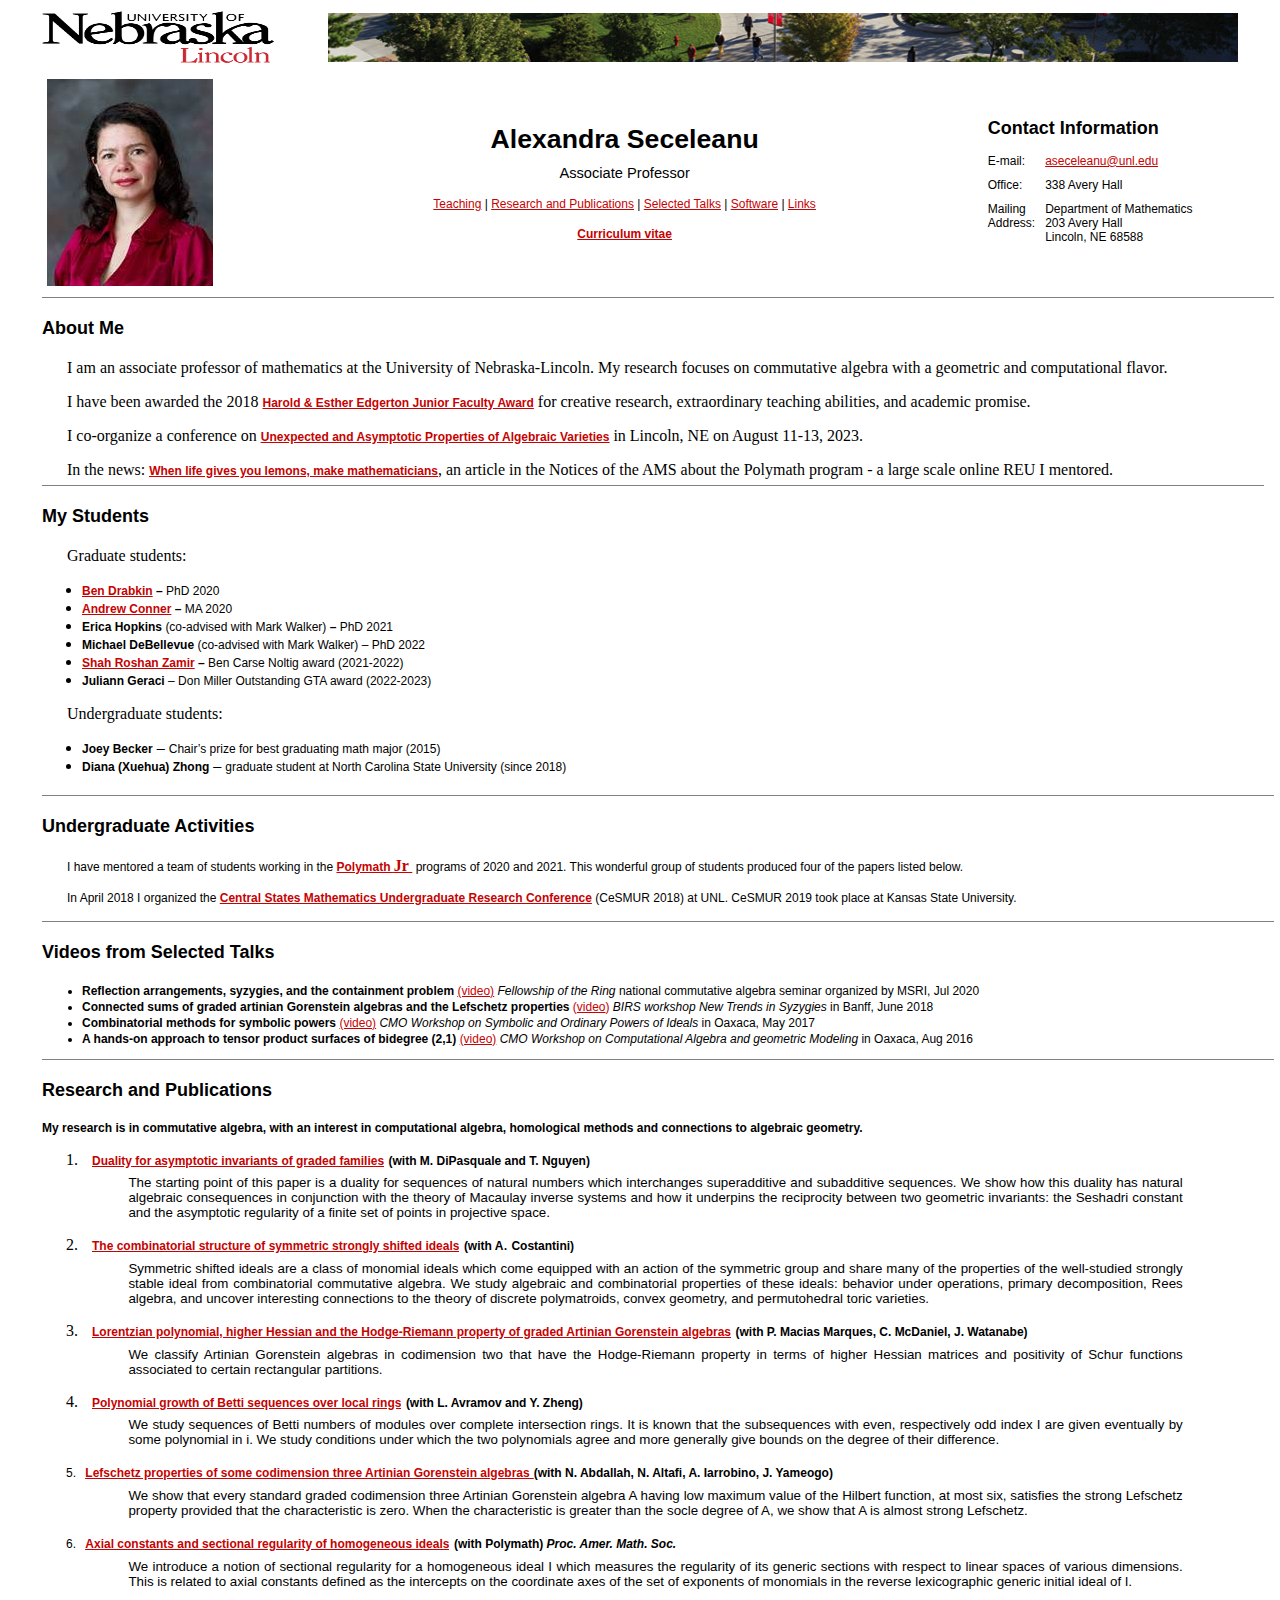
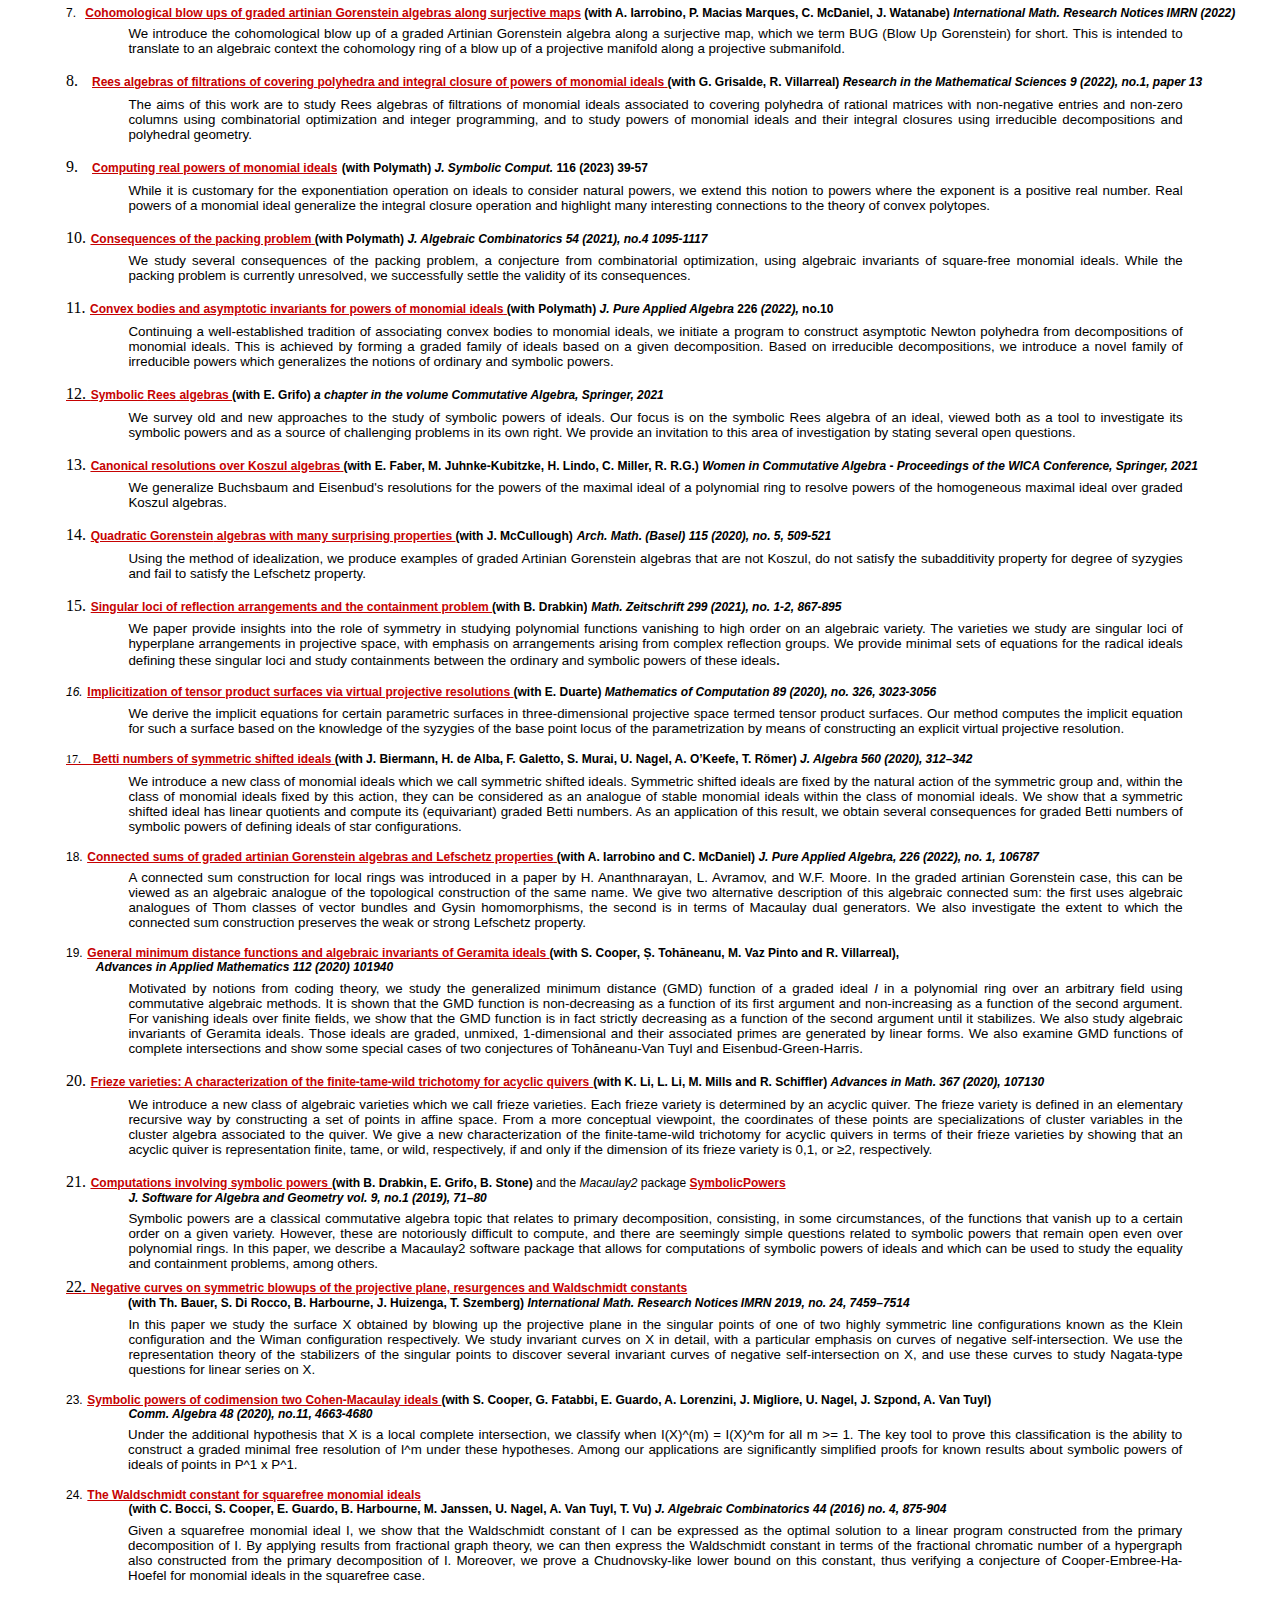
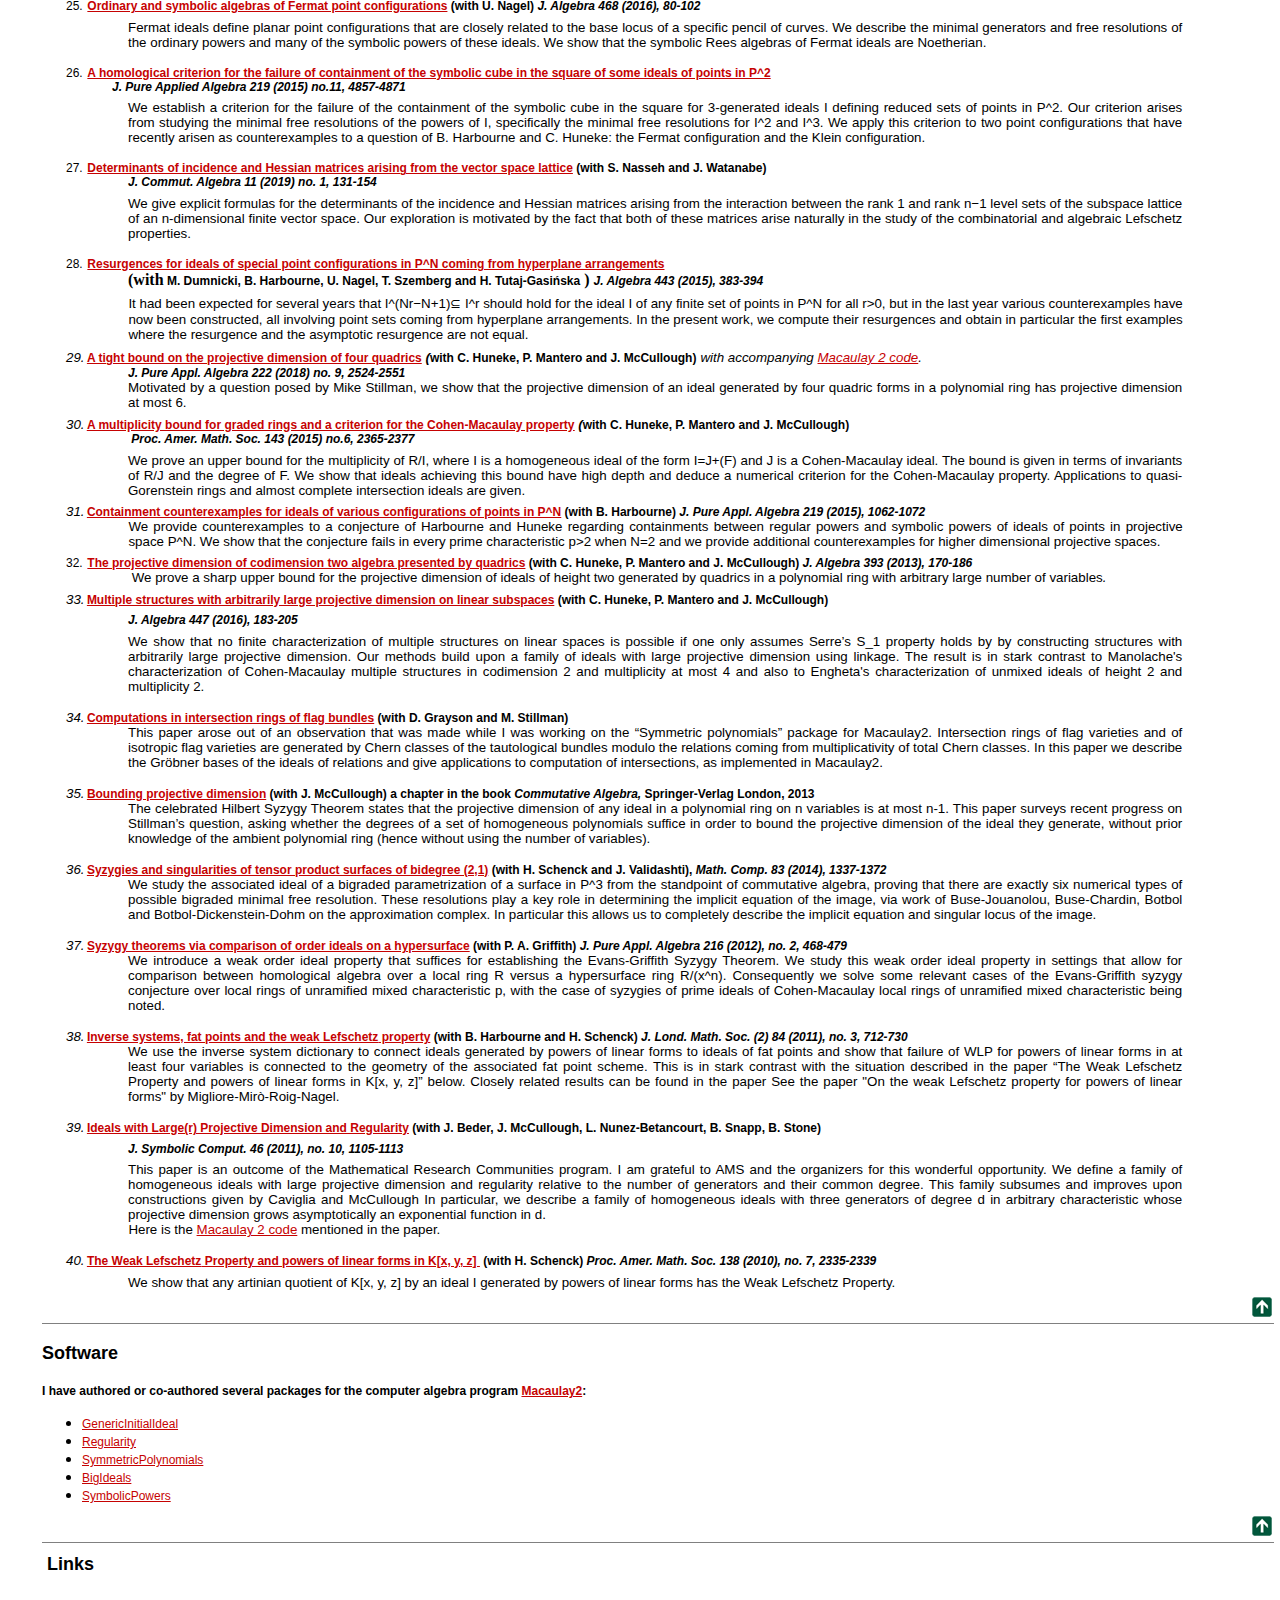
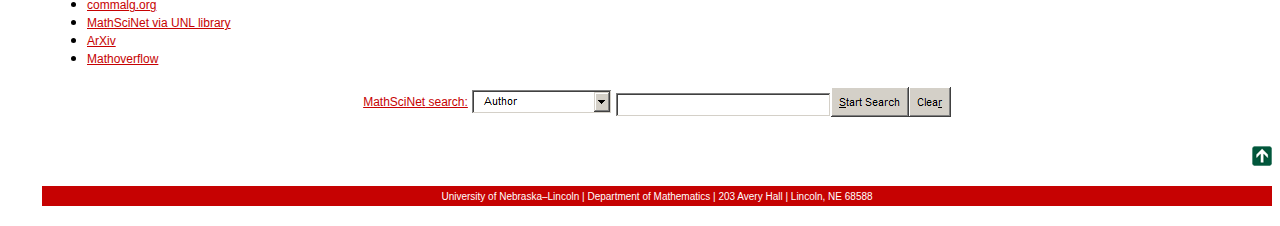
<file: index.html>
<html xmlns:v="urn:schemas-microsoft-com:vml"
xmlns:o="urn:schemas-microsoft-com:office:office"
xmlns:w="urn:schemas-microsoft-com:office:word"
xmlns:m="http://schemas.microsoft.com/office/2004/12/omml"
xmlns="http://www.w3.org/TR/REC-html40">
<!-- InstanceBegin template="/Templates/template-fluid-2column.dwt" codeOutsideHTMLIsLocked="false" -->

<head>
<meta http-equiv=Content-Type content="text/html; charset=windows-1252">
<meta name=ProgId content=Word.Document>
<meta name=Generator content="Microsoft Word 15">
<meta name=Originator content="Microsoft Word 15">
<link rel=File-List href="index_new_files/filelist.xml">
<link rel=Edit-Time-Data href="index_new_files/editdata.mso">
<!--[if !mso]>
<style>
v\:* {behavior:url(#default#VML);}
o\:* {behavior:url(#default#VML);}
w\:* {behavior:url(#default#VML);}
.shape {behavior:url(#default#VML);}
</style>
<![endif]-->
<title>Alexandra Seceleanu UNL</title>
<!--[if gte mso 9]><xml>
 <o:DocumentProperties>
  <o:Author>aseceleanu2</o:Author>
  <o:Template>Normal</o:Template>
  <o:LastAuthor>Alexandra Seceleanu</o:LastAuthor>
  <o:Revision>2</o:Revision>
  <o:TotalTime>7365</o:TotalTime>
  <o:Created>2022-12-07T13:48:00Z</o:Created>
  <o:LastSaved>2022-12-07T13:48:00Z</o:LastSaved>
  <o:Pages>1</o:Pages>
  <o:Words>4522</o:Words>
  <o:Characters>25781</o:Characters>
  <o:Company>University of Nebraska&#45;-Lincoln</o:Company>
  <o:Lines>214</o:Lines>
  <o:Paragraphs>60</o:Paragraphs>
  <o:CharactersWithSpaces>30243</o:CharactersWithSpaces>
  <o:Version>16.00</o:Version>
 </o:DocumentProperties>
</xml><![endif]-->
<link rel=dataStoreItem href="index_new_files/item0032.xml"
target="index_new_files/props033.xml">
<link rel=themeData href="index_new_files/themedata.thmx">
<link rel=colorSchemeMapping href="index_new_files/colorschememapping.xml">
<!--[if gte mso 9]><xml>
 <w:WordDocument>
  <w:SpellingState>Clean</w:SpellingState>
  <w:GrammarState>Clean</w:GrammarState>
  <w:TrackMoves>false</w:TrackMoves>
  <w:TrackFormatting/>
  <w:DrawingGridHorizontalSpacing>6 pt</w:DrawingGridHorizontalSpacing>
  <w:DisplayHorizontalDrawingGridEvery>2</w:DisplayHorizontalDrawingGridEvery>
  <w:ValidateAgainstSchemas/>
  <w:SaveIfXMLInvalid>false</w:SaveIfXMLInvalid>
  <w:IgnoreMixedContent>false</w:IgnoreMixedContent>
  <w:AlwaysShowPlaceholderText>false</w:AlwaysShowPlaceholderText>
  <w:DoNotPromoteQF/>
  <w:LidThemeOther>EN-US</w:LidThemeOther>
  <w:LidThemeAsian>X-NONE</w:LidThemeAsian>
  <w:LidThemeComplexScript>X-NONE</w:LidThemeComplexScript>
  <w:Compatibility>
   <w:BreakWrappedTables/>
   <w:SnapToGridInCell/>
   <w:WrapTextWithPunct/>
   <w:UseAsianBreakRules/>
   <w:DontGrowAutofit/>
   <w:SplitPgBreakAndParaMark/>
   <w:DontVertAlignCellWithSp/>
   <w:DontBreakConstrainedForcedTables/>
   <w:DontVertAlignInTxbx/>
   <w:Word11KerningPairs/>
   <w:CachedColBalance/>
  </w:Compatibility>
  <w:BrowserLevel>MicrosoftInternetExplorer4</w:BrowserLevel>
  <m:mathPr>
   <m:mathFont m:val="Cambria Math"/>
   <m:brkBin m:val="before"/>
   <m:brkBinSub m:val="&#45;-"/>
   <m:smallFrac m:val="off"/>
   <m:dispDef/>
   <m:lMargin m:val="0"/>
   <m:rMargin m:val="0"/>
   <m:defJc m:val="centerGroup"/>
   <m:wrapIndent m:val="1440"/>
   <m:intLim m:val="subSup"/>
   <m:naryLim m:val="undOvr"/>
  </m:mathPr></w:WordDocument>
</xml><![endif]--><!--[if gte mso 9]><xml>
 <w:LatentStyles DefLockedState="false" DefUnhideWhenUsed="false"
  DefSemiHidden="false" DefQFormat="false" DefPriority="99"
  LatentStyleCount="375">
  <w:LsdException Locked="false" Priority="0" QFormat="true" Name="Normal"/>
  <w:LsdException Locked="false" Priority="9" QFormat="true" Name="heading 1"/>
  <w:LsdException Locked="false" Priority="9" QFormat="true" Name="heading 2"/>
  <w:LsdException Locked="false" Priority="9" QFormat="true" Name="heading 3"/>
  <w:LsdException Locked="false" Priority="9" QFormat="true" Name="heading 4"/>
  <w:LsdException Locked="false" Priority="9" QFormat="true" Name="heading 5"/>
  <w:LsdException Locked="false" Priority="9" QFormat="true" Name="heading 6"/>
  <w:LsdException Locked="false" Priority="9" SemiHidden="true"
   UnhideWhenUsed="true" QFormat="true" Name="heading 7"/>
  <w:LsdException Locked="false" Priority="9" SemiHidden="true"
   UnhideWhenUsed="true" QFormat="true" Name="heading 8"/>
  <w:LsdException Locked="false" Priority="9" SemiHidden="true"
   UnhideWhenUsed="true" QFormat="true" Name="heading 9"/>
  <w:LsdException Locked="false" SemiHidden="true" UnhideWhenUsed="true"
   Name="index 1"/>
  <w:LsdException Locked="false" SemiHidden="true" UnhideWhenUsed="true"
   Name="index 2"/>
  <w:LsdException Locked="false" SemiHidden="true" UnhideWhenUsed="true"
   Name="index 3"/>
  <w:LsdException Locked="false" SemiHidden="true" UnhideWhenUsed="true"
   Name="index 4"/>
  <w:LsdException Locked="false" SemiHidden="true" UnhideWhenUsed="true"
   Name="index 5"/>
  <w:LsdException Locked="false" SemiHidden="true" UnhideWhenUsed="true"
   Name="index 6"/>
  <w:LsdException Locked="false" SemiHidden="true" UnhideWhenUsed="true"
   Name="index 7"/>
  <w:LsdException Locked="false" SemiHidden="true" UnhideWhenUsed="true"
   Name="index 8"/>
  <w:LsdException Locked="false" SemiHidden="true" UnhideWhenUsed="true"
   Name="index 9"/>
  <w:LsdException Locked="false" Priority="39" SemiHidden="true"
   UnhideWhenUsed="true" Name="toc 1"/>
  <w:LsdException Locked="false" Priority="39" SemiHidden="true"
   UnhideWhenUsed="true" Name="toc 2"/>
  <w:LsdException Locked="false" Priority="39" SemiHidden="true"
   UnhideWhenUsed="true" Name="toc 3"/>
  <w:LsdException Locked="false" Priority="39" SemiHidden="true"
   UnhideWhenUsed="true" Name="toc 4"/>
  <w:LsdException Locked="false" Priority="39" SemiHidden="true"
   UnhideWhenUsed="true" Name="toc 5"/>
  <w:LsdException Locked="false" Priority="39" SemiHidden="true"
   UnhideWhenUsed="true" Name="toc 6"/>
  <w:LsdException Locked="false" Priority="39" SemiHidden="true"
   UnhideWhenUsed="true" Name="toc 7"/>
  <w:LsdException Locked="false" Priority="39" SemiHidden="true"
   UnhideWhenUsed="true" Name="toc 8"/>
  <w:LsdException Locked="false" Priority="39" SemiHidden="true"
   UnhideWhenUsed="true" Name="toc 9"/>
  <w:LsdException Locked="false" SemiHidden="true" UnhideWhenUsed="true"
   Name="Normal Indent"/>
  <w:LsdException Locked="false" SemiHidden="true" UnhideWhenUsed="true"
   Name="footnote text"/>
  <w:LsdException Locked="false" SemiHidden="true" UnhideWhenUsed="true"
   Name="annotation text"/>
  <w:LsdException Locked="false" SemiHidden="true" UnhideWhenUsed="true"
   Name="header"/>
  <w:LsdException Locked="false" SemiHidden="true" UnhideWhenUsed="true"
   Name="footer"/>
  <w:LsdException Locked="false" SemiHidden="true" UnhideWhenUsed="true"
   Name="index heading"/>
  <w:LsdException Locked="false" Priority="35" SemiHidden="true"
   UnhideWhenUsed="true" QFormat="true" Name="caption"/>
  <w:LsdException Locked="false" SemiHidden="true" UnhideWhenUsed="true"
   Name="table of figures"/>
  <w:LsdException Locked="false" SemiHidden="true" UnhideWhenUsed="true"
   Name="envelope address"/>
  <w:LsdException Locked="false" SemiHidden="true" UnhideWhenUsed="true"
   Name="envelope return"/>
  <w:LsdException Locked="false" SemiHidden="true" UnhideWhenUsed="true"
   Name="footnote reference"/>
  <w:LsdException Locked="false" SemiHidden="true" UnhideWhenUsed="true"
   Name="annotation reference"/>
  <w:LsdException Locked="false" SemiHidden="true" UnhideWhenUsed="true"
   Name="line number"/>
  <w:LsdException Locked="false" SemiHidden="true" UnhideWhenUsed="true"
   Name="page number"/>
  <w:LsdException Locked="false" SemiHidden="true" UnhideWhenUsed="true"
   Name="endnote reference"/>
  <w:LsdException Locked="false" SemiHidden="true" UnhideWhenUsed="true"
   Name="endnote text"/>
  <w:LsdException Locked="false" SemiHidden="true" UnhideWhenUsed="true"
   Name="table of authorities"/>
  <w:LsdException Locked="false" SemiHidden="true" UnhideWhenUsed="true"
   Name="macro"/>
  <w:LsdException Locked="false" SemiHidden="true" UnhideWhenUsed="true"
   Name="toa heading"/>
  <w:LsdException Locked="false" SemiHidden="true" UnhideWhenUsed="true"
   Name="List"/>
  <w:LsdException Locked="false" SemiHidden="true" UnhideWhenUsed="true"
   Name="List Bullet"/>
  <w:LsdException Locked="false" SemiHidden="true" UnhideWhenUsed="true"
   Name="List Number"/>
  <w:LsdException Locked="false" SemiHidden="true" UnhideWhenUsed="true"
   Name="List 2"/>
  <w:LsdException Locked="false" SemiHidden="true" UnhideWhenUsed="true"
   Name="List 3"/>
  <w:LsdException Locked="false" SemiHidden="true" UnhideWhenUsed="true"
   Name="List 4"/>
  <w:LsdException Locked="false" SemiHidden="true" UnhideWhenUsed="true"
   Name="List 5"/>
  <w:LsdException Locked="false" SemiHidden="true" UnhideWhenUsed="true"
   Name="List Bullet 2"/>
  <w:LsdException Locked="false" SemiHidden="true" UnhideWhenUsed="true"
   Name="List Bullet 3"/>
  <w:LsdException Locked="false" SemiHidden="true" UnhideWhenUsed="true"
   Name="List Bullet 4"/>
  <w:LsdException Locked="false" SemiHidden="true" UnhideWhenUsed="true"
   Name="List Bullet 5"/>
  <w:LsdException Locked="false" SemiHidden="true" UnhideWhenUsed="true"
   Name="List Number 2"/>
  <w:LsdException Locked="false" SemiHidden="true" UnhideWhenUsed="true"
   Name="List Number 3"/>
  <w:LsdException Locked="false" SemiHidden="true" UnhideWhenUsed="true"
   Name="List Number 4"/>
  <w:LsdException Locked="false" SemiHidden="true" UnhideWhenUsed="true"
   Name="List Number 5"/>
  <w:LsdException Locked="false" Priority="10" QFormat="true" Name="Title"/>
  <w:LsdException Locked="false" SemiHidden="true" UnhideWhenUsed="true"
   Name="Closing"/>
  <w:LsdException Locked="false" SemiHidden="true" UnhideWhenUsed="true"
   Name="Signature"/>
  <w:LsdException Locked="false" Priority="1" SemiHidden="true"
   UnhideWhenUsed="true" Name="Default Paragraph Font"/>
  <w:LsdException Locked="false" SemiHidden="true" UnhideWhenUsed="true"
   Name="Body Text"/>
  <w:LsdException Locked="false" SemiHidden="true" UnhideWhenUsed="true"
   Name="Body Text Indent"/>
  <w:LsdException Locked="false" SemiHidden="true" UnhideWhenUsed="true"
   Name="List Continue"/>
  <w:LsdException Locked="false" SemiHidden="true" UnhideWhenUsed="true"
   Name="List Continue 2"/>
  <w:LsdException Locked="false" SemiHidden="true" UnhideWhenUsed="true"
   Name="List Continue 3"/>
  <w:LsdException Locked="false" SemiHidden="true" UnhideWhenUsed="true"
   Name="List Continue 4"/>
  <w:LsdException Locked="false" SemiHidden="true" UnhideWhenUsed="true"
   Name="List Continue 5"/>
  <w:LsdException Locked="false" SemiHidden="true" UnhideWhenUsed="true"
   Name="Message Header"/>
  <w:LsdException Locked="false" Priority="11" QFormat="true" Name="Subtitle"/>
  <w:LsdException Locked="false" SemiHidden="true" UnhideWhenUsed="true"
   Name="Salutation"/>
  <w:LsdException Locked="false" SemiHidden="true" UnhideWhenUsed="true"
   Name="Date"/>
  <w:LsdException Locked="false" SemiHidden="true" UnhideWhenUsed="true"
   Name="Body Text First Indent"/>
  <w:LsdException Locked="false" SemiHidden="true" UnhideWhenUsed="true"
   Name="Body Text First Indent 2"/>
  <w:LsdException Locked="false" SemiHidden="true" UnhideWhenUsed="true"
   Name="Note Heading"/>
  <w:LsdException Locked="false" SemiHidden="true" UnhideWhenUsed="true"
   Name="Body Text 2"/>
  <w:LsdException Locked="false" SemiHidden="true" UnhideWhenUsed="true"
   Name="Body Text 3"/>
  <w:LsdException Locked="false" SemiHidden="true" UnhideWhenUsed="true"
   Name="Body Text Indent 2"/>
  <w:LsdException Locked="false" SemiHidden="true" UnhideWhenUsed="true"
   Name="Body Text Indent 3"/>
  <w:LsdException Locked="false" SemiHidden="true" UnhideWhenUsed="true"
   Name="Block Text"/>
  <w:LsdException Locked="false" SemiHidden="true" UnhideWhenUsed="true"
   Name="Hyperlink"/>
  <w:LsdException Locked="false" SemiHidden="true" UnhideWhenUsed="true"
   Name="FollowedHyperlink"/>
  <w:LsdException Locked="false" Priority="22" QFormat="true" Name="Strong"/>
  <w:LsdException Locked="false" Priority="20" QFormat="true" Name="Emphasis"/>
  <w:LsdException Locked="false" SemiHidden="true" UnhideWhenUsed="true"
   Name="Document Map"/>
  <w:LsdException Locked="false" SemiHidden="true" UnhideWhenUsed="true"
   Name="Plain Text"/>
  <w:LsdException Locked="false" SemiHidden="true" UnhideWhenUsed="true"
   Name="E-mail Signature"/>
  <w:LsdException Locked="false" SemiHidden="true" UnhideWhenUsed="true"
   Name="HTML Top of Form"/>
  <w:LsdException Locked="false" SemiHidden="true" UnhideWhenUsed="true"
   Name="HTML Bottom of Form"/>
  <w:LsdException Locked="false" SemiHidden="true" UnhideWhenUsed="true"
   Name="Normal (Web)"/>
  <w:LsdException Locked="false" SemiHidden="true" UnhideWhenUsed="true"
   Name="HTML Acronym"/>
  <w:LsdException Locked="false" SemiHidden="true" UnhideWhenUsed="true"
   Name="HTML Address"/>
  <w:LsdException Locked="false" SemiHidden="true" UnhideWhenUsed="true"
   Name="HTML Cite"/>
  <w:LsdException Locked="false" SemiHidden="true" UnhideWhenUsed="true"
   Name="HTML Code"/>
  <w:LsdException Locked="false" SemiHidden="true" UnhideWhenUsed="true"
   Name="HTML Definition"/>
  <w:LsdException Locked="false" SemiHidden="true" UnhideWhenUsed="true"
   Name="HTML Keyboard"/>
  <w:LsdException Locked="false" SemiHidden="true" UnhideWhenUsed="true"
   Name="HTML Preformatted"/>
  <w:LsdException Locked="false" SemiHidden="true" UnhideWhenUsed="true"
   Name="HTML Sample"/>
  <w:LsdException Locked="false" SemiHidden="true" UnhideWhenUsed="true"
   Name="HTML Typewriter"/>
  <w:LsdException Locked="false" SemiHidden="true" UnhideWhenUsed="true"
   Name="HTML Variable"/>
  <w:LsdException Locked="false" SemiHidden="true" UnhideWhenUsed="true"
   Name="Normal Table"/>
  <w:LsdException Locked="false" SemiHidden="true" UnhideWhenUsed="true"
   Name="annotation subject"/>
  <w:LsdException Locked="false" SemiHidden="true" UnhideWhenUsed="true"
   Name="No List"/>
  <w:LsdException Locked="false" SemiHidden="true" UnhideWhenUsed="true"
   Name="Outline List 1"/>
  <w:LsdException Locked="false" SemiHidden="true" UnhideWhenUsed="true"
   Name="Outline List 2"/>
  <w:LsdException Locked="false" SemiHidden="true" UnhideWhenUsed="true"
   Name="Outline List 3"/>
  <w:LsdException Locked="false" SemiHidden="true" UnhideWhenUsed="true"
   Name="Table Simple 1"/>
  <w:LsdException Locked="false" SemiHidden="true" UnhideWhenUsed="true"
   Name="Table Simple 2"/>
  <w:LsdException Locked="false" SemiHidden="true" UnhideWhenUsed="true"
   Name="Table Simple 3"/>
  <w:LsdException Locked="false" SemiHidden="true" UnhideWhenUsed="true"
   Name="Table Classic 1"/>
  <w:LsdException Locked="false" SemiHidden="true" UnhideWhenUsed="true"
   Name="Table Classic 2"/>
  <w:LsdException Locked="false" SemiHidden="true" UnhideWhenUsed="true"
   Name="Table Classic 3"/>
  <w:LsdException Locked="false" SemiHidden="true" UnhideWhenUsed="true"
   Name="Table Classic 4"/>
  <w:LsdException Locked="false" SemiHidden="true" UnhideWhenUsed="true"
   Name="Table Colorful 1"/>
  <w:LsdException Locked="false" SemiHidden="true" UnhideWhenUsed="true"
   Name="Table Colorful 2"/>
  <w:LsdException Locked="false" SemiHidden="true" UnhideWhenUsed="true"
   Name="Table Colorful 3"/>
  <w:LsdException Locked="false" SemiHidden="true" UnhideWhenUsed="true"
   Name="Table Columns 1"/>
  <w:LsdException Locked="false" SemiHidden="true" UnhideWhenUsed="true"
   Name="Table Columns 2"/>
  <w:LsdException Locked="false" SemiHidden="true" UnhideWhenUsed="true"
   Name="Table Columns 3"/>
  <w:LsdException Locked="false" SemiHidden="true" UnhideWhenUsed="true"
   Name="Table Columns 4"/>
  <w:LsdException Locked="false" SemiHidden="true" UnhideWhenUsed="true"
   Name="Table Columns 5"/>
  <w:LsdException Locked="false" SemiHidden="true" UnhideWhenUsed="true"
   Name="Table Grid 1"/>
  <w:LsdException Locked="false" SemiHidden="true" UnhideWhenUsed="true"
   Name="Table Grid 2"/>
  <w:LsdException Locked="false" SemiHidden="true" UnhideWhenUsed="true"
   Name="Table Grid 3"/>
  <w:LsdException Locked="false" SemiHidden="true" UnhideWhenUsed="true"
   Name="Table Grid 4"/>
  <w:LsdException Locked="false" SemiHidden="true" UnhideWhenUsed="true"
   Name="Table Grid 5"/>
  <w:LsdException Locked="false" SemiHidden="true" UnhideWhenUsed="true"
   Name="Table Grid 6"/>
  <w:LsdException Locked="false" SemiHidden="true" UnhideWhenUsed="true"
   Name="Table Grid 7"/>
  <w:LsdException Locked="false" SemiHidden="true" UnhideWhenUsed="true"
   Name="Table Grid 8"/>
  <w:LsdException Locked="false" SemiHidden="true" UnhideWhenUsed="true"
   Name="Table List 1"/>
  <w:LsdException Locked="false" SemiHidden="true" UnhideWhenUsed="true"
   Name="Table List 2"/>
  <w:LsdException Locked="false" SemiHidden="true" UnhideWhenUsed="true"
   Name="Table List 3"/>
  <w:LsdException Locked="false" SemiHidden="true" UnhideWhenUsed="true"
   Name="Table List 4"/>
  <w:LsdException Locked="false" SemiHidden="true" UnhideWhenUsed="true"
   Name="Table List 5"/>
  <w:LsdException Locked="false" SemiHidden="true" UnhideWhenUsed="true"
   Name="Table List 6"/>
  <w:LsdException Locked="false" SemiHidden="true" UnhideWhenUsed="true"
   Name="Table List 7"/>
  <w:LsdException Locked="false" SemiHidden="true" UnhideWhenUsed="true"
   Name="Table List 8"/>
  <w:LsdException Locked="false" SemiHidden="true" UnhideWhenUsed="true"
   Name="Table 3D effects 1"/>
  <w:LsdException Locked="false" SemiHidden="true" UnhideWhenUsed="true"
   Name="Table 3D effects 2"/>
  <w:LsdException Locked="false" SemiHidden="true" UnhideWhenUsed="true"
   Name="Table 3D effects 3"/>
  <w:LsdException Locked="false" SemiHidden="true" UnhideWhenUsed="true"
   Name="Table Contemporary"/>
  <w:LsdException Locked="false" SemiHidden="true" UnhideWhenUsed="true"
   Name="Table Elegant"/>
  <w:LsdException Locked="false" SemiHidden="true" UnhideWhenUsed="true"
   Name="Table Professional"/>
  <w:LsdException Locked="false" SemiHidden="true" UnhideWhenUsed="true"
   Name="Table Subtle 1"/>
  <w:LsdException Locked="false" SemiHidden="true" UnhideWhenUsed="true"
   Name="Table Subtle 2"/>
  <w:LsdException Locked="false" SemiHidden="true" UnhideWhenUsed="true"
   Name="Table Web 1"/>
  <w:LsdException Locked="false" SemiHidden="true" UnhideWhenUsed="true"
   Name="Table Web 2"/>
  <w:LsdException Locked="false" SemiHidden="true" UnhideWhenUsed="true"
   Name="Table Web 3"/>
  <w:LsdException Locked="false" SemiHidden="true" UnhideWhenUsed="true"
   Name="Balloon Text"/>
  <w:LsdException Locked="false" Priority="59" Name="Table Grid"/>
  <w:LsdException Locked="false" SemiHidden="true" UnhideWhenUsed="true"
   Name="Table Theme"/>
  <w:LsdException Locked="false" SemiHidden="true" Name="Placeholder Text"/>
  <w:LsdException Locked="false" Priority="1" QFormat="true" Name="No Spacing"/>
  <w:LsdException Locked="false" Priority="60" Name="Light Shading"/>
  <w:LsdException Locked="false" Priority="61" Name="Light List"/>
  <w:LsdException Locked="false" Priority="62" Name="Light Grid"/>
  <w:LsdException Locked="false" Priority="63" Name="Medium Shading 1"/>
  <w:LsdException Locked="false" Priority="64" Name="Medium Shading 2"/>
  <w:LsdException Locked="false" Priority="65" Name="Medium List 1"/>
  <w:LsdException Locked="false" Priority="66" Name="Medium List 2"/>
  <w:LsdException Locked="false" Priority="67" Name="Medium Grid 1"/>
  <w:LsdException Locked="false" Priority="68" Name="Medium Grid 2"/>
  <w:LsdException Locked="false" Priority="69" Name="Medium Grid 3"/>
  <w:LsdException Locked="false" Priority="70" Name="Dark List"/>
  <w:LsdException Locked="false" Priority="71" Name="Colorful Shading"/>
  <w:LsdException Locked="false" Priority="72" Name="Colorful List"/>
  <w:LsdException Locked="false" Priority="73" Name="Colorful Grid"/>
  <w:LsdException Locked="false" Priority="60" Name="Light Shading Accent 1"/>
  <w:LsdException Locked="false" Priority="61" Name="Light List Accent 1"/>
  <w:LsdException Locked="false" Priority="62" Name="Light Grid Accent 1"/>
  <w:LsdException Locked="false" Priority="63" Name="Medium Shading 1 Accent 1"/>
  <w:LsdException Locked="false" Priority="64" Name="Medium Shading 2 Accent 1"/>
  <w:LsdException Locked="false" Priority="65" Name="Medium List 1 Accent 1"/>
  <w:LsdException Locked="false" SemiHidden="true" Name="Revision"/>
  <w:LsdException Locked="false" Priority="34" QFormat="true"
   Name="List Paragraph"/>
  <w:LsdException Locked="false" Priority="29" QFormat="true" Name="Quote"/>
  <w:LsdException Locked="false" Priority="30" QFormat="true"
   Name="Intense Quote"/>
  <w:LsdException Locked="false" Priority="66" Name="Medium List 2 Accent 1"/>
  <w:LsdException Locked="false" Priority="67" Name="Medium Grid 1 Accent 1"/>
  <w:LsdException Locked="false" Priority="68" Name="Medium Grid 2 Accent 1"/>
  <w:LsdException Locked="false" Priority="69" Name="Medium Grid 3 Accent 1"/>
  <w:LsdException Locked="false" Priority="70" Name="Dark List Accent 1"/>
  <w:LsdException Locked="false" Priority="71" Name="Colorful Shading Accent 1"/>
  <w:LsdException Locked="false" Priority="72" Name="Colorful List Accent 1"/>
  <w:LsdException Locked="false" Priority="73" Name="Colorful Grid Accent 1"/>
  <w:LsdException Locked="false" Priority="60" Name="Light Shading Accent 2"/>
  <w:LsdException Locked="false" Priority="61" Name="Light List Accent 2"/>
  <w:LsdException Locked="false" Priority="62" Name="Light Grid Accent 2"/>
  <w:LsdException Locked="false" Priority="63" Name="Medium Shading 1 Accent 2"/>
  <w:LsdException Locked="false" Priority="64" Name="Medium Shading 2 Accent 2"/>
  <w:LsdException Locked="false" Priority="65" Name="Medium List 1 Accent 2"/>
  <w:LsdException Locked="false" Priority="66" Name="Medium List 2 Accent 2"/>
  <w:LsdException Locked="false" Priority="67" Name="Medium Grid 1 Accent 2"/>
  <w:LsdException Locked="false" Priority="68" Name="Medium Grid 2 Accent 2"/>
  <w:LsdException Locked="false" Priority="69" Name="Medium Grid 3 Accent 2"/>
  <w:LsdException Locked="false" Priority="70" Name="Dark List Accent 2"/>
  <w:LsdException Locked="false" Priority="71" Name="Colorful Shading Accent 2"/>
  <w:LsdException Locked="false" Priority="72" Name="Colorful List Accent 2"/>
  <w:LsdException Locked="false" Priority="73" Name="Colorful Grid Accent 2"/>
  <w:LsdException Locked="false" Priority="60" Name="Light Shading Accent 3"/>
  <w:LsdException Locked="false" Priority="61" Name="Light List Accent 3"/>
  <w:LsdException Locked="false" Priority="62" Name="Light Grid Accent 3"/>
  <w:LsdException Locked="false" Priority="63" Name="Medium Shading 1 Accent 3"/>
  <w:LsdException Locked="false" Priority="64" Name="Medium Shading 2 Accent 3"/>
  <w:LsdException Locked="false" Priority="65" Name="Medium List 1 Accent 3"/>
  <w:LsdException Locked="false" Priority="66" Name="Medium List 2 Accent 3"/>
  <w:LsdException Locked="false" Priority="67" Name="Medium Grid 1 Accent 3"/>
  <w:LsdException Locked="false" Priority="68" Name="Medium Grid 2 Accent 3"/>
  <w:LsdException Locked="false" Priority="69" Name="Medium Grid 3 Accent 3"/>
  <w:LsdException Locked="false" Priority="70" Name="Dark List Accent 3"/>
  <w:LsdException Locked="false" Priority="71" Name="Colorful Shading Accent 3"/>
  <w:LsdException Locked="false" Priority="72" Name="Colorful List Accent 3"/>
  <w:LsdException Locked="false" Priority="73" Name="Colorful Grid Accent 3"/>
  <w:LsdException Locked="false" Priority="60" Name="Light Shading Accent 4"/>
  <w:LsdException Locked="false" Priority="61" Name="Light List Accent 4"/>
  <w:LsdException Locked="false" Priority="62" Name="Light Grid Accent 4"/>
  <w:LsdException Locked="false" Priority="63" Name="Medium Shading 1 Accent 4"/>
  <w:LsdException Locked="false" Priority="64" Name="Medium Shading 2 Accent 4"/>
  <w:LsdException Locked="false" Priority="65" Name="Medium List 1 Accent 4"/>
  <w:LsdException Locked="false" Priority="66" Name="Medium List 2 Accent 4"/>
  <w:LsdException Locked="false" Priority="67" Name="Medium Grid 1 Accent 4"/>
  <w:LsdException Locked="false" Priority="68" Name="Medium Grid 2 Accent 4"/>
  <w:LsdException Locked="false" Priority="69" Name="Medium Grid 3 Accent 4"/>
  <w:LsdException Locked="false" Priority="70" Name="Dark List Accent 4"/>
  <w:LsdException Locked="false" Priority="71" Name="Colorful Shading Accent 4"/>
  <w:LsdException Locked="false" Priority="72" Name="Colorful List Accent 4"/>
  <w:LsdException Locked="false" Priority="73" Name="Colorful Grid Accent 4"/>
  <w:LsdException Locked="false" Priority="60" Name="Light Shading Accent 5"/>
  <w:LsdException Locked="false" Priority="61" Name="Light List Accent 5"/>
  <w:LsdException Locked="false" Priority="62" Name="Light Grid Accent 5"/>
  <w:LsdException Locked="false" Priority="63" Name="Medium Shading 1 Accent 5"/>
  <w:LsdException Locked="false" Priority="64" Name="Medium Shading 2 Accent 5"/>
  <w:LsdException Locked="false" Priority="65" Name="Medium List 1 Accent 5"/>
  <w:LsdException Locked="false" Priority="66" Name="Medium List 2 Accent 5"/>
  <w:LsdException Locked="false" Priority="67" Name="Medium Grid 1 Accent 5"/>
  <w:LsdException Locked="false" Priority="68" Name="Medium Grid 2 Accent 5"/>
  <w:LsdException Locked="false" Priority="69" Name="Medium Grid 3 Accent 5"/>
  <w:LsdException Locked="false" Priority="70" Name="Dark List Accent 5"/>
  <w:LsdException Locked="false" Priority="71" Name="Colorful Shading Accent 5"/>
  <w:LsdException Locked="false" Priority="72" Name="Colorful List Accent 5"/>
  <w:LsdException Locked="false" Priority="73" Name="Colorful Grid Accent 5"/>
  <w:LsdException Locked="false" Priority="60" Name="Light Shading Accent 6"/>
  <w:LsdException Locked="false" Priority="61" Name="Light List Accent 6"/>
  <w:LsdException Locked="false" Priority="62" Name="Light Grid Accent 6"/>
  <w:LsdException Locked="false" Priority="63" Name="Medium Shading 1 Accent 6"/>
  <w:LsdException Locked="false" Priority="64" Name="Medium Shading 2 Accent 6"/>
  <w:LsdException Locked="false" Priority="65" Name="Medium List 1 Accent 6"/>
  <w:LsdException Locked="false" Priority="66" Name="Medium List 2 Accent 6"/>
  <w:LsdException Locked="false" Priority="67" Name="Medium Grid 1 Accent 6"/>
  <w:LsdException Locked="false" Priority="68" Name="Medium Grid 2 Accent 6"/>
  <w:LsdException Locked="false" Priority="69" Name="Medium Grid 3 Accent 6"/>
  <w:LsdException Locked="false" Priority="70" Name="Dark List Accent 6"/>
  <w:LsdException Locked="false" Priority="71" Name="Colorful Shading Accent 6"/>
  <w:LsdException Locked="false" Priority="72" Name="Colorful List Accent 6"/>
  <w:LsdException Locked="false" Priority="73" Name="Colorful Grid Accent 6"/>
  <w:LsdException Locked="false" Priority="19" QFormat="true"
   Name="Subtle Emphasis"/>
  <w:LsdException Locked="false" Priority="21" QFormat="true"
   Name="Intense Emphasis"/>
  <w:LsdException Locked="false" Priority="31" QFormat="true"
   Name="Subtle Reference"/>
  <w:LsdException Locked="false" Priority="32" QFormat="true"
   Name="Intense Reference"/>
  <w:LsdException Locked="false" Priority="33" QFormat="true" Name="Book Title"/>
  <w:LsdException Locked="false" Priority="37" SemiHidden="true"
   UnhideWhenUsed="true" Name="Bibliography"/>
  <w:LsdException Locked="false" Priority="39" SemiHidden="true"
   UnhideWhenUsed="true" QFormat="true" Name="TOC Heading"/>
  <w:LsdException Locked="false" Priority="41" Name="Plain Table 1"/>
  <w:LsdException Locked="false" Priority="42" Name="Plain Table 2"/>
  <w:LsdException Locked="false" Priority="43" Name="Plain Table 3"/>
  <w:LsdException Locked="false" Priority="44" Name="Plain Table 4"/>
  <w:LsdException Locked="false" Priority="45" Name="Plain Table 5"/>
  <w:LsdException Locked="false" Priority="40" Name="Grid Table Light"/>
  <w:LsdException Locked="false" Priority="46" Name="Grid Table 1 Light"/>
  <w:LsdException Locked="false" Priority="47" Name="Grid Table 2"/>
  <w:LsdException Locked="false" Priority="48" Name="Grid Table 3"/>
  <w:LsdException Locked="false" Priority="49" Name="Grid Table 4"/>
  <w:LsdException Locked="false" Priority="50" Name="Grid Table 5 Dark"/>
  <w:LsdException Locked="false" Priority="51" Name="Grid Table 6 Colorful"/>
  <w:LsdException Locked="false" Priority="52" Name="Grid Table 7 Colorful"/>
  <w:LsdException Locked="false" Priority="46"
   Name="Grid Table 1 Light Accent 1"/>
  <w:LsdException Locked="false" Priority="47" Name="Grid Table 2 Accent 1"/>
  <w:LsdException Locked="false" Priority="48" Name="Grid Table 3 Accent 1"/>
  <w:LsdException Locked="false" Priority="49" Name="Grid Table 4 Accent 1"/>
  <w:LsdException Locked="false" Priority="50" Name="Grid Table 5 Dark Accent 1"/>
  <w:LsdException Locked="false" Priority="51"
   Name="Grid Table 6 Colorful Accent 1"/>
  <w:LsdException Locked="false" Priority="52"
   Name="Grid Table 7 Colorful Accent 1"/>
  <w:LsdException Locked="false" Priority="46"
   Name="Grid Table 1 Light Accent 2"/>
  <w:LsdException Locked="false" Priority="47" Name="Grid Table 2 Accent 2"/>
  <w:LsdException Locked="false" Priority="48" Name="Grid Table 3 Accent 2"/>
  <w:LsdException Locked="false" Priority="49" Name="Grid Table 4 Accent 2"/>
  <w:LsdException Locked="false" Priority="50" Name="Grid Table 5 Dark Accent 2"/>
  <w:LsdException Locked="false" Priority="51"
   Name="Grid Table 6 Colorful Accent 2"/>
  <w:LsdException Locked="false" Priority="52"
   Name="Grid Table 7 Colorful Accent 2"/>
  <w:LsdException Locked="false" Priority="46"
   Name="Grid Table 1 Light Accent 3"/>
  <w:LsdException Locked="false" Priority="47" Name="Grid Table 2 Accent 3"/>
  <w:LsdException Locked="false" Priority="48" Name="Grid Table 3 Accent 3"/>
  <w:LsdException Locked="false" Priority="49" Name="Grid Table 4 Accent 3"/>
  <w:LsdException Locked="false" Priority="50" Name="Grid Table 5 Dark Accent 3"/>
  <w:LsdException Locked="false" Priority="51"
   Name="Grid Table 6 Colorful Accent 3"/>
  <w:LsdException Locked="false" Priority="52"
   Name="Grid Table 7 Colorful Accent 3"/>
  <w:LsdException Locked="false" Priority="46"
   Name="Grid Table 1 Light Accent 4"/>
  <w:LsdException Locked="false" Priority="47" Name="Grid Table 2 Accent 4"/>
  <w:LsdException Locked="false" Priority="48" Name="Grid Table 3 Accent 4"/>
  <w:LsdException Locked="false" Priority="49" Name="Grid Table 4 Accent 4"/>
  <w:LsdException Locked="false" Priority="50" Name="Grid Table 5 Dark Accent 4"/>
  <w:LsdException Locked="false" Priority="51"
   Name="Grid Table 6 Colorful Accent 4"/>
  <w:LsdException Locked="false" Priority="52"
   Name="Grid Table 7 Colorful Accent 4"/>
  <w:LsdException Locked="false" Priority="46"
   Name="Grid Table 1 Light Accent 5"/>
  <w:LsdException Locked="false" Priority="47" Name="Grid Table 2 Accent 5"/>
  <w:LsdException Locked="false" Priority="48" Name="Grid Table 3 Accent 5"/>
  <w:LsdException Locked="false" Priority="49" Name="Grid Table 4 Accent 5"/>
  <w:LsdException Locked="false" Priority="50" Name="Grid Table 5 Dark Accent 5"/>
  <w:LsdException Locked="false" Priority="51"
   Name="Grid Table 6 Colorful Accent 5"/>
  <w:LsdException Locked="false" Priority="52"
   Name="Grid Table 7 Colorful Accent 5"/>
  <w:LsdException Locked="false" Priority="46"
   Name="Grid Table 1 Light Accent 6"/>
  <w:LsdException Locked="false" Priority="47" Name="Grid Table 2 Accent 6"/>
  <w:LsdException Locked="false" Priority="48" Name="Grid Table 3 Accent 6"/>
  <w:LsdException Locked="false" Priority="49" Name="Grid Table 4 Accent 6"/>
  <w:LsdException Locked="false" Priority="50" Name="Grid Table 5 Dark Accent 6"/>
  <w:LsdException Locked="false" Priority="51"
   Name="Grid Table 6 Colorful Accent 6"/>
  <w:LsdException Locked="false" Priority="52"
   Name="Grid Table 7 Colorful Accent 6"/>
  <w:LsdException Locked="false" Priority="46" Name="List Table 1 Light"/>
  <w:LsdException Locked="false" Priority="47" Name="List Table 2"/>
  <w:LsdException Locked="false" Priority="48" Name="List Table 3"/>
  <w:LsdException Locked="false" Priority="49" Name="List Table 4"/>
  <w:LsdException Locked="false" Priority="50" Name="List Table 5 Dark"/>
  <w:LsdException Locked="false" Priority="51" Name="List Table 6 Colorful"/>
  <w:LsdException Locked="false" Priority="52" Name="List Table 7 Colorful"/>
  <w:LsdException Locked="false" Priority="46"
   Name="List Table 1 Light Accent 1"/>
  <w:LsdException Locked="false" Priority="47" Name="List Table 2 Accent 1"/>
  <w:LsdException Locked="false" Priority="48" Name="List Table 3 Accent 1"/>
  <w:LsdException Locked="false" Priority="49" Name="List Table 4 Accent 1"/>
  <w:LsdException Locked="false" Priority="50" Name="List Table 5 Dark Accent 1"/>
  <w:LsdException Locked="false" Priority="51"
   Name="List Table 6 Colorful Accent 1"/>
  <w:LsdException Locked="false" Priority="52"
   Name="List Table 7 Colorful Accent 1"/>
  <w:LsdException Locked="false" Priority="46"
   Name="List Table 1 Light Accent 2"/>
  <w:LsdException Locked="false" Priority="47" Name="List Table 2 Accent 2"/>
  <w:LsdException Locked="false" Priority="48" Name="List Table 3 Accent 2"/>
  <w:LsdException Locked="false" Priority="49" Name="List Table 4 Accent 2"/>
  <w:LsdException Locked="false" Priority="50" Name="List Table 5 Dark Accent 2"/>
  <w:LsdException Locked="false" Priority="51"
   Name="List Table 6 Colorful Accent 2"/>
  <w:LsdException Locked="false" Priority="52"
   Name="List Table 7 Colorful Accent 2"/>
  <w:LsdException Locked="false" Priority="46"
   Name="List Table 1 Light Accent 3"/>
  <w:LsdException Locked="false" Priority="47" Name="List Table 2 Accent 3"/>
  <w:LsdException Locked="false" Priority="48" Name="List Table 3 Accent 3"/>
  <w:LsdException Locked="false" Priority="49" Name="List Table 4 Accent 3"/>
  <w:LsdException Locked="false" Priority="50" Name="List Table 5 Dark Accent 3"/>
  <w:LsdException Locked="false" Priority="51"
   Name="List Table 6 Colorful Accent 3"/>
  <w:LsdException Locked="false" Priority="52"
   Name="List Table 7 Colorful Accent 3"/>
  <w:LsdException Locked="false" Priority="46"
   Name="List Table 1 Light Accent 4"/>
  <w:LsdException Locked="false" Priority="47" Name="List Table 2 Accent 4"/>
  <w:LsdException Locked="false" Priority="48" Name="List Table 3 Accent 4"/>
  <w:LsdException Locked="false" Priority="49" Name="List Table 4 Accent 4"/>
  <w:LsdException Locked="false" Priority="50" Name="List Table 5 Dark Accent 4"/>
  <w:LsdException Locked="false" Priority="51"
   Name="List Table 6 Colorful Accent 4"/>
  <w:LsdException Locked="false" Priority="52"
   Name="List Table 7 Colorful Accent 4"/>
  <w:LsdException Locked="false" Priority="46"
   Name="List Table 1 Light Accent 5"/>
  <w:LsdException Locked="false" Priority="47" Name="List Table 2 Accent 5"/>
  <w:LsdException Locked="false" Priority="48" Name="List Table 3 Accent 5"/>
  <w:LsdException Locked="false" Priority="49" Name="List Table 4 Accent 5"/>
  <w:LsdException Locked="false" Priority="50" Name="List Table 5 Dark Accent 5"/>
  <w:LsdException Locked="false" Priority="51"
   Name="List Table 6 Colorful Accent 5"/>
  <w:LsdException Locked="false" Priority="52"
   Name="List Table 7 Colorful Accent 5"/>
  <w:LsdException Locked="false" Priority="46"
   Name="List Table 1 Light Accent 6"/>
  <w:LsdException Locked="false" Priority="47" Name="List Table 2 Accent 6"/>
  <w:LsdException Locked="false" Priority="48" Name="List Table 3 Accent 6"/>
  <w:LsdException Locked="false" Priority="49" Name="List Table 4 Accent 6"/>
  <w:LsdException Locked="false" Priority="50" Name="List Table 5 Dark Accent 6"/>
  <w:LsdException Locked="false" Priority="51"
   Name="List Table 6 Colorful Accent 6"/>
  <w:LsdException Locked="false" Priority="52"
   Name="List Table 7 Colorful Accent 6"/>
  <w:LsdException Locked="false" SemiHidden="true" UnhideWhenUsed="true"
   Name="Mention"/>
  <w:LsdException Locked="false" SemiHidden="true" UnhideWhenUsed="true"
   Name="Smart Hyperlink"/>
  <w:LsdException Locked="false" SemiHidden="true" UnhideWhenUsed="true"
   Name="Hashtag"/>
  <w:LsdException Locked="false" SemiHidden="true" UnhideWhenUsed="true"
   Name="Unresolved Mention"/>
 </w:LatentStyles>
</xml><![endif]-->
<link rel=Stylesheet type="text/css" media=all href="css/webstyles.css">
<style>
<!--
 /* Font Definitions */
 @font-face
	{font-family:Helvetica;
	panose-1:2 11 6 4 2 2 2 2 2 4;
	mso-font-charset:0;
	mso-generic-font-family:swiss;
	mso-font-pitch:variable;
	mso-font-signature:-536858881 -1073711013 9 0 511 0;}
@font-face
	{font-family:"Cambria Math";
	panose-1:2 4 5 3 5 4 6 3 2 4;
	mso-font-charset:0;
	mso-generic-font-family:roman;
	mso-font-pitch:variable;
	mso-font-signature:-536869121 1107305727 33554432 0 415 0;}
@font-face
	{font-family:Verdana;
	panose-1:2 11 6 4 3 5 4 4 2 4;
	mso-font-charset:0;
	mso-generic-font-family:swiss;
	mso-font-pitch:variable;
	mso-font-signature:-1610610945 1073750107 16 0 415 0;}
@font-face
	{font-family:Tahoma;
	panose-1:2 11 6 4 3 5 4 4 2 4;
	mso-font-charset:0;
	mso-generic-font-family:swiss;
	mso-font-pitch:variable;
	mso-font-signature:-520081665 -1073717157 41 0 66047 0;}
 /* Style Definitions */
 p.MsoNormal, li.MsoNormal, div.MsoNormal
	{mso-style-unhide:no;
	mso-style-qformat:yes;
	mso-style-parent:"";
	mso-margin-top-alt:auto;
	margin-right:0in;
	mso-margin-bottom-alt:auto;
	margin-left:0in;
	mso-pagination:widow-orphan;
	font-size:12.0pt;
	font-family:"Times New Roman",serif;
	mso-fareast-font-family:"Times New Roman";
	mso-fareast-theme-font:minor-fareast;
	mso-believe-normal-left:yes;}
h1
	{mso-style-priority:9;
	mso-style-unhide:no;
	mso-style-qformat:yes;
	mso-style-link:"Heading 1 Char";
	margin:0in;
	margin-bottom:.0001pt;
	mso-pagination:widow-orphan;
	mso-outline-level:1;
	font-size:26.5pt;
	font-family:"Times New Roman",serif;
	mso-fareast-font-family:"Times New Roman";
	mso-fareast-theme-font:minor-fareast;
	font-weight:bold;}
h2
	{mso-style-priority:9;
	mso-style-unhide:no;
	mso-style-qformat:yes;
	mso-style-link:"Heading 2 Char";
	mso-margin-top-alt:auto;
	margin-right:0in;
	mso-margin-bottom-alt:auto;
	margin-left:0in;
	mso-pagination:widow-orphan;
	mso-outline-level:2;
	font-size:18.0pt;
	font-family:"Times New Roman",serif;
	mso-fareast-font-family:"Times New Roman";
	mso-fareast-theme-font:minor-fareast;
	font-weight:bold;}
h3
	{mso-style-priority:9;
	mso-style-unhide:no;
	mso-style-qformat:yes;
	mso-style-link:"Heading 3 Char";
	mso-margin-top-alt:auto;
	margin-right:0in;
	mso-margin-bottom-alt:auto;
	margin-left:0in;
	mso-pagination:widow-orphan;
	mso-outline-level:3;
	font-size:16.0pt;
	font-family:"Times New Roman",serif;
	mso-fareast-font-family:"Times New Roman";
	mso-fareast-theme-font:minor-fareast;
	font-weight:bold;}
h4
	{mso-style-priority:9;
	mso-style-unhide:no;
	mso-style-qformat:yes;
	mso-style-link:"Heading 4 Char";
	margin-top:7.5pt;
	margin-right:0in;
	margin-bottom:7.5pt;
	margin-left:0in;
	mso-pagination:widow-orphan;
	mso-outline-level:4;
	font-size:14.5pt;
	font-family:"Times New Roman",serif;
	mso-fareast-font-family:"Times New Roman";
	mso-fareast-theme-font:minor-fareast;
	font-weight:bold;}
h5
	{mso-style-priority:9;
	mso-style-unhide:no;
	mso-style-qformat:yes;
	mso-style-link:"Heading 5 Char";
	mso-margin-top-alt:auto;
	margin-right:0in;
	mso-margin-bottom-alt:auto;
	margin-left:0in;
	mso-pagination:widow-orphan;
	mso-outline-level:5;
	font-size:12.5pt;
	font-family:"Times New Roman",serif;
	mso-fareast-font-family:"Times New Roman";
	mso-fareast-theme-font:minor-fareast;
	font-weight:bold;}
h6
	{mso-style-priority:9;
	mso-style-unhide:no;
	mso-style-qformat:yes;
	mso-style-link:"Heading 6 Char";
	mso-margin-top-alt:auto;
	margin-right:0in;
	mso-margin-bottom-alt:auto;
	margin-left:0in;
	mso-pagination:widow-orphan;
	mso-outline-level:6;
	font-size:12.0pt;
	font-family:"Times New Roman",serif;
	mso-fareast-font-family:"Times New Roman";
	mso-fareast-theme-font:minor-fareast;
	font-weight:bold;}
a:link, span.MsoHyperlink
	{mso-style-priority:99;
	color:#C60202;
	text-decoration:underline;
	text-underline:single;}
a:visited, span.MsoHyperlinkFollowed
	{mso-style-noshow:yes;
	mso-style-priority:99;
	color:#C60202;
	text-decoration:underline;
	text-underline:single;}
p
	{mso-style-noshow:yes;
	mso-style-priority:99;
	mso-margin-top-alt:auto;
	margin-right:0in;
	mso-margin-bottom-alt:auto;
	margin-left:0in;
	mso-pagination:widow-orphan;
	font-size:12.0pt;
	font-family:"Times New Roman",serif;
	mso-fareast-font-family:"Times New Roman";
	mso-fareast-theme-font:minor-fareast;}
p.MsoAcetate, li.MsoAcetate, div.MsoAcetate
	{mso-style-noshow:yes;
	mso-style-priority:99;
	mso-style-link:"Balloon Text Char";
	mso-margin-top-alt:auto;
	margin-right:0in;
	mso-margin-bottom-alt:auto;
	margin-left:0in;
	mso-pagination:widow-orphan;
	font-size:8.0pt;
	font-family:"Tahoma",sans-serif;
	mso-fareast-font-family:"Times New Roman";
	mso-fareast-theme-font:minor-fareast;}
span.MsoPlaceholderText
	{mso-style-noshow:yes;
	mso-style-priority:99;
	mso-style-unhide:no;
	color:gray;}
p.MsoListParagraph, li.MsoListParagraph, div.MsoListParagraph
	{mso-style-noshow:yes;
	mso-style-priority:34;
	mso-style-unhide:no;
	mso-style-qformat:yes;
	mso-margin-top-alt:auto;
	margin-right:0in;
	mso-margin-bottom-alt:auto;
	margin-left:.5in;
	mso-add-space:auto;
	mso-pagination:widow-orphan;
	font-size:12.0pt;
	font-family:"Times New Roman",serif;
	mso-fareast-font-family:"Times New Roman";
	mso-fareast-theme-font:minor-fareast;}
p.MsoListParagraphCxSpFirst, li.MsoListParagraphCxSpFirst, div.MsoListParagraphCxSpFirst
	{mso-style-noshow:yes;
	mso-style-priority:34;
	mso-style-unhide:no;
	mso-style-qformat:yes;
	mso-style-type:export-only;
	mso-margin-top-alt:auto;
	margin-right:0in;
	mso-margin-bottom-alt:auto;
	margin-left:.5in;
	mso-add-space:auto;
	mso-pagination:widow-orphan;
	font-size:12.0pt;
	font-family:"Times New Roman",serif;
	mso-fareast-font-family:"Times New Roman";
	mso-fareast-theme-font:minor-fareast;}
p.MsoListParagraphCxSpMiddle, li.MsoListParagraphCxSpMiddle, div.MsoListParagraphCxSpMiddle
	{mso-style-noshow:yes;
	mso-style-priority:34;
	mso-style-unhide:no;
	mso-style-qformat:yes;
	mso-style-type:export-only;
	mso-margin-top-alt:auto;
	margin-right:0in;
	mso-margin-bottom-alt:auto;
	margin-left:.5in;
	mso-add-space:auto;
	mso-pagination:widow-orphan;
	font-size:12.0pt;
	font-family:"Times New Roman",serif;
	mso-fareast-font-family:"Times New Roman";
	mso-fareast-theme-font:minor-fareast;}
p.MsoListParagraphCxSpLast, li.MsoListParagraphCxSpLast, div.MsoListParagraphCxSpLast
	{mso-style-noshow:yes;
	mso-style-priority:34;
	mso-style-unhide:no;
	mso-style-qformat:yes;
	mso-style-type:export-only;
	mso-margin-top-alt:auto;
	margin-right:0in;
	mso-margin-bottom-alt:auto;
	margin-left:.5in;
	mso-add-space:auto;
	mso-pagination:widow-orphan;
	font-size:12.0pt;
	font-family:"Times New Roman",serif;
	mso-fareast-font-family:"Times New Roman";
	mso-fareast-theme-font:minor-fareast;}
span.Heading1Char
	{mso-style-name:"Heading 1 Char";
	mso-style-priority:9;
	mso-style-unhide:no;
	mso-style-locked:yes;
	mso-style-link:"Heading 1";
	mso-ansi-font-size:14.0pt;
	mso-bidi-font-size:14.0pt;
	font-family:"Cambria",serif;
	mso-ascii-font-family:Cambria;
	mso-ascii-theme-font:major-latin;
	mso-fareast-font-family:"Times New Roman";
	mso-fareast-theme-font:major-fareast;
	mso-hansi-font-family:Cambria;
	mso-hansi-theme-font:major-latin;
	mso-bidi-font-family:"Times New Roman";
	mso-bidi-theme-font:major-bidi;
	color:#365F91;
	mso-themecolor:accent1;
	mso-themeshade:191;
	font-weight:bold;}
span.Heading2Char
	{mso-style-name:"Heading 2 Char";
	mso-style-priority:9;
	mso-style-unhide:no;
	mso-style-locked:yes;
	mso-style-link:"Heading 2";
	mso-ansi-font-size:13.0pt;
	mso-bidi-font-size:13.0pt;
	font-family:"Cambria",serif;
	mso-ascii-font-family:Cambria;
	mso-ascii-theme-font:major-latin;
	mso-fareast-font-family:"Times New Roman";
	mso-fareast-theme-font:major-fareast;
	mso-hansi-font-family:Cambria;
	mso-hansi-theme-font:major-latin;
	mso-bidi-font-family:"Times New Roman";
	mso-bidi-theme-font:major-bidi;
	color:#4F81BD;
	mso-themecolor:accent1;
	font-weight:bold;}
span.Heading3Char
	{mso-style-name:"Heading 3 Char";
	mso-style-noshow:yes;
	mso-style-priority:9;
	mso-style-unhide:no;
	mso-style-locked:yes;
	mso-style-link:"Heading 3";
	mso-ansi-font-size:12.0pt;
	mso-bidi-font-size:12.0pt;
	font-family:"Cambria",serif;
	mso-ascii-font-family:Cambria;
	mso-ascii-theme-font:major-latin;
	mso-fareast-font-family:"Times New Roman";
	mso-fareast-theme-font:major-fareast;
	mso-hansi-font-family:Cambria;
	mso-hansi-theme-font:major-latin;
	mso-bidi-font-family:"Times New Roman";
	mso-bidi-theme-font:major-bidi;
	color:#4F81BD;
	mso-themecolor:accent1;
	font-weight:bold;}
span.Heading4Char
	{mso-style-name:"Heading 4 Char";
	mso-style-noshow:yes;
	mso-style-priority:9;
	mso-style-unhide:no;
	mso-style-locked:yes;
	mso-style-link:"Heading 4";
	mso-ansi-font-size:12.0pt;
	mso-bidi-font-size:12.0pt;
	font-family:"Cambria",serif;
	mso-ascii-font-family:Cambria;
	mso-ascii-theme-font:major-latin;
	mso-fareast-font-family:"Times New Roman";
	mso-fareast-theme-font:major-fareast;
	mso-hansi-font-family:Cambria;
	mso-hansi-theme-font:major-latin;
	mso-bidi-font-family:"Times New Roman";
	mso-bidi-theme-font:major-bidi;
	color:#4F81BD;
	mso-themecolor:accent1;
	font-weight:bold;
	font-style:italic;}
span.Heading5Char
	{mso-style-name:"Heading 5 Char";
	mso-style-noshow:yes;
	mso-style-priority:9;
	mso-style-unhide:no;
	mso-style-locked:yes;
	mso-style-link:"Heading 5";
	mso-ansi-font-size:12.0pt;
	mso-bidi-font-size:12.0pt;
	font-family:"Cambria",serif;
	mso-ascii-font-family:Cambria;
	mso-ascii-theme-font:major-latin;
	mso-fareast-font-family:"Times New Roman";
	mso-fareast-theme-font:major-fareast;
	mso-hansi-font-family:Cambria;
	mso-hansi-theme-font:major-latin;
	mso-bidi-font-family:"Times New Roman";
	mso-bidi-theme-font:major-bidi;
	color:#243F60;
	mso-themecolor:accent1;
	mso-themeshade:127;}
span.Heading6Char
	{mso-style-name:"Heading 6 Char";
	mso-style-noshow:yes;
	mso-style-priority:9;
	mso-style-unhide:no;
	mso-style-locked:yes;
	mso-style-link:"Heading 6";
	mso-ansi-font-size:12.0pt;
	mso-bidi-font-size:12.0pt;
	font-family:"Cambria",serif;
	mso-ascii-font-family:Cambria;
	mso-ascii-theme-font:major-latin;
	mso-fareast-font-family:"Times New Roman";
	mso-fareast-theme-font:major-fareast;
	mso-hansi-font-family:Cambria;
	mso-hansi-theme-font:major-latin;
	mso-bidi-font-family:"Times New Roman";
	mso-bidi-theme-font:major-bidi;
	color:#243F60;
	mso-themecolor:accent1;
	mso-themeshade:127;
	font-style:italic;}
p.msonormal0, li.msonormal0, div.msonormal0
	{mso-style-name:msonormal;
	mso-style-noshow:yes;
	mso-style-priority:99;
	mso-style-unhide:no;
	mso-margin-top-alt:auto;
	margin-right:0in;
	mso-margin-bottom-alt:auto;
	margin-left:0in;
	mso-pagination:widow-orphan;
	font-size:12.0pt;
	font-family:"Times New Roman",serif;
	mso-fareast-font-family:"Times New Roman";
	mso-fareast-theme-font:minor-fareast;}
span.BalloonTextChar
	{mso-style-name:"Balloon Text Char";
	mso-style-noshow:yes;
	mso-style-priority:99;
	mso-style-unhide:no;
	mso-style-locked:yes;
	mso-style-link:"Balloon Text";
	mso-ansi-font-size:8.0pt;
	mso-bidi-font-size:8.0pt;
	font-family:"Tahoma",sans-serif;
	mso-ascii-font-family:Tahoma;
	mso-fareast-font-family:"Times New Roman";
	mso-fareast-theme-font:minor-fareast;
	mso-hansi-font-family:Tahoma;
	mso-bidi-font-family:Tahoma;}
p.horiznav, li.horiznav, div.horiznav
	{mso-style-name:horiznav;
	mso-style-noshow:yes;
	mso-style-priority:99;
	mso-style-unhide:no;
	mso-margin-top-alt:auto;
	margin-right:0in;
	mso-margin-bottom-alt:auto;
	margin-left:0in;
	mso-pagination:widow-orphan;
	font-size:12.0pt;
	font-family:"Times New Roman",serif;
	mso-fareast-font-family:"Times New Roman";
	mso-fareast-theme-font:minor-fareast;}
p.vertnavcell, li.vertnavcell, div.vertnavcell
	{mso-style-name:vertnavcell;
	mso-style-noshow:yes;
	mso-style-priority:99;
	mso-style-unhide:no;
	mso-margin-top-alt:auto;
	margin-right:0in;
	mso-margin-bottom-alt:auto;
	margin-left:0in;
	mso-pagination:widow-orphan;
	background:#FFF2F2;
	font-size:12.0pt;
	font-family:"Times New Roman",serif;
	mso-fareast-font-family:"Times New Roman";
	mso-fareast-theme-font:minor-fareast;}
p.vertnav, li.vertnav, div.vertnav
	{mso-style-name:vertnav;
	mso-style-noshow:yes;
	mso-style-priority:99;
	mso-style-unhide:no;
	margin:0in;
	margin-bottom:.0001pt;
	mso-pagination:widow-orphan;
	font-size:12.0pt;
	font-family:"Times New Roman",serif;
	mso-fareast-font-family:"Times New Roman";
	mso-fareast-theme-font:minor-fareast;}
p.vertnavheader, li.vertnavheader, div.vertnavheader
	{mso-style-name:vertnavheader;
	mso-style-noshow:yes;
	mso-style-priority:99;
	mso-style-unhide:no;
	mso-margin-top-alt:auto;
	margin-right:0in;
	mso-margin-bottom-alt:auto;
	margin-left:0in;
	mso-pagination:widow-orphan;
	font-size:12.0pt;
	font-family:"Times New Roman",serif;
	mso-fareast-font-family:"Times New Roman";
	mso-fareast-theme-font:minor-fareast;
	font-weight:bold;}
p.content, li.content, div.content
	{mso-style-name:content;
	mso-style-noshow:yes;
	mso-style-priority:99;
	mso-style-unhide:no;
	margin-top:0in;
	margin-right:7.5pt;
	margin-bottom:3.75pt;
	margin-left:7.5pt;
	mso-pagination:widow-orphan;
	font-size:12.0pt;
	font-family:"Times New Roman",serif;
	mso-fareast-font-family:"Times New Roman";
	mso-fareast-theme-font:minor-fareast;}
p.calloutboxborder, li.calloutboxborder, div.calloutboxborder
	{mso-style-name:calloutboxborder;
	mso-style-noshow:yes;
	mso-style-priority:99;
	mso-style-unhide:no;
	margin-top:7.5pt;
	margin-right:0in;
	margin-bottom:7.5pt;
	margin-left:0in;
	mso-pagination:widow-orphan;
	border:none;
	mso-border-alt:solid #EEE6CE .75pt;
	padding:0in;
	mso-padding-alt:0in 0in 0in 0in;
	font-size:12.0pt;
	font-family:"Times New Roman",serif;
	mso-fareast-font-family:"Times New Roman";
	mso-fareast-theme-font:minor-fareast;}
p.calloutboxheader, li.calloutboxheader, div.calloutboxheader
	{mso-style-name:calloutboxheader;
	mso-style-noshow:yes;
	mso-style-priority:99;
	mso-style-unhide:no;
	margin:0in;
	margin-bottom:.0001pt;
	mso-pagination:widow-orphan;
	background:#EEE6CE;
	font-size:12.0pt;
	font-family:"Times New Roman",serif;
	mso-fareast-font-family:"Times New Roman";
	mso-fareast-theme-font:minor-fareast;
	font-weight:bold;}
p.calloutbox, li.calloutbox, div.calloutbox
	{mso-style-name:calloutbox;
	mso-style-noshow:yes;
	mso-style-priority:99;
	mso-style-unhide:no;
	margin:0in;
	margin-bottom:.0001pt;
	mso-pagination:widow-orphan;
	font-size:12.0pt;
	font-family:"Times New Roman",serif;
	mso-fareast-font-family:"Times New Roman";
	mso-fareast-theme-font:minor-fareast;}
p.darkgreen, li.darkgreen, div.darkgreen
	{mso-style-name:darkgreen;
	mso-style-noshow:yes;
	mso-style-priority:99;
	mso-style-unhide:no;
	mso-margin-top-alt:auto;
	margin-right:0in;
	mso-margin-bottom-alt:auto;
	margin-left:0in;
	mso-pagination:widow-orphan;
	background:#C60202;
	font-size:12.0pt;
	font-family:"Times New Roman",serif;
	mso-fareast-font-family:"Times New Roman";
	mso-fareast-theme-font:minor-fareast;}
p.lightgreen, li.lightgreen, div.lightgreen
	{mso-style-name:lightgreen;
	mso-style-noshow:yes;
	mso-style-priority:99;
	mso-style-unhide:no;
	mso-margin-top-alt:auto;
	margin-right:0in;
	mso-margin-bottom-alt:auto;
	margin-left:0in;
	mso-pagination:widow-orphan;
	background:#EEEEEE;
	font-size:12.0pt;
	font-family:"Times New Roman",serif;
	mso-fareast-font-family:"Times New Roman";
	mso-fareast-theme-font:minor-fareast;}
p.darkgreentext, li.darkgreentext, div.darkgreentext
	{mso-style-name:darkgreentext;
	mso-style-noshow:yes;
	mso-style-priority:99;
	mso-style-unhide:no;
	mso-margin-top-alt:auto;
	margin-right:0in;
	mso-margin-bottom-alt:auto;
	margin-left:0in;
	mso-pagination:widow-orphan;
	font-size:12.0pt;
	font-family:"Times New Roman",serif;
	mso-fareast-font-family:"Times New Roman";
	mso-fareast-theme-font:minor-fareast;}
p.lightgreentext, li.lightgreentext, div.lightgreentext
	{mso-style-name:lightgreentext;
	mso-style-noshow:yes;
	mso-style-priority:99;
	mso-style-unhide:no;
	mso-margin-top-alt:auto;
	margin-right:0in;
	mso-margin-bottom-alt:auto;
	margin-left:0in;
	mso-pagination:widow-orphan;
	font-size:12.0pt;
	font-family:"Times New Roman",serif;
	mso-fareast-font-family:"Times New Roman";
	mso-fareast-theme-font:minor-fareast;}
span.z-TopofFormChar
	{mso-style-name:"z-Top of Form Char";
	mso-style-noshow:yes;
	mso-style-priority:99;
	mso-style-unhide:no;
	mso-style-locked:yes;
	mso-style-link:"z-Top of Form";
	mso-ansi-font-size:8.0pt;
	mso-bidi-font-size:8.0pt;
	font-family:"Arial",sans-serif;
	mso-ascii-font-family:Arial;
	mso-fareast-font-family:"Times New Roman";
	mso-fareast-theme-font:minor-fareast;
	mso-hansi-font-family:Arial;
	mso-bidi-font-family:Arial;
	display:none;
	mso-hide:all;}
span.z-BottomofFormChar
	{mso-style-name:"z-Bottom of Form Char";
	mso-style-noshow:yes;
	mso-style-priority:99;
	mso-style-unhide:no;
	mso-style-locked:yes;
	mso-style-link:"z-Bottom of Form";
	mso-ansi-font-size:8.0pt;
	mso-bidi-font-size:8.0pt;
	font-family:"Arial",sans-serif;
	mso-ascii-font-family:Arial;
	mso-fareast-font-family:"Times New Roman";
	mso-fareast-theme-font:minor-fareast;
	mso-hansi-font-family:Arial;
	mso-bidi-font-family:Arial;
	display:none;
	mso-hide:all;}
span.mathjax1
	{mso-style-name:mathjax1;
	mso-style-unhide:no;
	mso-ansi-font-size:12.0pt;
	mso-bidi-font-size:12.0pt;
	mso-hide:none;
	text-transform:none;
	letter-spacing:0pt;
	border:none windowtext 1.0pt;
	mso-border-alt:none windowtext 0in;
	padding:0in;
	font-weight:normal;
	font-style:normal;}
span.descriptor
	{mso-style-name:descriptor;
	mso-style-unhide:no;}
span.abstract-short
	{mso-style-name:abstract-short;
	mso-style-unhide:no;}
span.abstract-full
	{mso-style-name:abstract-full;
	mso-style-unhide:no;}
span.mi
	{mso-style-name:mi;
	mso-style-unhide:no;}
span.mn
	{mso-style-name:mn;
	mso-style-unhide:no;}
span.mo
	{mso-style-name:mo;
	mso-style-unhide:no;}
span.mtext
	{mso-style-name:mtext;
	mso-style-unhide:no;}
span.SpellE
	{mso-style-name:"";
	mso-spl-e:yes;}
span.GramE
	{mso-style-name:"";
	mso-gram-e:yes;}
.MsoChpDefault
	{mso-style-type:export-only;
	mso-default-props:yes;
	font-size:10.0pt;
	mso-ansi-font-size:10.0pt;
	mso-bidi-font-size:10.0pt;}
@page WordSection1
	{size:8.5in 11.0in;
	margin:1.0in 1.0in 1.0in 1.0in;
	mso-header-margin:.5in;
	mso-footer-margin:.5in;
	mso-paper-source:0;}
div.WordSection1
	{page:WordSection1;}
 /* List Definitions */
 @list l0
	{mso-list-id:40902370;
	mso-list-template-ids:-42971282;}
@list l0:level1
	{mso-level-number-format:bullet;
	mso-level-text:\F0B7;
	mso-level-tab-stop:.5in;
	mso-level-number-position:left;
	text-indent:-.25in;
	mso-ansi-font-size:10.0pt;
	font-family:Symbol;}
@list l0:level2
	{mso-level-number-format:bullet;
	mso-level-text:\F0B7;
	mso-level-tab-stop:1.0in;
	mso-level-number-position:left;
	text-indent:-.25in;
	mso-ansi-font-size:10.0pt;
	font-family:Symbol;}
@list l0:level3
	{mso-level-number-format:bullet;
	mso-level-text:\F0B7;
	mso-level-tab-stop:1.5in;
	mso-level-number-position:left;
	text-indent:-.25in;
	mso-ansi-font-size:10.0pt;
	font-family:Symbol;}
@list l0:level4
	{mso-level-number-format:bullet;
	mso-level-text:\F0B7;
	mso-level-tab-stop:2.0in;
	mso-level-number-position:left;
	text-indent:-.25in;
	mso-ansi-font-size:10.0pt;
	font-family:Symbol;}
@list l0:level5
	{mso-level-number-format:bullet;
	mso-level-text:\F0B7;
	mso-level-tab-stop:2.5in;
	mso-level-number-position:left;
	text-indent:-.25in;
	mso-ansi-font-size:10.0pt;
	font-family:Symbol;}
@list l0:level6
	{mso-level-number-format:bullet;
	mso-level-text:\F0B7;
	mso-level-tab-stop:3.0in;
	mso-level-number-position:left;
	text-indent:-.25in;
	mso-ansi-font-size:10.0pt;
	font-family:Symbol;}
@list l0:level7
	{mso-level-number-format:bullet;
	mso-level-text:\F0B7;
	mso-level-tab-stop:3.5in;
	mso-level-number-position:left;
	text-indent:-.25in;
	mso-ansi-font-size:10.0pt;
	font-family:Symbol;}
@list l0:level8
	{mso-level-number-format:bullet;
	mso-level-text:\F0B7;
	mso-level-tab-stop:4.0in;
	mso-level-number-position:left;
	text-indent:-.25in;
	mso-ansi-font-size:10.0pt;
	font-family:Symbol;}
@list l0:level9
	{mso-level-number-format:bullet;
	mso-level-text:\F0B7;
	mso-level-tab-stop:4.5in;
	mso-level-number-position:left;
	text-indent:-.25in;
	mso-ansi-font-size:10.0pt;
	font-family:Symbol;}
@list l1
	{mso-list-id:516770758;
	mso-list-template-ids:1200131204;}
@list l1:level1
	{mso-level-number-format:bullet;
	mso-level-text:\F0B7;
	mso-level-tab-stop:.5in;
	mso-level-number-position:left;
	text-indent:-.25in;
	mso-ansi-font-size:10.0pt;
	font-family:Symbol;}
@list l1:level2
	{mso-level-number-format:bullet;
	mso-level-text:\F0B7;
	mso-level-tab-stop:1.0in;
	mso-level-number-position:left;
	text-indent:-.25in;
	mso-ansi-font-size:10.0pt;
	font-family:Symbol;}
@list l1:level3
	{mso-level-number-format:bullet;
	mso-level-text:\F0B7;
	mso-level-tab-stop:1.5in;
	mso-level-number-position:left;
	text-indent:-.25in;
	mso-ansi-font-size:10.0pt;
	font-family:Symbol;}
@list l1:level4
	{mso-level-number-format:bullet;
	mso-level-text:\F0B7;
	mso-level-tab-stop:2.0in;
	mso-level-number-position:left;
	text-indent:-.25in;
	mso-ansi-font-size:10.0pt;
	font-family:Symbol;}
@list l1:level5
	{mso-level-number-format:bullet;
	mso-level-text:\F0B7;
	mso-level-tab-stop:2.5in;
	mso-level-number-position:left;
	text-indent:-.25in;
	mso-ansi-font-size:10.0pt;
	font-family:Symbol;}
@list l1:level6
	{mso-level-number-format:bullet;
	mso-level-text:\F0B7;
	mso-level-tab-stop:3.0in;
	mso-level-number-position:left;
	text-indent:-.25in;
	mso-ansi-font-size:10.0pt;
	font-family:Symbol;}
@list l1:level7
	{mso-level-number-format:bullet;
	mso-level-text:\F0B7;
	mso-level-tab-stop:3.5in;
	mso-level-number-position:left;
	text-indent:-.25in;
	mso-ansi-font-size:10.0pt;
	font-family:Symbol;}
@list l1:level8
	{mso-level-number-format:bullet;
	mso-level-text:\F0B7;
	mso-level-tab-stop:4.0in;
	mso-level-number-position:left;
	text-indent:-.25in;
	mso-ansi-font-size:10.0pt;
	font-family:Symbol;}
@list l1:level9
	{mso-level-number-format:bullet;
	mso-level-text:\F0B7;
	mso-level-tab-stop:4.5in;
	mso-level-number-position:left;
	text-indent:-.25in;
	mso-ansi-font-size:10.0pt;
	font-family:Symbol;}
@list l2
	{mso-list-id:574432862;
	mso-list-template-ids:1269750904;}
@list l2:level1
	{mso-level-number-format:bullet;
	mso-level-text:\F0B7;
	mso-level-tab-stop:.5in;
	mso-level-number-position:left;
	text-indent:-.25in;
	mso-ansi-font-size:10.0pt;
	font-family:Symbol;}
@list l2:level2
	{mso-level-number-format:bullet;
	mso-level-text:\F0B7;
	mso-level-tab-stop:1.0in;
	mso-level-number-position:left;
	text-indent:-.25in;
	mso-ansi-font-size:10.0pt;
	font-family:Symbol;}
@list l2:level3
	{mso-level-number-format:bullet;
	mso-level-text:\F0B7;
	mso-level-tab-stop:1.5in;
	mso-level-number-position:left;
	text-indent:-.25in;
	mso-ansi-font-size:10.0pt;
	font-family:Symbol;}
@list l2:level4
	{mso-level-number-format:bullet;
	mso-level-text:\F0B7;
	mso-level-tab-stop:2.0in;
	mso-level-number-position:left;
	text-indent:-.25in;
	mso-ansi-font-size:10.0pt;
	font-family:Symbol;}
@list l2:level5
	{mso-level-number-format:bullet;
	mso-level-text:\F0B7;
	mso-level-tab-stop:2.5in;
	mso-level-number-position:left;
	text-indent:-.25in;
	mso-ansi-font-size:10.0pt;
	font-family:Symbol;}
@list l2:level6
	{mso-level-number-format:bullet;
	mso-level-text:\F0B7;
	mso-level-tab-stop:3.0in;
	mso-level-number-position:left;
	text-indent:-.25in;
	mso-ansi-font-size:10.0pt;
	font-family:Symbol;}
@list l2:level7
	{mso-level-number-format:bullet;
	mso-level-text:\F0B7;
	mso-level-tab-stop:3.5in;
	mso-level-number-position:left;
	text-indent:-.25in;
	mso-ansi-font-size:10.0pt;
	font-family:Symbol;}
@list l2:level8
	{mso-level-number-format:bullet;
	mso-level-text:\F0B7;
	mso-level-tab-stop:4.0in;
	mso-level-number-position:left;
	text-indent:-.25in;
	mso-ansi-font-size:10.0pt;
	font-family:Symbol;}
@list l2:level9
	{mso-level-number-format:bullet;
	mso-level-text:\F0B7;
	mso-level-tab-stop:4.5in;
	mso-level-number-position:left;
	text-indent:-.25in;
	mso-ansi-font-size:10.0pt;
	font-family:Symbol;}
@list l3
	{mso-list-id:1250655672;
	mso-list-template-ids:-1236469292;}
@list l3:level1
	{mso-level-number-format:bullet;
	mso-level-text:\F0B7;
	mso-level-tab-stop:.5in;
	mso-level-number-position:left;
	text-indent:-.25in;
	mso-ansi-font-size:10.0pt;
	font-family:Symbol;}
@list l3:level2
	{mso-level-tab-stop:1.0in;
	mso-level-number-position:left;
	text-indent:-.25in;}
@list l3:level3
	{mso-level-tab-stop:1.5in;
	mso-level-number-position:left;
	text-indent:-.25in;}
@list l3:level4
	{mso-level-tab-stop:2.0in;
	mso-level-number-position:left;
	text-indent:-.25in;}
@list l3:level5
	{mso-level-tab-stop:2.5in;
	mso-level-number-position:left;
	text-indent:-.25in;}
@list l3:level6
	{mso-level-tab-stop:3.0in;
	mso-level-number-position:left;
	text-indent:-.25in;}
@list l3:level7
	{mso-level-tab-stop:3.5in;
	mso-level-number-position:left;
	text-indent:-.25in;}
@list l3:level8
	{mso-level-tab-stop:4.0in;
	mso-level-number-position:left;
	text-indent:-.25in;}
@list l3:level9
	{mso-level-tab-stop:4.5in;
	mso-level-number-position:left;
	text-indent:-.25in;}
@list l4
	{mso-list-id:1428690558;
	mso-list-type:hybrid;
	mso-list-template-ids:1734136690 1363324064 67698713 67698715 67698703 67698713 67698715 67698703 67698713 67698715;}
@list l4:level1
	{mso-level-tab-stop:none;
	mso-level-number-position:left;
	text-indent:-.25in;
	color:black;
	mso-style-textfill-fill-color:black;
	mso-style-textfill-fill-alpha:100.0%;
	mso-text-animation:none;
	mso-ansi-font-weight:normal;
	text-underline:black;
	text-decoration:none;
	text-underline:none;
	text-decoration:none;
	text-line-through:none;}
@list l4:level2
	{mso-level-number-format:alpha-lower;
	mso-level-tab-stop:none;
	mso-level-number-position:left;
	text-indent:-.25in;}
@list l4:level3
	{mso-level-number-format:roman-lower;
	mso-level-tab-stop:none;
	mso-level-number-position:right;
	text-indent:-9.0pt;}
@list l4:level4
	{mso-level-tab-stop:none;
	mso-level-number-position:left;
	text-indent:-.25in;}
@list l4:level5
	{mso-level-number-format:alpha-lower;
	mso-level-tab-stop:none;
	mso-level-number-position:left;
	text-indent:-.25in;}
@list l4:level6
	{mso-level-number-format:roman-lower;
	mso-level-tab-stop:none;
	mso-level-number-position:right;
	text-indent:-9.0pt;}
@list l4:level7
	{mso-level-tab-stop:none;
	mso-level-number-position:left;
	text-indent:-.25in;}
@list l4:level8
	{mso-level-number-format:alpha-lower;
	mso-level-tab-stop:none;
	mso-level-number-position:left;
	text-indent:-.25in;}
@list l4:level9
	{mso-level-number-format:roman-lower;
	mso-level-tab-stop:none;
	mso-level-number-position:right;
	text-indent:-9.0pt;}
@list l5
	{mso-list-id:1559516616;
	mso-list-template-ids:710313978;}
@list l5:level1
	{mso-level-number-format:bullet;
	mso-level-text:\F0B7;
	mso-level-tab-stop:.5in;
	mso-level-number-position:left;
	text-indent:-.25in;
	mso-ansi-font-size:10.0pt;
	font-family:Symbol;}
@list l5:level2
	{mso-level-number-format:bullet;
	mso-level-text:\F0B7;
	mso-level-tab-stop:1.0in;
	mso-level-number-position:left;
	text-indent:-.25in;
	mso-ansi-font-size:10.0pt;
	font-family:Symbol;}
@list l5:level3
	{mso-level-number-format:bullet;
	mso-level-text:\F0B7;
	mso-level-tab-stop:1.5in;
	mso-level-number-position:left;
	text-indent:-.25in;
	mso-ansi-font-size:10.0pt;
	font-family:Symbol;}
@list l5:level4
	{mso-level-number-format:bullet;
	mso-level-text:\F0B7;
	mso-level-tab-stop:2.0in;
	mso-level-number-position:left;
	text-indent:-.25in;
	mso-ansi-font-size:10.0pt;
	font-family:Symbol;}
@list l5:level5
	{mso-level-number-format:bullet;
	mso-level-text:\F0B7;
	mso-level-tab-stop:2.5in;
	mso-level-number-position:left;
	text-indent:-.25in;
	mso-ansi-font-size:10.0pt;
	font-family:Symbol;}
@list l5:level6
	{mso-level-number-format:bullet;
	mso-level-text:\F0B7;
	mso-level-tab-stop:3.0in;
	mso-level-number-position:left;
	text-indent:-.25in;
	mso-ansi-font-size:10.0pt;
	font-family:Symbol;}
@list l5:level7
	{mso-level-number-format:bullet;
	mso-level-text:\F0B7;
	mso-level-tab-stop:3.5in;
	mso-level-number-position:left;
	text-indent:-.25in;
	mso-ansi-font-size:10.0pt;
	font-family:Symbol;}
@list l5:level8
	{mso-level-number-format:bullet;
	mso-level-text:\F0B7;
	mso-level-tab-stop:4.0in;
	mso-level-number-position:left;
	text-indent:-.25in;
	mso-ansi-font-size:10.0pt;
	font-family:Symbol;}
@list l5:level9
	{mso-level-number-format:bullet;
	mso-level-text:\F0B7;
	mso-level-tab-stop:4.5in;
	mso-level-number-position:left;
	text-indent:-.25in;
	mso-ansi-font-size:10.0pt;
	font-family:Symbol;}
@list l6
	{mso-list-id:1657420366;
	mso-list-template-ids:-221361674;}
@list l6:level1
	{mso-level-number-format:bullet;
	mso-level-text:\F0B7;
	mso-level-tab-stop:.5in;
	mso-level-number-position:left;
	text-indent:-.25in;
	mso-ansi-font-size:10.0pt;
	font-family:Symbol;}
@list l6:level2
	{mso-level-number-format:bullet;
	mso-level-text:\F0B7;
	mso-level-tab-stop:1.0in;
	mso-level-number-position:left;
	text-indent:-.25in;
	mso-ansi-font-size:10.0pt;
	font-family:Symbol;}
@list l6:level3
	{mso-level-number-format:bullet;
	mso-level-text:\F0B7;
	mso-level-tab-stop:1.5in;
	mso-level-number-position:left;
	text-indent:-.25in;
	mso-ansi-font-size:10.0pt;
	font-family:Symbol;}
@list l6:level4
	{mso-level-number-format:bullet;
	mso-level-text:\F0B7;
	mso-level-tab-stop:2.0in;
	mso-level-number-position:left;
	text-indent:-.25in;
	mso-ansi-font-size:10.0pt;
	font-family:Symbol;}
@list l6:level5
	{mso-level-number-format:bullet;
	mso-level-text:\F0B7;
	mso-level-tab-stop:2.5in;
	mso-level-number-position:left;
	text-indent:-.25in;
	mso-ansi-font-size:10.0pt;
	font-family:Symbol;}
@list l6:level6
	{mso-level-number-format:bullet;
	mso-level-text:\F0B7;
	mso-level-tab-stop:3.0in;
	mso-level-number-position:left;
	text-indent:-.25in;
	mso-ansi-font-size:10.0pt;
	font-family:Symbol;}
@list l6:level7
	{mso-level-number-format:bullet;
	mso-level-text:\F0B7;
	mso-level-tab-stop:3.5in;
	mso-level-number-position:left;
	text-indent:-.25in;
	mso-ansi-font-size:10.0pt;
	font-family:Symbol;}
@list l6:level8
	{mso-level-number-format:bullet;
	mso-level-text:\F0B7;
	mso-level-tab-stop:4.0in;
	mso-level-number-position:left;
	text-indent:-.25in;
	mso-ansi-font-size:10.0pt;
	font-family:Symbol;}
@list l6:level9
	{mso-level-number-format:bullet;
	mso-level-text:\F0B7;
	mso-level-tab-stop:4.5in;
	mso-level-number-position:left;
	text-indent:-.25in;
	mso-ansi-font-size:10.0pt;
	font-family:Symbol;}
-->
</style>
<!--[if gte mso 10]>
<style>
 /* Style Definitions */
 table.MsoNormalTable
	{mso-style-name:"Table Normal";
	mso-tstyle-rowband-size:0;
	mso-tstyle-colband-size:0;
	mso-style-noshow:yes;
	mso-style-priority:99;
	mso-style-parent:"";
	mso-padding-alt:0in 5.4pt 0in 5.4pt;
	mso-para-margin:0in;
	mso-para-margin-bottom:.0001pt;
	mso-pagination:widow-orphan;
	font-size:10.0pt;
	font-family:"Times New Roman",serif;}
</style>
<![endif]--><![if mso 9]>
<style>
p.MsoNormal
	{margin-left:18.75pt;}
</style>
<![endif]><!-- InstanceBeginEditable name="doctitle" --><!-- InstanceEndEditable --><!-- InstanceBeginEditable name="head" --><!-- InstanceEndEditable -->
<script language="JavaScript"  type="text/javascript">
<!--

function MM_swapImgRestore() { //v3.0
  var i,x,a=document.MM_sr; for(i=0;a&&i<a.length&&(x=a[i])&&x.oSrc;i++) x.src=x.oSrc;
}

function MM_preloadImages() { //v3.0
  var d=document; if(d.images){ if(!d.MM_p) d.MM_p=new Array();
    var i,j=d.MM_p.length,a=MM_preloadImages.arguments; for(i=0; i<a.length; i++)
    if (a[i].indexOf("#")!=0){ d.MM_p[j]=new Image; d.MM_p[j++].src=a[i];}}
}



function MM_swapImage() { //v3.0
  var i,j=0,x,a=MM_swapImage.arguments; document.MM_sr=new Array; for(i=0;i<(a.length-2);i+=3)
   if ((x=MM_findObj(a[i]))!=null){document.MM_sr[j++]=x; if(!x.oSrc) x.oSrc=x.src; x.src=a[i+2];}
}
//-->
</script>
<!--[if gte mso 9]><xml>
 <o:shapedefaults v:ext="edit" spidmax="1031"/>
</xml><![endif]--><!--[if gte mso 9]><xml>
 <o:shapelayout v:ext="edit">
  <o:idmap v:ext="edit" data="1"/>
 </o:shapelayout></xml><![endif]-->
</head>

<body lang=EN-US link="#C60202" vlink="#C60202" style='tab-interval:.5in;
margin-left:18.75pt;margin-right:18.75pt'>

<div class=WordSection1>

<table class=MsoNormalTable border=0 cellspacing=0 cellpadding=0 width="100%"
 style='width:100.0%;mso-cellspacing:0in;margin-left:12.75pt;mso-yfti-tbllook:
 1184;mso-padding-alt:0in 0in 0in 0in'>
 <tr style='mso-yfti-irow:0;mso-yfti-firstrow:yes'>
  <td width="100%" style='width:100.0%;padding:0in 0in 0in 0in'>
  <table class=MsoNormalTable border=0 cellspacing=0 cellpadding=0 width="97%"
   style='width:97.2%;mso-cellspacing:0in;mso-yfti-tbllook:1184;mso-padding-alt:
   0in 0in 0in 0in'>
   <tr style='mso-yfti-irow:0;mso-yfti-firstrow:yes;mso-yfti-lastrow:yes;
    height:55.5pt'>
    <td width="25%" style='width:25.0%;padding:0in 0in 0in 0in;height:55.5pt'>
    <p class=MsoNormal style='margin:0in;margin-bottom:.0001pt'><span
    style='font-size:9.0pt;font-family:"Verdana",sans-serif;mso-fareast-font-family:
    "Times New Roman";mso-no-proof:yes'><img width=232 height=52
    id="_x0000_i1652" src="images/UNL-logo2.gif" alt=UNL></span><span
    style='font-size:9.0pt;font-family:"Verdana",sans-serif;mso-fareast-font-family:
    "Times New Roman"'><o:p></o:p></span></p>
    </td>
    <td width="75%" style='width:75.0%;padding:0in 0in 0in 0in;height:55.5pt'>
    <p class=MsoNormal style='margin:0in;margin-bottom:.0001pt'><span
    style='font-size:9.0pt;font-family:"Verdana",sans-serif;mso-fareast-font-family:
    "Times New Roman";mso-no-proof:yes'><img width=910 height=49
    id="_x0000_i1651" src="images/UNLcampus.jpg" alt="UNL campus"></span><span
    style='font-size:9.0pt;font-family:"Verdana",sans-serif;mso-fareast-font-family:
    "Times New Roman"'><o:p></o:p></span></p>
    </td>
   </tr>
  </table>
  </td>
 </tr>
 <tr style='mso-yfti-irow:1'>
  <td width="100%" valign=top style='width:100.0%;padding:0in 0in 0in 0in'>
  <div align=center><!-- InstanceBeginEditable name="contentbody" -->
  <table class=MsoNormalTable border=0 cellspacing=0 cellpadding=0 width="100%"
   style='width:100.0%;mso-cellspacing:0in;mso-yfti-tbllook:1184;mso-padding-alt:
   0in 0in 0in 0in'>
   <tr style='mso-yfti-irow:0;mso-yfti-firstrow:yes;mso-yfti-lastrow:yes'>
    <td width="20%" style='width:20.0%;padding:3.75pt 3.75pt 3.75pt 3.75pt'>
    <p class=MsoNormal style='margin:0in;margin-bottom:.0001pt'><!--[if gte vml 1]><v:shapetype
     id="_x0000_t75" coordsize="21600,21600" o:spt="75" o:preferrelative="t"
     path="m@4@5l@4@11@9@11@9@5xe" filled="f" stroked="f">
     <v:stroke joinstyle="miter"/>
     <v:formulas>
      <v:f eqn="if lineDrawn pixelLineWidth 0"/>
      <v:f eqn="sum @0 1 0"/>
      <v:f eqn="sum 0 0 @1"/>
      <v:f eqn="prod @2 1 2"/>
      <v:f eqn="prod @3 21600 pixelWidth"/>
      <v:f eqn="prod @3 21600 pixelHeight"/>
      <v:f eqn="sum @0 0 1"/>
      <v:f eqn="prod @6 1 2"/>
      <v:f eqn="prod @7 21600 pixelWidth"/>
      <v:f eqn="sum @8 21600 0"/>
      <v:f eqn="prod @7 21600 pixelHeight"/>
      <v:f eqn="sum @10 21600 0"/>
     </v:formulas>
     <v:path o:extrusionok="f" gradientshapeok="t" o:connecttype="rect"/>
     <o:lock v:ext="edit" aspectratio="t"/>
    </v:shapetype><v:shape id="Picture_x0020_2" o:spid="_x0000_s1030" type="#_x0000_t75"
     style='position:absolute;margin-left:0;margin-top:0;width:124.35pt;
     height:155.05pt;z-index:251655168;visibility:visible;mso-wrap-style:square;
     mso-width-percent:0;mso-height-percent:0;mso-wrap-distance-left:0;
     mso-wrap-distance-top:0;mso-wrap-distance-right:0;
     mso-wrap-distance-bottom:0;mso-position-horizontal:left;
     mso-position-horizontal-relative:text;mso-position-vertical:absolute;
     mso-position-vertical-relative:line;mso-width-percent:0;
     mso-height-percent:0;mso-width-relative:page;mso-height-relative:page'
     o:allowoverlap="f">
     <v:imagedata src="index_new_files/image001.jpg" o:title=""/>
     <w:wrap type="square" anchory="line"/>
    </v:shape><![endif]--><![if !vml]><img width=166 height=207
    src="index_new_files/image001.jpg" align=left v:shapes="Picture_x0020_2"><![endif]><span
    style='mso-no-proof:yes'><a name=content></a><o:p></o:p></span></p>
    </td>
    <td width="50%" style='width:50.0%;padding:3.75pt 3.75pt 3.75pt 3.75pt'>
    <h1 align=center style='text-align:center'><span style='font-size:20.0pt;
    font-family:"Verdana",sans-serif;mso-fareast-font-family:"Times New Roman"'>Alexandra
    Seceleanu<o:p></o:p></span></h1>
    <h4 align=center style='text-align:center'><span style='font-size:11.0pt;
    font-family:"Verdana",sans-serif;mso-fareast-font-family:"Times New Roman";
    font-weight:normal;mso-bidi-font-weight:bold'>Associate Professor<o:p></o:p></span></h4>
    <p align=center style='text-align:center'><span style='font-size:9.0pt;
    font-family:"Verdana",sans-serif'><a href="teaching.html">Teaching</a> | <a
    href="#_Research_and_Publications">Research and Publications</a> | <a
    href="#_Videos_from_Selected">Selected Talks</a> | <a href="#research">Software</a>
    | <a href="#associations">Links</a><o:p></o:p></span></p>
    <p align=center style='text-align:center'><strong><span style='font-size:
    9.0pt;font-family:"Verdana",sans-serif'><a href="Alexandra_Seceleanu_CV.pdf"
    target="_blank">Curriculum vitae</a></span></strong><b><u><span
    style='color:#C60202'><o:p></o:p></span></u></b></p>
    </td>
    <td width="25%" style='width:25.0%;padding:3.75pt 3.75pt 3.75pt 3.75pt'>
    <div align=center>
    <table class=MsoNormalTable border=0 cellspacing=0 cellpadding=0 width=255
     style='width:191.05pt;mso-cellspacing:0in;mso-yfti-tbllook:1184;
     mso-padding-alt:3.75pt 3.75pt 3.75pt 3.75pt'>
     <tr style='mso-yfti-irow:0;mso-yfti-firstrow:yes;height:20.1pt'>
      <td width=255 colspan=2 style='width:191.05pt;padding:3.75pt 3.75pt 3.75pt 3.75pt;
      height:20.1pt'>
      <h2 style='margin-top:0in;margin-right:0in;margin-bottom:3.75pt;
      margin-left:0in'><span style='font-size:13.5pt;font-family:"Verdana",sans-serif;
      mso-fareast-font-family:"Times New Roman"'>Contact Information<o:p></o:p></span></h2>
      </td>
     </tr>
     <tr style='mso-yfti-irow:1;height:10.3pt' bordercolor=grey>
      <td valign=top style='padding:3.75pt 3.75pt 3.75pt 3.75pt;height:10.3pt'>
      <p class=MsoNormal style='margin:0in;margin-bottom:.0001pt'><span
      style='font-size:9.0pt;font-family:"Verdana",sans-serif;mso-fareast-font-family:
      "Times New Roman"'>E-mail:<o:p></o:p></span></p>
      </td>
      <td width=191 valign=top style='width:143.3pt;padding:3.75pt 3.75pt 3.75pt 3.75pt;
      height:10.3pt'>
      <p class=MsoNormal style='margin:0in;margin-bottom:.0001pt'><span
      style='font-size:9.0pt;font-family:"Verdana",sans-serif;mso-fareast-font-family:
      "Times New Roman"'><a href="mailto:aseceleanu@unl.edu">aseceleanu@unl.edu</a><o:p></o:p></span></p>
      </td>
     </tr>
     <tr style='mso-yfti-irow:2;height:10.3pt' bordercolor=grey>
      <td valign=top style='padding:3.75pt 3.75pt 3.75pt 3.75pt;height:10.3pt'>
      <p class=MsoNormal style='margin:0in;margin-bottom:.0001pt'><span
      style='font-size:9.0pt;font-family:"Verdana",sans-serif;mso-fareast-font-family:
      "Times New Roman"'>Office:<o:p></o:p></span></p>
      </td>
      <td width=191 valign=top style='width:143.3pt;padding:3.75pt 3.75pt 3.75pt 3.75pt;
      height:10.3pt'>
      <p class=MsoNormal style='margin:0in;margin-bottom:.0001pt'><span
      style='font-size:9.0pt;font-family:"Verdana",sans-serif;mso-fareast-font-family:
      "Times New Roman"'>338 Avery Hall<o:p></o:p></span></p>
      </td>
     </tr>
     <tr style='mso-yfti-irow:3;mso-yfti-lastrow:yes;height:41.8pt'
      bordercolor=grey>
      <td valign=top style='padding:3.75pt 3.75pt 3.75pt 3.75pt;height:41.8pt'>
      <p class=MsoNormal style='margin:0in;margin-bottom:.0001pt'><span
      style='font-size:9.0pt;font-family:"Verdana",sans-serif;mso-fareast-font-family:
      "Times New Roman"'>Mailing<br>
      Address:<o:p></o:p></span></p>
      </td>
      <td width=191 valign=top style='width:143.3pt;padding:3.75pt 3.75pt 3.75pt 3.75pt;
      height:41.8pt'>
      <p class=MsoNormal style='margin:0in;margin-bottom:.0001pt'><span
      style='font-size:9.0pt;font-family:"Verdana",sans-serif;mso-fareast-font-family:
      "Times New Roman"'>Department of Mathematics<br>
      203 Avery Hall<br>
      Lincoln, NE 68588<o:p></o:p></span></p>
      </td>
     </tr>
    </table>
    </div>
    </td>
   </tr>
  </table>
  </div>
  <div>
  <div>
  <div>
  <div>
  <div>
  <div>
  <div>
  <div>
  <div>
  <div>
  <div>
  <div>
  <div>
  <div>
  <div>
  <div>
  <div>
  <div>
  <div>
  <div>
  <div>
  <div>
  <div>
  <div>
  <div>
  <div>
  <div>
  <div>
  <div>
  <div>
  <div>
  <div>
  <div>
  <div>
  <div>
  <div>
  <div>
  <div>
  <div>
  <div>
  <div>
  <div>
  <div>
  <div>
  <div>
  <div>
  <div>
  <div>
  <div>
  <div>
  <div>
  <div>
  <div>
  <div>
  <div>
  <div>
  <div>
  <div>
  <div>
  <div>
  <div>
  <div>
  <div>
  <div>
  <div>
  <div>
  <div>
  <div>
  <div>
  <div>
  <div>
  <div>
  <div>
  <div>
  <div>
  <div>
  <div>
  <div>
  <div>
  <div>
  <div>
  <div>
  <div>
  <div>
  <div>
  <div>
  <div>
  <div>
  <div>
  <div>
  <div>
  <div>
  <div>
  <div>
  <div>
  <div class=MsoNormal style='margin:0in;margin-bottom:.0001pt'><span
  style='font-size:9.0pt;font-family:"Verdana",sans-serif;mso-fareast-font-family:
  "Times New Roman"'>
  <hr size=1 width="100%" noshade style='color:gray' align=left>
  </span></div>
  </div>
  </div>
  </div>
  </div>
  </div>
  </div>
  </div>
  </div>
  </div>
  </div>
  </div>
  </div>
  </div>
  </div>
  </div>
  </div>
  </div>
  </div>
  </div>
  </div>
  </div>
  </div>
  </div>
  </div>
  </div>
  </div>
  </div>
  </div>
  </div>
  </div>
  </div>
  </div>
  </div>
  </div>
  </div>
  </div>
  </div>
  </div>
  </div>
  </div>
  </div>
  </div>
  </div>
  </div>
  </div>
  </div>
  </div>
  </div>
  </div>
  </div>
  </div>
  </div>
  </div>
  </div>
  </div>
  </div>
  </div>
  </div>
  </div>
  </div>
  </div>
  </div>
  </div>
  </div>
  </div>
  </div>
  </div>
  </div>
  </div>
  </div>
  </div>
  </div>
  </div>
  </div>
  </div>
  </div>
  </div>
  </div>
  </div>
  </div>
  </div>
  </div>
  </div>
  </div>
  </div>
  </div>
  </div>
  </div>
  </div>
  </div>
  </div>
  </div>
  </div>
  </div>
  </div>
  <h2 style='text-align:justify'><a name=papers></a><span style='font-size:
  13.5pt;font-family:"Verdana",sans-serif;mso-fareast-font-family:"Times New Roman"'>About
  Me<span style='mso-spacerun:yes'>� </span><o:p></o:p></span></h2>
  <p class=MsoNormal style='margin-bottom:0in;margin-bottom:.0001pt'><span
  style='mso-fareast-font-family:"Times New Roman"'>I am an associate professor
  of mathematics at the University of Nebraska-Lincoln. My research focuses on
  commutative algebra with a geometric and computational flavor.<o:p></o:p></span></p>
  <p class=MsoNormal style='margin-bottom:0in;margin-bottom:.0001pt'><span
  style='mso-fareast-font-family:"Times New Roman"'>I have been awarded the
  2018 <b style='mso-bidi-font-weight:normal'><a
  href="https://academicaffairs.unl.edu/honors-development/awards/edgerton"><span
  style='font-size:9.0pt;font-family:"Verdana",sans-serif'>Harold &amp; Esther
  Edgerton Junior Faculty Award</span></a></b> for creative research,
  extraordinary teaching abilities, and academic promise.<o:p></o:p></span></p>
  <p class=MsoNormal style='margin-bottom:0in;margin-bottom:.0001pt'><span
  style='mso-fareast-font-family:"Times New Roman"'>I co-organize a conference
  on </span><span class=MsoHyperlink><b style='mso-bidi-font-weight:normal'><span
  style='font-size:9.0pt;font-family:"Verdana",sans-serif'><a
  href="https://math.unl.edu/brianfest2023">Unexpected and Asymptotic
  Properties of Algebraic Varieties</a></span></b></span><span
  style='mso-fareast-font-family:"Times New Roman"'> in Lincoln, NE on August
  11-13, 2023.<o:p></o:p></span></p>
  <p class=MsoNormal style='margin-bottom:0in;margin-bottom:.0001pt'><span
  style='mso-fareast-font-family:"Times New Roman"'>In the news: </span><span
  class=MsoHyperlink><b style='mso-bidi-font-weight:normal'><span
  style='font-size:9.0pt;font-family:"Verdana",sans-serif'><a
  href="https://www.ams.org/journals/notices/202103/rnoti-p375.pdf">When life
  gives you lemons, make mathematicians</a></span></b></span><span
  style='mso-fareast-font-family:"Times New Roman"'>, an article in the Notices
  of the AMS about the Polymath program - a large scale online REU I mentored.</span><span
  style='font-size:9.0pt;font-family:"Verdana",sans-serif;mso-fareast-font-family:
  "Times New Roman"'><o:p></o:p></span></p>
  <div style='margin-top:5.0pt;margin-right:7.5pt;margin-bottom:5.0pt'>
  <div>
  <div>
  <div>
  <div>
  <div>
  <div>
  <div>
  <div>
  <div>
  <div>
  <div>
  <div>
  <div>
  <div>
  <div>
  <div>
  <div>
  <div>
  <div>
  <div>
  <div>
  <div>
  <div>
  <div>
  <div>
  <div>
  <div>
  <div>
  <div>
  <div>
  <div>
  <div>
  <div>
  <div>
  <div>
  <div>
  <div>
  <div class=MsoNormal style='margin:0in;margin-bottom:.0001pt'><span
  style='font-size:9.0pt;font-family:"Verdana",sans-serif;mso-fareast-font-family:
  "Times New Roman"'>
  <hr size=1 width="100%" noshade style='color:gray' align=left>
  </span></div>
  </div>
  </div>
  </div>
  </div>
  </div>
  </div>
  </div>
  </div>
  </div>
  </div>
  </div>
  </div>
  </div>
  </div>
  </div>
  </div>
  </div>
  </div>
  </div>
  </div>
  </div>
  </div>
  </div>
  </div>
  </div>
  </div>
  </div>
  </div>
  </div>
  </div>
  </div>
  </div>
  </div>
  </div>
  </div>
  </div>
  </div>
  </div>
  <h2 style='text-align:justify'><span style='font-size:13.5pt;font-family:
  "Verdana",sans-serif;mso-fareast-font-family:"Times New Roman"'>My Students <o:p></o:p></span></h2>
  <p class=MsoNormal style='margin-top:0in'><span style='mso-fareast-font-family:
  "Times New Roman"'>Graduate students:<o:p></o:p></span></p>
  <ul type=disc>
   <li class=MsoNormal style='margin-bottom:0in;margin-bottom:.0001pt;
       mso-list:l3 level1 lfo3;tab-stops:list .5in'><b><span style='font-size:
       9.0pt;font-family:"Verdana",sans-serif;mso-fareast-font-family:"Times New Roman"'><a
       href="http://www.math.unl.edu/~bdrabkin2/">Ben <span class=SpellE>Drabkin</span></a>
       � </span></b><span style='font-size:9.0pt;font-family:"Verdana",sans-serif;
       mso-fareast-font-family:"Times New Roman";mso-bidi-font-weight:bold'>PhD
       2020 <b><o:p></o:p></b></span></li>
   <li class=MsoNormal style='margin-bottom:0in;margin-bottom:.0001pt;
       mso-list:l3 level1 lfo3;tab-stops:list .5in'><b><span style='font-size:
       9.0pt;font-family:"Verdana",sans-serif;mso-fareast-font-family:"Times New Roman"'><a
       href="https://youtu.be/j368pBapgRE">Andrew Conner</a> � </span></b><span
       style='font-size:9.0pt;font-family:"Verdana",sans-serif;mso-fareast-font-family:
       "Times New Roman";mso-bidi-font-weight:bold'>MA 2020<b> <o:p></o:p></b></span></li>
   <li class=MsoNormal style='margin-bottom:0in;margin-bottom:.0001pt;
       mso-list:l3 level1 lfo3;tab-stops:list .5in'><b><span style='font-size:
       9.0pt;font-family:"Verdana",sans-serif;mso-fareast-font-family:"Times New Roman"'>Erica
       Hopkins </span></b><span style='font-size:9.0pt;font-family:"Verdana",sans-serif;
       mso-fareast-font-family:"Times New Roman";mso-bidi-font-weight:bold'>(co-advised
       with Mark Walker) <b>� </b>PhD 2021<b><o:p></o:p></b></span></li>
   <li class=MsoNormal style='margin-bottom:0in;margin-bottom:.0001pt;
       mso-list:l3 level1 lfo3;tab-stops:list .5in'><b><span style='font-size:
       9.0pt;font-family:"Verdana",sans-serif;mso-fareast-font-family:"Times New Roman"'>Michael
       <span class=SpellE>DeBellevue</span> </span></b><span style='font-size:
       9.0pt;font-family:"Verdana",sans-serif;mso-fareast-font-family:"Times New Roman";
       mso-bidi-font-weight:bold'>(co-advised with Mark Walker) � PhD 2022<b><o:p></o:p></b></span></li>
   <li class=MsoNormal style='margin-bottom:0in;margin-bottom:.0001pt;
       mso-list:l3 level1 lfo3;tab-stops:list .5in'><b><span style='font-size:
       9.0pt;font-family:"Verdana",sans-serif;mso-fareast-font-family:"Times New Roman"'><a
       href="https://sroshanzamir2.github.io/index.html">Shah Roshan Zamir</a>
       � </span></b><span style='font-size:9.0pt;font-family:"Verdana",sans-serif;
       mso-fareast-font-family:"Times New Roman";mso-bidi-font-weight:bold'>Ben
       <span class=SpellE>Carse</span> <span class=SpellE>Noltig</span> award
       (2021-2022)<b><o:p></o:p></b></span></li>
   <li class=MsoNormal style='margin-bottom:0in;margin-bottom:.0001pt;
       mso-list:l3 level1 lfo3;tab-stops:list .5in'><b><span style='font-size:
       9.0pt;font-family:"Verdana",sans-serif;mso-fareast-font-family:"Times New Roman"'>Juliann
       Geraci </span></b><span style='font-size:9.0pt;font-family:"Verdana",sans-serif;
       mso-fareast-font-family:"Times New Roman";mso-bidi-font-weight:bold'>�
       Don Miller Outstanding GTA award (2022-2023)<b><o:p></o:p></b></span></li>
  </ul>
  <p class=MsoNormal><span style='mso-fareast-font-family:"Times New Roman"'>Undergraduate
  students:<o:p></o:p></span></p>
  <ul type=disc>
   <li class=MsoNormal style='margin-bottom:0in;margin-bottom:.0001pt;
       mso-list:l3 level1 lfo3;tab-stops:list .5in'><b><span style='font-size:
       9.0pt;font-family:"Verdana",sans-serif;mso-fareast-font-family:"Times New Roman"'>Joey
       Becker</span></b><span style='mso-fareast-font-family:"Times New Roman"'>
       � </span><span style='font-size:9.0pt;font-family:"Verdana",sans-serif;
       mso-fareast-font-family:"Times New Roman";mso-bidi-font-weight:bold'>Chair�s
       prize for best graduating math major (2015)</span><span
       style='mso-fareast-font-family:"Times New Roman"'><o:p></o:p></span></li>
   <li class=MsoNormal style='margin-bottom:0in;margin-bottom:.0001pt;
       mso-list:l3 level1 lfo3;tab-stops:list .5in'><b><span style='font-size:
       9.0pt;font-family:"Verdana",sans-serif;mso-fareast-font-family:"Times New Roman"'>Diana
       (<span class=SpellE>Xuehua</span>) Zhong</span></b><b style='mso-bidi-font-weight:
       normal'><span style='mso-fareast-font-family:"Times New Roman"'> </span></b><span
       style='mso-fareast-font-family:"Times New Roman"'>� </span><span
       style='font-size:9.0pt;font-family:"Verdana",sans-serif;mso-fareast-font-family:
       "Times New Roman";mso-bidi-font-weight:bold'>graduate student at North
       Carolina State University (since 2018)</span><span style='mso-fareast-font-family:
       "Times New Roman"'><o:p></o:p></span></li>
  </ul>
  <h2><span style='font-size:9.0pt;font-family:"Verdana",sans-serif;mso-fareast-font-family:
  "Times New Roman"'>
  <hr size=1 width="100%" noshade style='color:gray' align=left>
  </span></h2>
  <h2 style='text-align:justify'><span style='font-size:13.5pt;font-family:
  "Verdana",sans-serif;mso-fareast-font-family:"Times New Roman"'>Undergraduate
  Activities<o:p></o:p></span></h2>
  <div>
  <div>
  <div>
  <div>
  <div>
  <div>
  <div>
  <div>
  <div>
  <div>
  <div>
  <div>
  <div>
  <div>
  <div>
  <div>
  <div>
  <div>
  <div>
  <div>
  <div>
  <div>
  <div>
  <div>
  <div>
  <div>
  <div>
  <div>
  <div>
  <div>
  <div>
  <div>
  <div>
  <div>
  <p class=MsoNormal style='margin-right:.1in'><span style='font-size:9.0pt;
  font-family:"Verdana",sans-serif;mso-fareast-font-family:"Times New Roman";
  mso-bidi-font-weight:bold'>I have mentored a team of students working in the <b><a
  href="https://geometrynyc.wixsite.com/polymathreu">Polymath <span
  style='font-size:12.0pt;font-family:"Times New Roman",serif;mso-fareast-font-family:
  "Times New Roman";mso-fareast-theme-font:minor-fareast;mso-bidi-font-weight:
  normal'>Jr</span> </a><span style='mso-spacerun:yes'>�</span></b>programs of<b>
  </b>2020 and 2021. This wonderful group of students produced four of the
  papers listed below.<o:p></o:p></span></p>
  <p class=MsoNormal style='margin-right:.1in'><span style='font-size:9.0pt;
  font-family:"Verdana",sans-serif;mso-fareast-font-family:"Times New Roman";
  mso-bidi-font-weight:bold'>In April 2018 I organized the <b><a
  href="https://www.math.unl.edu/events/cesmur">Central States Mathematics
  Undergraduate Research Conference</a></b> (<span class=SpellE>CeSMUR</span>
  2018) at UNL. <span class=SpellE>CeSMUR</span> 2019 took place at Kansas
  State University.<o:p></o:p></span></p>
  <div>
  <div>
  <div>
  <div>
  <div>
  <div>
  <div>
  <div>
  <div>
  <div>
  <div>
  <div>
  <div>
  <div>
  <div>
  <div>
  <div class=MsoNormal style='margin:0in;margin-bottom:.0001pt'><span
  style='font-size:9.0pt;font-family:"Verdana",sans-serif;mso-fareast-font-family:
  "Times New Roman"'>
  <hr size=1 width="100%" noshade style='color:gray' align=left>
  </span></div>
  </div>
  </div>
  </div>
  </div>
  </div>
  </div>
  </div>
  </div>
  </div>
  </div>
  </div>
  </div>
  </div>
  </div>
  </div>
  </div>
  </div>
  </div>
  </div>
  </div>
  </div>
  </div>
  </div>
  </div>
  </div>
  </div>
  </div>
  </div>
  </div>
  </div>
  </div>
  </div>
  </div>
  </div>
  </div>
  </div>
  </div>
  </div>
  </div>
  </div>
  </div>
  </div>
  </div>
  </div>
  </div>
  </div>
  </div>
  </div>
  </div>
  </div>
  <div>
  <div>
  <div>
  <div>
  <div>
  <div>
  <div>
  <div>
  <div>
  <div>
  <div>
  <div>
  <div>
  <div>
  <div>
  <div>
  <div>
  <div>
  <div>
  <div>
  <div>
  <div>
  <div>
  <div>
  <div>
  <div>
  <div>
  <div>
  <div>
  <div>
  <div>
  <div>
  <div>
  <div>
  <div>
  <div>
  <div>
  <div>
  <div>
  <div>
  <div>
  <div>
  <div>
  <div>
  <div>
  <div>
  <div>
  <div>
  <div>
  <div>
  <div>
  <div>
  <div>
  <div>
  <div>
  <div>
  <div>
  <div>
  <div>
  <div>
  <div>
  <div>
  <div>
  <div>
  <div>
  <div>
  <div>
  <div>
  <div>
  <div>
  <div>
  <div>
  <div>
  <div>
  <div>
  <div>
  <div>
  <div>
  <div>
  <h2><a name="_Videos_from_Selected"></a><span style='font-size:13.5pt;
  font-family:"Verdana",sans-serif;mso-fareast-font-family:"Times New Roman"'>Videos
  from Selected Talks</span><span style='font-size:13.5pt'><o:p></o:p></span></h2>
  <ul style='margin-top:0in' type=disc>
   <li class=MsoNormalCxSpFirst style='margin-top:0in;margin-bottom:0in;
       margin-bottom:.0001pt;mso-add-space:auto;line-height:12.0pt;mso-line-height-rule:
       exactly;mso-list:l3 level1 lfo3;tab-stops:list .5in'><strong><span
       style='font-size:9.0pt;font-family:"Verdana",sans-serif;mso-fareast-font-family:
       "Times New Roman"'>R</span></strong><strong><span style='font-size:9.0pt;
       font-family:"Verdana",sans-serif'>eflection arrangements, syzygies, and
       the containment problem</span> </strong><span class=MsoHyperlink><span
       style='font-size:9.0pt;font-family:"Verdana",sans-serif;mso-fareast-font-family:
       "Times New Roman";mso-bidi-font-weight:bold'><a
       href="https://www.msri.org/seminars/25088">(video)</a></span></span><strong>
       </strong><i><span style='font-size:9.0pt;font-family:"Verdana",sans-serif;
       mso-fareast-font-family:"Times New Roman"'>F</span>ellowship of the Ring
       </i><span style='font-size:9.0pt;font-family:"Verdana",sans-serif;
       mso-fareast-font-family:"Times New Roman";mso-bidi-font-weight:bold'>national
       commutative algebra seminar</span><span style='font-size:9.0pt;
       font-family:"Verdana",sans-serif;mso-fareast-font-family:"Times New Roman"'>
       organized by MSRI, Jul 2020</span><b><o:p></o:p></b></li>
   <li class=MsoNormalCxSpMiddle style='margin-top:0in;margin-bottom:0in;
       margin-bottom:.0001pt;mso-add-space:auto;line-height:12.0pt;mso-line-height-rule:
       exactly;mso-list:l3 level1 lfo3;tab-stops:list .5in'><strong>Connected
       sums of graded <span class=SpellE>artinian</span> <span class=SpellE>Gorenstein</span>
       algebras and the <span class=SpellE>Lefschetz</span> properties </strong><strong><span
       style='color:#C00000;font-weight:normal;mso-bidi-font-weight:bold'>(<a
       href="http://www.birs.ca/events/2018/5-day-workshops/18w5133/videos/watch/201806281730-Seceleanu.html"><span
       style='mso-bidi-font-weight:normal'>video</span></a>) </span></strong><i><span
       style='font-size:9.0pt;font-family:"Verdana",sans-serif;mso-fareast-font-family:
       "Times New Roman"'>BIRS workshop <span style='mso-bidi-font-weight:bold'>New
       Trends in Syzygies</span> </span></i><span style='font-size:9.0pt;
       font-family:"Verdana",sans-serif;mso-fareast-font-family:"Times New Roman";
       mso-bidi-font-weight:bold'>in Banff, June 2018</span><strong><o:p></o:p></strong></li>
   <li class=MsoNormalCxSpMiddle style='margin-top:0in;margin-bottom:0in;
       margin-bottom:.0001pt;mso-add-space:auto;line-height:12.0pt;mso-line-height-rule:
       exactly;mso-list:l3 level1 lfo3;tab-stops:list .5in'><strong><span
       style='font-size:9.0pt;font-family:"Verdana",sans-serif;mso-fareast-font-family:
       "Times New Roman"'>Combinatorial methods for symbolic powers</span> </strong><strong><span
       style='font-size:9.0pt;font-family:"Verdana",sans-serif;mso-fareast-font-family:
       "Times New Roman"'><a
       href="https://www.birs.ca/events/2017/5-day-workshops/17w5027/videos/watch/201705161102-Seceleanu.html"><span
       style='font-weight:normal'>(video)</span></a> </span></strong><i><span
       style='font-size:9.0pt;font-family:"Verdana",sans-serif;mso-fareast-font-family:
       "Times New Roman";mso-bidi-font-weight:bold'>CMO Workshop on Symbolic
       and Ordinary Powers of Ideals</span></i><span style='font-size:9.0pt;
       font-family:"Verdana",sans-serif;mso-fareast-font-family:"Times New Roman";
       mso-bidi-font-weight:bold'> in Oaxaca, May 2017</span><strong><o:p></o:p></strong></li>
   <li class=MsoNormalCxSpMiddle style='margin-top:0in;margin-bottom:0in;
       margin-bottom:.0001pt;mso-add-space:auto;line-height:12.0pt;mso-line-height-rule:
       exactly;mso-list:l3 level1 lfo3;tab-stops:list .5in'><strong><span
       style='font-size:9.0pt;font-family:"Verdana",sans-serif;mso-fareast-font-family:
       "Times New Roman"'>A hands-on approach to tensor product surfaces of
       bidegree (2,1)</span> </strong><strong><span style='font-size:9.0pt;
       font-family:"Verdana",sans-serif;mso-fareast-font-family:"Times New Roman"'><a
       href="http://www.birs.ca/events/2016/5-day-workshops/16w5115/videos/watch/201608091431-Seceleanu.html"><span
       style='font-weight:normal'>(video)</span></a> </span></strong><i><span
       style='font-size:9.0pt;font-family:"Verdana",sans-serif;mso-fareast-font-family:
       "Times New Roman";mso-bidi-font-weight:bold'>CMO Workshop on
       Computational Algebra and geometric Modeling</span></i><span
       style='font-size:9.0pt;font-family:"Verdana",sans-serif;mso-fareast-font-family:
       "Times New Roman";mso-bidi-font-weight:bold'> in Oaxaca, Aug 2016</span><strong><o:p></o:p></strong></li>
  </ul>
  <div>
  <div>
  <div>
  <div>
  <div>
  <div>
  <div>
  <div>
  <div>
  <div>
  <div>
  <div>
  <div>
  <div>
  <div>
  <div>
  <div class=MsoNormal style='margin:0in;margin-bottom:.0001pt'><span
  style='font-size:9.0pt;font-family:"Verdana",sans-serif;mso-fareast-font-family:
  "Times New Roman"'>
  <hr size=1 width="100%" noshade style='color:gray' align=left>
  </span></div>
  </div>
  </div>
  </div>
  </div>
  </div>
  </div>
  </div>
  </div>
  </div>
  </div>
  </div>
  </div>
  </div>
  </div>
  </div>
  </div>
  </div>
  </div>
  </div>
  </div>
  </div>
  </div>
  </div>
  </div>
  </div>
  </div>
  </div>
  </div>
  </div>
  </div>
  </div>
  </div>
  </div>
  </div>
  </div>
  </div>
  </div>
  </div>
  </div>
  </div>
  </div>
  </div>
  </div>
  </div>
  </div>
  </div>
  </div>
  </div>
  </div>
  </div>
  </div>
  </div>
  </div>
  </div>
  </div>
  </div>
  </div>
  </div>
  </div>
  </div>
  </div>
  </div>
  </div>
  </div>
  </div>
  </div>
  </div>
  </div>
  </div>
  </div>
  </div>
  </div>
  </div>
  </div>
  </div>
  </div>
  </div>
  </div>
  </div>
  </div>
  </div>
  </div>
  </div>
  </div>
  </div>
  </div>
  </div>
  </div>
  </div>
  </div>
  </div>
  </div>
  </div>
  </div>
  </div>
  <h2 style='text-align:justify'><a name="_Research_and_Publications"></a><span
  style='font-size:13.5pt;font-family:"Verdana",sans-serif;mso-fareast-font-family:
  "Times New Roman"'>Research and Publications<o:p></o:p></span></h2>
  <p style='text-align:justify'><b><span style='font-size:9.0pt;font-family:
  "Verdana",sans-serif'>My research is in commutative algebra, with an interest
  in computational algebra, homological methods and connections to algebraic
  geometry.<o:p></o:p></span></b></p>
  <p class=MsoListParagraph style='margin-top:12.0pt;margin-right:22.3pt;
  margin-bottom:0in;margin-left:.5in;margin-bottom:.0001pt;mso-add-space:auto;
  text-indent:-.25in;mso-list:l4 level1 lfo7'><![if !supportLists]><span
  style='mso-fareast-font-family:"Times New Roman";color:black'><span
  style='mso-list:Ignore'>1.<span style='font:7.0pt "Times New Roman"'>&nbsp;&nbsp;&nbsp;&nbsp;&nbsp;
  </span></span></span><![endif]><span class=MsoHyperlink><b style='mso-bidi-font-weight:
  normal'><span style='font-size:9.0pt;font-family:"Verdana",sans-serif'><a
  href="https://arxiv.org/pdf/2208.11110.pdf">Duality for asymptotic invariants
  of graded families</a></span></b></span><b><span style='font-family:"Helvetica",sans-serif;
  color:#2D2D2D;background:white'> </span></b><b style='mso-bidi-font-weight:
  normal'><span style='font-size:9.0pt;font-family:"Verdana",sans-serif'>(with
  M. DiPasquale and T. Nguyen) </span><o:p></o:p></b></p>
  <p class=MsoNormal style='margin-top:5.0pt;margin-right:66.95pt;margin-bottom:
  5.0pt;margin-left:.9in;text-align:justify'><span style='font-size:10.0pt;
  font-family:"Verdana",sans-serif'>The starting point of this paper is a
  duality for sequences of natural numbers which interchanges <span
  class=SpellE>superadditive</span> and <span class=SpellE>subadditive</span>
  sequences. We show how this duality has natural algebraic consequences in
  conjunction with the theory of Macaulay inverse systems and how it underpins
  the reciprocity between two geometric invariants: the Seshadri constant and
  the asymptotic regularity of a finite set of points in projective space. </span><span
  class=MsoHyperlink><span style='color:windowtext;text-decoration:none;
  text-underline:none'><o:p></o:p></span></span></p>
  <p class=MsoListParagraph style='margin-top:12.0pt;margin-right:22.3pt;
  margin-bottom:0in;margin-left:.5in;margin-bottom:.0001pt;mso-add-space:auto;
  text-indent:-.25in;mso-list:l4 level1 lfo7'><![if !supportLists]><span
  style='mso-fareast-font-family:"Times New Roman";color:black'><span
  style='mso-list:Ignore'>2.<span style='font:7.0pt "Times New Roman"'>&nbsp;&nbsp;&nbsp;&nbsp;&nbsp;
  </span></span></span><![endif]><span class=MsoHyperlink><b style='mso-bidi-font-weight:
  normal'><span style='font-size:9.0pt;font-family:"Verdana",sans-serif'><a
  href="https://arxiv.org/pdf/2208.10476.pdf">The combinatorial structure of
  symmetric strongly shifted ideals</a></span></b></span><b><span
  style='font-family:"Helvetica",sans-serif;color:#2D2D2D;background:white'> </span></b><b
  style='mso-bidi-font-weight:normal'><span style='font-size:9.0pt;font-family:
  "Verdana",sans-serif'>(with A</span></b>. <span class=SpellE><b
  style='mso-bidi-font-weight:normal'><span style='font-size:9.0pt;font-family:
  "Verdana",sans-serif'>Costantini</span></b></span><b style='mso-bidi-font-weight:
  normal'><span style='font-size:9.0pt;font-family:"Verdana",sans-serif'>)</span><o:p></o:p></b></p>
  <p class=MsoNormal style='margin-top:5.0pt;margin-right:66.95pt;margin-bottom:
  5.0pt;margin-left:.9in;text-align:justify'><span style='font-size:10.0pt;
  font-family:"Verdana",sans-serif'>Symmetric shifted ideals are a class of monomial
  ideals which come equipped with an action of the symmetric group and share
  many of the properties of the well-studied strongly stable ideal from
  combinatorial commutative algebra. We study algebraic and combinatorial
  properties of these ideals: behavior under operations, primary decomposition,
  Rees algebra, and uncover interesting connections to the theory of discrete
  polymatroids, convex geometry, and permutohedral <span class=SpellE>toric</span>
  varieties.<o:p></o:p></span></p>
  <p class=MsoListParagraph style='margin-top:12.0pt;margin-right:22.3pt;
  margin-bottom:0in;margin-left:.5in;margin-bottom:.0001pt;mso-add-space:auto;
  text-indent:-.25in;mso-list:l4 level1 lfo7'><![if !supportLists]><span
  style='mso-fareast-font-family:"Times New Roman";color:black'><span
  style='mso-list:Ignore'>3.<span style='font:7.0pt "Times New Roman"'>&nbsp;&nbsp;&nbsp;&nbsp;&nbsp;
  </span></span></span><![endif]><span class=MsoHyperlink><b style='mso-bidi-font-weight:
  normal'><span style='font-size:9.0pt;font-family:"Verdana",sans-serif'><a
  href="https://arxiv.org/pdf/2208.05653.pdf">Lorentzian polynomial, higher
  Hessian and the Hodge-Riemann property of graded Artinian <span class=SpellE>Gorenstein</span>
  algebras</a></span></b></span><b><span style='font-family:"Helvetica",sans-serif;
  color:#2D2D2D;background:white'> </span></b><b style='mso-bidi-font-weight:
  normal'><span style='font-size:9.0pt;font-family:"Verdana",sans-serif'>(with
  P. Macias Marques, C. McDaniel, J. Watanabe)</span><o:p></o:p></b></p>
  <p class=MsoNormal style='margin-top:5.0pt;margin-right:66.95pt;margin-bottom:
  5.0pt;margin-left:.9in;text-align:justify'><span style='font-size:10.0pt;
  font-family:"Verdana",sans-serif'>We classify Artinian <span class=SpellE>Gorenstein</span>
  algebras in codimension two that have the Hodge-Riemann property in terms of
  higher Hessian matrices and positivity of Schur functions associated to
  certain rectangular partitions.</span></p>
  <p class=MsoListParagraph style='margin-top:12.0pt;margin-right:22.3pt;
  margin-bottom:0in;margin-left:.5in;margin-bottom:.0001pt;mso-add-space:auto;
  text-indent:-.25in;mso-list:l4 level1 lfo7'><![if !supportLists]><span
  style='mso-fareast-font-family:"Times New Roman";color:black'><span
  style='mso-list:Ignore'>4.<span style='font:7.0pt "Times New Roman"'>&nbsp;&nbsp;&nbsp;&nbsp;&nbsp;
  </span></span></span><![endif]><span class=MsoHyperlink><b style='mso-bidi-font-weight:
  normal'><span style='font-size:9.0pt;font-family:"Verdana",sans-serif'><a
  href="https://arxiv.org/pdf/2208.04770.pdf">Polynomial growth of <span
  class=SpellE>Betti</span> sequences over local rings</a></span></b></span><b><span
  style='font-family:"Helvetica",sans-serif;color:#2D2D2D;background:white'> </span></b><b
  style='mso-bidi-font-weight:normal'><span style='font-size:9.0pt;font-family:
  "Verdana",sans-serif'>(with L. <span class=SpellE>Avramov</span> and Y.
  Zheng)</span><o:p></o:p></b></p>
  <p class=MsoNormal style='margin-top:5.0pt;margin-right:66.95pt;margin-bottom:
  5.0pt;margin-left:.9in;text-align:justify'><span style='font-size:10.0pt;
  font-family:"Verdana",sans-serif'>We study sequences of <span class=SpellE>Betti</span>
  numbers of modules over complete intersection rings. It is known that the
  subsequences with even, respectively odd index I are given eventually by some
  polynomial in <span class=SpellE>i</span>. We study conditions under which
  the two polynomials agree and more generally give bounds on the degree of
  their difference.<o:p></o:p></span></p>
  <p class=MsoListParagraph style='margin-top:12.0pt;margin-right:22.3pt;
  margin-bottom:0in;margin-left:.5in;margin-bottom:.0001pt;mso-add-space:auto;
  text-indent:-.25in;mso-list:l4 level1 lfo7'><![if !supportLists]><span
  style='font-size:9.0pt;font-family:"Verdana",sans-serif;mso-fareast-font-family:
  Verdana;mso-bidi-font-family:Verdana;color:black'><span style='mso-list:Ignore'>5.<span
  style='font:7.0pt "Times New Roman"'>&nbsp;&nbsp;&nbsp; </span></span></span><![endif]><span
  class=MsoHyperlink><b style='mso-bidi-font-weight:normal'><span
  style='font-size:9.0pt;font-family:"Verdana",sans-serif'><a
  href="https://arxiv.org/pdf/2203.01258.pdf"><span class=SpellE>Lefschetz</span>
  properties of some codimension three Artinian <span class=SpellE>Gorenstein</span>
  algebras</a></span></b> </span><b style='mso-bidi-font-weight:normal'><span
  style='font-size:9.0pt;font-family:"Verdana",sans-serif'>(with N. Abdallah,
  N. <span class=SpellE>Altafi</span>, A. <span class=SpellE>Iarrobino</span>,
  J. <span class=SpellE>Yameogo</span>)<u><span style='color:#C60202'><o:p></o:p></span></u></span></b></p>
  <p class=MsoNormal style='margin-top:5.0pt;margin-right:66.95pt;margin-bottom:
  5.0pt;margin-left:.9in;text-align:justify'><span style='font-size:10.0pt;
  font-family:"Verdana",sans-serif'>We show that every standard graded
  codimension three Artinian <span class=SpellE>Gorenstein</span> algebra A
  having low maximum value of the Hilbert function, at most six, satisfies the
  strong <span class=SpellE>Lefschetz</span> property provided that the
  characteristic is zero. When the characteristic is greater than the <span
  class=SpellE>socle</span> degree of A, we show that A is almost strong <span
  class=SpellE>Lefschetz</span>. </span><span style='font-size:10.0pt'><o:p></o:p></span></p>
  <p class=MsoListParagraph style='margin-top:12.0pt;margin-right:22.3pt;
  margin-bottom:0in;margin-left:.5in;margin-bottom:.0001pt;mso-add-space:auto;
  text-indent:-.25in;mso-list:l4 level1 lfo7'><![if !supportLists]><span
  style='font-size:9.0pt;font-family:"Verdana",sans-serif;mso-fareast-font-family:
  Verdana;mso-bidi-font-family:Verdana;color:black'><span style='mso-list:Ignore'>6.<span
  style='font:7.0pt "Times New Roman"'>&nbsp;&nbsp;&nbsp; </span></span></span><![endif]><span
  class=MsoHyperlink><b style='mso-bidi-font-weight:normal'><span
  style='font-size:9.0pt;font-family:"Verdana",sans-serif'><a
  href="https://arxiv.org/pdf/2110.13782.pdf">Axial constants and sectional
  regularity of homogeneous ideals</a></span></b></span><b><span
  style='font-family:"Helvetica",sans-serif;color:#2D2D2D;background:white'> </span></b><b
  style='mso-bidi-font-weight:normal'><span style='font-size:9.0pt;font-family:
  "Verdana",sans-serif'>(with Polymath) </span></b><b><i><span
  style='font-size:9.0pt;font-family:"Verdana",sans-serif;mso-fareast-font-family:
  "Times New Roman"'>Proc. Amer. Math. Soc.</span></i></b><b style='mso-bidi-font-weight:
  normal'><u><span style='font-size:9.0pt;font-family:"Verdana",sans-serif;
  color:#C60202'><o:p></o:p></span></u></b></p>
  <p class=MsoNormal style='margin-top:5.0pt;margin-right:66.95pt;margin-bottom:
  5.0pt;margin-left:.9in;text-align:justify'><span style='font-size:10.0pt;
  font-family:"Verdana",sans-serif'>We introduce a notion of sectional regularity
  for a homogeneous ideal I which measures the regularity of its generic
  sections with respect to linear spaces of various dimensions. This is related
  to axial constants defined as the intercepts on the coordinate axes of the
  set of exponents of monomials in the reverse lexicographic generic initial
  ideal of I</span><span style='font-size:10.0pt'>.<o:p></o:p></span></p>
  <p class=MsoListParagraph style='margin-top:12.0pt;margin-right:22.3pt;
  margin-bottom:0in;margin-left:.5in;margin-bottom:.0001pt;mso-add-space:auto;
  text-indent:-.25in;mso-list:l4 level1 lfo7'><![if !supportLists]><span
  style='font-size:9.0pt;font-family:"Verdana",sans-serif;mso-fareast-font-family:
  Verdana;mso-bidi-font-family:Verdana;color:black'><span style='mso-list:Ignore'>7.<span
  style='font:7.0pt "Times New Roman"'>&nbsp;&nbsp;&nbsp; </span></span></span><![endif]><span
  class=MsoHyperlink><b style='mso-bidi-font-weight:normal'><span
  style='font-size:9.0pt;font-family:"Verdana",sans-serif'><a
  href="https://arxiv.org/pdf/2109.05065.pdf">Cohomological blow ups of graded <span
  class=SpellE>artinian</span> <span class=SpellE>Gorenstein</span> algebras
  along surjective maps</a></span></b></span><b style='mso-bidi-font-weight:
  normal'><i style='mso-bidi-font-style:normal'><span style='font-size:9.0pt;
  font-family:"Verdana",sans-serif'> </span></i></b><b style='mso-bidi-font-weight:
  normal'><span style='font-size:9.0pt;font-family:"Verdana",sans-serif'>(with
  A. <span class=SpellE>Iarrobino</span>, P. Macias Marques, C. McDaniel, J.
  Watanabe) </span></b><b style='mso-bidi-font-weight:normal'><i
  style='mso-bidi-font-style:normal'><span lang=EN style='font-size:9.0pt;
  font-family:"Verdana",sans-serif;mso-ansi-language:EN'>International Math.
  Research Notices</span></i></b><span lang=EN style='font-size:8.0pt;
  color:#3D464D;background:#F7F9FA;mso-ansi-language:EN'> </span><b
  style='mso-bidi-font-weight:normal'><i style='mso-bidi-font-style:normal'><span
  style='font-size:9.0pt;font-family:"Verdana",sans-serif'>IMRN (2022)</span></i></b><span
  style='font-size:9.0pt;font-family:"Verdana",sans-serif'><o:p></o:p></span></p>
  <p class=MsoNormal style='margin-top:5.0pt;margin-right:66.95pt;margin-bottom:
  5.0pt;margin-left:.9in;text-align:justify'><span style='font-size:10.0pt;
  font-family:"Verdana",sans-serif'>We introduce the cohomological blow up of a
  graded Artinian <span class=SpellE>Gorenstein</span> algebra along a
  surjective map, which we term BUG (Blow Up <span class=SpellE>Gorenstein</span>)
  for short. This is intended to translate to an algebraic context the <span
  class=SpellE>cohomology</span> ring of a blow up of a projective manifold
  along a projective submanifold.<o:p></o:p></span></p>
  <p class=MsoListParagraph style='margin-top:12.0pt;margin-right:22.3pt;
  margin-bottom:0in;margin-left:.5in;margin-bottom:.0001pt;mso-add-space:auto;
  text-indent:-.25in;mso-list:l4 level1 lfo7'><![if !supportLists]><span
  style='mso-fareast-font-family:"Times New Roman";color:black'><span
  style='mso-list:Ignore'>8.<span style='font:7.0pt "Times New Roman"'>&nbsp;&nbsp;&nbsp;&nbsp;&nbsp;
  </span></span></span><![endif]><span class=MsoHyperlink><b style='mso-bidi-font-weight:
  normal'><span style='font-size:9.0pt;font-family:"Verdana",sans-serif'><a
  href="https://arxiv.org/pdf/2106.16185.pdf">Rees algebras of filtrations of
  covering <span class=SpellE>polyhedra</span> and integral closure of powers
  of monomial ideals</a> </span></b></span><b style='mso-bidi-font-weight:normal'><span
  style='font-size:9.0pt;font-family:"Verdana",sans-serif'>(with G. <span
  class=SpellE>Grisalde</span>, R. Villarreal) </span></b><b style='mso-bidi-font-weight:
  normal'><i style='mso-bidi-font-style:normal'><span lang=EN style='font-size:
  9.0pt;font-family:"Verdana",sans-serif;mso-fareast-font-family:"Times New Roman";
  mso-ansi-language:EN'>Research in the Mathematical Sciences 9 (2022), no.1,
  paper 13</span></i><o:p></o:p></b></p>
  <p class=MsoNormal style='margin-top:5.0pt;margin-right:66.95pt;margin-bottom:
  5.0pt;margin-left:.9in;text-align:justify'><span style='font-size:10.0pt;
  font-family:"Verdana",sans-serif'>The aims of this work are to study Rees
  algebras of filtrations of monomial ideals associated to covering <span
  class=SpellE>polyhedra</span> of rational matrices with non-negative entries
  and non-zero columns using combinatorial optimization and integer
  programming, and to study powers of monomial ideals and their integral
  closures using irreducible decompositions and polyhedral geometry.</span></p>
  <p class=MsoListParagraph style='margin-top:12.0pt;margin-right:22.3pt;
  margin-bottom:0in;margin-left:.5in;margin-bottom:.0001pt;mso-add-space:auto;
  text-indent:-.25in;mso-list:l4 level1 lfo7'><![if !supportLists]><span
  style='mso-fareast-font-family:"Times New Roman";color:black'><span
  style='mso-list:Ignore'>9.<span style='font:7.0pt "Times New Roman"'>&nbsp;&nbsp;&nbsp;&nbsp;&nbsp;
  </span></span></span><![endif]><span class=MsoHyperlink><b style='mso-bidi-font-weight:
  normal'><span style='font-size:9.0pt;font-family:"Verdana",sans-serif'>Computing
  real powers of <a href="https://arxiv.org/pdf/2101.10462.pdf">monomial</a>
  ideals</span></b></span><b><span style='font-family:"Helvetica",sans-serif;
  color:#2D2D2D;background:white'> </span></b><b style='mso-bidi-font-weight:
  normal'><span style='font-size:9.0pt;font-family:"Verdana",sans-serif'>(with
  Polymath) </span></b><b><i><span style='font-size:9.0pt;font-family:"Verdana",sans-serif;
  mso-fareast-font-family:"Times New Roman"'>J. Symbolic <span class=SpellE>Comput</span>.
  </span></i></b><b><span style='font-size:9.0pt;font-family:"Verdana",sans-serif;
  mso-fareast-font-family:"Times New Roman";mso-bidi-font-style:italic'>116
  (2023) 39-57</span></b><b style='mso-bidi-font-weight:normal'><o:p></o:p></b></p>
  <p class=MsoNormal style='margin-top:5.0pt;margin-right:66.95pt;margin-bottom:
  5.0pt;margin-left:.9in;text-align:justify'><span style='font-size:10.0pt;
  font-family:"Verdana",sans-serif'>While it is customary for the
  exponentiation operation on ideals to consider natural powers, we extend this
  notion to powers where the exponent is a positive real number. Real powers of
  a monomial ideal generalize the integral closure operation and highlight many
  interesting connections to the theory of convex polytopes.</span></p>
  <p class=MsoListParagraph style='margin-top:12.0pt;margin-right:22.3pt;
  margin-bottom:0in;margin-left:.5in;margin-bottom:.0001pt;mso-add-space:auto;
  text-indent:-.25in;mso-list:l4 level1 lfo7'><![if !supportLists]><span
  style='mso-fareast-font-family:"Times New Roman";color:black'><span
  style='mso-list:Ignore'>10.<span style='font:7.0pt "Times New Roman"'>&nbsp; </span></span></span><![endif]><span
  class=MsoHyperlink><b style='mso-bidi-font-weight:normal'><span
  style='font-size:9.0pt;font-family:"Verdana",sans-serif'><a
  href="https://arxiv.org/pdf/2101.04010.pdf">Consequences of the packing
  problem</a> </span></b></span><b style='mso-bidi-font-weight:normal'><span
  style='font-size:9.0pt;font-family:"Verdana",sans-serif'>(with Polymath)<i
  style='mso-bidi-font-style:normal'> </i></span></b><b style='mso-bidi-font-weight:
  normal'><i style='mso-bidi-font-style:normal'><span lang=EN style='font-size:
  9.0pt;font-family:"Verdana",sans-serif;mso-fareast-font-family:"Times New Roman";
  mso-ansi-language:EN'>J. Algebraic Combinatorics 54 (2021), no.4 1095-1117</span></i><o:p></o:p></b></p>
  <p class=MsoNormal style='margin-top:5.0pt;margin-right:66.95pt;margin-bottom:
  5.0pt;margin-left:.9in;text-align:justify'><span style='font-size:10.0pt;
  font-family:"Verdana",sans-serif'>We study several consequences of the
  packing problem, a conjecture from combinatorial optimization, using
  algebraic invariants of square-free monomial ideals. While the packing
  problem is currently unresolved, we successfully settle the validity of its
  consequences.<o:p></o:p></span></p>
  <p class=MsoListParagraph style='margin-top:12.0pt;margin-right:22.3pt;
  margin-bottom:0in;margin-left:.5in;margin-bottom:.0001pt;mso-add-space:auto;
  text-indent:-.25in;mso-list:l4 level1 lfo7'><![if !supportLists]><span
  style='mso-fareast-font-family:"Times New Roman";color:black'><span
  style='mso-list:Ignore'>11.<span style='font:7.0pt "Times New Roman"'>&nbsp; </span></span></span><![endif]><span
  class=MsoHyperlink><b style='mso-bidi-font-weight:normal'><span
  style='font-size:9.0pt;font-family:"Verdana",sans-serif'><a
  href="https://arxiv.org/pdf/2101.04008.pdf">Convex bodies and asymptotic
  invariants for powers of monomial ideals</a> </span></b></span><b
  style='mso-bidi-font-weight:normal'><span style='font-size:9.0pt;font-family:
  "Verdana",sans-serif'>(with Polymath)</span></b><b style='mso-bidi-font-weight:
  normal'><i style='mso-bidi-font-style:normal'><span lang=EN style='font-size:
  9.0pt;font-family:"Verdana",sans-serif;mso-fareast-font-family:"Times New Roman";
  mso-ansi-language:EN'> J. Pure Applied Algebra </span></i></b><b
  style='mso-bidi-font-weight:normal'><span lang=EN style='font-size:9.0pt;
  font-family:"Verdana",sans-serif;mso-fareast-font-family:"Times New Roman";
  mso-ansi-language:EN'>226<i style='mso-bidi-font-style:normal'> (2022), </i>no.10</span><o:p></o:p></b></p>
  <p class=MsoNormal style='margin-top:5.0pt;margin-right:66.95pt;margin-bottom:
  5.0pt;margin-left:.9in;text-align:justify'><span style='font-size:10.0pt;
  font-family:"Verdana",sans-serif'>Continuing a well-established tradition of
  associating convex bodies to monomial ideals, we initiate a program to
  construct asymptotic Newton <span class=SpellE>polyhedra</span> from
  decompositions of monomial ideals. This is achieved by forming a graded
  family of ideals based on a given decomposition. Based on irreducible
  decompositions, we introduce a novel family of irreducible powers which
  generalizes the notions of ordinary and symbolic powers.<o:p></o:p></span></p>
  <p class=MsoListParagraph style='margin-top:12.0pt;margin-right:22.3pt;
  margin-bottom:0in;margin-left:.5in;margin-bottom:.0001pt;mso-add-space:auto;
  text-indent:-.25in;mso-list:l4 level1 lfo7'><![if !supportLists]><span
  class=MsoHyperlink><u style='text-underline:black'><span style='mso-fareast-font-family:
  "Times New Roman";color:black;text-underline:black;text-decoration:none;
  text-underline:none'><span style='mso-list:Ignore'>12.<span style='font:7.0pt "Times New Roman"'>&nbsp;
  </span></span></span></u></span><![endif]><span class=MsoHyperlink><b
  style='mso-bidi-font-weight:normal'><span style='font-size:9.0pt;font-family:
  "Verdana",sans-serif'>Symbolic <a href="https://arxiv.org/pdf/2012.01617.pdf">Rees</a>
  algebras </span></b></span><b style='mso-bidi-font-weight:normal'><span
  style='font-size:9.0pt;font-family:"Verdana",sans-serif'>(with E. <span
  class=SpellE>Grifo</span>) </span></b><b style='mso-bidi-font-weight:normal'><i
  style='mso-bidi-font-style:normal'><span lang=EN style='font-size:9.0pt;
  font-family:"Verdana",sans-serif;mso-fareast-font-family:"Times New Roman";
  mso-ansi-language:EN'>a chapter in the volume</span></i></b><b
  style='mso-bidi-font-weight:normal'><span lang=EN style='font-size:9.0pt;
  font-family:"Verdana",sans-serif;mso-ansi-language:EN'> </span></b><b
  style='mso-bidi-font-weight:normal'><i style='mso-bidi-font-style:normal'><span
  lang=EN style='font-size:9.0pt;font-family:"Verdana",sans-serif;mso-fareast-font-family:
  "Times New Roman";mso-ansi-language:EN'>Commutative Algebra, Springer, 2021</span></i><span
  class=MsoHyperlink><span style='color:windowtext;text-decoration:none;
  text-underline:none'><o:p></o:p></span></span></b></p>
  <p class=MsoNormal style='margin-top:5.0pt;margin-right:66.95pt;margin-bottom:
  5.0pt;margin-left:.9in;text-align:justify'><span style='font-size:10.0pt;
  font-family:"Verdana",sans-serif'>We survey old and new approaches to the
  study of symbolic powers of ideals. Our focus is on the symbolic Rees algebra
  of an ideal, viewed both as a tool to investigate its symbolic powers and as
  a source of challenging problems in its own right. We provide an invitation
  to this area of investigation by stating several open questions.<o:p></o:p></span></p>
  <p class=MsoListParagraph style='margin-top:12.0pt;margin-right:22.3pt;
  margin-bottom:0in;margin-left:.5in;margin-bottom:.0001pt;mso-add-space:auto;
  text-indent:-.25in;mso-list:l4 level1 lfo7'><![if !supportLists]><span
  style='mso-fareast-font-family:"Times New Roman";color:black'><span
  style='mso-list:Ignore'>13.<span style='font:7.0pt "Times New Roman"'>&nbsp; </span></span></span><![endif]><span
  class=MsoHyperlink><b style='mso-bidi-font-weight:normal'><span
  style='font-size:9.0pt;font-family:"Verdana",sans-serif'><a
  href="https://arxiv.org/pdf/2011.12409.pdf">Canonical resolutions over <span
  class=SpellE>Koszul</span> algebras</a> </span></b></span><b
  style='mso-bidi-font-weight:normal'><span style='font-size:9.0pt;font-family:
  "Verdana",sans-serif'>(with E. Faber, M. <span class=SpellE>Juhnke-Kubitzke</span>,
  H. Lindo, C. Miller, R. R.G.) </span></b><b style='mso-bidi-font-weight:normal'><i
  style='mso-bidi-font-style:normal'><span lang=EN style='font-size:9.0pt;
  font-family:"Verdana",sans-serif;mso-fareast-font-family:"Times New Roman";
  mso-ansi-language:EN'>Women in Commutative Algebra</span></i></b><b
  style='mso-bidi-font-weight:normal'><span style='font-size:9.0pt;font-family:
  "Verdana",sans-serif'> - </span></b><b style='mso-bidi-font-weight:normal'><i
  style='mso-bidi-font-style:normal'><span lang=EN style='font-size:9.0pt;
  font-family:"Verdana",sans-serif;mso-fareast-font-family:"Times New Roman";
  mso-ansi-language:EN'>Proceedings of the WICA Conference, Springer, 2021</span></i><o:p></o:p></b></p>
  <p class=MsoNormal style='margin-top:5.0pt;margin-right:66.95pt;margin-bottom:
  5.0pt;margin-left:.9in;text-align:justify'><span style='font-size:10.0pt;
  font-family:"Verdana",sans-serif'>We generalize <span class=SpellE>Buchsbaum</span>
  and <span class=SpellE>Eisenbud's</span> resolutions for the powers of the maximal
  ideal of a polynomial ring to resolve powers of the homogeneous maximal ideal
  over graded <span class=SpellE>Koszul</span> algebras.<span
  class=MsoHyperlink><span style='color:windowtext;text-decoration:none;
  text-underline:none'><o:p></o:p></span></span></span></p>
  <p class=MsoListParagraph style='margin-top:12.0pt;margin-right:22.3pt;
  margin-bottom:0in;margin-left:.5in;margin-bottom:.0001pt;mso-add-space:auto;
  text-indent:-.25in;mso-list:l4 level1 lfo7'><![if !supportLists]><span
  style='mso-fareast-font-family:"Times New Roman";color:black'><span
  style='mso-list:Ignore'>14.<span style='font:7.0pt "Times New Roman"'>&nbsp; </span></span></span><![endif]><span
  class=MsoHyperlink><b style='mso-bidi-font-weight:normal'><span
  style='font-size:9.0pt;font-family:"Verdana",sans-serif'>Quadratic <span
  class=SpellE>Gorenstein</span> algebras with many surprising properties </span></b></span><b
  style='mso-bidi-font-weight:normal'><span style='font-size:9.0pt;font-family:
  "Verdana",sans-serif'>(with J. McCullough)</span></b><span style='font-size:
  10.5pt;font-family:"Helvetica",sans-serif;color:#333333;background:white'> </span><b
  style='mso-bidi-font-weight:normal'><i style='mso-bidi-font-style:normal'><span
  style='font-size:9.0pt;font-family:"Verdana",sans-serif'>Arch. Math. (Basel)
  115 (2020), no. 5, 509-521</span></i><o:p></o:p></b></p>
  <p class=MsoNormal style='margin-top:5.0pt;margin-right:66.95pt;margin-bottom:
  5.0pt;margin-left:.9in;text-align:justify'><span style='font-size:10.0pt;
  font-family:"Verdana",sans-serif'>Using the method of idealization, we
  produce examples of graded Artinian <span class=SpellE>Gorenstein</span>
  algebras that are not <span class=SpellE>Koszul</span>, do not satisfy the
  subadditivity property for degree of syzygies and fail to satisfy the <span
  class=SpellE>Lefschetz</span> property.<o:p></o:p></span></p>
  <p class=MsoListParagraph style='margin-top:12.0pt;margin-right:22.3pt;
  margin-bottom:0in;margin-left:.5in;margin-bottom:.0001pt;mso-add-space:auto;
  text-indent:-.25in;mso-list:l4 level1 lfo7'><![if !supportLists]><span
  style='mso-fareast-font-family:"Times New Roman";color:black'><span
  style='mso-list:Ignore'>15.<span style='font:7.0pt "Times New Roman"'>&nbsp; </span></span></span><![endif]><span
  class=MsoHyperlink><b style='mso-bidi-font-weight:normal'><span
  style='font-size:9.0pt;font-family:"Verdana",sans-serif'>Singular loci of
  reflection arrangements and the containment problem </span></b></span><b
  style='mso-bidi-font-weight:normal'><span style='font-size:9.0pt;font-family:
  "Verdana",sans-serif'>(with B. <span class=SpellE>Drabkin</span>)</span></b><span
  style='font-size:10.5pt;font-family:"Helvetica",sans-serif;color:#333333;
  background:white'> </span><b style='mso-bidi-font-weight:normal'><i
  style='mso-bidi-font-style:normal'><span style='font-size:9.0pt;font-family:
  "Verdana",sans-serif'>Math. <span class=SpellE>Zeitschrift</span> 299 (2021),
  no. 1-2, 867-895</span></i><o:p></o:p></b></p>
  <p class=MsoNormal style='margin-top:5.0pt;margin-right:66.95pt;margin-bottom:
  5.0pt;margin-left:.9in;text-align:justify'><span style='font-size:10.0pt;
  font-family:"Verdana",sans-serif'>We paper provide insights into the role of
  symmetry in studying polynomial functions vanishing to high order on an
  algebraic variety. The varieties we study are singular loci of hyperplane
  arrangements in projective space, with emphasis on arrangements arising from
  complex reflection groups. We provide minimal sets of equations for the
  radical ideals defining these singular loci and study containments between
  the ordinary and symbolic powers of these ideals</span>.<span
  class=MsoHyperlink><span style='color:windowtext;text-decoration:none;
  text-underline:none'><o:p></o:p></span></span></p>
  <p class=MsoListParagraph style='margin-top:12.0pt;margin-right:22.3pt;
  margin-bottom:0in;margin-left:.5in;margin-bottom:.0001pt;mso-add-space:auto;
  text-indent:-.25in;mso-list:l4 level1 lfo7'><![if !supportLists]><i
  style='mso-bidi-font-style:normal'><span style='font-size:9.0pt;font-family:
  "Verdana",sans-serif;mso-fareast-font-family:Verdana;mso-bidi-font-family:
  Verdana;color:black'><span style='mso-list:Ignore'>16.<span style='font:7.0pt "Times New Roman"'>&nbsp;
  </span></span></span></i><![endif]><span class=MsoHyperlink><b
  style='mso-bidi-font-weight:normal'><span style='font-size:9.0pt;font-family:
  "Verdana",sans-serif'><a href="https://arxiv.org/pdf/1908.02086.pdf">Implicitization
  of tensor product surfaces via virtual projective resolutions</a></span></b></span><span
  class=MsoHyperlink><b style='mso-bidi-font-weight:normal'><span
  style='font-size:9.0pt;font-family:"Verdana",sans-serif;color:windowtext;
  text-decoration:none;text-underline:none'> </span></b></span><b
  style='mso-bidi-font-weight:normal'><span style='font-size:9.0pt;font-family:
  "Verdana",sans-serif'>(with E. Duarte) <i style='mso-bidi-font-style:normal'>Mathematics
  of Computation 89 (2020), no. 326, 3023-3056<o:p></o:p></i></span></b></p>
  <p class=MsoNormal style='margin-top:5.0pt;margin-right:66.95pt;margin-bottom:
  5.0pt;margin-left:.9in;text-align:justify'><span style='font-size:10.0pt;
  font-family:"Verdana",sans-serif'>We derive the implicit equations for
  certain parametric surfaces in three-dimensional projective space termed
  tensor product surfaces. Our method computes the implicit equation for such a
  surface based on the knowledge of the syzygies of the base point locus of the
  parametrization by means of constructing an explicit virtual projective
  resolution.</span><span style='font-size:10.0pt'><o:p></o:p></span></p>
  <p class=MsoListParagraph style='margin-top:12.0pt;margin-right:22.3pt;
  margin-bottom:0in;margin-left:.5in;margin-bottom:.0001pt;mso-add-space:auto;
  text-indent:-.25in;mso-list:l4 level1 lfo7'><![if !supportLists]><span
  class=MsoHyperlink><u style='text-underline:black'><span style='font-size:
  9.0pt;mso-fareast-font-family:"Times New Roman";color:black;text-underline:
  black;text-decoration:none;text-underline:none'><span style='mso-list:Ignore'>17.<span
  style='font:7.0pt "Times New Roman"'>&nbsp;&nbsp;&nbsp;&nbsp; </span></span></span></u></span><![endif]><span
  class=MsoHyperlink><b style='mso-bidi-font-weight:normal'><span
  style='font-size:9.0pt;font-family:"Verdana",sans-serif'><a
  href="https://arxiv.org/pdf/1907.04288.pdf"><span class=SpellE>Betti</span>
  numbers of symmetric shifted ideals</a></span></b></span><span
  class=MsoHyperlink><b style='mso-bidi-font-weight:normal'><span
  style='font-size:9.0pt;font-family:"Verdana",sans-serif;color:windowtext;
  text-decoration:none;text-underline:none'> </span></b></span><b
  style='mso-bidi-font-weight:normal'><span style='font-size:9.0pt;font-family:
  "Verdana",sans-serif'>(with J. Biermann, H. de Alba, F. <span class=SpellE>Galetto</span>,
  S. <span class=SpellE>Murai</span>, U. Nagel, A. O�Keefe, T. <span
  class=SpellE>R�mer</span>) <i style='mso-bidi-font-style:normal'>J. Algebra
  560 (2020), 312�342</i></span></b><span class=MsoHyperlink><b
  style='mso-bidi-font-weight:normal'><span style='font-size:9.0pt;color:windowtext;
  text-decoration:none;text-underline:none'><o:p></o:p></span></b></span></p>
  <p class=MsoNormal style='margin-top:5.0pt;margin-right:66.95pt;margin-bottom:
  5.0pt;margin-left:.9in;text-align:justify'><span style='font-size:10.0pt;
  font-family:"Verdana",sans-serif'>We introduce a new class of monomial ideals
  which we call symmetric shifted ideals. Symmetric shifted ideals are fixed by
  the natural action of the symmetric group and, within the class of monomial ideals
  fixed by this action, they can be considered as an analogue of stable
  monomial ideals within the class of monomial ideals. We show that a symmetric
  shifted ideal has linear quotients and compute its (equivariant) graded <span
  class=SpellE>Betti</span> numbers. As an application of this result, we
  obtain several consequences for graded <span class=SpellE>Betti</span>
  numbers of symbolic powers of defining ideals of star configurations.</span><span
  style='font-size:10.0pt'><o:p></o:p></span></p>
  <p class=MsoListParagraph style='margin-top:12.0pt;margin-right:22.3pt;
  margin-bottom:0in;margin-left:.5in;margin-bottom:.0001pt;mso-add-space:auto;
  text-indent:-.25in;mso-list:l4 level1 lfo7'><![if !supportLists]><span
  style='font-size:9.0pt;font-family:"Verdana",sans-serif;mso-fareast-font-family:
  Verdana;mso-bidi-font-family:Verdana;color:black'><span style='mso-list:Ignore'>18.<span
  style='font:7.0pt "Times New Roman"'>&nbsp; </span></span></span><![endif]><span
  class=MsoHyperlink><b><span style='font-size:9.0pt;font-family:"Verdana",sans-serif;
  mso-fareast-font-family:"Times New Roman"'><a
  href="https://arxiv.org/pdf/1904.06297.pdf">Connected sums of graded <span
  class=SpellE>artinian</span> <span class=SpellE>Gorenstein</span> algebras
  and <span class=SpellE>Lefschetz</span> properties</a></span></b></span><span
  class=MsoHyperlink><b style='mso-bidi-font-weight:normal'><span
  style='font-size:9.0pt;font-family:"Verdana",sans-serif'> </span></b></span><b
  style='mso-bidi-font-weight:normal'><span style='font-size:9.0pt;font-family:
  "Verdana",sans-serif'>(with A. <span class=SpellE>Iarrobino</span> and C.
  McDaniel)</span></b><b style='mso-bidi-font-weight:normal'><i
  style='mso-bidi-font-style:normal'><span lang=EN style='font-size:9.0pt;
  font-family:"Verdana",sans-serif;mso-fareast-font-family:"Times New Roman";
  mso-ansi-language:EN'> J. Pure Applied Algebra, 226 (2022), no. 1, 106787</span></i></b><b
  style='mso-bidi-font-weight:normal'><span style='font-size:9.0pt;font-family:
  "Verdana",sans-serif'><o:p></o:p></span></b></p>
  <p class=MsoNormal style='margin-top:5.0pt;margin-right:66.95pt;margin-bottom:
  5.0pt;margin-left:.9in;text-align:justify'><span style='font-size:10.0pt;
  font-family:"Verdana",sans-serif'>A connected sum construction for local
  rings was introduced in a paper by H. <span class=SpellE>Ananthnarayan</span>,
  L. <span class=SpellE>Avramov</span>, and W.F. Moore. In the graded <span
  class=SpellE>artinian</span> <span class=SpellE>Gorenstein</span> case, this
  can be viewed as an algebraic analogue of the topological construction of the
  same name. We give two alternative description of this algebraic connected
  sum: the first uses algebraic analogues of Thom classes of vector bundles and
  Gysin homomorphisms, the second is in terms of Macaulay dual generators. We
  also investigate the extent to which the connected sum construction preserves
  the weak or strong <span class=SpellE>Lefschetz</span> property.</span><span
  lang=EN style='font-family:"Verdana",sans-serif;mso-ansi-language:EN'><o:p></o:p></span></p>
  <p class=MsoListParagraphCxSpFirst style='margin-top:12.0pt;margin-right:
  22.3pt;margin-bottom:0in;margin-left:.5in;margin-bottom:.0001pt;mso-add-space:
  auto;text-indent:-.25in;mso-list:l4 level1 lfo7'><![if !supportLists]><span
  style='font-size:9.0pt;font-family:"Verdana",sans-serif;mso-fareast-font-family:
  Verdana;mso-bidi-font-family:Verdana;color:black'><span style='mso-list:Ignore'>19.<span
  style='font:7.0pt "Times New Roman"'>&nbsp; </span></span></span><![endif]><span
  class=MsoHyperlink><b style='mso-bidi-font-weight:normal'><span
  style='font-size:9.0pt;font-family:"Verdana",sans-serif'><a
  href="https://arxiv.org/pdf/1812.06529.pdf">General minimum distance functions
  and algebraic invariants of <span class=SpellE>Geramita</span> ideals</a> </span></b></span><b
  style='mso-bidi-font-weight:normal'><span style='font-size:9.0pt;font-family:
  "Verdana",sans-serif'>(with S. Cooper, &#536;. <span class=SpellE>Toh&#259;neanu</span>,
  M. <span class=SpellE>Vaz</span> Pinto and R. Villarreal), <o:p></o:p></span></b></p>
  <p class=MsoListParagraphCxSpLast style='margin-top:0in;margin-right:22.3pt;
  margin-bottom:0in;margin-left:40.3pt;margin-bottom:.0001pt;mso-add-space:
  auto'><b style='mso-bidi-font-weight:normal'><i style='mso-bidi-font-style:
  normal'><span style='font-size:9.0pt;font-family:"Verdana",sans-serif'>Advances
  in Applied Mathematics 112 (2020) 101940<o:p></o:p></span></i></b></p>
  <p class=MsoNormal style='margin-top:5.0pt;margin-right:66.95pt;margin-bottom:
  5.0pt;margin-left:.9in;text-align:justify'><span lang=EN style='font-size:
  10.0pt;font-family:"Verdana",sans-serif;mso-ansi-language:EN'>Motivated by
  notions from coding theory, we study the generalized minimum distance (GMD)
  function of a graded ideal <i style='mso-bidi-font-style:normal'>I</i> in a
  polynomial ring over an arbitrary field using commutative algebraic methods.
  It is shown that the GMD function is non-decreasing as a function of its
  first argument and non-increasing as a function of the second argument. For
  vanishing ideals over finite fields, we show that the GMD function is in fact
  strictly decreasing as a function of the second argument until it stabilizes.
  We also study algebraic invariants of <span class=SpellE>Geramita</span>
  ideals. Those ideals are graded, unmixed, 1-dimensional and their associated
  primes are generated by linear forms. We also examine GMD functions of
  complete intersections and show some special cases of two conjectures of <span
  class=SpellE>Toh&#259;neanu</span>-Van <span class=SpellE>Tuyl</span> and <span
  class=SpellE>Eisenbud</span>-Green-Harris.</span><span lang=EN
  style='font-size:10.0pt;mso-ansi-language:EN'><o:p></o:p></span></p>
  <p class=MsoListParagraph style='margin-top:12.0pt;margin-right:22.3pt;
  margin-bottom:0in;margin-left:.5in;margin-bottom:.0001pt;mso-add-space:auto;
  text-indent:-.25in;mso-list:l4 level1 lfo7'><![if !supportLists]><span
  style='mso-fareast-font-family:"Times New Roman";color:black'><span
  style='mso-list:Ignore'>20.<span style='font:7.0pt "Times New Roman"'>&nbsp; </span></span></span><![endif]><span
  class=MsoHyperlink><b style='mso-bidi-font-weight:normal'><span
  style='font-size:9.0pt;font-family:"Verdana",sans-serif'><a
  href="https://arxiv.org/abs/1803.08459">Frieze varieties: A characterization
  of the finite-tame-wild trichotomy for acyclic quivers</a></span></b></span><span
  class=MsoHyperlink><b style='mso-bidi-font-weight:normal'><span
  style='mso-ansi-language:EN;text-decoration:none;text-underline:none'> </span></b></span><b
  style='mso-bidi-font-weight:normal'><span style='font-size:9.0pt;font-family:
  "Verdana",sans-serif'>(with K. Li, L. Li, M. Mills and R. Schiffler) <i
  style='mso-bidi-font-style:normal'>Advances in Math. 367 (2020), 107130</i></span><o:p></o:p></b></p>
  <p class=MsoNormal style='margin-top:5.0pt;margin-right:66.95pt;margin-bottom:
  5.0pt;margin-left:.9in;text-align:justify'><span lang=EN style='font-size:
  10.0pt;font-family:"Verdana",sans-serif;mso-ansi-language:EN'>We introduce a new
  class of algebraic varieties which we call frieze varieties. Each frieze
  variety is determined by an acyclic quiver. The frieze variety is defined in
  an elementary recursive way by constructing a set of points in affine space.
  From a more conceptual viewpoint, the coordinates of these points are
  specializations of cluster variables in the cluster algebra associated to the
  quiver. We give a new characterization of the finite-tame-wild trichotomy for
  acyclic quivers in terms of their frieze varieties by showing that an acyclic
  quiver is representation finite, tame, or wild, respectively, if and only if
  the dimension of its frieze variety is 0,1, or &#8805;2, respectively.</span><span
  class=MsoHyperlink><span style='color:windowtext;text-decoration:none;
  text-underline:none'><o:p></o:p></span></span></p>
  <p class=MsoListParagraphCxSpFirst style='margin-top:12.0pt;margin-right:
  22.3pt;margin-bottom:0in;margin-left:.5in;margin-bottom:.0001pt;mso-add-space:
  auto;text-indent:-.25in;mso-list:l4 level1 lfo7'><![if !supportLists]><span
  style='mso-fareast-font-family:"Times New Roman";color:black'><span
  style='mso-list:Ignore'>21.<span style='font:7.0pt "Times New Roman"'>&nbsp; </span></span></span><![endif]><span
  class=MsoHyperlink><b style='mso-bidi-font-weight:normal'><span lang=EN
  style='font-size:9.0pt;font-family:"Verdana",sans-serif;mso-ansi-language:
  EN'><a href="https://arxiv.org/pdf/1712.01440.pdf">Computations involving
  symbolic powers</a></span></b></span><span class=MsoHyperlink><b
  style='mso-bidi-font-weight:normal'><span lang=EN style='mso-ansi-language:
  EN;text-decoration:none;text-underline:none'> </span></b></span><b
  style='mso-bidi-font-weight:normal'><span style='font-size:9.0pt;font-family:
  "Verdana",sans-serif'>(with B. <span class=SpellE>Drabkin</span>, E. <span
  class=SpellE>Grifo</span>, B. Stone) </span></b><span style='font-size:9.0pt;
  font-family:"Verdana",sans-serif'>and the <i style='mso-bidi-font-style:normal'>Macaulay2</i>
  package<b style='mso-bidi-font-weight:normal'> <a
  href="https://github.com/eloisagrifo/SymbolicPowers"><span class=SpellE>SymbolicPowers</span></a>
  </b></span></p>
  <p class=MsoListParagraphCxSpLast style='margin-top:0in;margin-right:22.3pt;
  margin-bottom:0in;margin-left:.9in;margin-bottom:.0001pt;mso-add-space:auto'><b
  style='mso-bidi-font-weight:normal'><i style='mso-bidi-font-style:normal'><span
  style='font-size:9.0pt;font-family:"Verdana",sans-serif'>J. Software for
  Algebra and Geometry vol. 9, no.1 (2019), 71�80</span></i></b></p>
  <p class=MsoNormal style='margin-top:5.0pt;margin-right:66.95pt;margin-bottom:
  5.0pt;margin-left:.9in;text-align:justify'><span lang=EN style='font-size:
  10.0pt;font-family:"Verdana",sans-serif;mso-ansi-language:EN'>Symbolic powers
  are a classical commutative algebra topic that relates to primary
  decomposition, consisting, in some circumstances, of the functions that
  vanish up to a certain order on a given variety. However, these are
  notoriously difficult to compute, and there are seemingly simple questions
  related to symbolic powers that remain open even over polynomial rings. In
  this paper, we describe a Macaulay2 software package that allows for
  computations of symbolic powers of ideals and which can be used to study the
  equality and containment problems, among others.<o:p></o:p></span></p>
  <p class=MsoListParagraphCxSpFirst style='margin-top:5.0pt;margin-right:66.95pt;
  margin-bottom:0in;margin-left:.5in;margin-bottom:.0001pt;mso-add-space:auto;
  text-align:justify;text-indent:-.25in;mso-list:l4 level1 lfo7'><![if !supportLists]><span
  class=MsoHyperlink><u style='text-underline:black'><span style='mso-fareast-font-family:
  "Times New Roman";color:black;text-underline:black;text-decoration:none;
  text-underline:none'><span style='mso-list:Ignore'>22.<span style='font:7.0pt "Times New Roman"'>&nbsp;
  </span></span></span></u></span><![endif]><span class=MsoHyperlink><b
  style='mso-bidi-font-weight:normal'><span lang=EN style='font-size:9.0pt;
  font-family:"Verdana",sans-serif;mso-ansi-language:EN;text-decoration:none;
  text-underline:none'><a href="https://arxiv.org/abs/1609.08648">Negative
  curves on symmetric blowups of the projective plane, resurgences and <span
  class=SpellE>Waldschmidt</span> constants</a> </span></b></span><span
  class=MsoHyperlink><span style='color:windowtext;text-decoration:none;
  text-underline:none'><o:p></o:p></span></span></p>
  <p class=MsoListParagraphCxSpLast style='margin-top:0in;margin-right:22.3pt;
  margin-bottom:0in;margin-left:64.5pt;margin-bottom:.0001pt;mso-add-space:
  auto'><b style='mso-bidi-font-weight:normal'><span lang=EN style='font-size:
  9.0pt;font-family:"Verdana",sans-serif;mso-ansi-language:EN'>(with Th. Bauer,
  S. Di Rocco, B. <span class=SpellE>Harbourne</span>, J. Huizenga, T. <span
  class=SpellE>Szemberg</span>) <i style='mso-bidi-font-style:normal'>International
  Math. Research Notices</i></span></b><span lang=EN style='font-size:8.0pt;
  color:#3D464D;background:#F7F9FA;mso-ansi-language:EN'> </span><b
  style='mso-bidi-font-weight:normal'><i style='mso-bidi-font-style:normal'><span
  style='font-size:9.0pt;font-family:"Verdana",sans-serif'>IMRN 2019, no. 24,
  7459�7514</span></i></b></p>
  <p class=MsoNormal style='margin-top:5.0pt;margin-right:66.95pt;margin-bottom:
  5.0pt;margin-left:.9in;text-align:justify'><span lang=EN style='font-size:
  10.0pt;font-family:"Verdana",sans-serif;mso-ansi-language:EN'>In this paper
  we study the surface X obtained by blowing up the projective plane in the
  singular points of one of two highly symmetric line configurations known as
  the Klein configuration and the <span class=SpellE>Wiman</span> configuration
  respectively. We study invariant curves on X in detail, with a particular
  emphasis on curves of negative self-intersection. We use the representation
  theory of the stabilizers of the singular points to discover several
  invariant curves of negative self-intersection on X, and use these curves to
  study Nagata-type questions for linear series on X.</span><span
  style='font-size:10.0pt'><o:p></o:p></span></p>
  <p class=MsoListParagraphCxSpFirst style='margin-top:12.0pt;margin-right:
  0in;margin-bottom:0in;margin-left:.5in;margin-bottom:.0001pt;mso-add-space:
  auto;text-indent:-.25in;mso-list:l4 level1 lfo7'><![if !supportLists]><span
  lang=EN style='font-size:9.0pt;font-family:"Verdana",sans-serif;mso-fareast-font-family:
  Verdana;mso-bidi-font-family:Verdana;color:black;mso-ansi-language:EN'><span
  style='mso-list:Ignore'>23.<span style='font:7.0pt "Times New Roman"'>&nbsp; </span></span></span><![endif]><span
  class=MsoHyperlink><b style='mso-bidi-font-weight:normal'><span lang=EN
  style='font-size:9.0pt;font-family:"Verdana",sans-serif;mso-ansi-language:
  EN;text-decoration:none;text-underline:none'><a
  href="https://arxiv.org/abs/1606.00935">Symbolic powers of codimension two
  Cohen-Macaulay</a> ideals </span></b></span><b style='mso-bidi-font-weight:
  normal'><span lang=EN style='font-size:9.0pt;font-family:"Verdana",sans-serif;
  mso-ansi-language:EN'>(with S. Cooper, G. <span class=SpellE>Fatabbi</span>,
  E. <span class=SpellE>Guardo</span>, A. <span class=SpellE>Lorenzini</span>,
  J. <span class=SpellE>Migliore</span>, U. Nagel, J. <span class=SpellE>Szpond</span>,
  A. Van <span class=SpellE>Tuyl</span>) <u><span style='color:#C60202'><o:p></o:p></span></u></span></b></p>
  <p class=MsoListParagraphCxSpLast style='margin-top:0in;margin-right:22.3pt;
  margin-bottom:0in;margin-left:.9in;margin-bottom:.0001pt;mso-add-space:auto'><b
  style='mso-bidi-font-weight:normal'><i style='mso-bidi-font-style:normal'><span
  style='font-size:9.0pt;font-family:"Verdana",sans-serif'>Comm. Algebra 48
  (2020), no.11, 4663-4680</span></i></b><i style='mso-bidi-font-style:normal'><o:p></o:p></i></p>
  <p class=MsoNormal style='margin-top:5.0pt;margin-right:67.3pt;margin-bottom:
  5.0pt;margin-left:64.5pt;text-align:justify'><span lang=EN style='font-size:
  10.0pt;font-family:"Verdana",sans-serif;mso-ansi-language:EN'>Under the
  additional hypothesis that X is a local complete intersection, we classify
  when I(X)^(m) = I(X)^m for all m &gt;= 1. The key tool to prove this classification
  is the ability to construct a graded minimal free resolution of <span
  class=SpellE>I^m</span> under these hypotheses. Among our applications are
  significantly simplified proofs for known results about symbolic powers of
  ideals of points in P^1 x P^1.</span><span style='font-size:10.0pt'><o:p></o:p></span></p>
  <p class=MsoListParagraphCxSpFirst style='margin-top:12.0pt;margin-right:
  0in;margin-bottom:0in;margin-left:.5in;margin-bottom:.0001pt;mso-add-space:
  auto;text-indent:-.25in;mso-list:l4 level1 lfo7'><![if !supportLists]><span
  lang=EN style='font-size:9.0pt;font-family:"Verdana",sans-serif;mso-fareast-font-family:
  Verdana;mso-bidi-font-family:Verdana;color:black;mso-ansi-language:EN'><span
  style='mso-list:Ignore'>24.<span style='font:7.0pt "Times New Roman"'>&nbsp; </span></span></span><![endif]><b
  style='mso-bidi-font-weight:normal'><span lang=EN style='font-size:9.0pt;
  font-family:"Verdana",sans-serif;mso-ansi-language:EN'><a
  href="http://arxiv.org/abs/1508.00477">The <span class=SpellE>Waldschmidt</span>
  constant for <span class=SpellE>squarefree</span> monomial ideals</a></span></b><b
  style='mso-bidi-font-weight:normal'><span lang=EN style='font-size:9.0pt;
  font-family:"Verdana",sans-serif;mso-fareast-font-family:"Times New Roman";
  mso-ansi-language:EN'><o:p></o:p></span></b></p>
  <p class=MsoListParagraphCxSpLast style='margin-top:0in;margin-right:0in;
  margin-bottom:0in;margin-left:.9in;margin-bottom:.0001pt;mso-add-space:auto'><b
  style='mso-bidi-font-weight:normal'><span lang=EN style='font-size:9.0pt;
  font-family:"Verdana",sans-serif;mso-ansi-language:EN'>(with C. <span
  class=SpellE>Bocci</span>, S. Cooper, E. <span class=SpellE>Guardo</span>, B.
  <span class=SpellE>Harbourne</span>, M. Janssen, U. Nagel, A. Van <span
  class=SpellE>Tuyl</span>, T. Vu) </span></b><b style='mso-bidi-font-weight:
  normal'><i style='mso-bidi-font-style:normal'><span lang=EN style='font-size:
  9.0pt;font-family:"Verdana",sans-serif;mso-fareast-font-family:"Times New Roman";
  mso-ansi-language:EN'>J. Algebraic Combinatorics 44 (2016) no. 4, 875-904</span></i></b><b
  style='mso-bidi-font-weight:normal'><span lang=EN style='font-size:9.0pt;
  font-family:"Verdana",sans-serif;mso-fareast-font-family:"Times New Roman";
  mso-ansi-language:EN'> </span></b><b style='mso-bidi-font-weight:normal'><span
  lang=EN style='font-size:9.0pt;font-family:"Verdana",sans-serif;mso-ansi-language:
  EN'><span style='mso-spacerun:yes'>�����������������������������</span><span
  style='mso-spacerun:yes'>����</span></span></b><b style='mso-bidi-font-weight:
  normal'><span lang=EN style='font-size:9.0pt;font-family:"Verdana",sans-serif;
  mso-fareast-font-family:"Times New Roman";mso-ansi-language:EN'><o:p></o:p></span></b></p>
  <p class=MsoNormal style='margin-top:5.0pt;margin-right:67.3pt;margin-bottom:
  5.0pt;margin-left:64.5pt;text-align:justify'><span lang=EN style='font-size:
  10.0pt;font-family:"Verdana",sans-serif;mso-ansi-language:EN'>Given a <span
  class=SpellE>squarefree</span> monomial ideal I, we show that the <span
  class=SpellE>Waldschmidt</span> constant of I can be expressed as the optimal
  solution to a linear program constructed from the primary decomposition of I.
  By applying results from fractional graph theory, we can then express the <span
  class=SpellE>Waldschmidt</span> constant in terms of the fractional chromatic
  number of a hypergraph also constructed from the primary decomposition of I.
  Moreover, we prove a <span class=SpellE>Chudnovsky</span>-like lower bound on
  this constant, thus verifying a conjecture of Cooper-<span class=SpellE>Embree</span>-Ha-<span
  class=SpellE>Hoefel</span> for monomial ideals in the <span class=SpellE>squarefree</span>
  case.<o:p></o:p></span></p>
  <p class=MsoListParagraph style='margin-top:12.0pt;margin-right:0in;
  margin-bottom:0in;margin-left:.5in;margin-bottom:.0001pt;mso-add-space:auto;
  text-indent:-.25in;mso-list:l4 level1 lfo7'><![if !supportLists]><span
  lang=EN style='font-size:9.0pt;font-family:"Verdana",sans-serif;mso-fareast-font-family:
  Verdana;mso-bidi-font-family:Verdana;color:black;mso-ansi-language:EN'><span
  style='mso-list:Ignore'>25.<span style='font:7.0pt "Times New Roman"'>&nbsp; </span></span></span><![endif]><b
  style='mso-bidi-font-weight:normal'><span lang=EN style='font-size:9.0pt;
  font-family:"Verdana",sans-serif;mso-fareast-font-family:"Times New Roman";
  mso-ansi-language:EN'><a href="https://arxiv.org/pdf/1509.04977.pdf">Ordinary
  and symbolic algebras of Fermat point configurations</a> (with U. Nagel) <i
  style='mso-bidi-font-style:normal'>J. Algebra 468 (2016), 80-102</i><o:p></o:p></span></b></p>
  <p class=MsoNormal style='margin-top:5.0pt;margin-right:67.3pt;margin-bottom:
  5.0pt;margin-left:64.5pt;text-align:justify'><span lang=EN style='font-size:
  10.0pt;font-family:"Verdana",sans-serif;mso-ansi-language:EN'>Fermat ideals define
  planar point configurations that are closely related to the base locus of a specific
  pencil of curves. We describe the minimal generators and free resolutions of
  the ordinary powers and many of the symbolic powers of these ideals. We show
  that the symbolic Rees algebras of Fermat ideals are Noetherian.<o:p></o:p></span></p>
  <p class=MsoListParagraph style='margin-top:12.0pt;margin-right:0in;
  margin-bottom:0in;margin-left:.5in;margin-bottom:.0001pt;mso-add-space:auto;
  text-indent:-.25in;mso-list:l4 level1 lfo7'><![if !supportLists]><span
  lang=EN style='font-size:9.0pt;font-family:"Verdana",sans-serif;mso-fareast-font-family:
  Verdana;mso-bidi-font-family:Verdana;color:black;mso-ansi-language:EN'><span
  style='mso-list:Ignore'>26.<span style='font:7.0pt "Times New Roman"'>&nbsp; </span></span></span><![endif]><b
  style='mso-bidi-font-weight:normal'><span lang=EN style='font-size:9.0pt;
  font-family:"Verdana",sans-serif;mso-fareast-font-family:"Times New Roman";
  mso-ansi-language:EN'><a href="http://arxiv.org/abs/1410.0312">A homological
  criterion for the failure of containment of the symbolic cube in the square
  of some ideals of points in P^2</a> <o:p></o:p></span></b></p>
  <p class=MsoNormal style='margin:0in;margin-bottom:.0001pt'><b
  style='mso-bidi-font-weight:normal'><i style='mso-bidi-font-style:normal'><span
  lang=EN style='font-size:9.0pt;font-family:"Verdana",sans-serif;mso-fareast-font-family:
  "Times New Roman";mso-ansi-language:EN'><span
  style='mso-spacerun:yes'>�������������������� </span>J. Pure Applied Algebra
  219 (2015) no.11, 4857-4871 <o:p></o:p></span></i></b></p>
  <p class=MsoNormal style='margin-top:5.0pt;margin-right:67.3pt;margin-bottom:
  5.0pt;margin-left:64.5pt;text-align:justify'><span lang=EN style='font-size:
  10.0pt;font-family:"Verdana",sans-serif;mso-ansi-language:EN'>We establish a
  criterion for the failure of the containment of the symbolic cube in the
  square for 3-generated ideals I defining reduced sets of points in P^2. Our
  criterion arises from studying the minimal free resolutions of the powers of
  I, specifically the minimal free resolutions for I^2 and I^3. We apply this
  criterion to <span class=GramE>two point</span> configurations that have
  recently arisen as counterexamples to a question of B. <span class=SpellE>Harbourne</span>
  and C. <span class=SpellE>Huneke</span>: the Fermat configuration and the
  Klein configuration.</span><b style='mso-bidi-font-weight:normal'><span
  lang=EN style='font-size:9.0pt;font-family:"Verdana",sans-serif;mso-fareast-font-family:
  "Times New Roman";mso-ansi-language:EN'><o:p></o:p></span></b></p>
  <p class=MsoListParagraphCxSpFirst style='margin-top:12.0pt;margin-right:
  0in;margin-bottom:0in;margin-left:.5in;margin-bottom:.0001pt;mso-add-space:
  auto;text-indent:-.25in;mso-list:l4 level1 lfo7'><![if !supportLists]><span
  lang=EN style='font-size:9.0pt;font-family:"Verdana",sans-serif;mso-fareast-font-family:
  Verdana;mso-bidi-font-family:Verdana;color:black;mso-ansi-language:EN'><span
  style='mso-list:Ignore'>27.<span style='font:7.0pt "Times New Roman"'>&nbsp; </span></span></span><![endif]><b
  style='mso-bidi-font-weight:normal'><span lang=EN style='font-size:9.0pt;
  font-family:"Verdana",sans-serif;mso-fareast-font-family:"Times New Roman";
  mso-ansi-language:EN'><a href="http://arxiv.org/abs/1408.2136">Determinants
  of incidence and Hessian matrices arising from the vector space lattice</a>
  (with S. <span class=SpellE>Nasseh</span> and J. Watanabe) <o:p></o:p></span></b></p>
  <p class=MsoListParagraphCxSpLast style='margin-top:0in;margin-right:0in;
  margin-bottom:0in;margin-left:64.5pt;margin-bottom:.0001pt;mso-add-space:
  auto'><b style='mso-bidi-font-weight:normal'><i style='mso-bidi-font-style:
  normal'><span lang=EN style='font-size:9.0pt;font-family:"Verdana",sans-serif;
  mso-fareast-font-family:"Times New Roman";mso-ansi-language:EN'>J. <span
  class=SpellE>Commut</span>. Algebra 11 (2019) no. 1, 131-154<o:p></o:p></span></i></b></p>
  <p class=MsoNormal style='margin-top:5.0pt;margin-right:67.3pt;margin-bottom:
  5.0pt;margin-left:64.5pt;text-align:justify'><span lang=EN style='font-size:
  10.0pt;font-family:"Verdana",sans-serif;mso-ansi-language:EN'>We give
  explicit formulas for the determinants of the incidence and Hessian matrices
  arising from the interaction between the rank 1 and rank n&#8722;1 level sets
  of the subspace lattice of an n-dimensional finite vector space. Our
  exploration is motivated by the fact that both of these matrices arise
  naturally in the study of the combinatorial and algebraic <span class=SpellE>Lefschetz</span>
  properties.<o:p></o:p></span></p>
  <p class=MsoListParagraphCxSpFirst style='margin-top:12.0pt;margin-right:
  0in;margin-bottom:0in;margin-left:.5in;margin-bottom:.0001pt;mso-add-space:
  auto;text-indent:-.25in;mso-list:l4 level1 lfo7'><![if !supportLists]><span
  lang=EN style='font-size:9.0pt;font-family:"Verdana",sans-serif;mso-fareast-font-family:
  Verdana;mso-bidi-font-family:Verdana;color:black;mso-ansi-language:EN'><span
  style='mso-list:Ignore'>28.<span style='font:7.0pt "Times New Roman"'>&nbsp; </span></span></span><![endif]><b
  style='mso-bidi-font-weight:normal'><span lang=EN style='font-size:9.0pt;
  font-family:"Verdana",sans-serif;mso-ansi-language:EN'><a
  href="http://arxiv.org/abs/1404.4957">Resurgences for ideals of special point
  configurations in P^N coming from hyperplane arrangements</a> </span></b><b
  style='mso-bidi-font-weight:normal'><span lang=EN style='font-size:9.0pt;
  font-family:"Verdana",sans-serif;mso-fareast-font-family:"Times New Roman";
  mso-ansi-language:EN'><o:p></o:p></span></b></p>
  <p class=MsoListParagraphCxSpLast style='margin-top:0in;margin-right:0in;
  margin-bottom:0in;margin-left:64.5pt;margin-bottom:.0001pt;mso-add-space:
  auto'><span class=descriptor><b style='mso-bidi-font-weight:normal'>(with</b></span><b
  style='mso-bidi-font-weight:normal'><span lang=EN style='font-size:9.0pt;
  font-family:"Verdana",sans-serif;mso-ansi-language:EN'> M. <span
  class=SpellE>Dumnicki</span>, B. <span class=SpellE>Harbourne</span>, U.
  Nagel, T. <span class=SpellE>Szemberg</span> and H. <span class=SpellE>Tutaj-<span
  class=GramE>Gasi&#324;ska</span></span></span></b><span class=GramE><span
  lang=EN style='mso-ansi-language:EN'> <b style='mso-bidi-font-weight:normal'>)</b></span></span><b
  style='mso-bidi-font-weight:normal'><span lang=EN style='mso-ansi-language:
  EN'> </span></b><b style='mso-bidi-font-weight:normal'><i style='mso-bidi-font-style:
  normal'><span lang=EN style='font-size:9.0pt;font-family:"Verdana",sans-serif;
  mso-ansi-language:EN'>J. Algebra 443 (2015), 383-394</span></i></b><span
  lang=EN style='mso-ansi-language:EN'><o:p></o:p></span></p>
  <p class=MsoNormal style='margin-top:5.0pt;margin-right:66.95pt;margin-bottom:
  5.0pt;margin-left:.9in;text-align:justify'><span style='font-size:10.0pt;
  font-family:"Verdana",sans-serif'>It had been expected for several years that
  I^(Nr&#8722;N+<span class=GramE>1)<span style='font-family:"Cambria Math",serif;
  mso-bidi-font-family:"Cambria Math"'>&#8838;</span></span> <span
  class=SpellE>I^r</span> should hold for the ideal I of any finite set of
  points in P^N for all r&gt;0, but in the last year various counterexamples
  have now been constructed, all involving point sets coming from hyperplane
  arrangements. In the present work, we compute their resurgences and obtain in
  particular the first examples where the resurgence and the asymptotic
  resurgence are not equal.<o:p></o:p></span></p>
  <p class=MsoListParagraph style='margin-top:5.0pt;margin-right:67.3pt;
  margin-bottom:0in;margin-left:.5in;margin-bottom:.0001pt;mso-add-space:auto;
  text-align:justify;text-indent:-.25in;mso-list:l4 level1 lfo7'><![if !supportLists]><i
  style='mso-bidi-font-style:normal'><span lang=EN style='font-size:10.0pt;
  font-family:"Verdana",sans-serif;mso-fareast-font-family:Verdana;mso-bidi-font-family:
  Verdana;color:black;mso-ansi-language:EN'><span style='mso-list:Ignore'>29.<span
  style='font:7.0pt "Times New Roman"'> </span></span></span></i><![endif]><b
  style='mso-bidi-font-weight:normal'><span lang=EN style='font-size:9.0pt;
  font-family:"Verdana",sans-serif;mso-fareast-font-family:"Times New Roman";
  mso-ansi-language:EN'><a href="http://arxiv.org/abs/1403.6334">A tight bound
  on the projective dimension of four quadrics</a></span></b><b
  style='mso-bidi-font-weight:normal'><i style='mso-bidi-font-style:normal'><span
  lang=EN style='font-size:10.0pt;font-family:"Verdana",sans-serif;mso-fareast-font-family:
  "Times New Roman";mso-ansi-language:EN'> (</span></i></b><b><span
  style='font-size:9.0pt;font-family:"Verdana",sans-serif;mso-fareast-font-family:
  "Times New Roman"'>with C. <span class=SpellE>Huneke</span>, P. <span
  class=SpellE>Mantero</span> and J. McCullough)</span></b><span
  style='mso-ansi-language:EN'> </span><i style='mso-bidi-font-style:normal'><span
  style='font-size:10.0pt;font-family:"Verdana",sans-serif;mso-fareast-font-family:
  "Times New Roman";mso-bidi-font-weight:bold'>with accompanying <a
  href="research/fourQuadrics.m2">Macaulay 2 code</a>.</span></i><i
  style='mso-bidi-font-style:normal'><span style='font-size:10.0pt;font-family:
  "Verdana",sans-serif;mso-fareast-font-family:"Times New Roman";mso-ansi-language:
  EN'> <span lang=EN><o:p></o:p></span></span></i></p>
  <p class=MsoNormal style='margin-top:0in;margin-right:67.3pt;margin-bottom:
  0in;margin-left:64.5pt;margin-bottom:.0001pt;text-align:justify'><b><i><span
  style='font-size:9.0pt;font-family:"Verdana",sans-serif;mso-fareast-font-family:
  "Times New Roman"'>J. Pure Appl. Algebra 222 (2018) no. 9, 2524-2551</span></i></b><i
  style='mso-bidi-font-style:normal'><span lang=EN style='font-size:10.0pt;
  font-family:"Verdana",sans-serif;mso-fareast-font-family:"Times New Roman";
  mso-ansi-language:EN'><o:p></o:p></span></i></p>
  <p class=MsoNormal style='margin-top:0in;margin-right:67.3pt;margin-bottom:
  0in;margin-left:64.5pt;margin-bottom:.0001pt;text-align:justify'><span
  lang=EN style='font-size:10.0pt;font-family:"Verdana",sans-serif;mso-ansi-language:
  EN'>Motivated by a question posed by Mike <span class=SpellE>Stillman</span>,
  we show that the projective dimension of an ideal generated by four quadric
  forms in a polynomial ring has projective dimension at most 6.<o:p></o:p></span></p>
  <p class=MsoListParagraph style='margin-top:5.0pt;margin-right:67.3pt;
  margin-bottom:0in;margin-left:.5in;margin-bottom:.0001pt;mso-add-space:auto;
  text-align:justify;text-indent:-.25in;mso-list:l4 level1 lfo7'><![if !supportLists]><i
  style='mso-bidi-font-style:normal'><span lang=EN style='font-size:10.0pt;
  font-family:"Verdana",sans-serif;mso-fareast-font-family:Verdana;mso-bidi-font-family:
  Verdana;color:black;mso-ansi-language:EN'><span style='mso-list:Ignore'>30.<span
  style='font:7.0pt "Times New Roman"'> </span></span></span></i><![endif]><span
  class=MsoHyperlink><span style='mso-bidi-font-weight:bold'><a
  href="http://arxiv.org/abs/1401.6216"><b><span style='font-size:9.0pt;
  font-family:"Verdana",sans-serif;mso-fareast-font-family:"Times New Roman"'>A
  multiplicity bound for graded rings and a criterion for the Cohen-Macaulay
  property</span></b></a></span></span><b style='mso-bidi-font-weight:normal'><i
  style='mso-bidi-font-style:normal'><span lang=EN style='font-size:10.0pt;
  font-family:"Verdana",sans-serif;mso-fareast-font-family:"Times New Roman";
  mso-ansi-language:EN'> (</span></i></b><b><span style='font-size:9.0pt;
  font-family:"Verdana",sans-serif;mso-fareast-font-family:"Times New Roman"'>with
  C. <span class=SpellE>Huneke</span>, P. <span class=SpellE>Mantero</span> and
  J. McCullough)</span></b><b style='mso-bidi-font-weight:normal'><i
  style='mso-bidi-font-style:normal'><span lang=EN style='font-size:10.0pt;
  font-family:"Verdana",sans-serif;mso-fareast-font-family:"Times New Roman";
  mso-ansi-language:EN'><o:p></o:p></span></i></b></p>
  <p class=MsoNormal style='margin-top:0in;margin-right:67.3pt;margin-bottom:
  5.0pt;margin-left:64.5pt;text-align:justify'><b><span lang=EN
  style='font-size:9.0pt;font-family:"Verdana",sans-serif;mso-fareast-font-family:
  "Times New Roman";mso-ansi-language:EN'><span
  style='mso-spacerun:yes'>�</span></span></b><b><i><span style='font-size:
  9.0pt;font-family:"Verdana",sans-serif;mso-fareast-font-family:"Times New Roman"'>Proc.
  Amer. Math. Soc. 143 (2015) no.6, 2365-2377</span></i></b><b
  style='mso-bidi-font-weight:normal'><i style='mso-bidi-font-style:normal'><span
  lang=EN style='font-size:10.0pt;font-family:"Verdana",sans-serif;mso-fareast-font-family:
  "Times New Roman";mso-ansi-language:EN'><o:p></o:p></span></i></b></p>
  <p class=MsoNormal style='margin-top:5.0pt;margin-right:67.3pt;margin-bottom:
  5.0pt;margin-left:64.5pt;text-align:justify'><span lang=EN style='font-size:
  10.0pt;font-family:"Verdana",sans-serif;mso-ansi-language:EN'>We prove an
  upper bound for the multiplicity of R/I, where I is a homogeneous ideal of
  the form I=J+(F) and J is a Cohen-Macaulay ideal. The bound is given in terms
  of invariants of R/J and the degree of F. We show that ideals achieving this
  bound have high depth and deduce a numerical criterion for the Cohen-Macaulay
  property. Applications to quasi-<span class=SpellE>Gorenstein</span> rings
  and almost complete intersection ideals are given.<o:p></o:p></span></p>
  <p class=MsoListParagraph style='margin-top:5.0pt;margin-right:67.3pt;
  margin-bottom:0in;margin-left:.5in;margin-bottom:.0001pt;mso-add-space:auto;
  text-align:justify;text-indent:-.25in;mso-list:l4 level1 lfo7'><![if !supportLists]><i
  style='mso-bidi-font-style:normal'><span lang=EN style='font-size:10.0pt;
  font-family:"Verdana",sans-serif;mso-fareast-font-family:Verdana;mso-bidi-font-family:
  Verdana;color:black;mso-ansi-language:EN'><span style='mso-list:Ignore'>31.<span
  style='font:7.0pt "Times New Roman"'> </span></span></span></i><![endif]><b><span
  style='font-size:9.0pt;font-family:"Verdana",sans-serif;mso-fareast-font-family:
  "Times New Roman"'><a href="http://arxiv.org/abs/1306.3668">Containment
  counterexamples for ideals of various configurations of points in P^N</a>
  (with B. <span class=SpellE>Harbourne</span>) <i>J. Pure Appl. Algebra 219
  (2015), 1062-1072</i></span></b><i style='mso-bidi-font-style:normal'><span
  lang=EN style='font-size:10.0pt;font-family:"Verdana",sans-serif;mso-fareast-font-family:
  "Times New Roman";mso-ansi-language:EN'><o:p></o:p></span></i></p>
  <p class=MsoNormal style='margin-top:0in;margin-right:66.95pt;margin-bottom:
  0in;margin-left:.9in;margin-bottom:.0001pt;text-align:justify'><span lang=EN
  style='font-size:10.0pt;font-family:"Verdana",sans-serif;mso-ansi-language:
  EN'>We provide counterexamples to a conjecture of <span class=SpellE>Harbourne</span>
  and <span class=SpellE>Huneke</span> regarding containments between regular powers
  and symbolic powers of ideals of points in projective space P^N. We show that
  the conjecture fails in every prime characteristic p&gt;2 when N=2 and we
  provide additional counterexamples for higher dimensional projective spaces.<o:p></o:p></span></p>
  <p class=MsoListParagraph style='margin-top:5.0pt;margin-right:44.8pt;
  margin-bottom:0in;margin-left:.5in;margin-bottom:.0001pt;mso-add-space:auto;
  text-align:justify;text-indent:-.25in;mso-list:l4 level1 lfo7'><![if !supportLists]><span
  style='font-size:9.0pt;font-family:"Verdana",sans-serif;mso-fareast-font-family:
  Verdana;mso-bidi-font-family:Verdana;color:black;mso-bidi-font-weight:bold'><span
  style='mso-list:Ignore'>32.<span style='font:7.0pt "Times New Roman"'>&nbsp; </span></span></span><![endif]><b><span
  style='font-size:9.0pt;font-family:"Verdana",sans-serif;mso-fareast-font-family:
  "Times New Roman"'><a href="http://arxiv.org/abs/1304.0745">The projective
  dimension of codimension two algebra presented by quadrics</a> (with C. <span
  class=SpellE>Huneke</span>, P. <span class=SpellE>Mantero</span> and J.
  McCullough) <i style='mso-bidi-font-style:normal'>J. Algebra 393 (2013),
  170-186</i><o:p></o:p></span></b></p>
  <p class=MsoNormal style='margin-top:0in;margin-right:67.3pt;margin-bottom:
  0in;margin-left:64.5pt;margin-bottom:.0001pt;text-align:justify'><span
  lang=EN style='font-size:10.0pt;font-family:"Verdana",sans-serif;mso-ansi-language:
  EN'><span style='mso-spacerun:yes'>�</span>We prove a sharp upper bound for
  the projective dimension of ideals of height two generated by quadrics in a
  polynomial ring with arbitrary large number of variables<i style='mso-bidi-font-style:
  normal'>. <o:p></o:p></i></span></p>
  <p class=MsoListParagraph style='margin-top:5.0pt;margin-right:67.3pt;
  margin-bottom:0in;margin-left:.5in;margin-bottom:.0001pt;mso-add-space:auto;
  text-align:justify;text-indent:-.25in;mso-list:l4 level1 lfo7'><![if !supportLists]><i
  style='mso-bidi-font-style:normal'><span lang=EN style='font-size:10.0pt;
  font-family:"Verdana",sans-serif;mso-fareast-font-family:Verdana;mso-bidi-font-family:
  Verdana;color:black;mso-ansi-language:EN'><span style='mso-list:Ignore'>33.<span
  style='font:7.0pt "Times New Roman"'> </span></span></span></i><![endif]><b><span
  style='font-size:9.0pt;font-family:"Verdana",sans-serif;mso-fareast-font-family:
  "Times New Roman"'><a href="http://arxiv.org/abs/1301.4147">Multiple
  structures with arbitrarily large projective dimension on linear subspaces</a>
  (with C. <span class=SpellE>Huneke</span>, P. <span class=SpellE>Mantero</span>
  and J. McCullough) </span></b><i style='mso-bidi-font-style:normal'><span
  lang=EN style='font-size:10.0pt;font-family:"Verdana",sans-serif;mso-fareast-font-family:
  "Times New Roman";mso-ansi-language:EN'><o:p></o:p></span></i></p>
  <p class=MsoNormal style='margin-top:5.0pt;margin-right:67.3pt;margin-bottom:
  5.0pt;margin-left:64.5pt;text-align:justify'><b><i style='mso-bidi-font-style:
  normal'><span style='font-size:9.0pt;font-family:"Verdana",sans-serif;
  mso-fareast-font-family:"Times New Roman"'>J. Algebra 447 (2016), 183-205</span></i></b><i
  style='mso-bidi-font-style:normal'><span lang=EN style='font-size:10.0pt;
  font-family:"Verdana",sans-serif;mso-fareast-font-family:"Times New Roman";
  mso-ansi-language:EN'><o:p></o:p></span></i></p>
  <p class=MsoNormal style='margin-top:0in;margin-right:67.3pt;margin-bottom:
  0in;margin-left:64.5pt;margin-bottom:.0001pt;text-align:justify'><span
  lang=EN style='font-size:10.0pt;font-family:"Verdana",sans-serif;mso-ansi-language:
  EN'>We show that no finite characterization of multiple structures on linear
  spaces is possible if one only assumes Serre�s S_1 property holds by <span
  class=SpellE>by</span> constructing structures with arbitrarily large
  projective dimension. Our methods build upon a family of ideals with large
  projective dimension using linkage. The result is in stark contrast to <span
  class=SpellE>Manolache's</span> characterization of Cohen-Macaulay multiple
  structures in codimension 2 and multiplicity at most 4 and also to <span
  class=SpellE>Engheta's</span> characterization of unmixed ideals of height 2
  and multiplicity 2.<o:p></o:p></span></p>
  <p class=MsoListParagraph style='margin-top:12.0pt;margin-right:67.3pt;
  margin-bottom:0in;margin-left:.5in;margin-bottom:.0001pt;mso-add-space:auto;
  text-align:justify;text-indent:-.25in;mso-list:l4 level1 lfo7'><![if !supportLists]><i
  style='mso-bidi-font-style:normal'><span lang=EN style='font-size:10.0pt;
  font-family:"Verdana",sans-serif;mso-fareast-font-family:Verdana;mso-bidi-font-family:
  Verdana;color:black;mso-ansi-language:EN'><span style='mso-list:Ignore'>34.<span
  style='font:7.0pt "Times New Roman"'> </span></span></span></i><![endif]><b><span
  style='font-size:9.0pt;font-family:"Verdana",sans-serif;mso-fareast-font-family:
  "Times New Roman"'><a href="http://arxiv.org/abs/1205.4190" target="_blank">Computations
  in intersection rings of flag bundles</a> (with D. Grayson and M. <span
  class=SpellE>Stillman</span>) </span></b><i style='mso-bidi-font-style:normal'><span
  lang=EN style='font-size:10.0pt;font-family:"Verdana",sans-serif;mso-fareast-font-family:
  "Times New Roman";mso-ansi-language:EN'><o:p></o:p></span></i></p>
  <p class=MsoNormal style='margin-top:0in;margin-right:67.3pt;margin-bottom:
  0in;margin-left:64.5pt;margin-bottom:.0001pt;text-align:justify'><span
  lang=EN style='font-size:10.0pt;font-family:"Verdana",sans-serif;mso-ansi-language:
  EN'>This paper arose out of an observation that was made while I was working
  on the �Symmetric polynomials� package for Macaulay2. Intersection rings of
  flag varieties and of isotropic flag varieties are generated by <span
  class=SpellE>Chern</span> classes of the tautological bundles modulo the
  relations coming from multiplicativity of total <span class=SpellE>Chern</span>
  classes. In this paper we describe the <span class=SpellE>Gr�bner</span>
  bases of the ideals of relations and give applications to computation of
  intersections, as implemented in Macaulay2. <o:p></o:p></span></p>
  <p class=MsoListParagraph style='margin-top:12.0pt;margin-right:67.3pt;
  margin-bottom:0in;margin-left:.5in;margin-bottom:.0001pt;mso-add-space:auto;
  text-align:justify;text-indent:-.25in;mso-list:l4 level1 lfo7'><![if !supportLists]><i
  style='mso-bidi-font-style:normal'><span lang=EN style='font-size:10.0pt;
  font-family:"Verdana",sans-serif;mso-fareast-font-family:Verdana;mso-bidi-font-family:
  Verdana;color:black;mso-ansi-language:EN'><span style='mso-list:Ignore'>35.<span
  style='font:7.0pt "Times New Roman"'> </span></span></span></i><![endif]><b><span
  style='font-size:9.0pt;font-family:"Verdana",sans-serif;mso-fareast-font-family:
  "Times New Roman"'><a href="research/BoundingProjectiveDimension.pdf">Bounding
  projective dimension</a> (with J. McCullough) a chapter in the book <i
  style='mso-bidi-font-style:normal'>Commutative Algebra, </i>Springer-Verlag
  London, 2013</span></b><i style='mso-bidi-font-style:normal'><span lang=EN
  style='font-size:10.0pt;font-family:"Verdana",sans-serif;mso-fareast-font-family:
  "Times New Roman";mso-ansi-language:EN'><o:p></o:p></span></i></p>
  <p class=MsoNormal style='margin-top:0in;margin-right:67.3pt;margin-bottom:
  0in;margin-left:64.5pt;margin-bottom:.0001pt;text-align:justify'><span
  lang=EN style='font-size:10.0pt;font-family:"Verdana",sans-serif;mso-ansi-language:
  EN'>The celebrated Hilbert Syzygy Theorem states that the projective
  dimension of any ideal in a polynomial ring on n variables is at most n-1.
  This paper surveys recent progress on <span class=SpellE>Stillman�s</span>
  question, asking whether the degrees of a set of homogeneous polynomials
  suffice in order to bound the projective dimension of the ideal they
  generate, without prior knowledge of the ambient polynomial ring (hence
  without using the number of variables). <o:p></o:p></span></p>
  <p class=MsoListParagraph style='margin-top:12.0pt;margin-right:67.3pt;
  margin-bottom:0in;margin-left:.5in;margin-bottom:.0001pt;mso-add-space:auto;
  text-align:justify;text-indent:-.25in;mso-list:l4 level1 lfo7'><![if !supportLists]><i
  style='mso-bidi-font-style:normal'><span lang=EN style='font-size:10.0pt;
  font-family:"Verdana",sans-serif;mso-fareast-font-family:Verdana;mso-bidi-font-family:
  Verdana;color:black;mso-ansi-language:EN'><span style='mso-list:Ignore'>36.<span
  style='font:7.0pt "Times New Roman"'> </span></span></span></i><![endif]><b><span
  style='font-size:9.0pt;font-family:"Verdana",sans-serif;mso-fareast-font-family:
  "Times New Roman"'><a href="http://arxiv.org/abs/1211.1648">Syzygies and
  singularities of tensor product surfaces of bidegree (2,1)</a> (with H.
  Schenck and J. <span class=SpellE>Validashti</span>), <i style='mso-bidi-font-style:
  normal'>Math. Comp. 83 (2014), 1337-1372</i></span></b><i style='mso-bidi-font-style:
  normal'><span lang=EN style='font-size:10.0pt;font-family:"Verdana",sans-serif;
  mso-fareast-font-family:"Times New Roman";mso-ansi-language:EN'><o:p></o:p></span></i></p>
  <p class=MsoNormal style='margin-top:0in;margin-right:67.3pt;margin-bottom:
  0in;margin-left:64.5pt;margin-bottom:.0001pt;text-align:justify'><span
  lang=EN style='font-size:10.0pt;font-family:"Verdana",sans-serif;mso-ansi-language:
  EN'>We study the associated ideal of a bigraded parametrization of a surface
  in P^3 from the standpoint of commutative algebra, proving that there are
  exactly six numerical types of possible bigraded minimal free resolution.
  These resolutions play a key role in determining the implicit equation of the
  image, via work of <span class=SpellE>Buse-Jouanolou</span>, <span
  class=SpellE>Buse</span>-Chardin, <span class=SpellE>Botbol</span> and <span
  class=SpellE>Botbol-Dickenstein-Dohm</span> on the approximation complex. In
  particular this allows us to completely describe the implicit equation and
  singular locus of the image. <o:p></o:p></span></p>
  <p class=MsoListParagraph style='margin-top:12.0pt;margin-right:67.3pt;
  margin-bottom:0in;margin-left:.5in;margin-bottom:.0001pt;mso-add-space:auto;
  text-align:justify;text-indent:-.25in;mso-list:l4 level1 lfo7'><![if !supportLists]><i
  style='mso-bidi-font-style:normal'><span lang=EN style='font-size:10.0pt;
  font-family:"Verdana",sans-serif;mso-fareast-font-family:Verdana;mso-bidi-font-family:
  Verdana;color:black;mso-ansi-language:EN'><span style='mso-list:Ignore'>37.<span
  style='font:7.0pt "Times New Roman"'> </span></span></span></i><![endif]><b><span
  style='font-size:9.0pt;font-family:"Verdana",sans-serif;mso-fareast-font-family:
  "Times New Roman"'><a href="http://arxiv.org/abs/1106.3663" target="_blank">Syzygy
  theorems via comparison of order ideals on a hypersurface</a> (with P. A.
  Griffith) <i>J. Pure Appl. Algebra 216 (2012), no. 2, 468-479</i></span></b><i
  style='mso-bidi-font-style:normal'><span lang=EN style='font-size:10.0pt;
  font-family:"Verdana",sans-serif;mso-fareast-font-family:"Times New Roman";
  mso-ansi-language:EN'><o:p></o:p></span></i></p>
  <p class=MsoNormal style='margin-top:0in;margin-right:67.3pt;margin-bottom:
  0in;margin-left:64.5pt;margin-bottom:.0001pt;text-align:justify'><span
  lang=EN style='font-size:10.0pt;font-family:"Verdana",sans-serif;mso-ansi-language:
  EN'>We introduce a weak order ideal property that suffices for establishing
  the Evans-Griffith Syzygy Theorem. We study this weak order ideal property in
  settings that allow for comparison between homological algebra over a local
  ring R versus a hypersurface ring R/(<span class=SpellE>x^n</span>). <span
  class=GramE>Consequently</span> we solve some relevant cases of the Evans-Griffith
  syzygy conjecture over local rings of unramified mixed characteristic p, with
  the case of syzygies of prime ideals of Cohen-Macaulay local rings of
  unramified mixed characteristic being noted. <o:p></o:p></span></p>
  <p class=MsoListParagraph style='margin-top:12.0pt;margin-right:67.3pt;
  margin-bottom:0in;margin-left:.5in;margin-bottom:.0001pt;mso-add-space:auto;
  text-align:justify;text-indent:-.25in;mso-list:l4 level1 lfo7'><![if !supportLists]><i
  style='mso-bidi-font-style:normal'><span lang=EN style='font-size:10.0pt;
  font-family:"Verdana",sans-serif;mso-fareast-font-family:Verdana;mso-bidi-font-family:
  Verdana;color:black;mso-ansi-language:EN'><span style='mso-list:Ignore'>38.<span
  style='font:7.0pt "Times New Roman"'> </span></span></span></i><![endif]><b><span
  style='font-size:9.0pt;font-family:"Verdana",sans-serif;mso-fareast-font-family:
  "Times New Roman"'><a href="http://arxiv.org/abs/1008.2377" target="_blank">Inverse
  systems, fat points and the weak <span class=SpellE>Lefschetz</span> property</a>
  (with B. <span class=SpellE>Harbourne</span> and H. Schenck) <i>J. <span
  class=SpellE>Lond</span>. Math. Soc. (2) 84 (2011), no. 3, 712-730</i> </span></b><i
  style='mso-bidi-font-style:normal'><span lang=EN style='font-size:10.0pt;
  font-family:"Verdana",sans-serif;mso-fareast-font-family:"Times New Roman";
  mso-ansi-language:EN'><o:p></o:p></span></i></p>
  <p class=MsoNormal style='margin-top:0in;margin-right:67.3pt;margin-bottom:
  0in;margin-left:64.5pt;margin-bottom:.0001pt;text-align:justify'><span
  lang=EN style='font-size:10.0pt;font-family:"Verdana",sans-serif;mso-ansi-language:
  EN'>We use the inverse system dictionary to connect ideals generated by powers
  of linear forms to ideals of fat points and show that failure of WLP for
  powers of linear forms in at least four variables is connected to the
  geometry of the associated fat point scheme. This is in stark contrast with
  the situation described in the paper �The Weak <span class=SpellE>Lefschetz</span>
  Property and powers of linear forms in <span class=GramE>K[</span>x, y, z]�
  below. Closely related results can be found in the paper See the paper
  &quot;On the weak <span class=SpellE>Lefschetz</span> property for powers of
  linear forms&quot; by <span class=SpellE>Migliore</span>-<span class=SpellE>Mir�</span>-<span
  class=SpellE>Roig</span>-Nagel. <o:p></o:p></span></p>
  <p class=MsoListParagraph style='margin-top:12.0pt;margin-right:67.3pt;
  margin-bottom:0in;margin-left:.5in;margin-bottom:.0001pt;mso-add-space:auto;
  text-align:justify;text-indent:-.25in;mso-list:l4 level1 lfo7'><![if !supportLists]><i
  style='mso-bidi-font-style:normal'><span lang=EN style='font-size:10.0pt;
  font-family:"Verdana",sans-serif;mso-fareast-font-family:Verdana;mso-bidi-font-family:
  Verdana;color:black;mso-ansi-language:EN'><span style='mso-list:Ignore'>39.<span
  style='font:7.0pt "Times New Roman"'> </span></span></span></i><![endif]><b><span
  style='font-size:9.0pt;font-family:"Verdana",sans-serif;mso-fareast-font-family:
  "Times New Roman"'><a href="http://arxiv.org/abs/1101.3368" target="_blank">Ideals
  with Large(r) Projective Dimension and Regularity</a> (with J. <span
  class=SpellE>Beder</span>, J. McCullough, L. Nunez-Betancourt, B. Snapp, B.
  Stone) </span></b><i style='mso-bidi-font-style:normal'><span lang=EN
  style='font-size:10.0pt;font-family:"Verdana",sans-serif;mso-fareast-font-family:
  "Times New Roman";mso-ansi-language:EN'><o:p></o:p></span></i></p>
  <p class=MsoNormal style='margin-top:5.0pt;margin-right:67.3pt;margin-bottom:
  5.0pt;margin-left:64.5pt;text-align:justify'><b><i><span style='font-size:
  9.0pt;font-family:"Verdana",sans-serif;mso-fareast-font-family:"Times New Roman"'>J.
  Symbolic <span class=SpellE>Comput</span>. 46 (2011), no. 10, 1105-1113</span></i></b><i
  style='mso-bidi-font-style:normal'><span lang=EN style='font-size:10.0pt;
  font-family:"Verdana",sans-serif;mso-fareast-font-family:"Times New Roman";
  mso-ansi-language:EN'><o:p></o:p></span></i></p>
  <p class=MsoNormal style='margin-top:0in;margin-right:67.3pt;margin-bottom:
  0in;margin-left:64.5pt;margin-bottom:.0001pt;text-align:justify'><span
  lang=EN style='font-size:10.0pt;font-family:"Verdana",sans-serif;mso-ansi-language:
  EN'>This paper is an outcome of the Mathematical Research Communities
  program. I am grateful to AMS and the organizers for this wonderful
  opportunity. We define a family of homogeneous ideals with large projective
  dimension and regularity relative to the number of generators and their
  common degree. This family subsumes and improves upon constructions given by <span
  class=SpellE>Caviglia</span> and McCullough <span class=GramE>In</span>
  particular, we describe a family of homogeneous ideals with three generators
  of degree d in arbitrary characteristic whose projective dimension grows
  asymptotically an exponential function in d.<o:p></o:p></span></p>
  <p class=MsoNormal style='margin-top:0in;margin-right:67.3pt;margin-bottom:
  0in;margin-left:.9in;margin-bottom:.0001pt;text-align:justify'><span
  style='font-size:10.0pt;font-family:"Verdana",sans-serif;mso-fareast-font-family:
  "Times New Roman";mso-bidi-font-weight:bold'>Here is the <a
  href="code/BigIdeals.m2">Macaulay 2 code</a> mentioned in the paper.</span><span
  lang=EN style='font-size:10.0pt;font-family:"Verdana",sans-serif;mso-fareast-font-family:
  "Times New Roman";mso-ansi-language:EN'><o:p></o:p></span></p>
  <p class=MsoListParagraph style='margin-top:12.0pt;margin-right:67.3pt;
  margin-bottom:0in;margin-left:.5in;margin-bottom:.0001pt;mso-add-space:auto;
  text-align:justify;text-indent:-.25in;mso-list:l4 level1 lfo7'><![if !supportLists]><i
  style='mso-bidi-font-style:normal'><span lang=EN style='font-size:10.0pt;
  font-family:"Verdana",sans-serif;mso-fareast-font-family:Verdana;mso-bidi-font-family:
  Verdana;color:black;mso-ansi-language:EN'><span style='mso-list:Ignore'>40.<span
  style='font:7.0pt "Times New Roman"'> </span></span></span></i><![endif]><b><span
  style='font-size:9.0pt;font-family:"Verdana",sans-serif;mso-fareast-font-family:
  "Times New Roman"'><a href="http://arxiv.org/abs/0911.0876" target="_blank">The
  Weak <span class=SpellE>Lefschetz</span> Property and powers of linear forms
  in <span class=GramE>K[</span>x, y, z] </a><span
  style='mso-spacerun:yes'>�</span>(with H. Schenck) <i>Proc. Amer. Math. Soc.
  138 (2010), no. 7, 2335-2339</i> </span></b><i style='mso-bidi-font-style:
  normal'><span lang=EN style='font-size:10.0pt;font-family:"Verdana",sans-serif;
  mso-fareast-font-family:"Times New Roman";mso-ansi-language:EN'><o:p></o:p></span></i></p>
  <p class=MsoNormal style='margin-top:5.0pt;margin-right:67.3pt;margin-bottom:
  5.0pt;margin-left:64.5pt;text-align:justify'><span lang=EN style='font-size:
  10.0pt;font-family:"Verdana",sans-serif;mso-ansi-language:EN'>We show that
  any <span class=SpellE>artinian</span> quotient of <span class=GramE>K[</span>x,
  y, z] by an ideal I generated by powers of linear forms has the Weak <span
  class=SpellE>Lefschetz</span> Property. <o:p></o:p></span></p>
  <div>
  <div>
  <div>
  <div>
  <div>
  <div>
  <div>
  <div>
  <div>
  <div>
  <div>
  <div>
  <div>
  <div>
  <div>
  <div>
  <div>
  <div>
  <div>
  <div>
  <div>
  <div>
  <div>
  <div>
  <div>
  <div>
  <div>
  <div>
  <p class=MsoNormal style='margin:0in;margin-bottom:.0001pt'><!--[if gte vml 1]><o:wrapblock><v:shape
    id="Picture_x0020_4" o:spid="_x0000_s1029" type="#_x0000_t75" alt="back to top"
    href="#top" style='position:absolute;margin-left:22in;margin-top:1.25pt;
    width:15.1pt;height:15.1pt;z-index:251658240;visibility:visible;
    mso-wrap-style:square;mso-width-percent:0;mso-height-percent:0;
    mso-wrap-distance-left:9pt;mso-wrap-distance-top:0;
    mso-wrap-distance-right:9pt;mso-wrap-distance-bottom:0;
    mso-position-horizontal:absolute;mso-position-horizontal-relative:text;
    mso-position-vertical:absolute;mso-position-vertical-relative:text;
    mso-width-percent:0;mso-height-percent:0;mso-width-relative:page;
    mso-height-relative:page' o:button="t">
    <v:imagedata src="images/backtotop.gif"/>
    <w:wrap type="topAndBottom"/>
   </v:shape><v:shape id="_x0000_s1028" type="#_x0000_t75" alt="back to top"
    href="#top" style='position:absolute;margin-left:22in;margin-top:1.25pt;
    width:15.1pt;height:15.1pt;z-index:251665408;visibility:visible;
    mso-wrap-style:square;mso-width-percent:0;mso-height-percent:0;
    mso-wrap-distance-left:9pt;mso-wrap-distance-top:0;
    mso-wrap-distance-right:9pt;mso-wrap-distance-bottom:0;
    mso-position-horizontal:absolute;mso-position-horizontal-relative:text;
    mso-position-vertical:absolute;mso-position-vertical-relative:text;
    mso-width-percent:0;mso-height-percent:0;mso-width-relative:page;
    mso-height-relative:page' o:button="t">
    <v:imagedata src="images/backtotop.gif"/>
    <w:wrap type="topAndBottom"/>
   </v:shape><![endif]--><![if !vml]><span style='mso-ignore:vglayout'>
   <table cellpadding=0 cellspacing=0 align=left>
    <tr>
     <td width=2112 height=0></td>
    </tr>
    <tr>
     <td></td>
     <td><map name=MicrosoftOfficeMap0><area shape=Rect
     coords="0, 0, 20, 20" href="#top" title=""><area shape=Rect
     coords="0, 0, 20, 20" href="#top" title=""></map><img border=0 width=20
     height=20 src="index_new_files/image002.gif" usemap="#MicrosoftOfficeMap0"
     alt="back to top,back to top" v:shapes="Picture_x0020_4 _x0000_s1028"></td>
    </tr>
   </table>
   </span><![endif]><!--[if gte vml 1]></o:wrapblock><![endif]--><br
  style='mso-ignore:vglayout' clear=ALL>
  <strong><span style='font-size:9.0pt;mso-fareast-font-family:"Times New Roman"'><o:p></o:p></span></strong></p>
  </div>
  </div>
  </div>
  </div>
  </div>
  </div>
  </div>
  </div>
  </div>
  </div>
  </div>
  </div>
  </div>
  </div>
  </div>
  </div>
  </div>
  </div>
  </div>
  </div>
  </div>
  </div>
  </div>
  </div>
  </div>
  </div>
  </div>
  </div>
  <div>
  <div>
  <div>
  <div>
  <div>
  <div>
  <div>
  <div>
  <div>
  <div>
  <div>
  <div>
  <div>
  <div>
  <div>
  <div>
  <div>
  <div>
  <div>
  <div>
  <div>
  <div>
  <div>
  <div>
  <div>
  <div>
  <div>
  <div>
  <div>
  <div>
  <div>
  <div>
  <div>
  <div>
  <div>
  <div>
  <div>
  <div>
  <div>
  <div>
  <div>
  <div>
  <div>
  <div>
  <div>
  <div>
  <div>
  <div>
  <div class=MsoNormal style='margin:0in;margin-bottom:.0001pt'><strong><span
  style='font-size:9.0pt;font-family:"Verdana",sans-serif;mso-fareast-font-family:
  "Times New Roman"'>
  <hr size=1 width="100%" noshade style='color:gray' align=left>
  </span></strong></div>
  </div>
  </div>
  </div>
  </div>
  </div>
  </div>
  </div>
  </div>
  </div>
  </div>
  </div>
  </div>
  </div>
  </div>
  </div>
  </div>
  </div>
  </div>
  </div>
  </div>
  </div>
  </div>
  </div>
  </div>
  </div>
  </div>
  </div>
  </div>
  </div>
  </div>
  </div>
  </div>
  </div>
  </div>
  </div>
  </div>
  </div>
  </div>
  </div>
  </div>
  </div>
  </div>
  </div>
  </div>
  </div>
  </div>
  </div>
  </div>
  <h2><a name=research></a><span style='font-size:13.5pt;font-family:"Verdana",sans-serif;
  mso-fareast-font-family:"Times New Roman"'>Software</span><span
  style='font-size:13.5pt'><o:p></o:p></span></h2>
  <p><b><span style='font-size:9.0pt;font-family:"Verdana",sans-serif'>I have
  authored or co-authored several packages for the computer algebra program <a
  href="http://www.math.uiuc.edu/Macaulay2/" target="_blank">Macaulay2</a>:<o:p></o:p></span></b></p>
  <ul type=disc>
   <li class=MsoNormal style='mso-list:l3 level1 lfo3;tab-stops:list .5in'><span
       style='font-size:9.0pt;font-family:"Verdana",sans-serif;mso-fareast-font-family:
       "Times New Roman";mso-bidi-font-weight:bold'><a
       href="http://www.math.uiuc.edu/Macaulay2/doc/Macaulay2-1.3.1/share/doc/Macaulay2/GenericInitialIdeal/html/index.html"
       target="_blank"><span class=SpellE>GenericInitialIdeal</span></a><o:p></o:p></span></li>
   <li class=MsoNormal style='mso-list:l3 level1 lfo3;tab-stops:list .5in'><span
       style='font-size:9.0pt;font-family:"Verdana",sans-serif;mso-fareast-font-family:
       "Times New Roman";mso-bidi-font-weight:bold'><a
       href="http://www.math.uiuc.edu/Macaulay2/doc/Macaulay2-1.3.1/share/doc/Macaulay2/Regularity/html/index.html"
       target="_blank">Regularity</a><o:p></o:p></span></li>
   <li class=MsoNormal style='mso-list:l3 level1 lfo3;tab-stops:list .5in'><span
       style='font-size:9.0pt;font-family:"Verdana",sans-serif;mso-fareast-font-family:
       "Times New Roman";mso-bidi-font-weight:bold'><a
       href="http://www.math.uiuc.edu/Macaulay2/doc/Macaulay2-1.3.1/share/doc/Macaulay2/SymmetricPolynomials/html/index.html"
       target="_blank"><span class=SpellE>SymmetricPolynomials</span></a><o:p></o:p></span></li>
   <li class=MsoNormal style='margin-bottom:0in;margin-bottom:.0001pt;
       mso-list:l3 level1 lfo3;tab-stops:list .5in'><span style='font-size:
       9.0pt;font-family:"Verdana",sans-serif;mso-fareast-font-family:"Times New Roman";
       mso-bidi-font-weight:bold'><a href="code/BigIdeals.m2"><span
       class=SpellE>BigIdeals</span></a><o:p></o:p></span></li>
   <li class=MsoNormal style='margin-bottom:0in;margin-bottom:.0001pt;
       mso-list:l3 level1 lfo3;tab-stops:list .5in'><span style='font-size:
       9.0pt;font-family:"Verdana",sans-serif;mso-fareast-font-family:"Times New Roman";
       mso-bidi-font-weight:bold'><a
       href="http://www2.macaulay2.com/Macaulay2/doc/Macaulay2-1.11/share/doc/Macaulay2/SymbolicPowers/html/"><span
       class=SpellE>SymbolicPowers</span></a><o:p></o:p></span></li>
  </ul>
  <p class=MsoNormal style='margin:0in;margin-bottom:.0001pt'><!--[if gte vml 1]><o:wrapblock><v:shape
    id="_x0000_s1027" type="#_x0000_t75" alt="back to top" href="#top" style='position:absolute;
    margin-left:22in;margin-top:1.25pt;width:15.1pt;height:15.1pt;z-index:251667456;
    visibility:visible;mso-wrap-style:square;mso-width-percent:0;
    mso-height-percent:0;mso-wrap-distance-left:9pt;mso-wrap-distance-top:0;
    mso-wrap-distance-right:9pt;mso-wrap-distance-bottom:0;
    mso-position-horizontal:absolute;mso-position-horizontal-relative:text;
    mso-position-vertical:absolute;mso-position-vertical-relative:text;
    mso-width-percent:0;mso-height-percent:0;mso-width-relative:page;
    mso-height-relative:page' o:button="t">
    <v:imagedata src="images/backtotop.gif"/>
    <w:wrap type="topAndBottom"/>
   </v:shape><![endif]--><![if !vml]><span style='mso-ignore:vglayout'>
   <table cellpadding=0 cellspacing=0 align=left>
    <tr>
     <td width=2112 height=0></td>
    </tr>
    <tr>
     <td></td>
     <td><a href="#top"><img border=0 width=20 height=20
     src="images/backtotop.gif" alt="back to top" title="" v:shapes="_x0000_s1027"></a></td>
    </tr>
   </table>
   </span><![endif]><!--[if gte vml 1]></o:wrapblock><![endif]--><br
  style='mso-ignore:vglayout' clear=ALL>
  <strong><o:p></o:p></strong></p>
  <div>
  <div>
  <div>
  <div>
  <div>
  <div>
  <div>
  <div>
  <div>
  <div>
  <div>
  <div>
  <div>
  <div>
  <div>
  <div>
  <div>
  <div>
  <div>
  <div>
  <div>
  <div>
  <div>
  <div>
  <div>
  <div>
  <div>
  <div>
  <div>
  <div>
  <div>
  <div>
  <div>
  <div>
  <div>
  <div>
  <div>
  <div>
  <div>
  <div>
  <div>
  <div>
  <div>
  <div>
  <div>
  <div>
  <div>
  <div>
  <div class=MsoNormal style='margin:0in;margin-bottom:.0001pt'><strong><span
  style='font-size:9.0pt;font-family:"Verdana",sans-serif;mso-fareast-font-family:
  "Times New Roman"'>
  <hr size=1 width="100%" noshade style='color:gray' align=left>
  </span></strong></div>
  </div>
  </div>
  </div>
  </div>
  </div>
  </div>
  </div>
  </div>
  </div>
  </div>
  </div>
  </div>
  </div>
  </div>
  </div>
  </div>
  </div>
  </div>
  </div>
  </div>
  </div>
  </div>
  </div>
  </div>
  </div>
  </div>
  </div>
  </div>
  </div>
  </div>
  </div>
  </div>
  </div>
  </div>
  </div>
  </div>
  </div>
  </div>
  </div>
  </div>
  </div>
  </div>
  </div>
  </div>
  </div>
  </div>
  </div>
  </div>
  <div align=center>
  <table class=MsoNormalTable border=0 cellspacing=0 cellpadding=0 width="100%"
   style='width:100.0%;mso-cellspacing:0in;mso-yfti-tbllook:1184;mso-padding-alt:
   3.75pt 3.75pt 3.75pt 3.75pt'>
   <tr style='mso-yfti-irow:0;mso-yfti-firstrow:yes;mso-yfti-lastrow:yes'>
    <td width="47%" style='width:47.48%;padding:3.75pt 3.75pt 3.75pt 3.75pt'>
    <h2><a name=associations></a><span style='font-size:13.5pt;font-family:
    "Verdana",sans-serif;mso-fareast-font-family:"Times New Roman"'>Links</span><span
    style='font-size:13.5pt'><o:p></o:p></span></h2>
    <ul type=disc>
     <li class=MsoNormal style='mso-list:l3 level1 lfo3;tab-stops:list .5in'><span
         style='font-size:9.0pt;font-family:"Verdana",sans-serif;mso-fareast-font-family:
         "Times New Roman"'><a href="http://www.commalg.org/" target="_blank">commalg.org</a><o:p></o:p></span></li>
     <li class=MsoNormal style='mso-list:l3 level1 lfo3;tab-stops:list .5in'><span
         style='font-size:9.0pt;font-family:"Verdana",sans-serif;mso-fareast-font-family:
         "Times New Roman"'><a
         href="http://0-www.ams.org.library.unl.edu/mathscinet/" target="_blank"><span
         class=SpellE>MathSciNet</span> via UNL library</a><o:p></o:p></span></li>
     <li class=MsoNormal style='mso-list:l3 level1 lfo3;tab-stops:list .5in'><span
         style='font-size:9.0pt;font-family:"Verdana",sans-serif;mso-fareast-font-family:
         "Times New Roman"'><a href="http://arxiv.org/list/math.AC/recent"
         target="_blank"><span class=SpellE>ArXiv</span></a><o:p></o:p></span></li>
     <li class=MsoNormal style='margin-bottom:0in;margin-bottom:.0001pt;
         mso-list:l3 level1 lfo3;tab-stops:list .5in'><span style='font-size:
         9.0pt;font-family:"Verdana",sans-serif;mso-fareast-font-family:"Times New Roman"'><a
         href="http://mathoverflow.net" target="_blank"><span class=SpellE>Mathoverflow</span></a><o:p></o:p></span></li>
    </ul>
    </td>
    <td width="40%" style='width:40.9%;padding:3.75pt 3.75pt 3.75pt 3.75pt'>
    <p class=MsoNormal align=center style='margin-left:1.0in;text-align:center'><span
    style='font-size:9.0pt;font-family:"Verdana",sans-serif;mso-fareast-font-family:
    "Times New Roman"'><span style='mso-spacerun:yes'>�������������� </span><script  src="http://mathoverflow.net/users/flair/6989.js?theme=clean" type="text/javascript" align="middle">
    </script><o:p></o:p></span></p>
    </td>
    <td width="5%" style='width:5.62%;padding:3.75pt 3.75pt 3.75pt 3.75pt'>
    <p class=MsoNormal><span style='font-size:9.0pt;font-family:"Verdana",sans-serif;
    mso-fareast-font-family:"Times New Roman"'><script  type="text/javascript">
var _clustrmaps = {'url' : 'http://www.math.unl.edu/~aseceleanu2', 'user' : 1166050, 'server' : '3', 'id' : 'clustrmaps-widget', 'version' : 1, 'date' : '2015-04-06', 'lang' : 'en', 'corners' : 'square' };(function (){ var s = document.createElement('script'); s.type = 'text/javascript'; s.async = true; s.src = 'http://www3.clustrmaps.com/counter/map.js'; var x = document.getElementsByTagName('script')[0]; x.parentNode.insertBefore(s, x);})();
    </script><script id="clustrmaps"  type="text/javascript" src="//uofnelincoln.sharepoint.com///cdn.clustrmaps.com/map_v2.js?u=yyzS&amp;d=8Z0P7XbluFMr9QY1y-QhOyMRJH2Z9wejvwQp77-v-RQ">
    </script><o:p>&nbsp;</o:p></span></p>
    </td>
   </tr>
  </table>
  </div>
  <form>
  <div align=center>
  <table class=MsoNormalTable border=0 cellpadding=0 style='mso-cellspacing:
   1.5pt;mso-yfti-tbllook:1184;mso-padding-alt:0in 5.4pt 0in 5.4pt'>
   <tr style='mso-yfti-irow:0;mso-yfti-firstrow:yes;mso-yfti-lastrow:yes'>
    <td style='padding:.75pt .75pt .75pt .75pt'>
    <p class=MsoNormal style='margin:0in;margin-bottom:.0001pt'><span
    style='font-size:9.0pt;font-family:"Verdana",sans-serif;mso-fareast-font-family:
    "Times New Roman"'><a href="http://www.ams.org/mathscinet/search"><span
    class=SpellE><!-- Search MathSciNet -->MathSciNet</span> search:</a><o:p></o:p></span></p>
    </td>
    <td style='padding:.75pt .75pt .75pt .75pt'>
    <p class=MsoNormal style='margin:0in;margin-bottom:.0001pt'><span
    style='font-size:9.0pt;font-family:"Verdana",sans-serif;mso-fareast-font-family:
    "Times New Roman";mso-no-proof:yes'><!--[if gte vml 1]><v:shape id="Picture_x0020_28"
     o:spid="_x0000_i1650" type="#_x0000_t75" style='width:105pt;height:18pt;
     visibility:visible;mso-wrap-style:square'>
     <v:imagedata src="index_new_files/image003.wmz" o:title=""/>
    </v:shape><![endif]--><![if !vml]><img border=0 width=140 height=24
    src="index_new_files/image004.gif" v:shapes="Picture_x0020_28"><![endif]></span><span
    style='font-size:9.0pt;font-family:"Verdana",sans-serif;mso-fareast-font-family:
    "Times New Roman"'><o:p></o:p></span></p>
    </td>
    <td style='padding:.75pt .75pt .75pt .75pt'>
    <p class=MsoNormal style='margin:0in;margin-bottom:.0001pt'><span
    style='font-size:9.0pt;font-family:"Verdana",sans-serif;mso-fareast-font-family:
    "Times New Roman";mso-no-proof:yes'><!--[if gte vml 1]><v:shape id="Picture_x0020_29"
     o:spid="_x0000_i1649" type="#_x0000_t75" style='width:161.25pt;height:18pt;
     visibility:visible;mso-wrap-style:square'>
     <v:imagedata src="index_new_files/image005.wmz" o:title=""/>
    </v:shape><![endif]--><![if !vml]><img border=0 width=215 height=24
    src="index_new_files/image006.gif" v:shapes="Picture_x0020_29"><![endif]><span
    style='display:none;mso-hide:all'><!--[if gte vml 1]><v:shape id="Picture_x0020_30"
     o:spid="_x0000_i1648" type="#_x0000_t75" style='width:1in;height:18pt;
     visibility:visible;mso-wrap-style:square'>
     <v:imagedata src="index_new_files/image007.wmz" o:title=""/>
    </v:shape><![endif]--><![if !vml]><img border=0 width=96 height=24
    src="index_new_files/image008.gif" v:shapes="Picture_x0020_30"><![endif]><!--[if gte vml 1]><v:shape
     id="Picture_x0020_31" o:spid="_x0000_i1647" type="#_x0000_t75" style='width:1in;
     height:18pt;visibility:visible;mso-wrap-style:square'>
     <v:imagedata src="index_new_files/image009.wmz" o:title=""/>
    </v:shape><![endif]--><![if !vml]><img border=0 width=96 height=24
    src="index_new_files/image010.gif" v:shapes="Picture_x0020_31"><![endif]><!--[if gte vml 1]><v:shape
     id="Picture_x0020_32" o:spid="_x0000_i1646" type="#_x0000_t75" style='width:1in;
     height:18pt;visibility:visible;mso-wrap-style:square'>
     <v:imagedata src="index_new_files/image011.wmz" o:title=""/>
    </v:shape><![endif]--><![if !vml]><img border=0 width=96 height=24
    src="index_new_files/image012.gif" v:shapes="Picture_x0020_32"><![endif]><!--[if gte vml 1]><v:shape
     id="Picture_x0020_33" o:spid="_x0000_i1645" type="#_x0000_t75" style='width:1in;
     height:18pt;visibility:visible;mso-wrap-style:square'>
     <v:imagedata src="index_new_files/image013.wmz" o:title=""/>
    </v:shape><![endif]--><![if !vml]><img border=0 width=96 height=24
    src="index_new_files/image014.gif" v:shapes="Picture_x0020_33"><![endif]><!--[if gte vml 1]><v:shape
     id="Picture_x0020_34" o:spid="_x0000_i1644" type="#_x0000_t75" style='width:1in;
     height:18pt;visibility:visible;mso-wrap-style:square'>
     <v:imagedata src="index_new_files/image015.wmz" o:title=""/>
    </v:shape><![endif]--><![if !vml]><img border=0 width=96 height=24
    src="index_new_files/image016.gif" v:shapes="Picture_x0020_34"><![endif]><!--[if gte vml 1]><v:shape
     id="Picture_x0020_35" o:spid="_x0000_i1643" type="#_x0000_t75" style='width:1in;
     height:18pt;visibility:visible;mso-wrap-style:square'>
     <v:imagedata src="index_new_files/image017.wmz" o:title=""/>
    </v:shape><![endif]--><![if !vml]><img border=0 width=96 height=24
    src="index_new_files/image018.gif" v:shapes="Picture_x0020_35"><![endif]></span><!--[if gte vml 1]><v:shape
     id="Picture_x0020_36" o:spid="_x0000_i1642" type="#_x0000_t75" style='width:58.5pt;
     height:22.5pt;visibility:visible;mso-wrap-style:square'>
     <v:imagedata src="index_new_files/image019.wmz" o:title=""/>
    </v:shape><![endif]--><![if !vml]><img border=0 width=78 height=30
    src="index_new_files/image020.gif" v:shapes="Picture_x0020_36"><![endif]><!--[if gte vml 1]><v:shape
     id="Picture_x0020_37" o:spid="_x0000_i1641" type="#_x0000_t75" style='width:31.5pt;
     height:22.5pt;visibility:visible;mso-wrap-style:square'>
     <v:imagedata src="index_new_files/image021.wmz" o:title=""/>
    </v:shape><![endif]--><![if !vml]><img border=0 width=42 height=30
    src="index_new_files/image022.gif" v:shapes="Picture_x0020_37"><![endif]><span
    style='display:none;mso-hide:all'><!--[if gte vml 1]><v:shape id="Picture_x0020_38"
     o:spid="_x0000_i1640" type="#_x0000_t75" style='width:1in;height:18pt;
     visibility:visible;mso-wrap-style:square'>
     <v:imagedata src="index_new_files/image023.wmz" o:title=""/>
    </v:shape><![endif]--><![if !vml]><img border=0 width=96 height=24
    src="index_new_files/image024.gif" v:shapes="Picture_x0020_38"><![endif]><!--[if gte vml 1]><v:shape
     id="Picture_x0020_39" o:spid="_x0000_i1639" type="#_x0000_t75" style='width:1in;
     height:18pt;visibility:visible;mso-wrap-style:square'>
     <v:imagedata src="index_new_files/image025.wmz" o:title=""/>
    </v:shape><![endif]--><![if !vml]><img border=0 width=96 height=24
    src="index_new_files/image026.gif" v:shapes="Picture_x0020_39"><![endif]></span></span><span
    style='font-size:9.0pt;font-family:"Verdana",sans-serif;mso-fareast-font-family:
    "Times New Roman"'><o:p></o:p></span></p>
    </td>
   </tr>
  </table>
  </div>
  </form>
  <p class=MsoNormal align=center style='margin:0in;margin-bottom:.0001pt;
  text-align:center'><span style='font-size:9.0pt;font-family:"Verdana",sans-serif;
  mso-fareast-font-family:"Times New Roman"'><o:p>&nbsp;</o:p></span></p>
  </td>
 </tr>
 <tr style='mso-yfti-irow:2;height:3.75pt'>
  <td width="100%" style='width:100.0%;padding:0in 0in 0in 0in;height:3.75pt'>
  <p class=MsoNormal style='margin:0in;margin-bottom:.0001pt;mso-line-height-alt:
  3.75pt'><!--[if gte vml 1]><o:wrapblock><v:shape id="Picture_x0020_3" o:spid="_x0000_s1026"
    type="#_x0000_t75" alt="back to top" href="#top" style='position:absolute;
    margin-left:22in;margin-top:-16.1pt;width:15.1pt;height:15.1pt;z-index:251659264;
    visibility:visible;mso-wrap-style:square;mso-width-percent:0;
    mso-height-percent:0;mso-wrap-distance-left:9pt;mso-wrap-distance-top:0;
    mso-wrap-distance-right:9pt;mso-wrap-distance-bottom:0;
    mso-position-horizontal:absolute;mso-position-horizontal-relative:text;
    mso-position-vertical:absolute;mso-position-vertical-relative:text;
    mso-width-percent:0;mso-height-percent:0;mso-width-relative:page;
    mso-height-relative:page' o:button="t">
    <v:imagedata src="images/backtotop.gif"/>
    <w:wrap type="topAndBottom"/>
   </v:shape><![endif]--><![if !vml]><span style='mso-ignore:vglayout'>
   <table cellpadding=0 cellspacing=0>
    <tr>
     <td width=2112 height=0></td>
    </tr>
    <tr>
     <td></td>
     <td><a href="#top"><img border=0 width=20 height=20
     src="images/backtotop.gif" alt="back to top" title="" v:shapes="Picture_x0020_3"></a></td>
    </tr>
   </table>
   </span><![endif]><!--[if gte vml 1]></o:wrapblock><![endif]--><br
  style='mso-ignore:vglayout' clear=ALL>
  <span style='font-size:9.0pt;font-family:"Verdana",sans-serif;mso-fareast-font-family:
  "Times New Roman"'><o:p></o:p></span></p>
  </td>
 </tr>
 <tr style='mso-yfti-irow:3;mso-yfti-lastrow:yes;height:.25in'>
  <td width="100%" style='width:100.0%;padding:0in 0in 0in 0in;height:.25in'><!-- footer table -->
  <table class=MsoNormalTable border=0 cellspacing=0 cellpadding=0 width="100%"
   style='width:100.0%;mso-cellspacing:0in;mso-yfti-tbllook:1184;mso-padding-alt:
   0in 0in 0in 0in'>
   <tr style='mso-yfti-irow:0;mso-yfti-firstrow:yes;mso-yfti-lastrow:yes;
    height:15.0pt'>
    <td style='background:#C60202;padding:0in 0in 0in 0in;height:15.0pt'><!-- InstanceBeginEditable name="footer" -->
    <div id=footer>
    <p class=MsoNormal align=center style='margin:0in;margin-bottom:.0001pt;
    text-align:center'><span style='font-size:7.5pt;font-family:"Verdana",sans-serif;
    mso-fareast-font-family:"Times New Roman";color:white'><a
    href="http://www.unl.edu" target="_blank"><span style='color:white'>University
    of Nebraska�Lincoln</span></a> | <a href="http://www.math.unl.edu"
    target="_blank"><span style='color:white'>Department of Mathematics</span></a>
    | 203 Avery Hall | Lincoln, NE 68588<o:p></o:p></span></p>
    </div>
    </td>
   </tr>
  </table>
<!-- END footer table --></td>
 </tr>
</table>

<p class=MsoNormal style='margin:0in;margin-bottom:.0001pt'><span
style='mso-fareast-font-family:"Times New Roman"'><o:p>&nbsp;</o:p></span></p>

</div>

</body>

<!-- InstanceEnd -->
</html>
</file>
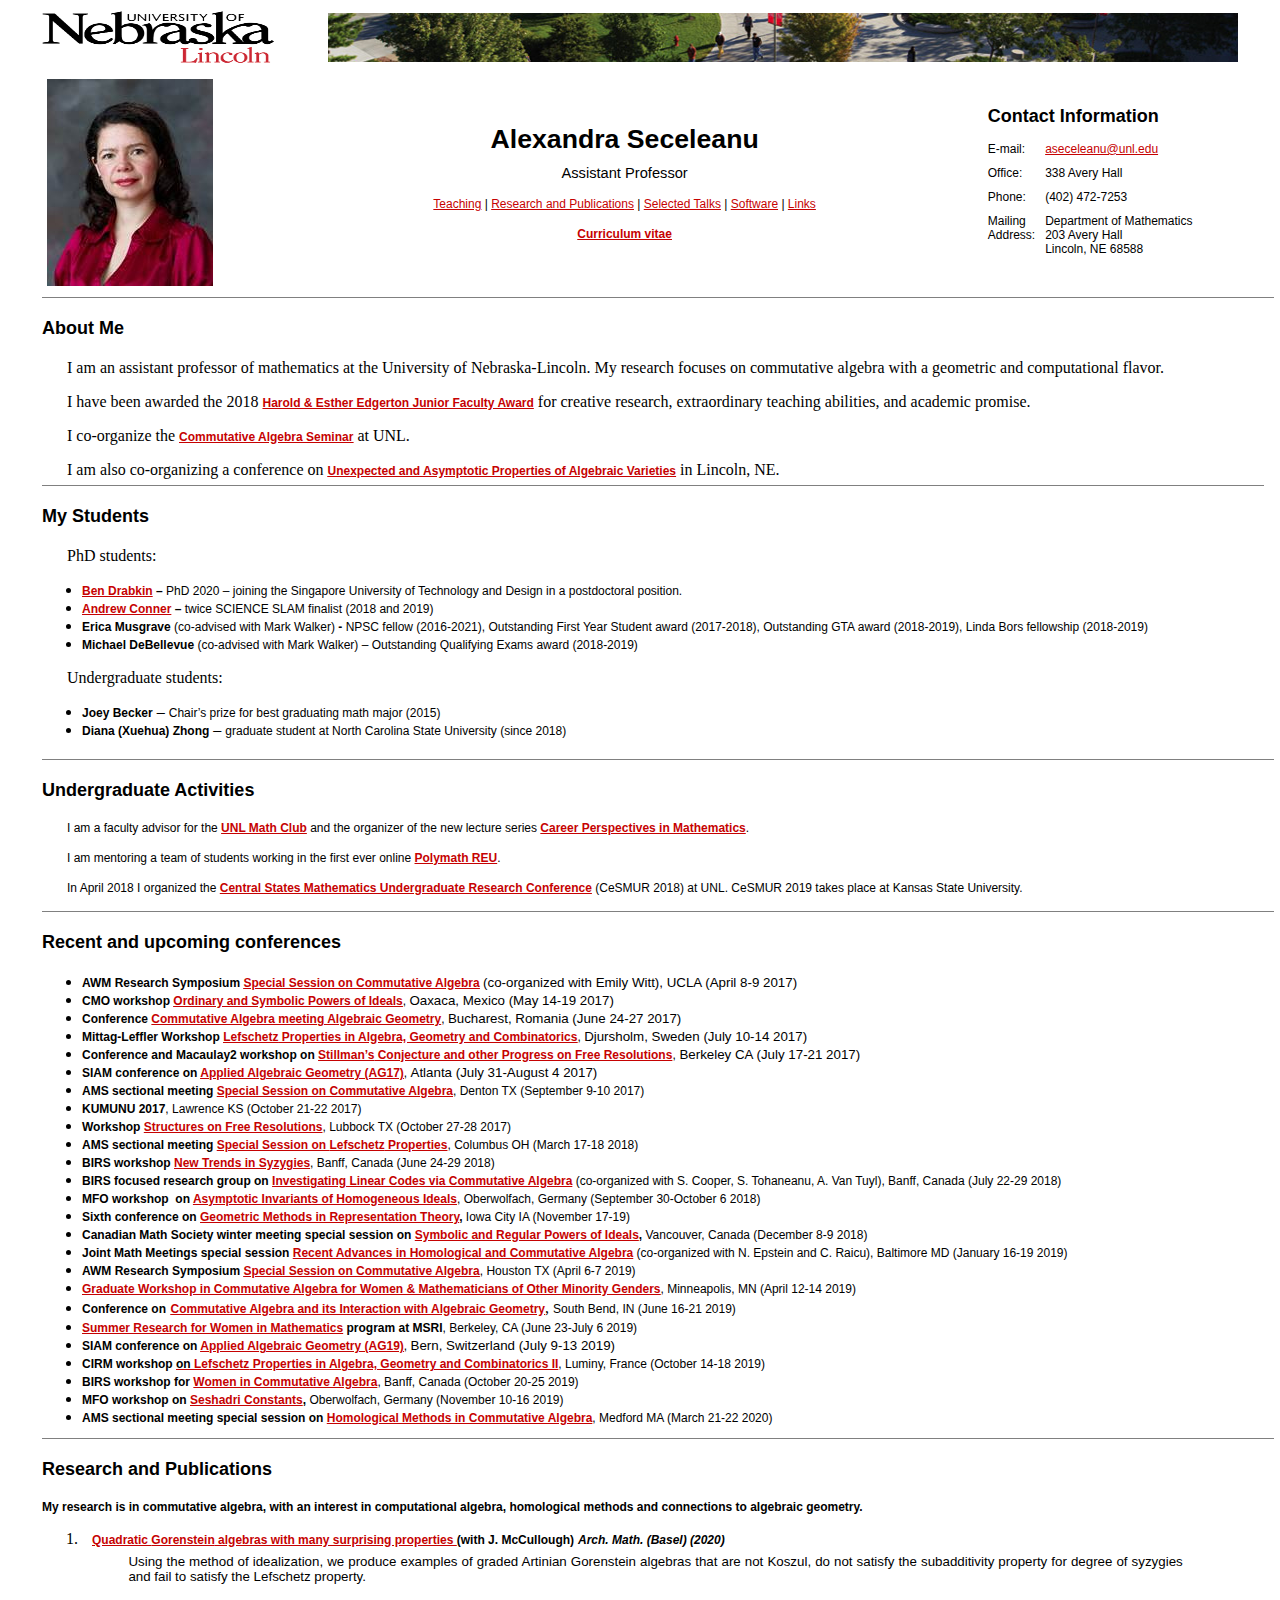
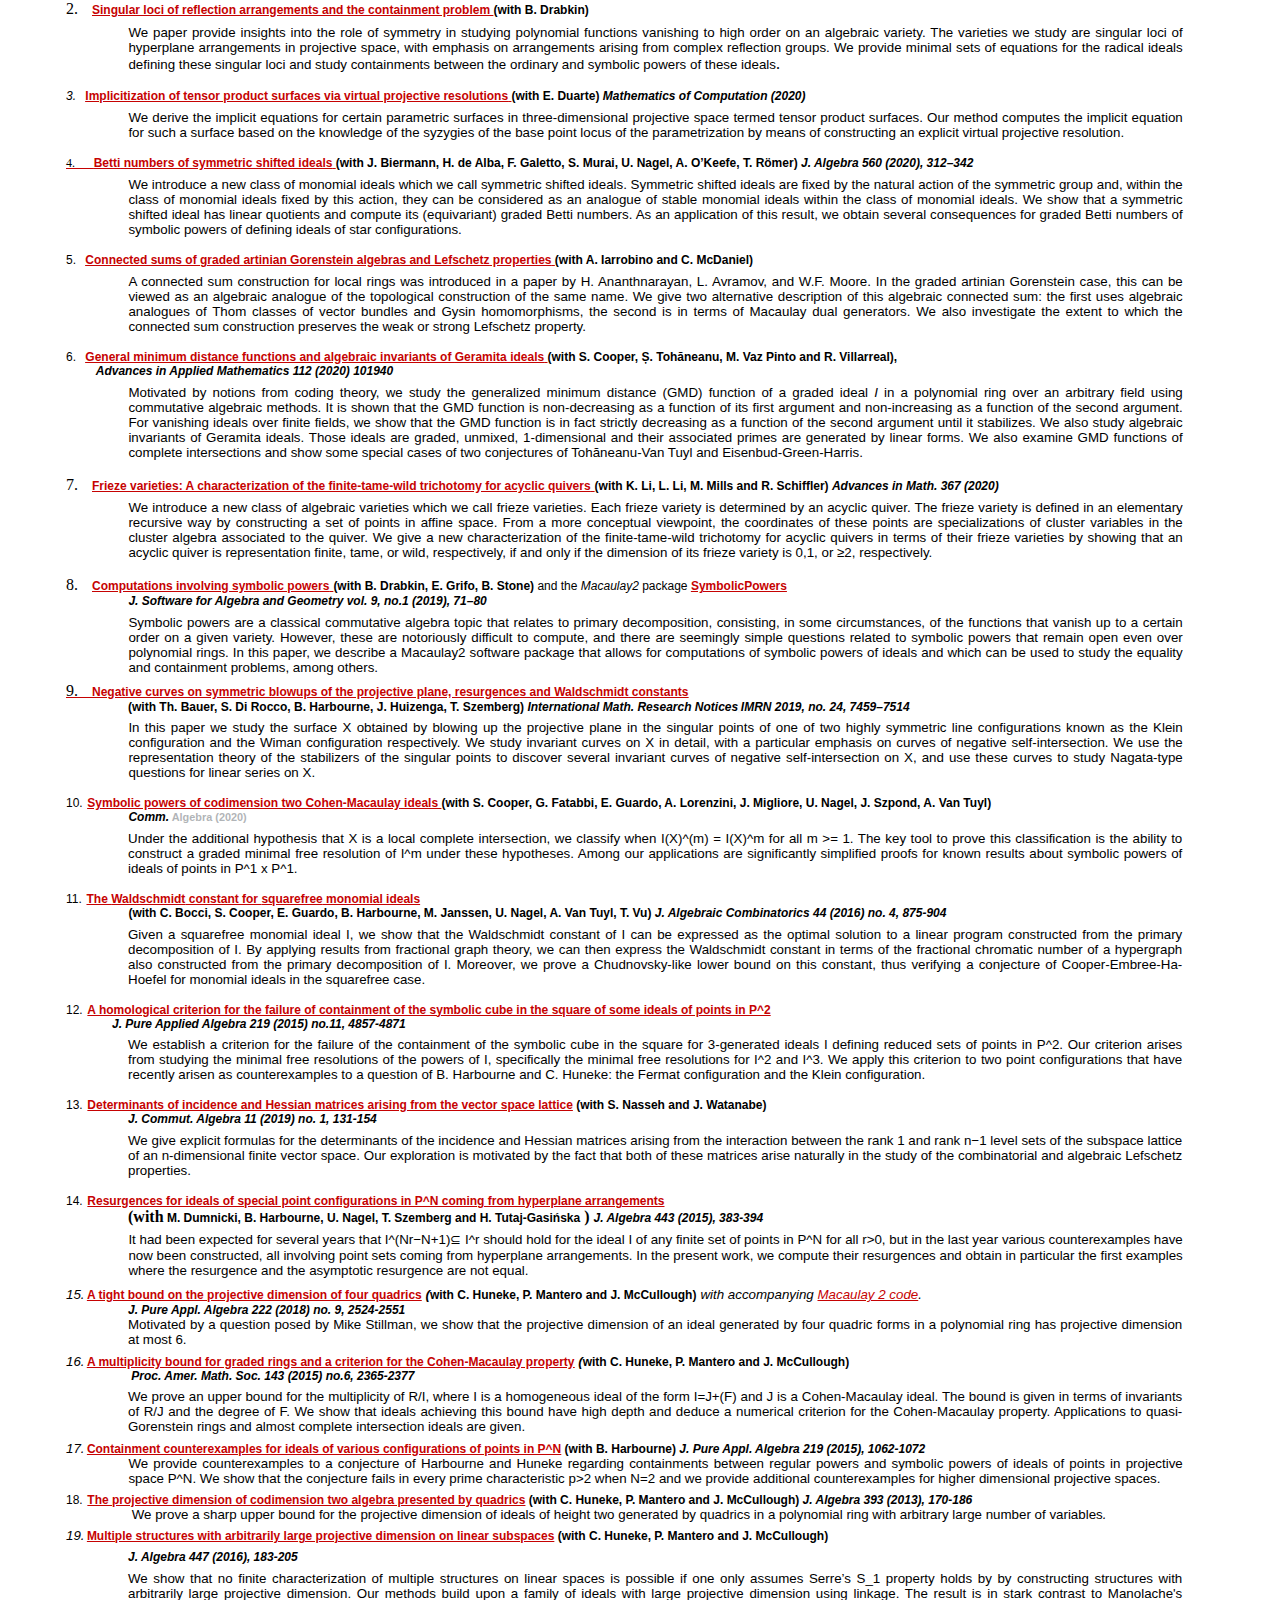
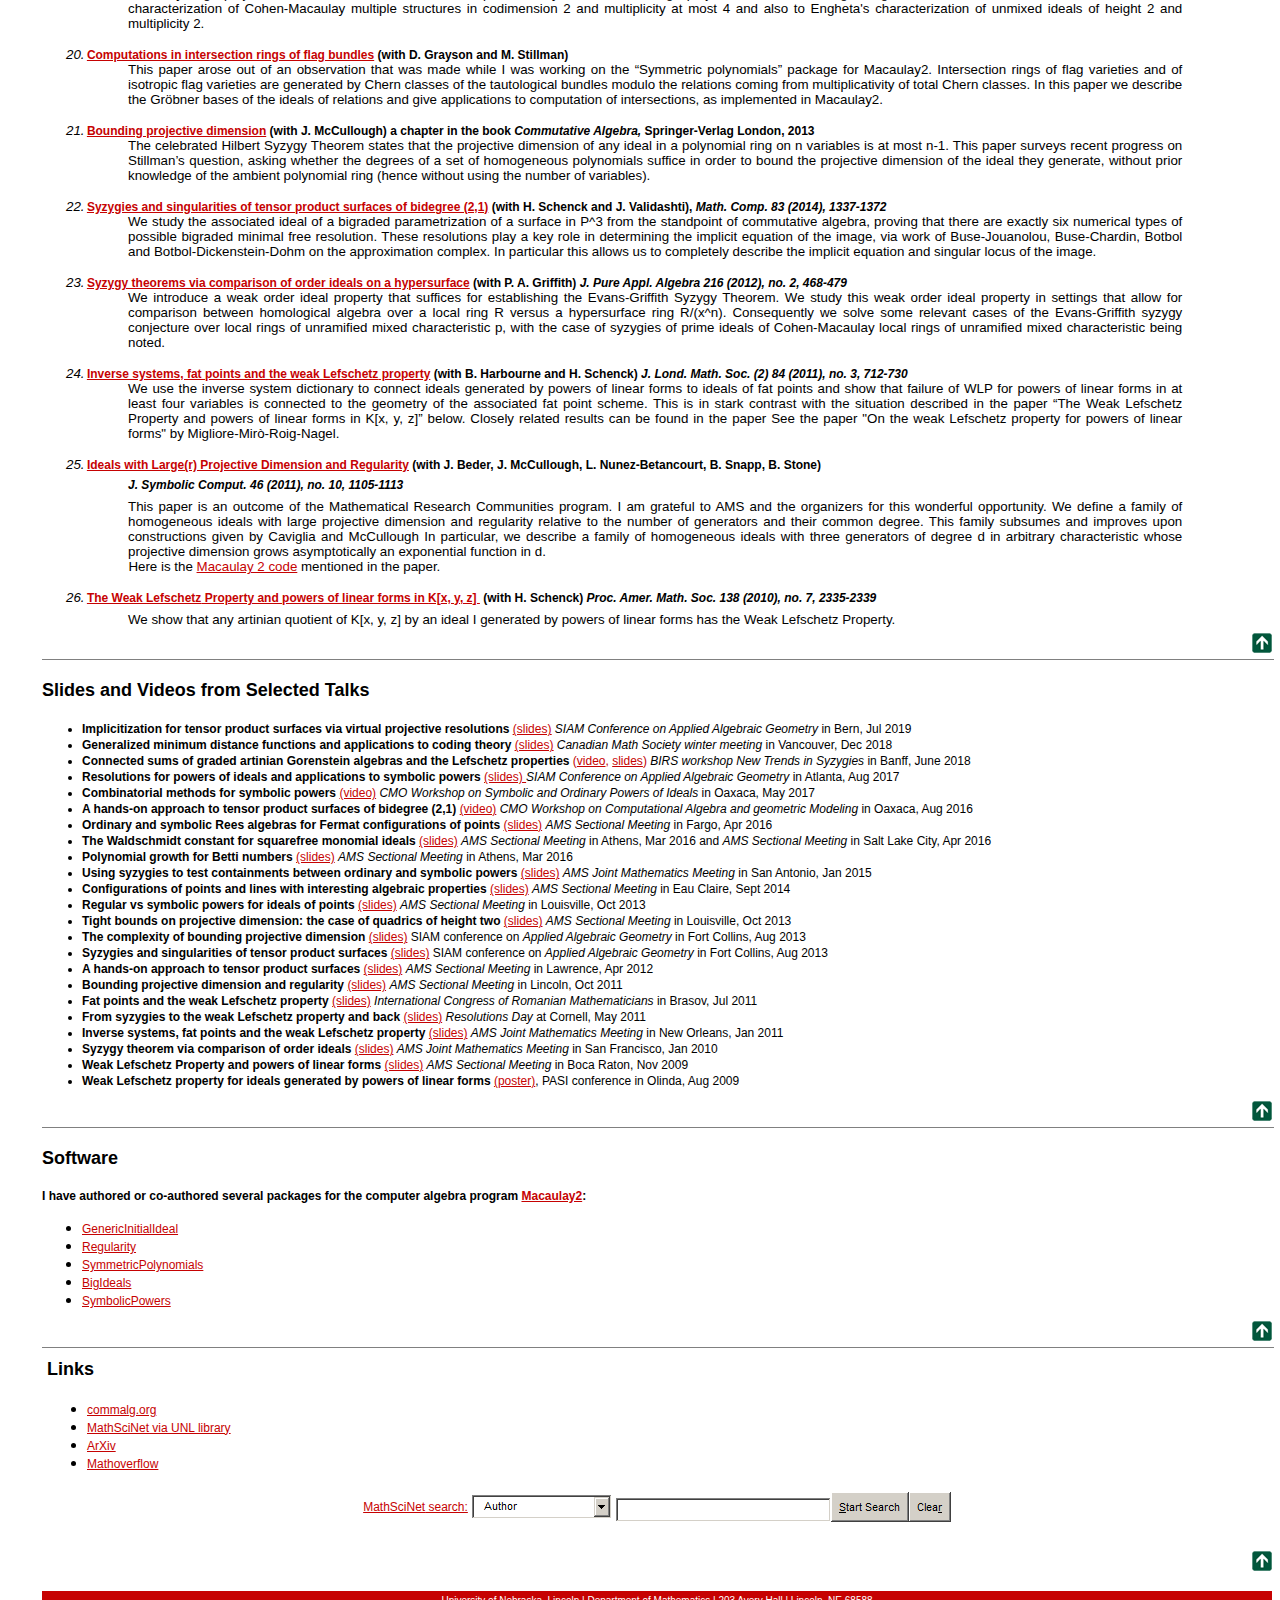
<file: index-early2020.html>
<html xmlns:v="urn:schemas-microsoft-com:vml"
xmlns:o="urn:schemas-microsoft-com:office:office"
xmlns:w="urn:schemas-microsoft-com:office:word"
xmlns:m="http://schemas.microsoft.com/office/2004/12/omml"
xmlns="http://www.w3.org/TR/REC-html40">
<!-- InstanceBegin template="/Templates/template-fluid-2column.dwt" codeOutsideHTMLIsLocked="false" -->

<head>
<meta http-equiv=Content-Type content="text/html; charset=windows-1252">
<meta name=ProgId content=Word.Document>
<meta name=Generator content="Microsoft Word 15">
<meta name=Originator content="Microsoft Word 15">
<link rel=File-List href="index-early2020_files/filelist.xml">
<link rel=Edit-Time-Data href="index-early2020_files/editdata.mso">
<!--[if !mso]>
<style>
v\:* {behavior:url(#default#VML);}
o\:* {behavior:url(#default#VML);}
w\:* {behavior:url(#default#VML);}
.shape {behavior:url(#default#VML);}
</style>
<![endif]-->
<title>Alexandra Seceleanu UNL</title>
<!--[if gte mso 9]><xml>
 <o:DocumentProperties>
  <o:Author>aseceleanu2</o:Author>
  <o:Template>Normal</o:Template>
  <o:LastAuthor>Alexandra Seceleanu</o:LastAuthor>
  <o:Revision>2</o:Revision>
  <o:TotalTime>5778</o:TotalTime>
  <o:Created>2020-08-28T14:12:00Z</o:Created>
  <o:LastSaved>2020-08-28T14:12:00Z</o:LastSaved>
  <o:Pages>1</o:Pages>
  <o:Words>4602</o:Words>
  <o:Characters>26235</o:Characters>
  <o:Company>University of Nebraska&#45;-Lincoln</o:Company>
  <o:Lines>218</o:Lines>
  <o:Paragraphs>61</o:Paragraphs>
  <o:CharactersWithSpaces>30776</o:CharactersWithSpaces>
  <o:Version>16.00</o:Version>
 </o:DocumentProperties>
</xml><![endif]-->
<link rel=dataStoreItem href="index-early2020_files/item0031.xml"
target="index-early2020_files/props032.xml">
<link rel=themeData href="index-early2020_files/themedata.thmx">
<link rel=colorSchemeMapping href="index-early2020_files/colorschememapping.xml">
<!--[if gte mso 9]><xml>
 <w:WordDocument>
  <w:SpellingState>Clean</w:SpellingState>
  <w:GrammarState>Clean</w:GrammarState>
  <w:TrackMoves>false</w:TrackMoves>
  <w:TrackFormatting/>
  <w:DrawingGridHorizontalSpacing>6 pt</w:DrawingGridHorizontalSpacing>
  <w:DisplayHorizontalDrawingGridEvery>2</w:DisplayHorizontalDrawingGridEvery>
  <w:ValidateAgainstSchemas/>
  <w:SaveIfXMLInvalid>false</w:SaveIfXMLInvalid>
  <w:IgnoreMixedContent>false</w:IgnoreMixedContent>
  <w:AlwaysShowPlaceholderText>false</w:AlwaysShowPlaceholderText>
  <w:DoNotPromoteQF/>
  <w:LidThemeOther>EN-US</w:LidThemeOther>
  <w:LidThemeAsian>X-NONE</w:LidThemeAsian>
  <w:LidThemeComplexScript>X-NONE</w:LidThemeComplexScript>
  <w:Compatibility>
   <w:BreakWrappedTables/>
   <w:SnapToGridInCell/>
   <w:WrapTextWithPunct/>
   <w:UseAsianBreakRules/>
   <w:DontGrowAutofit/>
   <w:SplitPgBreakAndParaMark/>
   <w:DontVertAlignCellWithSp/>
   <w:DontBreakConstrainedForcedTables/>
   <w:DontVertAlignInTxbx/>
   <w:Word11KerningPairs/>
   <w:CachedColBalance/>
  </w:Compatibility>
  <w:BrowserLevel>MicrosoftInternetExplorer4</w:BrowserLevel>
  <m:mathPr>
   <m:mathFont m:val="Cambria Math"/>
   <m:brkBin m:val="before"/>
   <m:brkBinSub m:val="&#45;-"/>
   <m:smallFrac m:val="off"/>
   <m:dispDef/>
   <m:lMargin m:val="0"/>
   <m:rMargin m:val="0"/>
   <m:defJc m:val="centerGroup"/>
   <m:wrapIndent m:val="1440"/>
   <m:intLim m:val="subSup"/>
   <m:naryLim m:val="undOvr"/>
  </m:mathPr></w:WordDocument>
</xml><![endif]--><!--[if gte mso 9]><xml>
 <w:LatentStyles DefLockedState="false" DefUnhideWhenUsed="false"
  DefSemiHidden="false" DefQFormat="false" DefPriority="99"
  LatentStyleCount="375">
  <w:LsdException Locked="false" Priority="0" QFormat="true" Name="Normal"/>
  <w:LsdException Locked="false" Priority="9" QFormat="true" Name="heading 1"/>
  <w:LsdException Locked="false" Priority="9" QFormat="true" Name="heading 2"/>
  <w:LsdException Locked="false" Priority="9" QFormat="true" Name="heading 3"/>
  <w:LsdException Locked="false" Priority="9" QFormat="true" Name="heading 4"/>
  <w:LsdException Locked="false" Priority="9" QFormat="true" Name="heading 5"/>
  <w:LsdException Locked="false" Priority="9" QFormat="true" Name="heading 6"/>
  <w:LsdException Locked="false" Priority="9" SemiHidden="true"
   UnhideWhenUsed="true" QFormat="true" Name="heading 7"/>
  <w:LsdException Locked="false" Priority="9" SemiHidden="true"
   UnhideWhenUsed="true" QFormat="true" Name="heading 8"/>
  <w:LsdException Locked="false" Priority="9" SemiHidden="true"
   UnhideWhenUsed="true" QFormat="true" Name="heading 9"/>
  <w:LsdException Locked="false" SemiHidden="true" UnhideWhenUsed="true"
   Name="index 1"/>
  <w:LsdException Locked="false" SemiHidden="true" UnhideWhenUsed="true"
   Name="index 2"/>
  <w:LsdException Locked="false" SemiHidden="true" UnhideWhenUsed="true"
   Name="index 3"/>
  <w:LsdException Locked="false" SemiHidden="true" UnhideWhenUsed="true"
   Name="index 4"/>
  <w:LsdException Locked="false" SemiHidden="true" UnhideWhenUsed="true"
   Name="index 5"/>
  <w:LsdException Locked="false" SemiHidden="true" UnhideWhenUsed="true"
   Name="index 6"/>
  <w:LsdException Locked="false" SemiHidden="true" UnhideWhenUsed="true"
   Name="index 7"/>
  <w:LsdException Locked="false" SemiHidden="true" UnhideWhenUsed="true"
   Name="index 8"/>
  <w:LsdException Locked="false" SemiHidden="true" UnhideWhenUsed="true"
   Name="index 9"/>
  <w:LsdException Locked="false" Priority="39" SemiHidden="true"
   UnhideWhenUsed="true" Name="toc 1"/>
  <w:LsdException Locked="false" Priority="39" SemiHidden="true"
   UnhideWhenUsed="true" Name="toc 2"/>
  <w:LsdException Locked="false" Priority="39" SemiHidden="true"
   UnhideWhenUsed="true" Name="toc 3"/>
  <w:LsdException Locked="false" Priority="39" SemiHidden="true"
   UnhideWhenUsed="true" Name="toc 4"/>
  <w:LsdException Locked="false" Priority="39" SemiHidden="true"
   UnhideWhenUsed="true" Name="toc 5"/>
  <w:LsdException Locked="false" Priority="39" SemiHidden="true"
   UnhideWhenUsed="true" Name="toc 6"/>
  <w:LsdException Locked="false" Priority="39" SemiHidden="true"
   UnhideWhenUsed="true" Name="toc 7"/>
  <w:LsdException Locked="false" Priority="39" SemiHidden="true"
   UnhideWhenUsed="true" Name="toc 8"/>
  <w:LsdException Locked="false" Priority="39" SemiHidden="true"
   UnhideWhenUsed="true" Name="toc 9"/>
  <w:LsdException Locked="false" SemiHidden="true" UnhideWhenUsed="true"
   Name="Normal Indent"/>
  <w:LsdException Locked="false" SemiHidden="true" UnhideWhenUsed="true"
   Name="footnote text"/>
  <w:LsdException Locked="false" SemiHidden="true" UnhideWhenUsed="true"
   Name="annotation text"/>
  <w:LsdException Locked="false" SemiHidden="true" UnhideWhenUsed="true"
   Name="header"/>
  <w:LsdException Locked="false" SemiHidden="true" UnhideWhenUsed="true"
   Name="footer"/>
  <w:LsdException Locked="false" SemiHidden="true" UnhideWhenUsed="true"
   Name="index heading"/>
  <w:LsdException Locked="false" Priority="35" SemiHidden="true"
   UnhideWhenUsed="true" QFormat="true" Name="caption"/>
  <w:LsdException Locked="false" SemiHidden="true" UnhideWhenUsed="true"
   Name="table of figures"/>
  <w:LsdException Locked="false" SemiHidden="true" UnhideWhenUsed="true"
   Name="envelope address"/>
  <w:LsdException Locked="false" SemiHidden="true" UnhideWhenUsed="true"
   Name="envelope return"/>
  <w:LsdException Locked="false" SemiHidden="true" UnhideWhenUsed="true"
   Name="footnote reference"/>
  <w:LsdException Locked="false" SemiHidden="true" UnhideWhenUsed="true"
   Name="annotation reference"/>
  <w:LsdException Locked="false" SemiHidden="true" UnhideWhenUsed="true"
   Name="line number"/>
  <w:LsdException Locked="false" SemiHidden="true" UnhideWhenUsed="true"
   Name="page number"/>
  <w:LsdException Locked="false" SemiHidden="true" UnhideWhenUsed="true"
   Name="endnote reference"/>
  <w:LsdException Locked="false" SemiHidden="true" UnhideWhenUsed="true"
   Name="endnote text"/>
  <w:LsdException Locked="false" SemiHidden="true" UnhideWhenUsed="true"
   Name="table of authorities"/>
  <w:LsdException Locked="false" SemiHidden="true" UnhideWhenUsed="true"
   Name="macro"/>
  <w:LsdException Locked="false" SemiHidden="true" UnhideWhenUsed="true"
   Name="toa heading"/>
  <w:LsdException Locked="false" SemiHidden="true" UnhideWhenUsed="true"
   Name="List"/>
  <w:LsdException Locked="false" SemiHidden="true" UnhideWhenUsed="true"
   Name="List Bullet"/>
  <w:LsdException Locked="false" SemiHidden="true" UnhideWhenUsed="true"
   Name="List Number"/>
  <w:LsdException Locked="false" SemiHidden="true" UnhideWhenUsed="true"
   Name="List 2"/>
  <w:LsdException Locked="false" SemiHidden="true" UnhideWhenUsed="true"
   Name="List 3"/>
  <w:LsdException Locked="false" SemiHidden="true" UnhideWhenUsed="true"
   Name="List 4"/>
  <w:LsdException Locked="false" SemiHidden="true" UnhideWhenUsed="true"
   Name="List 5"/>
  <w:LsdException Locked="false" SemiHidden="true" UnhideWhenUsed="true"
   Name="List Bullet 2"/>
  <w:LsdException Locked="false" SemiHidden="true" UnhideWhenUsed="true"
   Name="List Bullet 3"/>
  <w:LsdException Locked="false" SemiHidden="true" UnhideWhenUsed="true"
   Name="List Bullet 4"/>
  <w:LsdException Locked="false" SemiHidden="true" UnhideWhenUsed="true"
   Name="List Bullet 5"/>
  <w:LsdException Locked="false" SemiHidden="true" UnhideWhenUsed="true"
   Name="List Number 2"/>
  <w:LsdException Locked="false" SemiHidden="true" UnhideWhenUsed="true"
   Name="List Number 3"/>
  <w:LsdException Locked="false" SemiHidden="true" UnhideWhenUsed="true"
   Name="List Number 4"/>
  <w:LsdException Locked="false" SemiHidden="true" UnhideWhenUsed="true"
   Name="List Number 5"/>
  <w:LsdException Locked="false" Priority="10" QFormat="true" Name="Title"/>
  <w:LsdException Locked="false" SemiHidden="true" UnhideWhenUsed="true"
   Name="Closing"/>
  <w:LsdException Locked="false" SemiHidden="true" UnhideWhenUsed="true"
   Name="Signature"/>
  <w:LsdException Locked="false" Priority="1" SemiHidden="true"
   UnhideWhenUsed="true" Name="Default Paragraph Font"/>
  <w:LsdException Locked="false" SemiHidden="true" UnhideWhenUsed="true"
   Name="Body Text"/>
  <w:LsdException Locked="false" SemiHidden="true" UnhideWhenUsed="true"
   Name="Body Text Indent"/>
  <w:LsdException Locked="false" SemiHidden="true" UnhideWhenUsed="true"
   Name="List Continue"/>
  <w:LsdException Locked="false" SemiHidden="true" UnhideWhenUsed="true"
   Name="List Continue 2"/>
  <w:LsdException Locked="false" SemiHidden="true" UnhideWhenUsed="true"
   Name="List Continue 3"/>
  <w:LsdException Locked="false" SemiHidden="true" UnhideWhenUsed="true"
   Name="List Continue 4"/>
  <w:LsdException Locked="false" SemiHidden="true" UnhideWhenUsed="true"
   Name="List Continue 5"/>
  <w:LsdException Locked="false" SemiHidden="true" UnhideWhenUsed="true"
   Name="Message Header"/>
  <w:LsdException Locked="false" Priority="11" QFormat="true" Name="Subtitle"/>
  <w:LsdException Locked="false" SemiHidden="true" UnhideWhenUsed="true"
   Name="Salutation"/>
  <w:LsdException Locked="false" SemiHidden="true" UnhideWhenUsed="true"
   Name="Date"/>
  <w:LsdException Locked="false" SemiHidden="true" UnhideWhenUsed="true"
   Name="Body Text First Indent"/>
  <w:LsdException Locked="false" SemiHidden="true" UnhideWhenUsed="true"
   Name="Body Text First Indent 2"/>
  <w:LsdException Locked="false" SemiHidden="true" UnhideWhenUsed="true"
   Name="Note Heading"/>
  <w:LsdException Locked="false" SemiHidden="true" UnhideWhenUsed="true"
   Name="Body Text 2"/>
  <w:LsdException Locked="false" SemiHidden="true" UnhideWhenUsed="true"
   Name="Body Text 3"/>
  <w:LsdException Locked="false" SemiHidden="true" UnhideWhenUsed="true"
   Name="Body Text Indent 2"/>
  <w:LsdException Locked="false" SemiHidden="true" UnhideWhenUsed="true"
   Name="Body Text Indent 3"/>
  <w:LsdException Locked="false" SemiHidden="true" UnhideWhenUsed="true"
   Name="Block Text"/>
  <w:LsdException Locked="false" SemiHidden="true" UnhideWhenUsed="true"
   Name="Hyperlink"/>
  <w:LsdException Locked="false" SemiHidden="true" UnhideWhenUsed="true"
   Name="FollowedHyperlink"/>
  <w:LsdException Locked="false" Priority="22" QFormat="true" Name="Strong"/>
  <w:LsdException Locked="false" Priority="20" QFormat="true" Name="Emphasis"/>
  <w:LsdException Locked="false" SemiHidden="true" UnhideWhenUsed="true"
   Name="Document Map"/>
  <w:LsdException Locked="false" SemiHidden="true" UnhideWhenUsed="true"
   Name="Plain Text"/>
  <w:LsdException Locked="false" SemiHidden="true" UnhideWhenUsed="true"
   Name="E-mail Signature"/>
  <w:LsdException Locked="false" SemiHidden="true" UnhideWhenUsed="true"
   Name="HTML Top of Form"/>
  <w:LsdException Locked="false" SemiHidden="true" UnhideWhenUsed="true"
   Name="HTML Bottom of Form"/>
  <w:LsdException Locked="false" SemiHidden="true" UnhideWhenUsed="true"
   Name="Normal (Web)"/>
  <w:LsdException Locked="false" SemiHidden="true" UnhideWhenUsed="true"
   Name="HTML Acronym"/>
  <w:LsdException Locked="false" SemiHidden="true" UnhideWhenUsed="true"
   Name="HTML Address"/>
  <w:LsdException Locked="false" SemiHidden="true" UnhideWhenUsed="true"
   Name="HTML Cite"/>
  <w:LsdException Locked="false" SemiHidden="true" UnhideWhenUsed="true"
   Name="HTML Code"/>
  <w:LsdException Locked="false" SemiHidden="true" UnhideWhenUsed="true"
   Name="HTML Definition"/>
  <w:LsdException Locked="false" SemiHidden="true" UnhideWhenUsed="true"
   Name="HTML Keyboard"/>
  <w:LsdException Locked="false" SemiHidden="true" UnhideWhenUsed="true"
   Name="HTML Preformatted"/>
  <w:LsdException Locked="false" SemiHidden="true" UnhideWhenUsed="true"
   Name="HTML Sample"/>
  <w:LsdException Locked="false" SemiHidden="true" UnhideWhenUsed="true"
   Name="HTML Typewriter"/>
  <w:LsdException Locked="false" SemiHidden="true" UnhideWhenUsed="true"
   Name="HTML Variable"/>
  <w:LsdException Locked="false" SemiHidden="true" UnhideWhenUsed="true"
   Name="Normal Table"/>
  <w:LsdException Locked="false" SemiHidden="true" UnhideWhenUsed="true"
   Name="annotation subject"/>
  <w:LsdException Locked="false" SemiHidden="true" UnhideWhenUsed="true"
   Name="No List"/>
  <w:LsdException Locked="false" SemiHidden="true" UnhideWhenUsed="true"
   Name="Outline List 1"/>
  <w:LsdException Locked="false" SemiHidden="true" UnhideWhenUsed="true"
   Name="Outline List 2"/>
  <w:LsdException Locked="false" SemiHidden="true" UnhideWhenUsed="true"
   Name="Outline List 3"/>
  <w:LsdException Locked="false" SemiHidden="true" UnhideWhenUsed="true"
   Name="Table Simple 1"/>
  <w:LsdException Locked="false" SemiHidden="true" UnhideWhenUsed="true"
   Name="Table Simple 2"/>
  <w:LsdException Locked="false" SemiHidden="true" UnhideWhenUsed="true"
   Name="Table Simple 3"/>
  <w:LsdException Locked="false" SemiHidden="true" UnhideWhenUsed="true"
   Name="Table Classic 1"/>
  <w:LsdException Locked="false" SemiHidden="true" UnhideWhenUsed="true"
   Name="Table Classic 2"/>
  <w:LsdException Locked="false" SemiHidden="true" UnhideWhenUsed="true"
   Name="Table Classic 3"/>
  <w:LsdException Locked="false" SemiHidden="true" UnhideWhenUsed="true"
   Name="Table Classic 4"/>
  <w:LsdException Locked="false" SemiHidden="true" UnhideWhenUsed="true"
   Name="Table Colorful 1"/>
  <w:LsdException Locked="false" SemiHidden="true" UnhideWhenUsed="true"
   Name="Table Colorful 2"/>
  <w:LsdException Locked="false" SemiHidden="true" UnhideWhenUsed="true"
   Name="Table Colorful 3"/>
  <w:LsdException Locked="false" SemiHidden="true" UnhideWhenUsed="true"
   Name="Table Columns 1"/>
  <w:LsdException Locked="false" SemiHidden="true" UnhideWhenUsed="true"
   Name="Table Columns 2"/>
  <w:LsdException Locked="false" SemiHidden="true" UnhideWhenUsed="true"
   Name="Table Columns 3"/>
  <w:LsdException Locked="false" SemiHidden="true" UnhideWhenUsed="true"
   Name="Table Columns 4"/>
  <w:LsdException Locked="false" SemiHidden="true" UnhideWhenUsed="true"
   Name="Table Columns 5"/>
  <w:LsdException Locked="false" SemiHidden="true" UnhideWhenUsed="true"
   Name="Table Grid 1"/>
  <w:LsdException Locked="false" SemiHidden="true" UnhideWhenUsed="true"
   Name="Table Grid 2"/>
  <w:LsdException Locked="false" SemiHidden="true" UnhideWhenUsed="true"
   Name="Table Grid 3"/>
  <w:LsdException Locked="false" SemiHidden="true" UnhideWhenUsed="true"
   Name="Table Grid 4"/>
  <w:LsdException Locked="false" SemiHidden="true" UnhideWhenUsed="true"
   Name="Table Grid 5"/>
  <w:LsdException Locked="false" SemiHidden="true" UnhideWhenUsed="true"
   Name="Table Grid 6"/>
  <w:LsdException Locked="false" SemiHidden="true" UnhideWhenUsed="true"
   Name="Table Grid 7"/>
  <w:LsdException Locked="false" SemiHidden="true" UnhideWhenUsed="true"
   Name="Table Grid 8"/>
  <w:LsdException Locked="false" SemiHidden="true" UnhideWhenUsed="true"
   Name="Table List 1"/>
  <w:LsdException Locked="false" SemiHidden="true" UnhideWhenUsed="true"
   Name="Table List 2"/>
  <w:LsdException Locked="false" SemiHidden="true" UnhideWhenUsed="true"
   Name="Table List 3"/>
  <w:LsdException Locked="false" SemiHidden="true" UnhideWhenUsed="true"
   Name="Table List 4"/>
  <w:LsdException Locked="false" SemiHidden="true" UnhideWhenUsed="true"
   Name="Table List 5"/>
  <w:LsdException Locked="false" SemiHidden="true" UnhideWhenUsed="true"
   Name="Table List 6"/>
  <w:LsdException Locked="false" SemiHidden="true" UnhideWhenUsed="true"
   Name="Table List 7"/>
  <w:LsdException Locked="false" SemiHidden="true" UnhideWhenUsed="true"
   Name="Table List 8"/>
  <w:LsdException Locked="false" SemiHidden="true" UnhideWhenUsed="true"
   Name="Table 3D effects 1"/>
  <w:LsdException Locked="false" SemiHidden="true" UnhideWhenUsed="true"
   Name="Table 3D effects 2"/>
  <w:LsdException Locked="false" SemiHidden="true" UnhideWhenUsed="true"
   Name="Table 3D effects 3"/>
  <w:LsdException Locked="false" SemiHidden="true" UnhideWhenUsed="true"
   Name="Table Contemporary"/>
  <w:LsdException Locked="false" SemiHidden="true" UnhideWhenUsed="true"
   Name="Table Elegant"/>
  <w:LsdException Locked="false" SemiHidden="true" UnhideWhenUsed="true"
   Name="Table Professional"/>
  <w:LsdException Locked="false" SemiHidden="true" UnhideWhenUsed="true"
   Name="Table Subtle 1"/>
  <w:LsdException Locked="false" SemiHidden="true" UnhideWhenUsed="true"
   Name="Table Subtle 2"/>
  <w:LsdException Locked="false" SemiHidden="true" UnhideWhenUsed="true"
   Name="Table Web 1"/>
  <w:LsdException Locked="false" SemiHidden="true" UnhideWhenUsed="true"
   Name="Table Web 2"/>
  <w:LsdException Locked="false" SemiHidden="true" UnhideWhenUsed="true"
   Name="Table Web 3"/>
  <w:LsdException Locked="false" SemiHidden="true" UnhideWhenUsed="true"
   Name="Balloon Text"/>
  <w:LsdException Locked="false" Priority="59" Name="Table Grid"/>
  <w:LsdException Locked="false" SemiHidden="true" UnhideWhenUsed="true"
   Name="Table Theme"/>
  <w:LsdException Locked="false" SemiHidden="true" Name="Placeholder Text"/>
  <w:LsdException Locked="false" Priority="1" QFormat="true" Name="No Spacing"/>
  <w:LsdException Locked="false" Priority="60" Name="Light Shading"/>
  <w:LsdException Locked="false" Priority="61" Name="Light List"/>
  <w:LsdException Locked="false" Priority="62" Name="Light Grid"/>
  <w:LsdException Locked="false" Priority="63" Name="Medium Shading 1"/>
  <w:LsdException Locked="false" Priority="64" Name="Medium Shading 2"/>
  <w:LsdException Locked="false" Priority="65" Name="Medium List 1"/>
  <w:LsdException Locked="false" Priority="66" Name="Medium List 2"/>
  <w:LsdException Locked="false" Priority="67" Name="Medium Grid 1"/>
  <w:LsdException Locked="false" Priority="68" Name="Medium Grid 2"/>
  <w:LsdException Locked="false" Priority="69" Name="Medium Grid 3"/>
  <w:LsdException Locked="false" Priority="70" Name="Dark List"/>
  <w:LsdException Locked="false" Priority="71" Name="Colorful Shading"/>
  <w:LsdException Locked="false" Priority="72" Name="Colorful List"/>
  <w:LsdException Locked="false" Priority="73" Name="Colorful Grid"/>
  <w:LsdException Locked="false" Priority="60" Name="Light Shading Accent 1"/>
  <w:LsdException Locked="false" Priority="61" Name="Light List Accent 1"/>
  <w:LsdException Locked="false" Priority="62" Name="Light Grid Accent 1"/>
  <w:LsdException Locked="false" Priority="63" Name="Medium Shading 1 Accent 1"/>
  <w:LsdException Locked="false" Priority="64" Name="Medium Shading 2 Accent 1"/>
  <w:LsdException Locked="false" Priority="65" Name="Medium List 1 Accent 1"/>
  <w:LsdException Locked="false" SemiHidden="true" Name="Revision"/>
  <w:LsdException Locked="false" Priority="34" QFormat="true"
   Name="List Paragraph"/>
  <w:LsdException Locked="false" Priority="29" QFormat="true" Name="Quote"/>
  <w:LsdException Locked="false" Priority="30" QFormat="true"
   Name="Intense Quote"/>
  <w:LsdException Locked="false" Priority="66" Name="Medium List 2 Accent 1"/>
  <w:LsdException Locked="false" Priority="67" Name="Medium Grid 1 Accent 1"/>
  <w:LsdException Locked="false" Priority="68" Name="Medium Grid 2 Accent 1"/>
  <w:LsdException Locked="false" Priority="69" Name="Medium Grid 3 Accent 1"/>
  <w:LsdException Locked="false" Priority="70" Name="Dark List Accent 1"/>
  <w:LsdException Locked="false" Priority="71" Name="Colorful Shading Accent 1"/>
  <w:LsdException Locked="false" Priority="72" Name="Colorful List Accent 1"/>
  <w:LsdException Locked="false" Priority="73" Name="Colorful Grid Accent 1"/>
  <w:LsdException Locked="false" Priority="60" Name="Light Shading Accent 2"/>
  <w:LsdException Locked="false" Priority="61" Name="Light List Accent 2"/>
  <w:LsdException Locked="false" Priority="62" Name="Light Grid Accent 2"/>
  <w:LsdException Locked="false" Priority="63" Name="Medium Shading 1 Accent 2"/>
  <w:LsdException Locked="false" Priority="64" Name="Medium Shading 2 Accent 2"/>
  <w:LsdException Locked="false" Priority="65" Name="Medium List 1 Accent 2"/>
  <w:LsdException Locked="false" Priority="66" Name="Medium List 2 Accent 2"/>
  <w:LsdException Locked="false" Priority="67" Name="Medium Grid 1 Accent 2"/>
  <w:LsdException Locked="false" Priority="68" Name="Medium Grid 2 Accent 2"/>
  <w:LsdException Locked="false" Priority="69" Name="Medium Grid 3 Accent 2"/>
  <w:LsdException Locked="false" Priority="70" Name="Dark List Accent 2"/>
  <w:LsdException Locked="false" Priority="71" Name="Colorful Shading Accent 2"/>
  <w:LsdException Locked="false" Priority="72" Name="Colorful List Accent 2"/>
  <w:LsdException Locked="false" Priority="73" Name="Colorful Grid Accent 2"/>
  <w:LsdException Locked="false" Priority="60" Name="Light Shading Accent 3"/>
  <w:LsdException Locked="false" Priority="61" Name="Light List Accent 3"/>
  <w:LsdException Locked="false" Priority="62" Name="Light Grid Accent 3"/>
  <w:LsdException Locked="false" Priority="63" Name="Medium Shading 1 Accent 3"/>
  <w:LsdException Locked="false" Priority="64" Name="Medium Shading 2 Accent 3"/>
  <w:LsdException Locked="false" Priority="65" Name="Medium List 1 Accent 3"/>
  <w:LsdException Locked="false" Priority="66" Name="Medium List 2 Accent 3"/>
  <w:LsdException Locked="false" Priority="67" Name="Medium Grid 1 Accent 3"/>
  <w:LsdException Locked="false" Priority="68" Name="Medium Grid 2 Accent 3"/>
  <w:LsdException Locked="false" Priority="69" Name="Medium Grid 3 Accent 3"/>
  <w:LsdException Locked="false" Priority="70" Name="Dark List Accent 3"/>
  <w:LsdException Locked="false" Priority="71" Name="Colorful Shading Accent 3"/>
  <w:LsdException Locked="false" Priority="72" Name="Colorful List Accent 3"/>
  <w:LsdException Locked="false" Priority="73" Name="Colorful Grid Accent 3"/>
  <w:LsdException Locked="false" Priority="60" Name="Light Shading Accent 4"/>
  <w:LsdException Locked="false" Priority="61" Name="Light List Accent 4"/>
  <w:LsdException Locked="false" Priority="62" Name="Light Grid Accent 4"/>
  <w:LsdException Locked="false" Priority="63" Name="Medium Shading 1 Accent 4"/>
  <w:LsdException Locked="false" Priority="64" Name="Medium Shading 2 Accent 4"/>
  <w:LsdException Locked="false" Priority="65" Name="Medium List 1 Accent 4"/>
  <w:LsdException Locked="false" Priority="66" Name="Medium List 2 Accent 4"/>
  <w:LsdException Locked="false" Priority="67" Name="Medium Grid 1 Accent 4"/>
  <w:LsdException Locked="false" Priority="68" Name="Medium Grid 2 Accent 4"/>
  <w:LsdException Locked="false" Priority="69" Name="Medium Grid 3 Accent 4"/>
  <w:LsdException Locked="false" Priority="70" Name="Dark List Accent 4"/>
  <w:LsdException Locked="false" Priority="71" Name="Colorful Shading Accent 4"/>
  <w:LsdException Locked="false" Priority="72" Name="Colorful List Accent 4"/>
  <w:LsdException Locked="false" Priority="73" Name="Colorful Grid Accent 4"/>
  <w:LsdException Locked="false" Priority="60" Name="Light Shading Accent 5"/>
  <w:LsdException Locked="false" Priority="61" Name="Light List Accent 5"/>
  <w:LsdException Locked="false" Priority="62" Name="Light Grid Accent 5"/>
  <w:LsdException Locked="false" Priority="63" Name="Medium Shading 1 Accent 5"/>
  <w:LsdException Locked="false" Priority="64" Name="Medium Shading 2 Accent 5"/>
  <w:LsdException Locked="false" Priority="65" Name="Medium List 1 Accent 5"/>
  <w:LsdException Locked="false" Priority="66" Name="Medium List 2 Accent 5"/>
  <w:LsdException Locked="false" Priority="67" Name="Medium Grid 1 Accent 5"/>
  <w:LsdException Locked="false" Priority="68" Name="Medium Grid 2 Accent 5"/>
  <w:LsdException Locked="false" Priority="69" Name="Medium Grid 3 Accent 5"/>
  <w:LsdException Locked="false" Priority="70" Name="Dark List Accent 5"/>
  <w:LsdException Locked="false" Priority="71" Name="Colorful Shading Accent 5"/>
  <w:LsdException Locked="false" Priority="72" Name="Colorful List Accent 5"/>
  <w:LsdException Locked="false" Priority="73" Name="Colorful Grid Accent 5"/>
  <w:LsdException Locked="false" Priority="60" Name="Light Shading Accent 6"/>
  <w:LsdException Locked="false" Priority="61" Name="Light List Accent 6"/>
  <w:LsdException Locked="false" Priority="62" Name="Light Grid Accent 6"/>
  <w:LsdException Locked="false" Priority="63" Name="Medium Shading 1 Accent 6"/>
  <w:LsdException Locked="false" Priority="64" Name="Medium Shading 2 Accent 6"/>
  <w:LsdException Locked="false" Priority="65" Name="Medium List 1 Accent 6"/>
  <w:LsdException Locked="false" Priority="66" Name="Medium List 2 Accent 6"/>
  <w:LsdException Locked="false" Priority="67" Name="Medium Grid 1 Accent 6"/>
  <w:LsdException Locked="false" Priority="68" Name="Medium Grid 2 Accent 6"/>
  <w:LsdException Locked="false" Priority="69" Name="Medium Grid 3 Accent 6"/>
  <w:LsdException Locked="false" Priority="70" Name="Dark List Accent 6"/>
  <w:LsdException Locked="false" Priority="71" Name="Colorful Shading Accent 6"/>
  <w:LsdException Locked="false" Priority="72" Name="Colorful List Accent 6"/>
  <w:LsdException Locked="false" Priority="73" Name="Colorful Grid Accent 6"/>
  <w:LsdException Locked="false" Priority="19" QFormat="true"
   Name="Subtle Emphasis"/>
  <w:LsdException Locked="false" Priority="21" QFormat="true"
   Name="Intense Emphasis"/>
  <w:LsdException Locked="false" Priority="31" QFormat="true"
   Name="Subtle Reference"/>
  <w:LsdException Locked="false" Priority="32" QFormat="true"
   Name="Intense Reference"/>
  <w:LsdException Locked="false" Priority="33" QFormat="true" Name="Book Title"/>
  <w:LsdException Locked="false" Priority="37" SemiHidden="true"
   UnhideWhenUsed="true" Name="Bibliography"/>
  <w:LsdException Locked="false" Priority="39" SemiHidden="true"
   UnhideWhenUsed="true" QFormat="true" Name="TOC Heading"/>
  <w:LsdException Locked="false" Priority="41" Name="Plain Table 1"/>
  <w:LsdException Locked="false" Priority="42" Name="Plain Table 2"/>
  <w:LsdException Locked="false" Priority="43" Name="Plain Table 3"/>
  <w:LsdException Locked="false" Priority="44" Name="Plain Table 4"/>
  <w:LsdException Locked="false" Priority="45" Name="Plain Table 5"/>
  <w:LsdException Locked="false" Priority="40" Name="Grid Table Light"/>
  <w:LsdException Locked="false" Priority="46" Name="Grid Table 1 Light"/>
  <w:LsdException Locked="false" Priority="47" Name="Grid Table 2"/>
  <w:LsdException Locked="false" Priority="48" Name="Grid Table 3"/>
  <w:LsdException Locked="false" Priority="49" Name="Grid Table 4"/>
  <w:LsdException Locked="false" Priority="50" Name="Grid Table 5 Dark"/>
  <w:LsdException Locked="false" Priority="51" Name="Grid Table 6 Colorful"/>
  <w:LsdException Locked="false" Priority="52" Name="Grid Table 7 Colorful"/>
  <w:LsdException Locked="false" Priority="46"
   Name="Grid Table 1 Light Accent 1"/>
  <w:LsdException Locked="false" Priority="47" Name="Grid Table 2 Accent 1"/>
  <w:LsdException Locked="false" Priority="48" Name="Grid Table 3 Accent 1"/>
  <w:LsdException Locked="false" Priority="49" Name="Grid Table 4 Accent 1"/>
  <w:LsdException Locked="false" Priority="50" Name="Grid Table 5 Dark Accent 1"/>
  <w:LsdException Locked="false" Priority="51"
   Name="Grid Table 6 Colorful Accent 1"/>
  <w:LsdException Locked="false" Priority="52"
   Name="Grid Table 7 Colorful Accent 1"/>
  <w:LsdException Locked="false" Priority="46"
   Name="Grid Table 1 Light Accent 2"/>
  <w:LsdException Locked="false" Priority="47" Name="Grid Table 2 Accent 2"/>
  <w:LsdException Locked="false" Priority="48" Name="Grid Table 3 Accent 2"/>
  <w:LsdException Locked="false" Priority="49" Name="Grid Table 4 Accent 2"/>
  <w:LsdException Locked="false" Priority="50" Name="Grid Table 5 Dark Accent 2"/>
  <w:LsdException Locked="false" Priority="51"
   Name="Grid Table 6 Colorful Accent 2"/>
  <w:LsdException Locked="false" Priority="52"
   Name="Grid Table 7 Colorful Accent 2"/>
  <w:LsdException Locked="false" Priority="46"
   Name="Grid Table 1 Light Accent 3"/>
  <w:LsdException Locked="false" Priority="47" Name="Grid Table 2 Accent 3"/>
  <w:LsdException Locked="false" Priority="48" Name="Grid Table 3 Accent 3"/>
  <w:LsdException Locked="false" Priority="49" Name="Grid Table 4 Accent 3"/>
  <w:LsdException Locked="false" Priority="50" Name="Grid Table 5 Dark Accent 3"/>
  <w:LsdException Locked="false" Priority="51"
   Name="Grid Table 6 Colorful Accent 3"/>
  <w:LsdException Locked="false" Priority="52"
   Name="Grid Table 7 Colorful Accent 3"/>
  <w:LsdException Locked="false" Priority="46"
   Name="Grid Table 1 Light Accent 4"/>
  <w:LsdException Locked="false" Priority="47" Name="Grid Table 2 Accent 4"/>
  <w:LsdException Locked="false" Priority="48" Name="Grid Table 3 Accent 4"/>
  <w:LsdException Locked="false" Priority="49" Name="Grid Table 4 Accent 4"/>
  <w:LsdException Locked="false" Priority="50" Name="Grid Table 5 Dark Accent 4"/>
  <w:LsdException Locked="false" Priority="51"
   Name="Grid Table 6 Colorful Accent 4"/>
  <w:LsdException Locked="false" Priority="52"
   Name="Grid Table 7 Colorful Accent 4"/>
  <w:LsdException Locked="false" Priority="46"
   Name="Grid Table 1 Light Accent 5"/>
  <w:LsdException Locked="false" Priority="47" Name="Grid Table 2 Accent 5"/>
  <w:LsdException Locked="false" Priority="48" Name="Grid Table 3 Accent 5"/>
  <w:LsdException Locked="false" Priority="49" Name="Grid Table 4 Accent 5"/>
  <w:LsdException Locked="false" Priority="50" Name="Grid Table 5 Dark Accent 5"/>
  <w:LsdException Locked="false" Priority="51"
   Name="Grid Table 6 Colorful Accent 5"/>
  <w:LsdException Locked="false" Priority="52"
   Name="Grid Table 7 Colorful Accent 5"/>
  <w:LsdException Locked="false" Priority="46"
   Name="Grid Table 1 Light Accent 6"/>
  <w:LsdException Locked="false" Priority="47" Name="Grid Table 2 Accent 6"/>
  <w:LsdException Locked="false" Priority="48" Name="Grid Table 3 Accent 6"/>
  <w:LsdException Locked="false" Priority="49" Name="Grid Table 4 Accent 6"/>
  <w:LsdException Locked="false" Priority="50" Name="Grid Table 5 Dark Accent 6"/>
  <w:LsdException Locked="false" Priority="51"
   Name="Grid Table 6 Colorful Accent 6"/>
  <w:LsdException Locked="false" Priority="52"
   Name="Grid Table 7 Colorful Accent 6"/>
  <w:LsdException Locked="false" Priority="46" Name="List Table 1 Light"/>
  <w:LsdException Locked="false" Priority="47" Name="List Table 2"/>
  <w:LsdException Locked="false" Priority="48" Name="List Table 3"/>
  <w:LsdException Locked="false" Priority="49" Name="List Table 4"/>
  <w:LsdException Locked="false" Priority="50" Name="List Table 5 Dark"/>
  <w:LsdException Locked="false" Priority="51" Name="List Table 6 Colorful"/>
  <w:LsdException Locked="false" Priority="52" Name="List Table 7 Colorful"/>
  <w:LsdException Locked="false" Priority="46"
   Name="List Table 1 Light Accent 1"/>
  <w:LsdException Locked="false" Priority="47" Name="List Table 2 Accent 1"/>
  <w:LsdException Locked="false" Priority="48" Name="List Table 3 Accent 1"/>
  <w:LsdException Locked="false" Priority="49" Name="List Table 4 Accent 1"/>
  <w:LsdException Locked="false" Priority="50" Name="List Table 5 Dark Accent 1"/>
  <w:LsdException Locked="false" Priority="51"
   Name="List Table 6 Colorful Accent 1"/>
  <w:LsdException Locked="false" Priority="52"
   Name="List Table 7 Colorful Accent 1"/>
  <w:LsdException Locked="false" Priority="46"
   Name="List Table 1 Light Accent 2"/>
  <w:LsdException Locked="false" Priority="47" Name="List Table 2 Accent 2"/>
  <w:LsdException Locked="false" Priority="48" Name="List Table 3 Accent 2"/>
  <w:LsdException Locked="false" Priority="49" Name="List Table 4 Accent 2"/>
  <w:LsdException Locked="false" Priority="50" Name="List Table 5 Dark Accent 2"/>
  <w:LsdException Locked="false" Priority="51"
   Name="List Table 6 Colorful Accent 2"/>
  <w:LsdException Locked="false" Priority="52"
   Name="List Table 7 Colorful Accent 2"/>
  <w:LsdException Locked="false" Priority="46"
   Name="List Table 1 Light Accent 3"/>
  <w:LsdException Locked="false" Priority="47" Name="List Table 2 Accent 3"/>
  <w:LsdException Locked="false" Priority="48" Name="List Table 3 Accent 3"/>
  <w:LsdException Locked="false" Priority="49" Name="List Table 4 Accent 3"/>
  <w:LsdException Locked="false" Priority="50" Name="List Table 5 Dark Accent 3"/>
  <w:LsdException Locked="false" Priority="51"
   Name="List Table 6 Colorful Accent 3"/>
  <w:LsdException Locked="false" Priority="52"
   Name="List Table 7 Colorful Accent 3"/>
  <w:LsdException Locked="false" Priority="46"
   Name="List Table 1 Light Accent 4"/>
  <w:LsdException Locked="false" Priority="47" Name="List Table 2 Accent 4"/>
  <w:LsdException Locked="false" Priority="48" Name="List Table 3 Accent 4"/>
  <w:LsdException Locked="false" Priority="49" Name="List Table 4 Accent 4"/>
  <w:LsdException Locked="false" Priority="50" Name="List Table 5 Dark Accent 4"/>
  <w:LsdException Locked="false" Priority="51"
   Name="List Table 6 Colorful Accent 4"/>
  <w:LsdException Locked="false" Priority="52"
   Name="List Table 7 Colorful Accent 4"/>
  <w:LsdException Locked="false" Priority="46"
   Name="List Table 1 Light Accent 5"/>
  <w:LsdException Locked="false" Priority="47" Name="List Table 2 Accent 5"/>
  <w:LsdException Locked="false" Priority="48" Name="List Table 3 Accent 5"/>
  <w:LsdException Locked="false" Priority="49" Name="List Table 4 Accent 5"/>
  <w:LsdException Locked="false" Priority="50" Name="List Table 5 Dark Accent 5"/>
  <w:LsdException Locked="false" Priority="51"
   Name="List Table 6 Colorful Accent 5"/>
  <w:LsdException Locked="false" Priority="52"
   Name="List Table 7 Colorful Accent 5"/>
  <w:LsdException Locked="false" Priority="46"
   Name="List Table 1 Light Accent 6"/>
  <w:LsdException Locked="false" Priority="47" Name="List Table 2 Accent 6"/>
  <w:LsdException Locked="false" Priority="48" Name="List Table 3 Accent 6"/>
  <w:LsdException Locked="false" Priority="49" Name="List Table 4 Accent 6"/>
  <w:LsdException Locked="false" Priority="50" Name="List Table 5 Dark Accent 6"/>
  <w:LsdException Locked="false" Priority="51"
   Name="List Table 6 Colorful Accent 6"/>
  <w:LsdException Locked="false" Priority="52"
   Name="List Table 7 Colorful Accent 6"/>
  <w:LsdException Locked="false" SemiHidden="true" UnhideWhenUsed="true"
   Name="Mention"/>
  <w:LsdException Locked="false" SemiHidden="true" UnhideWhenUsed="true"
   Name="Smart Hyperlink"/>
  <w:LsdException Locked="false" SemiHidden="true" UnhideWhenUsed="true"
   Name="Hashtag"/>
  <w:LsdException Locked="false" SemiHidden="true" UnhideWhenUsed="true"
   Name="Unresolved Mention"/>
 </w:LatentStyles>
</xml><![endif]-->
<link rel=Stylesheet type="text/css" media=all href="css/webstyles.css">
<style>
<!--
 /* Font Definitions */
 @font-face
	{font-family:Helvetica;
	panose-1:2 11 6 4 2 2 2 2 2 4;
	mso-font-charset:0;
	mso-generic-font-family:swiss;
	mso-font-pitch:variable;
	mso-font-signature:-536858881 -1073711013 9 0 511 0;}
@font-face
	{font-family:"Cambria Math";
	panose-1:2 4 5 3 5 4 6 3 2 4;
	mso-font-charset:0;
	mso-generic-font-family:roman;
	mso-font-pitch:variable;
	mso-font-signature:-536869121 1107305727 33554432 0 415 0;}
@font-face
	{font-family:Verdana;
	panose-1:2 11 6 4 3 5 4 4 2 4;
	mso-font-charset:0;
	mso-generic-font-family:swiss;
	mso-font-pitch:variable;
	mso-font-signature:-1610610945 1073750107 16 0 415 0;}
@font-face
	{font-family:Tahoma;
	panose-1:2 11 6 4 3 5 4 4 2 4;
	mso-font-charset:0;
	mso-generic-font-family:swiss;
	mso-font-pitch:variable;
	mso-font-signature:-520081665 -1073717157 41 0 66047 0;}
 /* Style Definitions */
 p.MsoNormal, li.MsoNormal, div.MsoNormal
	{mso-style-unhide:no;
	mso-style-qformat:yes;
	mso-style-parent:"";
	mso-margin-top-alt:auto;
	margin-right:0in;
	mso-margin-bottom-alt:auto;
	margin-left:0in;
	mso-pagination:widow-orphan;
	font-size:12.0pt;
	font-family:"Times New Roman",serif;
	mso-fareast-font-family:"Times New Roman";
	mso-fareast-theme-font:minor-fareast;
	mso-believe-normal-left:yes;}
h1
	{mso-style-priority:9;
	mso-style-unhide:no;
	mso-style-qformat:yes;
	mso-style-link:"Heading 1 Char";
	margin:0in;
	margin-bottom:.0001pt;
	mso-pagination:widow-orphan;
	mso-outline-level:1;
	font-size:26.5pt;
	font-family:"Times New Roman",serif;
	mso-fareast-font-family:"Times New Roman";
	mso-fareast-theme-font:minor-fareast;
	font-weight:bold;}
h2
	{mso-style-priority:9;
	mso-style-unhide:no;
	mso-style-qformat:yes;
	mso-style-link:"Heading 2 Char";
	mso-margin-top-alt:auto;
	margin-right:0in;
	mso-margin-bottom-alt:auto;
	margin-left:0in;
	mso-pagination:widow-orphan;
	mso-outline-level:2;
	font-size:18.0pt;
	font-family:"Times New Roman",serif;
	mso-fareast-font-family:"Times New Roman";
	mso-fareast-theme-font:minor-fareast;
	font-weight:bold;}
h3
	{mso-style-priority:9;
	mso-style-unhide:no;
	mso-style-qformat:yes;
	mso-style-link:"Heading 3 Char";
	mso-margin-top-alt:auto;
	margin-right:0in;
	mso-margin-bottom-alt:auto;
	margin-left:0in;
	mso-pagination:widow-orphan;
	mso-outline-level:3;
	font-size:16.0pt;
	font-family:"Times New Roman",serif;
	mso-fareast-font-family:"Times New Roman";
	mso-fareast-theme-font:minor-fareast;
	font-weight:bold;}
h4
	{mso-style-priority:9;
	mso-style-unhide:no;
	mso-style-qformat:yes;
	mso-style-link:"Heading 4 Char";
	margin-top:7.5pt;
	margin-right:0in;
	margin-bottom:7.5pt;
	margin-left:0in;
	mso-pagination:widow-orphan;
	mso-outline-level:4;
	font-size:14.5pt;
	font-family:"Times New Roman",serif;
	mso-fareast-font-family:"Times New Roman";
	mso-fareast-theme-font:minor-fareast;
	font-weight:bold;}
h5
	{mso-style-priority:9;
	mso-style-unhide:no;
	mso-style-qformat:yes;
	mso-style-link:"Heading 5 Char";
	mso-margin-top-alt:auto;
	margin-right:0in;
	mso-margin-bottom-alt:auto;
	margin-left:0in;
	mso-pagination:widow-orphan;
	mso-outline-level:5;
	font-size:12.5pt;
	font-family:"Times New Roman",serif;
	mso-fareast-font-family:"Times New Roman";
	mso-fareast-theme-font:minor-fareast;
	font-weight:bold;}
h6
	{mso-style-priority:9;
	mso-style-unhide:no;
	mso-style-qformat:yes;
	mso-style-link:"Heading 6 Char";
	mso-margin-top-alt:auto;
	margin-right:0in;
	mso-margin-bottom-alt:auto;
	margin-left:0in;
	mso-pagination:widow-orphan;
	mso-outline-level:6;
	font-size:12.0pt;
	font-family:"Times New Roman",serif;
	mso-fareast-font-family:"Times New Roman";
	mso-fareast-theme-font:minor-fareast;
	font-weight:bold;}
a:link, span.MsoHyperlink
	{mso-style-noshow:yes;
	mso-style-priority:99;
	color:#C60202;
	text-decoration:underline;
	text-underline:single;}
a:visited, span.MsoHyperlinkFollowed
	{mso-style-noshow:yes;
	mso-style-priority:99;
	color:#C60202;
	text-decoration:underline;
	text-underline:single;}
p
	{mso-style-noshow:yes;
	mso-style-priority:99;
	mso-margin-top-alt:auto;
	margin-right:0in;
	mso-margin-bottom-alt:auto;
	margin-left:0in;
	mso-pagination:widow-orphan;
	font-size:12.0pt;
	font-family:"Times New Roman",serif;
	mso-fareast-font-family:"Times New Roman";
	mso-fareast-theme-font:minor-fareast;}
p.MsoAcetate, li.MsoAcetate, div.MsoAcetate
	{mso-style-noshow:yes;
	mso-style-priority:99;
	mso-style-link:"Balloon Text Char";
	mso-margin-top-alt:auto;
	margin-right:0in;
	mso-margin-bottom-alt:auto;
	margin-left:0in;
	mso-pagination:widow-orphan;
	font-size:8.0pt;
	font-family:"Tahoma",sans-serif;
	mso-fareast-font-family:"Times New Roman";
	mso-fareast-theme-font:minor-fareast;}
span.MsoPlaceholderText
	{mso-style-noshow:yes;
	mso-style-priority:99;
	mso-style-unhide:no;
	color:gray;}
p.MsoListParagraph, li.MsoListParagraph, div.MsoListParagraph
	{mso-style-noshow:yes;
	mso-style-priority:34;
	mso-style-unhide:no;
	mso-style-qformat:yes;
	mso-margin-top-alt:auto;
	margin-right:0in;
	mso-margin-bottom-alt:auto;
	margin-left:.5in;
	mso-add-space:auto;
	mso-pagination:widow-orphan;
	font-size:12.0pt;
	font-family:"Times New Roman",serif;
	mso-fareast-font-family:"Times New Roman";
	mso-fareast-theme-font:minor-fareast;}
p.MsoListParagraphCxSpFirst, li.MsoListParagraphCxSpFirst, div.MsoListParagraphCxSpFirst
	{mso-style-noshow:yes;
	mso-style-priority:34;
	mso-style-unhide:no;
	mso-style-qformat:yes;
	mso-style-type:export-only;
	mso-margin-top-alt:auto;
	margin-right:0in;
	mso-margin-bottom-alt:auto;
	margin-left:.5in;
	mso-add-space:auto;
	mso-pagination:widow-orphan;
	font-size:12.0pt;
	font-family:"Times New Roman",serif;
	mso-fareast-font-family:"Times New Roman";
	mso-fareast-theme-font:minor-fareast;}
p.MsoListParagraphCxSpMiddle, li.MsoListParagraphCxSpMiddle, div.MsoListParagraphCxSpMiddle
	{mso-style-noshow:yes;
	mso-style-priority:34;
	mso-style-unhide:no;
	mso-style-qformat:yes;
	mso-style-type:export-only;
	mso-margin-top-alt:auto;
	margin-right:0in;
	mso-margin-bottom-alt:auto;
	margin-left:.5in;
	mso-add-space:auto;
	mso-pagination:widow-orphan;
	font-size:12.0pt;
	font-family:"Times New Roman",serif;
	mso-fareast-font-family:"Times New Roman";
	mso-fareast-theme-font:minor-fareast;}
p.MsoListParagraphCxSpLast, li.MsoListParagraphCxSpLast, div.MsoListParagraphCxSpLast
	{mso-style-noshow:yes;
	mso-style-priority:34;
	mso-style-unhide:no;
	mso-style-qformat:yes;
	mso-style-type:export-only;
	mso-margin-top-alt:auto;
	margin-right:0in;
	mso-margin-bottom-alt:auto;
	margin-left:.5in;
	mso-add-space:auto;
	mso-pagination:widow-orphan;
	font-size:12.0pt;
	font-family:"Times New Roman",serif;
	mso-fareast-font-family:"Times New Roman";
	mso-fareast-theme-font:minor-fareast;}
span.Heading1Char
	{mso-style-name:"Heading 1 Char";
	mso-style-priority:9;
	mso-style-unhide:no;
	mso-style-locked:yes;
	mso-style-link:"Heading 1";
	mso-ansi-font-size:14.0pt;
	mso-bidi-font-size:14.0pt;
	font-family:"Cambria",serif;
	mso-ascii-font-family:Cambria;
	mso-ascii-theme-font:major-latin;
	mso-fareast-font-family:"Times New Roman";
	mso-fareast-theme-font:major-fareast;
	mso-hansi-font-family:Cambria;
	mso-hansi-theme-font:major-latin;
	mso-bidi-font-family:"Times New Roman";
	mso-bidi-theme-font:major-bidi;
	color:#365F91;
	mso-themecolor:accent1;
	mso-themeshade:191;
	font-weight:bold;}
span.Heading2Char
	{mso-style-name:"Heading 2 Char";
	mso-style-priority:9;
	mso-style-unhide:no;
	mso-style-locked:yes;
	mso-style-link:"Heading 2";
	mso-ansi-font-size:13.0pt;
	mso-bidi-font-size:13.0pt;
	font-family:"Cambria",serif;
	mso-ascii-font-family:Cambria;
	mso-ascii-theme-font:major-latin;
	mso-fareast-font-family:"Times New Roman";
	mso-fareast-theme-font:major-fareast;
	mso-hansi-font-family:Cambria;
	mso-hansi-theme-font:major-latin;
	mso-bidi-font-family:"Times New Roman";
	mso-bidi-theme-font:major-bidi;
	color:#4F81BD;
	mso-themecolor:accent1;
	font-weight:bold;}
span.Heading3Char
	{mso-style-name:"Heading 3 Char";
	mso-style-noshow:yes;
	mso-style-priority:9;
	mso-style-unhide:no;
	mso-style-locked:yes;
	mso-style-link:"Heading 3";
	mso-ansi-font-size:12.0pt;
	mso-bidi-font-size:12.0pt;
	font-family:"Cambria",serif;
	mso-ascii-font-family:Cambria;
	mso-ascii-theme-font:major-latin;
	mso-fareast-font-family:"Times New Roman";
	mso-fareast-theme-font:major-fareast;
	mso-hansi-font-family:Cambria;
	mso-hansi-theme-font:major-latin;
	mso-bidi-font-family:"Times New Roman";
	mso-bidi-theme-font:major-bidi;
	color:#4F81BD;
	mso-themecolor:accent1;
	font-weight:bold;}
span.Heading4Char
	{mso-style-name:"Heading 4 Char";
	mso-style-noshow:yes;
	mso-style-priority:9;
	mso-style-unhide:no;
	mso-style-locked:yes;
	mso-style-link:"Heading 4";
	mso-ansi-font-size:12.0pt;
	mso-bidi-font-size:12.0pt;
	font-family:"Cambria",serif;
	mso-ascii-font-family:Cambria;
	mso-ascii-theme-font:major-latin;
	mso-fareast-font-family:"Times New Roman";
	mso-fareast-theme-font:major-fareast;
	mso-hansi-font-family:Cambria;
	mso-hansi-theme-font:major-latin;
	mso-bidi-font-family:"Times New Roman";
	mso-bidi-theme-font:major-bidi;
	color:#4F81BD;
	mso-themecolor:accent1;
	font-weight:bold;
	font-style:italic;}
span.Heading5Char
	{mso-style-name:"Heading 5 Char";
	mso-style-noshow:yes;
	mso-style-priority:9;
	mso-style-unhide:no;
	mso-style-locked:yes;
	mso-style-link:"Heading 5";
	mso-ansi-font-size:12.0pt;
	mso-bidi-font-size:12.0pt;
	font-family:"Cambria",serif;
	mso-ascii-font-family:Cambria;
	mso-ascii-theme-font:major-latin;
	mso-fareast-font-family:"Times New Roman";
	mso-fareast-theme-font:major-fareast;
	mso-hansi-font-family:Cambria;
	mso-hansi-theme-font:major-latin;
	mso-bidi-font-family:"Times New Roman";
	mso-bidi-theme-font:major-bidi;
	color:#243F60;
	mso-themecolor:accent1;
	mso-themeshade:127;}
span.Heading6Char
	{mso-style-name:"Heading 6 Char";
	mso-style-noshow:yes;
	mso-style-priority:9;
	mso-style-unhide:no;
	mso-style-locked:yes;
	mso-style-link:"Heading 6";
	mso-ansi-font-size:12.0pt;
	mso-bidi-font-size:12.0pt;
	font-family:"Cambria",serif;
	mso-ascii-font-family:Cambria;
	mso-ascii-theme-font:major-latin;
	mso-fareast-font-family:"Times New Roman";
	mso-fareast-theme-font:major-fareast;
	mso-hansi-font-family:Cambria;
	mso-hansi-theme-font:major-latin;
	mso-bidi-font-family:"Times New Roman";
	mso-bidi-theme-font:major-bidi;
	color:#243F60;
	mso-themecolor:accent1;
	mso-themeshade:127;
	font-style:italic;}
p.msonormal0, li.msonormal0, div.msonormal0
	{mso-style-name:msonormal;
	mso-style-noshow:yes;
	mso-style-priority:99;
	mso-style-unhide:no;
	mso-margin-top-alt:auto;
	margin-right:0in;
	mso-margin-bottom-alt:auto;
	margin-left:0in;
	mso-pagination:widow-orphan;
	font-size:12.0pt;
	font-family:"Times New Roman",serif;
	mso-fareast-font-family:"Times New Roman";
	mso-fareast-theme-font:minor-fareast;}
span.BalloonTextChar
	{mso-style-name:"Balloon Text Char";
	mso-style-noshow:yes;
	mso-style-priority:99;
	mso-style-unhide:no;
	mso-style-locked:yes;
	mso-style-link:"Balloon Text";
	mso-ansi-font-size:8.0pt;
	mso-bidi-font-size:8.0pt;
	font-family:"Tahoma",sans-serif;
	mso-ascii-font-family:Tahoma;
	mso-fareast-font-family:"Times New Roman";
	mso-fareast-theme-font:minor-fareast;
	mso-hansi-font-family:Tahoma;
	mso-bidi-font-family:Tahoma;}
p.horiznav, li.horiznav, div.horiznav
	{mso-style-name:horiznav;
	mso-style-noshow:yes;
	mso-style-priority:99;
	mso-style-unhide:no;
	mso-margin-top-alt:auto;
	margin-right:0in;
	mso-margin-bottom-alt:auto;
	margin-left:0in;
	mso-pagination:widow-orphan;
	font-size:12.0pt;
	font-family:"Times New Roman",serif;
	mso-fareast-font-family:"Times New Roman";
	mso-fareast-theme-font:minor-fareast;}
p.vertnavcell, li.vertnavcell, div.vertnavcell
	{mso-style-name:vertnavcell;
	mso-style-noshow:yes;
	mso-style-priority:99;
	mso-style-unhide:no;
	mso-margin-top-alt:auto;
	margin-right:0in;
	mso-margin-bottom-alt:auto;
	margin-left:0in;
	mso-pagination:widow-orphan;
	background:#FFF2F2;
	font-size:12.0pt;
	font-family:"Times New Roman",serif;
	mso-fareast-font-family:"Times New Roman";
	mso-fareast-theme-font:minor-fareast;}
p.vertnav, li.vertnav, div.vertnav
	{mso-style-name:vertnav;
	mso-style-noshow:yes;
	mso-style-priority:99;
	mso-style-unhide:no;
	margin:0in;
	margin-bottom:.0001pt;
	mso-pagination:widow-orphan;
	font-size:12.0pt;
	font-family:"Times New Roman",serif;
	mso-fareast-font-family:"Times New Roman";
	mso-fareast-theme-font:minor-fareast;}
p.vertnavheader, li.vertnavheader, div.vertnavheader
	{mso-style-name:vertnavheader;
	mso-style-noshow:yes;
	mso-style-priority:99;
	mso-style-unhide:no;
	mso-margin-top-alt:auto;
	margin-right:0in;
	mso-margin-bottom-alt:auto;
	margin-left:0in;
	mso-pagination:widow-orphan;
	font-size:12.0pt;
	font-family:"Times New Roman",serif;
	mso-fareast-font-family:"Times New Roman";
	mso-fareast-theme-font:minor-fareast;
	font-weight:bold;}
p.content, li.content, div.content
	{mso-style-name:content;
	mso-style-noshow:yes;
	mso-style-priority:99;
	mso-style-unhide:no;
	margin-top:0in;
	margin-right:7.5pt;
	margin-bottom:3.75pt;
	margin-left:7.5pt;
	mso-pagination:widow-orphan;
	font-size:12.0pt;
	font-family:"Times New Roman",serif;
	mso-fareast-font-family:"Times New Roman";
	mso-fareast-theme-font:minor-fareast;}
p.calloutboxborder, li.calloutboxborder, div.calloutboxborder
	{mso-style-name:calloutboxborder;
	mso-style-noshow:yes;
	mso-style-priority:99;
	mso-style-unhide:no;
	margin-top:7.5pt;
	margin-right:0in;
	margin-bottom:7.5pt;
	margin-left:0in;
	mso-pagination:widow-orphan;
	border:none;
	mso-border-alt:solid #EEE6CE .75pt;
	padding:0in;
	mso-padding-alt:0in 0in 0in 0in;
	font-size:12.0pt;
	font-family:"Times New Roman",serif;
	mso-fareast-font-family:"Times New Roman";
	mso-fareast-theme-font:minor-fareast;}
p.calloutboxheader, li.calloutboxheader, div.calloutboxheader
	{mso-style-name:calloutboxheader;
	mso-style-noshow:yes;
	mso-style-priority:99;
	mso-style-unhide:no;
	margin:0in;
	margin-bottom:.0001pt;
	mso-pagination:widow-orphan;
	background:#EEE6CE;
	font-size:12.0pt;
	font-family:"Times New Roman",serif;
	mso-fareast-font-family:"Times New Roman";
	mso-fareast-theme-font:minor-fareast;
	font-weight:bold;}
p.calloutbox, li.calloutbox, div.calloutbox
	{mso-style-name:calloutbox;
	mso-style-noshow:yes;
	mso-style-priority:99;
	mso-style-unhide:no;
	margin:0in;
	margin-bottom:.0001pt;
	mso-pagination:widow-orphan;
	font-size:12.0pt;
	font-family:"Times New Roman",serif;
	mso-fareast-font-family:"Times New Roman";
	mso-fareast-theme-font:minor-fareast;}
p.darkgreen, li.darkgreen, div.darkgreen
	{mso-style-name:darkgreen;
	mso-style-noshow:yes;
	mso-style-priority:99;
	mso-style-unhide:no;
	mso-margin-top-alt:auto;
	margin-right:0in;
	mso-margin-bottom-alt:auto;
	margin-left:0in;
	mso-pagination:widow-orphan;
	background:#C60202;
	font-size:12.0pt;
	font-family:"Times New Roman",serif;
	mso-fareast-font-family:"Times New Roman";
	mso-fareast-theme-font:minor-fareast;}
p.lightgreen, li.lightgreen, div.lightgreen
	{mso-style-name:lightgreen;
	mso-style-noshow:yes;
	mso-style-priority:99;
	mso-style-unhide:no;
	mso-margin-top-alt:auto;
	margin-right:0in;
	mso-margin-bottom-alt:auto;
	margin-left:0in;
	mso-pagination:widow-orphan;
	background:#EEEEEE;
	font-size:12.0pt;
	font-family:"Times New Roman",serif;
	mso-fareast-font-family:"Times New Roman";
	mso-fareast-theme-font:minor-fareast;}
p.darkgreentext, li.darkgreentext, div.darkgreentext
	{mso-style-name:darkgreentext;
	mso-style-noshow:yes;
	mso-style-priority:99;
	mso-style-unhide:no;
	mso-margin-top-alt:auto;
	margin-right:0in;
	mso-margin-bottom-alt:auto;
	margin-left:0in;
	mso-pagination:widow-orphan;
	font-size:12.0pt;
	font-family:"Times New Roman",serif;
	mso-fareast-font-family:"Times New Roman";
	mso-fareast-theme-font:minor-fareast;}
p.lightgreentext, li.lightgreentext, div.lightgreentext
	{mso-style-name:lightgreentext;
	mso-style-noshow:yes;
	mso-style-priority:99;
	mso-style-unhide:no;
	mso-margin-top-alt:auto;
	margin-right:0in;
	mso-margin-bottom-alt:auto;
	margin-left:0in;
	mso-pagination:widow-orphan;
	font-size:12.0pt;
	font-family:"Times New Roman",serif;
	mso-fareast-font-family:"Times New Roman";
	mso-fareast-theme-font:minor-fareast;}
span.z-TopofFormChar
	{mso-style-name:"z-Top of Form Char";
	mso-style-noshow:yes;
	mso-style-priority:99;
	mso-style-unhide:no;
	mso-style-locked:yes;
	mso-style-link:"z-Top of Form";
	mso-ansi-font-size:8.0pt;
	mso-bidi-font-size:8.0pt;
	font-family:"Arial",sans-serif;
	mso-ascii-font-family:Arial;
	mso-fareast-font-family:"Times New Roman";
	mso-fareast-theme-font:minor-fareast;
	mso-hansi-font-family:Arial;
	mso-bidi-font-family:Arial;
	display:none;
	mso-hide:all;}
span.z-BottomofFormChar
	{mso-style-name:"z-Bottom of Form Char";
	mso-style-noshow:yes;
	mso-style-priority:99;
	mso-style-unhide:no;
	mso-style-locked:yes;
	mso-style-link:"z-Bottom of Form";
	mso-ansi-font-size:8.0pt;
	mso-bidi-font-size:8.0pt;
	font-family:"Arial",sans-serif;
	mso-ascii-font-family:Arial;
	mso-fareast-font-family:"Times New Roman";
	mso-fareast-theme-font:minor-fareast;
	mso-hansi-font-family:Arial;
	mso-bidi-font-family:Arial;
	display:none;
	mso-hide:all;}
span.mathjax1
	{mso-style-name:mathjax1;
	mso-style-unhide:no;
	mso-ansi-font-size:12.0pt;
	mso-bidi-font-size:12.0pt;
	mso-hide:none;
	text-transform:none;
	letter-spacing:0pt;
	border:none windowtext 1.0pt;
	mso-border-alt:none windowtext 0in;
	padding:0in;
	font-weight:normal;
	font-style:normal;}
span.descriptor
	{mso-style-name:descriptor;
	mso-style-unhide:no;}
span.abstract-short
	{mso-style-name:abstract-short;
	mso-style-unhide:no;}
span.abstract-full
	{mso-style-name:abstract-full;
	mso-style-unhide:no;}
span.mi
	{mso-style-name:mi;
	mso-style-unhide:no;}
span.mn
	{mso-style-name:mn;
	mso-style-unhide:no;}
span.mo
	{mso-style-name:mo;
	mso-style-unhide:no;}
span.SpellE
	{mso-style-name:"";
	mso-spl-e:yes;}
span.GramE
	{mso-style-name:"";
	mso-gram-e:yes;}
.MsoChpDefault
	{mso-style-type:export-only;
	mso-default-props:yes;
	font-size:10.0pt;
	mso-ansi-font-size:10.0pt;
	mso-bidi-font-size:10.0pt;}
@page WordSection1
	{size:8.5in 11.0in;
	margin:1.0in 1.0in 1.0in 1.0in;
	mso-header-margin:.5in;
	mso-footer-margin:.5in;
	mso-paper-source:0;}
div.WordSection1
	{page:WordSection1;}
 /* List Definitions */
 @list l0
	{mso-list-id:743649011;
	mso-list-template-ids:-1125510638;}
@list l0:level1
	{mso-level-number-format:bullet;
	mso-level-text:\F0B7;
	mso-level-tab-stop:.5in;
	mso-level-number-position:left;
	text-indent:-.25in;
	mso-ansi-font-size:10.0pt;
	font-family:Symbol;}
@list l0:level2
	{mso-level-number-format:bullet;
	mso-level-text:\F0B7;
	mso-level-tab-stop:1.0in;
	mso-level-number-position:left;
	text-indent:-.25in;
	mso-ansi-font-size:10.0pt;
	font-family:Symbol;}
@list l0:level3
	{mso-level-number-format:bullet;
	mso-level-text:\F0B7;
	mso-level-tab-stop:1.5in;
	mso-level-number-position:left;
	text-indent:-.25in;
	mso-ansi-font-size:10.0pt;
	font-family:Symbol;}
@list l0:level4
	{mso-level-number-format:bullet;
	mso-level-text:\F0B7;
	mso-level-tab-stop:2.0in;
	mso-level-number-position:left;
	text-indent:-.25in;
	mso-ansi-font-size:10.0pt;
	font-family:Symbol;}
@list l0:level5
	{mso-level-number-format:bullet;
	mso-level-text:\F0B7;
	mso-level-tab-stop:2.5in;
	mso-level-number-position:left;
	text-indent:-.25in;
	mso-ansi-font-size:10.0pt;
	font-family:Symbol;}
@list l0:level6
	{mso-level-number-format:bullet;
	mso-level-text:\F0B7;
	mso-level-tab-stop:3.0in;
	mso-level-number-position:left;
	text-indent:-.25in;
	mso-ansi-font-size:10.0pt;
	font-family:Symbol;}
@list l0:level7
	{mso-level-number-format:bullet;
	mso-level-text:\F0B7;
	mso-level-tab-stop:3.5in;
	mso-level-number-position:left;
	text-indent:-.25in;
	mso-ansi-font-size:10.0pt;
	font-family:Symbol;}
@list l0:level8
	{mso-level-number-format:bullet;
	mso-level-text:\F0B7;
	mso-level-tab-stop:4.0in;
	mso-level-number-position:left;
	text-indent:-.25in;
	mso-ansi-font-size:10.0pt;
	font-family:Symbol;}
@list l0:level9
	{mso-level-number-format:bullet;
	mso-level-text:\F0B7;
	mso-level-tab-stop:4.5in;
	mso-level-number-position:left;
	text-indent:-.25in;
	mso-ansi-font-size:10.0pt;
	font-family:Symbol;}
@list l1
	{mso-list-id:1116827387;
	mso-list-template-ids:-1457767290;}
@list l1:level1
	{mso-level-number-format:bullet;
	mso-level-text:\F0B7;
	mso-level-tab-stop:.5in;
	mso-level-number-position:left;
	text-indent:-.25in;
	mso-ansi-font-size:10.0pt;
	font-family:Symbol;}
@list l1:level2
	{mso-level-number-format:bullet;
	mso-level-text:\F0B7;
	mso-level-tab-stop:1.0in;
	mso-level-number-position:left;
	text-indent:-.25in;
	mso-ansi-font-size:10.0pt;
	font-family:Symbol;}
@list l1:level3
	{mso-level-number-format:bullet;
	mso-level-text:\F0B7;
	mso-level-tab-stop:1.5in;
	mso-level-number-position:left;
	text-indent:-.25in;
	mso-ansi-font-size:10.0pt;
	font-family:Symbol;}
@list l1:level4
	{mso-level-number-format:bullet;
	mso-level-text:\F0B7;
	mso-level-tab-stop:2.0in;
	mso-level-number-position:left;
	text-indent:-.25in;
	mso-ansi-font-size:10.0pt;
	font-family:Symbol;}
@list l1:level5
	{mso-level-number-format:bullet;
	mso-level-text:\F0B7;
	mso-level-tab-stop:2.5in;
	mso-level-number-position:left;
	text-indent:-.25in;
	mso-ansi-font-size:10.0pt;
	font-family:Symbol;}
@list l1:level6
	{mso-level-number-format:bullet;
	mso-level-text:\F0B7;
	mso-level-tab-stop:3.0in;
	mso-level-number-position:left;
	text-indent:-.25in;
	mso-ansi-font-size:10.0pt;
	font-family:Symbol;}
@list l1:level7
	{mso-level-number-format:bullet;
	mso-level-text:\F0B7;
	mso-level-tab-stop:3.5in;
	mso-level-number-position:left;
	text-indent:-.25in;
	mso-ansi-font-size:10.0pt;
	font-family:Symbol;}
@list l1:level8
	{mso-level-number-format:bullet;
	mso-level-text:\F0B7;
	mso-level-tab-stop:4.0in;
	mso-level-number-position:left;
	text-indent:-.25in;
	mso-ansi-font-size:10.0pt;
	font-family:Symbol;}
@list l1:level9
	{mso-level-number-format:bullet;
	mso-level-text:\F0B7;
	mso-level-tab-stop:4.5in;
	mso-level-number-position:left;
	text-indent:-.25in;
	mso-ansi-font-size:10.0pt;
	font-family:Symbol;}
@list l2
	{mso-list-id:1232231013;
	mso-list-template-ids:570081662;}
@list l2:level1
	{mso-level-number-format:bullet;
	mso-level-text:\F0B7;
	mso-level-tab-stop:.5in;
	mso-level-number-position:left;
	text-indent:-.25in;
	mso-ansi-font-size:10.0pt;
	font-family:Symbol;}
@list l2:level2
	{mso-level-number-format:bullet;
	mso-level-text:\F0B7;
	mso-level-tab-stop:1.0in;
	mso-level-number-position:left;
	text-indent:-.25in;
	mso-ansi-font-size:10.0pt;
	font-family:Symbol;}
@list l2:level3
	{mso-level-number-format:bullet;
	mso-level-text:\F0B7;
	mso-level-tab-stop:1.5in;
	mso-level-number-position:left;
	text-indent:-.25in;
	mso-ansi-font-size:10.0pt;
	font-family:Symbol;}
@list l2:level4
	{mso-level-number-format:bullet;
	mso-level-text:\F0B7;
	mso-level-tab-stop:2.0in;
	mso-level-number-position:left;
	text-indent:-.25in;
	mso-ansi-font-size:10.0pt;
	font-family:Symbol;}
@list l2:level5
	{mso-level-number-format:bullet;
	mso-level-text:\F0B7;
	mso-level-tab-stop:2.5in;
	mso-level-number-position:left;
	text-indent:-.25in;
	mso-ansi-font-size:10.0pt;
	font-family:Symbol;}
@list l2:level6
	{mso-level-number-format:bullet;
	mso-level-text:\F0B7;
	mso-level-tab-stop:3.0in;
	mso-level-number-position:left;
	text-indent:-.25in;
	mso-ansi-font-size:10.0pt;
	font-family:Symbol;}
@list l2:level7
	{mso-level-number-format:bullet;
	mso-level-text:\F0B7;
	mso-level-tab-stop:3.5in;
	mso-level-number-position:left;
	text-indent:-.25in;
	mso-ansi-font-size:10.0pt;
	font-family:Symbol;}
@list l2:level8
	{mso-level-number-format:bullet;
	mso-level-text:\F0B7;
	mso-level-tab-stop:4.0in;
	mso-level-number-position:left;
	text-indent:-.25in;
	mso-ansi-font-size:10.0pt;
	font-family:Symbol;}
@list l2:level9
	{mso-level-number-format:bullet;
	mso-level-text:\F0B7;
	mso-level-tab-stop:4.5in;
	mso-level-number-position:left;
	text-indent:-.25in;
	mso-ansi-font-size:10.0pt;
	font-family:Symbol;}
@list l3
	{mso-list-id:1250655672;
	mso-list-template-ids:-1236469292;}
@list l3:level1
	{mso-level-number-format:bullet;
	mso-level-text:\F0B7;
	mso-level-tab-stop:.5in;
	mso-level-number-position:left;
	text-indent:-.25in;
	mso-ansi-font-size:10.0pt;
	font-family:Symbol;}
@list l3:level2
	{mso-level-tab-stop:1.0in;
	mso-level-number-position:left;
	text-indent:-.25in;}
@list l3:level3
	{mso-level-tab-stop:1.5in;
	mso-level-number-position:left;
	text-indent:-.25in;}
@list l3:level4
	{mso-level-tab-stop:2.0in;
	mso-level-number-position:left;
	text-indent:-.25in;}
@list l3:level5
	{mso-level-tab-stop:2.5in;
	mso-level-number-position:left;
	text-indent:-.25in;}
@list l3:level6
	{mso-level-tab-stop:3.0in;
	mso-level-number-position:left;
	text-indent:-.25in;}
@list l3:level7
	{mso-level-tab-stop:3.5in;
	mso-level-number-position:left;
	text-indent:-.25in;}
@list l3:level8
	{mso-level-tab-stop:4.0in;
	mso-level-number-position:left;
	text-indent:-.25in;}
@list l3:level9
	{mso-level-tab-stop:4.5in;
	mso-level-number-position:left;
	text-indent:-.25in;}
@list l4
	{mso-list-id:1428690558;
	mso-list-type:hybrid;
	mso-list-template-ids:1734136690 1363324064 67698713 67698715 67698703 67698713 67698715 67698703 67698713 67698715;}
@list l4:level1
	{mso-level-tab-stop:none;
	mso-level-number-position:left;
	text-indent:-.25in;
	color:black;
	mso-style-textfill-fill-color:black;
	mso-style-textfill-fill-alpha:100.0%;
	mso-text-animation:none;
	mso-ansi-font-weight:normal;
	text-underline:black;
	text-decoration:none;
	text-underline:none;
	text-decoration:none;
	text-line-through:none;}
@list l4:level2
	{mso-level-number-format:alpha-lower;
	mso-level-tab-stop:none;
	mso-level-number-position:left;
	text-indent:-.25in;}
@list l4:level3
	{mso-level-number-format:roman-lower;
	mso-level-tab-stop:none;
	mso-level-number-position:right;
	text-indent:-9.0pt;}
@list l4:level4
	{mso-level-tab-stop:none;
	mso-level-number-position:left;
	text-indent:-.25in;}
@list l4:level5
	{mso-level-number-format:alpha-lower;
	mso-level-tab-stop:none;
	mso-level-number-position:left;
	text-indent:-.25in;}
@list l4:level6
	{mso-level-number-format:roman-lower;
	mso-level-tab-stop:none;
	mso-level-number-position:right;
	text-indent:-9.0pt;}
@list l4:level7
	{mso-level-tab-stop:none;
	mso-level-number-position:left;
	text-indent:-.25in;}
@list l4:level8
	{mso-level-number-format:alpha-lower;
	mso-level-tab-stop:none;
	mso-level-number-position:left;
	text-indent:-.25in;}
@list l4:level9
	{mso-level-number-format:roman-lower;
	mso-level-tab-stop:none;
	mso-level-number-position:right;
	text-indent:-9.0pt;}
@list l5
	{mso-list-id:1482624241;
	mso-list-template-ids:1282856876;}
@list l5:level1
	{mso-level-number-format:bullet;
	mso-level-text:\F0B7;
	mso-level-tab-stop:.5in;
	mso-level-number-position:left;
	text-indent:-.25in;
	mso-ansi-font-size:10.0pt;
	font-family:Symbol;}
@list l5:level2
	{mso-level-number-format:bullet;
	mso-level-text:\F0B7;
	mso-level-tab-stop:1.0in;
	mso-level-number-position:left;
	text-indent:-.25in;
	mso-ansi-font-size:10.0pt;
	font-family:Symbol;}
@list l5:level3
	{mso-level-number-format:bullet;
	mso-level-text:\F0B7;
	mso-level-tab-stop:1.5in;
	mso-level-number-position:left;
	text-indent:-.25in;
	mso-ansi-font-size:10.0pt;
	font-family:Symbol;}
@list l5:level4
	{mso-level-number-format:bullet;
	mso-level-text:\F0B7;
	mso-level-tab-stop:2.0in;
	mso-level-number-position:left;
	text-indent:-.25in;
	mso-ansi-font-size:10.0pt;
	font-family:Symbol;}
@list l5:level5
	{mso-level-number-format:bullet;
	mso-level-text:\F0B7;
	mso-level-tab-stop:2.5in;
	mso-level-number-position:left;
	text-indent:-.25in;
	mso-ansi-font-size:10.0pt;
	font-family:Symbol;}
@list l5:level6
	{mso-level-number-format:bullet;
	mso-level-text:\F0B7;
	mso-level-tab-stop:3.0in;
	mso-level-number-position:left;
	text-indent:-.25in;
	mso-ansi-font-size:10.0pt;
	font-family:Symbol;}
@list l5:level7
	{mso-level-number-format:bullet;
	mso-level-text:\F0B7;
	mso-level-tab-stop:3.5in;
	mso-level-number-position:left;
	text-indent:-.25in;
	mso-ansi-font-size:10.0pt;
	font-family:Symbol;}
@list l5:level8
	{mso-level-number-format:bullet;
	mso-level-text:\F0B7;
	mso-level-tab-stop:4.0in;
	mso-level-number-position:left;
	text-indent:-.25in;
	mso-ansi-font-size:10.0pt;
	font-family:Symbol;}
@list l5:level9
	{mso-level-number-format:bullet;
	mso-level-text:\F0B7;
	mso-level-tab-stop:4.5in;
	mso-level-number-position:left;
	text-indent:-.25in;
	mso-ansi-font-size:10.0pt;
	font-family:Symbol;}
@list l6
	{mso-list-id:1630896068;
	mso-list-template-ids:-1880061708;}
@list l6:level1
	{mso-level-number-format:bullet;
	mso-level-text:\F0B7;
	mso-level-tab-stop:.5in;
	mso-level-number-position:left;
	text-indent:-.25in;
	mso-ansi-font-size:10.0pt;
	font-family:Symbol;}
@list l6:level2
	{mso-level-number-format:bullet;
	mso-level-text:\F0B7;
	mso-level-tab-stop:1.0in;
	mso-level-number-position:left;
	text-indent:-.25in;
	mso-ansi-font-size:10.0pt;
	font-family:Symbol;}
@list l6:level3
	{mso-level-number-format:bullet;
	mso-level-text:\F0B7;
	mso-level-tab-stop:1.5in;
	mso-level-number-position:left;
	text-indent:-.25in;
	mso-ansi-font-size:10.0pt;
	font-family:Symbol;}
@list l6:level4
	{mso-level-number-format:bullet;
	mso-level-text:\F0B7;
	mso-level-tab-stop:2.0in;
	mso-level-number-position:left;
	text-indent:-.25in;
	mso-ansi-font-size:10.0pt;
	font-family:Symbol;}
@list l6:level5
	{mso-level-number-format:bullet;
	mso-level-text:\F0B7;
	mso-level-tab-stop:2.5in;
	mso-level-number-position:left;
	text-indent:-.25in;
	mso-ansi-font-size:10.0pt;
	font-family:Symbol;}
@list l6:level6
	{mso-level-number-format:bullet;
	mso-level-text:\F0B7;
	mso-level-tab-stop:3.0in;
	mso-level-number-position:left;
	text-indent:-.25in;
	mso-ansi-font-size:10.0pt;
	font-family:Symbol;}
@list l6:level7
	{mso-level-number-format:bullet;
	mso-level-text:\F0B7;
	mso-level-tab-stop:3.5in;
	mso-level-number-position:left;
	text-indent:-.25in;
	mso-ansi-font-size:10.0pt;
	font-family:Symbol;}
@list l6:level8
	{mso-level-number-format:bullet;
	mso-level-text:\F0B7;
	mso-level-tab-stop:4.0in;
	mso-level-number-position:left;
	text-indent:-.25in;
	mso-ansi-font-size:10.0pt;
	font-family:Symbol;}
@list l6:level9
	{mso-level-number-format:bullet;
	mso-level-text:\F0B7;
	mso-level-tab-stop:4.5in;
	mso-level-number-position:left;
	text-indent:-.25in;
	mso-ansi-font-size:10.0pt;
	font-family:Symbol;}
@list l7
	{mso-list-id:1783762380;
	mso-list-template-ids:-553983946;}
@list l7:level1
	{mso-level-number-format:bullet;
	mso-level-text:\F0B7;
	mso-level-tab-stop:.5in;
	mso-level-number-position:left;
	text-indent:-.25in;
	mso-ansi-font-size:10.0pt;
	font-family:Symbol;}
@list l7:level2
	{mso-level-number-format:bullet;
	mso-level-text:\F0B7;
	mso-level-tab-stop:1.0in;
	mso-level-number-position:left;
	text-indent:-.25in;
	mso-ansi-font-size:10.0pt;
	font-family:Symbol;}
@list l7:level3
	{mso-level-number-format:bullet;
	mso-level-text:\F0B7;
	mso-level-tab-stop:1.5in;
	mso-level-number-position:left;
	text-indent:-.25in;
	mso-ansi-font-size:10.0pt;
	font-family:Symbol;}
@list l7:level4
	{mso-level-number-format:bullet;
	mso-level-text:\F0B7;
	mso-level-tab-stop:2.0in;
	mso-level-number-position:left;
	text-indent:-.25in;
	mso-ansi-font-size:10.0pt;
	font-family:Symbol;}
@list l7:level5
	{mso-level-number-format:bullet;
	mso-level-text:\F0B7;
	mso-level-tab-stop:2.5in;
	mso-level-number-position:left;
	text-indent:-.25in;
	mso-ansi-font-size:10.0pt;
	font-family:Symbol;}
@list l7:level6
	{mso-level-number-format:bullet;
	mso-level-text:\F0B7;
	mso-level-tab-stop:3.0in;
	mso-level-number-position:left;
	text-indent:-.25in;
	mso-ansi-font-size:10.0pt;
	font-family:Symbol;}
@list l7:level7
	{mso-level-number-format:bullet;
	mso-level-text:\F0B7;
	mso-level-tab-stop:3.5in;
	mso-level-number-position:left;
	text-indent:-.25in;
	mso-ansi-font-size:10.0pt;
	font-family:Symbol;}
@list l7:level8
	{mso-level-number-format:bullet;
	mso-level-text:\F0B7;
	mso-level-tab-stop:4.0in;
	mso-level-number-position:left;
	text-indent:-.25in;
	mso-ansi-font-size:10.0pt;
	font-family:Symbol;}
@list l7:level9
	{mso-level-number-format:bullet;
	mso-level-text:\F0B7;
	mso-level-tab-stop:4.5in;
	mso-level-number-position:left;
	text-indent:-.25in;
	mso-ansi-font-size:10.0pt;
	font-family:Symbol;}
-->
</style>
<!--[if gte mso 10]>
<style>
 /* Style Definitions */
 table.MsoNormalTable
	{mso-style-name:"Table Normal";
	mso-tstyle-rowband-size:0;
	mso-tstyle-colband-size:0;
	mso-style-noshow:yes;
	mso-style-priority:99;
	mso-style-parent:"";
	mso-padding-alt:0in 5.4pt 0in 5.4pt;
	mso-para-margin:0in;
	mso-para-margin-bottom:.0001pt;
	mso-pagination:widow-orphan;
	font-size:10.0pt;
	font-family:"Times New Roman",serif;}
</style>
<![endif]--><![if mso 9]>
<style>
p.MsoNormal
	{margin-left:18.75pt;}
</style>
<![endif]><!-- InstanceBeginEditable name="doctitle" --><!-- InstanceEndEditable --><!-- InstanceBeginEditable name="head" --><!-- InstanceEndEditable -->
<script language="JavaScript"  type="text/javascript">
<!--

function MM_swapImgRestore() { //v3.0
  var i,x,a=document.MM_sr; for(i=0;a&&i<a.length&&(x=a[i])&&x.oSrc;i++) x.src=x.oSrc;
}

function MM_preloadImages() { //v3.0
  var d=document; if(d.images){ if(!d.MM_p) d.MM_p=new Array();
    var i,j=d.MM_p.length,a=MM_preloadImages.arguments; for(i=0; i<a.length; i++)
    if (a[i].indexOf("#")!=0){ d.MM_p[j]=new Image; d.MM_p[j++].src=a[i];}}
}



function MM_swapImage() { //v3.0
  var i,j=0,x,a=MM_swapImage.arguments; document.MM_sr=new Array; for(i=0;i<(a.length-2);i+=3)
   if ((x=MM_findObj(a[i]))!=null){document.MM_sr[j++]=x; if(!x.oSrc) x.oSrc=x.src; x.src=a[i+2];}
}
//-->
</script>
<!--[if gte mso 9]><xml>
 <o:shapedefaults v:ext="edit" spidmax="1031"/>
</xml><![endif]--><!--[if gte mso 9]><xml>
 <o:shapelayout v:ext="edit">
  <o:idmap v:ext="edit" data="1"/>
 </o:shapelayout></xml><![endif]-->
</head>

<body lang=EN-US link="#C60202" vlink="#C60202" style='tab-interval:.5in;
margin-left:18.75pt;margin-right:18.75pt'>

<div class=WordSection1>

<table class=MsoNormalTable border=0 cellspacing=0 cellpadding=0 width="100%"
 style='width:100.0%;mso-cellspacing:0in;margin-left:12.75pt;mso-yfti-tbllook:
 1184;mso-padding-alt:0in 0in 0in 0in'>
 <tr style='mso-yfti-irow:0;mso-yfti-firstrow:yes'>
  <td width="100%" style='width:100.0%;padding:0in 0in 0in 0in'>
  <table class=MsoNormalTable border=0 cellspacing=0 cellpadding=0 width="97%"
   style='width:97.2%;mso-cellspacing:0in;mso-yfti-tbllook:1184;mso-padding-alt:
   0in 0in 0in 0in'>
   <tr style='mso-yfti-irow:0;mso-yfti-firstrow:yes;mso-yfti-lastrow:yes;
    height:55.5pt'>
    <td width="25%" style='width:25.0%;padding:0in 0in 0in 0in;height:55.5pt'>
    <p class=MsoNormal style='margin:0in;margin-bottom:.0001pt'><span
    style='font-size:9.0pt;font-family:"Verdana",sans-serif;mso-fareast-font-family:
    "Times New Roman";mso-no-proof:yes'><img width=232 height=52
    id="_x0000_i1191" src="images/UNL-logo2.gif" alt=UNL></span><span
    style='font-size:9.0pt;font-family:"Verdana",sans-serif;mso-fareast-font-family:
    "Times New Roman"'><o:p></o:p></span></p>
    </td>
    <td width="75%" style='width:75.0%;padding:0in 0in 0in 0in;height:55.5pt'>
    <p class=MsoNormal style='margin:0in;margin-bottom:.0001pt'><span
    style='font-size:9.0pt;font-family:"Verdana",sans-serif;mso-fareast-font-family:
    "Times New Roman";mso-no-proof:yes'><img width=910 height=49
    id="_x0000_i1190" src="images/UNLcampus.jpg" alt="UNL campus"></span><span
    style='font-size:9.0pt;font-family:"Verdana",sans-serif;mso-fareast-font-family:
    "Times New Roman"'><o:p></o:p></span></p>
    </td>
   </tr>
  </table>
  </td>
 </tr>
 <tr style='mso-yfti-irow:1'>
  <td width="100%" valign=top style='width:100.0%;padding:0in 0in 0in 0in'>
  <div align=center><!-- InstanceBeginEditable name="contentbody" -->
  <table class=MsoNormalTable border=0 cellspacing=0 cellpadding=0 width="100%"
   style='width:100.0%;mso-cellspacing:0in;mso-yfti-tbllook:1184;mso-padding-alt:
   0in 0in 0in 0in'>
   <tr style='mso-yfti-irow:0;mso-yfti-firstrow:yes;mso-yfti-lastrow:yes'>
    <td width="20%" style='width:20.0%;padding:3.75pt 3.75pt 3.75pt 3.75pt'>
    <p class=MsoNormal style='margin:0in;margin-bottom:.0001pt'><!--[if gte vml 1]><v:shapetype
     id="_x0000_t75" coordsize="21600,21600" o:spt="75" o:preferrelative="t"
     path="m@4@5l@4@11@9@11@9@5xe" filled="f" stroked="f">
     <v:stroke joinstyle="miter"/>
     <v:formulas>
      <v:f eqn="if lineDrawn pixelLineWidth 0"/>
      <v:f eqn="sum @0 1 0"/>
      <v:f eqn="sum 0 0 @1"/>
      <v:f eqn="prod @2 1 2"/>
      <v:f eqn="prod @3 21600 pixelWidth"/>
      <v:f eqn="prod @3 21600 pixelHeight"/>
      <v:f eqn="sum @0 0 1"/>
      <v:f eqn="prod @6 1 2"/>
      <v:f eqn="prod @7 21600 pixelWidth"/>
      <v:f eqn="sum @8 21600 0"/>
      <v:f eqn="prod @7 21600 pixelHeight"/>
      <v:f eqn="sum @10 21600 0"/>
     </v:formulas>
     <v:path o:extrusionok="f" gradientshapeok="t" o:connecttype="rect"/>
     <o:lock v:ext="edit" aspectratio="t"/>
    </v:shapetype><v:shape id="Picture_x0020_2" o:spid="_x0000_s1030" type="#_x0000_t75"
     style='position:absolute;margin-left:0;margin-top:0;width:124.35pt;
     height:155.05pt;z-index:251655168;visibility:visible;mso-wrap-style:square;
     mso-width-percent:0;mso-height-percent:0;mso-wrap-distance-left:0;
     mso-wrap-distance-top:0;mso-wrap-distance-right:0;
     mso-wrap-distance-bottom:0;mso-position-horizontal:left;
     mso-position-horizontal-relative:text;mso-position-vertical:absolute;
     mso-position-vertical-relative:line;mso-width-percent:0;
     mso-height-percent:0;mso-width-relative:page;mso-height-relative:page'
     o:allowoverlap="f">
     <v:imagedata src="index-early2020_files/image001.jpg" o:title=""/>
     <w:wrap type="square" anchory="line"/>
    </v:shape><![endif]--><![if !vml]><img width=166 height=207
    src="index-early2020_files/image001.jpg" align=left v:shapes="Picture_x0020_2"><![endif]><span
    style='mso-no-proof:yes'><a name=content></a><o:p></o:p></span></p>
    </td>
    <td width="50%" style='width:50.0%;padding:3.75pt 3.75pt 3.75pt 3.75pt'>
    <h1 align=center style='text-align:center'><span style='font-size:20.0pt;
    font-family:"Verdana",sans-serif;mso-fareast-font-family:"Times New Roman"'>Alexandra
    Seceleanu<o:p></o:p></span></h1>
    <h4 align=center style='text-align:center'><span style='font-size:11.0pt;
    font-family:"Verdana",sans-serif;mso-fareast-font-family:"Times New Roman";
    font-weight:normal;mso-bidi-font-weight:bold'>Assistant Professor<o:p></o:p></span></h4>
    <p align=center style='text-align:center'><span style='font-size:9.0pt;
    font-family:"Verdana",sans-serif'><a href="teaching.html">Teaching</a> | <a
    href="#papers">Research and Publications</a> | <a href="#talks">Selected
    Talks</a> | <a href="#research">Software</a> | <a href="#associations">Links</a><o:p></o:p></span></p>
    <p align=center style='text-align:center'><strong><span style='font-size:
    9.0pt;font-family:"Verdana",sans-serif'><a href="Alexandra_Seceleanu_CV.pdf"
    target="_blank">Curriculum vitae</a></span></strong><b><u><span
    style='color:#C60202'><o:p></o:p></span></u></b></p>
    </td>
    <td width="25%" style='width:25.0%;padding:3.75pt 3.75pt 3.75pt 3.75pt'>
    <div align=center>
    <table class=MsoNormalTable border=0 cellspacing=0 cellpadding=0 width=255
     style='width:191.05pt;mso-cellspacing:0in;mso-yfti-tbllook:1184;
     mso-padding-alt:3.75pt 3.75pt 3.75pt 3.75pt'>
     <tr style='mso-yfti-irow:0;mso-yfti-firstrow:yes;height:20.1pt'>
      <td width=255 colspan=2 style='width:191.05pt;padding:3.75pt 3.75pt 3.75pt 3.75pt;
      height:20.1pt'>
      <h2 style='margin-top:0in;margin-right:0in;margin-bottom:3.75pt;
      margin-left:0in'><span style='font-size:13.5pt;font-family:"Verdana",sans-serif;
      mso-fareast-font-family:"Times New Roman"'>Contact Information<o:p></o:p></span></h2>
      </td>
     </tr>
     <tr style='mso-yfti-irow:1;height:10.3pt' bordercolor=grey>
      <td valign=top style='padding:3.75pt 3.75pt 3.75pt 3.75pt;height:10.3pt'>
      <p class=MsoNormal style='margin:0in;margin-bottom:.0001pt'><span
      style='font-size:9.0pt;font-family:"Verdana",sans-serif;mso-fareast-font-family:
      "Times New Roman"'>E-mail:<o:p></o:p></span></p>
      </td>
      <td width=190 valign=top style='width:142.7pt;padding:3.75pt 3.75pt 3.75pt 3.75pt;
      height:10.3pt'>
      <p class=MsoNormal style='margin:0in;margin-bottom:.0001pt'><span
      style='font-size:9.0pt;font-family:"Verdana",sans-serif;mso-fareast-font-family:
      "Times New Roman"'><a href="mailto:aseceleanu@unl.edu">aseceleanu@unl.edu</a><o:p></o:p></span></p>
      </td>
     </tr>
     <tr style='mso-yfti-irow:2;height:10.3pt' bordercolor=grey>
      <td valign=top style='padding:3.75pt 3.75pt 3.75pt 3.75pt;height:10.3pt'>
      <p class=MsoNormal style='margin:0in;margin-bottom:.0001pt'><span
      style='font-size:9.0pt;font-family:"Verdana",sans-serif;mso-fareast-font-family:
      "Times New Roman"'>Office:<o:p></o:p></span></p>
      </td>
      <td width=190 valign=top style='width:142.7pt;padding:3.75pt 3.75pt 3.75pt 3.75pt;
      height:10.3pt'>
      <p class=MsoNormal style='margin:0in;margin-bottom:.0001pt'><span
      style='font-size:9.0pt;font-family:"Verdana",sans-serif;mso-fareast-font-family:
      "Times New Roman"'>338 Avery Hall<o:p></o:p></span></p>
      </td>
     </tr>
     <tr style='mso-yfti-irow:3;height:10.3pt' bordercolor=grey>
      <td valign=top style='padding:3.75pt 3.75pt 3.75pt 3.75pt;height:10.3pt'>
      <p class=MsoNormal style='margin:0in;margin-bottom:.0001pt'><span
      style='font-size:9.0pt;font-family:"Verdana",sans-serif;mso-fareast-font-family:
      "Times New Roman"'>Phone:<o:p></o:p></span></p>
      </td>
      <td width=190 valign=top style='width:142.7pt;padding:3.75pt 3.75pt 3.75pt 3.75pt;
      height:10.3pt'>
      <p class=MsoNormal style='margin:0in;margin-bottom:.0001pt'><span
      style='font-size:9.0pt;font-family:"Verdana",sans-serif;mso-fareast-font-family:
      "Times New Roman"'>(402) 472-7253<o:p></o:p></span></p>
      </td>
     </tr>
     <tr style='mso-yfti-irow:4;mso-yfti-lastrow:yes;height:41.8pt'
      bordercolor=grey>
      <td valign=top style='padding:3.75pt 3.75pt 3.75pt 3.75pt;height:41.8pt'>
      <p class=MsoNormal style='margin:0in;margin-bottom:.0001pt'><span
      style='font-size:9.0pt;font-family:"Verdana",sans-serif;mso-fareast-font-family:
      "Times New Roman"'>Mailing<br>
      Address:<o:p></o:p></span></p>
      </td>
      <td width=190 valign=top style='width:142.7pt;padding:3.75pt 3.75pt 3.75pt 3.75pt;
      height:41.8pt'>
      <p class=MsoNormal style='margin:0in;margin-bottom:.0001pt'><span
      style='font-size:9.0pt;font-family:"Verdana",sans-serif;mso-fareast-font-family:
      "Times New Roman"'>Department of Mathematics<br>
      203 Avery Hall<br>
      Lincoln, NE 68588<o:p></o:p></span></p>
      </td>
     </tr>
    </table>
    </div>
    </td>
   </tr>
  </table>
  </div>
  <div>
  <div>
  <div>
  <div>
  <div>
  <div>
  <div>
  <div>
  <div>
  <div>
  <div>
  <div>
  <div>
  <div>
  <div>
  <div>
  <div>
  <div>
  <div>
  <div>
  <div>
  <div>
  <div>
  <div>
  <div>
  <div>
  <div>
  <div>
  <div>
  <div>
  <div>
  <div>
  <div>
  <div>
  <div>
  <div>
  <div>
  <div>
  <div>
  <div>
  <div>
  <div>
  <div>
  <div>
  <div>
  <div>
  <div>
  <div>
  <div>
  <div>
  <div>
  <div>
  <div>
  <div>
  <div>
  <div>
  <div>
  <div>
  <div>
  <div>
  <div>
  <div>
  <div>
  <div>
  <div>
  <div>
  <div>
  <div>
  <div>
  <div>
  <div>
  <div>
  <div>
  <div>
  <div>
  <div>
  <div>
  <div>
  <div class=MsoNormal style='margin:0in;margin-bottom:.0001pt'><span
  style='font-size:9.0pt;font-family:"Verdana",sans-serif;mso-fareast-font-family:
  "Times New Roman"'>
  <hr size=1 width="100%" noshade style='color:gray' align=left>
  </span></div>
  </div>
  </div>
  </div>
  </div>
  </div>
  </div>
  </div>
  </div>
  </div>
  </div>
  </div>
  </div>
  </div>
  </div>
  </div>
  </div>
  </div>
  </div>
  </div>
  </div>
  </div>
  </div>
  </div>
  </div>
  </div>
  </div>
  </div>
  </div>
  </div>
  </div>
  </div>
  </div>
  </div>
  </div>
  </div>
  </div>
  </div>
  </div>
  </div>
  </div>
  </div>
  </div>
  </div>
  </div>
  </div>
  </div>
  </div>
  </div>
  </div>
  </div>
  </div>
  </div>
  </div>
  </div>
  </div>
  </div>
  </div>
  </div>
  </div>
  </div>
  </div>
  </div>
  </div>
  </div>
  </div>
  </div>
  </div>
  </div>
  </div>
  </div>
  </div>
  </div>
  </div>
  </div>
  </div>
  </div>
  </div>
  </div>
  <h2 style='text-align:justify'><a name=papers></a><span style='font-size:
  13.5pt;font-family:"Verdana",sans-serif;mso-fareast-font-family:"Times New Roman"'>About
  Me<span style='mso-spacerun:yes'>� </span><o:p></o:p></span></h2>
  <p class=MsoNormal style='margin-bottom:0in;margin-bottom:.0001pt'><span
  style='mso-fareast-font-family:"Times New Roman"'>I am an assistant professor
  of mathematics at the University of Nebraska-Lincoln. My research focuses on
  commutative algebra with a geometric and computational flavor.<o:p></o:p></span></p>
  <p class=MsoNormal style='margin-bottom:0in;margin-bottom:.0001pt'><span
  style='mso-fareast-font-family:"Times New Roman"'>I have been awarded the
  2018 <b style='mso-bidi-font-weight:normal'><a
  href="https://academicaffairs.unl.edu/honors-development/awards/edgerton"><span
  style='font-size:9.0pt;font-family:"Verdana",sans-serif'>Harold &amp; Esther
  Edgerton Junior Faculty Award</span></a></b> for creative research,
  extraordinary teaching abilities, and academic promise.<o:p></o:p></span></p>
  <p class=MsoNormal style='margin-bottom:0in;margin-bottom:.0001pt'><span
  style='mso-fareast-font-family:"Times New Roman"'>I co-organize the </span><span
  class=MsoHyperlink><span style='font-size:9.0pt;font-family:"Verdana",sans-serif'><a
  href="CAS.html"><b style='mso-bidi-font-weight:normal'><span
  style='mso-fareast-font-family:"Times New Roman"'>Commutative Algebra Seminar</span></b></a></span></span><span
  style='mso-fareast-font-family:"Times New Roman"'> at UNL. <o:p></o:p></span></p>
  <p class=MsoNormal style='margin-bottom:0in;margin-bottom:.0001pt'><span
  style='mso-fareast-font-family:"Times New Roman"'>I am also co-organizing a
  conference on </span><span class=MsoHyperlink><b style='mso-bidi-font-weight:
  normal'><span style='font-size:9.0pt;font-family:"Verdana",sans-serif'><a
  href="BrianFest2020.html">Unexpected and Asymptotic Properties of Algebraic
  Varieties</a></span></b></span><span style='mso-fareast-font-family:"Times New Roman"'>
  in Lincoln, NE.</span><span style='font-size:13.5pt;mso-fareast-font-family:
  "Times New Roman"'><o:p></o:p></span></p>
  <div style='margin-top:5.0pt;margin-right:7.5pt;margin-bottom:5.0pt'>
  <div>
  <div>
  <div>
  <div>
  <div>
  <div>
  <div>
  <div>
  <div>
  <div>
  <div>
  <div>
  <div>
  <div>
  <div>
  <div>
  <div>
  <div>
  <div>
  <div>
  <div class=MsoNormal style='margin:0in;margin-bottom:.0001pt'><span
  style='font-size:9.0pt;font-family:"Verdana",sans-serif;mso-fareast-font-family:
  "Times New Roman"'>
  <hr size=1 width="100%" noshade style='color:gray' align=left>
  </span></div>
  </div>
  </div>
  </div>
  </div>
  </div>
  </div>
  </div>
  </div>
  </div>
  </div>
  </div>
  </div>
  </div>
  </div>
  </div>
  </div>
  </div>
  </div>
  </div>
  </div>
  </div>
  <h2 style='text-align:justify'><span style='font-size:13.5pt;font-family:
  "Verdana",sans-serif;mso-fareast-font-family:"Times New Roman"'>My Students <o:p></o:p></span></h2>
  <p class=MsoNormal style='margin-top:0in'><span style='mso-fareast-font-family:
  "Times New Roman"'>PhD students:<o:p></o:p></span></p>
  <ul type=disc>
   <li class=MsoNormal style='margin-bottom:0in;margin-bottom:.0001pt;
       mso-list:l3 level1 lfo3;tab-stops:list .5in'><b><span style='font-size:
       9.0pt;font-family:"Verdana",sans-serif;mso-fareast-font-family:"Times New Roman"'><a
       href="http://www.math.unl.edu/~bdrabkin2/">Ben <span class=SpellE>Drabkin</span></a>
       � </span></b><span style='font-size:9.0pt;font-family:"Verdana",sans-serif;
       mso-fareast-font-family:"Times New Roman";mso-bidi-font-weight:bold'>PhD
       2020 � joining the Singapore University of Technology and Design in a
       postdoctoral position.<b><o:p></o:p></b></span></li>
   <li class=MsoNormal style='margin-bottom:0in;margin-bottom:.0001pt;
       mso-list:l3 level1 lfo3;tab-stops:list .5in'><b><span style='font-size:
       9.0pt;font-family:"Verdana",sans-serif;mso-fareast-font-family:"Times New Roman"'><a
       href="https://youtu.be/j368pBapgRE">Andrew Conner</a> � </span></b><span
       style='font-size:9.0pt;font-family:"Verdana",sans-serif;mso-fareast-font-family:
       "Times New Roman";mso-bidi-font-weight:bold'>twice SCIENCE SLAM finalist
       (2018 and 2019)<b><o:p></o:p></b></span></li>
   <li class=MsoNormal style='margin-bottom:0in;margin-bottom:.0001pt;
       mso-list:l3 level1 lfo3;tab-stops:list .5in'><b><span style='font-size:
       9.0pt;font-family:"Verdana",sans-serif;mso-fareast-font-family:"Times New Roman"'>Erica
       Musgrave </span></b><span style='font-size:9.0pt;font-family:"Verdana",sans-serif;
       mso-fareast-font-family:"Times New Roman";mso-bidi-font-weight:bold'>(co-advised
       with Mark Walker) <b>- </b>NPSC fellow (2016-2021), Outstanding First
       Year Student award (2017-2018), Outstanding GTA award (2018-2019), Linda
       <span class=SpellE>Bors</span> fellowship (2018-2019)<b><o:p></o:p></b></span></li>
   <li class=MsoNormal style='margin-bottom:0in;margin-bottom:.0001pt;
       mso-list:l3 level1 lfo3;tab-stops:list .5in'><b><span style='font-size:
       9.0pt;font-family:"Verdana",sans-serif;mso-fareast-font-family:"Times New Roman"'>Michael
       <span class=SpellE>DeBellevue</span> </span></b><span style='font-size:
       9.0pt;font-family:"Verdana",sans-serif;mso-fareast-font-family:"Times New Roman";
       mso-bidi-font-weight:bold'>(co-advised with Mark Walker) � Outstanding
       Qualifying Exams award (2018-2019)<b><o:p></o:p></b></span></li>
  </ul>
  <p class=MsoNormal><span style='mso-fareast-font-family:"Times New Roman"'>Undergraduate
  students:<o:p></o:p></span></p>
  <ul type=disc>
   <li class=MsoNormal style='margin-bottom:0in;margin-bottom:.0001pt;
       mso-list:l3 level1 lfo3;tab-stops:list .5in'><b><span style='font-size:
       9.0pt;font-family:"Verdana",sans-serif;mso-fareast-font-family:"Times New Roman"'>Joey
       Becker</span></b><span style='mso-fareast-font-family:"Times New Roman"'>
       � </span><span style='font-size:9.0pt;font-family:"Verdana",sans-serif;
       mso-fareast-font-family:"Times New Roman";mso-bidi-font-weight:bold'>Chair�s
       prize for best graduating math major (2015)</span><span
       style='mso-fareast-font-family:"Times New Roman"'><o:p></o:p></span></li>
   <li class=MsoNormal style='margin-bottom:0in;margin-bottom:.0001pt;
       mso-list:l3 level1 lfo3;tab-stops:list .5in'><b><span style='font-size:
       9.0pt;font-family:"Verdana",sans-serif;mso-fareast-font-family:"Times New Roman"'>Diana
       (<span class=SpellE>Xuehua</span>) Zhong</span></b><b style='mso-bidi-font-weight:
       normal'><span style='mso-fareast-font-family:"Times New Roman"'> </span></b><span
       style='mso-fareast-font-family:"Times New Roman"'>� </span><span
       style='font-size:9.0pt;font-family:"Verdana",sans-serif;mso-fareast-font-family:
       "Times New Roman";mso-bidi-font-weight:bold'>graduate student at North
       Carolina State University (since 2018)</span><span style='mso-fareast-font-family:
       "Times New Roman"'><o:p></o:p></span></li>
  </ul>
  <h2><span style='font-size:9.0pt;font-family:"Verdana",sans-serif;mso-fareast-font-family:
  "Times New Roman"'>
  <hr size=1 width="100%" noshade style='color:gray' align=left>
  </span></h2>
  <h2 style='text-align:justify'><span style='font-size:13.5pt;font-family:
  "Verdana",sans-serif;mso-fareast-font-family:"Times New Roman"'>Undergraduate
  Activities<o:p></o:p></span></h2>
  <p class=MsoNormal style='margin-right:.1in'><span style='font-size:9.0pt;
  font-family:"Verdana",sans-serif;mso-fareast-font-family:"Times New Roman";
  mso-bidi-font-weight:bold'>I am a faculty advisor for the <b><a
  href="http://www.math.unl.edu/math-club">UNL Math Club</a></b> and the
  organizer of the new lecture series <b><a
  href="http://www.math.unl.edu/math-club/career">Career Perspectives in
  Mathematics</a></b>.<o:p></o:p></span></p>
  <p class=MsoNormal style='margin-right:.1in'><span style='font-size:9.0pt;
  font-family:"Verdana",sans-serif;mso-fareast-font-family:"Times New Roman";
  mso-bidi-font-weight:bold'>I am mentoring a team of students working in the
  first ever online <b><a href="https://geometrynyc.wixsite.com/polymathreu">Polymath
  REU</a></b>.<o:p></o:p></span></p>
  <p class=MsoNormal style='margin-right:.1in'><span style='font-size:9.0pt;
  font-family:"Verdana",sans-serif;mso-fareast-font-family:"Times New Roman";
  mso-bidi-font-weight:bold'>In April 2018 I organized the <b><a
  href="https://www.math.unl.edu/events/cesmur">Central States Mathematics Undergraduate
  Research Conference</a></b> (<span class=SpellE>CeSMUR</span> 2018) at UNL. <span
  class=SpellE>CeSMUR</span> 2019 takes place at Kansas State University.<o:p></o:p></span></p>
  <div>
  <div>
  <div>
  <div>
  <div>
  <div>
  <div>
  <div>
  <div>
  <div>
  <div>
  <div>
  <div>
  <div>
  <div>
  <div>
  <div>
  <div>
  <div>
  <div>
  <div>
  <div>
  <div>
  <div>
  <div>
  <div>
  <div>
  <div>
  <div>
  <div>
  <div>
  <div>
  <div>
  <div class=MsoNormal style='margin:0in;margin-bottom:.0001pt'><span
  style='font-size:9.0pt;font-family:"Verdana",sans-serif;mso-fareast-font-family:
  "Times New Roman"'>
  <hr size=1 width="100%" noshade style='color:gray' align=left>
  </span></div>
  </div>
  </div>
  </div>
  </div>
  </div>
  </div>
  </div>
  </div>
  </div>
  </div>
  </div>
  </div>
  </div>
  </div>
  </div>
  </div>
  </div>
  </div>
  </div>
  </div>
  </div>
  </div>
  </div>
  </div>
  </div>
  </div>
  </div>
  </div>
  </div>
  </div>
  </div>
  </div>
  </div>
  <h2 style='text-align:justify'><span style='font-size:13.5pt;font-family:
  "Verdana",sans-serif;mso-fareast-font-family:"Times New Roman"'>Recent and
  upcoming conferences<o:p></o:p></span></h2>
  <ul type=disc>
   <li class=MsoNormal style='mso-list:l3 level1 lfo3;tab-stops:list .5in'><b><span
       style='font-size:9.0pt;font-family:"Verdana",sans-serif;mso-fareast-font-family:
       "Times New Roman"'>AWM Research Symposium </span></b><span
       class=MsoHyperlink><a
       href="https://sites.google.com/site/awmmath/home/RS17"><b><span
       style='font-size:9.0pt;font-family:"Verdana",sans-serif;mso-fareast-font-family:
       "Times New Roman"'>Special Session on Commutative Algebra</span></b></a></span><b><span
       style='font-size:9.0pt;font-family:"Verdana",sans-serif;mso-fareast-font-family:
       "Times New Roman"'> </span></b><span lang=EN style='font-size:10.0pt;
       font-family:"Verdana",sans-serif;mso-ansi-language:EN'>(co-organized
       with Emily Witt), UCLA (April 8-9 2017)</span><span style='font-size:
       9.0pt;font-family:"Verdana",sans-serif;mso-fareast-font-family:"Times New Roman";
       mso-bidi-font-weight:bold'><o:p></o:p></span></li>
   <li class=MsoNormal style='mso-list:l3 level1 lfo3;tab-stops:list .5in'><b><span
       style='font-size:9.0pt;font-family:"Verdana",sans-serif;mso-fareast-font-family:
       "Times New Roman"'>CMO workshop </span></b><span class=MsoHyperlink><a
       href="http://www.birs.ca/events/2017/5-day-workshops/17w5027"><b><span
       style='font-size:9.0pt;font-family:"Verdana",sans-serif;mso-fareast-font-family:
       "Times New Roman"'>Ordinary and Symbolic Powers of Ideals</span></b></a></span><span
       style='font-size:9.0pt;font-family:"Verdana",sans-serif;mso-fareast-font-family:
       "Times New Roman";mso-bidi-font-weight:bold'>, </span><span lang=EN
       style='font-size:10.0pt;font-family:"Verdana",sans-serif;mso-ansi-language:
       EN'>Oaxaca, Mexico (May 14-19 2017)</span><b><span style='font-size:
       9.0pt;font-family:"Verdana",sans-serif;mso-fareast-font-family:"Times New Roman"'><o:p></o:p></span></b></li>
   <li class=MsoNormal style='mso-list:l3 level1 lfo3;tab-stops:list .5in'><b><span
       style='font-size:9.0pt;font-family:"Verdana",sans-serif;mso-fareast-font-family:
       "Times New Roman"'>Conference <a
       href="https://sites.google.com/view/dorin-popescu">Commutative Algebra
       meeting Algebraic Geometry</a></span></b><span style='font-size:9.0pt;
       font-family:"Verdana",sans-serif;mso-fareast-font-family:"Times New Roman";
       mso-bidi-font-weight:bold'>, </span><span lang=EN style='font-size:10.0pt;
       font-family:"Verdana",sans-serif;mso-ansi-language:EN'>Bucharest, Romania
       (June 24-27 2017)<o:p></o:p></span></li>
   <li class=MsoNormal style='mso-list:l3 level1 lfo3;tab-stops:list .5in'><span
       class=SpellE><b><span style='font-size:9.0pt;font-family:"Verdana",sans-serif;
       mso-fareast-font-family:"Times New Roman"'>Mittag</span></b></span><b><span
       style='font-size:9.0pt;font-family:"Verdana",sans-serif;mso-fareast-font-family:
       "Times New Roman"'>-Leffler Workshop </span></b><span
       class=MsoHyperlink><a
       href="http://www.mittag-leffler.se/workshop/lefschetz-properties-algebra-geometry-and-combinatorics"><span
       class=SpellE><b><span style='font-size:9.0pt;font-family:"Verdana",sans-serif;
       mso-fareast-font-family:"Times New Roman"'>Lefschetz</span></b></span><b><span
       style='font-size:9.0pt;font-family:"Verdana",sans-serif;mso-fareast-font-family:
       "Times New Roman"'> Properties in Algebra, Geometry and Combinatorics</span></b></a></span><span
       style='font-size:9.0pt;font-family:"Verdana",sans-serif;mso-fareast-font-family:
       "Times New Roman";mso-bidi-font-weight:bold'>, </span><span
       class=SpellE><span lang=EN style='font-size:10.0pt;font-family:"Verdana",sans-serif;
       mso-ansi-language:EN'>Djursholm</span></span><span lang=EN
       style='font-size:10.0pt;font-family:"Verdana",sans-serif;mso-ansi-language:
       EN'>, Sweden (July 10-14 2017)</span><b><span style='font-size:9.0pt;
       font-family:"Verdana",sans-serif;mso-fareast-font-family:"Times New Roman"'><o:p></o:p></span></b></li>
   <li class=MsoNormal style='mso-list:l3 level1 lfo3;tab-stops:list .5in'><b><span
       style='font-size:9.0pt;font-family:"Verdana",sans-serif;mso-fareast-font-family:
       "Times New Roman"'>Conference and Macaulay2 workshop on <a
       href="https://macaulay2.github.io/Workshop-2017-Berkeley/"><span
       class=SpellE>Stillman�s</span> Conjecture and other Progress on Free
       Resolutions</a></span></b><span style='font-size:9.0pt;font-family:"Verdana",sans-serif;
       mso-fareast-font-family:"Times New Roman";mso-bidi-font-weight:bold'>,</span><span
       lang=EN style='font-size:10.0pt;font-family:"Verdana",sans-serif;
       mso-ansi-language:EN'> Berkeley CA (July 17-21 2017)</span><b><span
       style='font-size:9.0pt;font-family:"Verdana",sans-serif;mso-fareast-font-family:
       "Times New Roman"'><o:p></o:p></span></b></li>
   <li class=MsoNormal style='mso-list:l3 level1 lfo3;tab-stops:list .5in'><b><span
       style='font-size:9.0pt;font-family:"Verdana",sans-serif;mso-fareast-font-family:
       "Times New Roman"'>SIAM conference on <span class=MsoHyperlink><a
       href="https://www.siam.org/meetings/ag17/">Applied Algebraic Geometry
       (AG17)</a></span></span></b><span style='font-size:9.0pt;font-family:
       "Verdana",sans-serif;mso-fareast-font-family:"Times New Roman";
       mso-bidi-font-weight:bold'>, </span><span lang=EN style='font-size:10.0pt;
       font-family:"Verdana",sans-serif;mso-ansi-language:EN'>Atlanta (July
       31-August 4 2017)</span><span style='font-size:9.0pt;font-family:"Verdana",sans-serif;
       mso-fareast-font-family:"Times New Roman";mso-bidi-font-weight:bold'><o:p></o:p></span></li>
   <li class=MsoNormal style='mso-list:l3 level1 lfo3;tab-stops:list .5in'><b><span
       style='font-size:9.0pt;font-family:"Verdana",sans-serif;mso-fareast-font-family:
       "Times New Roman"'>AMS sectional meeting <a
       href="http://ams.org/meetings/sectional/2249_program_ss10.html">Special
       Session on Commutative Algebra</a></span></b><span style='font-size:
       9.0pt;font-family:"Verdana",sans-serif;mso-fareast-font-family:"Times New Roman";
       mso-bidi-font-weight:bold'>, Denton TX (September 9-10 2017)<o:p></o:p></span></li>
   <li class=MsoNormal style='mso-list:l3 level1 lfo3;tab-stops:list .5in'><b><span
       style='font-size:9.0pt;font-family:"Verdana",sans-serif;mso-fareast-font-family:
       "Times New Roman"'>KUMUNU 2017</span></b><span style='font-size:9.0pt;
       font-family:"Verdana",sans-serif;mso-fareast-font-family:"Times New Roman";
       mso-bidi-font-weight:bold'>, Lawrence KS (October 21-22 2017)<o:p></o:p></span></li>
   <li class=MsoNormal style='mso-list:l3 level1 lfo3;tab-stops:list .5in'><b><span
       style='font-size:9.0pt;font-family:"Verdana",sans-serif;mso-fareast-font-family:
       "Times New Roman"'>Workshop <a
       href="https://sites.google.com/view/structures-on-free-resolutions">Structures
       on Free Resolutions</a></span></b><span style='font-size:9.0pt;
       font-family:"Verdana",sans-serif;mso-fareast-font-family:"Times New Roman";
       mso-bidi-font-weight:bold'>, Lubbock TX (October 27-28 2017)<o:p></o:p></span></li>
   <li class=MsoNormal style='mso-list:l3 level1 lfo3;tab-stops:list .5in'><b><span
       style='font-size:9.0pt;font-family:"Verdana",sans-serif;mso-fareast-font-family:
       "Times New Roman"'>AMS sectional meeting <a
       href="http://ams.org/meetings/sectional/2250_program_ss24.html">Special
       Session on <span class=SpellE>Lefschetz</span> Properties</a></span></b><span
       style='font-size:9.0pt;font-family:"Verdana",sans-serif;mso-fareast-font-family:
       "Times New Roman";mso-bidi-font-weight:bold'>, Columbus OH (March 17-18
       2018)<o:p></o:p></span></li>
   <li class=MsoNormal style='mso-list:l3 level1 lfo3;tab-stops:list .5in'><b><span
       style='font-size:9.0pt;font-family:"Verdana",sans-serif;mso-fareast-font-family:
       "Times New Roman"'>BIRS workshop <a
       href="http://www.birs.ca/events/2018/5-day-workshops/18w5133">New Trends
       in Syzygies</a></span></b><span style='font-size:9.0pt;font-family:"Verdana",sans-serif;
       mso-fareast-font-family:"Times New Roman";mso-bidi-font-weight:bold'>,
       Banff, Canada (June 24-29 2018)<o:p></o:p></span></li>
   <li class=MsoNormal style='mso-list:l3 level1 lfo3;tab-stops:list .5in'><b><span
       style='font-size:9.0pt;font-family:"Verdana",sans-serif;mso-fareast-font-family:
       "Times New Roman"'>BIRS focused research group on <a
       href="http://www.birs.ca/events/2018/focussed-research-groups/18frg220">Investigating
       Linear Codes via Commutative Algebra</a> </span></b><span
       style='font-size:9.0pt;font-family:"Verdana",sans-serif;mso-fareast-font-family:
       "Times New Roman";mso-bidi-font-weight:bold'>(co-organized with S.
       Cooper, S. <span class=SpellE>Tohaneanu</span>, A. Van <span
       class=SpellE>Tuyl</span>), Banff, Canada (July 22-29 2018)<o:p></o:p></span></li>
   <li class=MsoNormal style='mso-list:l3 level1 lfo3;tab-stops:list .5in'><b><span
       style='font-size:9.0pt;font-family:"Verdana",sans-serif;mso-fareast-font-family:
       "Times New Roman"'>MFO <span class=GramE>workshop<span
       style='mso-spacerun:yes'>� </span>on</span> <a
       href="https://www.mfo.de/occasion/1840b/www_view">Asymptotic Invariants
       of Homogeneous Ideals</a></span></b><span style='font-size:9.0pt;
       font-family:"Verdana",sans-serif;mso-fareast-font-family:"Times New Roman";
       mso-bidi-font-weight:bold'>, <span class=SpellE>Oberwolfach</span>,
       Germany (September 30-October 6 2018)<o:p></o:p></span></li>
   <li class=MsoNormal style='mso-list:l3 level1 lfo3;tab-stops:list .5in'><b><span
       style='font-size:9.0pt;font-family:"Verdana",sans-serif;mso-fareast-font-family:
       "Times New Roman"'>Sixth conference on <a
       href="http://homepage.divms.uiowa.edu/~fbleher/CGMRT2018.html">Geometric
       Methods in Representation Theory</a>, </span></b><span style='font-size:
       9.0pt;font-family:"Verdana",sans-serif;mso-fareast-font-family:"Times New Roman";
       mso-bidi-font-weight:bold'>Iowa City IA (November 17-19)<o:p></o:p></span></li>
   <li class=MsoNormal style='mso-list:l3 level1 lfo3;tab-stops:list .5in'><b><span
       style='font-size:9.0pt;font-family:"Verdana",sans-serif;mso-fareast-font-family:
       "Times New Roman"'>Canadian Math Society winter meeting special session
       on <a href="https://cms.math.ca/Events/winter18/">Symbolic and Regular
       Powers of Ideals</a>, </span></b><span style='font-size:9.0pt;
       font-family:"Verdana",sans-serif;mso-fareast-font-family:"Times New Roman";
       mso-bidi-font-weight:bold'>Vancouver, Canada (December 8-9 2018) <o:p></o:p></span></li>
   <li class=MsoNormal style='mso-list:l3 level1 lfo3;tab-stops:list .5in'><b><span
       style='font-size:9.0pt;font-family:"Verdana",sans-serif;mso-fareast-font-family:
       "Times New Roman"'>Joint Math Meetings special session <a
       href="http://jointmathematicsmeetings.org/meetings/national/jmm2019/2217_special.html">Recent
       Advances in Homological and Commutative Algebra</a> </span></b><span
       style='font-size:9.0pt;font-family:"Verdana",sans-serif;mso-fareast-font-family:
       "Times New Roman";mso-bidi-font-weight:bold'>(co-organized with N.
       Epstein and C. <span class=SpellE>Raicu</span>), Baltimore MD (January 16-19
       2019)<o:p></o:p></span></li>
   <li class=MsoNormal style='mso-list:l3 level1 lfo3;tab-stops:list .5in'><b><span
       style='font-size:9.0pt;font-family:"Verdana",sans-serif;mso-fareast-font-family:
       "Times New Roman"'>AWM Research Symposium </span></b><span
       class=MsoHyperlink><a
       href="https://sites.google.com/site/awmmath/home/RS17/RS19"><b><span
       style='font-size:9.0pt;font-family:"Verdana",sans-serif;mso-fareast-font-family:
       "Times New Roman"'>Special Session on Commutative Algebra</span></b></a></span><span
       style='font-size:9.0pt;font-family:"Verdana",sans-serif;mso-fareast-font-family:
       "Times New Roman";mso-bidi-font-weight:bold'>,<b> </b>Houston TX (April
       6-7 2019)<o:p></o:p></span></li>
   <li class=MsoNormal style='mso-list:l3 level1 lfo3;tab-stops:list .5in'><span
       class=MsoHyperlink><b><span style='font-size:9.0pt;font-family:"Verdana",sans-serif;
       mso-fareast-font-family:"Times New Roman"'><a
       href="https://juliettebruce.github.io/gwcawmmg/">Graduate Workshop in
       Commutative Algebra for Women &amp; Mathematicians of Other Minority
       Genders</a></span></b></span><span style='font-size:9.0pt;font-family:
       "Verdana",sans-serif;mso-fareast-font-family:"Times New Roman";
       mso-bidi-font-weight:bold'>, Minneapolis, MN (April 12-14 2019)<o:p></o:p></span></li>
   <li class=MsoNormal style='mso-list:l3 level1 lfo3;tab-stops:list .5in'><b><span
       style='font-size:9.0pt;font-family:"Verdana",sans-serif;mso-fareast-font-family:
       "Times New Roman"'>Conference on</span></b><strong><span
       style='font-size:13.5pt'> </span></strong><span class=MsoHyperlink><span
       style='font-size:9.0pt;font-family:"Verdana",sans-serif;mso-fareast-font-family:
       "Times New Roman"'><a
       href="https://www3.nd.edu/~cmnd/programs/cmnd2019/conference/index.html"><b>Commutative
       Algebra and its Interaction with Algebraic Geometry</b></a></span></span><span
       style='mso-bidi-font-weight:bold'>, </span><span style='font-size:9.0pt;
       font-family:"Verdana",sans-serif;mso-fareast-font-family:"Times New Roman";
       mso-bidi-font-weight:bold'>South Bend, IN (June 16-21 2019)<o:p></o:p></span></li>
   <li class=MsoNormal style='mso-list:l3 level1 lfo3;tab-stops:list .5in'><b><span
       style='font-size:9.0pt;font-family:"Verdana",sans-serif;mso-fareast-font-family:
       "Times New Roman"'><a
       href="http://www.msri.org/web/msri/scientific/summer-research-for-women-in-mathematics">Summer
       Research for Women in Mathematics</a> program at MSRI</span></b><span
       style='font-size:9.0pt;font-family:"Verdana",sans-serif;mso-fareast-font-family:
       "Times New Roman";mso-bidi-font-weight:bold'>, Berkeley, CA (June
       23-July 6 2019)<o:p></o:p></span></li>
   <li class=MsoNormal style='mso-list:l3 level1 lfo3;tab-stops:list .5in'><b><span
       style='font-size:9.0pt;font-family:"Verdana",sans-serif;mso-fareast-font-family:
       "Times New Roman"'>SIAM conference on <span class=MsoHyperlink><a
       href="https://mathsites.unibe.ch/siamag19/">Applied Algebraic Geometry
       (AG19)</a></span></span></b><span style='font-size:9.0pt;font-family:
       "Verdana",sans-serif;mso-fareast-font-family:"Times New Roman";
       mso-bidi-font-weight:bold'>, </span><span lang=EN style='font-size:10.0pt;
       font-family:"Verdana",sans-serif;mso-ansi-language:EN'>Bern, Switzerland
       (July 9-13 2019)</span><span style='font-size:9.0pt;font-family:"Verdana",sans-serif;
       mso-fareast-font-family:"Times New Roman";mso-bidi-font-weight:bold'><o:p></o:p></span></li>
   <li class=MsoNormal style='mso-list:l3 level1 lfo3;tab-stops:list .5in'><b><span
       style='font-size:9.0pt;font-family:"Verdana",sans-serif;mso-fareast-font-family:
       "Times New Roman"'>CIRM workshop <a
       href="https://conferences.cirm-math.fr/2073.html"><span
       style='color:windowtext;text-decoration:none;text-underline:none'>on </span><span
       class=SpellE>Lefschetz</span> Properties in Algebra, Geometry and
       Combinatorics II</a></span></b><span style='font-size:9.0pt;font-family:
       "Verdana",sans-serif;mso-fareast-font-family:"Times New Roman";
       mso-bidi-font-weight:bold'>, <span class=SpellE>Luminy</span>, France
       (October 14-18 2019)<o:p></o:p></span></li>
   <li class=MsoNormal style='mso-list:l3 level1 lfo3;tab-stops:list .5in'><b><span
       style='font-size:9.0pt;font-family:"Verdana",sans-serif;mso-fareast-font-family:
       "Times New Roman"'>BIRS workshop for <a
       href="http://witt.faculty.ku.edu/wica/">Women in Commutative Algebra</a></span></b><span
       style='font-size:9.0pt;font-family:"Verdana",sans-serif;mso-fareast-font-family:
       "Times New Roman";mso-bidi-font-weight:bold'>, Banff, Canada (October
       20-25 2019)<o:p></o:p></span></li>
   <li class=MsoNormal style='mso-list:l3 level1 lfo3;tab-stops:list .5in'><b><span
       style='font-size:9.0pt;font-family:"Verdana",sans-serif;mso-fareast-font-family:
       "Times New Roman"'>MFO workshop on <a
       href="https://www.mfo.de/occasion/1946c/www_view">Seshadri Constants</a>,
       </span></b><span class=SpellE><span style='font-size:9.0pt;font-family:
       "Verdana",sans-serif;mso-fareast-font-family:"Times New Roman";
       mso-bidi-font-weight:bold'>Oberwolfach</span></span><span
       style='font-size:9.0pt;font-family:"Verdana",sans-serif;mso-fareast-font-family:
       "Times New Roman";mso-bidi-font-weight:bold'>, Germany (November 10-16
       2019)<o:p></o:p></span></li>
   <li class=MsoNormal style='mso-list:l3 level1 lfo3;tab-stops:list .5in'><b><span
       style='font-size:9.0pt;font-family:"Verdana",sans-serif;mso-fareast-font-family:
       "Times New Roman"'>AMS sectional meeting special session on <a
       href="http://ams.org/meetings/sectional/2275_program_ss12.html">Homological
       Methods in Commutative Algebra</a></span></b><span style='font-size:
       9.0pt;font-family:"Verdana",sans-serif;mso-fareast-font-family:"Times New Roman";
       mso-bidi-font-weight:bold'>, Medford MA (March 21-22 2020)<o:p></o:p></span></li>
  </ul>
  <div>
  <div>
  <div>
  <div>
  <div>
  <div>
  <div>
  <div>
  <div>
  <div>
  <div>
  <div>
  <div>
  <div>
  <div>
  <div>
  <div>
  <div>
  <div>
  <div>
  <div>
  <div>
  <div>
  <div>
  <div>
  <div>
  <div>
  <div>
  <div>
  <div>
  <div>
  <div>
  <div>
  <div>
  <div>
  <div>
  <div>
  <div>
  <div>
  <div>
  <div>
  <div>
  <div>
  <div>
  <div>
  <div>
  <div>
  <div>
  <div>
  <div>
  <div>
  <div>
  <div>
  <div>
  <div>
  <div>
  <div>
  <div>
  <div>
  <div>
  <div>
  <div>
  <div>
  <div>
  <div>
  <div>
  <div>
  <div>
  <div>
  <div>
  <div>
  <div>
  <div>
  <div>
  <div>
  <div>
  <div>
  <div>
  <div class=MsoNormal style='margin:0in;margin-bottom:.0001pt'><span
  style='font-size:9.0pt;font-family:"Verdana",sans-serif;mso-fareast-font-family:
  "Times New Roman"'>
  <hr size=1 width="100%" noshade style='color:gray' align=left>
  </span></div>
  </div>
  </div>
  </div>
  </div>
  </div>
  </div>
  </div>
  </div>
  </div>
  </div>
  </div>
  </div>
  </div>
  </div>
  </div>
  </div>
  </div>
  </div>
  </div>
  </div>
  </div>
  </div>
  </div>
  </div>
  </div>
  </div>
  </div>
  </div>
  </div>
  </div>
  </div>
  </div>
  </div>
  </div>
  </div>
  </div>
  </div>
  </div>
  </div>
  </div>
  </div>
  </div>
  </div>
  </div>
  </div>
  </div>
  </div>
  </div>
  </div>
  </div>
  </div>
  </div>
  </div>
  </div>
  </div>
  </div>
  </div>
  </div>
  </div>
  </div>
  </div>
  </div>
  </div>
  </div>
  </div>
  </div>
  </div>
  </div>
  </div>
  </div>
  </div>
  </div>
  </div>
  </div>
  </div>
  </div>
  </div>
  </div>
  <h2 style='text-align:justify'><span style='font-size:13.5pt;font-family:
  "Verdana",sans-serif;mso-fareast-font-family:"Times New Roman"'>Research and
  Publications<o:p></o:p></span></h2>
  <p style='text-align:justify'><b><span style='font-size:9.0pt;font-family:
  "Verdana",sans-serif'>My research is in commutative algebra, with an interest
  in computational algebra, homological methods and connections to algebraic
  geometry.<o:p></o:p></span></b></p>
  <p class=MsoListParagraph style='margin-top:12.0pt;margin-right:22.3pt;
  margin-bottom:0in;margin-left:.5in;margin-bottom:.0001pt;mso-add-space:auto;
  text-indent:-.25in;mso-list:l4 level1 lfo7'><![if !supportLists]><span
  style='mso-fareast-font-family:"Times New Roman";color:black'><span
  style='mso-list:Ignore'>1.<span style='font:7.0pt "Times New Roman"'>&nbsp;&nbsp;&nbsp;&nbsp;&nbsp;
  </span></span></span><![endif]><span class=MsoHyperlink><b style='mso-bidi-font-weight:
  normal'><span style='font-size:9.0pt;font-family:"Verdana",sans-serif'>Quadratic
  <span class=SpellE>Gorenstein</span> algebras with many surprising properties
  </span></b></span><b style='mso-bidi-font-weight:normal'><span
  style='font-size:9.0pt;font-family:"Verdana",sans-serif'>(with J. McCullough)</span></b><span
  style='font-size:10.5pt;font-family:"Helvetica",sans-serif;color:#333333;
  background:white'> </span><b style='mso-bidi-font-weight:normal'><i
  style='mso-bidi-font-style:normal'><span style='font-size:9.0pt;font-family:
  "Verdana",sans-serif'>Arch. Math. (Basel) (2020)</span></i><o:p></o:p></b></p>
  <p class=MsoNormal style='margin-top:5.0pt;margin-right:66.95pt;margin-bottom:
  5.0pt;margin-left:.9in;text-align:justify'><span style='font-size:10.0pt;
  font-family:"Verdana",sans-serif'>Using the method of idealization, we
  produce examples of graded Artinian <span class=SpellE>Gorenstein</span>
  algebras that are not <span class=SpellE>Koszul</span>, do not satisfy the
  subadditivity property for degree of syzygies and fail to satisfy the <span
  class=SpellE>Lefschetz</span> property.<o:p></o:p></span></p>
  <p class=MsoListParagraph style='margin-top:12.0pt;margin-right:22.3pt;
  margin-bottom:0in;margin-left:.5in;margin-bottom:.0001pt;mso-add-space:auto;
  text-indent:-.25in;mso-list:l4 level1 lfo7'><![if !supportLists]><span
  style='mso-fareast-font-family:"Times New Roman";color:black'><span
  style='mso-list:Ignore'>2.<span style='font:7.0pt "Times New Roman"'>&nbsp;&nbsp;&nbsp;&nbsp;&nbsp;
  </span></span></span><![endif]><span class=MsoHyperlink><b style='mso-bidi-font-weight:
  normal'><span style='font-size:9.0pt;font-family:"Verdana",sans-serif'>Singular
  loci of reflection arrangements and the containment problem </span></b></span><b
  style='mso-bidi-font-weight:normal'><span style='font-size:9.0pt;font-family:
  "Verdana",sans-serif'>(with B. <span class=SpellE>Drabkin</span>)</span></b><span
  style='font-size:10.5pt;font-family:"Helvetica",sans-serif;color:#333333;
  background:white'> </span><b style='mso-bidi-font-weight:normal'><o:p></o:p></b></p>
  <p class=MsoNormal style='margin-top:5.0pt;margin-right:66.95pt;margin-bottom:
  5.0pt;margin-left:.9in;text-align:justify'><span style='font-size:10.0pt;
  font-family:"Verdana",sans-serif'>We paper provide insights into the role of
  symmetry in studying polynomial functions vanishing to high order on an
  algebraic variety. The varieties we study are singular loci of hyperplane
  arrangements in projective space, with emphasis on arrangements arising from
  complex reflection groups. We provide minimal sets of equations for the
  radical ideals defining these singular loci and study containments between
  the ordinary and symbolic powers of these ideals</span>.<span
  class=MsoHyperlink><span style='color:windowtext;text-decoration:none;
  text-underline:none'><o:p></o:p></span></span></p>
  <p class=MsoListParagraph style='margin-top:12.0pt;margin-right:22.3pt;
  margin-bottom:0in;margin-left:.5in;margin-bottom:.0001pt;mso-add-space:auto;
  text-indent:-.25in;mso-list:l4 level1 lfo7'><![if !supportLists]><i
  style='mso-bidi-font-style:normal'><span style='font-size:9.0pt;font-family:
  "Verdana",sans-serif;mso-fareast-font-family:Verdana;mso-bidi-font-family:
  Verdana;color:black'><span style='mso-list:Ignore'>3.<span style='font:7.0pt "Times New Roman"'>&nbsp;&nbsp;&nbsp;
  </span></span></span></i><![endif]><span class=MsoHyperlink><b
  style='mso-bidi-font-weight:normal'><span style='font-size:9.0pt;font-family:
  "Verdana",sans-serif'><a href="https://arxiv.org/pdf/1908.02086.pdf">Implicitization
  of tensor product surfaces via virtual projective resolutions</a></span></b></span><span
  class=MsoHyperlink><b style='mso-bidi-font-weight:normal'><span
  style='font-size:9.0pt;font-family:"Verdana",sans-serif;color:windowtext;
  text-decoration:none;text-underline:none'> </span></b></span><b
  style='mso-bidi-font-weight:normal'><span style='font-size:9.0pt;font-family:
  "Verdana",sans-serif'>(with E. Duarte) <i style='mso-bidi-font-style:normal'>Mathematics
  of Computation (2020)<o:p></o:p></i></span></b></p>
  <p class=MsoNormal style='margin-top:5.0pt;margin-right:66.95pt;margin-bottom:
  5.0pt;margin-left:.9in;text-align:justify'><span style='font-size:10.0pt;
  font-family:"Verdana",sans-serif'>We derive the implicit equations for
  certain parametric surfaces in three-dimensional projective space termed tensor
  product surfaces. Our method computes the implicit equation for such a
  surface based on the knowledge of the syzygies of the base point locus of the
  parametrization by means of constructing an explicit virtual projective
  resolution.</span><span style='font-size:10.0pt'><o:p></o:p></span></p>
  <p class=MsoListParagraph style='margin-top:12.0pt;margin-right:22.3pt;
  margin-bottom:0in;margin-left:.5in;margin-bottom:.0001pt;mso-add-space:auto;
  text-indent:-.25in;mso-list:l4 level1 lfo7'><![if !supportLists]><span
  class=MsoHyperlink><u style='text-underline:black'><span style='font-size:
  9.0pt;mso-fareast-font-family:"Times New Roman";color:black;text-underline:
  black;text-decoration:none;text-underline:none'><span style='mso-list:Ignore'>4.<span
  style='font:7.0pt "Times New Roman"'>&nbsp;&nbsp;&nbsp;&nbsp;&nbsp;&nbsp;&nbsp;
  </span></span></span></u></span><![endif]><span class=MsoHyperlink><b
  style='mso-bidi-font-weight:normal'><span style='font-size:9.0pt;font-family:
  "Verdana",sans-serif'><a href="https://arxiv.org/pdf/1907.04288.pdf"><span
  class=SpellE>Betti</span> numbers of symmetric shifted ideals</a></span></b></span><span
  class=MsoHyperlink><b style='mso-bidi-font-weight:normal'><span
  style='font-size:9.0pt;font-family:"Verdana",sans-serif;color:windowtext;
  text-decoration:none;text-underline:none'> </span></b></span><b
  style='mso-bidi-font-weight:normal'><span style='font-size:9.0pt;font-family:
  "Verdana",sans-serif'>(with J. Biermann, H. de Alba, F. <span class=SpellE>Galetto</span>,
  S. <span class=SpellE>Murai</span>, U. Nagel, A. O�Keefe, T. <span
  class=SpellE>R�mer</span>) <i style='mso-bidi-font-style:normal'>J. Algebra
  560 (2020), 312�342</i></span></b><span class=MsoHyperlink><b
  style='mso-bidi-font-weight:normal'><span style='font-size:9.0pt;color:windowtext;
  text-decoration:none;text-underline:none'><o:p></o:p></span></b></span></p>
  <p class=MsoNormal style='margin-top:5.0pt;margin-right:66.95pt;margin-bottom:
  5.0pt;margin-left:.9in;text-align:justify'><span style='font-size:10.0pt;
  font-family:"Verdana",sans-serif'>We introduce a new class of monomial ideals
  which we call symmetric shifted ideals. Symmetric shifted ideals are fixed by
  the natural action of the symmetric group and, within the class of monomial
  ideals fixed by this action, they can be considered as an analogue of stable
  monomial ideals within the class of monomial ideals. We show that a symmetric
  shifted ideal has linear quotients and compute its (equivariant) graded <span
  class=SpellE>Betti</span> numbers. As an application of this result, we
  obtain several consequences for graded <span class=SpellE>Betti</span>
  numbers of symbolic powers of defining ideals of star configurations.</span><span
  style='font-size:10.0pt'><o:p></o:p></span></p>
  <p class=MsoListParagraph style='margin-top:12.0pt;margin-right:22.3pt;
  margin-bottom:0in;margin-left:.5in;margin-bottom:.0001pt;mso-add-space:auto;
  text-indent:-.25in;mso-list:l4 level1 lfo7'><![if !supportLists]><span
  style='font-size:9.0pt;font-family:"Verdana",sans-serif;mso-fareast-font-family:
  Verdana;mso-bidi-font-family:Verdana;color:black'><span style='mso-list:Ignore'>5.<span
  style='font:7.0pt "Times New Roman"'>&nbsp;&nbsp;&nbsp; </span></span></span><![endif]><span
  class=MsoHyperlink><b><span style='font-size:9.0pt;font-family:"Verdana",sans-serif;
  mso-fareast-font-family:"Times New Roman"'><a
  href="https://arxiv.org/pdf/1904.06297.pdf">Connected sums of graded <span
  class=SpellE>artinian</span> <span class=SpellE>Gorenstein</span> algebras
  and <span class=SpellE>Lefschetz</span> properties</a></span></b></span><span
  class=MsoHyperlink><b style='mso-bidi-font-weight:normal'><span
  style='font-size:9.0pt;font-family:"Verdana",sans-serif'> </span></b></span><b
  style='mso-bidi-font-weight:normal'><span style='font-size:9.0pt;font-family:
  "Verdana",sans-serif'>(with A. <span class=SpellE>Iarrobino</span> and C.
  McDaniel)<o:p></o:p></span></b></p>
  <p class=MsoNormal style='margin-top:5.0pt;margin-right:66.95pt;margin-bottom:
  5.0pt;margin-left:.9in;text-align:justify'><span style='font-size:10.0pt;
  font-family:"Verdana",sans-serif'>A connected sum construction for local rings
  was introduced in a paper by H. <span class=SpellE>Ananthnarayan</span>, L. <span
  class=SpellE>Avramov</span>, and W.F. Moore. In the graded <span
  class=SpellE>artinian</span> <span class=SpellE>Gorenstein</span> case, this
  can be viewed as an algebraic analogue of the topological construction of the
  same name. We give two alternative description of this algebraic connected
  sum: the first uses algebraic analogues of Thom classes of vector bundles and
  Gysin homomorphisms, the second is in terms of Macaulay dual generators. We
  also investigate the extent to which the connected sum construction preserves
  the weak or strong <span class=SpellE>Lefschetz</span> property.</span><span
  lang=EN style='font-family:"Verdana",sans-serif;mso-ansi-language:EN'><o:p></o:p></span></p>
  <p class=MsoListParagraphCxSpFirst style='margin-top:12.0pt;margin-right:
  22.3pt;margin-bottom:0in;margin-left:.5in;margin-bottom:.0001pt;mso-add-space:
  auto;text-indent:-.25in;mso-list:l4 level1 lfo7'><![if !supportLists]><span
  style='font-size:9.0pt;font-family:"Verdana",sans-serif;mso-fareast-font-family:
  Verdana;mso-bidi-font-family:Verdana;color:black'><span style='mso-list:Ignore'>6.<span
  style='font:7.0pt "Times New Roman"'>&nbsp;&nbsp;&nbsp; </span></span></span><![endif]><span
  class=MsoHyperlink><b style='mso-bidi-font-weight:normal'><span
  style='font-size:9.0pt;font-family:"Verdana",sans-serif'><a
  href="https://arxiv.org/pdf/1812.06529.pdf">General minimum distance
  functions and algebraic invariants of <span class=SpellE>Geramita</span>
  ideals</a> </span></b></span><b style='mso-bidi-font-weight:normal'><span
  style='font-size:9.0pt;font-family:"Verdana",sans-serif'>(with S. Cooper, &#536;.
  <span class=SpellE>Toh&#259;neanu</span>, M. <span class=SpellE>Vaz</span>
  Pinto and R. Villarreal), <o:p></o:p></span></b></p>
  <p class=MsoListParagraphCxSpLast style='margin-top:0in;margin-right:22.3pt;
  margin-bottom:0in;margin-left:40.3pt;margin-bottom:.0001pt;mso-add-space:
  auto'><b style='mso-bidi-font-weight:normal'><i style='mso-bidi-font-style:
  normal'><span style='font-size:9.0pt;font-family:"Verdana",sans-serif'>Advances
  in Applied Mathematics 112 (2020) 101940<o:p></o:p></span></i></b></p>
  <p class=MsoNormal style='margin-top:5.0pt;margin-right:66.95pt;margin-bottom:
  5.0pt;margin-left:.9in;text-align:justify'><span lang=EN style='font-size:
  10.0pt;font-family:"Verdana",sans-serif;mso-ansi-language:EN'>Motivated by
  notions from coding theory, we study the generalized minimum distance (GMD)
  function of a graded ideal <i style='mso-bidi-font-style:normal'>I</i> in a
  polynomial ring over an arbitrary field using commutative algebraic methods.
  It is shown that the GMD function is non-decreasing as a function of its
  first argument and non-increasing as a function of the second argument. For
  vanishing ideals over finite fields, we show that the GMD function is in fact
  strictly decreasing as a function of the second argument until it stabilizes.
  We also study algebraic invariants of <span class=SpellE>Geramita</span>
  ideals. Those ideals are graded, unmixed, 1-dimensional and their associated
  primes are generated by linear forms. We also examine GMD functions of
  complete intersections and show some special cases of two conjectures of <span
  class=SpellE>Toh&#259;neanu</span>-Van <span class=SpellE>Tuyl</span> and <span
  class=SpellE>Eisenbud</span>-Green-Harris.</span><span lang=EN
  style='font-size:10.0pt;mso-ansi-language:EN'><o:p></o:p></span></p>
  <p class=MsoListParagraph style='margin-top:12.0pt;margin-right:22.3pt;
  margin-bottom:0in;margin-left:.5in;margin-bottom:.0001pt;mso-add-space:auto;
  text-indent:-.25in;mso-list:l4 level1 lfo7'><![if !supportLists]><span
  style='mso-fareast-font-family:"Times New Roman";color:black'><span
  style='mso-list:Ignore'>7.<span style='font:7.0pt "Times New Roman"'>&nbsp;&nbsp;&nbsp;&nbsp;&nbsp;
  </span></span></span><![endif]><span class=MsoHyperlink><b style='mso-bidi-font-weight:
  normal'><span style='font-size:9.0pt;font-family:"Verdana",sans-serif'><a
  href="https://arxiv.org/abs/1803.08459">Frieze varieties: A characterization
  of the finite-tame-wild trichotomy for acyclic quivers</a></span></b></span><span
  class=MsoHyperlink><b style='mso-bidi-font-weight:normal'><span
  style='mso-ansi-language:EN;text-decoration:none;text-underline:none'> </span></b></span><b
  style='mso-bidi-font-weight:normal'><span style='font-size:9.0pt;font-family:
  "Verdana",sans-serif'>(with K. Li, L. Li, M. Mills and R. Schiffler) <i
  style='mso-bidi-font-style:normal'>Advances in Math. 367 (2020)</i></span><o:p></o:p></b></p>
  <p class=MsoNormal style='margin-top:5.0pt;margin-right:66.95pt;margin-bottom:
  5.0pt;margin-left:.9in;text-align:justify'><span lang=EN style='font-size:
  10.0pt;font-family:"Verdana",sans-serif;mso-ansi-language:EN'>We introduce a
  new class of algebraic varieties which we call frieze varieties. Each frieze
  variety is determined by an acyclic quiver. The frieze variety is defined in
  an elementary recursive way by constructing a set of points in affine space.
  From a more conceptual viewpoint, the coordinates of these points are
  specializations of cluster variables in the cluster algebra associated to the
  quiver. We give a new characterization of the finite-tame-wild trichotomy for
  acyclic quivers in terms of their frieze varieties by showing that an acyclic
  quiver is representation finite, tame, or wild, respectively, if and only if
  the dimension of its frieze variety is 0,1, or &#8805;2, respectively.</span><span
  class=MsoHyperlink><span style='color:windowtext;text-decoration:none;
  text-underline:none'><o:p></o:p></span></span></p>
  <p class=MsoListParagraphCxSpFirst style='margin-top:12.0pt;margin-right:
  22.3pt;margin-bottom:0in;margin-left:.5in;margin-bottom:.0001pt;mso-add-space:
  auto;text-indent:-.25in;mso-list:l4 level1 lfo7'><![if !supportLists]><span
  style='mso-fareast-font-family:"Times New Roman";color:black'><span
  style='mso-list:Ignore'>8.<span style='font:7.0pt "Times New Roman"'>&nbsp;&nbsp;&nbsp;&nbsp;&nbsp;
  </span></span></span><![endif]><span class=MsoHyperlink><b style='mso-bidi-font-weight:
  normal'><span lang=EN style='font-size:9.0pt;font-family:"Verdana",sans-serif;
  mso-ansi-language:EN'><a href="https://arxiv.org/pdf/1712.01440.pdf">Computations
  involving symbolic powers</a></span></b></span><span class=MsoHyperlink><b
  style='mso-bidi-font-weight:normal'><span lang=EN style='mso-ansi-language:
  EN;text-decoration:none;text-underline:none'> </span></b></span><b
  style='mso-bidi-font-weight:normal'><span style='font-size:9.0pt;font-family:
  "Verdana",sans-serif'>(with B. <span class=SpellE>Drabkin</span>, E. <span
  class=SpellE>Grifo</span>, B. Stone) </span></b><span style='font-size:9.0pt;
  font-family:"Verdana",sans-serif'>and the <i style='mso-bidi-font-style:normal'>Macaulay2</i>
  package<b style='mso-bidi-font-weight:normal'> <a
  href="https://github.com/eloisagrifo/SymbolicPowers"><span class=SpellE>SymbolicPowers</span></a>
  </b></span></p>
  <p class=MsoListParagraphCxSpLast style='margin-top:0in;margin-right:22.3pt;
  margin-bottom:0in;margin-left:.9in;margin-bottom:.0001pt;mso-add-space:auto'><b
  style='mso-bidi-font-weight:normal'><i style='mso-bidi-font-style:normal'><span
  style='font-size:9.0pt;font-family:"Verdana",sans-serif'>J. Software for Algebra
  and Geometry vol. 9, no.1 (2019), 71�80</span></i></b></p>
  <p class=MsoNormal style='margin-top:5.0pt;margin-right:66.95pt;margin-bottom:
  5.0pt;margin-left:.9in;text-align:justify'><span lang=EN style='font-size:
  10.0pt;font-family:"Verdana",sans-serif;mso-ansi-language:EN'>Symbolic powers
  are a classical commutative algebra topic that relates to primary
  decomposition, consisting, in some circumstances, of the functions that
  vanish up to a certain order on a given variety. However, these are
  notoriously difficult to compute, and there are seemingly simple questions
  related to symbolic powers that remain open even over polynomial rings. In
  this paper, we describe a Macaulay2 software package that allows for
  computations of symbolic powers of ideals and which can be used to study the
  equality and containment problems, among others.<o:p></o:p></span></p>
  <p class=MsoListParagraphCxSpFirst style='margin-top:5.0pt;margin-right:66.95pt;
  margin-bottom:0in;margin-left:.5in;margin-bottom:.0001pt;mso-add-space:auto;
  text-align:justify;text-indent:-.25in;mso-list:l4 level1 lfo7'><![if !supportLists]><span
  class=MsoHyperlink><u style='text-underline:black'><span style='mso-fareast-font-family:
  "Times New Roman";color:black;text-underline:black;text-decoration:none;
  text-underline:none'><span style='mso-list:Ignore'>9.<span style='font:7.0pt "Times New Roman"'>&nbsp;&nbsp;&nbsp;&nbsp;&nbsp;
  </span></span></span></u></span><![endif]><span class=MsoHyperlink><b
  style='mso-bidi-font-weight:normal'><span lang=EN style='font-size:9.0pt;
  font-family:"Verdana",sans-serif;mso-ansi-language:EN;text-decoration:none;
  text-underline:none'><a href="https://arxiv.org/abs/1609.08648">Negative
  curves on symmetric blowups of the projective plane, resurgences and <span
  class=SpellE>Waldschmidt</span> constants</a> </span></b></span><span
  class=MsoHyperlink><span style='color:windowtext;text-decoration:none;
  text-underline:none'><o:p></o:p></span></span></p>
  <p class=MsoListParagraphCxSpLast style='margin-top:0in;margin-right:22.3pt;
  margin-bottom:0in;margin-left:64.5pt;margin-bottom:.0001pt;mso-add-space:
  auto'><b style='mso-bidi-font-weight:normal'><span lang=EN style='font-size:
  9.0pt;font-family:"Verdana",sans-serif;mso-ansi-language:EN'>(with Th. Bauer,
  S. Di Rocco, B. <span class=SpellE>Harbourne</span>, J. Huizenga, T. <span
  class=SpellE>Szemberg</span>) <i style='mso-bidi-font-style:normal'>International
  Math. Research Notices</i></span></b><span lang=EN style='font-size:8.0pt;
  color:#3D464D;background:#F7F9FA;mso-ansi-language:EN'> </span><b
  style='mso-bidi-font-weight:normal'><i style='mso-bidi-font-style:normal'><span
  style='font-size:9.0pt;font-family:"Verdana",sans-serif'>IMRN 2019, no. 24,
  7459�7514</span></i></b></p>
  <p class=MsoNormal style='margin-top:5.0pt;margin-right:66.95pt;margin-bottom:
  5.0pt;margin-left:.9in;text-align:justify'><span lang=EN style='font-size:
  10.0pt;font-family:"Verdana",sans-serif;mso-ansi-language:EN'>In this paper
  we study the surface X obtained by blowing up the projective plane in the singular
  points of one of two highly symmetric line configurations known as the Klein
  configuration and the <span class=SpellE>Wiman</span> configuration
  respectively. We study invariant curves on X in detail, with a particular
  emphasis on curves of negative self-intersection. We use the representation
  theory of the stabilizers of the singular points to discover several
  invariant curves of negative self-intersection on X, and use these curves to
  study Nagata-type questions for linear series on X.</span><span
  style='font-size:10.0pt'><o:p></o:p></span></p>
  <p class=MsoListParagraphCxSpFirst style='margin-top:12.0pt;margin-right:
  0in;margin-bottom:0in;margin-left:.5in;margin-bottom:.0001pt;mso-add-space:
  auto;text-indent:-.25in;mso-list:l4 level1 lfo7'><![if !supportLists]><span
  lang=EN style='font-size:9.0pt;font-family:"Verdana",sans-serif;mso-fareast-font-family:
  Verdana;mso-bidi-font-family:Verdana;color:black;mso-ansi-language:EN'><span
  style='mso-list:Ignore'>10.<span style='font:7.0pt "Times New Roman"'>&nbsp; </span></span></span><![endif]><span
  class=MsoHyperlink><b style='mso-bidi-font-weight:normal'><span lang=EN
  style='font-size:9.0pt;font-family:"Verdana",sans-serif;mso-ansi-language:
  EN;text-decoration:none;text-underline:none'><a
  href="https://arxiv.org/abs/1606.00935">Symbolic powers of codimension two
  Cohen-Macaulay</a> ideals </span></b></span><b style='mso-bidi-font-weight:
  normal'><span lang=EN style='font-size:9.0pt;font-family:"Verdana",sans-serif;
  mso-ansi-language:EN'>(with S. Cooper, G. <span class=SpellE>Fatabbi</span>,
  E. <span class=SpellE>Guardo</span>, A. <span class=SpellE>Lorenzini</span>,
  J. <span class=SpellE>Migliore</span>, U. Nagel, J. <span class=SpellE>Szpond</span>,
  A. Van <span class=SpellE>Tuyl</span>) <u><span style='color:#C60202'><o:p></o:p></span></u></span></b></p>
  <p class=MsoListParagraphCxSpLast style='margin-top:0in;margin-right:22.3pt;
  margin-bottom:0in;margin-left:.9in;margin-bottom:.0001pt;mso-add-space:auto'><b
  style='mso-bidi-font-weight:normal'><i style='mso-bidi-font-style:normal'><span
  style='font-size:9.0pt;font-family:"Verdana",sans-serif'>Comm.</text><text xmlns="http://www.w3.org/2000/svg" class="_3ziulaHePS" style="box-sizing: border-box; color: rgb(61, 70, 77); cursor: text; fill: transparent; font-family: &amp;quot;LMSans10-Regular&amp;quot;,serif; font-size: 10.9px; font-style: normal; font-variant: normal; font-weight: inherit; letter-spacing: normal; -ms-user-select: text; opacity: 0.4; orphans: 2; pointer-events: auto; text-align: left; text-decoration: none; text-indent: 0px; text-transform: none; -webkit-text-stroke-width: 0px; white-space: nowrap; word-spacing: 0px;" direction="ltr" lengthAdjust="spacingAndGlyphs" textLength="115.015" x="146.0325" y="-515.1236" height="10.2982177734375" data-test="textbox">
  Algebra (2020)</span></i></b><i style='mso-bidi-font-style:normal'><o:p></o:p></i></p>
  <p class=MsoNormal style='margin-top:5.0pt;margin-right:67.3pt;margin-bottom:
  5.0pt;margin-left:64.5pt;text-align:justify'><span lang=EN style='font-size:
  10.0pt;font-family:"Verdana",sans-serif;mso-ansi-language:EN'>Under the
  additional hypothesis that X is a local complete intersection, we classify
  when I(X)^(m) = I(X)^m for all m &gt;= 1. The key tool to prove this
  classification is the ability to construct a graded minimal free resolution
  of <span class=SpellE>I^m</span> under these hypotheses. Among our
  applications are significantly simplified proofs for known results about
  symbolic powers of ideals of points in P^1 x P^1.</span><span
  style='font-size:10.0pt'><o:p></o:p></span></p>
  <p class=MsoListParagraphCxSpFirst style='margin-top:12.0pt;margin-right:
  0in;margin-bottom:0in;margin-left:.5in;margin-bottom:.0001pt;mso-add-space:
  auto;text-indent:-.25in;mso-list:l4 level1 lfo7'><![if !supportLists]><span
  lang=EN style='font-size:9.0pt;font-family:"Verdana",sans-serif;mso-fareast-font-family:
  Verdana;mso-bidi-font-family:Verdana;color:black;mso-ansi-language:EN'><span
  style='mso-list:Ignore'>11.<span style='font:7.0pt "Times New Roman"'>&nbsp; </span></span></span><![endif]><b
  style='mso-bidi-font-weight:normal'><span lang=EN style='font-size:9.0pt;
  font-family:"Verdana",sans-serif;mso-ansi-language:EN'><a
  href="http://arxiv.org/abs/1508.00477">The <span class=SpellE>Waldschmidt</span>
  constant for <span class=SpellE>squarefree</span> monomial ideals</a></span></b><b
  style='mso-bidi-font-weight:normal'><span lang=EN style='font-size:9.0pt;
  font-family:"Verdana",sans-serif;mso-fareast-font-family:"Times New Roman";
  mso-ansi-language:EN'><o:p></o:p></span></b></p>
  <p class=MsoListParagraphCxSpLast style='margin-top:0in;margin-right:0in;
  margin-bottom:0in;margin-left:.9in;margin-bottom:.0001pt;mso-add-space:auto'><b
  style='mso-bidi-font-weight:normal'><span lang=EN style='font-size:9.0pt;
  font-family:"Verdana",sans-serif;mso-ansi-language:EN'>(with C. <span
  class=SpellE>Bocci</span>, S. Cooper, E. <span class=SpellE>Guardo</span>, B.
  <span class=SpellE>Harbourne</span>, M. Janssen, U. Nagel, A. Van <span
  class=SpellE>Tuyl</span>, T. Vu) </span></b><b style='mso-bidi-font-weight:
  normal'><i style='mso-bidi-font-style:normal'><span lang=EN style='font-size:
  9.0pt;font-family:"Verdana",sans-serif;mso-fareast-font-family:"Times New Roman";
  mso-ansi-language:EN'>J. Algebraic Combinatorics 44 (2016) no. 4, 875-904</span></i></b><b
  style='mso-bidi-font-weight:normal'><span lang=EN style='font-size:9.0pt;
  font-family:"Verdana",sans-serif;mso-fareast-font-family:"Times New Roman";
  mso-ansi-language:EN'> </span></b><b style='mso-bidi-font-weight:normal'><span
  lang=EN style='font-size:9.0pt;font-family:"Verdana",sans-serif;mso-ansi-language:
  EN'><span style='mso-spacerun:yes'>���������������������������������</span></span></b><b
  style='mso-bidi-font-weight:normal'><span lang=EN style='font-size:9.0pt;
  font-family:"Verdana",sans-serif;mso-fareast-font-family:"Times New Roman";
  mso-ansi-language:EN'><o:p></o:p></span></b></p>
  <p class=MsoNormal style='margin-top:5.0pt;margin-right:67.3pt;margin-bottom:
  5.0pt;margin-left:64.5pt;text-align:justify'><span lang=EN style='font-size:
  10.0pt;font-family:"Verdana",sans-serif;mso-ansi-language:EN'>Given a <span
  class=SpellE>squarefree</span> monomial ideal I, we show that the <span
  class=SpellE>Waldschmidt</span> constant of I can be expressed as the optimal
  solution to a linear program constructed from the primary decomposition of I.
  By applying results from fractional graph theory, we can then express the <span
  class=SpellE>Waldschmidt</span> constant in terms of the fractional chromatic
  number of a hypergraph also constructed from the primary decomposition of I.
  Moreover, we prove a <span class=SpellE>Chudnovsky</span>-like lower bound on
  this constant, thus verifying a conjecture of Cooper-<span class=SpellE>Embree</span>-Ha-<span
  class=SpellE>Hoefel</span> for monomial ideals in the <span class=SpellE>squarefree</span>
  case.<o:p></o:p></span></p>
  <p class=MsoListParagraph style='margin-top:12.0pt;margin-right:0in;
  margin-bottom:0in;margin-left:.5in;margin-bottom:.0001pt;mso-add-space:auto;
  text-indent:-.25in;mso-list:l4 level1 lfo7'><![if !supportLists]><span
  lang=EN style='font-size:9.0pt;font-family:"Verdana",sans-serif;mso-fareast-font-family:
  Verdana;mso-bidi-font-family:Verdana;color:black;mso-ansi-language:EN'><span
  style='mso-list:Ignore'>12.<span style='font:7.0pt "Times New Roman"'>&nbsp; </span></span></span><![endif]><b
  style='mso-bidi-font-weight:normal'><span lang=EN style='font-size:9.0pt;
  font-family:"Verdana",sans-serif;mso-fareast-font-family:"Times New Roman";
  mso-ansi-language:EN'><a href="http://arxiv.org/abs/1410.0312">A homological
  criterion for the failure of containment of the symbolic cube in the square
  of some ideals of points in P^2</a> <o:p></o:p></span></b></p>
  <p class=MsoNormal style='margin:0in;margin-bottom:.0001pt'><b
  style='mso-bidi-font-weight:normal'><i style='mso-bidi-font-style:normal'><span
  lang=EN style='font-size:9.0pt;font-family:"Verdana",sans-serif;mso-fareast-font-family:
  "Times New Roman";mso-ansi-language:EN'><span
  style='mso-spacerun:yes'>�������������������� </span>J. Pure Applied Algebra
  219 (2015) no.11, 4857-4871 <o:p></o:p></span></i></b></p>
  <p class=MsoNormal style='margin-top:5.0pt;margin-right:67.3pt;margin-bottom:
  5.0pt;margin-left:64.5pt;text-align:justify'><span lang=EN style='font-size:
  10.0pt;font-family:"Verdana",sans-serif;mso-ansi-language:EN'>We establish a
  criterion for the failure of the containment of the symbolic cube in the
  square for 3-generated ideals I defining reduced sets of points in P^2. Our
  criterion arises from studying the minimal free resolutions of the powers of
  I, specifically the minimal free resolutions for I^2 and I^3. We apply this
  criterion to <span class=GramE>two point</span> configurations that have
  recently arisen as counterexamples to a question of B. <span class=SpellE>Harbourne</span>
  and C. <span class=SpellE>Huneke</span>: the Fermat configuration and the
  Klein configuration.</span><b style='mso-bidi-font-weight:normal'><span
  lang=EN style='font-size:9.0pt;font-family:"Verdana",sans-serif;mso-fareast-font-family:
  "Times New Roman";mso-ansi-language:EN'><o:p></o:p></span></b></p>
  <p class=MsoListParagraphCxSpFirst style='margin-top:12.0pt;margin-right:
  0in;margin-bottom:0in;margin-left:.5in;margin-bottom:.0001pt;mso-add-space:
  auto;text-indent:-.25in;mso-list:l4 level1 lfo7'><![if !supportLists]><span
  lang=EN style='font-size:9.0pt;font-family:"Verdana",sans-serif;mso-fareast-font-family:
  Verdana;mso-bidi-font-family:Verdana;color:black;mso-ansi-language:EN'><span
  style='mso-list:Ignore'>13.<span style='font:7.0pt "Times New Roman"'>&nbsp; </span></span></span><![endif]><b
  style='mso-bidi-font-weight:normal'><span lang=EN style='font-size:9.0pt;
  font-family:"Verdana",sans-serif;mso-fareast-font-family:"Times New Roman";
  mso-ansi-language:EN'><a href="http://arxiv.org/abs/1408.2136">Determinants
  of incidence and Hessian matrices arising from the vector space lattice</a>
  (with S. <span class=SpellE>Nasseh</span> and J. Watanabe) <o:p></o:p></span></b></p>
  <p class=MsoListParagraphCxSpLast style='margin-top:0in;margin-right:0in;
  margin-bottom:0in;margin-left:64.5pt;margin-bottom:.0001pt;mso-add-space:
  auto'><b style='mso-bidi-font-weight:normal'><i style='mso-bidi-font-style:
  normal'><span lang=EN style='font-size:9.0pt;font-family:"Verdana",sans-serif;
  mso-fareast-font-family:"Times New Roman";mso-ansi-language:EN'>J. <span
  class=SpellE>Commut</span>. Algebra 11 (2019) no. 1, 131-154<o:p></o:p></span></i></b></p>
  <p class=MsoNormal style='margin-top:5.0pt;margin-right:67.3pt;margin-bottom:
  5.0pt;margin-left:64.5pt;text-align:justify'><span lang=EN style='font-size:
  10.0pt;font-family:"Verdana",sans-serif;mso-ansi-language:EN'>We give
  explicit formulas for the determinants of the incidence and Hessian matrices
  arising from the interaction between the rank 1 and rank n&#8722;1 level sets
  of the subspace lattice of an n-dimensional finite vector space. Our
  exploration is motivated by the fact that both of these matrices arise
  naturally in the study of the combinatorial and algebraic <span class=SpellE>Lefschetz</span>
  properties.<o:p></o:p></span></p>
  <p class=MsoListParagraphCxSpFirst style='margin-top:12.0pt;margin-right:
  0in;margin-bottom:0in;margin-left:.5in;margin-bottom:.0001pt;mso-add-space:
  auto;text-indent:-.25in;mso-list:l4 level1 lfo7'><![if !supportLists]><span
  lang=EN style='font-size:9.0pt;font-family:"Verdana",sans-serif;mso-fareast-font-family:
  Verdana;mso-bidi-font-family:Verdana;color:black;mso-ansi-language:EN'><span
  style='mso-list:Ignore'>14.<span style='font:7.0pt "Times New Roman"'>&nbsp; </span></span></span><![endif]><b
  style='mso-bidi-font-weight:normal'><span lang=EN style='font-size:9.0pt;
  font-family:"Verdana",sans-serif;mso-ansi-language:EN'><a
  href="http://arxiv.org/abs/1404.4957">Resurgences for ideals of special point
  configurations in P^N coming from hyperplane arrangements</a> </span></b><b
  style='mso-bidi-font-weight:normal'><span lang=EN style='font-size:9.0pt;
  font-family:"Verdana",sans-serif;mso-fareast-font-family:"Times New Roman";
  mso-ansi-language:EN'><o:p></o:p></span></b></p>
  <p class=MsoListParagraphCxSpLast style='margin-top:0in;margin-right:0in;
  margin-bottom:0in;margin-left:64.5pt;margin-bottom:.0001pt;mso-add-space:
  auto'><span class=descriptor><b style='mso-bidi-font-weight:normal'>(with</b></span><b
  style='mso-bidi-font-weight:normal'><span lang=EN style='font-size:9.0pt;
  font-family:"Verdana",sans-serif;mso-ansi-language:EN'> M. <span
  class=SpellE>Dumnicki</span>, B. <span class=SpellE>Harbourne</span>, U.
  Nagel, T. <span class=SpellE>Szemberg</span> and H. <span class=SpellE>Tutaj-<span
  class=GramE>Gasi&#324;ska</span></span></span></b><span class=GramE><span
  lang=EN style='mso-ansi-language:EN'> <b style='mso-bidi-font-weight:normal'>)</b></span></span><b
  style='mso-bidi-font-weight:normal'><span lang=EN style='mso-ansi-language:
  EN'> </span></b><b style='mso-bidi-font-weight:normal'><i style='mso-bidi-font-style:
  normal'><span lang=EN style='font-size:9.0pt;font-family:"Verdana",sans-serif;
  mso-ansi-language:EN'>J. Algebra 443 (2015), 383-394</span></i></b><span
  lang=EN style='mso-ansi-language:EN'><o:p></o:p></span></p>
  <p class=MsoNormal style='margin-top:5.0pt;margin-right:66.95pt;margin-bottom:
  5.0pt;margin-left:.9in;text-align:justify'><span style='font-size:10.0pt;
  font-family:"Verdana",sans-serif'>It had been expected for several years that
  I^(Nr&#8722;N+<span class=GramE>1)<span style='font-family:"Cambria Math",serif;
  mso-bidi-font-family:"Cambria Math"'>&#8838;</span></span> <span
  class=SpellE>I^r</span> should hold for the ideal I of any finite set of
  points in P^N for all r&gt;0, but in the last year various counterexamples
  have now been constructed, all involving point sets coming from hyperplane
  arrangements. In the present work, we compute their resurgences and obtain in
  particular the first examples where the resurgence and the asymptotic
  resurgence are not equal.<o:p></o:p></span></p>
  <p class=MsoListParagraph style='margin-top:5.0pt;margin-right:67.3pt;
  margin-bottom:0in;margin-left:.5in;margin-bottom:.0001pt;mso-add-space:auto;
  text-align:justify;text-indent:-.25in;mso-list:l4 level1 lfo7'><![if !supportLists]><i
  style='mso-bidi-font-style:normal'><span lang=EN style='font-size:10.0pt;
  font-family:"Verdana",sans-serif;mso-fareast-font-family:Verdana;mso-bidi-font-family:
  Verdana;color:black;mso-ansi-language:EN'><span style='mso-list:Ignore'>15.<span
  style='font:7.0pt "Times New Roman"'> </span></span></span></i><![endif]><b
  style='mso-bidi-font-weight:normal'><span lang=EN style='font-size:9.0pt;
  font-family:"Verdana",sans-serif;mso-fareast-font-family:"Times New Roman";
  mso-ansi-language:EN'><a href="http://arxiv.org/abs/1403.6334">A tight bound
  on the projective dimension of four quadrics</a></span></b><b
  style='mso-bidi-font-weight:normal'><i style='mso-bidi-font-style:normal'><span
  lang=EN style='font-size:10.0pt;font-family:"Verdana",sans-serif;mso-fareast-font-family:
  "Times New Roman";mso-ansi-language:EN'> (</span></i></b><b><span
  style='font-size:9.0pt;font-family:"Verdana",sans-serif;mso-fareast-font-family:
  "Times New Roman"'>with C. <span class=SpellE>Huneke</span>, P. <span
  class=SpellE>Mantero</span> and J. McCullough)</span></b><span
  style='mso-ansi-language:EN'> </span><i style='mso-bidi-font-style:normal'><span
  style='font-size:10.0pt;font-family:"Verdana",sans-serif;mso-fareast-font-family:
  "Times New Roman";mso-bidi-font-weight:bold'>with accompanying <a
  href="research/fourQuadrics.m2">Macaulay 2 code</a>.</span></i><i
  style='mso-bidi-font-style:normal'><span style='font-size:10.0pt;font-family:
  "Verdana",sans-serif;mso-fareast-font-family:"Times New Roman";mso-ansi-language:
  EN'> <span lang=EN><o:p></o:p></span></span></i></p>
  <p class=MsoNormal style='margin-top:0in;margin-right:67.3pt;margin-bottom:
  0in;margin-left:64.5pt;margin-bottom:.0001pt;text-align:justify'><b><i><span
  style='font-size:9.0pt;font-family:"Verdana",sans-serif;mso-fareast-font-family:
  "Times New Roman"'>J. Pure Appl. Algebra 222 (2018) no. 9, 2524-2551</span></i></b><i
  style='mso-bidi-font-style:normal'><span lang=EN style='font-size:10.0pt;
  font-family:"Verdana",sans-serif;mso-fareast-font-family:"Times New Roman";
  mso-ansi-language:EN'><o:p></o:p></span></i></p>
  <p class=MsoNormal style='margin-top:0in;margin-right:67.3pt;margin-bottom:
  0in;margin-left:64.5pt;margin-bottom:.0001pt;text-align:justify'><span
  lang=EN style='font-size:10.0pt;font-family:"Verdana",sans-serif;mso-ansi-language:
  EN'>Motivated by a question posed by Mike <span class=SpellE>Stillman</span>,
  we show that the projective dimension of an ideal generated by four quadric
  forms in a polynomial ring has projective dimension at most 6.<o:p></o:p></span></p>
  <p class=MsoListParagraph style='margin-top:5.0pt;margin-right:67.3pt;
  margin-bottom:0in;margin-left:.5in;margin-bottom:.0001pt;mso-add-space:auto;
  text-align:justify;text-indent:-.25in;mso-list:l4 level1 lfo7'><![if !supportLists]><i
  style='mso-bidi-font-style:normal'><span lang=EN style='font-size:10.0pt;
  font-family:"Verdana",sans-serif;mso-fareast-font-family:Verdana;mso-bidi-font-family:
  Verdana;color:black;mso-ansi-language:EN'><span style='mso-list:Ignore'>16.<span
  style='font:7.0pt "Times New Roman"'> </span></span></span></i><![endif]><span
  class=MsoHyperlink><span style='mso-bidi-font-weight:bold'><a
  href="http://arxiv.org/abs/1401.6216"><b><span style='font-size:9.0pt;
  font-family:"Verdana",sans-serif;mso-fareast-font-family:"Times New Roman"'>A
  multiplicity bound for graded rings and a criterion for the Cohen-Macaulay
  property</span></b></a></span></span><b style='mso-bidi-font-weight:normal'><i
  style='mso-bidi-font-style:normal'><span lang=EN style='font-size:10.0pt;
  font-family:"Verdana",sans-serif;mso-fareast-font-family:"Times New Roman";
  mso-ansi-language:EN'> (</span></i></b><b><span style='font-size:9.0pt;
  font-family:"Verdana",sans-serif;mso-fareast-font-family:"Times New Roman"'>with
  C. <span class=SpellE>Huneke</span>, P. <span class=SpellE>Mantero</span> and
  J. McCullough)</span></b><b style='mso-bidi-font-weight:normal'><i
  style='mso-bidi-font-style:normal'><span lang=EN style='font-size:10.0pt;
  font-family:"Verdana",sans-serif;mso-fareast-font-family:"Times New Roman";
  mso-ansi-language:EN'><o:p></o:p></span></i></b></p>
  <p class=MsoNormal style='margin-top:0in;margin-right:67.3pt;margin-bottom:
  5.0pt;margin-left:64.5pt;text-align:justify'><b><span lang=EN
  style='font-size:9.0pt;font-family:"Verdana",sans-serif;mso-fareast-font-family:
  "Times New Roman";mso-ansi-language:EN'><span
  style='mso-spacerun:yes'>�</span></span></b><b><i><span style='font-size:
  9.0pt;font-family:"Verdana",sans-serif;mso-fareast-font-family:"Times New Roman"'>Proc.
  Amer. Math. Soc. 143 (2015) no.6, 2365-2377</span></i></b><b
  style='mso-bidi-font-weight:normal'><i style='mso-bidi-font-style:normal'><span
  lang=EN style='font-size:10.0pt;font-family:"Verdana",sans-serif;mso-fareast-font-family:
  "Times New Roman";mso-ansi-language:EN'><o:p></o:p></span></i></b></p>
  <p class=MsoNormal style='margin-top:5.0pt;margin-right:67.3pt;margin-bottom:
  5.0pt;margin-left:64.5pt;text-align:justify'><span lang=EN style='font-size:
  10.0pt;font-family:"Verdana",sans-serif;mso-ansi-language:EN'>We prove an
  upper bound for the multiplicity of R/I, where I is a homogeneous ideal of
  the form I=J+(F) and J is a Cohen-Macaulay ideal. The bound is given in terms
  of invariants of R/J and the degree of F. We show that ideals achieving this
  bound have high depth and deduce a numerical criterion for the Cohen-Macaulay
  property. Applications to quasi-<span class=SpellE>Gorenstein</span> rings
  and almost complete intersection ideals are given.<o:p></o:p></span></p>
  <p class=MsoListParagraph style='margin-top:5.0pt;margin-right:67.3pt;
  margin-bottom:0in;margin-left:.5in;margin-bottom:.0001pt;mso-add-space:auto;
  text-align:justify;text-indent:-.25in;mso-list:l4 level1 lfo7'><![if !supportLists]><i
  style='mso-bidi-font-style:normal'><span lang=EN style='font-size:10.0pt;
  font-family:"Verdana",sans-serif;mso-fareast-font-family:Verdana;mso-bidi-font-family:
  Verdana;color:black;mso-ansi-language:EN'><span style='mso-list:Ignore'>17.<span
  style='font:7.0pt "Times New Roman"'> </span></span></span></i><![endif]><b><span
  style='font-size:9.0pt;font-family:"Verdana",sans-serif;mso-fareast-font-family:
  "Times New Roman"'><a href="http://arxiv.org/abs/1306.3668">Containment
  counterexamples for ideals of various configurations of points in P^N</a>
  (with B. <span class=SpellE>Harbourne</span>) <i>J. Pure Appl. Algebra 219
  (2015), 1062-1072</i></span></b><i style='mso-bidi-font-style:normal'><span
  lang=EN style='font-size:10.0pt;font-family:"Verdana",sans-serif;mso-fareast-font-family:
  "Times New Roman";mso-ansi-language:EN'><o:p></o:p></span></i></p>
  <p class=MsoNormal style='margin-top:0in;margin-right:66.95pt;margin-bottom:
  0in;margin-left:.9in;margin-bottom:.0001pt;text-align:justify'><span lang=EN
  style='font-size:10.0pt;font-family:"Verdana",sans-serif;mso-ansi-language:
  EN'>We provide counterexamples to a conjecture of <span class=SpellE>Harbourne</span>
  and <span class=SpellE>Huneke</span> regarding containments between regular
  powers and symbolic powers of ideals of points in projective space P^N. We
  show that the conjecture fails in every prime characteristic p&gt;2 when N=2
  and we provide additional counterexamples for higher dimensional projective
  spaces.<o:p></o:p></span></p>
  <p class=MsoListParagraph style='margin-top:5.0pt;margin-right:44.8pt;
  margin-bottom:0in;margin-left:.5in;margin-bottom:.0001pt;mso-add-space:auto;
  text-align:justify;text-indent:-.25in;mso-list:l4 level1 lfo7'><![if !supportLists]><span
  style='font-size:9.0pt;font-family:"Verdana",sans-serif;mso-fareast-font-family:
  Verdana;mso-bidi-font-family:Verdana;color:black;mso-bidi-font-weight:bold'><span
  style='mso-list:Ignore'>18.<span style='font:7.0pt "Times New Roman"'>&nbsp; </span></span></span><![endif]><b><span
  style='font-size:9.0pt;font-family:"Verdana",sans-serif;mso-fareast-font-family:
  "Times New Roman"'><a href="http://arxiv.org/abs/1304.0745">The projective
  dimension of codimension two algebra presented by quadrics</a> (with C. <span
  class=SpellE>Huneke</span>, P. <span class=SpellE>Mantero</span> and J.
  McCullough) <i style='mso-bidi-font-style:normal'>J. Algebra 393 (2013),
  170-186</i><o:p></o:p></span></b></p>
  <p class=MsoNormal style='margin-top:0in;margin-right:67.3pt;margin-bottom:
  0in;margin-left:64.5pt;margin-bottom:.0001pt;text-align:justify'><span
  style='font-size:10.0pt;font-family:"Verdana",sans-serif;mso-ansi-language:
  EN'><span style='mso-spacerun:yes'>�</span><span lang=EN>We prove a sharp
  upper bound for the projective dimension of ideals of height two generated by
  quadrics in a polynomial ring with arbitrary large number of variables<i
  style='mso-bidi-font-style:normal'>. <o:p></o:p></i></span></span></p>
  <p class=MsoListParagraph style='margin-top:5.0pt;margin-right:67.3pt;
  margin-bottom:0in;margin-left:.5in;margin-bottom:.0001pt;mso-add-space:auto;
  text-align:justify;text-indent:-.25in;mso-list:l4 level1 lfo7'><![if !supportLists]><i
  style='mso-bidi-font-style:normal'><span lang=EN style='font-size:10.0pt;
  font-family:"Verdana",sans-serif;mso-fareast-font-family:Verdana;mso-bidi-font-family:
  Verdana;color:black;mso-ansi-language:EN'><span style='mso-list:Ignore'>19.<span
  style='font:7.0pt "Times New Roman"'> </span></span></span></i><![endif]><b><span
  style='font-size:9.0pt;font-family:"Verdana",sans-serif;mso-fareast-font-family:
  "Times New Roman"'><a href="http://arxiv.org/abs/1301.4147">Multiple structures
  with arbitrarily large projective dimension on linear subspaces</a> (with C. <span
  class=SpellE>Huneke</span>, P. <span class=SpellE>Mantero</span> and J.
  McCullough) </span></b><i style='mso-bidi-font-style:normal'><span lang=EN
  style='font-size:10.0pt;font-family:"Verdana",sans-serif;mso-fareast-font-family:
  "Times New Roman";mso-ansi-language:EN'><o:p></o:p></span></i></p>
  <p class=MsoNormal style='margin-top:5.0pt;margin-right:67.3pt;margin-bottom:
  5.0pt;margin-left:64.5pt;text-align:justify'><b><i style='mso-bidi-font-style:
  normal'><span style='font-size:9.0pt;font-family:"Verdana",sans-serif;
  mso-fareast-font-family:"Times New Roman"'>J. Algebra 447 (2016), 183-205</span></i></b><i
  style='mso-bidi-font-style:normal'><span lang=EN style='font-size:10.0pt;
  font-family:"Verdana",sans-serif;mso-fareast-font-family:"Times New Roman";
  mso-ansi-language:EN'><o:p></o:p></span></i></p>
  <p class=MsoNormal style='margin-top:0in;margin-right:67.3pt;margin-bottom:
  0in;margin-left:64.5pt;margin-bottom:.0001pt;text-align:justify'><span
  lang=EN style='font-size:10.0pt;font-family:"Verdana",sans-serif;mso-ansi-language:
  EN'>We show that no finite characterization of multiple structures on linear
  spaces is possible if one only assumes Serre�s S_1 property holds by <span
  class=SpellE>by</span> constructing structures with arbitrarily large
  projective dimension. Our methods build upon a family of ideals with large
  projective dimension using linkage. The result is in stark contrast to <span
  class=SpellE>Manolache's</span> characterization of Cohen-Macaulay multiple
  structures in codimension 2 and multiplicity at most 4 and also to <span
  class=SpellE>Engheta's</span> characterization of unmixed ideals of height 2
  and multiplicity 2.<o:p></o:p></span></p>
  <p class=MsoListParagraph style='margin-top:12.0pt;margin-right:67.3pt;
  margin-bottom:0in;margin-left:.5in;margin-bottom:.0001pt;mso-add-space:auto;
  text-align:justify;text-indent:-.25in;mso-list:l4 level1 lfo7'><![if !supportLists]><i
  style='mso-bidi-font-style:normal'><span lang=EN style='font-size:10.0pt;
  font-family:"Verdana",sans-serif;mso-fareast-font-family:Verdana;mso-bidi-font-family:
  Verdana;color:black;mso-ansi-language:EN'><span style='mso-list:Ignore'>20.<span
  style='font:7.0pt "Times New Roman"'> </span></span></span></i><![endif]><b><span
  style='font-size:9.0pt;font-family:"Verdana",sans-serif;mso-fareast-font-family:
  "Times New Roman"'><a href="http://arxiv.org/abs/1205.4190" target="_blank">Computations
  in intersection rings of flag bundles</a> (with D. Grayson and M. <span
  class=SpellE>Stillman</span>) </span></b><i style='mso-bidi-font-style:normal'><span
  lang=EN style='font-size:10.0pt;font-family:"Verdana",sans-serif;mso-fareast-font-family:
  "Times New Roman";mso-ansi-language:EN'><o:p></o:p></span></i></p>
  <p class=MsoNormal style='margin-top:0in;margin-right:67.3pt;margin-bottom:
  0in;margin-left:64.5pt;margin-bottom:.0001pt;text-align:justify'><span
  lang=EN style='font-size:10.0pt;font-family:"Verdana",sans-serif;mso-ansi-language:
  EN'>This paper arose out of an observation that was made while I was working
  on the �Symmetric polynomials� package for Macaulay2. Intersection rings of
  flag varieties and of isotropic flag varieties are generated by <span
  class=SpellE>Chern</span> classes of the tautological bundles modulo the
  relations coming from multiplicativity of total <span class=SpellE>Chern</span>
  classes. In this paper we describe the <span class=SpellE>Gr�bner</span>
  bases of the ideals of relations and give applications to computation of intersections,
  as implemented in Macaulay2. <o:p></o:p></span></p>
  <p class=MsoListParagraph style='margin-top:12.0pt;margin-right:67.3pt;
  margin-bottom:0in;margin-left:.5in;margin-bottom:.0001pt;mso-add-space:auto;
  text-align:justify;text-indent:-.25in;mso-list:l4 level1 lfo7'><![if !supportLists]><i
  style='mso-bidi-font-style:normal'><span lang=EN style='font-size:10.0pt;
  font-family:"Verdana",sans-serif;mso-fareast-font-family:Verdana;mso-bidi-font-family:
  Verdana;color:black;mso-ansi-language:EN'><span style='mso-list:Ignore'>21.<span
  style='font:7.0pt "Times New Roman"'> </span></span></span></i><![endif]><b><span
  style='font-size:9.0pt;font-family:"Verdana",sans-serif;mso-fareast-font-family:
  "Times New Roman"'><a href="research/BoundingProjectiveDimension.pdf">Bounding
  projective dimension</a> (with J. McCullough) a chapter in the book <i
  style='mso-bidi-font-style:normal'>Commutative Algebra, </i>Springer-Verlag
  London, 2013</span></b><i style='mso-bidi-font-style:normal'><span lang=EN
  style='font-size:10.0pt;font-family:"Verdana",sans-serif;mso-fareast-font-family:
  "Times New Roman";mso-ansi-language:EN'><o:p></o:p></span></i></p>
  <p class=MsoNormal style='margin-top:0in;margin-right:67.3pt;margin-bottom:
  0in;margin-left:64.5pt;margin-bottom:.0001pt;text-align:justify'><span
  lang=EN style='font-size:10.0pt;font-family:"Verdana",sans-serif;mso-ansi-language:
  EN'>The celebrated Hilbert Syzygy Theorem states that the projective
  dimension of any ideal in a polynomial ring on n variables is at most n-1.
  This paper surveys recent progress on <span class=SpellE>Stillman�s</span>
  question, asking whether the degrees of a set of homogeneous polynomials
  suffice in order to bound the projective dimension of the ideal they
  generate, without prior knowledge of the ambient polynomial ring (hence
  without using the number of variables). <o:p></o:p></span></p>
  <p class=MsoListParagraph style='margin-top:12.0pt;margin-right:67.3pt;
  margin-bottom:0in;margin-left:.5in;margin-bottom:.0001pt;mso-add-space:auto;
  text-align:justify;text-indent:-.25in;mso-list:l4 level1 lfo7'><![if !supportLists]><i
  style='mso-bidi-font-style:normal'><span lang=EN style='font-size:10.0pt;
  font-family:"Verdana",sans-serif;mso-fareast-font-family:Verdana;mso-bidi-font-family:
  Verdana;color:black;mso-ansi-language:EN'><span style='mso-list:Ignore'>22.<span
  style='font:7.0pt "Times New Roman"'> </span></span></span></i><![endif]><b><span
  style='font-size:9.0pt;font-family:"Verdana",sans-serif;mso-fareast-font-family:
  "Times New Roman"'><a href="http://arxiv.org/abs/1211.1648">Syzygies and
  singularities of tensor product surfaces of bidegree (2,1)</a> (with H.
  Schenck and J. <span class=SpellE>Validashti</span>), <i style='mso-bidi-font-style:
  normal'>Math. Comp. 83 (2014), 1337-1372</i></span></b><i style='mso-bidi-font-style:
  normal'><span lang=EN style='font-size:10.0pt;font-family:"Verdana",sans-serif;
  mso-fareast-font-family:"Times New Roman";mso-ansi-language:EN'><o:p></o:p></span></i></p>
  <p class=MsoNormal style='margin-top:0in;margin-right:67.3pt;margin-bottom:
  0in;margin-left:64.5pt;margin-bottom:.0001pt;text-align:justify'><span
  lang=EN style='font-size:10.0pt;font-family:"Verdana",sans-serif;mso-ansi-language:
  EN'>We study the associated ideal of a bigraded parametrization of a surface
  in P^3 from the standpoint of commutative algebra, proving that there are
  exactly six numerical types of possible bigraded minimal free resolution.
  These resolutions play a key role in determining the implicit equation of the
  image, via work of <span class=SpellE>Buse-Jouanolou</span>, <span
  class=SpellE>Buse</span>-Chardin, <span class=SpellE>Botbol</span> and <span
  class=SpellE>Botbol-Dickenstein-Dohm</span> on the approximation complex. In
  particular this allows us to completely describe the implicit equation and
  singular locus of the image. <o:p></o:p></span></p>
  <p class=MsoListParagraph style='margin-top:12.0pt;margin-right:67.3pt;
  margin-bottom:0in;margin-left:.5in;margin-bottom:.0001pt;mso-add-space:auto;
  text-align:justify;text-indent:-.25in;mso-list:l4 level1 lfo7'><![if !supportLists]><i
  style='mso-bidi-font-style:normal'><span lang=EN style='font-size:10.0pt;
  font-family:"Verdana",sans-serif;mso-fareast-font-family:Verdana;mso-bidi-font-family:
  Verdana;color:black;mso-ansi-language:EN'><span style='mso-list:Ignore'>23.<span
  style='font:7.0pt "Times New Roman"'> </span></span></span></i><![endif]><b><span
  style='font-size:9.0pt;font-family:"Verdana",sans-serif;mso-fareast-font-family:
  "Times New Roman"'><a href="http://arxiv.org/abs/1106.3663" target="_blank">Syzygy
  theorems via comparison of order ideals on a hypersurface</a> (with P. A.
  Griffith) <i>J. Pure Appl. Algebra 216 (2012), no. 2, 468-479</i></span></b><i
  style='mso-bidi-font-style:normal'><span lang=EN style='font-size:10.0pt;
  font-family:"Verdana",sans-serif;mso-fareast-font-family:"Times New Roman";
  mso-ansi-language:EN'><o:p></o:p></span></i></p>
  <p class=MsoNormal style='margin-top:0in;margin-right:67.3pt;margin-bottom:
  0in;margin-left:64.5pt;margin-bottom:.0001pt;text-align:justify'><span
  lang=EN style='font-size:10.0pt;font-family:"Verdana",sans-serif;mso-ansi-language:
  EN'>We introduce a weak order ideal property that suffices for establishing
  the Evans-Griffith Syzygy Theorem. We study this weak order ideal property in
  settings that allow for comparison between homological algebra over a local
  ring R versus a hypersurface ring R/(<span class=SpellE>x^n</span>). <span
  class=GramE>Consequently</span> we solve some relevant cases of the
  Evans-Griffith syzygy conjecture over local rings of unramified mixed
  characteristic p, with the case of syzygies of prime ideals of Cohen-Macaulay
  local rings of unramified mixed characteristic being noted. <o:p></o:p></span></p>
  <p class=MsoListParagraph style='margin-top:12.0pt;margin-right:67.3pt;
  margin-bottom:0in;margin-left:.5in;margin-bottom:.0001pt;mso-add-space:auto;
  text-align:justify;text-indent:-.25in;mso-list:l4 level1 lfo7'><![if !supportLists]><i
  style='mso-bidi-font-style:normal'><span lang=EN style='font-size:10.0pt;
  font-family:"Verdana",sans-serif;mso-fareast-font-family:Verdana;mso-bidi-font-family:
  Verdana;color:black;mso-ansi-language:EN'><span style='mso-list:Ignore'>24.<span
  style='font:7.0pt "Times New Roman"'> </span></span></span></i><![endif]><b><span
  style='font-size:9.0pt;font-family:"Verdana",sans-serif;mso-fareast-font-family:
  "Times New Roman"'><a href="http://arxiv.org/abs/1008.2377" target="_blank">Inverse
  systems, fat points and the weak <span class=SpellE>Lefschetz</span> property</a>
  (with B. <span class=SpellE>Harbourne</span> and H. Schenck) <i>J. <span
  class=SpellE>Lond</span>. Math. Soc. (2) 84 (2011), no. 3, 712-730</i> </span></b><i
  style='mso-bidi-font-style:normal'><span lang=EN style='font-size:10.0pt;
  font-family:"Verdana",sans-serif;mso-fareast-font-family:"Times New Roman";
  mso-ansi-language:EN'><o:p></o:p></span></i></p>
  <p class=MsoNormal style='margin-top:0in;margin-right:67.3pt;margin-bottom:
  0in;margin-left:64.5pt;margin-bottom:.0001pt;text-align:justify'><span
  lang=EN style='font-size:10.0pt;font-family:"Verdana",sans-serif;mso-ansi-language:
  EN'>We use the inverse system dictionary to connect ideals generated by
  powers of linear forms to ideals of fat points and show that failure of WLP
  for powers of linear forms in at least four variables is connected to the
  geometry of the associated fat point scheme. This is in stark contrast with
  the situation described in the paper �The Weak <span class=SpellE>Lefschetz</span>
  Property and powers of linear forms in <span class=GramE>K[</span>x, y, z]�
  below. Closely related results can be found in the paper See the paper
  &quot;On the weak <span class=SpellE>Lefschetz</span> property for powers of
  linear forms&quot; by <span class=SpellE>Migliore</span>-<span class=SpellE>Mir�</span>-<span
  class=SpellE>Roig</span>-Nagel. <o:p></o:p></span></p>
  <p class=MsoListParagraph style='margin-top:12.0pt;margin-right:67.3pt;
  margin-bottom:0in;margin-left:.5in;margin-bottom:.0001pt;mso-add-space:auto;
  text-align:justify;text-indent:-.25in;mso-list:l4 level1 lfo7'><![if !supportLists]><i
  style='mso-bidi-font-style:normal'><span lang=EN style='font-size:10.0pt;
  font-family:"Verdana",sans-serif;mso-fareast-font-family:Verdana;mso-bidi-font-family:
  Verdana;color:black;mso-ansi-language:EN'><span style='mso-list:Ignore'>25.<span
  style='font:7.0pt "Times New Roman"'> </span></span></span></i><![endif]><b><span
  style='font-size:9.0pt;font-family:"Verdana",sans-serif;mso-fareast-font-family:
  "Times New Roman"'><a href="http://arxiv.org/abs/1101.3368" target="_blank">Ideals
  with Large(r) Projective Dimension and Regularity</a> (with J. <span
  class=SpellE>Beder</span>, J. McCullough, L. Nunez-Betancourt, B. Snapp, B.
  Stone) </span></b><i style='mso-bidi-font-style:normal'><span lang=EN
  style='font-size:10.0pt;font-family:"Verdana",sans-serif;mso-fareast-font-family:
  "Times New Roman";mso-ansi-language:EN'><o:p></o:p></span></i></p>
  <p class=MsoNormal style='margin-top:5.0pt;margin-right:67.3pt;margin-bottom:
  5.0pt;margin-left:64.5pt;text-align:justify'><b><i><span style='font-size:
  9.0pt;font-family:"Verdana",sans-serif;mso-fareast-font-family:"Times New Roman"'>J.
  Symbolic <span class=SpellE>Comput</span>. 46 (2011), no. 10, 1105-1113</span></i></b><i
  style='mso-bidi-font-style:normal'><span lang=EN style='font-size:10.0pt;
  font-family:"Verdana",sans-serif;mso-fareast-font-family:"Times New Roman";
  mso-ansi-language:EN'><o:p></o:p></span></i></p>
  <p class=MsoNormal style='margin-top:0in;margin-right:67.3pt;margin-bottom:
  0in;margin-left:64.5pt;margin-bottom:.0001pt;text-align:justify'><span
  lang=EN style='font-size:10.0pt;font-family:"Verdana",sans-serif;mso-ansi-language:
  EN'>This paper is an outcome of the Mathematical Research Communities
  program. I am grateful to AMS and the organizers for this wonderful
  opportunity. We define a family of homogeneous ideals with large projective
  dimension and regularity relative to the number of generators and their
  common degree. This family subsumes and improves upon constructions given by <span
  class=SpellE>Caviglia</span> and McCullough <span class=GramE>In</span>
  particular, we describe a family of homogeneous ideals with three generators
  of degree d in arbitrary characteristic whose projective dimension grows
  asymptotically an exponential function in d.<o:p></o:p></span></p>
  <p class=MsoNormal style='margin-top:0in;margin-right:67.3pt;margin-bottom:
  0in;margin-left:.9in;margin-bottom:.0001pt;text-align:justify'><span
  style='font-size:10.0pt;font-family:"Verdana",sans-serif;mso-fareast-font-family:
  "Times New Roman";mso-bidi-font-weight:bold'>Here is the <a
  href="code/BigIdeals.m2">Macaulay 2 code</a> mentioned in the paper.</span><span
  lang=EN style='font-size:10.0pt;font-family:"Verdana",sans-serif;mso-fareast-font-family:
  "Times New Roman";mso-ansi-language:EN'><o:p></o:p></span></p>
  <p class=MsoListParagraph style='margin-top:12.0pt;margin-right:67.3pt;
  margin-bottom:0in;margin-left:.5in;margin-bottom:.0001pt;mso-add-space:auto;
  text-align:justify;text-indent:-.25in;mso-list:l4 level1 lfo7'><![if !supportLists]><i
  style='mso-bidi-font-style:normal'><span lang=EN style='font-size:10.0pt;
  font-family:"Verdana",sans-serif;mso-fareast-font-family:Verdana;mso-bidi-font-family:
  Verdana;color:black;mso-ansi-language:EN'><span style='mso-list:Ignore'>26.<span
  style='font:7.0pt "Times New Roman"'> </span></span></span></i><![endif]><b><span
  style='font-size:9.0pt;font-family:"Verdana",sans-serif;mso-fareast-font-family:
  "Times New Roman"'><a href="http://arxiv.org/abs/0911.0876" target="_blank">The
  Weak <span class=SpellE>Lefschetz</span> Property and powers of linear forms
  in <span class=GramE>K[</span>x, y, z] </a><span
  style='mso-spacerun:yes'>�</span>(with H. Schenck) <i>Proc. Amer. Math. Soc.
  138 (2010), no. 7, 2335-2339</i> </span></b><i style='mso-bidi-font-style:
  normal'><span lang=EN style='font-size:10.0pt;font-family:"Verdana",sans-serif;
  mso-fareast-font-family:"Times New Roman";mso-ansi-language:EN'><o:p></o:p></span></i></p>
  <p class=MsoNormal style='margin-top:5.0pt;margin-right:67.3pt;margin-bottom:
  5.0pt;margin-left:64.5pt;text-align:justify'><span lang=EN style='font-size:
  10.0pt;font-family:"Verdana",sans-serif;mso-ansi-language:EN'>We show that
  any <span class=SpellE>artinian</span> quotient of <span class=GramE>K[</span>x,
  y, z] by an ideal I generated by powers of linear forms has the Weak <span
  class=SpellE>Lefschetz</span> Property. <o:p></o:p></span></p>
  <div>
  <div>
  <div>
  <div>
  <div>
  <div>
  <div>
  <div>
  <div>
  <div>
  <div>
  <div>
  <div>
  <div>
  <div>
  <div>
  <div>
  <div>
  <div>
  <div>
  <div>
  <div>
  <div>
  <div>
  <div>
  <div>
  <div>
  <div>
  <p class=MsoNormal style='margin:0in;margin-bottom:.0001pt'><!--[if gte vml 1]><o:wrapblock><v:shape
    id="Picture_x0020_4" o:spid="_x0000_s1029" type="#_x0000_t75" alt="back to top"
    href="#top" style='position:absolute;margin-left:22in;margin-top:1.25pt;
    width:15.1pt;height:15.1pt;z-index:251658240;visibility:visible;
    mso-wrap-style:square;mso-width-percent:0;mso-height-percent:0;
    mso-wrap-distance-left:9pt;mso-wrap-distance-top:0;
    mso-wrap-distance-right:9pt;mso-wrap-distance-bottom:0;
    mso-position-horizontal:absolute;mso-position-horizontal-relative:text;
    mso-position-vertical:absolute;mso-position-vertical-relative:text;
    mso-width-percent:0;mso-height-percent:0;mso-width-relative:page;
    mso-height-relative:page' o:button="t">
    <v:imagedata src="images/backtotop.gif"/>
    <w:wrap type="topAndBottom"/>
   </v:shape><![endif]--><![if !vml]><span style='mso-ignore:vglayout'>
   <table cellpadding=0 cellspacing=0 align=left>
    <tr>
     <td width=2112 height=0></td>
    </tr>
    <tr>
     <td></td>
     <td><a href="#top"><img border=0 width=20 height=20
     src="images/backtotop.gif" alt="back to top" title="" v:shapes="Picture_x0020_4"></a></td>
    </tr>
   </table>
   </span><![endif]><!--[if gte vml 1]></o:wrapblock><![endif]--><br
  style='mso-ignore:vglayout' clear=ALL>
  <strong><span style='font-size:9.0pt;mso-fareast-font-family:"Times New Roman"'><o:p></o:p></span></strong></p>
  <div>
  <div>
  <div>
  <div>
  <div>
  <div>
  <div>
  <div>
  <div>
  <div>
  <div>
  <div>
  <div>
  <div>
  <div>
  <div>
  <div>
  <div>
  <div>
  <div>
  <div>
  <div>
  <div>
  <div>
  <div>
  <div>
  <div>
  <div>
  <div>
  <div>
  <div>
  <div>
  <div>
  <div>
  <div>
  <div>
  <div>
  <div>
  <div>
  <div>
  <div>
  <div>
  <div>
  <div>
  <div>
  <div>
  <div>
  <div>
  <div>
  <div>
  <div class=MsoNormal style='margin:0in;margin-bottom:.0001pt'><strong><span
  style='font-size:9.0pt;font-family:"Verdana",sans-serif;mso-fareast-font-family:
  "Times New Roman"'>
  <hr size=1 width="100%" noshade style='color:gray' align=left>
  </span></strong></div>
  </div>
  </div>
  </div>
  </div>
  </div>
  </div>
  </div>
  </div>
  </div>
  </div>
  </div>
  </div>
  </div>
  </div>
  </div>
  </div>
  </div>
  </div>
  </div>
  </div>
  </div>
  </div>
  </div>
  </div>
  </div>
  </div>
  </div>
  </div>
  </div>
  </div>
  </div>
  </div>
  </div>
  </div>
  </div>
  </div>
  </div>
  </div>
  </div>
  </div>
  </div>
  </div>
  </div>
  </div>
  </div>
  </div>
  </div>
  </div>
  </div>
  </div>
  </div>
  </div>
  </div>
  </div>
  </div>
  </div>
  </div>
  </div>
  </div>
  </div>
  </div>
  </div>
  </div>
  </div>
  </div>
  </div>
  </div>
  </div>
  </div>
  </div>
  </div>
  </div>
  </div>
  </div>
  </div>
  </div>
  </div>
  </div>
  <h2><a name=talks id=talks></a><span style='font-size:13.5pt;font-family:
  "Verdana",sans-serif;mso-fareast-font-family:"Times New Roman"'>Slides and
  Videos from Selected Talks</span><span style='font-size:13.5pt'><o:p></o:p></span></h2>
  <ul style='margin-top:0in' type=disc>
   <li class=MsoNormalCxSpFirst style='margin-top:0in;margin-bottom:0in;
       margin-bottom:.0001pt;mso-add-space:auto;line-height:12.0pt;mso-line-height-rule:
       exactly;mso-list:l3 level1 lfo3;tab-stops:list .5in'><strong><span
       style='font-size:9.0pt;font-family:"Verdana",sans-serif;mso-fareast-font-family:
       "Times New Roman"'>Implicitization for tensor product surfaces via
       virtual projective resolutions</span> </strong><span class=MsoHyperlink><span
       style='font-size:9.0pt;font-family:"Verdana",sans-serif;mso-fareast-font-family:
       "Times New Roman";mso-bidi-font-weight:bold'><a
       href="research/Implicitization-BernJuly2019.pdf">(slides)</a></span></span><strong>
       </strong><i><span style='font-size:9.0pt;font-family:"Verdana",sans-serif;
       mso-fareast-font-family:"Times New Roman"'>SIAM Conference on Applied
       Algebraic Geometry</span></i><strong><span style='font-weight:normal;
       mso-bidi-font-weight:bold'> </span></strong><span style='font-size:9.0pt;
       font-family:"Verdana",sans-serif;mso-fareast-font-family:"Times New Roman"'>in
       Bern, Jul 2019</span><b><o:p></o:p></b></li>
   <li class=MsoNormalCxSpMiddle style='margin-top:0in;margin-bottom:0in;
       margin-bottom:.0001pt;mso-add-space:auto;line-height:12.0pt;mso-line-height-rule:
       exactly;mso-list:l3 level1 lfo3;tab-stops:list .5in'><strong><span
       style='font-size:9.0pt;font-family:"Verdana",sans-serif;mso-fareast-font-family:
       "Times New Roman"'>Generalized minimum distance functions and
       applications to coding theory </span></strong><span class=MsoHyperlink><span
       style='font-size:9.0pt;font-family:"Verdana",sans-serif;mso-fareast-font-family:
       "Times New Roman";mso-bidi-font-weight:bold'><a
       href="research/GMDfunctions.pdf">(slides)</a></span></span><strong><span
       style='font-size:9.0pt;font-family:"Verdana",sans-serif;mso-fareast-font-family:
       "Times New Roman"'> </span></strong><i><span style='font-size:9.0pt;
       font-family:"Verdana",sans-serif;mso-fareast-font-family:"Times New Roman"'>Canadian
       Math Society winter meeting</span><span style='mso-bidi-font-weight:
       bold'> </span></i><span style='font-size:9.0pt;font-family:"Verdana",sans-serif;
       mso-fareast-font-family:"Times New Roman"'>in Vancouver, Dec 2018</span><strong><o:p></o:p></strong></li>
   <li class=MsoNormalCxSpMiddle style='margin-top:0in;margin-bottom:0in;
       margin-bottom:.0001pt;mso-add-space:auto;line-height:12.0pt;mso-line-height-rule:
       exactly;mso-list:l3 level1 lfo3;tab-stops:list .5in'><strong>Connected
       sums of graded <span class=SpellE>artinian</span> <span class=SpellE>Gorenstein</span>
       algebras and the <span class=SpellE>Lefschetz</span> properties </strong><strong><span
       style='color:#C00000;font-weight:normal;mso-bidi-font-weight:bold'>(<a
       href="http://www.birs.ca/events/2018/5-day-workshops/18w5133/videos/watch/201806281730-Seceleanu.html"><span
       style='mso-bidi-font-weight:normal'>video</span></a>, <a
       href="research/ConnectedSum.pdf"><span style='mso-bidi-font-weight:normal'>slides</span></a>)
       </span></strong><i><span style='font-size:9.0pt;font-family:"Verdana",sans-serif;
       mso-fareast-font-family:"Times New Roman"'>BIRS workshop <span
       style='mso-bidi-font-weight:bold'>New Trends in Syzygies</span> </span></i><span
       style='font-size:9.0pt;font-family:"Verdana",sans-serif;mso-fareast-font-family:
       "Times New Roman";mso-bidi-font-weight:bold'>in Banff, June 2018</span><strong><o:p></o:p></strong></li>
   <li class=MsoNormalCxSpMiddle style='margin-top:0in;margin-bottom:0in;
       margin-bottom:.0001pt;mso-add-space:auto;line-height:12.0pt;mso-line-height-rule:
       exactly;mso-list:l3 level1 lfo3;tab-stops:list .5in'><strong><span
       style='font-size:9.0pt;font-family:"Verdana",sans-serif;mso-fareast-font-family:
       "Times New Roman"'>Resolutions for powers of ideals and applications to
       symbolic powers</span> </strong><span class=MsoHyperlink><span
       style='font-size:9.0pt;font-family:"Verdana",sans-serif;mso-fareast-font-family:
       "Times New Roman";mso-bidi-font-weight:bold'><a
       href="research/Resolutions_symbolic_powers.pdf"><span style='mso-bidi-font-weight:
       normal'>(slides)</span></a> </span></span><i><span style='font-size:
       9.0pt;font-family:"Verdana",sans-serif;mso-fareast-font-family:"Times New Roman"'>SIAM
       Conference on Applied Algebraic Geometry</span></i><strong><span
       style='font-weight:normal;mso-bidi-font-weight:bold'> </span></strong><span
       style='font-size:9.0pt;font-family:"Verdana",sans-serif;mso-fareast-font-family:
       "Times New Roman"'>in Atlanta, Aug 2017</span><strong><o:p></o:p></strong></li>
   <li class=MsoNormalCxSpMiddle style='margin-top:0in;margin-bottom:0in;
       margin-bottom:.0001pt;mso-add-space:auto;line-height:12.0pt;mso-line-height-rule:
       exactly;mso-list:l3 level1 lfo3;tab-stops:list .5in'><strong><span
       style='font-size:9.0pt;font-family:"Verdana",sans-serif;mso-fareast-font-family:
       "Times New Roman"'>Combinatorial methods for symbolic powers</span> </strong><strong><span
       style='font-size:9.0pt;font-family:"Verdana",sans-serif;mso-fareast-font-family:
       "Times New Roman"'><a
       href="https://www.birs.ca/events/2017/5-day-workshops/17w5027/videos/watch/201705161102-Seceleanu.html"><span
       style='font-weight:normal'>(video)</span></a> </span></strong><i><span
       style='font-size:9.0pt;font-family:"Verdana",sans-serif;mso-fareast-font-family:
       "Times New Roman";mso-bidi-font-weight:bold'>CMO Workshop on Symbolic
       and Ordinary Powers of Ideals</span></i><span style='font-size:9.0pt;
       font-family:"Verdana",sans-serif;mso-fareast-font-family:"Times New Roman";
       mso-bidi-font-weight:bold'> in Oaxaca, May 2017</span><strong><o:p></o:p></strong></li>
   <li class=MsoNormalCxSpMiddle style='margin-top:0in;margin-bottom:0in;
       margin-bottom:.0001pt;mso-add-space:auto;line-height:12.0pt;mso-line-height-rule:
       exactly;mso-list:l3 level1 lfo3;tab-stops:list .5in'><strong><span
       style='font-size:9.0pt;font-family:"Verdana",sans-serif;mso-fareast-font-family:
       "Times New Roman"'>A hands-on approach to tensor product surfaces of
       bidegree (2,1)</span> </strong><strong><span style='font-size:9.0pt;
       font-family:"Verdana",sans-serif;mso-fareast-font-family:"Times New Roman"'><a
       href="http://www.birs.ca/events/2016/5-day-workshops/16w5115/videos/watch/201608091431-Seceleanu.html"><span
       style='font-weight:normal'>(video)</span></a> </span></strong><i><span
       style='font-size:9.0pt;font-family:"Verdana",sans-serif;mso-fareast-font-family:
       "Times New Roman";mso-bidi-font-weight:bold'>CMO Workshop on
       Computational Algebra and geometric Modeling</span></i><span
       style='font-size:9.0pt;font-family:"Verdana",sans-serif;mso-fareast-font-family:
       "Times New Roman";mso-bidi-font-weight:bold'> in Oaxaca, Aug 2016</span><strong><o:p></o:p></strong></li>
   <li class=MsoNormalCxSpMiddle style='margin-top:0in;margin-bottom:0in;
       margin-bottom:.0001pt;mso-add-space:auto;line-height:12.0pt;mso-line-height-rule:
       exactly;mso-list:l3 level1 lfo3;tab-stops:list .5in'><strong><span
       style='font-size:9.0pt;font-family:"Verdana",sans-serif;mso-fareast-font-family:
       "Times New Roman"'>Ordinary and symbolic Rees algebras for Fermat configurations
       of points</span> </strong><strong><span style='font-size:9.0pt;
       font-family:"Verdana",sans-serif;mso-fareast-font-family:"Times New Roman"'><a
       href="research/Fractional.pdf"><span style='font-weight:normal'>(slides)</span></a>
       </span></strong><i><span style='font-size:9.0pt;font-family:"Verdana",sans-serif;
       mso-fareast-font-family:"Times New Roman";mso-bidi-font-weight:bold'>AMS
       Sectional Meeting</span></i><span style='font-size:9.0pt;font-family:
       "Verdana",sans-serif;mso-fareast-font-family:"Times New Roman";
       mso-bidi-font-weight:bold'> in Fargo, Apr 2016</span><strong><o:p></o:p></strong></li>
   <li class=MsoNormalCxSpMiddle style='margin-top:0in;margin-bottom:0in;
       margin-bottom:.0001pt;mso-add-space:auto;line-height:12.0pt;mso-line-height-rule:
       exactly;mso-list:l3 level1 lfo3;tab-stops:list .5in'><strong><span
       style='font-size:9.0pt;font-family:"Verdana",sans-serif;mso-fareast-font-family:
       "Times New Roman"'>The <span class=SpellE>Waldschmidt</span> constant
       for <span class=SpellE>squarefree</span> monomial ideals</span> </strong><strong><span
       style='font-size:9.0pt;font-family:"Verdana",sans-serif;mso-fareast-font-family:
       "Times New Roman"'><a href="research/Fractional.pdf"><span
       style='font-weight:normal'>(slides)</span></a> </span></strong><i><span
       style='font-size:9.0pt;font-family:"Verdana",sans-serif;mso-fareast-font-family:
       "Times New Roman";mso-bidi-font-weight:bold'>AMS Sectional Meeting</span></i><span
       style='font-size:9.0pt;font-family:"Verdana",sans-serif;mso-fareast-font-family:
       "Times New Roman";mso-bidi-font-weight:bold'> in Athens, Mar 2016 and <i>AMS
       Sectional Meeting</i> in Salt Lake City, Apr 2016</span><strong><o:p></o:p></strong></li>
   <li class=MsoNormalCxSpMiddle style='margin-top:0in;margin-bottom:0in;
       margin-bottom:.0001pt;mso-add-space:auto;line-height:12.0pt;mso-line-height-rule:
       exactly;mso-list:l3 level1 lfo3;tab-stops:list .5in'><strong><span
       style='font-size:9.0pt;font-family:"Verdana",sans-serif;mso-fareast-font-family:
       "Times New Roman"'>Polynomial growth for <span class=SpellE>Betti</span>
       numbers</span> </strong><strong><span style='font-size:9.0pt;font-family:
       "Verdana",sans-serif;mso-fareast-font-family:"Times New Roman"'><a
       href="research/PolynomialGrowth_Athens.pdf"><span style='font-weight:
       normal'>(slides)</span></a> </span></strong><i><span style='font-size:
       9.0pt;font-family:"Verdana",sans-serif;mso-fareast-font-family:"Times New Roman";
       mso-bidi-font-weight:bold'>AMS Sectional Meeting</span></i><span
       style='font-size:9.0pt;font-family:"Verdana",sans-serif;mso-fareast-font-family:
       "Times New Roman";mso-bidi-font-weight:bold'> in Athens, Mar 2016</span><strong><o:p></o:p></strong></li>
   <li class=MsoNormalCxSpMiddle style='margin-top:0in;margin-bottom:0in;
       margin-bottom:.0001pt;mso-add-space:auto;line-height:12.0pt;mso-line-height-rule:
       exactly;mso-list:l3 level1 lfo3;tab-stops:list .5in'><strong><span
       style='font-size:9.0pt;font-family:"Verdana",sans-serif;mso-fareast-font-family:
       "Times New Roman"'>Using syzygies to test containments between ordinary
       and symbolic powers</span> </strong><span style='font-size:9.0pt;
       font-family:"Verdana",sans-serif;mso-fareast-font-family:"Times New Roman";
       mso-bidi-font-weight:bold'><a
       href="research/UsingSyzygiesToTestContainment_SanAntonio.pdf"
       target="_blank">(slides)</a> <i>AMS Joint Mathematics Meeting</i> in San
       Antonio, Jan 2015</span><strong><o:p></o:p></strong></li>
   <li class=MsoNormalCxSpMiddle style='margin-top:0in;margin-bottom:0in;
       margin-bottom:.0001pt;mso-add-space:auto;line-height:12.0pt;mso-line-height-rule:
       exactly;mso-list:l3 level1 lfo3;tab-stops:list .5in'><strong><span
       style='font-size:9.0pt;font-family:"Verdana",sans-serif;mso-fareast-font-family:
       "Times New Roman"'>Configurations of points and lines with interesting
       algebraic properties</span> </strong><strong><span style='font-size:
       9.0pt;font-family:"Verdana",sans-serif;mso-fareast-font-family:"Times New Roman"'><a
       href="research/3configurations_EauClaire.pdf"><span style='font-weight:
       normal'>(slides)</span></a> </span></strong><i><span style='font-size:
       9.0pt;font-family:"Verdana",sans-serif;mso-fareast-font-family:"Times New Roman";
       mso-bidi-font-weight:bold'>AMS Sectional Meeting</span></i><span
       style='font-size:9.0pt;font-family:"Verdana",sans-serif;mso-fareast-font-family:
       "Times New Roman";mso-bidi-font-weight:bold'> in <span class=SpellE>Eau</span>
       Claire, Sept 2014</span><strong><o:p></o:p></strong></li>
   <li class=MsoNormalCxSpMiddle style='margin-top:0in;margin-bottom:0in;
       margin-bottom:.0001pt;mso-add-space:auto;line-height:12.0pt;mso-line-height-rule:
       exactly;mso-list:l3 level1 lfo3;tab-stops:list .5in'><strong><span
       style='font-size:9.0pt;font-family:"Verdana",sans-serif;mso-fareast-font-family:
       "Times New Roman"'>Regular vs symbolic powers for ideals of points <a
       href="research/Regular%20vs%20symbolic%20powers%20of%20ideals%20of%20points_nopause.pdf"><span
       style='font-weight:normal'>(slides)</span></a> </span></strong><i><span
       style='font-size:9.0pt;font-family:"Verdana",sans-serif;mso-fareast-font-family:
       "Times New Roman";mso-bidi-font-weight:bold'>AMS Sectional Meeting</span></i><span
       style='font-size:9.0pt;font-family:"Verdana",sans-serif;mso-fareast-font-family:
       "Times New Roman";mso-bidi-font-weight:bold'> in Louisville, Oct 2013</span><strong><o:p></o:p></strong></li>
   <li class=MsoNormalCxSpMiddle style='margin-top:0in;margin-bottom:0in;
       margin-bottom:.0001pt;mso-add-space:auto;line-height:12.0pt;mso-line-height-rule:
       exactly;mso-list:l3 level1 lfo3;tab-stops:list .5in'><strong><span
       style='font-size:9.0pt;font-family:"Verdana",sans-serif;mso-fareast-font-family:
       "Times New Roman"'>Tight bounds on projective dimension: the case of
       quadrics of height two <a href="research/Pd%20quadrics_nopause.pdf"><span
       style='font-weight:normal'>(slides)</span></a> </span></strong><i><span
       style='font-size:9.0pt;font-family:"Verdana",sans-serif;mso-fareast-font-family:
       "Times New Roman";mso-bidi-font-weight:bold'>AMS Sectional Meeting</span></i><span
       style='font-size:9.0pt;font-family:"Verdana",sans-serif;mso-fareast-font-family:
       "Times New Roman";mso-bidi-font-weight:bold'> in Louisville, Oct 2013</span></li>
   <li class=MsoNormalCxSpMiddle style='margin-top:0in;margin-bottom:0in;
       margin-bottom:.0001pt;mso-add-space:auto;line-height:12.0pt;mso-line-height-rule:
       exactly;mso-list:l3 level1 lfo3;tab-stops:list .5in'><strong><span
       style='font-size:9.0pt;font-family:"Verdana",sans-serif;mso-fareast-font-family:
       "Times New Roman"'>The complexity of bounding projective dimension <a
       href="research/SIAM%20The%20complexity%20of%20bounding%20projective%20dimension.pdf"><span
       style='font-weight:normal'>(slides)</span></a> </span></strong><strong><span
       style='font-size:9.0pt;font-family:"Verdana",sans-serif;mso-fareast-font-family:
       "Times New Roman";font-weight:normal;mso-bidi-font-weight:bold'>SIAM
       conference on <i style='mso-bidi-font-style:normal'>Applied Algebraic
       Geometry</i> in Fort Collins, Aug 2013</span><o:p></o:p></strong></li>
   <li class=MsoNormalCxSpMiddle style='margin-top:0in;margin-bottom:0in;
       margin-bottom:.0001pt;mso-add-space:auto;line-height:12.0pt;mso-line-height-rule:
       exactly;mso-list:l3 level1 lfo3;tab-stops:list .5in'><strong><span
       style='font-size:9.0pt;font-family:"Verdana",sans-serif;mso-fareast-font-family:
       "Times New Roman"'>Syzygies and singularities of tensor product surfaces
       <a href="research/SIAM%20Tensor%20product%20surf.pdf"><span
       style='font-weight:normal'>(slides)</span></a> </span></strong><strong><span
       style='font-size:9.0pt;font-family:"Verdana",sans-serif;mso-fareast-font-family:
       "Times New Roman";font-weight:normal;mso-bidi-font-weight:bold'>SIAM
       conference on <i style='mso-bidi-font-style:normal'>Applied Algebraic
       Geometry</i> in Fort Collins, Aug 2013</span><o:p></o:p></strong></li>
   <li class=MsoNormalCxSpMiddle style='margin-top:0in;margin-bottom:0in;
       margin-bottom:.0001pt;mso-add-space:auto;line-height:12.0pt;mso-line-height-rule:
       exactly;mso-list:l3 level1 lfo3;tab-stops:list .5in'><strong><span
       style='font-size:9.0pt;font-family:"Verdana",sans-serif;mso-fareast-font-family:
       "Times New Roman"'>A hands-on approach to tensor product surfaces</span></strong><span
       style='font-size:9.0pt;font-family:"Verdana",sans-serif;mso-fareast-font-family:
       "Times New Roman";mso-bidi-font-weight:bold'> <a
       href="research/Tensor%20product%20surf.pdf" target="_blank">(slides)</a>
       <i>AMS Sectional Meeting</i> in Lawrence, Apr 2012</span></li>
   <li class=MsoNormalCxSpMiddle style='margin-top:0in;margin-bottom:0in;
       margin-bottom:.0001pt;mso-add-space:auto;line-height:12.0pt;mso-line-height-rule:
       exactly;mso-list:l3 level1 lfo3;tab-stops:list .5in'><strong><span
       style='font-size:9.0pt;font-family:"Verdana",sans-serif;mso-fareast-font-family:
       "Times New Roman"'>Bounding projective dimension and regularity</span></strong><span
       style='font-size:9.0pt;font-family:"Verdana",sans-serif;mso-fareast-font-family:
       "Times New Roman";mso-bidi-font-weight:bold'> <a
       href="research/Bounding%20projective%20din.pdf" target="_blank">(slides)</a>
       <i>AMS Sectional Meeting</i> in Lincoln, Oct 2011</span><span
       style='mso-bidi-font-weight:bold'><o:p></o:p></span></li>
   <li class=MsoNormalCxSpMiddle style='margin-top:0in;margin-bottom:0in;
       margin-bottom:.0001pt;mso-add-space:auto;line-height:12.0pt;mso-line-height-rule:
       exactly;mso-list:l3 level1 lfo3;tab-stops:list .5in'><strong><span
       style='font-size:9.0pt;font-family:"Verdana",sans-serif;mso-fareast-font-family:
       "Times New Roman"'>Fat points and the weak <span class=SpellE>Lefschetz</span>
       property</span></strong><span style='font-size:9.0pt;font-family:"Verdana",sans-serif;
       mso-fareast-font-family:"Times New Roman";mso-bidi-font-weight:bold'> <a
       href="research/WLP_Brasov.pdf" target="_blank">(slides)</a> <i>International
       Congress of Romanian Mathematicians</i> in Brasov, Jul 2011</span><span
       style='mso-bidi-font-weight:bold'><o:p></o:p></span></li>
   <li class=MsoNormalCxSpMiddle style='margin-top:0in;margin-bottom:0in;
       margin-bottom:.0001pt;mso-add-space:auto;line-height:12.0pt;mso-line-height-rule:
       exactly;mso-list:l3 level1 lfo3;tab-stops:list .5in'><strong><span
       style='font-size:9.0pt;font-family:"Verdana",sans-serif;mso-fareast-font-family:
       "Times New Roman"'>From syzygies to the weak <span class=SpellE>Lefschetz</span>
       property and back</span></strong><span style='font-size:9.0pt;
       font-family:"Verdana",sans-serif;mso-fareast-font-family:"Times New Roman";
       mso-bidi-font-weight:bold'> <a
       href="research/WLP_FatPoints_Cornell2011.pdf" target="_blank">(slides)</a>
       <i>Resolutions Day</i> at Cornell, May 2011</span><span
       style='mso-bidi-font-weight:bold'><o:p></o:p></span></li>
   <li class=MsoNormalCxSpMiddle style='margin-top:0in;margin-bottom:0in;
       margin-bottom:.0001pt;mso-add-space:auto;line-height:12.0pt;mso-line-height-rule:
       exactly;mso-list:l3 level1 lfo3;tab-stops:list .5in'><strong><span
       style='font-size:9.0pt;font-family:"Verdana",sans-serif;mso-fareast-font-family:
       "Times New Roman"'>Inverse systems, fat points and the weak <span
       class=SpellE>Lefschetz</span> property</span></strong><span
       style='font-size:9.0pt;font-family:"Verdana",sans-serif;mso-fareast-font-family:
       "Times New Roman";mso-bidi-font-weight:bold'> <a
       href="research/WLP_FatPoints_JMM2011.pdf" target="_blank">(slides)</a> <i>AMS
       Joint Mathematics Meeting</i> in New Orleans, Jan 2011</span><span
       style='mso-bidi-font-weight:bold'><o:p></o:p></span></li>
   <li class=MsoNormalCxSpMiddle style='margin-top:0in;margin-bottom:0in;
       margin-bottom:.0001pt;mso-add-space:auto;line-height:12.0pt;mso-line-height-rule:
       exactly;mso-list:l3 level1 lfo3;tab-stops:list .5in'><strong><span
       style='font-size:9.0pt;font-family:"Verdana",sans-serif;mso-fareast-font-family:
       "Times New Roman"'>Syzygy theorem via comparison of order ideals</span></strong><span
       style='font-size:9.0pt;font-family:"Verdana",sans-serif;mso-fareast-font-family:
       "Times New Roman";mso-bidi-font-weight:bold'> <a
       href="research/Syzygy_AMS_National.pdf" target="_blank">(slides)</a> <i>AMS
       Joint Mathematics Meeting</i> in San Francisco, Jan 2010</span><span
       style='mso-bidi-font-weight:bold'><o:p></o:p></span></li>
   <li class=MsoNormalCxSpMiddle style='margin-top:0in;margin-bottom:0in;
       margin-bottom:.0001pt;mso-add-space:auto;line-height:12.0pt;mso-line-height-rule:
       exactly;mso-list:l3 level1 lfo3;tab-stops:list .5in'><strong><span
       style='font-size:9.0pt;font-family:"Verdana",sans-serif;mso-fareast-font-family:
       "Times New Roman"'>Weak <span class=SpellE>Lefschetz</span> Property and
       powers of linear forms</span></strong><span style='font-size:9.0pt;
       font-family:"Verdana",sans-serif;mso-fareast-font-family:"Times New Roman";
       mso-bidi-font-weight:bold'> <a href="research/WLP_boca_raton.pdf"
       target="_blank">(slides)</a> <i>AMS Sectional Meeting</i> in Boca Raton,
       Nov 2009</span><span style='mso-bidi-font-weight:bold'><o:p></o:p></span></li>
   <li class=MsoNormalCxSpMiddle style='margin-top:0in;margin-bottom:0in;
       margin-bottom:.0001pt;mso-add-space:auto;line-height:12.0pt;mso-line-height-rule:
       exactly;mso-list:l3 level1 lfo3;tab-stops:list .5in'><strong><span
       style='font-size:9.0pt;font-family:"Verdana",sans-serif;mso-fareast-font-family:
       "Times New Roman"'>Weak <span class=SpellE>Lefschetz</span> property for
       ideals generated by powers of linear forms</span></strong><span
       style='font-size:9.0pt;font-family:"Verdana",sans-serif;mso-fareast-font-family:
       "Times New Roman";mso-bidi-font-weight:bold'> <a
       href="research/WLPposter.pdf" target="_blank">(poster)</a>, PASI
       conference in Olinda, Aug 2009</span><span style='mso-bidi-font-weight:
       bold'><o:p></o:p></span></li>
  </ul>
  <p class=MsoNormal style='margin:0in;margin-bottom:.0001pt'><!--[if gte vml 1]><o:wrapblock><v:shape
    id="_x0000_s1028" type="#_x0000_t75" alt="back to top" href="#top" style='position:absolute;
    margin-left:22in;margin-top:1.25pt;width:15.1pt;height:15.1pt;z-index:251665408;
    visibility:visible;mso-wrap-style:square;mso-width-percent:0;
    mso-height-percent:0;mso-wrap-distance-left:9pt;mso-wrap-distance-top:0;
    mso-wrap-distance-right:9pt;mso-wrap-distance-bottom:0;
    mso-position-horizontal:absolute;mso-position-horizontal-relative:text;
    mso-position-vertical:absolute;mso-position-vertical-relative:text;
    mso-width-percent:0;mso-height-percent:0;mso-width-relative:page;
    mso-height-relative:page' o:button="t">
    <v:imagedata src="images/backtotop.gif"/>
    <w:wrap type="topAndBottom"/>
   </v:shape><![endif]--><![if !vml]><span style='mso-ignore:vglayout'>
   <table cellpadding=0 cellspacing=0 align=left>
    <tr>
     <td width=2112 height=0></td>
    </tr>
    <tr>
     <td></td>
     <td><a href="#top"><img border=0 width=20 height=20
     src="images/backtotop.gif" alt="back to top" title="" v:shapes="_x0000_s1028"></a></td>
    </tr>
   </table>
   </span><![endif]><!--[if gte vml 1]></o:wrapblock><![endif]--><br
  style='mso-ignore:vglayout' clear=ALL>
  <strong><span style='font-size:9.0pt;mso-fareast-font-family:"Times New Roman"'><o:p></o:p></span></strong></p>
  <div>
  <div>
  <div>
  <div>
  <div>
  <div>
  <div>
  <div>
  <div>
  <div>
  <div>
  <div>
  <div>
  <div>
  <div>
  <div>
  <div>
  <div>
  <div>
  <div>
  <div>
  <div>
  <div>
  <div>
  <div>
  <div>
  <div>
  <div>
  <div>
  <div>
  <div>
  <div class=MsoNormal style='margin:0in;margin-bottom:.0001pt'><strong><span
  style='font-size:9.0pt;font-family:"Verdana",sans-serif;mso-fareast-font-family:
  "Times New Roman"'>
  <hr size=1 width="100%" noshade style='color:gray' align=left>
  </span></strong></div>
  </div>
  </div>
  </div>
  </div>
  </div>
  </div>
  </div>
  </div>
  </div>
  </div>
  </div>
  </div>
  </div>
  </div>
  </div>
  </div>
  </div>
  </div>
  </div>
  </div>
  </div>
  </div>
  </div>
  </div>
  </div>
  </div>
  </div>
  </div>
  </div>
  </div>
  </div>
  <h2><a name=research></a><span style='font-size:13.5pt;font-family:"Verdana",sans-serif;
  mso-fareast-font-family:"Times New Roman"'>Software</span><span
  style='font-size:13.5pt'><o:p></o:p></span></h2>
  <p><b><span style='font-size:9.0pt;font-family:"Verdana",sans-serif'>I have
  authored or co-authored several packages for the computer algebra program <a
  href="http://www.math.uiuc.edu/Macaulay2/" target="_blank">Macaulay2</a>:<o:p></o:p></span></b></p>
  <ul type=disc>
   <li class=MsoNormal style='mso-list:l3 level1 lfo3;tab-stops:list .5in'><span
       style='font-size:9.0pt;font-family:"Verdana",sans-serif;mso-fareast-font-family:
       "Times New Roman";mso-bidi-font-weight:bold'><a
       href="http://www.math.uiuc.edu/Macaulay2/doc/Macaulay2-1.3.1/share/doc/Macaulay2/GenericInitialIdeal/html/index.html"
       target="_blank"><span class=SpellE>GenericInitialIdeal</span></a><o:p></o:p></span></li>
   <li class=MsoNormal style='mso-list:l3 level1 lfo3;tab-stops:list .5in'><span
       style='font-size:9.0pt;font-family:"Verdana",sans-serif;mso-fareast-font-family:
       "Times New Roman";mso-bidi-font-weight:bold'><a
       href="http://www.math.uiuc.edu/Macaulay2/doc/Macaulay2-1.3.1/share/doc/Macaulay2/Regularity/html/index.html"
       target="_blank">Regularity</a><o:p></o:p></span></li>
   <li class=MsoNormal style='mso-list:l3 level1 lfo3;tab-stops:list .5in'><span
       style='font-size:9.0pt;font-family:"Verdana",sans-serif;mso-fareast-font-family:
       "Times New Roman";mso-bidi-font-weight:bold'><a
       href="http://www.math.uiuc.edu/Macaulay2/doc/Macaulay2-1.3.1/share/doc/Macaulay2/SymmetricPolynomials/html/index.html"
       target="_blank"><span class=SpellE>SymmetricPolynomials</span></a><o:p></o:p></span></li>
   <li class=MsoNormal style='margin-bottom:0in;margin-bottom:.0001pt;
       mso-list:l3 level1 lfo3;tab-stops:list .5in'><span style='font-size:
       9.0pt;font-family:"Verdana",sans-serif;mso-fareast-font-family:"Times New Roman";
       mso-bidi-font-weight:bold'><a href="code/BigIdeals.m2"><span
       class=SpellE>BigIdeals</span></a><o:p></o:p></span></li>
   <li class=MsoNormal style='margin-bottom:0in;margin-bottom:.0001pt;
       mso-list:l3 level1 lfo3;tab-stops:list .5in'><span style='font-size:
       9.0pt;font-family:"Verdana",sans-serif;mso-fareast-font-family:"Times New Roman";
       mso-bidi-font-weight:bold'><a
       href="http://www2.macaulay2.com/Macaulay2/doc/Macaulay2-1.11/share/doc/Macaulay2/SymbolicPowers/html/"><span
       class=SpellE>SymbolicPowers</span></a><o:p></o:p></span></li>
  </ul>
  <p class=MsoNormal style='margin:0in;margin-bottom:.0001pt'><!--[if gte vml 1]><o:wrapblock><v:shape
    id="_x0000_s1027" type="#_x0000_t75" alt="back to top" href="#top" style='position:absolute;
    margin-left:22in;margin-top:1.25pt;width:15.1pt;height:15.1pt;z-index:251667456;
    visibility:visible;mso-wrap-style:square;mso-width-percent:0;
    mso-height-percent:0;mso-wrap-distance-left:9pt;mso-wrap-distance-top:0;
    mso-wrap-distance-right:9pt;mso-wrap-distance-bottom:0;
    mso-position-horizontal:absolute;mso-position-horizontal-relative:text;
    mso-position-vertical:absolute;mso-position-vertical-relative:text;
    mso-width-percent:0;mso-height-percent:0;mso-width-relative:page;
    mso-height-relative:page' o:button="t">
    <v:imagedata src="images/backtotop.gif"/>
    <w:wrap type="topAndBottom"/>
   </v:shape><![endif]--><![if !vml]><span style='mso-ignore:vglayout'>
   <table cellpadding=0 cellspacing=0 align=left>
    <tr>
     <td width=2112 height=0></td>
    </tr>
    <tr>
     <td></td>
     <td><a href="#top"><img border=0 width=20 height=20
     src="images/backtotop.gif" alt="back to top" title="" v:shapes="_x0000_s1027"></a></td>
    </tr>
   </table>
   </span><![endif]><!--[if gte vml 1]></o:wrapblock><![endif]--><br
  style='mso-ignore:vglayout' clear=ALL>
  <strong><o:p></o:p></strong></p>
  <div>
  <div>
  <div>
  <div>
  <div>
  <div>
  <div>
  <div>
  <div>
  <div>
  <div>
  <div>
  <div>
  <div>
  <div>
  <div>
  <div>
  <div>
  <div>
  <div>
  <div>
  <div>
  <div>
  <div>
  <div>
  <div>
  <div>
  <div>
  <div>
  <div>
  <div>
  <div class=MsoNormal style='margin:0in;margin-bottom:.0001pt'><strong><span
  style='font-size:9.0pt;font-family:"Verdana",sans-serif;mso-fareast-font-family:
  "Times New Roman"'>
  <hr size=1 width="100%" noshade style='color:gray' align=left>
  </span></strong></div>
  </div>
  </div>
  </div>
  </div>
  </div>
  </div>
  </div>
  </div>
  </div>
  </div>
  </div>
  </div>
  </div>
  </div>
  </div>
  </div>
  </div>
  </div>
  </div>
  </div>
  </div>
  </div>
  </div>
  </div>
  </div>
  </div>
  </div>
  </div>
  </div>
  </div>
  </div>
  <div align=center>
  <table class=MsoNormalTable border=0 cellspacing=0 cellpadding=0 width="100%"
   style='width:100.0%;mso-cellspacing:0in;mso-yfti-tbllook:1184;mso-padding-alt:
   3.75pt 3.75pt 3.75pt 3.75pt'>
   <tr style='mso-yfti-irow:0;mso-yfti-firstrow:yes;mso-yfti-lastrow:yes'>
    <td width="47%" style='width:47.48%;padding:3.75pt 3.75pt 3.75pt 3.75pt'>
    <h2><a name=associations></a><span style='font-size:13.5pt;font-family:
    "Verdana",sans-serif;mso-fareast-font-family:"Times New Roman"'>Links</span><span
    style='font-size:13.5pt'><o:p></o:p></span></h2>
    <ul type=disc>
     <li class=MsoNormal style='mso-list:l3 level1 lfo3;tab-stops:list .5in'><span
         style='font-size:9.0pt;font-family:"Verdana",sans-serif;mso-fareast-font-family:
         "Times New Roman"'><a href="http://www.commalg.org/" target="_blank">commalg.org</a><o:p></o:p></span></li>
     <li class=MsoNormal style='mso-list:l3 level1 lfo3;tab-stops:list .5in'><span
         style='font-size:9.0pt;font-family:"Verdana",sans-serif;mso-fareast-font-family:
         "Times New Roman"'><a
         href="http://0-www.ams.org.library.unl.edu/mathscinet/" target="_blank"><span
         class=SpellE>MathSciNet</span> via UNL library</a><o:p></o:p></span></li>
     <li class=MsoNormal style='mso-list:l3 level1 lfo3;tab-stops:list .5in'><span
         style='font-size:9.0pt;font-family:"Verdana",sans-serif;mso-fareast-font-family:
         "Times New Roman"'><a href="http://arxiv.org/list/math.AC/recent"
         target="_blank"><span class=SpellE>ArXiv</span></a><o:p></o:p></span></li>
     <li class=MsoNormal style='margin-bottom:0in;margin-bottom:.0001pt;
         mso-list:l3 level1 lfo3;tab-stops:list .5in'><span style='font-size:
         9.0pt;font-family:"Verdana",sans-serif;mso-fareast-font-family:"Times New Roman"'><a
         href="http://mathoverflow.net" target="_blank"><span class=SpellE>Mathoverflow</span></a><o:p></o:p></span></li>
    </ul>
    </td>
    <td width="40%" style='width:40.9%;padding:3.75pt 3.75pt 3.75pt 3.75pt'>
    <p class=MsoNormal align=center style='margin-left:1.0in;text-align:center'><span
    style='font-size:9.0pt;font-family:"Verdana",sans-serif;mso-fareast-font-family:
    "Times New Roman"'><span style='mso-spacerun:yes'>�������������� </span><script  src="http://mathoverflow.net/users/flair/6989.js?theme=clean" type="text/javascript" align="middle">
    </script><o:p></o:p></span></p>
    </td>
    <td width="5%" style='width:5.62%;padding:3.75pt 3.75pt 3.75pt 3.75pt'>
    <p class=MsoNormal><span style='font-size:9.0pt;font-family:"Verdana",sans-serif;
    mso-fareast-font-family:"Times New Roman"'><script  type="text/javascript">
var _clustrmaps = {'url' : 'http://www.math.unl.edu/~aseceleanu2', 'user' : 1166050, 'server' : '3', 'id' : 'clustrmaps-widget', 'version' : 1, 'date' : '2015-04-06', 'lang' : 'en', 'corners' : 'square' };(function (){ var s = document.createElement('script'); s.type = 'text/javascript'; s.async = true; s.src = 'http://www3.clustrmaps.com/counter/map.js'; var x = document.getElementsByTagName('script')[0]; x.parentNode.insertBefore(s, x);})();
    </script><script id="clustrmaps"  type="text/javascript" src="//uofnelincoln.sharepoint.com///cdn.clustrmaps.com/map_v2.js?u=yyzS&amp;d=8Z0P7XbluFMr9QY1y-QhOyMRJH2Z9wejvwQp77-v-RQ">
    </script><o:p>&nbsp;</o:p></span></p>
    </td>
   </tr>
  </table>
  </div>
  <form>
  <div align=center>
  <table class=MsoNormalTable border=0 cellpadding=0 style='mso-cellspacing:
   1.5pt;mso-yfti-tbllook:1184;mso-padding-alt:0in 5.4pt 0in 5.4pt'>
   <tr style='mso-yfti-irow:0;mso-yfti-firstrow:yes;mso-yfti-lastrow:yes'>
    <td style='padding:.75pt .75pt .75pt .75pt'>
    <p class=MsoNormal style='margin:0in;margin-bottom:.0001pt'><span
    style='font-size:9.0pt;font-family:"Verdana",sans-serif;mso-fareast-font-family:
    "Times New Roman"'><a href="http://www.ams.org/mathscinet/search"><span
    class=SpellE><!-- Search MathSciNet -->MathSciNet</span> search:</a><o:p></o:p></span></p>
    </td>
    <td style='padding:.75pt .75pt .75pt .75pt'>
    <p class=MsoNormal style='margin:0in;margin-bottom:.0001pt'><span
    style='font-size:9.0pt;font-family:"Verdana",sans-serif;mso-fareast-font-family:
    "Times New Roman";mso-no-proof:yes'><!--[if gte vml 1]><v:shape id="Picture_x0020_28"
     o:spid="_x0000_i1189" type="#_x0000_t75" style='width:105pt;height:18pt;
     visibility:visible;mso-wrap-style:square'>
     <v:imagedata src="index-early2020_files/image002.wmz" o:title=""/>
    </v:shape><![endif]--><![if !vml]><img border=0 width=140 height=24
    src="index-early2020_files/image003.gif" v:shapes="Picture_x0020_28"><![endif]></span><span
    style='font-size:9.0pt;font-family:"Verdana",sans-serif;mso-fareast-font-family:
    "Times New Roman"'><o:p></o:p></span></p>
    </td>
    <td style='padding:.75pt .75pt .75pt .75pt'>
    <p class=MsoNormal style='margin:0in;margin-bottom:.0001pt'><span
    style='font-size:9.0pt;font-family:"Verdana",sans-serif;mso-fareast-font-family:
    "Times New Roman";mso-no-proof:yes'><!--[if gte vml 1]><v:shape id="Picture_x0020_29"
     o:spid="_x0000_i1188" type="#_x0000_t75" style='width:161.25pt;height:18pt;
     visibility:visible;mso-wrap-style:square'>
     <v:imagedata src="index-early2020_files/image004.wmz" o:title=""/>
    </v:shape><![endif]--><![if !vml]><img border=0 width=215 height=24
    src="index-early2020_files/image005.gif" v:shapes="Picture_x0020_29"><![endif]><span
    style='display:none;mso-hide:all'><!--[if gte vml 1]><v:shape id="Picture_x0020_30"
     o:spid="_x0000_i1187" type="#_x0000_t75" style='width:1in;height:18pt;
     visibility:visible;mso-wrap-style:square'>
     <v:imagedata src="index-early2020_files/image006.wmz" o:title=""/>
    </v:shape><![endif]--><![if !vml]><img border=0 width=96 height=24
    src="index-early2020_files/image007.gif" v:shapes="Picture_x0020_30"><![endif]><!--[if gte vml 1]><v:shape
     id="Picture_x0020_31" o:spid="_x0000_i1186" type="#_x0000_t75" style='width:1in;
     height:18pt;visibility:visible;mso-wrap-style:square'>
     <v:imagedata src="index-early2020_files/image008.wmz" o:title=""/>
    </v:shape><![endif]--><![if !vml]><img border=0 width=96 height=24
    src="index-early2020_files/image009.gif" v:shapes="Picture_x0020_31"><![endif]><!--[if gte vml 1]><v:shape
     id="Picture_x0020_32" o:spid="_x0000_i1185" type="#_x0000_t75" style='width:1in;
     height:18pt;visibility:visible;mso-wrap-style:square'>
     <v:imagedata src="index-early2020_files/image010.wmz" o:title=""/>
    </v:shape><![endif]--><![if !vml]><img border=0 width=96 height=24
    src="index-early2020_files/image011.gif" v:shapes="Picture_x0020_32"><![endif]><!--[if gte vml 1]><v:shape
     id="Picture_x0020_33" o:spid="_x0000_i1184" type="#_x0000_t75" style='width:1in;
     height:18pt;visibility:visible;mso-wrap-style:square'>
     <v:imagedata src="index-early2020_files/image012.wmz" o:title=""/>
    </v:shape><![endif]--><![if !vml]><img border=0 width=96 height=24
    src="index-early2020_files/image013.gif" v:shapes="Picture_x0020_33"><![endif]><!--[if gte vml 1]><v:shape
     id="Picture_x0020_34" o:spid="_x0000_i1183" type="#_x0000_t75" style='width:1in;
     height:18pt;visibility:visible;mso-wrap-style:square'>
     <v:imagedata src="index-early2020_files/image014.wmz" o:title=""/>
    </v:shape><![endif]--><![if !vml]><img border=0 width=96 height=24
    src="index-early2020_files/image015.gif" v:shapes="Picture_x0020_34"><![endif]><!--[if gte vml 1]><v:shape
     id="Picture_x0020_35" o:spid="_x0000_i1182" type="#_x0000_t75" style='width:1in;
     height:18pt;visibility:visible;mso-wrap-style:square'>
     <v:imagedata src="index-early2020_files/image016.wmz" o:title=""/>
    </v:shape><![endif]--><![if !vml]><img border=0 width=96 height=24
    src="index-early2020_files/image017.gif" v:shapes="Picture_x0020_35"><![endif]></span><!--[if gte vml 1]><v:shape
     id="Picture_x0020_36" o:spid="_x0000_i1181" type="#_x0000_t75" style='width:58.5pt;
     height:22.5pt;visibility:visible;mso-wrap-style:square'>
     <v:imagedata src="index-early2020_files/image018.wmz" o:title=""/>
    </v:shape><![endif]--><![if !vml]><img border=0 width=78 height=30
    src="index-early2020_files/image019.gif" v:shapes="Picture_x0020_36"><![endif]><!--[if gte vml 1]><v:shape
     id="Picture_x0020_37" o:spid="_x0000_i1180" type="#_x0000_t75" style='width:31.5pt;
     height:22.5pt;visibility:visible;mso-wrap-style:square'>
     <v:imagedata src="index-early2020_files/image020.wmz" o:title=""/>
    </v:shape><![endif]--><![if !vml]><img border=0 width=42 height=30
    src="index-early2020_files/image021.gif" v:shapes="Picture_x0020_37"><![endif]><span
    style='display:none;mso-hide:all'><!--[if gte vml 1]><v:shape id="Picture_x0020_38"
     o:spid="_x0000_i1179" type="#_x0000_t75" style='width:1in;height:18pt;
     visibility:visible;mso-wrap-style:square'>
     <v:imagedata src="index-early2020_files/image022.wmz" o:title=""/>
    </v:shape><![endif]--><![if !vml]><img border=0 width=96 height=24
    src="index-early2020_files/image023.gif" v:shapes="Picture_x0020_38"><![endif]><!--[if gte vml 1]><v:shape
     id="Picture_x0020_39" o:spid="_x0000_i1178" type="#_x0000_t75" style='width:1in;
     height:18pt;visibility:visible;mso-wrap-style:square'>
     <v:imagedata src="index-early2020_files/image024.wmz" o:title=""/>
    </v:shape><![endif]--><![if !vml]><img border=0 width=96 height=24
    src="index-early2020_files/image025.gif" v:shapes="Picture_x0020_39"><![endif]></span></span><span
    style='font-size:9.0pt;font-family:"Verdana",sans-serif;mso-fareast-font-family:
    "Times New Roman"'><o:p></o:p></span></p>
    </td>
   </tr>
  </table>
  </div>
  </form>
  <p class=MsoNormal align=center style='margin:0in;margin-bottom:.0001pt;
  text-align:center'><span style='font-size:9.0pt;font-family:"Verdana",sans-serif;
  mso-fareast-font-family:"Times New Roman"'><o:p>&nbsp;</o:p></span></p>
  </td>
 </tr>
 <tr style='mso-yfti-irow:2;height:3.75pt'>
  <td width="100%" style='width:100.0%;padding:0in 0in 0in 0in;height:3.75pt'>
  <p class=MsoNormal style='margin:0in;margin-bottom:.0001pt;mso-line-height-alt:
  3.75pt'><!--[if gte vml 1]><o:wrapblock><v:shape id="Picture_x0020_3" o:spid="_x0000_s1026"
    type="#_x0000_t75" alt="back to top" href="#top" style='position:absolute;
    margin-left:22in;margin-top:-16.1pt;width:15.1pt;height:15.1pt;z-index:251659264;
    visibility:visible;mso-wrap-style:square;mso-width-percent:0;
    mso-height-percent:0;mso-wrap-distance-left:9pt;mso-wrap-distance-top:0;
    mso-wrap-distance-right:9pt;mso-wrap-distance-bottom:0;
    mso-position-horizontal:absolute;mso-position-horizontal-relative:text;
    mso-position-vertical:absolute;mso-position-vertical-relative:text;
    mso-width-percent:0;mso-height-percent:0;mso-width-relative:page;
    mso-height-relative:page' o:button="t">
    <v:imagedata src="images/backtotop.gif"/>
    <w:wrap type="topAndBottom"/>
   </v:shape><![endif]--><![if !vml]><span style='mso-ignore:vglayout'>
   <table cellpadding=0 cellspacing=0>
    <tr>
     <td width=2112 height=0></td>
    </tr>
    <tr>
     <td></td>
     <td><a href="#top"><img border=0 width=20 height=20
     src="images/backtotop.gif" alt="back to top" title="" v:shapes="Picture_x0020_3"></a></td>
    </tr>
   </table>
   </span><![endif]><!--[if gte vml 1]></o:wrapblock><![endif]--><br
  style='mso-ignore:vglayout' clear=ALL>
  <span style='font-size:9.0pt;font-family:"Verdana",sans-serif;mso-fareast-font-family:
  "Times New Roman"'><o:p></o:p></span></p>
  </td>
 </tr>
 <tr style='mso-yfti-irow:3;mso-yfti-lastrow:yes;height:.25in'>
  <td width="100%" style='width:100.0%;padding:0in 0in 0in 0in;height:.25in'><!-- footer table -->
  <table class=MsoNormalTable border=0 cellspacing=0 cellpadding=0 width="100%"
   style='width:100.0%;mso-cellspacing:0in;mso-yfti-tbllook:1184;mso-padding-alt:
   0in 0in 0in 0in'>
   <tr style='mso-yfti-irow:0;mso-yfti-firstrow:yes;mso-yfti-lastrow:yes;
    height:15.0pt'>
    <td style='background:#C60202;padding:0in 0in 0in 0in;height:15.0pt'><!-- InstanceBeginEditable name="footer" -->
    <div id=footer>
    <p class=MsoNormal align=center style='margin:0in;margin-bottom:.0001pt;
    text-align:center'><span style='font-size:7.5pt;font-family:"Verdana",sans-serif;
    mso-fareast-font-family:"Times New Roman";color:white'><a
    href="http://www.unl.edu" target="_blank"><span style='color:white'>University
    of Nebraska�Lincoln</span></a> | <a href="http://www.math.unl.edu"
    target="_blank"><span style='color:white'>Department of Mathematics</span></a>
    | 203 Avery Hall | Lincoln, NE 68588<o:p></o:p></span></p>
    </div>
    </td>
   </tr>
  </table>
<!-- END footer table --></td>
 </tr>
</table>

<p class=MsoNormal style='margin:0in;margin-bottom:.0001pt'><span
style='mso-fareast-font-family:"Times New Roman"'><o:p>&nbsp;</o:p></span></p>

</div>

</body>

<!-- InstanceEnd -->
</html>
</file>
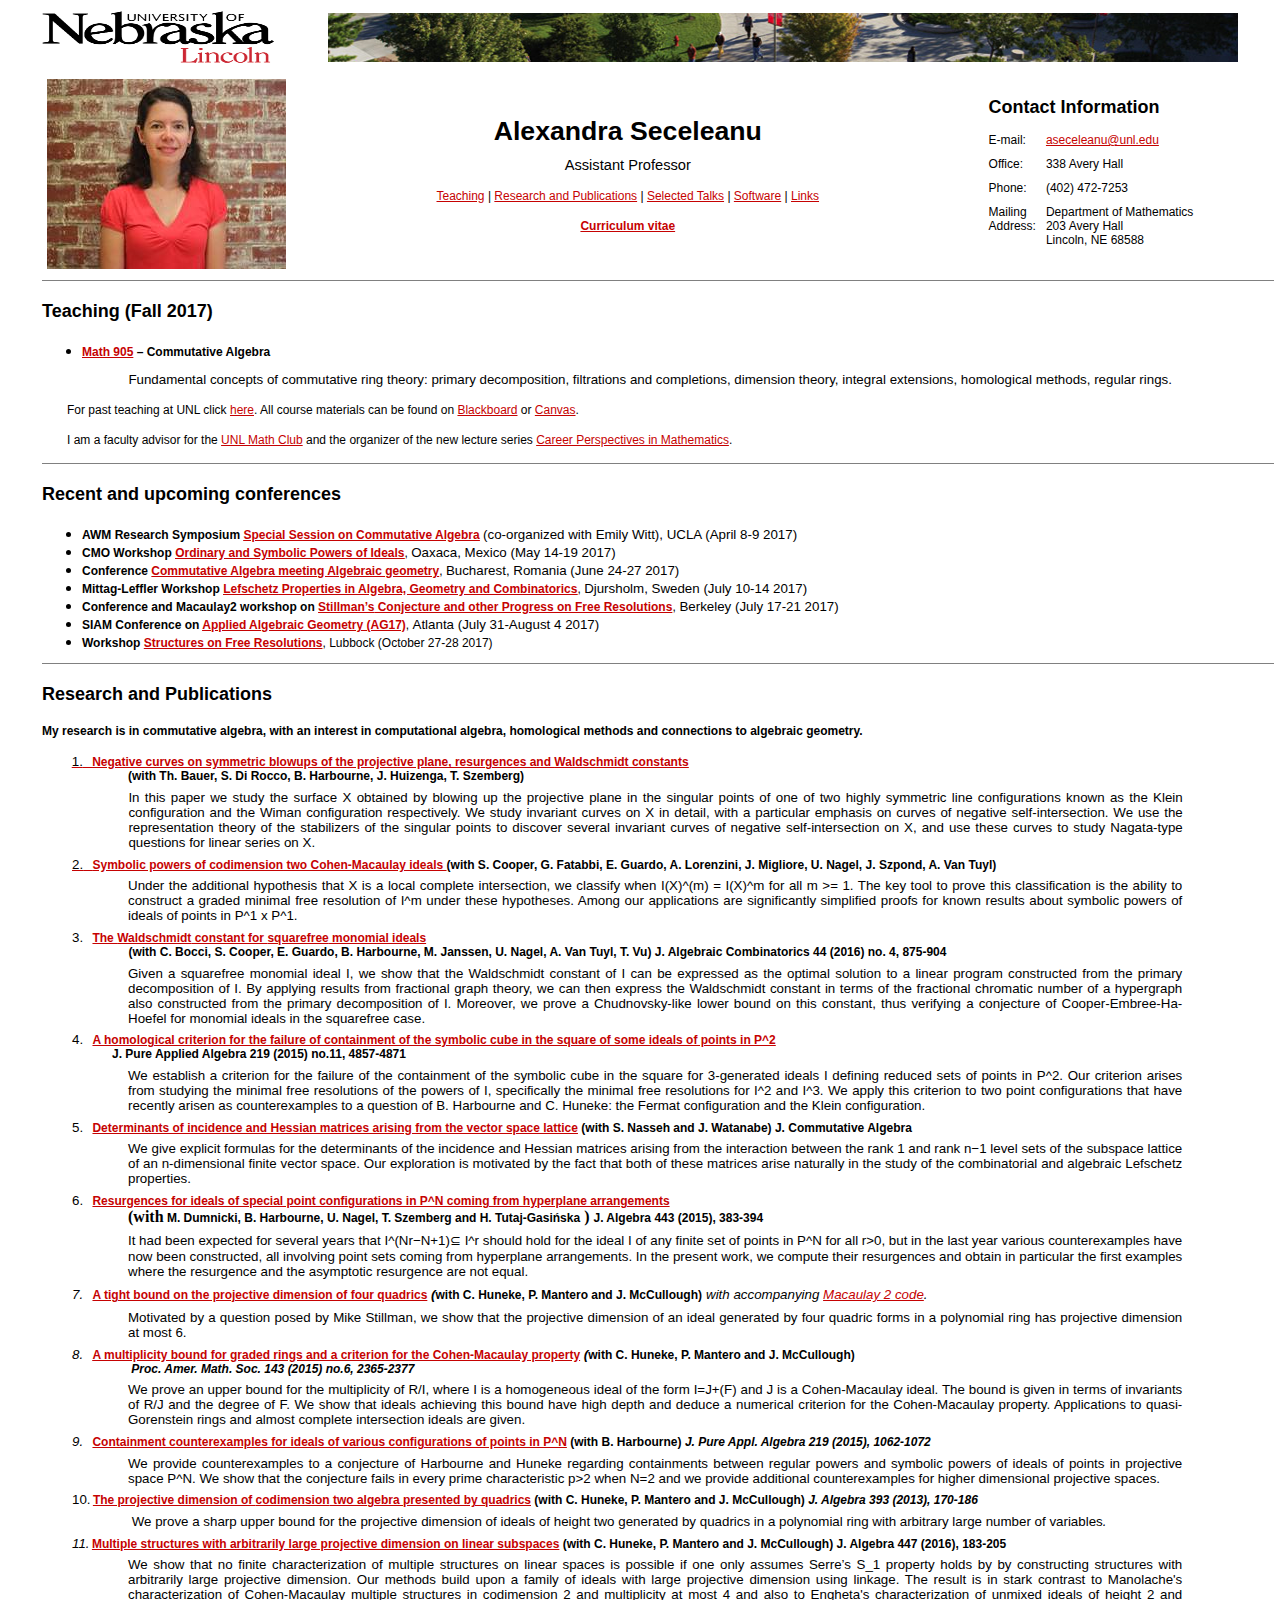
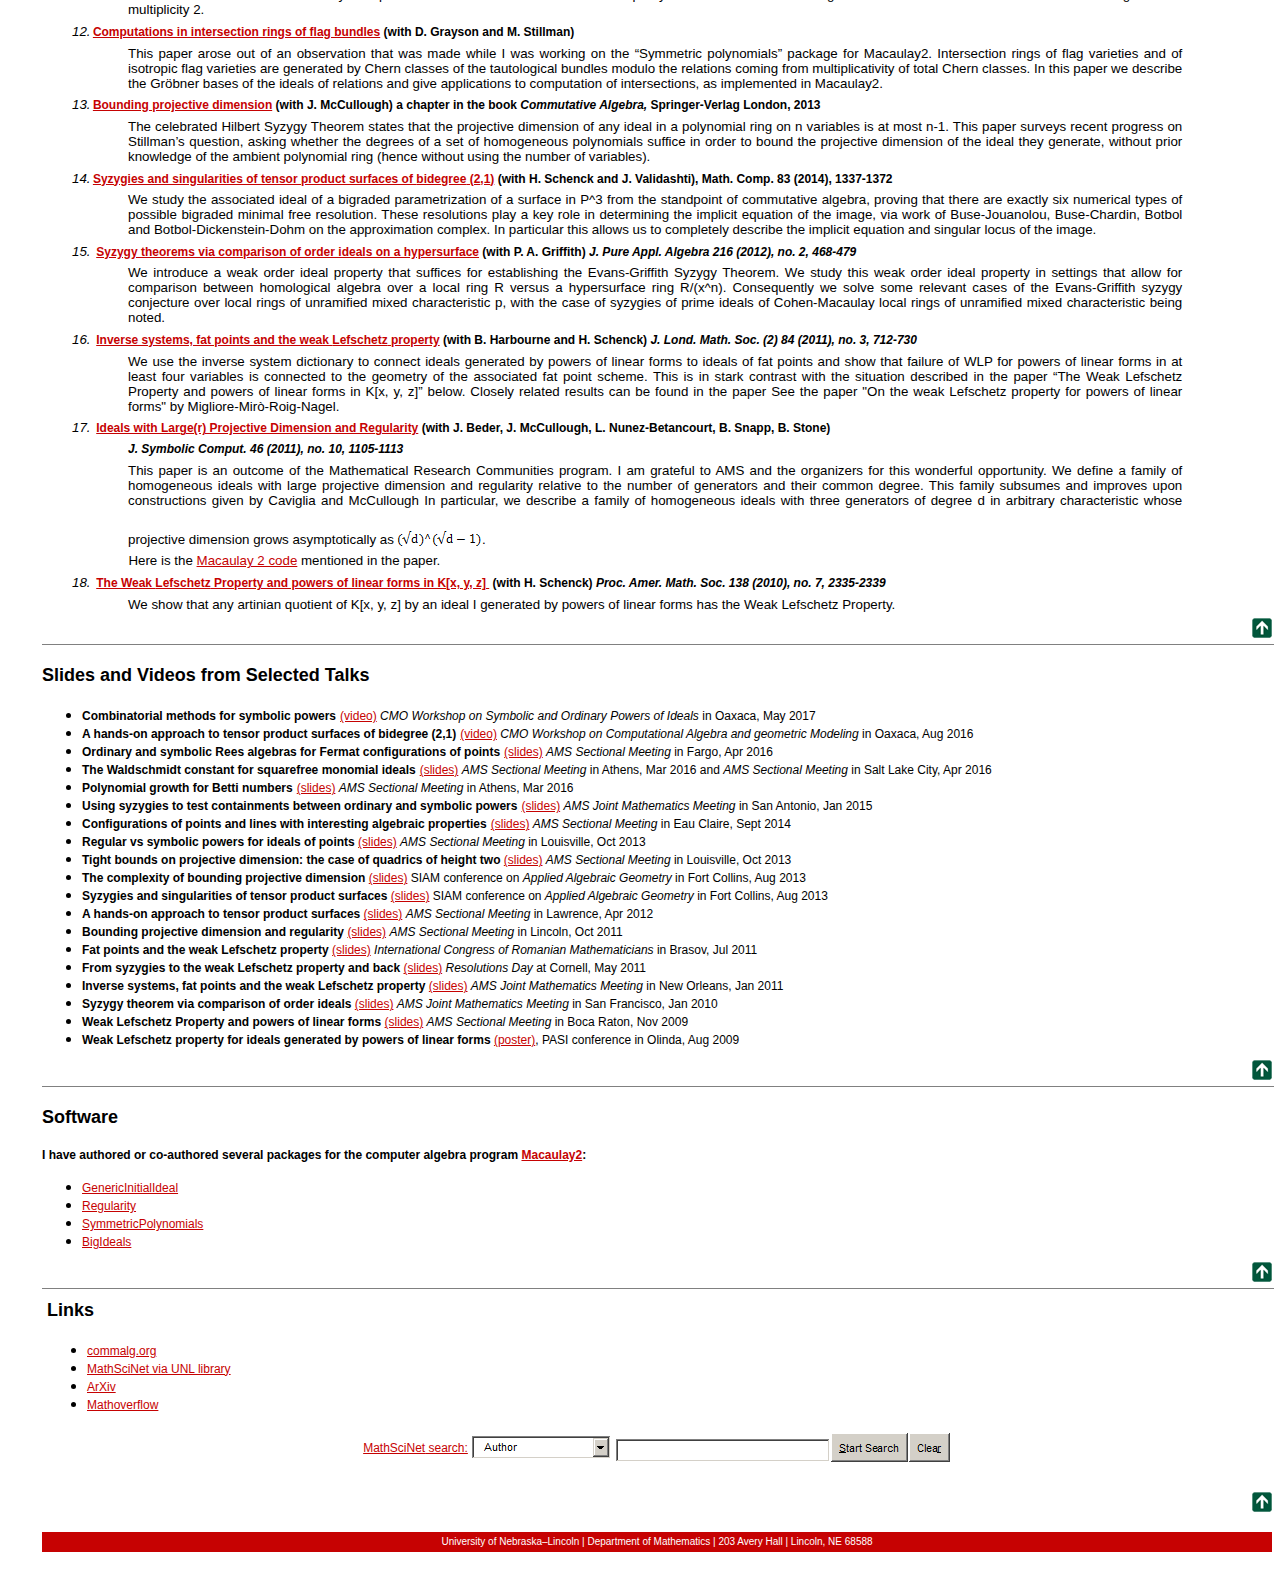
<file: index_081417.htm>
<html xmlns:v="urn:schemas-microsoft-com:vml"
xmlns:o="urn:schemas-microsoft-com:office:office"
xmlns:w="urn:schemas-microsoft-com:office:word"
xmlns:m="http://schemas.microsoft.com/office/2004/12/omml"
xmlns="http://www.w3.org/TR/REC-html40">
<!-- InstanceBegin template="/Templates/template-fluid-2column.dwt" codeOutsideHTMLIsLocked="false" -->

<head>
<meta http-equiv=Content-Type content="text/html; charset=windows-1252">
<meta name=ProgId content=Word.Document>
<meta name=Generator content="Microsoft Word 15">
<meta name=Originator content="Microsoft Word 15">
<link rel=File-List href="index_081417_files/filelist.xml">
<link rel=Edit-Time-Data href="index_081417_files/editdata.mso">
<!--[if !mso]>
<style>
v\:* {behavior:url(#default#VML);}
o\:* {behavior:url(#default#VML);}
w\:* {behavior:url(#default#VML);}
.shape {behavior:url(#default#VML);}
</style>
<![endif]-->
<title>Alexandra Seceleanu UNL</title>
<!--[if gte mso 9]><xml>
 <o:DocumentProperties>
  <o:Author>aseceleanu2</o:Author>
  <o:Template>Normal</o:Template>
  <o:LastAuthor>Alexandra Seceleanu</o:LastAuthor>
  <o:Revision>2</o:Revision>
  <o:TotalTime>897</o:TotalTime>
  <o:Created>2017-08-14T15:04:00Z</o:Created>
  <o:LastSaved>2017-08-14T15:04:00Z</o:LastSaved>
  <o:Pages>1</o:Pages>
  <o:Words>2900</o:Words>
  <o:Characters>16535</o:Characters>
  <o:Company>University of Nebraska&#45;-Lincoln</o:Company>
  <o:Lines>137</o:Lines>
  <o:Paragraphs>38</o:Paragraphs>
  <o:CharactersWithSpaces>19397</o:CharactersWithSpaces>
  <o:Version>15.00</o:Version>
 </o:DocumentProperties>
</xml><![endif]-->
<link rel=dataStoreItem href="index_081417_files/item0033.xml"
target="index_081417_files/props034.xml">
<link rel=themeData href="index_081417_files/themedata.thmx">
<link rel=colorSchemeMapping href="index_081417_files/colorschememapping.xml">
<!--[if gte mso 9]><xml>
 <w:WordDocument>
  <w:SpellingState>Clean</w:SpellingState>
  <w:GrammarState>Clean</w:GrammarState>
  <w:TrackMoves>false</w:TrackMoves>
  <w:TrackFormatting/>
  <w:DrawingGridHorizontalSpacing>6 pt</w:DrawingGridHorizontalSpacing>
  <w:DisplayHorizontalDrawingGridEvery>2</w:DisplayHorizontalDrawingGridEvery>
  <w:ValidateAgainstSchemas/>
  <w:SaveIfXMLInvalid>false</w:SaveIfXMLInvalid>
  <w:IgnoreMixedContent>false</w:IgnoreMixedContent>
  <w:AlwaysShowPlaceholderText>false</w:AlwaysShowPlaceholderText>
  <w:DoNotPromoteQF/>
  <w:LidThemeOther>EN-US</w:LidThemeOther>
  <w:LidThemeAsian>X-NONE</w:LidThemeAsian>
  <w:LidThemeComplexScript>X-NONE</w:LidThemeComplexScript>
  <w:Compatibility>
   <w:BreakWrappedTables/>
   <w:SnapToGridInCell/>
   <w:WrapTextWithPunct/>
   <w:UseAsianBreakRules/>
   <w:DontGrowAutofit/>
   <w:SplitPgBreakAndParaMark/>
   <w:DontVertAlignCellWithSp/>
   <w:DontBreakConstrainedForcedTables/>
   <w:DontVertAlignInTxbx/>
   <w:Word11KerningPairs/>
   <w:CachedColBalance/>
  </w:Compatibility>
  <w:BrowserLevel>MicrosoftInternetExplorer4</w:BrowserLevel>
  <m:mathPr>
   <m:mathFont m:val="Cambria Math"/>
   <m:brkBin m:val="before"/>
   <m:brkBinSub m:val="&#45;-"/>
   <m:smallFrac m:val="off"/>
   <m:dispDef/>
   <m:lMargin m:val="0"/>
   <m:rMargin m:val="0"/>
   <m:defJc m:val="centerGroup"/>
   <m:wrapIndent m:val="1440"/>
   <m:intLim m:val="subSup"/>
   <m:naryLim m:val="undOvr"/>
  </m:mathPr></w:WordDocument>
</xml><![endif]--><!--[if gte mso 9]><xml>
 <w:LatentStyles DefLockedState="false" DefUnhideWhenUsed="false"
  DefSemiHidden="false" DefQFormat="false" DefPriority="99"
  LatentStyleCount="371">
  <w:LsdException Locked="false" Priority="0" QFormat="true" Name="Normal"/>
  <w:LsdException Locked="false" Priority="9" QFormat="true" Name="heading 1"/>
  <w:LsdException Locked="false" Priority="9" QFormat="true" Name="heading 2"/>
  <w:LsdException Locked="false" Priority="9" QFormat="true" Name="heading 3"/>
  <w:LsdException Locked="false" Priority="9" QFormat="true" Name="heading 4"/>
  <w:LsdException Locked="false" Priority="9" QFormat="true" Name="heading 5"/>
  <w:LsdException Locked="false" Priority="9" QFormat="true" Name="heading 6"/>
  <w:LsdException Locked="false" Priority="9" SemiHidden="true"
   UnhideWhenUsed="true" QFormat="true" Name="heading 7"/>
  <w:LsdException Locked="false" Priority="9" SemiHidden="true"
   UnhideWhenUsed="true" QFormat="true" Name="heading 8"/>
  <w:LsdException Locked="false" Priority="9" SemiHidden="true"
   UnhideWhenUsed="true" QFormat="true" Name="heading 9"/>
  <w:LsdException Locked="false" SemiHidden="true" UnhideWhenUsed="true"
   Name="index 1"/>
  <w:LsdException Locked="false" SemiHidden="true" UnhideWhenUsed="true"
   Name="index 2"/>
  <w:LsdException Locked="false" SemiHidden="true" UnhideWhenUsed="true"
   Name="index 3"/>
  <w:LsdException Locked="false" SemiHidden="true" UnhideWhenUsed="true"
   Name="index 4"/>
  <w:LsdException Locked="false" SemiHidden="true" UnhideWhenUsed="true"
   Name="index 5"/>
  <w:LsdException Locked="false" SemiHidden="true" UnhideWhenUsed="true"
   Name="index 6"/>
  <w:LsdException Locked="false" SemiHidden="true" UnhideWhenUsed="true"
   Name="index 7"/>
  <w:LsdException Locked="false" SemiHidden="true" UnhideWhenUsed="true"
   Name="index 8"/>
  <w:LsdException Locked="false" SemiHidden="true" UnhideWhenUsed="true"
   Name="index 9"/>
  <w:LsdException Locked="false" Priority="39" SemiHidden="true"
   UnhideWhenUsed="true" Name="toc 1"/>
  <w:LsdException Locked="false" Priority="39" SemiHidden="true"
   UnhideWhenUsed="true" Name="toc 2"/>
  <w:LsdException Locked="false" Priority="39" SemiHidden="true"
   UnhideWhenUsed="true" Name="toc 3"/>
  <w:LsdException Locked="false" Priority="39" SemiHidden="true"
   UnhideWhenUsed="true" Name="toc 4"/>
  <w:LsdException Locked="false" Priority="39" SemiHidden="true"
   UnhideWhenUsed="true" Name="toc 5"/>
  <w:LsdException Locked="false" Priority="39" SemiHidden="true"
   UnhideWhenUsed="true" Name="toc 6"/>
  <w:LsdException Locked="false" Priority="39" SemiHidden="true"
   UnhideWhenUsed="true" Name="toc 7"/>
  <w:LsdException Locked="false" Priority="39" SemiHidden="true"
   UnhideWhenUsed="true" Name="toc 8"/>
  <w:LsdException Locked="false" Priority="39" SemiHidden="true"
   UnhideWhenUsed="true" Name="toc 9"/>
  <w:LsdException Locked="false" SemiHidden="true" UnhideWhenUsed="true"
   Name="Normal Indent"/>
  <w:LsdException Locked="false" SemiHidden="true" UnhideWhenUsed="true"
   Name="footnote text"/>
  <w:LsdException Locked="false" SemiHidden="true" UnhideWhenUsed="true"
   Name="annotation text"/>
  <w:LsdException Locked="false" SemiHidden="true" UnhideWhenUsed="true"
   Name="header"/>
  <w:LsdException Locked="false" SemiHidden="true" UnhideWhenUsed="true"
   Name="footer"/>
  <w:LsdException Locked="false" SemiHidden="true" UnhideWhenUsed="true"
   Name="index heading"/>
  <w:LsdException Locked="false" Priority="35" SemiHidden="true"
   UnhideWhenUsed="true" QFormat="true" Name="caption"/>
  <w:LsdException Locked="false" SemiHidden="true" UnhideWhenUsed="true"
   Name="table of figures"/>
  <w:LsdException Locked="false" SemiHidden="true" UnhideWhenUsed="true"
   Name="envelope address"/>
  <w:LsdException Locked="false" SemiHidden="true" UnhideWhenUsed="true"
   Name="envelope return"/>
  <w:LsdException Locked="false" SemiHidden="true" UnhideWhenUsed="true"
   Name="footnote reference"/>
  <w:LsdException Locked="false" SemiHidden="true" UnhideWhenUsed="true"
   Name="annotation reference"/>
  <w:LsdException Locked="false" SemiHidden="true" UnhideWhenUsed="true"
   Name="line number"/>
  <w:LsdException Locked="false" SemiHidden="true" UnhideWhenUsed="true"
   Name="page number"/>
  <w:LsdException Locked="false" SemiHidden="true" UnhideWhenUsed="true"
   Name="endnote reference"/>
  <w:LsdException Locked="false" SemiHidden="true" UnhideWhenUsed="true"
   Name="endnote text"/>
  <w:LsdException Locked="false" SemiHidden="true" UnhideWhenUsed="true"
   Name="table of authorities"/>
  <w:LsdException Locked="false" SemiHidden="true" UnhideWhenUsed="true"
   Name="macro"/>
  <w:LsdException Locked="false" SemiHidden="true" UnhideWhenUsed="true"
   Name="toa heading"/>
  <w:LsdException Locked="false" SemiHidden="true" UnhideWhenUsed="true"
   Name="List"/>
  <w:LsdException Locked="false" SemiHidden="true" UnhideWhenUsed="true"
   Name="List Bullet"/>
  <w:LsdException Locked="false" SemiHidden="true" UnhideWhenUsed="true"
   Name="List Number"/>
  <w:LsdException Locked="false" SemiHidden="true" UnhideWhenUsed="true"
   Name="List 2"/>
  <w:LsdException Locked="false" SemiHidden="true" UnhideWhenUsed="true"
   Name="List 3"/>
  <w:LsdException Locked="false" SemiHidden="true" UnhideWhenUsed="true"
   Name="List 4"/>
  <w:LsdException Locked="false" SemiHidden="true" UnhideWhenUsed="true"
   Name="List 5"/>
  <w:LsdException Locked="false" SemiHidden="true" UnhideWhenUsed="true"
   Name="List Bullet 2"/>
  <w:LsdException Locked="false" SemiHidden="true" UnhideWhenUsed="true"
   Name="List Bullet 3"/>
  <w:LsdException Locked="false" SemiHidden="true" UnhideWhenUsed="true"
   Name="List Bullet 4"/>
  <w:LsdException Locked="false" SemiHidden="true" UnhideWhenUsed="true"
   Name="List Bullet 5"/>
  <w:LsdException Locked="false" SemiHidden="true" UnhideWhenUsed="true"
   Name="List Number 2"/>
  <w:LsdException Locked="false" SemiHidden="true" UnhideWhenUsed="true"
   Name="List Number 3"/>
  <w:LsdException Locked="false" SemiHidden="true" UnhideWhenUsed="true"
   Name="List Number 4"/>
  <w:LsdException Locked="false" SemiHidden="true" UnhideWhenUsed="true"
   Name="List Number 5"/>
  <w:LsdException Locked="false" Priority="10" QFormat="true" Name="Title"/>
  <w:LsdException Locked="false" SemiHidden="true" UnhideWhenUsed="true"
   Name="Closing"/>
  <w:LsdException Locked="false" SemiHidden="true" UnhideWhenUsed="true"
   Name="Signature"/>
  <w:LsdException Locked="false" Priority="1" SemiHidden="true"
   UnhideWhenUsed="true" Name="Default Paragraph Font"/>
  <w:LsdException Locked="false" SemiHidden="true" UnhideWhenUsed="true"
   Name="Body Text"/>
  <w:LsdException Locked="false" SemiHidden="true" UnhideWhenUsed="true"
   Name="Body Text Indent"/>
  <w:LsdException Locked="false" SemiHidden="true" UnhideWhenUsed="true"
   Name="List Continue"/>
  <w:LsdException Locked="false" SemiHidden="true" UnhideWhenUsed="true"
   Name="List Continue 2"/>
  <w:LsdException Locked="false" SemiHidden="true" UnhideWhenUsed="true"
   Name="List Continue 3"/>
  <w:LsdException Locked="false" SemiHidden="true" UnhideWhenUsed="true"
   Name="List Continue 4"/>
  <w:LsdException Locked="false" SemiHidden="true" UnhideWhenUsed="true"
   Name="List Continue 5"/>
  <w:LsdException Locked="false" SemiHidden="true" UnhideWhenUsed="true"
   Name="Message Header"/>
  <w:LsdException Locked="false" Priority="11" QFormat="true" Name="Subtitle"/>
  <w:LsdException Locked="false" SemiHidden="true" UnhideWhenUsed="true"
   Name="Salutation"/>
  <w:LsdException Locked="false" SemiHidden="true" UnhideWhenUsed="true"
   Name="Date"/>
  <w:LsdException Locked="false" SemiHidden="true" UnhideWhenUsed="true"
   Name="Body Text First Indent"/>
  <w:LsdException Locked="false" SemiHidden="true" UnhideWhenUsed="true"
   Name="Body Text First Indent 2"/>
  <w:LsdException Locked="false" SemiHidden="true" UnhideWhenUsed="true"
   Name="Note Heading"/>
  <w:LsdException Locked="false" SemiHidden="true" UnhideWhenUsed="true"
   Name="Body Text 2"/>
  <w:LsdException Locked="false" SemiHidden="true" UnhideWhenUsed="true"
   Name="Body Text 3"/>
  <w:LsdException Locked="false" SemiHidden="true" UnhideWhenUsed="true"
   Name="Body Text Indent 2"/>
  <w:LsdException Locked="false" SemiHidden="true" UnhideWhenUsed="true"
   Name="Body Text Indent 3"/>
  <w:LsdException Locked="false" SemiHidden="true" UnhideWhenUsed="true"
   Name="Block Text"/>
  <w:LsdException Locked="false" SemiHidden="true" UnhideWhenUsed="true"
   Name="Hyperlink"/>
  <w:LsdException Locked="false" SemiHidden="true" UnhideWhenUsed="true"
   Name="FollowedHyperlink"/>
  <w:LsdException Locked="false" Priority="22" QFormat="true" Name="Strong"/>
  <w:LsdException Locked="false" Priority="20" QFormat="true" Name="Emphasis"/>
  <w:LsdException Locked="false" SemiHidden="true" UnhideWhenUsed="true"
   Name="Document Map"/>
  <w:LsdException Locked="false" SemiHidden="true" UnhideWhenUsed="true"
   Name="Plain Text"/>
  <w:LsdException Locked="false" SemiHidden="true" UnhideWhenUsed="true"
   Name="E-mail Signature"/>
  <w:LsdException Locked="false" SemiHidden="true" UnhideWhenUsed="true"
   Name="HTML Top of Form"/>
  <w:LsdException Locked="false" SemiHidden="true" UnhideWhenUsed="true"
   Name="HTML Bottom of Form"/>
  <w:LsdException Locked="false" SemiHidden="true" UnhideWhenUsed="true"
   Name="Normal (Web)"/>
  <w:LsdException Locked="false" SemiHidden="true" UnhideWhenUsed="true"
   Name="HTML Acronym"/>
  <w:LsdException Locked="false" SemiHidden="true" UnhideWhenUsed="true"
   Name="HTML Address"/>
  <w:LsdException Locked="false" SemiHidden="true" UnhideWhenUsed="true"
   Name="HTML Cite"/>
  <w:LsdException Locked="false" SemiHidden="true" UnhideWhenUsed="true"
   Name="HTML Code"/>
  <w:LsdException Locked="false" SemiHidden="true" UnhideWhenUsed="true"
   Name="HTML Definition"/>
  <w:LsdException Locked="false" SemiHidden="true" UnhideWhenUsed="true"
   Name="HTML Keyboard"/>
  <w:LsdException Locked="false" SemiHidden="true" UnhideWhenUsed="true"
   Name="HTML Preformatted"/>
  <w:LsdException Locked="false" SemiHidden="true" UnhideWhenUsed="true"
   Name="HTML Sample"/>
  <w:LsdException Locked="false" SemiHidden="true" UnhideWhenUsed="true"
   Name="HTML Typewriter"/>
  <w:LsdException Locked="false" SemiHidden="true" UnhideWhenUsed="true"
   Name="HTML Variable"/>
  <w:LsdException Locked="false" SemiHidden="true" UnhideWhenUsed="true"
   Name="Normal Table"/>
  <w:LsdException Locked="false" SemiHidden="true" UnhideWhenUsed="true"
   Name="annotation subject"/>
  <w:LsdException Locked="false" SemiHidden="true" UnhideWhenUsed="true"
   Name="No List"/>
  <w:LsdException Locked="false" SemiHidden="true" UnhideWhenUsed="true"
   Name="Outline List 1"/>
  <w:LsdException Locked="false" SemiHidden="true" UnhideWhenUsed="true"
   Name="Outline List 2"/>
  <w:LsdException Locked="false" SemiHidden="true" UnhideWhenUsed="true"
   Name="Outline List 3"/>
  <w:LsdException Locked="false" SemiHidden="true" UnhideWhenUsed="true"
   Name="Table Simple 1"/>
  <w:LsdException Locked="false" SemiHidden="true" UnhideWhenUsed="true"
   Name="Table Simple 2"/>
  <w:LsdException Locked="false" SemiHidden="true" UnhideWhenUsed="true"
   Name="Table Simple 3"/>
  <w:LsdException Locked="false" SemiHidden="true" UnhideWhenUsed="true"
   Name="Table Classic 1"/>
  <w:LsdException Locked="false" SemiHidden="true" UnhideWhenUsed="true"
   Name="Table Classic 2"/>
  <w:LsdException Locked="false" SemiHidden="true" UnhideWhenUsed="true"
   Name="Table Classic 3"/>
  <w:LsdException Locked="false" SemiHidden="true" UnhideWhenUsed="true"
   Name="Table Classic 4"/>
  <w:LsdException Locked="false" SemiHidden="true" UnhideWhenUsed="true"
   Name="Table Colorful 1"/>
  <w:LsdException Locked="false" SemiHidden="true" UnhideWhenUsed="true"
   Name="Table Colorful 2"/>
  <w:LsdException Locked="false" SemiHidden="true" UnhideWhenUsed="true"
   Name="Table Colorful 3"/>
  <w:LsdException Locked="false" SemiHidden="true" UnhideWhenUsed="true"
   Name="Table Columns 1"/>
  <w:LsdException Locked="false" SemiHidden="true" UnhideWhenUsed="true"
   Name="Table Columns 2"/>
  <w:LsdException Locked="false" SemiHidden="true" UnhideWhenUsed="true"
   Name="Table Columns 3"/>
  <w:LsdException Locked="false" SemiHidden="true" UnhideWhenUsed="true"
   Name="Table Columns 4"/>
  <w:LsdException Locked="false" SemiHidden="true" UnhideWhenUsed="true"
   Name="Table Columns 5"/>
  <w:LsdException Locked="false" SemiHidden="true" UnhideWhenUsed="true"
   Name="Table Grid 1"/>
  <w:LsdException Locked="false" SemiHidden="true" UnhideWhenUsed="true"
   Name="Table Grid 2"/>
  <w:LsdException Locked="false" SemiHidden="true" UnhideWhenUsed="true"
   Name="Table Grid 3"/>
  <w:LsdException Locked="false" SemiHidden="true" UnhideWhenUsed="true"
   Name="Table Grid 4"/>
  <w:LsdException Locked="false" SemiHidden="true" UnhideWhenUsed="true"
   Name="Table Grid 5"/>
  <w:LsdException Locked="false" SemiHidden="true" UnhideWhenUsed="true"
   Name="Table Grid 6"/>
  <w:LsdException Locked="false" SemiHidden="true" UnhideWhenUsed="true"
   Name="Table Grid 7"/>
  <w:LsdException Locked="false" SemiHidden="true" UnhideWhenUsed="true"
   Name="Table Grid 8"/>
  <w:LsdException Locked="false" SemiHidden="true" UnhideWhenUsed="true"
   Name="Table List 1"/>
  <w:LsdException Locked="false" SemiHidden="true" UnhideWhenUsed="true"
   Name="Table List 2"/>
  <w:LsdException Locked="false" SemiHidden="true" UnhideWhenUsed="true"
   Name="Table List 3"/>
  <w:LsdException Locked="false" SemiHidden="true" UnhideWhenUsed="true"
   Name="Table List 4"/>
  <w:LsdException Locked="false" SemiHidden="true" UnhideWhenUsed="true"
   Name="Table List 5"/>
  <w:LsdException Locked="false" SemiHidden="true" UnhideWhenUsed="true"
   Name="Table List 6"/>
  <w:LsdException Locked="false" SemiHidden="true" UnhideWhenUsed="true"
   Name="Table List 7"/>
  <w:LsdException Locked="false" SemiHidden="true" UnhideWhenUsed="true"
   Name="Table List 8"/>
  <w:LsdException Locked="false" SemiHidden="true" UnhideWhenUsed="true"
   Name="Table 3D effects 1"/>
  <w:LsdException Locked="false" SemiHidden="true" UnhideWhenUsed="true"
   Name="Table 3D effects 2"/>
  <w:LsdException Locked="false" SemiHidden="true" UnhideWhenUsed="true"
   Name="Table 3D effects 3"/>
  <w:LsdException Locked="false" SemiHidden="true" UnhideWhenUsed="true"
   Name="Table Contemporary"/>
  <w:LsdException Locked="false" SemiHidden="true" UnhideWhenUsed="true"
   Name="Table Elegant"/>
  <w:LsdException Locked="false" SemiHidden="true" UnhideWhenUsed="true"
   Name="Table Professional"/>
  <w:LsdException Locked="false" SemiHidden="true" UnhideWhenUsed="true"
   Name="Table Subtle 1"/>
  <w:LsdException Locked="false" SemiHidden="true" UnhideWhenUsed="true"
   Name="Table Subtle 2"/>
  <w:LsdException Locked="false" SemiHidden="true" UnhideWhenUsed="true"
   Name="Table Web 1"/>
  <w:LsdException Locked="false" SemiHidden="true" UnhideWhenUsed="true"
   Name="Table Web 2"/>
  <w:LsdException Locked="false" SemiHidden="true" UnhideWhenUsed="true"
   Name="Table Web 3"/>
  <w:LsdException Locked="false" SemiHidden="true" UnhideWhenUsed="true"
   Name="Balloon Text"/>
  <w:LsdException Locked="false" Priority="59" Name="Table Grid"/>
  <w:LsdException Locked="false" SemiHidden="true" UnhideWhenUsed="true"
   Name="Table Theme"/>
  <w:LsdException Locked="false" SemiHidden="true" Name="Placeholder Text"/>
  <w:LsdException Locked="false" Priority="1" QFormat="true" Name="No Spacing"/>
  <w:LsdException Locked="false" Priority="60" Name="Light Shading"/>
  <w:LsdException Locked="false" Priority="61" Name="Light List"/>
  <w:LsdException Locked="false" Priority="62" Name="Light Grid"/>
  <w:LsdException Locked="false" Priority="63" Name="Medium Shading 1"/>
  <w:LsdException Locked="false" Priority="64" Name="Medium Shading 2"/>
  <w:LsdException Locked="false" Priority="65" Name="Medium List 1"/>
  <w:LsdException Locked="false" Priority="66" Name="Medium List 2"/>
  <w:LsdException Locked="false" Priority="67" Name="Medium Grid 1"/>
  <w:LsdException Locked="false" Priority="68" Name="Medium Grid 2"/>
  <w:LsdException Locked="false" Priority="69" Name="Medium Grid 3"/>
  <w:LsdException Locked="false" Priority="70" Name="Dark List"/>
  <w:LsdException Locked="false" Priority="71" Name="Colorful Shading"/>
  <w:LsdException Locked="false" Priority="72" Name="Colorful List"/>
  <w:LsdException Locked="false" Priority="73" Name="Colorful Grid"/>
  <w:LsdException Locked="false" Priority="60" Name="Light Shading Accent 1"/>
  <w:LsdException Locked="false" Priority="61" Name="Light List Accent 1"/>
  <w:LsdException Locked="false" Priority="62" Name="Light Grid Accent 1"/>
  <w:LsdException Locked="false" Priority="63" Name="Medium Shading 1 Accent 1"/>
  <w:LsdException Locked="false" Priority="64" Name="Medium Shading 2 Accent 1"/>
  <w:LsdException Locked="false" Priority="65" Name="Medium List 1 Accent 1"/>
  <w:LsdException Locked="false" SemiHidden="true" Name="Revision"/>
  <w:LsdException Locked="false" Priority="34" QFormat="true"
   Name="List Paragraph"/>
  <w:LsdException Locked="false" Priority="29" QFormat="true" Name="Quote"/>
  <w:LsdException Locked="false" Priority="30" QFormat="true"
   Name="Intense Quote"/>
  <w:LsdException Locked="false" Priority="66" Name="Medium List 2 Accent 1"/>
  <w:LsdException Locked="false" Priority="67" Name="Medium Grid 1 Accent 1"/>
  <w:LsdException Locked="false" Priority="68" Name="Medium Grid 2 Accent 1"/>
  <w:LsdException Locked="false" Priority="69" Name="Medium Grid 3 Accent 1"/>
  <w:LsdException Locked="false" Priority="70" Name="Dark List Accent 1"/>
  <w:LsdException Locked="false" Priority="71" Name="Colorful Shading Accent 1"/>
  <w:LsdException Locked="false" Priority="72" Name="Colorful List Accent 1"/>
  <w:LsdException Locked="false" Priority="73" Name="Colorful Grid Accent 1"/>
  <w:LsdException Locked="false" Priority="60" Name="Light Shading Accent 2"/>
  <w:LsdException Locked="false" Priority="61" Name="Light List Accent 2"/>
  <w:LsdException Locked="false" Priority="62" Name="Light Grid Accent 2"/>
  <w:LsdException Locked="false" Priority="63" Name="Medium Shading 1 Accent 2"/>
  <w:LsdException Locked="false" Priority="64" Name="Medium Shading 2 Accent 2"/>
  <w:LsdException Locked="false" Priority="65" Name="Medium List 1 Accent 2"/>
  <w:LsdException Locked="false" Priority="66" Name="Medium List 2 Accent 2"/>
  <w:LsdException Locked="false" Priority="67" Name="Medium Grid 1 Accent 2"/>
  <w:LsdException Locked="false" Priority="68" Name="Medium Grid 2 Accent 2"/>
  <w:LsdException Locked="false" Priority="69" Name="Medium Grid 3 Accent 2"/>
  <w:LsdException Locked="false" Priority="70" Name="Dark List Accent 2"/>
  <w:LsdException Locked="false" Priority="71" Name="Colorful Shading Accent 2"/>
  <w:LsdException Locked="false" Priority="72" Name="Colorful List Accent 2"/>
  <w:LsdException Locked="false" Priority="73" Name="Colorful Grid Accent 2"/>
  <w:LsdException Locked="false" Priority="60" Name="Light Shading Accent 3"/>
  <w:LsdException Locked="false" Priority="61" Name="Light List Accent 3"/>
  <w:LsdException Locked="false" Priority="62" Name="Light Grid Accent 3"/>
  <w:LsdException Locked="false" Priority="63" Name="Medium Shading 1 Accent 3"/>
  <w:LsdException Locked="false" Priority="64" Name="Medium Shading 2 Accent 3"/>
  <w:LsdException Locked="false" Priority="65" Name="Medium List 1 Accent 3"/>
  <w:LsdException Locked="false" Priority="66" Name="Medium List 2 Accent 3"/>
  <w:LsdException Locked="false" Priority="67" Name="Medium Grid 1 Accent 3"/>
  <w:LsdException Locked="false" Priority="68" Name="Medium Grid 2 Accent 3"/>
  <w:LsdException Locked="false" Priority="69" Name="Medium Grid 3 Accent 3"/>
  <w:LsdException Locked="false" Priority="70" Name="Dark List Accent 3"/>
  <w:LsdException Locked="false" Priority="71" Name="Colorful Shading Accent 3"/>
  <w:LsdException Locked="false" Priority="72" Name="Colorful List Accent 3"/>
  <w:LsdException Locked="false" Priority="73" Name="Colorful Grid Accent 3"/>
  <w:LsdException Locked="false" Priority="60" Name="Light Shading Accent 4"/>
  <w:LsdException Locked="false" Priority="61" Name="Light List Accent 4"/>
  <w:LsdException Locked="false" Priority="62" Name="Light Grid Accent 4"/>
  <w:LsdException Locked="false" Priority="63" Name="Medium Shading 1 Accent 4"/>
  <w:LsdException Locked="false" Priority="64" Name="Medium Shading 2 Accent 4"/>
  <w:LsdException Locked="false" Priority="65" Name="Medium List 1 Accent 4"/>
  <w:LsdException Locked="false" Priority="66" Name="Medium List 2 Accent 4"/>
  <w:LsdException Locked="false" Priority="67" Name="Medium Grid 1 Accent 4"/>
  <w:LsdException Locked="false" Priority="68" Name="Medium Grid 2 Accent 4"/>
  <w:LsdException Locked="false" Priority="69" Name="Medium Grid 3 Accent 4"/>
  <w:LsdException Locked="false" Priority="70" Name="Dark List Accent 4"/>
  <w:LsdException Locked="false" Priority="71" Name="Colorful Shading Accent 4"/>
  <w:LsdException Locked="false" Priority="72" Name="Colorful List Accent 4"/>
  <w:LsdException Locked="false" Priority="73" Name="Colorful Grid Accent 4"/>
  <w:LsdException Locked="false" Priority="60" Name="Light Shading Accent 5"/>
  <w:LsdException Locked="false" Priority="61" Name="Light List Accent 5"/>
  <w:LsdException Locked="false" Priority="62" Name="Light Grid Accent 5"/>
  <w:LsdException Locked="false" Priority="63" Name="Medium Shading 1 Accent 5"/>
  <w:LsdException Locked="false" Priority="64" Name="Medium Shading 2 Accent 5"/>
  <w:LsdException Locked="false" Priority="65" Name="Medium List 1 Accent 5"/>
  <w:LsdException Locked="false" Priority="66" Name="Medium List 2 Accent 5"/>
  <w:LsdException Locked="false" Priority="67" Name="Medium Grid 1 Accent 5"/>
  <w:LsdException Locked="false" Priority="68" Name="Medium Grid 2 Accent 5"/>
  <w:LsdException Locked="false" Priority="69" Name="Medium Grid 3 Accent 5"/>
  <w:LsdException Locked="false" Priority="70" Name="Dark List Accent 5"/>
  <w:LsdException Locked="false" Priority="71" Name="Colorful Shading Accent 5"/>
  <w:LsdException Locked="false" Priority="72" Name="Colorful List Accent 5"/>
  <w:LsdException Locked="false" Priority="73" Name="Colorful Grid Accent 5"/>
  <w:LsdException Locked="false" Priority="60" Name="Light Shading Accent 6"/>
  <w:LsdException Locked="false" Priority="61" Name="Light List Accent 6"/>
  <w:LsdException Locked="false" Priority="62" Name="Light Grid Accent 6"/>
  <w:LsdException Locked="false" Priority="63" Name="Medium Shading 1 Accent 6"/>
  <w:LsdException Locked="false" Priority="64" Name="Medium Shading 2 Accent 6"/>
  <w:LsdException Locked="false" Priority="65" Name="Medium List 1 Accent 6"/>
  <w:LsdException Locked="false" Priority="66" Name="Medium List 2 Accent 6"/>
  <w:LsdException Locked="false" Priority="67" Name="Medium Grid 1 Accent 6"/>
  <w:LsdException Locked="false" Priority="68" Name="Medium Grid 2 Accent 6"/>
  <w:LsdException Locked="false" Priority="69" Name="Medium Grid 3 Accent 6"/>
  <w:LsdException Locked="false" Priority="70" Name="Dark List Accent 6"/>
  <w:LsdException Locked="false" Priority="71" Name="Colorful Shading Accent 6"/>
  <w:LsdException Locked="false" Priority="72" Name="Colorful List Accent 6"/>
  <w:LsdException Locked="false" Priority="73" Name="Colorful Grid Accent 6"/>
  <w:LsdException Locked="false" Priority="19" QFormat="true"
   Name="Subtle Emphasis"/>
  <w:LsdException Locked="false" Priority="21" QFormat="true"
   Name="Intense Emphasis"/>
  <w:LsdException Locked="false" Priority="31" QFormat="true"
   Name="Subtle Reference"/>
  <w:LsdException Locked="false" Priority="32" QFormat="true"
   Name="Intense Reference"/>
  <w:LsdException Locked="false" Priority="33" QFormat="true" Name="Book Title"/>
  <w:LsdException Locked="false" Priority="37" SemiHidden="true"
   UnhideWhenUsed="true" Name="Bibliography"/>
  <w:LsdException Locked="false" Priority="39" SemiHidden="true"
   UnhideWhenUsed="true" QFormat="true" Name="TOC Heading"/>
  <w:LsdException Locked="false" Priority="41" Name="Plain Table 1"/>
  <w:LsdException Locked="false" Priority="42" Name="Plain Table 2"/>
  <w:LsdException Locked="false" Priority="43" Name="Plain Table 3"/>
  <w:LsdException Locked="false" Priority="44" Name="Plain Table 4"/>
  <w:LsdException Locked="false" Priority="45" Name="Plain Table 5"/>
  <w:LsdException Locked="false" Priority="40" Name="Grid Table Light"/>
  <w:LsdException Locked="false" Priority="46" Name="Grid Table 1 Light"/>
  <w:LsdException Locked="false" Priority="47" Name="Grid Table 2"/>
  <w:LsdException Locked="false" Priority="48" Name="Grid Table 3"/>
  <w:LsdException Locked="false" Priority="49" Name="Grid Table 4"/>
  <w:LsdException Locked="false" Priority="50" Name="Grid Table 5 Dark"/>
  <w:LsdException Locked="false" Priority="51" Name="Grid Table 6 Colorful"/>
  <w:LsdException Locked="false" Priority="52" Name="Grid Table 7 Colorful"/>
  <w:LsdException Locked="false" Priority="46"
   Name="Grid Table 1 Light Accent 1"/>
  <w:LsdException Locked="false" Priority="47" Name="Grid Table 2 Accent 1"/>
  <w:LsdException Locked="false" Priority="48" Name="Grid Table 3 Accent 1"/>
  <w:LsdException Locked="false" Priority="49" Name="Grid Table 4 Accent 1"/>
  <w:LsdException Locked="false" Priority="50" Name="Grid Table 5 Dark Accent 1"/>
  <w:LsdException Locked="false" Priority="51"
   Name="Grid Table 6 Colorful Accent 1"/>
  <w:LsdException Locked="false" Priority="52"
   Name="Grid Table 7 Colorful Accent 1"/>
  <w:LsdException Locked="false" Priority="46"
   Name="Grid Table 1 Light Accent 2"/>
  <w:LsdException Locked="false" Priority="47" Name="Grid Table 2 Accent 2"/>
  <w:LsdException Locked="false" Priority="48" Name="Grid Table 3 Accent 2"/>
  <w:LsdException Locked="false" Priority="49" Name="Grid Table 4 Accent 2"/>
  <w:LsdException Locked="false" Priority="50" Name="Grid Table 5 Dark Accent 2"/>
  <w:LsdException Locked="false" Priority="51"
   Name="Grid Table 6 Colorful Accent 2"/>
  <w:LsdException Locked="false" Priority="52"
   Name="Grid Table 7 Colorful Accent 2"/>
  <w:LsdException Locked="false" Priority="46"
   Name="Grid Table 1 Light Accent 3"/>
  <w:LsdException Locked="false" Priority="47" Name="Grid Table 2 Accent 3"/>
  <w:LsdException Locked="false" Priority="48" Name="Grid Table 3 Accent 3"/>
  <w:LsdException Locked="false" Priority="49" Name="Grid Table 4 Accent 3"/>
  <w:LsdException Locked="false" Priority="50" Name="Grid Table 5 Dark Accent 3"/>
  <w:LsdException Locked="false" Priority="51"
   Name="Grid Table 6 Colorful Accent 3"/>
  <w:LsdException Locked="false" Priority="52"
   Name="Grid Table 7 Colorful Accent 3"/>
  <w:LsdException Locked="false" Priority="46"
   Name="Grid Table 1 Light Accent 4"/>
  <w:LsdException Locked="false" Priority="47" Name="Grid Table 2 Accent 4"/>
  <w:LsdException Locked="false" Priority="48" Name="Grid Table 3 Accent 4"/>
  <w:LsdException Locked="false" Priority="49" Name="Grid Table 4 Accent 4"/>
  <w:LsdException Locked="false" Priority="50" Name="Grid Table 5 Dark Accent 4"/>
  <w:LsdException Locked="false" Priority="51"
   Name="Grid Table 6 Colorful Accent 4"/>
  <w:LsdException Locked="false" Priority="52"
   Name="Grid Table 7 Colorful Accent 4"/>
  <w:LsdException Locked="false" Priority="46"
   Name="Grid Table 1 Light Accent 5"/>
  <w:LsdException Locked="false" Priority="47" Name="Grid Table 2 Accent 5"/>
  <w:LsdException Locked="false" Priority="48" Name="Grid Table 3 Accent 5"/>
  <w:LsdException Locked="false" Priority="49" Name="Grid Table 4 Accent 5"/>
  <w:LsdException Locked="false" Priority="50" Name="Grid Table 5 Dark Accent 5"/>
  <w:LsdException Locked="false" Priority="51"
   Name="Grid Table 6 Colorful Accent 5"/>
  <w:LsdException Locked="false" Priority="52"
   Name="Grid Table 7 Colorful Accent 5"/>
  <w:LsdException Locked="false" Priority="46"
   Name="Grid Table 1 Light Accent 6"/>
  <w:LsdException Locked="false" Priority="47" Name="Grid Table 2 Accent 6"/>
  <w:LsdException Locked="false" Priority="48" Name="Grid Table 3 Accent 6"/>
  <w:LsdException Locked="false" Priority="49" Name="Grid Table 4 Accent 6"/>
  <w:LsdException Locked="false" Priority="50" Name="Grid Table 5 Dark Accent 6"/>
  <w:LsdException Locked="false" Priority="51"
   Name="Grid Table 6 Colorful Accent 6"/>
  <w:LsdException Locked="false" Priority="52"
   Name="Grid Table 7 Colorful Accent 6"/>
  <w:LsdException Locked="false" Priority="46" Name="List Table 1 Light"/>
  <w:LsdException Locked="false" Priority="47" Name="List Table 2"/>
  <w:LsdException Locked="false" Priority="48" Name="List Table 3"/>
  <w:LsdException Locked="false" Priority="49" Name="List Table 4"/>
  <w:LsdException Locked="false" Priority="50" Name="List Table 5 Dark"/>
  <w:LsdException Locked="false" Priority="51" Name="List Table 6 Colorful"/>
  <w:LsdException Locked="false" Priority="52" Name="List Table 7 Colorful"/>
  <w:LsdException Locked="false" Priority="46"
   Name="List Table 1 Light Accent 1"/>
  <w:LsdException Locked="false" Priority="47" Name="List Table 2 Accent 1"/>
  <w:LsdException Locked="false" Priority="48" Name="List Table 3 Accent 1"/>
  <w:LsdException Locked="false" Priority="49" Name="List Table 4 Accent 1"/>
  <w:LsdException Locked="false" Priority="50" Name="List Table 5 Dark Accent 1"/>
  <w:LsdException Locked="false" Priority="51"
   Name="List Table 6 Colorful Accent 1"/>
  <w:LsdException Locked="false" Priority="52"
   Name="List Table 7 Colorful Accent 1"/>
  <w:LsdException Locked="false" Priority="46"
   Name="List Table 1 Light Accent 2"/>
  <w:LsdException Locked="false" Priority="47" Name="List Table 2 Accent 2"/>
  <w:LsdException Locked="false" Priority="48" Name="List Table 3 Accent 2"/>
  <w:LsdException Locked="false" Priority="49" Name="List Table 4 Accent 2"/>
  <w:LsdException Locked="false" Priority="50" Name="List Table 5 Dark Accent 2"/>
  <w:LsdException Locked="false" Priority="51"
   Name="List Table 6 Colorful Accent 2"/>
  <w:LsdException Locked="false" Priority="52"
   Name="List Table 7 Colorful Accent 2"/>
  <w:LsdException Locked="false" Priority="46"
   Name="List Table 1 Light Accent 3"/>
  <w:LsdException Locked="false" Priority="47" Name="List Table 2 Accent 3"/>
  <w:LsdException Locked="false" Priority="48" Name="List Table 3 Accent 3"/>
  <w:LsdException Locked="false" Priority="49" Name="List Table 4 Accent 3"/>
  <w:LsdException Locked="false" Priority="50" Name="List Table 5 Dark Accent 3"/>
  <w:LsdException Locked="false" Priority="51"
   Name="List Table 6 Colorful Accent 3"/>
  <w:LsdException Locked="false" Priority="52"
   Name="List Table 7 Colorful Accent 3"/>
  <w:LsdException Locked="false" Priority="46"
   Name="List Table 1 Light Accent 4"/>
  <w:LsdException Locked="false" Priority="47" Name="List Table 2 Accent 4"/>
  <w:LsdException Locked="false" Priority="48" Name="List Table 3 Accent 4"/>
  <w:LsdException Locked="false" Priority="49" Name="List Table 4 Accent 4"/>
  <w:LsdException Locked="false" Priority="50" Name="List Table 5 Dark Accent 4"/>
  <w:LsdException Locked="false" Priority="51"
   Name="List Table 6 Colorful Accent 4"/>
  <w:LsdException Locked="false" Priority="52"
   Name="List Table 7 Colorful Accent 4"/>
  <w:LsdException Locked="false" Priority="46"
   Name="List Table 1 Light Accent 5"/>
  <w:LsdException Locked="false" Priority="47" Name="List Table 2 Accent 5"/>
  <w:LsdException Locked="false" Priority="48" Name="List Table 3 Accent 5"/>
  <w:LsdException Locked="false" Priority="49" Name="List Table 4 Accent 5"/>
  <w:LsdException Locked="false" Priority="50" Name="List Table 5 Dark Accent 5"/>
  <w:LsdException Locked="false" Priority="51"
   Name="List Table 6 Colorful Accent 5"/>
  <w:LsdException Locked="false" Priority="52"
   Name="List Table 7 Colorful Accent 5"/>
  <w:LsdException Locked="false" Priority="46"
   Name="List Table 1 Light Accent 6"/>
  <w:LsdException Locked="false" Priority="47" Name="List Table 2 Accent 6"/>
  <w:LsdException Locked="false" Priority="48" Name="List Table 3 Accent 6"/>
  <w:LsdException Locked="false" Priority="49" Name="List Table 4 Accent 6"/>
  <w:LsdException Locked="false" Priority="50" Name="List Table 5 Dark Accent 6"/>
  <w:LsdException Locked="false" Priority="51"
   Name="List Table 6 Colorful Accent 6"/>
  <w:LsdException Locked="false" Priority="52"
   Name="List Table 7 Colorful Accent 6"/>
 </w:LatentStyles>
</xml><![endif]-->
<link rel=Stylesheet type="text/css" media=all href="css/webstyles.css">
<style>
<!--
 /* Font Definitions */
 @font-face
	{font-family:"Cambria Math";
	panose-1:2 4 5 3 5 4 6 3 2 4;
	mso-font-charset:0;
	mso-generic-font-family:roman;
	mso-font-pitch:variable;
	mso-font-signature:-536870145 1107305727 0 0 415 0;}
@font-face
	{font-family:Verdana;
	panose-1:2 11 6 4 3 5 4 4 2 4;
	mso-font-charset:0;
	mso-generic-font-family:swiss;
	mso-font-pitch:variable;
	mso-font-signature:-1593833729 1073750107 16 0 415 0;}
@font-face
	{font-family:Tahoma;
	panose-1:2 11 6 4 3 5 4 4 2 4;
	mso-font-charset:0;
	mso-generic-font-family:swiss;
	mso-font-pitch:variable;
	mso-font-signature:-520081665 -1073717157 41 0 66047 0;}
 /* Style Definitions */
 p.MsoNormal, li.MsoNormal, div.MsoNormal
	{mso-style-unhide:no;
	mso-style-qformat:yes;
	mso-style-parent:"";
	mso-margin-top-alt:auto;
	margin-right:0in;
	mso-margin-bottom-alt:auto;
	margin-left:0in;
	mso-pagination:widow-orphan;
	font-size:12.0pt;
	font-family:"Times New Roman",serif;
	mso-fareast-font-family:"Times New Roman";
	mso-fareast-theme-font:minor-fareast;
	mso-believe-normal-left:yes;}
h1
	{mso-style-priority:9;
	mso-style-unhide:no;
	mso-style-qformat:yes;
	mso-style-link:"Heading 1 Char";
	margin:0in;
	margin-bottom:.0001pt;
	mso-pagination:widow-orphan;
	mso-outline-level:1;
	font-size:26.5pt;
	font-family:"Times New Roman",serif;
	mso-fareast-font-family:"Times New Roman";
	mso-fareast-theme-font:minor-fareast;
	font-weight:bold;}
h2
	{mso-style-priority:9;
	mso-style-unhide:no;
	mso-style-qformat:yes;
	mso-style-link:"Heading 2 Char";
	mso-margin-top-alt:auto;
	margin-right:0in;
	mso-margin-bottom-alt:auto;
	margin-left:0in;
	mso-pagination:widow-orphan;
	mso-outline-level:2;
	font-size:18.0pt;
	font-family:"Times New Roman",serif;
	mso-fareast-font-family:"Times New Roman";
	mso-fareast-theme-font:minor-fareast;
	font-weight:bold;}
h3
	{mso-style-priority:9;
	mso-style-unhide:no;
	mso-style-qformat:yes;
	mso-style-link:"Heading 3 Char";
	mso-margin-top-alt:auto;
	margin-right:0in;
	mso-margin-bottom-alt:auto;
	margin-left:0in;
	mso-pagination:widow-orphan;
	mso-outline-level:3;
	font-size:16.0pt;
	font-family:"Times New Roman",serif;
	mso-fareast-font-family:"Times New Roman";
	mso-fareast-theme-font:minor-fareast;
	font-weight:bold;}
h4
	{mso-style-priority:9;
	mso-style-unhide:no;
	mso-style-qformat:yes;
	mso-style-link:"Heading 4 Char";
	margin-top:7.5pt;
	margin-right:0in;
	margin-bottom:7.5pt;
	margin-left:0in;
	mso-pagination:widow-orphan;
	mso-outline-level:4;
	font-size:14.5pt;
	font-family:"Times New Roman",serif;
	mso-fareast-font-family:"Times New Roman";
	mso-fareast-theme-font:minor-fareast;
	font-weight:bold;}
h5
	{mso-style-priority:9;
	mso-style-unhide:no;
	mso-style-qformat:yes;
	mso-style-link:"Heading 5 Char";
	mso-margin-top-alt:auto;
	margin-right:0in;
	mso-margin-bottom-alt:auto;
	margin-left:0in;
	mso-pagination:widow-orphan;
	mso-outline-level:5;
	font-size:12.5pt;
	font-family:"Times New Roman",serif;
	mso-fareast-font-family:"Times New Roman";
	mso-fareast-theme-font:minor-fareast;
	font-weight:bold;}
h6
	{mso-style-priority:9;
	mso-style-unhide:no;
	mso-style-qformat:yes;
	mso-style-link:"Heading 6 Char";
	mso-margin-top-alt:auto;
	margin-right:0in;
	mso-margin-bottom-alt:auto;
	margin-left:0in;
	mso-pagination:widow-orphan;
	mso-outline-level:6;
	font-size:12.0pt;
	font-family:"Times New Roman",serif;
	mso-fareast-font-family:"Times New Roman";
	mso-fareast-theme-font:minor-fareast;
	font-weight:bold;}
a:link, span.MsoHyperlink
	{mso-style-noshow:yes;
	mso-style-priority:99;
	color:#C60202;
	text-decoration:underline;
	text-underline:single;}
a:visited, span.MsoHyperlinkFollowed
	{mso-style-noshow:yes;
	mso-style-priority:99;
	color:#C60202;
	text-decoration:underline;
	text-underline:single;}
p
	{mso-style-noshow:yes;
	mso-style-priority:99;
	mso-margin-top-alt:auto;
	margin-right:0in;
	mso-margin-bottom-alt:auto;
	margin-left:0in;
	mso-pagination:widow-orphan;
	font-size:12.0pt;
	font-family:"Times New Roman",serif;
	mso-fareast-font-family:"Times New Roman";
	mso-fareast-theme-font:minor-fareast;}
p.MsoAcetate, li.MsoAcetate, div.MsoAcetate
	{mso-style-noshow:yes;
	mso-style-priority:99;
	mso-style-link:"Balloon Text Char";
	mso-margin-top-alt:auto;
	margin-right:0in;
	mso-margin-bottom-alt:auto;
	margin-left:0in;
	mso-pagination:widow-orphan;
	font-size:8.0pt;
	font-family:"Tahoma",sans-serif;
	mso-fareast-font-family:"Times New Roman";
	mso-fareast-theme-font:minor-fareast;}
span.MsoPlaceholderText
	{mso-style-noshow:yes;
	mso-style-priority:99;
	mso-style-unhide:no;
	color:gray;}
p.MsoListParagraph, li.MsoListParagraph, div.MsoListParagraph
	{mso-style-noshow:yes;
	mso-style-priority:34;
	mso-style-unhide:no;
	mso-style-qformat:yes;
	mso-margin-top-alt:auto;
	margin-right:0in;
	mso-margin-bottom-alt:auto;
	margin-left:.5in;
	mso-add-space:auto;
	mso-pagination:widow-orphan;
	font-size:12.0pt;
	font-family:"Times New Roman",serif;
	mso-fareast-font-family:"Times New Roman";
	mso-fareast-theme-font:minor-fareast;}
p.MsoListParagraphCxSpFirst, li.MsoListParagraphCxSpFirst, div.MsoListParagraphCxSpFirst
	{mso-style-noshow:yes;
	mso-style-priority:34;
	mso-style-unhide:no;
	mso-style-qformat:yes;
	mso-style-type:export-only;
	mso-margin-top-alt:auto;
	margin-right:0in;
	mso-margin-bottom-alt:auto;
	margin-left:.5in;
	mso-add-space:auto;
	mso-pagination:widow-orphan;
	font-size:12.0pt;
	font-family:"Times New Roman",serif;
	mso-fareast-font-family:"Times New Roman";
	mso-fareast-theme-font:minor-fareast;}
p.MsoListParagraphCxSpMiddle, li.MsoListParagraphCxSpMiddle, div.MsoListParagraphCxSpMiddle
	{mso-style-noshow:yes;
	mso-style-priority:34;
	mso-style-unhide:no;
	mso-style-qformat:yes;
	mso-style-type:export-only;
	mso-margin-top-alt:auto;
	margin-right:0in;
	mso-margin-bottom-alt:auto;
	margin-left:.5in;
	mso-add-space:auto;
	mso-pagination:widow-orphan;
	font-size:12.0pt;
	font-family:"Times New Roman",serif;
	mso-fareast-font-family:"Times New Roman";
	mso-fareast-theme-font:minor-fareast;}
p.MsoListParagraphCxSpLast, li.MsoListParagraphCxSpLast, div.MsoListParagraphCxSpLast
	{mso-style-noshow:yes;
	mso-style-priority:34;
	mso-style-unhide:no;
	mso-style-qformat:yes;
	mso-style-type:export-only;
	mso-margin-top-alt:auto;
	margin-right:0in;
	mso-margin-bottom-alt:auto;
	margin-left:.5in;
	mso-add-space:auto;
	mso-pagination:widow-orphan;
	font-size:12.0pt;
	font-family:"Times New Roman",serif;
	mso-fareast-font-family:"Times New Roman";
	mso-fareast-theme-font:minor-fareast;}
span.Heading1Char
	{mso-style-name:"Heading 1 Char";
	mso-style-priority:9;
	mso-style-unhide:no;
	mso-style-locked:yes;
	mso-style-link:"Heading 1";
	mso-ansi-font-size:14.0pt;
	mso-bidi-font-size:14.0pt;
	font-family:"Cambria",serif;
	mso-ascii-font-family:Cambria;
	mso-ascii-theme-font:major-latin;
	mso-fareast-font-family:"Times New Roman";
	mso-fareast-theme-font:major-fareast;
	mso-hansi-font-family:Cambria;
	mso-hansi-theme-font:major-latin;
	mso-bidi-font-family:"Times New Roman";
	mso-bidi-theme-font:major-bidi;
	color:#365F91;
	mso-themecolor:accent1;
	mso-themeshade:191;
	font-weight:bold;}
span.Heading2Char
	{mso-style-name:"Heading 2 Char";
	mso-style-priority:9;
	mso-style-unhide:no;
	mso-style-locked:yes;
	mso-style-link:"Heading 2";
	mso-ansi-font-size:13.0pt;
	mso-bidi-font-size:13.0pt;
	font-family:"Cambria",serif;
	mso-ascii-font-family:Cambria;
	mso-ascii-theme-font:major-latin;
	mso-fareast-font-family:"Times New Roman";
	mso-fareast-theme-font:major-fareast;
	mso-hansi-font-family:Cambria;
	mso-hansi-theme-font:major-latin;
	mso-bidi-font-family:"Times New Roman";
	mso-bidi-theme-font:major-bidi;
	color:#4F81BD;
	mso-themecolor:accent1;
	font-weight:bold;}
span.Heading3Char
	{mso-style-name:"Heading 3 Char";
	mso-style-noshow:yes;
	mso-style-priority:9;
	mso-style-unhide:no;
	mso-style-locked:yes;
	mso-style-link:"Heading 3";
	mso-ansi-font-size:12.0pt;
	mso-bidi-font-size:12.0pt;
	font-family:"Cambria",serif;
	mso-ascii-font-family:Cambria;
	mso-ascii-theme-font:major-latin;
	mso-fareast-font-family:"Times New Roman";
	mso-fareast-theme-font:major-fareast;
	mso-hansi-font-family:Cambria;
	mso-hansi-theme-font:major-latin;
	mso-bidi-font-family:"Times New Roman";
	mso-bidi-theme-font:major-bidi;
	color:#4F81BD;
	mso-themecolor:accent1;
	font-weight:bold;}
span.Heading4Char
	{mso-style-name:"Heading 4 Char";
	mso-style-noshow:yes;
	mso-style-priority:9;
	mso-style-unhide:no;
	mso-style-locked:yes;
	mso-style-link:"Heading 4";
	mso-ansi-font-size:12.0pt;
	mso-bidi-font-size:12.0pt;
	font-family:"Cambria",serif;
	mso-ascii-font-family:Cambria;
	mso-ascii-theme-font:major-latin;
	mso-fareast-font-family:"Times New Roman";
	mso-fareast-theme-font:major-fareast;
	mso-hansi-font-family:Cambria;
	mso-hansi-theme-font:major-latin;
	mso-bidi-font-family:"Times New Roman";
	mso-bidi-theme-font:major-bidi;
	color:#4F81BD;
	mso-themecolor:accent1;
	font-weight:bold;
	font-style:italic;}
span.Heading5Char
	{mso-style-name:"Heading 5 Char";
	mso-style-noshow:yes;
	mso-style-priority:9;
	mso-style-unhide:no;
	mso-style-locked:yes;
	mso-style-link:"Heading 5";
	mso-ansi-font-size:12.0pt;
	mso-bidi-font-size:12.0pt;
	font-family:"Cambria",serif;
	mso-ascii-font-family:Cambria;
	mso-ascii-theme-font:major-latin;
	mso-fareast-font-family:"Times New Roman";
	mso-fareast-theme-font:major-fareast;
	mso-hansi-font-family:Cambria;
	mso-hansi-theme-font:major-latin;
	mso-bidi-font-family:"Times New Roman";
	mso-bidi-theme-font:major-bidi;
	color:#243F60;
	mso-themecolor:accent1;
	mso-themeshade:127;}
span.Heading6Char
	{mso-style-name:"Heading 6 Char";
	mso-style-noshow:yes;
	mso-style-priority:9;
	mso-style-unhide:no;
	mso-style-locked:yes;
	mso-style-link:"Heading 6";
	mso-ansi-font-size:12.0pt;
	mso-bidi-font-size:12.0pt;
	font-family:"Cambria",serif;
	mso-ascii-font-family:Cambria;
	mso-ascii-theme-font:major-latin;
	mso-fareast-font-family:"Times New Roman";
	mso-fareast-theme-font:major-fareast;
	mso-hansi-font-family:Cambria;
	mso-hansi-theme-font:major-latin;
	mso-bidi-font-family:"Times New Roman";
	mso-bidi-theme-font:major-bidi;
	color:#243F60;
	mso-themecolor:accent1;
	mso-themeshade:127;
	font-style:italic;}
span.BalloonTextChar
	{mso-style-name:"Balloon Text Char";
	mso-style-noshow:yes;
	mso-style-priority:99;
	mso-style-unhide:no;
	mso-style-locked:yes;
	mso-style-link:"Balloon Text";
	mso-ansi-font-size:8.0pt;
	mso-bidi-font-size:8.0pt;
	font-family:"Tahoma",sans-serif;
	mso-ascii-font-family:Tahoma;
	mso-fareast-font-family:"Times New Roman";
	mso-fareast-theme-font:minor-fareast;
	mso-hansi-font-family:Tahoma;
	mso-bidi-font-family:Tahoma;}
p.horiznav, li.horiznav, div.horiznav
	{mso-style-name:horiznav;
	mso-style-noshow:yes;
	mso-style-priority:99;
	mso-style-unhide:no;
	mso-margin-top-alt:auto;
	margin-right:0in;
	mso-margin-bottom-alt:auto;
	margin-left:0in;
	mso-pagination:widow-orphan;
	font-size:12.0pt;
	font-family:"Times New Roman",serif;
	mso-fareast-font-family:"Times New Roman";
	mso-fareast-theme-font:minor-fareast;}
p.vertnavcell, li.vertnavcell, div.vertnavcell
	{mso-style-name:vertnavcell;
	mso-style-noshow:yes;
	mso-style-priority:99;
	mso-style-unhide:no;
	mso-margin-top-alt:auto;
	margin-right:0in;
	mso-margin-bottom-alt:auto;
	margin-left:0in;
	mso-pagination:widow-orphan;
	background:#FFF2F2;
	font-size:12.0pt;
	font-family:"Times New Roman",serif;
	mso-fareast-font-family:"Times New Roman";
	mso-fareast-theme-font:minor-fareast;}
p.vertnav, li.vertnav, div.vertnav
	{mso-style-name:vertnav;
	mso-style-noshow:yes;
	mso-style-priority:99;
	mso-style-unhide:no;
	margin:0in;
	margin-bottom:.0001pt;
	mso-pagination:widow-orphan;
	font-size:12.0pt;
	font-family:"Times New Roman",serif;
	mso-fareast-font-family:"Times New Roman";
	mso-fareast-theme-font:minor-fareast;}
p.vertnavheader, li.vertnavheader, div.vertnavheader
	{mso-style-name:vertnavheader;
	mso-style-noshow:yes;
	mso-style-priority:99;
	mso-style-unhide:no;
	mso-margin-top-alt:auto;
	margin-right:0in;
	mso-margin-bottom-alt:auto;
	margin-left:0in;
	mso-pagination:widow-orphan;
	font-size:12.0pt;
	font-family:"Times New Roman",serif;
	mso-fareast-font-family:"Times New Roman";
	mso-fareast-theme-font:minor-fareast;
	font-weight:bold;}
p.content, li.content, div.content
	{mso-style-name:content;
	mso-style-noshow:yes;
	mso-style-priority:99;
	mso-style-unhide:no;
	margin-top:0in;
	margin-right:7.5pt;
	margin-bottom:3.75pt;
	margin-left:7.5pt;
	mso-pagination:widow-orphan;
	font-size:12.0pt;
	font-family:"Times New Roman",serif;
	mso-fareast-font-family:"Times New Roman";
	mso-fareast-theme-font:minor-fareast;}
p.calloutboxborder, li.calloutboxborder, div.calloutboxborder
	{mso-style-name:calloutboxborder;
	mso-style-noshow:yes;
	mso-style-priority:99;
	mso-style-unhide:no;
	margin-top:7.5pt;
	margin-right:0in;
	margin-bottom:7.5pt;
	margin-left:0in;
	mso-pagination:widow-orphan;
	border:none;
	mso-border-alt:solid #EEE6CE .75pt;
	padding:0in;
	mso-padding-alt:0in 0in 0in 0in;
	font-size:12.0pt;
	font-family:"Times New Roman",serif;
	mso-fareast-font-family:"Times New Roman";
	mso-fareast-theme-font:minor-fareast;}
p.calloutboxheader, li.calloutboxheader, div.calloutboxheader
	{mso-style-name:calloutboxheader;
	mso-style-noshow:yes;
	mso-style-priority:99;
	mso-style-unhide:no;
	margin:0in;
	margin-bottom:.0001pt;
	mso-pagination:widow-orphan;
	background:#EEE6CE;
	font-size:12.0pt;
	font-family:"Times New Roman",serif;
	mso-fareast-font-family:"Times New Roman";
	mso-fareast-theme-font:minor-fareast;
	font-weight:bold;}
p.calloutbox, li.calloutbox, div.calloutbox
	{mso-style-name:calloutbox;
	mso-style-noshow:yes;
	mso-style-priority:99;
	mso-style-unhide:no;
	margin:0in;
	margin-bottom:.0001pt;
	mso-pagination:widow-orphan;
	font-size:12.0pt;
	font-family:"Times New Roman",serif;
	mso-fareast-font-family:"Times New Roman";
	mso-fareast-theme-font:minor-fareast;}
p.darkgreen, li.darkgreen, div.darkgreen
	{mso-style-name:darkgreen;
	mso-style-noshow:yes;
	mso-style-priority:99;
	mso-style-unhide:no;
	mso-margin-top-alt:auto;
	margin-right:0in;
	mso-margin-bottom-alt:auto;
	margin-left:0in;
	mso-pagination:widow-orphan;
	background:#C60202;
	font-size:12.0pt;
	font-family:"Times New Roman",serif;
	mso-fareast-font-family:"Times New Roman";
	mso-fareast-theme-font:minor-fareast;}
p.lightgreen, li.lightgreen, div.lightgreen
	{mso-style-name:lightgreen;
	mso-style-noshow:yes;
	mso-style-priority:99;
	mso-style-unhide:no;
	mso-margin-top-alt:auto;
	margin-right:0in;
	mso-margin-bottom-alt:auto;
	margin-left:0in;
	mso-pagination:widow-orphan;
	background:#EEEEEE;
	font-size:12.0pt;
	font-family:"Times New Roman",serif;
	mso-fareast-font-family:"Times New Roman";
	mso-fareast-theme-font:minor-fareast;}
p.darkgreentext, li.darkgreentext, div.darkgreentext
	{mso-style-name:darkgreentext;
	mso-style-noshow:yes;
	mso-style-priority:99;
	mso-style-unhide:no;
	mso-margin-top-alt:auto;
	margin-right:0in;
	mso-margin-bottom-alt:auto;
	margin-left:0in;
	mso-pagination:widow-orphan;
	font-size:12.0pt;
	font-family:"Times New Roman",serif;
	mso-fareast-font-family:"Times New Roman";
	mso-fareast-theme-font:minor-fareast;}
p.lightgreentext, li.lightgreentext, div.lightgreentext
	{mso-style-name:lightgreentext;
	mso-style-noshow:yes;
	mso-style-priority:99;
	mso-style-unhide:no;
	mso-margin-top-alt:auto;
	margin-right:0in;
	mso-margin-bottom-alt:auto;
	margin-left:0in;
	mso-pagination:widow-orphan;
	font-size:12.0pt;
	font-family:"Times New Roman",serif;
	mso-fareast-font-family:"Times New Roman";
	mso-fareast-theme-font:minor-fareast;}
span.z-TopofFormChar
	{mso-style-name:"z-Top of Form Char";
	mso-style-noshow:yes;
	mso-style-priority:99;
	mso-style-unhide:no;
	mso-style-locked:yes;
	mso-style-link:"z-Top of Form";
	mso-ansi-font-size:8.0pt;
	mso-bidi-font-size:8.0pt;
	font-family:"Arial",sans-serif;
	mso-ascii-font-family:Arial;
	mso-fareast-font-family:"Times New Roman";
	mso-fareast-theme-font:minor-fareast;
	mso-hansi-font-family:Arial;
	mso-bidi-font-family:Arial;
	display:none;
	mso-hide:all;}
span.z-BottomofFormChar
	{mso-style-name:"z-Bottom of Form Char";
	mso-style-noshow:yes;
	mso-style-priority:99;
	mso-style-unhide:no;
	mso-style-locked:yes;
	mso-style-link:"z-Bottom of Form";
	mso-ansi-font-size:8.0pt;
	mso-bidi-font-size:8.0pt;
	font-family:"Arial",sans-serif;
	mso-ascii-font-family:Arial;
	mso-fareast-font-family:"Times New Roman";
	mso-fareast-theme-font:minor-fareast;
	mso-hansi-font-family:Arial;
	mso-bidi-font-family:Arial;
	display:none;
	mso-hide:all;}
span.mathjax1
	{mso-style-name:mathjax1;
	mso-style-unhide:no;
	mso-ansi-font-size:12.0pt;
	mso-bidi-font-size:12.0pt;
	mso-hide:none;
	text-transform:none;
	letter-spacing:0pt;
	border:none windowtext 1.0pt;
	mso-border-alt:none windowtext 0in;
	padding:0in;
	font-weight:normal;
	font-style:normal;}
span.descriptor
	{mso-style-name:descriptor;
	mso-style-unhide:no;}
span.SpellE
	{mso-style-name:"";
	mso-spl-e:yes;}
span.GramE
	{mso-style-name:"";
	mso-gram-e:yes;}
.MsoChpDefault
	{mso-style-type:export-only;
	mso-default-props:yes;
	font-size:10.0pt;
	mso-ansi-font-size:10.0pt;
	mso-bidi-font-size:10.0pt;}
@page WordSection1
	{size:8.5in 11.0in;
	margin:0in 0in 0in 0in;
	mso-header-margin:.5in;
	mso-footer-margin:.5in;
	mso-paper-source:0;}
div.WordSection1
	{page:WordSection1;}
 /* List Definitions */
 @list l0
	{mso-list-id:131676929;
	mso-list-template-ids:-390171948;}
@list l0:level1
	{mso-level-tab-stop:40.5pt;
	mso-level-number-position:left;
	margin-left:40.5pt;
	text-indent:-.25in;
	mso-ansi-font-size:10.0pt;
	font-family:"Verdana",sans-serif;
	color:black;
	mso-style-textfill-fill-color:black;
	mso-style-textfill-fill-alpha:100.0%;
	mso-text-animation:none;
	mso-ansi-font-weight:normal;
	text-decoration:none;
	text-underline:none;
	text-decoration:none;
	text-line-through:none;}
@list l0:level2
	{mso-level-number-format:bullet;
	mso-level-text:o;
	mso-level-tab-stop:1.0in;
	mso-level-number-position:left;
	text-indent:-.25in;
	mso-ansi-font-size:10.0pt;
	font-family:"Courier New";
	mso-bidi-font-family:"Times New Roman";}
@list l0:level3
	{mso-level-tab-stop:1.5in;
	mso-level-number-position:left;
	text-indent:-.25in;}
@list l0:level4
	{mso-level-tab-stop:2.0in;
	mso-level-number-position:left;
	text-indent:-.25in;}
@list l0:level5
	{mso-level-tab-stop:2.5in;
	mso-level-number-position:left;
	text-indent:-.25in;}
@list l0:level6
	{mso-level-tab-stop:3.0in;
	mso-level-number-position:left;
	text-indent:-.25in;}
@list l0:level7
	{mso-level-tab-stop:3.5in;
	mso-level-number-position:left;
	text-indent:-.25in;}
@list l0:level8
	{mso-level-tab-stop:4.0in;
	mso-level-number-position:left;
	text-indent:-.25in;}
@list l0:level9
	{mso-level-tab-stop:4.5in;
	mso-level-number-position:left;
	text-indent:-.25in;}
@list l1
	{mso-list-id:170879104;
	mso-list-template-ids:-1704005350;}
@list l1:level1
	{mso-level-number-format:bullet;
	mso-level-text:\F0B7;
	mso-level-tab-stop:.5in;
	mso-level-number-position:left;
	text-indent:-.25in;
	mso-ansi-font-size:10.0pt;
	font-family:Symbol;}
@list l1:level2
	{mso-level-number-format:bullet;
	mso-level-text:\F0B7;
	mso-level-tab-stop:1.0in;
	mso-level-number-position:left;
	text-indent:-.25in;
	mso-ansi-font-size:10.0pt;
	font-family:Symbol;}
@list l1:level3
	{mso-level-number-format:bullet;
	mso-level-text:\F0B7;
	mso-level-tab-stop:1.5in;
	mso-level-number-position:left;
	text-indent:-.25in;
	mso-ansi-font-size:10.0pt;
	font-family:Symbol;}
@list l1:level4
	{mso-level-number-format:bullet;
	mso-level-text:\F0B7;
	mso-level-tab-stop:2.0in;
	mso-level-number-position:left;
	text-indent:-.25in;
	mso-ansi-font-size:10.0pt;
	font-family:Symbol;}
@list l1:level5
	{mso-level-number-format:bullet;
	mso-level-text:\F0B7;
	mso-level-tab-stop:2.5in;
	mso-level-number-position:left;
	text-indent:-.25in;
	mso-ansi-font-size:10.0pt;
	font-family:Symbol;}
@list l1:level6
	{mso-level-number-format:bullet;
	mso-level-text:\F0B7;
	mso-level-tab-stop:3.0in;
	mso-level-number-position:left;
	text-indent:-.25in;
	mso-ansi-font-size:10.0pt;
	font-family:Symbol;}
@list l1:level7
	{mso-level-number-format:bullet;
	mso-level-text:\F0B7;
	mso-level-tab-stop:3.5in;
	mso-level-number-position:left;
	text-indent:-.25in;
	mso-ansi-font-size:10.0pt;
	font-family:Symbol;}
@list l1:level8
	{mso-level-number-format:bullet;
	mso-level-text:\F0B7;
	mso-level-tab-stop:4.0in;
	mso-level-number-position:left;
	text-indent:-.25in;
	mso-ansi-font-size:10.0pt;
	font-family:Symbol;}
@list l1:level9
	{mso-level-number-format:bullet;
	mso-level-text:\F0B7;
	mso-level-tab-stop:4.5in;
	mso-level-number-position:left;
	text-indent:-.25in;
	mso-ansi-font-size:10.0pt;
	font-family:Symbol;}
@list l2
	{mso-list-id:939877009;
	mso-list-template-ids:1077714590;}
@list l2:level1
	{mso-level-number-format:bullet;
	mso-level-text:\F0B7;
	mso-level-tab-stop:.5in;
	mso-level-number-position:left;
	text-indent:-.25in;
	mso-ansi-font-size:10.0pt;
	font-family:Symbol;}
@list l2:level2
	{mso-level-number-format:bullet;
	mso-level-text:\F0B7;
	mso-level-tab-stop:1.0in;
	mso-level-number-position:left;
	text-indent:-.25in;
	mso-ansi-font-size:10.0pt;
	font-family:Symbol;}
@list l2:level3
	{mso-level-number-format:bullet;
	mso-level-text:\F0B7;
	mso-level-tab-stop:1.5in;
	mso-level-number-position:left;
	text-indent:-.25in;
	mso-ansi-font-size:10.0pt;
	font-family:Symbol;}
@list l2:level4
	{mso-level-number-format:bullet;
	mso-level-text:\F0B7;
	mso-level-tab-stop:2.0in;
	mso-level-number-position:left;
	text-indent:-.25in;
	mso-ansi-font-size:10.0pt;
	font-family:Symbol;}
@list l2:level5
	{mso-level-number-format:bullet;
	mso-level-text:\F0B7;
	mso-level-tab-stop:2.5in;
	mso-level-number-position:left;
	text-indent:-.25in;
	mso-ansi-font-size:10.0pt;
	font-family:Symbol;}
@list l2:level6
	{mso-level-number-format:bullet;
	mso-level-text:\F0B7;
	mso-level-tab-stop:3.0in;
	mso-level-number-position:left;
	text-indent:-.25in;
	mso-ansi-font-size:10.0pt;
	font-family:Symbol;}
@list l2:level7
	{mso-level-number-format:bullet;
	mso-level-text:\F0B7;
	mso-level-tab-stop:3.5in;
	mso-level-number-position:left;
	text-indent:-.25in;
	mso-ansi-font-size:10.0pt;
	font-family:Symbol;}
@list l2:level8
	{mso-level-number-format:bullet;
	mso-level-text:\F0B7;
	mso-level-tab-stop:4.0in;
	mso-level-number-position:left;
	text-indent:-.25in;
	mso-ansi-font-size:10.0pt;
	font-family:Symbol;}
@list l2:level9
	{mso-level-number-format:bullet;
	mso-level-text:\F0B7;
	mso-level-tab-stop:4.5in;
	mso-level-number-position:left;
	text-indent:-.25in;
	mso-ansi-font-size:10.0pt;
	font-family:Symbol;}
@list l3
	{mso-list-id:1063257207;
	mso-list-template-ids:-536324282;}
@list l3:level1
	{mso-level-number-format:bullet;
	mso-level-text:\F0B7;
	mso-level-tab-stop:.5in;
	mso-level-number-position:left;
	text-indent:-.25in;
	mso-ansi-font-size:10.0pt;
	font-family:Symbol;}
@list l3:level2
	{mso-level-number-format:bullet;
	mso-level-text:\F0B7;
	mso-level-tab-stop:1.0in;
	mso-level-number-position:left;
	text-indent:-.25in;
	mso-ansi-font-size:10.0pt;
	font-family:Symbol;}
@list l3:level3
	{mso-level-number-format:bullet;
	mso-level-text:\F0B7;
	mso-level-tab-stop:1.5in;
	mso-level-number-position:left;
	text-indent:-.25in;
	mso-ansi-font-size:10.0pt;
	font-family:Symbol;}
@list l3:level4
	{mso-level-number-format:bullet;
	mso-level-text:\F0B7;
	mso-level-tab-stop:2.0in;
	mso-level-number-position:left;
	text-indent:-.25in;
	mso-ansi-font-size:10.0pt;
	font-family:Symbol;}
@list l3:level5
	{mso-level-number-format:bullet;
	mso-level-text:\F0B7;
	mso-level-tab-stop:2.5in;
	mso-level-number-position:left;
	text-indent:-.25in;
	mso-ansi-font-size:10.0pt;
	font-family:Symbol;}
@list l3:level6
	{mso-level-number-format:bullet;
	mso-level-text:\F0B7;
	mso-level-tab-stop:3.0in;
	mso-level-number-position:left;
	text-indent:-.25in;
	mso-ansi-font-size:10.0pt;
	font-family:Symbol;}
@list l3:level7
	{mso-level-number-format:bullet;
	mso-level-text:\F0B7;
	mso-level-tab-stop:3.5in;
	mso-level-number-position:left;
	text-indent:-.25in;
	mso-ansi-font-size:10.0pt;
	font-family:Symbol;}
@list l3:level8
	{mso-level-number-format:bullet;
	mso-level-text:\F0B7;
	mso-level-tab-stop:4.0in;
	mso-level-number-position:left;
	text-indent:-.25in;
	mso-ansi-font-size:10.0pt;
	font-family:Symbol;}
@list l3:level9
	{mso-level-number-format:bullet;
	mso-level-text:\F0B7;
	mso-level-tab-stop:4.5in;
	mso-level-number-position:left;
	text-indent:-.25in;
	mso-ansi-font-size:10.0pt;
	font-family:Symbol;}
@list l4
	{mso-list-id:1250655672;
	mso-list-template-ids:-1236469292;}
@list l4:level1
	{mso-level-number-format:bullet;
	mso-level-text:\F0B7;
	mso-level-tab-stop:.5in;
	mso-level-number-position:left;
	text-indent:-.25in;
	mso-ansi-font-size:10.0pt;
	font-family:Symbol;}
@list l4:level2
	{mso-level-tab-stop:1.0in;
	mso-level-number-position:left;
	text-indent:-.25in;}
@list l4:level3
	{mso-level-tab-stop:1.5in;
	mso-level-number-position:left;
	text-indent:-.25in;}
@list l4:level4
	{mso-level-tab-stop:2.0in;
	mso-level-number-position:left;
	text-indent:-.25in;}
@list l4:level5
	{mso-level-tab-stop:2.5in;
	mso-level-number-position:left;
	text-indent:-.25in;}
@list l4:level6
	{mso-level-tab-stop:3.0in;
	mso-level-number-position:left;
	text-indent:-.25in;}
@list l4:level7
	{mso-level-tab-stop:3.5in;
	mso-level-number-position:left;
	text-indent:-.25in;}
@list l4:level8
	{mso-level-tab-stop:4.0in;
	mso-level-number-position:left;
	text-indent:-.25in;}
@list l4:level9
	{mso-level-tab-stop:4.5in;
	mso-level-number-position:left;
	text-indent:-.25in;}
@list l5
	{mso-list-id:1353534229;
	mso-list-template-ids:2003859632;}
@list l5:level1
	{mso-level-number-format:bullet;
	mso-level-text:\F0B7;
	mso-level-tab-stop:.5in;
	mso-level-number-position:left;
	text-indent:-.25in;
	mso-ansi-font-size:10.0pt;
	font-family:Symbol;}
@list l5:level2
	{mso-level-number-format:bullet;
	mso-level-text:\F0B7;
	mso-level-tab-stop:1.0in;
	mso-level-number-position:left;
	text-indent:-.25in;
	mso-ansi-font-size:10.0pt;
	font-family:Symbol;}
@list l5:level3
	{mso-level-number-format:bullet;
	mso-level-text:\F0B7;
	mso-level-tab-stop:1.5in;
	mso-level-number-position:left;
	text-indent:-.25in;
	mso-ansi-font-size:10.0pt;
	font-family:Symbol;}
@list l5:level4
	{mso-level-number-format:bullet;
	mso-level-text:\F0B7;
	mso-level-tab-stop:2.0in;
	mso-level-number-position:left;
	text-indent:-.25in;
	mso-ansi-font-size:10.0pt;
	font-family:Symbol;}
@list l5:level5
	{mso-level-number-format:bullet;
	mso-level-text:\F0B7;
	mso-level-tab-stop:2.5in;
	mso-level-number-position:left;
	text-indent:-.25in;
	mso-ansi-font-size:10.0pt;
	font-family:Symbol;}
@list l5:level6
	{mso-level-number-format:bullet;
	mso-level-text:\F0B7;
	mso-level-tab-stop:3.0in;
	mso-level-number-position:left;
	text-indent:-.25in;
	mso-ansi-font-size:10.0pt;
	font-family:Symbol;}
@list l5:level7
	{mso-level-number-format:bullet;
	mso-level-text:\F0B7;
	mso-level-tab-stop:3.5in;
	mso-level-number-position:left;
	text-indent:-.25in;
	mso-ansi-font-size:10.0pt;
	font-family:Symbol;}
@list l5:level8
	{mso-level-number-format:bullet;
	mso-level-text:\F0B7;
	mso-level-tab-stop:4.0in;
	mso-level-number-position:left;
	text-indent:-.25in;
	mso-ansi-font-size:10.0pt;
	font-family:Symbol;}
@list l5:level9
	{mso-level-number-format:bullet;
	mso-level-text:\F0B7;
	mso-level-tab-stop:4.5in;
	mso-level-number-position:left;
	text-indent:-.25in;
	mso-ansi-font-size:10.0pt;
	font-family:Symbol;}
@list l6
	{mso-list-id:1476988006;
	mso-list-template-ids:-1048141094;}
@list l6:level1
	{mso-level-number-format:bullet;
	mso-level-text:\F0B7;
	mso-level-tab-stop:.5in;
	mso-level-number-position:left;
	text-indent:-.25in;
	mso-ansi-font-size:10.0pt;
	font-family:Symbol;}
@list l6:level2
	{mso-level-number-format:bullet;
	mso-level-text:\F0B7;
	mso-level-tab-stop:1.0in;
	mso-level-number-position:left;
	text-indent:-.25in;
	mso-ansi-font-size:10.0pt;
	font-family:Symbol;}
@list l6:level3
	{mso-level-number-format:bullet;
	mso-level-text:\F0B7;
	mso-level-tab-stop:1.5in;
	mso-level-number-position:left;
	text-indent:-.25in;
	mso-ansi-font-size:10.0pt;
	font-family:Symbol;}
@list l6:level4
	{mso-level-number-format:bullet;
	mso-level-text:\F0B7;
	mso-level-tab-stop:2.0in;
	mso-level-number-position:left;
	text-indent:-.25in;
	mso-ansi-font-size:10.0pt;
	font-family:Symbol;}
@list l6:level5
	{mso-level-number-format:bullet;
	mso-level-text:\F0B7;
	mso-level-tab-stop:2.5in;
	mso-level-number-position:left;
	text-indent:-.25in;
	mso-ansi-font-size:10.0pt;
	font-family:Symbol;}
@list l6:level6
	{mso-level-number-format:bullet;
	mso-level-text:\F0B7;
	mso-level-tab-stop:3.0in;
	mso-level-number-position:left;
	text-indent:-.25in;
	mso-ansi-font-size:10.0pt;
	font-family:Symbol;}
@list l6:level7
	{mso-level-number-format:bullet;
	mso-level-text:\F0B7;
	mso-level-tab-stop:3.5in;
	mso-level-number-position:left;
	text-indent:-.25in;
	mso-ansi-font-size:10.0pt;
	font-family:Symbol;}
@list l6:level8
	{mso-level-number-format:bullet;
	mso-level-text:\F0B7;
	mso-level-tab-stop:4.0in;
	mso-level-number-position:left;
	text-indent:-.25in;
	mso-ansi-font-size:10.0pt;
	font-family:Symbol;}
@list l6:level9
	{mso-level-number-format:bullet;
	mso-level-text:\F0B7;
	mso-level-tab-stop:4.5in;
	mso-level-number-position:left;
	text-indent:-.25in;
	mso-ansi-font-size:10.0pt;
	font-family:Symbol;}
-->
</style>
<!--[if gte mso 10]>
<style>
 /* Style Definitions */
 table.MsoNormalTable
	{mso-style-name:"Table Normal";
	mso-tstyle-rowband-size:0;
	mso-tstyle-colband-size:0;
	mso-style-noshow:yes;
	mso-style-priority:99;
	mso-style-parent:"";
	mso-padding-alt:0in 5.4pt 0in 5.4pt;
	mso-para-margin:0in;
	mso-para-margin-bottom:.0001pt;
	mso-pagination:widow-orphan;
	font-size:10.0pt;
	font-family:"Times New Roman",serif;}
</style>
<![endif]--><![if mso 9]>
<style>
p.MsoNormal
	{margin-left:18.75pt;}
</style>
<![endif]><!-- InstanceBeginEditable name="doctitle" --><!-- InstanceEndEditable --><!-- InstanceBeginEditable name="head" --><!-- InstanceEndEditable -->
<script language="JavaScript"  type="text/javascript">
<!--

function MM_swapImgRestore() { //v3.0
  var i,x,a=document.MM_sr; for(i=0;a&&i<a.length&&(x=a[i])&&x.oSrc;i++) x.src=x.oSrc;
}

function MM_preloadImages() { //v3.0
  var d=document; if(d.images){ if(!d.MM_p) d.MM_p=new Array();
    var i,j=d.MM_p.length,a=MM_preloadImages.arguments; for(i=0; i<a.length; i++)
    if (a[i].indexOf("#")!=0){ d.MM_p[j]=new Image; d.MM_p[j++].src=a[i];}}
}



function MM_swapImage() { //v3.0
  var i,j=0,x,a=MM_swapImage.arguments; document.MM_sr=new Array; for(i=0;i<(a.length-2);i+=3)
   if ((x=MM_findObj(a[i]))!=null){document.MM_sr[j++]=x; if(!x.oSrc) x.oSrc=x.src; x.src=a[i+2];}
}
//-->
</script>
<!--[if gte mso 9]><xml>
 <o:shapedefaults v:ext="edit" spidmax="1031"/>
</xml><![endif]--><!--[if gte mso 9]><xml>
 <o:shapelayout v:ext="edit">
  <o:idmap v:ext="edit" data="1"/>
 </o:shapelayout></xml><![endif]-->
</head>

<body lang=EN-US link="#C60202" vlink="#C60202" style='tab-interval:.5in;
margin-left:18.75pt;margin-right:18.75pt'>

<div class=WordSection1>

<table class=MsoNormalTable border=0 cellspacing=0 cellpadding=0 width="100%"
 style='width:100.0%;mso-cellspacing:0in;margin-left:12.75pt;mso-yfti-tbllook:
 1184;mso-padding-alt:0in 0in 0in 0in'>
 <tr style='mso-yfti-irow:0;mso-yfti-firstrow:yes'>
  <td width="100%" style='width:100.0%;padding:0in 0in 0in 0in'>
  <table class=MsoNormalTable border=0 cellspacing=0 cellpadding=0 width="97%"
   style='width:97.2%;mso-cellspacing:0in;mso-yfti-tbllook:1184;mso-padding-alt:
   0in 0in 0in 0in'>
   <tr style='mso-yfti-irow:0;mso-yfti-firstrow:yes;mso-yfti-lastrow:yes;
    height:55.5pt'>
    <td width="25%" style='width:25.0%;padding:0in 0in 0in 0in;height:55.5pt'>
    <p class=MsoNormal style='margin:0in;margin-bottom:.0001pt'><span
    style='font-size:9.0pt;font-family:"Verdana",sans-serif;mso-fareast-font-family:
    "Times New Roman";mso-no-proof:yes'><img width=232 height=52
    id="_x0000_i1047" src="images/UNL-logo2.gif" alt=UNL></span><span
    style='font-size:9.0pt;font-family:"Verdana",sans-serif;mso-fareast-font-family:
    "Times New Roman"'><o:p></o:p></span></p>
    </td>
    <td width="75%" style='width:75.0%;padding:0in 0in 0in 0in;height:55.5pt'>
    <p class=MsoNormal style='margin:0in;margin-bottom:.0001pt'><span
    style='font-size:9.0pt;font-family:"Verdana",sans-serif;mso-fareast-font-family:
    "Times New Roman";mso-no-proof:yes'><img width=910 height=49
    id="_x0000_i1046" src="images/UNLcampus.jpg" alt="UNL campus"></span><span
    style='font-size:9.0pt;font-family:"Verdana",sans-serif;mso-fareast-font-family:
    "Times New Roman"'><o:p></o:p></span></p>
    </td>
   </tr>
  </table>
  </td>
 </tr>
 <tr style='mso-yfti-irow:1'>
  <td width="100%" valign=top style='width:100.0%;padding:0in 0in 0in 0in'>
  <div align=center><!-- InstanceBeginEditable name="contentbody" -->
  <table class=MsoNormalTable border=0 cellspacing=0 cellpadding=0 width="100%"
   style='width:100.0%;mso-cellspacing:0in;mso-yfti-tbllook:1184;mso-padding-alt:
   0in 0in 0in 0in'>
   <tr style='mso-yfti-irow:0;mso-yfti-firstrow:yes;mso-yfti-lastrow:yes'>
    <td width="20%" style='width:20.0%;padding:3.75pt 3.75pt 3.75pt 3.75pt'>
    <p class=MsoNormal style='margin:0in;margin-bottom:.0001pt'><!--[if gte vml 1]><v:shapetype
     id="_x0000_t75" coordsize="21600,21600" o:spt="75" o:preferrelative="t"
     path="m@4@5l@4@11@9@11@9@5xe" filled="f" stroked="f">
     <v:stroke joinstyle="miter"/>
     <v:formulas>
      <v:f eqn="if lineDrawn pixelLineWidth 0"/>
      <v:f eqn="sum @0 1 0"/>
      <v:f eqn="sum 0 0 @1"/>
      <v:f eqn="prod @2 1 2"/>
      <v:f eqn="prod @3 21600 pixelWidth"/>
      <v:f eqn="prod @3 21600 pixelHeight"/>
      <v:f eqn="sum @0 0 1"/>
      <v:f eqn="prod @6 1 2"/>
      <v:f eqn="prod @7 21600 pixelWidth"/>
      <v:f eqn="sum @8 21600 0"/>
      <v:f eqn="prod @7 21600 pixelHeight"/>
      <v:f eqn="sum @10 21600 0"/>
     </v:formulas>
     <v:path o:extrusionok="f" gradientshapeok="t" o:connecttype="rect"/>
     <o:lock v:ext="edit" aspectratio="t"/>
    </v:shapetype><v:shape id="Picture_x0020_2" o:spid="_x0000_s1030" type="#_x0000_t75"
     alt="Alexandra Seceleanu" style='position:absolute;margin-left:-3.75pt;
     margin-top:0;width:179.25pt;height:142.55pt;z-index:251655168;
     visibility:visible;mso-wrap-style:square;mso-width-percent:0;
     mso-height-percent:0;mso-wrap-distance-left:0;mso-wrap-distance-top:0;
     mso-wrap-distance-right:0;mso-wrap-distance-bottom:0;
     mso-position-horizontal:absolute;mso-position-horizontal-relative:text;
     mso-position-vertical:absolute;mso-position-vertical-relative:line;
     mso-width-percent:0;mso-height-percent:0;mso-width-relative:page;
     mso-height-relative:page' o:allowoverlap="f">
     <v:imagedata src="images/AlexandraSeceleanu.jpg" croptop="3869f"
      cropbottom="959f" cropleft="4172f" cropright="5960f"/>
     <w:wrap type="square" anchory="line"/>
    </v:shape><![endif]--><![if !vml]><img width=239 height=190
    src="index_081417_files/image001.jpg" align=left alt="Alexandra Seceleanu"
    v:shapes="Picture_x0020_2"><![endif]><span style='mso-no-proof:yes'><a
    name=content></a><o:p></o:p></span></p>
    </td>
    <td width="50%" style='width:50.0%;padding:3.75pt 3.75pt 3.75pt 3.75pt'>
    <h1 align=center style='text-align:center'><span style='font-size:20.0pt;
    font-family:"Verdana",sans-serif;mso-fareast-font-family:"Times New Roman"'>Alexandra
    Seceleanu<o:p></o:p></span></h1>
    <h4 align=center style='text-align:center'><span style='font-size:11.0pt;
    font-family:"Verdana",sans-serif;mso-fareast-font-family:"Times New Roman";
    font-weight:normal;mso-bidi-font-weight:bold'>Assistant Professor<o:p></o:p></span></h4>
    <p align=center style='text-align:center'><span style='font-size:9.0pt;
    font-family:"Verdana",sans-serif'><a href="teaching.html">Teaching</a> | <a
    href="#papers">Research and Publications</a> | <a href="#talks">Selected
    Talks</a> | <a href="#research">Software</a> | <a href="#associations">Links</a><o:p></o:p></span></p>
    <p align=center style='text-align:center'><strong><span style='font-size:
    9.0pt;font-family:"Verdana",sans-serif'><a href="Alexandra_Seceleanu_CV.pdf"
    target="_blank">Curriculum vitae</a></span></strong><b><u><span
    style='color:#C60202'><o:p></o:p></span></u></b></p>
    </td>
    <td width="25%" style='width:25.0%;padding:3.75pt 3.75pt 3.75pt 3.75pt'>
    <div align=center>
    <table class=MsoNormalTable border=0 cellspacing=0 cellpadding=0 width=0
     style='width:191.05pt;mso-cellspacing:0in;mso-yfti-tbllook:1184;
     mso-padding-alt:3.75pt 3.75pt 3.75pt 3.75pt'>
     <tr style='mso-yfti-irow:0;mso-yfti-firstrow:yes;height:20.1pt'>
      <td width=255 colspan=2 style='width:191.05pt;padding:3.75pt 3.75pt 3.75pt 3.75pt;
      height:20.1pt'>
      <h2 style='margin-top:0in;margin-right:0in;margin-bottom:3.75pt;
      margin-left:0in'><span style='font-size:13.5pt;font-family:"Verdana",sans-serif;
      mso-fareast-font-family:"Times New Roman"'>Contact Information<o:p></o:p></span></h2>
      </td>
     </tr>
     <tr style='mso-yfti-irow:1;height:10.3pt' bordercolor=grey>
      <td valign=top style='padding:3.75pt 3.75pt 3.75pt 3.75pt;height:10.3pt'>
      <p class=MsoNormal style='margin:0in;margin-bottom:.0001pt'><span
      style='font-size:9.0pt;font-family:"Verdana",sans-serif;mso-fareast-font-family:
      "Times New Roman"'>E-mail:<o:p></o:p></span></p>
      </td>
      <td width=189 valign=top style='width:142.7pt;padding:3.75pt 3.75pt 3.75pt 3.75pt;
      height:10.3pt'>
      <p class=MsoNormal style='margin:0in;margin-bottom:.0001pt'><span
      style='font-size:9.0pt;font-family:"Verdana",sans-serif;mso-fareast-font-family:
      "Times New Roman"'><a href="mailto:aseceleanu@unl.edu">aseceleanu@unl.edu</a><o:p></o:p></span></p>
      </td>
     </tr>
     <tr style='mso-yfti-irow:2;height:10.3pt' bordercolor=grey>
      <td valign=top style='padding:3.75pt 3.75pt 3.75pt 3.75pt;height:10.3pt'>
      <p class=MsoNormal style='margin:0in;margin-bottom:.0001pt'><span
      style='font-size:9.0pt;font-family:"Verdana",sans-serif;mso-fareast-font-family:
      "Times New Roman"'>Office:<o:p></o:p></span></p>
      </td>
      <td width=189 valign=top style='width:142.7pt;padding:3.75pt 3.75pt 3.75pt 3.75pt;
      height:10.3pt'>
      <p class=MsoNormal style='margin:0in;margin-bottom:.0001pt'><span
      style='font-size:9.0pt;font-family:"Verdana",sans-serif;mso-fareast-font-family:
      "Times New Roman"'>338 Avery Hall<o:p></o:p></span></p>
      </td>
     </tr>
     <tr style='mso-yfti-irow:3;height:10.3pt' bordercolor=grey>
      <td valign=top style='padding:3.75pt 3.75pt 3.75pt 3.75pt;height:10.3pt'>
      <p class=MsoNormal style='margin:0in;margin-bottom:.0001pt'><span
      style='font-size:9.0pt;font-family:"Verdana",sans-serif;mso-fareast-font-family:
      "Times New Roman"'>Phone:<o:p></o:p></span></p>
      </td>
      <td width=189 valign=top style='width:142.7pt;padding:3.75pt 3.75pt 3.75pt 3.75pt;
      height:10.3pt'>
      <p class=MsoNormal style='margin:0in;margin-bottom:.0001pt'><span
      style='font-size:9.0pt;font-family:"Verdana",sans-serif;mso-fareast-font-family:
      "Times New Roman"'>(402) 472-7253<o:p></o:p></span></p>
      </td>
     </tr>
     <tr style='mso-yfti-irow:4;mso-yfti-lastrow:yes;height:41.8pt'
      bordercolor=grey>
      <td valign=top style='padding:3.75pt 3.75pt 3.75pt 3.75pt;height:41.8pt'>
      <p class=MsoNormal style='margin:0in;margin-bottom:.0001pt'><span
      style='font-size:9.0pt;font-family:"Verdana",sans-serif;mso-fareast-font-family:
      "Times New Roman"'>Mailing<br>
      Address:<o:p></o:p></span></p>
      </td>
      <td width=189 valign=top style='width:142.7pt;padding:3.75pt 3.75pt 3.75pt 3.75pt;
      height:41.8pt'>
      <p class=MsoNormal style='margin:0in;margin-bottom:.0001pt'><span
      style='font-size:9.0pt;font-family:"Verdana",sans-serif;mso-fareast-font-family:
      "Times New Roman"'>Department of Mathematics<br>
      203 Avery Hall<br>
      Lincoln, NE 68588<o:p></o:p></span></p>
      </td>
     </tr>
    </table>
    </div>
    </td>
   </tr>
  </table>
  </div>
  <div>
  <div>
  <div>
  <div>
  <div>
  <div>
  <div>
  <div>
  <div>
  <div>
  <div>
  <div>
  <div>
  <div>
  <div>
  <div>
  <div>
  <div>
  <div>
  <div>
  <div>
  <div>
  <div>
  <div>
  <div>
  <div>
  <div>
  <div>
  <div>
  <div>
  <div>
  <div>
  <div>
  <div>
  <div>
  <div>
  <div>
  <div>
  <div>
  <div>
  <div>
  <div>
  <div>
  <div>
  <div>
  <div>
  <div>
  <div>
  <div>
  <div>
  <div>
  <div>
  <div>
  <div class=MsoNormal style='margin:0in;margin-bottom:.0001pt'><span
  style='font-size:9.0pt;font-family:"Verdana",sans-serif;mso-fareast-font-family:
  "Times New Roman"'>
  <hr size=1 width="100%" noshade style='color:gray' align=left>
  </span></div>
  </div>
  </div>
  </div>
  </div>
  </div>
  </div>
  </div>
  </div>
  </div>
  </div>
  </div>
  </div>
  </div>
  </div>
  </div>
  </div>
  </div>
  </div>
  </div>
  </div>
  </div>
  </div>
  </div>
  </div>
  </div>
  </div>
  </div>
  </div>
  </div>
  </div>
  </div>
  </div>
  </div>
  </div>
  </div>
  </div>
  </div>
  </div>
  </div>
  </div>
  </div>
  </div>
  </div>
  </div>
  </div>
  </div>
  </div>
  </div>
  </div>
  </div>
  </div>
  </div>
  </div>
  <h2><a name=papers></a><span style='font-size:13.5pt;font-family:"Verdana",sans-serif;
  mso-fareast-font-family:"Times New Roman"'>Teaching (Fall 2017)<o:p></o:p></span></h2>
  <ul type=disc>
   <li class=MsoNormal style='margin-bottom:0in;margin-bottom:.0001pt;
       mso-list:l4 level1 lfo3;tab-stops:list .5in'><b><span style='font-size:
       9.0pt;font-family:"Verdana",sans-serif;mso-fareast-font-family:"Times New Roman"'><a
       href="https://bulletin.unl.edu/courses/MATH/905">Math 905</a> �
       Commutative Algebra</span></b><b style='mso-bidi-font-weight:normal'><o:p></o:p></b></li>
  </ul>
  <p class=MsoNormal style='margin-top:0in;margin-right:66.95pt;margin-bottom:
  0in;margin-left:.9in;margin-bottom:.0001pt;text-align:justify'><span lang=EN
  style='font-size:10.0pt;font-family:"Verdana",sans-serif;mso-ansi-language:
  EN;mso-bidi-font-weight:bold'>Fundamental concepts of commutative ring
  theory: primary decomposition, filtrations and completions, dimension theory,
  integral extensions, homological methods, regular rings.<o:p></o:p></span></p>
  <p class=MsoNormal style='margin-right:7.5pt'><span style='font-size:9.0pt;
  font-family:"Verdana",sans-serif;mso-fareast-font-family:"Times New Roman";
  mso-bidi-font-weight:bold'>For past teaching at UNL click <a
  href="teaching.html">here</a>. All course materials can be found on <a
  href="https://my.unl.edu/">Blackboard</a> or <a
  href="https://canvas.unl.edu/login/cas">Canvas</a>.<o:p></o:p></span></p>
  <p class=MsoNormal style='margin-right:.1in'><span style='font-size:9.0pt;
  font-family:"Verdana",sans-serif;mso-fareast-font-family:"Times New Roman";
  mso-bidi-font-weight:bold'>I am a faculty advisor for the <a
  href="http://www.math.unl.edu/math-club">UNL Math Club</a> and the organizer
  of the new lecture series <a href="http://www.math.unl.edu/math-club/career">Career
  Perspectives in Mathematics</a>.<o:p></o:p></span></p>
  <div>
  <div>
  <div>
  <div>
  <div>
  <div>
  <div>
  <div>
  <div class=MsoNormal style='margin:0in;margin-bottom:.0001pt'><span
  style='font-size:9.0pt;font-family:"Verdana",sans-serif;mso-fareast-font-family:
  "Times New Roman"'>
  <hr size=1 width="100%" noshade style='color:gray' align=left>
  </span></div>
  </div>
  </div>
  </div>
  </div>
  </div>
  </div>
  </div>
  </div>
  <h2 style='text-align:justify'><span style='font-size:13.5pt;font-family:
  "Verdana",sans-serif;mso-fareast-font-family:"Times New Roman"'>Recent and
  upcoming conferences<o:p></o:p></span></h2>
  <ul type=disc>
   <li class=MsoNormal style='mso-list:l4 level1 lfo3;tab-stops:list .5in'><b><span
       style='font-size:9.0pt;font-family:"Verdana",sans-serif;mso-fareast-font-family:
       "Times New Roman"'>AWM Research Symposium </span></b><span
       class=MsoHyperlink><a
       href="https://sites.google.com/site/awmmath/home/RS17"><b><span
       style='font-size:9.0pt;font-family:"Verdana",sans-serif;mso-fareast-font-family:
       "Times New Roman"'>Special Session on Commutative Algebra</span></b></a></span><b><span
       style='font-size:9.0pt;font-family:"Verdana",sans-serif;mso-fareast-font-family:
       "Times New Roman"'> </span></b><span lang=EN style='font-size:10.0pt;
       font-family:"Verdana",sans-serif;mso-ansi-language:EN'>(co-organized
       with Emily Witt), UCLA (April 8-9 2017)</span><span style='font-size:
       9.0pt;font-family:"Verdana",sans-serif;mso-fareast-font-family:"Times New Roman";
       mso-bidi-font-weight:bold'><o:p></o:p></span></li>
   <li class=MsoNormal style='mso-list:l4 level1 lfo3;tab-stops:list .5in'><b><span
       style='font-size:9.0pt;font-family:"Verdana",sans-serif;mso-fareast-font-family:
       "Times New Roman"'>CMO Workshop </span></b><span class=MsoHyperlink><a
       href="http://www.birs.ca/events/2017/5-day-workshops/17w5027"><b><span
       style='font-size:9.0pt;font-family:"Verdana",sans-serif;mso-fareast-font-family:
       "Times New Roman"'>Ordinary and Symbolic Powers of Ideals</span></b></a></span><span
       style='font-size:9.0pt;font-family:"Verdana",sans-serif;mso-fareast-font-family:
       "Times New Roman";mso-bidi-font-weight:bold'>, </span><span lang=EN
       style='font-size:10.0pt;font-family:"Verdana",sans-serif;mso-ansi-language:
       EN'>Oaxaca, Mexico (May 14-19 2017)</span><b><span style='font-size:
       9.0pt;font-family:"Verdana",sans-serif;mso-fareast-font-family:"Times New Roman"'><o:p></o:p></span></b></li>
   <li class=MsoNormal style='mso-list:l4 level1 lfo3;tab-stops:list .5in'><b><span
       style='font-size:9.0pt;font-family:"Verdana",sans-serif;mso-fareast-font-family:
       "Times New Roman"'>Conference <a
       href="https://sites.google.com/view/dorin-popescu">Commutative Algebra
       meeting Algebraic geometry</a></span></b><span style='font-size:9.0pt;
       font-family:"Verdana",sans-serif;mso-fareast-font-family:"Times New Roman";
       mso-bidi-font-weight:bold'>, </span><span lang=EN style='font-size:10.0pt;
       font-family:"Verdana",sans-serif;mso-ansi-language:EN'>Bucharest,
       Romania (June 24-27 2017)<o:p></o:p></span></li>
   <li class=MsoNormal style='mso-list:l4 level1 lfo3;tab-stops:list .5in'><span
       class=SpellE><b><span style='font-size:9.0pt;font-family:"Verdana",sans-serif;
       mso-fareast-font-family:"Times New Roman"'>Mittag-Leffler</span></b></span><b><span
       style='font-size:9.0pt;font-family:"Verdana",sans-serif;mso-fareast-font-family:
       "Times New Roman"'> Workshop </span></b><span class=MsoHyperlink><a
       href="http://www.mittag-leffler.se/workshop/lefschetz-properties-algebra-geometry-and-combinatorics"><span
       class=SpellE><b><span style='font-size:9.0pt;font-family:"Verdana",sans-serif;
       mso-fareast-font-family:"Times New Roman"'>Lefschetz</span></b></span><b><span
       style='font-size:9.0pt;font-family:"Verdana",sans-serif;mso-fareast-font-family:
       "Times New Roman"'> Properties in Algebra, Geometry and Combinatorics</span></b></a></span><span
       style='font-size:9.0pt;font-family:"Verdana",sans-serif;mso-fareast-font-family:
       "Times New Roman";mso-bidi-font-weight:bold'>, </span><span
       class=SpellE><span lang=EN style='font-size:10.0pt;font-family:"Verdana",sans-serif;
       mso-ansi-language:EN'>Djursholm</span></span><span lang=EN
       style='font-size:10.0pt;font-family:"Verdana",sans-serif;mso-ansi-language:
       EN'>, Sweden (July 10-14 2017)</span><b><span style='font-size:9.0pt;
       font-family:"Verdana",sans-serif;mso-fareast-font-family:"Times New Roman"'><o:p></o:p></span></b></li>
   <li class=MsoNormal style='mso-list:l4 level1 lfo3;tab-stops:list .5in'><b><span
       style='font-size:9.0pt;font-family:"Verdana",sans-serif;mso-fareast-font-family:
       "Times New Roman"'>Conference and Macaulay2 workshop on <a
       href="https://macaulay2.github.io/Workshop-2017-Berkeley/"><span
       class=SpellE>Stillman�s</span> Conjecture and other Progress on Free
       Resolutions</a></span></b><span style='font-size:9.0pt;font-family:"Verdana",sans-serif;
       mso-fareast-font-family:"Times New Roman";mso-bidi-font-weight:bold'>,</span><span
       lang=EN style='font-size:10.0pt;font-family:"Verdana",sans-serif;
       mso-ansi-language:EN'> Berkeley (July 17-21 2017)</span><b><span
       style='font-size:9.0pt;font-family:"Verdana",sans-serif;mso-fareast-font-family:
       "Times New Roman"'><o:p></o:p></span></b></li>
   <li class=MsoNormal style='mso-list:l4 level1 lfo3;tab-stops:list .5in'><b><span
       style='font-size:9.0pt;font-family:"Verdana",sans-serif;mso-fareast-font-family:
       "Times New Roman"'>SIAM Conference on <span class=MsoHyperlink><a
       href="https://www.siam.org/meetings/ag17/">Applied Algebraic Geometry
       (AG17)</a></span></span></b><span style='font-size:9.0pt;font-family:
       "Verdana",sans-serif;mso-fareast-font-family:"Times New Roman";
       mso-bidi-font-weight:bold'>, </span><span lang=EN style='font-size:10.0pt;
       font-family:"Verdana",sans-serif;mso-ansi-language:EN'>Atlanta (July
       31-August 4 2017)</span><span style='font-size:9.0pt;font-family:"Verdana",sans-serif;
       mso-fareast-font-family:"Times New Roman";mso-bidi-font-weight:bold'><o:p></o:p></span></li>
   <li class=MsoNormal style='mso-list:l4 level1 lfo3;tab-stops:list .5in'><b><span
       style='font-size:9.0pt;font-family:"Verdana",sans-serif;mso-fareast-font-family:
       "Times New Roman"'>Workshop <a
       href="https://sites.google.com/view/structures-on-free-resolutions">Structures
       on Free Resolutions</a></span></b><span style='font-size:9.0pt;
       font-family:"Verdana",sans-serif;mso-fareast-font-family:"Times New Roman";
       mso-bidi-font-weight:bold'>, Lubbock (October 27-28 2017)<o:p></o:p></span></li>
  </ul>
  <div>
  <div>
  <div>
  <div>
  <div>
  <div>
  <div>
  <div>
  <div>
  <div>
  <div>
  <div>
  <div>
  <div>
  <div>
  <div>
  <div>
  <div>
  <div>
  <div>
  <div>
  <div>
  <div>
  <div>
  <div>
  <div>
  <div>
  <div>
  <div>
  <div>
  <div>
  <div>
  <div>
  <div>
  <div>
  <div>
  <div>
  <div>
  <div>
  <div>
  <div>
  <div>
  <div>
  <div>
  <div>
  <div>
  <div>
  <div>
  <div>
  <div>
  <div>
  <div>
  <div>
  <div class=MsoNormal style='margin:0in;margin-bottom:.0001pt'><span
  style='font-size:9.0pt;font-family:"Verdana",sans-serif;mso-fareast-font-family:
  "Times New Roman"'>
  <hr size=1 width="100%" noshade style='color:gray' align=left>
  </span></div>
  </div>
  </div>
  </div>
  </div>
  </div>
  </div>
  </div>
  </div>
  </div>
  </div>
  </div>
  </div>
  </div>
  </div>
  </div>
  </div>
  </div>
  </div>
  </div>
  </div>
  </div>
  </div>
  </div>
  </div>
  </div>
  </div>
  </div>
  </div>
  </div>
  </div>
  </div>
  </div>
  </div>
  </div>
  </div>
  </div>
  </div>
  </div>
  </div>
  </div>
  </div>
  </div>
  </div>
  </div>
  </div>
  </div>
  </div>
  </div>
  </div>
  </div>
  </div>
  </div>
  </div>
  <h2 style='text-align:justify'><span style='font-size:13.5pt;font-family:
  "Verdana",sans-serif;mso-fareast-font-family:"Times New Roman"'>Research and
  Publications<o:p></o:p></span></h2>
  <p style='text-align:justify'><b><span style='font-size:9.0pt;font-family:
  "Verdana",sans-serif'>My research is in commutative algebra, with an interest
  in computational algebra, homological methods and connections to algebraic
  geometry.<o:p></o:p></span></b></p>
  <p class=MsoListParagraphCxSpFirst style='margin-top:0in;margin-right:22.3pt;
  margin-bottom:0in;margin-left:40.3pt;margin-bottom:.0001pt;mso-add-space:
  auto;text-indent:-.25in;mso-list:l0 level1 lfo6;tab-stops:list 40.5pt'><![if !supportLists]><span
  class=MsoHyperlink><span lang=EN style='font-size:10.0pt;mso-bidi-font-size:
  12.0pt;font-family:"Verdana",sans-serif;mso-fareast-font-family:Verdana;
  mso-bidi-font-family:Verdana;color:black;mso-ansi-language:EN;text-decoration:
  none;text-underline:none'><span style='mso-list:Ignore'>1.<span
  style='font:7.0pt "Times New Roman"'>&nbsp;&nbsp;&nbsp; </span></span></span></span><![endif]><span
  class=MsoHyperlink><b style='mso-bidi-font-weight:normal'><span lang=EN
  style='font-size:9.0pt;font-family:"Verdana",sans-serif;mso-ansi-language:
  EN;text-decoration:none;text-underline:none'><a
  href="https://arxiv.org/abs/1609.08648">Negative curves on symmetric blowups
  of the projective plane, resurgences and <span class=SpellE>Waldschmidt</span>
  constants</a> </span></b></span><span class=MsoHyperlink><span lang=EN
  style='mso-ansi-language:EN;text-decoration:none;text-underline:none'><o:p></o:p></span></span></p>
  <p class=MsoListParagraphCxSpLast style='margin-top:0in;margin-right:22.3pt;
  margin-bottom:0in;margin-left:64.5pt;margin-bottom:.0001pt;mso-add-space:
  auto'><b style='mso-bidi-font-weight:normal'><span lang=EN style='font-size:
  9.0pt;font-family:"Verdana",sans-serif;mso-ansi-language:EN'>(with Th. Bauer,
  S. Di Rocco, B. <span class=SpellE>Harbourne</span>, J. Huizenga, T. <span
  class=SpellE>Szemberg</span>)</span></b></p>
  <p class=MsoNormal style='margin-top:5.0pt;margin-right:66.95pt;margin-bottom:
  5.0pt;margin-left:.9in;text-align:justify'><span lang=EN style='font-size:
  10.0pt;font-family:"Verdana",sans-serif;mso-ansi-language:EN'>In this paper
  we study the surface X obtained by blowing up the projective plane in the
  singular points of one of two highly symmetric line configurations known as
  the Klein configuration and the <span class=SpellE>Wiman</span> configuration
  respectively. We study invariant curves on X in detail, with a particular
  emphasis on curves of negative self-intersection. We use the representation
  theory of the stabilizers of the singular points to discover several
  invariant curves of negative self-intersection on X, and use these curves to
  study Nagata-type questions for linear series on X.</span><span
  style='font-size:10.0pt'><o:p></o:p></span></p>
  <p class=MsoListParagraph style='margin-top:0in;margin-right:0in;margin-bottom:
  0in;margin-left:40.5pt;margin-bottom:.0001pt;mso-add-space:auto;text-indent:
  -.25in;mso-list:l0 level1 lfo6;tab-stops:list 40.5pt'><![if !supportLists]><span
  class=MsoHyperlink><span lang=EN style='font-size:10.0pt;mso-bidi-font-size:
  9.0pt;font-family:"Verdana",sans-serif;mso-fareast-font-family:Verdana;
  mso-bidi-font-family:Verdana;color:black;mso-ansi-language:EN;text-decoration:
  none;text-underline:none'><span style='mso-list:Ignore'>2.<span
  style='font:7.0pt "Times New Roman"'>&nbsp;&nbsp;&nbsp; </span></span></span></span><![endif]><span
  class=MsoHyperlink><b style='mso-bidi-font-weight:normal'><span lang=EN
  style='font-size:9.0pt;font-family:"Verdana",sans-serif;mso-ansi-language:
  EN;text-decoration:none;text-underline:none'><a
  href="https://arxiv.org/abs/1606.00935">Symbolic powers of <span
  class=SpellE>codimension</span> two Cohen-Macaulay</a> ideals </span></b></span><b
  style='mso-bidi-font-weight:normal'><span lang=EN style='font-size:9.0pt;
  font-family:"Verdana",sans-serif;mso-ansi-language:EN'>(with S. Cooper, G. <span
  class=SpellE>Fatabbi</span>, E. <span class=SpellE>Guardo</span>, A. <span
  class=SpellE>Lorenzini</span>, J. <span class=SpellE>Migliore</span>, U.
  Nagel, J. <span class=SpellE>Szpond</span>, A. Van <span class=SpellE>Tuyl</span>)<span
  class=MsoHyperlink><o:p></o:p></span></span></b></p>
  <p class=MsoNormal style='margin-top:5.0pt;margin-right:67.3pt;margin-bottom:
  5.0pt;margin-left:64.5pt;text-align:justify'><span lang=EN style='font-size:
  10.0pt;font-family:"Verdana",sans-serif;mso-ansi-language:EN'>Under the
  additional hypothesis that X is a local complete intersection, we classify
  when I(X<span class=GramE>)^</span>(m) = I(X)^m for all m &gt;= 1. The key
  tool to prove this classification is the ability to construct a graded
  minimal free resolution of <span class=SpellE>I^m</span> under these
  hypotheses. Among our applications are significantly simplified proofs for
  known results about symbolic powers of ideals of points in P^1 x P^1.</span><span
  style='font-size:10.0pt'><o:p></o:p></span></p>
  <p class=MsoListParagraphCxSpFirst style='margin-top:0in;margin-right:0in;
  margin-bottom:0in;margin-left:40.5pt;margin-bottom:.0001pt;mso-add-space:
  auto;text-indent:-.25in;mso-list:l0 level1 lfo6;tab-stops:list 40.5pt'><![if !supportLists]><span
  lang=EN style='font-size:10.0pt;mso-bidi-font-size:9.0pt;font-family:"Verdana",sans-serif;
  mso-fareast-font-family:Verdana;mso-bidi-font-family:Verdana;color:black;
  mso-ansi-language:EN'><span style='mso-list:Ignore'>3.<span style='font:7.0pt "Times New Roman"'>&nbsp;&nbsp;&nbsp;
  </span></span></span><![endif]><b style='mso-bidi-font-weight:normal'><span
  lang=EN style='font-size:9.0pt;font-family:"Verdana",sans-serif;mso-ansi-language:
  EN'><a href="http://arxiv.org/abs/1508.00477">The <span class=SpellE>Waldschmidt</span>
  constant for <span class=SpellE>squarefree</span> monomial ideals</a></span></b><b
  style='mso-bidi-font-weight:normal'><span lang=EN style='font-size:9.0pt;
  font-family:"Verdana",sans-serif;mso-fareast-font-family:"Times New Roman";
  mso-ansi-language:EN'><o:p></o:p></span></b></p>
  <p class=MsoListParagraphCxSpLast style='margin-top:0in;margin-right:0in;
  margin-bottom:0in;margin-left:.9in;margin-bottom:.0001pt;mso-add-space:auto'><b
  style='mso-bidi-font-weight:normal'><span lang=EN style='font-size:9.0pt;
  font-family:"Verdana",sans-serif;mso-ansi-language:EN'>(with C. <span
  class=SpellE>Bocci</span>, S. Cooper, E. <span class=SpellE>Guardo</span>, B.
  <span class=SpellE>Harbourne</span>, M. Janssen, U. Nagel, A. Van <span
  class=SpellE>Tuyl</span>, T. Vu) </span></b><b style='mso-bidi-font-weight:
  normal'><span lang=EN style='font-size:9.0pt;font-family:"Verdana",sans-serif;
  mso-fareast-font-family:"Times New Roman";mso-ansi-language:EN'>J. Algebraic
  Combinatorics 44 (2016) no. 4, 875-904 </span></b><b style='mso-bidi-font-weight:
  normal'><span lang=EN style='font-size:9.0pt;font-family:"Verdana",sans-serif;
  mso-ansi-language:EN'><span
  style='mso-spacerun:yes'>���������������������������������</span></span></b><b
  style='mso-bidi-font-weight:normal'><span lang=EN style='font-size:9.0pt;
  font-family:"Verdana",sans-serif;mso-fareast-font-family:"Times New Roman";
  mso-ansi-language:EN'><o:p></o:p></span></b></p>
  <p class=MsoNormal style='margin-top:5.0pt;margin-right:67.3pt;margin-bottom:
  5.0pt;margin-left:64.5pt;text-align:justify'><span lang=EN style='font-size:
  10.0pt;font-family:"Verdana",sans-serif;mso-ansi-language:EN'>Given a <span
  class=SpellE>squarefree</span> monomial ideal I, we show that the <span
  class=SpellE>Waldschmidt</span> constant of I can be expressed as the optimal
  solution to a linear program constructed from the primary decomposition of I.
  By applying results from fractional graph theory, we can then express the <span
  class=SpellE>Waldschmidt</span> constant in terms of the fractional chromatic
  number of a hypergraph also constructed from the primary decomposition of <span
  class=GramE>I</span>. Moreover, we prove a <span class=SpellE>Chudnovsky</span>-like
  lower bound on this constant, thus verifying a conjecture of Cooper-<span
  class=SpellE>Embree</span>-Ha-<span class=SpellE>Hoefel</span> for monomial
  ideals in the <span class=SpellE>squarefree</span> case.<o:p></o:p></span></p>
  <p class=MsoListParagraph style='margin-top:0in;margin-right:0in;margin-bottom:
  0in;margin-left:40.5pt;margin-bottom:.0001pt;mso-add-space:auto;text-indent:
  -.25in;mso-list:l0 level1 lfo6;tab-stops:list 40.5pt'><![if !supportLists]><span
  lang=EN style='font-size:10.0pt;mso-bidi-font-size:9.0pt;font-family:"Verdana",sans-serif;
  mso-fareast-font-family:Verdana;mso-bidi-font-family:Verdana;color:black;
  mso-ansi-language:EN'><span style='mso-list:Ignore'>4.<span style='font:7.0pt "Times New Roman"'>&nbsp;&nbsp;&nbsp;
  </span></span></span><![endif]><b style='mso-bidi-font-weight:normal'><span
  lang=EN style='font-size:9.0pt;font-family:"Verdana",sans-serif;mso-fareast-font-family:
  "Times New Roman";mso-ansi-language:EN'><a
  href="http://arxiv.org/abs/1410.0312">A homological criterion for the failure
  of containment of the symbolic cube in the square of some ideals of points in
  P^2</a> <o:p></o:p></span></b></p>
  <p class=MsoNormal style='margin:0in;margin-bottom:.0001pt'><b
  style='mso-bidi-font-weight:normal'><span lang=EN style='font-size:9.0pt;
  font-family:"Verdana",sans-serif;mso-fareast-font-family:"Times New Roman";
  mso-ansi-language:EN'><span style='mso-spacerun:yes'>��������������������
  </span>J. Pure Applied Algebra 219 (2015) no.11, 4857-4871 <o:p></o:p></span></b></p>
  <p class=MsoNormal style='margin-top:5.0pt;margin-right:67.3pt;margin-bottom:
  5.0pt;margin-left:64.5pt;text-align:justify'><span lang=EN style='font-size:
  10.0pt;font-family:"Verdana",sans-serif;mso-ansi-language:EN'>We establish a
  criterion for the failure of the containment of the symbolic cube in the
  square for 3-generated ideals I defining reduced sets of points in P^2. Our
  criterion arises from studying the minimal free resolutions of the powers of
  I, specifically the minimal free resolutions for I^2 and I^3. We apply this
  criterion to two point configurations that have recently arisen as
  counterexamples to a question of B. <span class=SpellE>Harbourne</span> and
  C. <span class=SpellE>Huneke</span>: the Fermat configuration and the Klein
  configuration.</span><b style='mso-bidi-font-weight:normal'><span lang=EN
  style='font-size:9.0pt;font-family:"Verdana",sans-serif;mso-fareast-font-family:
  "Times New Roman";mso-ansi-language:EN'><o:p></o:p></span></b></p>
  <p class=MsoListParagraph style='margin-top:0in;margin-right:0in;margin-bottom:
  0in;margin-left:40.5pt;margin-bottom:.0001pt;mso-add-space:auto;text-indent:
  -.25in;mso-list:l0 level1 lfo6;tab-stops:list 40.5pt'><![if !supportLists]><span
  lang=EN style='font-size:10.0pt;mso-bidi-font-size:9.0pt;font-family:"Verdana",sans-serif;
  mso-fareast-font-family:Verdana;mso-bidi-font-family:Verdana;color:black;
  mso-ansi-language:EN'><span style='mso-list:Ignore'>5.<span style='font:7.0pt "Times New Roman"'>&nbsp;&nbsp;&nbsp;
  </span></span></span><![endif]><b style='mso-bidi-font-weight:normal'><span
  lang=EN style='font-size:9.0pt;font-family:"Verdana",sans-serif;mso-fareast-font-family:
  "Times New Roman";mso-ansi-language:EN'><a
  href="http://arxiv.org/abs/1408.2136">Determinants of incidence and Hessian
  matrices arising from the vector space lattice</a> (with S. <span
  class=SpellE>Nasseh</span> and J. Watanabe) J. Commutative Algebra<o:p></o:p></span></b></p>
  <p class=MsoNormal style='margin-top:5.0pt;margin-right:67.3pt;margin-bottom:
  5.0pt;margin-left:64.5pt;text-align:justify'><span lang=EN style='font-size:
  10.0pt;font-family:"Verdana",sans-serif;mso-ansi-language:EN'>We give
  explicit formulas for the determinants of the incidence and Hessian matrices
  arising from the interaction between the rank 1 and rank n&#8722;1 level sets
  of the subspace lattice of an n-dimensional finite vector space. Our
  exploration is motivated by the fact that both of these matrices arise
  naturally in the study of the combinatorial and algebraic <span class=SpellE>Lefschetz</span>
  properties.<o:p></o:p></span></p>
  <p class=MsoListParagraphCxSpFirst style='margin-top:0in;margin-right:0in;
  margin-bottom:0in;margin-left:40.5pt;margin-bottom:.0001pt;mso-add-space:
  auto;text-indent:-.25in;mso-list:l0 level1 lfo6;tab-stops:list 40.5pt'><![if !supportLists]><span
  lang=EN style='font-size:10.0pt;mso-bidi-font-size:9.0pt;font-family:"Verdana",sans-serif;
  mso-fareast-font-family:Verdana;mso-bidi-font-family:Verdana;color:black;
  mso-ansi-language:EN'><span style='mso-list:Ignore'>6.<span style='font:7.0pt "Times New Roman"'>&nbsp;&nbsp;&nbsp;
  </span></span></span><![endif]><b style='mso-bidi-font-weight:normal'><span
  lang=EN style='font-size:9.0pt;font-family:"Verdana",sans-serif;mso-ansi-language:
  EN'><a href="http://arxiv.org/abs/1404.4957">Resurgences for ideals of
  special point configurations in P^N coming from hyperplane arrangements</a> </span></b><b
  style='mso-bidi-font-weight:normal'><span lang=EN style='font-size:9.0pt;
  font-family:"Verdana",sans-serif;mso-fareast-font-family:"Times New Roman";
  mso-ansi-language:EN'><o:p></o:p></span></b></p>
  <p class=MsoListParagraphCxSpLast style='margin-top:0in;margin-right:0in;
  margin-bottom:0in;margin-left:64.5pt;margin-bottom:.0001pt;mso-add-space:
  auto'><span class=descriptor><b style='mso-bidi-font-weight:normal'>(with</b></span><b
  style='mso-bidi-font-weight:normal'><span lang=EN style='font-size:9.0pt;
  font-family:"Verdana",sans-serif;mso-ansi-language:EN'> M. <span
  class=SpellE>Dumnicki</span>, B. <span class=SpellE>Harbourne</span>, U.
  Nagel, T. <span class=SpellE>Szemberg</span> and H. <span class=SpellE>Tutaj-Gasi&#324;ska</span></span></b><span
  lang=EN style='mso-ansi-language:EN'> <b style='mso-bidi-font-weight:normal'>)
  </b></span><b style='mso-bidi-font-weight:normal'><span lang=EN
  style='font-size:9.0pt;font-family:"Verdana",sans-serif;mso-ansi-language:
  EN'>J. Algebra 443 (2015), 383-394</span></b><span lang=EN style='mso-ansi-language:
  EN'><o:p></o:p></span></p>
  <p class=MsoNormal style='margin-top:5.0pt;margin-right:67.3pt;margin-bottom:
  5.0pt;margin-left:64.5pt;text-align:justify'><span lang=EN style='font-size:
  10.0pt;font-family:"Verdana",sans-serif;mso-ansi-language:EN'>It had been
  expected for several years that I<span class=GramE>^(</span>Nr&#8722;N+1)</span><span
  lang=EN style='font-size:10.0pt;font-family:"Cambria Math",serif;mso-bidi-font-family:
  "Cambria Math";mso-ansi-language:EN'>&#8838;</span><span lang=EN
  style='font-size:10.0pt;font-family:"Verdana",sans-serif;mso-ansi-language:
  EN'> <span class=SpellE>I^r</span> should hold for the ideal I of any finite
  set of points in P^N for all r&gt;0, but in the last year various
  counterexamples have now been constructed, all involving point sets coming
  from hyperplane arrangements. In the present work, we compute their
  resurgences and obtain in particular the first examples where the resurgence
  and the asymptotic resurgence are not equal.<o:p></o:p></span></p>
  <p class=MsoNormal style='margin-top:5.0pt;margin-right:67.3pt;margin-bottom:
  5.0pt;margin-left:40.5pt;text-align:justify;text-indent:-.25in;mso-list:l0 level1 lfo6;
  tab-stops:list 40.5pt'><![if !supportLists]><i style='mso-bidi-font-style:
  normal'><span lang=EN style='font-size:10.0pt;font-family:"Verdana",sans-serif;
  mso-fareast-font-family:Verdana;mso-bidi-font-family:Verdana;color:black;
  mso-ansi-language:EN'><span style='mso-list:Ignore'>7.<span style='font:7.0pt "Times New Roman"'>&nbsp;&nbsp;&nbsp;
  </span></span></span></i><![endif]><b style='mso-bidi-font-weight:normal'><span
  lang=EN style='font-size:9.0pt;font-family:"Verdana",sans-serif;mso-fareast-font-family:
  "Times New Roman";mso-ansi-language:EN'><a
  href="http://arxiv.org/abs/1403.6334">A tight bound on the projective
  dimension of four quadrics</a></span></b><b style='mso-bidi-font-weight:normal'><i
  style='mso-bidi-font-style:normal'><span lang=EN style='font-size:10.0pt;
  font-family:"Verdana",sans-serif;mso-fareast-font-family:"Times New Roman";
  mso-ansi-language:EN'> (</span></i></b><b><span style='font-size:9.0pt;
  font-family:"Verdana",sans-serif;mso-fareast-font-family:"Times New Roman"'>with
  C. <span class=SpellE>Huneke</span>, P. <span class=SpellE>Mantero</span> and
  J. McCullough)</span></b><span style='mso-ansi-language:EN'> </span><i
  style='mso-bidi-font-style:normal'><span style='font-size:10.0pt;font-family:
  "Verdana",sans-serif;mso-fareast-font-family:"Times New Roman";mso-bidi-font-weight:
  bold'>with accompanying <a href="research/fourQuadrics.m2">Macaulay 2 code</a>.</span></i><i
  style='mso-bidi-font-style:normal'><span lang=EN style='font-size:10.0pt;
  font-family:"Verdana",sans-serif;mso-fareast-font-family:"Times New Roman";
  mso-ansi-language:EN'><o:p></o:p></span></i></p>
  <p class=MsoNormal style='margin-top:5.0pt;margin-right:67.3pt;margin-bottom:
  5.0pt;margin-left:64.5pt;text-align:justify'><span lang=EN style='font-size:
  10.0pt;font-family:"Verdana",sans-serif;mso-ansi-language:EN'>Motivated by a question
  posed by Mike <span class=SpellE>Stillman</span>, we show that the projective
  dimension of an ideal generated by four quadric forms in a polynomial ring
  has projective dimension at most 6.<o:p></o:p></span></p>
  <p class=MsoNormal style='margin-top:5.0pt;margin-right:67.3pt;margin-bottom:
  0in;margin-left:40.5pt;margin-bottom:.0001pt;text-align:justify;text-indent:
  -.25in;mso-list:l0 level1 lfo6;tab-stops:list 40.5pt'><![if !supportLists]><i
  style='mso-bidi-font-style:normal'><span lang=EN style='font-size:10.0pt;
  font-family:"Verdana",sans-serif;mso-fareast-font-family:Verdana;mso-bidi-font-family:
  Verdana;color:black;mso-ansi-language:EN'><span style='mso-list:Ignore'>8.<span
  style='font:7.0pt "Times New Roman"'>&nbsp;&nbsp;&nbsp; </span></span></span></i><![endif]><span
  class=MsoHyperlink><span style='mso-bidi-font-weight:bold'><a
  href="http://arxiv.org/abs/1401.6216"><b><span style='font-size:9.0pt;
  font-family:"Verdana",sans-serif;mso-fareast-font-family:"Times New Roman"'>A
  multiplicity bound for graded rings and a criterion for the Cohen-Macaulay
  property</span></b></a></span></span><b style='mso-bidi-font-weight:normal'><i
  style='mso-bidi-font-style:normal'><span lang=EN style='font-size:10.0pt;
  font-family:"Verdana",sans-serif;mso-fareast-font-family:"Times New Roman";
  mso-ansi-language:EN'> (</span></i></b><b><span style='font-size:9.0pt;
  font-family:"Verdana",sans-serif;mso-fareast-font-family:"Times New Roman"'>with
  C. <span class=SpellE>Huneke</span>, P. <span class=SpellE>Mantero</span> and
  J. McCullough)</span></b><b style='mso-bidi-font-weight:normal'><i
  style='mso-bidi-font-style:normal'><span lang=EN style='font-size:10.0pt;
  font-family:"Verdana",sans-serif;mso-fareast-font-family:"Times New Roman";
  mso-ansi-language:EN'><o:p></o:p></span></i></b></p>
  <p class=MsoNormal style='margin-top:0in;margin-right:67.3pt;margin-bottom:
  5.0pt;margin-left:64.5pt;text-align:justify'><b><span lang=EN
  style='font-size:9.0pt;font-family:"Verdana",sans-serif;mso-fareast-font-family:
  "Times New Roman";mso-ansi-language:EN'><span
  style='mso-spacerun:yes'>�</span></span></b><b><i><span style='font-size:
  9.0pt;font-family:"Verdana",sans-serif;mso-fareast-font-family:"Times New Roman"'>Proc.
  Amer. Math. Soc. 143 (2015) no.6, 2365-2377</span></i></b><b
  style='mso-bidi-font-weight:normal'><i style='mso-bidi-font-style:normal'><span
  lang=EN style='font-size:10.0pt;font-family:"Verdana",sans-serif;mso-fareast-font-family:
  "Times New Roman";mso-ansi-language:EN'><o:p></o:p></span></i></b></p>
  <p class=MsoNormal style='margin-top:5.0pt;margin-right:67.3pt;margin-bottom:
  5.0pt;margin-left:64.5pt;text-align:justify'><span lang=EN style='font-size:
  10.0pt;font-family:"Verdana",sans-serif;mso-ansi-language:EN'>We prove an
  upper bound for the multiplicity of R/I, where I is a homogeneous ideal of
  the form I=J<span class=GramE>+(</span>F) and J is a Cohen-Macaulay ideal.
  The bound is given in terms of invariants of R/J and the degree of F. We show
  that ideals achieving this bound have high depth and deduce a numerical
  criterion for the Cohen-Macaulay property. Applications to quasi-<span
  class=SpellE>Gorenstein</span> rings and almost complete intersection ideals
  are given.<o:p></o:p></span></p>
  <p class=MsoNormal style='margin-top:5.0pt;margin-right:67.3pt;margin-bottom:
  5.0pt;margin-left:40.5pt;text-align:justify;text-indent:-.25in;mso-list:l0 level1 lfo6;
  tab-stops:list 40.5pt'><![if !supportLists]><i style='mso-bidi-font-style:
  normal'><span lang=EN style='font-size:10.0pt;font-family:"Verdana",sans-serif;
  mso-fareast-font-family:Verdana;mso-bidi-font-family:Verdana;color:black;
  mso-ansi-language:EN'><span style='mso-list:Ignore'>9.<span style='font:7.0pt "Times New Roman"'>&nbsp;&nbsp;&nbsp;
  </span></span></span></i><![endif]><b><span style='font-size:9.0pt;
  font-family:"Verdana",sans-serif;mso-fareast-font-family:"Times New Roman"'><a
  href="http://arxiv.org/abs/1306.3668">Containment counterexamples for ideals
  of various configurations of points in P^N</a> (with B. <span class=SpellE>Harbourne</span>)
  <i>J. Pure Appl. Algebra 219 (2015), 1062-1072</i></span></b><i
  style='mso-bidi-font-style:normal'><span lang=EN style='font-size:10.0pt;
  font-family:"Verdana",sans-serif;mso-fareast-font-family:"Times New Roman";
  mso-ansi-language:EN'><o:p></o:p></span></i></p>
  <p class=MsoNormal style='margin-top:5.0pt;margin-right:67.3pt;margin-bottom:
  5.0pt;margin-left:64.5pt;text-align:justify'><span lang=EN style='font-size:
  10.0pt;font-family:"Verdana",sans-serif;mso-ansi-language:EN'>We provide
  counterexamples to a conjecture of <span class=SpellE>Harbourne</span> and <span
  class=SpellE>Huneke</span> regarding containments between regular powers and
  symbolic powers of ideals of points in projective space P^N. We show that the
  conjecture fails in every prime characteristic p&gt;2 when N=2 and we provide
  additional counterexamples for higher dimensional projective spaces.<o:p></o:p></span></p>
  <p class=MsoNormal style='margin-top:5.0pt;margin-right:44.8pt;margin-bottom:
  5.0pt;margin-left:40.5pt;text-align:justify;text-indent:-.25in;mso-list:l0 level1 lfo6;
  tab-stops:list 40.5pt'><![if !supportLists]><span style='font-size:10.0pt;
  mso-bidi-font-size:9.0pt;font-family:"Verdana",sans-serif;mso-fareast-font-family:
  Verdana;mso-bidi-font-family:Verdana;color:black;mso-bidi-font-weight:bold'><span
  style='mso-list:Ignore'>10.<span style='font:7.0pt "Times New Roman"'> </span></span></span><![endif]><b><span
  style='font-size:9.0pt;font-family:"Verdana",sans-serif;mso-fareast-font-family:
  "Times New Roman"'><a href="http://arxiv.org/abs/1304.0745">The projective
  dimension of <span class=SpellE>codimension</span> two algebra presented by
  quadrics</a> (with C. <span class=SpellE>Huneke</span>, P. <span
  class=SpellE>Mantero</span> and J. McCullough) <i style='mso-bidi-font-style:
  normal'>J. Algebra 393 (2013), 170-186</i><o:p></o:p></span></b></p>
  <p class=MsoNormal style='margin-top:5.0pt;margin-right:67.3pt;margin-bottom:
  5.0pt;margin-left:64.5pt;text-align:justify'><span lang=EN style='font-size:
  10.0pt;font-family:"Verdana",sans-serif;mso-ansi-language:EN'><span
  style='mso-spacerun:yes'>�</span>We prove a sharp upper bound for the
  projective dimension of ideals of height two generated by quadrics in a
  polynomial ring with arbitrary large number of variables<i style='mso-bidi-font-style:
  normal'>. <o:p></o:p></i></span></p>
  <p class=MsoNormal style='margin-top:5.0pt;margin-right:67.3pt;margin-bottom:
  5.0pt;margin-left:40.5pt;text-align:justify;text-indent:-.25in;mso-list:l0 level1 lfo6;
  tab-stops:list 40.5pt'><![if !supportLists]><i style='mso-bidi-font-style:
  normal'><span lang=EN style='font-size:10.0pt;font-family:"Verdana",sans-serif;
  mso-fareast-font-family:Verdana;mso-bidi-font-family:Verdana;color:black;
  mso-ansi-language:EN'><span style='mso-list:Ignore'>11.<span
  style='font:7.0pt "Times New Roman"'> </span></span></span></i><![endif]><b><span
  style='font-size:9.0pt;font-family:"Verdana",sans-serif;mso-fareast-font-family:
  "Times New Roman"'><a href="http://arxiv.org/abs/1301.4147">Multiple
  structures with arbitrarily large projective dimension on linear subspaces</a>
  (with C. <span class=SpellE>Huneke</span>, P. <span class=SpellE>Mantero</span>
  and J. McCullough) J. Algebra 447 (2016), 183-205</span></b><i
  style='mso-bidi-font-style:normal'><span lang=EN style='font-size:10.0pt;
  font-family:"Verdana",sans-serif;mso-fareast-font-family:"Times New Roman";
  mso-ansi-language:EN'><o:p></o:p></span></i></p>
  <p class=MsoNormal style='margin-top:5.0pt;margin-right:67.3pt;margin-bottom:
  5.0pt;margin-left:64.5pt;text-align:justify'><span lang=EN style='font-size:
  10.0pt;font-family:"Verdana",sans-serif;mso-ansi-language:EN'>We show that no
  finite characterization of multiple structures on linear spaces is possible
  if one only assumes <span class=SpellE>Serre�s</span> S_1 property holds by <span
  class=SpellE>by</span> constructing structures with arbitrarily large
  projective dimension. Our methods build upon a family of ideals with large
  projective dimension using linkage. The result is in stark contrast to <span
  class=SpellE>Manolache's</span> characterization of Cohen-Macaulay multiple
  structures in <span class=SpellE>codimension</span> 2 and multiplicity at
  most 4 and also to <span class=SpellE>Engheta's</span> characterization of
  unmixed ideals of height 2 and multiplicity 2.<o:p></o:p></span></p>
  <p class=MsoNormal style='margin-top:5.0pt;margin-right:67.3pt;margin-bottom:
  5.0pt;margin-left:40.5pt;text-align:justify;text-indent:-.25in;mso-list:l0 level1 lfo6;
  tab-stops:list 40.5pt'><![if !supportLists]><i style='mso-bidi-font-style:
  normal'><span lang=EN style='font-size:10.0pt;font-family:"Verdana",sans-serif;
  mso-fareast-font-family:Verdana;mso-bidi-font-family:Verdana;color:black;
  mso-ansi-language:EN'><span style='mso-list:Ignore'>12.<span
  style='font:7.0pt "Times New Roman"'> </span></span></span></i><![endif]><b><span
  style='font-size:9.0pt;font-family:"Verdana",sans-serif;mso-fareast-font-family:
  "Times New Roman"'><a href="http://arxiv.org/abs/1205.4190" target="_blank">Computations
  in intersection rings of flag bundles</a> (with D. Grayson and M. <span
  class=SpellE>Stillman</span>) </span></b><i style='mso-bidi-font-style:normal'><span
  lang=EN style='font-size:10.0pt;font-family:"Verdana",sans-serif;mso-fareast-font-family:
  "Times New Roman";mso-ansi-language:EN'><o:p></o:p></span></i></p>
  <p class=MsoNormal style='margin-top:5.0pt;margin-right:67.3pt;margin-bottom:
  5.0pt;margin-left:64.5pt;text-align:justify'><span lang=EN style='font-size:
  10.0pt;font-family:"Verdana",sans-serif;mso-ansi-language:EN'>This paper
  arose out of an observation that was made while I was working on the
  �Symmetric polynomials� package for Macaulay2. Intersection rings of flag
  varieties and of isotropic flag varieties are generated by <span
  class=SpellE>Chern</span> classes of the tautological bundles modulo the
  relations coming from <span class=SpellE>multiplicativity</span> of total <span
  class=SpellE>Chern</span> classes. In this paper we describe the <span
  class=SpellE>Gr�bner</span> bases of the ideals of relations and give
  applications to computation of intersections, as implemented in Macaulay2. <o:p></o:p></span></p>
  <p class=MsoNormal style='margin-top:5.0pt;margin-right:67.3pt;margin-bottom:
  5.0pt;margin-left:40.5pt;text-align:justify;text-indent:-.25in;mso-list:l0 level1 lfo6;
  tab-stops:list 40.5pt'><![if !supportLists]><i style='mso-bidi-font-style:
  normal'><span lang=EN style='font-size:10.0pt;font-family:"Verdana",sans-serif;
  mso-fareast-font-family:Verdana;mso-bidi-font-family:Verdana;color:black;
  mso-ansi-language:EN'><span style='mso-list:Ignore'>13.<span
  style='font:7.0pt "Times New Roman"'> </span></span></span></i><![endif]><b><span
  style='font-size:9.0pt;font-family:"Verdana",sans-serif;mso-fareast-font-family:
  "Times New Roman"'><a href="research/BoundingProjectiveDimension.pdf">Bounding
  projective dimension</a> (with J. McCullough) a chapter in the book <i
  style='mso-bidi-font-style:normal'>Commutative Algebra, </i>Springer-<span
  class=SpellE>Verlag</span> London, 2013</span></b><i style='mso-bidi-font-style:
  normal'><span lang=EN style='font-size:10.0pt;font-family:"Verdana",sans-serif;
  mso-fareast-font-family:"Times New Roman";mso-ansi-language:EN'><o:p></o:p></span></i></p>
  <p class=MsoNormal style='margin-top:5.0pt;margin-right:67.3pt;margin-bottom:
  5.0pt;margin-left:64.5pt;text-align:justify'><span lang=EN style='font-size:
  10.0pt;font-family:"Verdana",sans-serif;mso-ansi-language:EN'>The celebrated
  Hilbert Syzygy Theorem states that the projective dimension of any ideal in a
  polynomial ring on n variables is at most n-1. This paper surveys recent
  progress on <span class=SpellE>Stillman�s</span> question, asking whether the
  degrees of a set of homogeneous polynomials suffice in order to bound the
  projective dimension of the ideal they generate, without prior knowledge of
  the ambient polynomial ring (hence without using the number of variables). <o:p></o:p></span></p>
  <p class=MsoNormal style='margin-top:5.0pt;margin-right:67.3pt;margin-bottom:
  5.0pt;margin-left:40.5pt;text-align:justify;text-indent:-.25in;mso-list:l0 level1 lfo6;
  tab-stops:list 40.5pt'><![if !supportLists]><i style='mso-bidi-font-style:
  normal'><span lang=EN style='font-size:10.0pt;font-family:"Verdana",sans-serif;
  mso-fareast-font-family:Verdana;mso-bidi-font-family:Verdana;color:black;
  mso-ansi-language:EN'><span style='mso-list:Ignore'>14.<span
  style='font:7.0pt "Times New Roman"'> </span></span></span></i><![endif]><b><span
  style='font-size:9.0pt;font-family:"Verdana",sans-serif;mso-fareast-font-family:
  "Times New Roman"'><a href="http://arxiv.org/abs/1211.1648">Syzygies and singularities
  of tensor product surfaces of <span class=SpellE>bidegree</span> (2<span
  class=GramE>,1</span>)</a> (with H. <span class=SpellE>Schenck</span> and J. <span
  class=SpellE>Validashti</span>), Math. Comp. 83 (2014), 1337-1372</span></b><i
  style='mso-bidi-font-style:normal'><span lang=EN style='font-size:10.0pt;
  font-family:"Verdana",sans-serif;mso-fareast-font-family:"Times New Roman";
  mso-ansi-language:EN'><o:p></o:p></span></i></p>
  <p class=MsoNormal style='margin-top:5.0pt;margin-right:67.3pt;margin-bottom:
  5.0pt;margin-left:64.5pt;text-align:justify'><span lang=EN style='font-size:
  10.0pt;font-family:"Verdana",sans-serif;mso-ansi-language:EN'>We study the
  associated ideal of a <span class=SpellE>bigraded</span> parametrization of a
  surface in P^3 from the standpoint of commutative algebra, proving that there
  are exactly six numerical types of possible <span class=SpellE>bigraded</span>
  minimal free resolution. These resolutions play a key role in determining the
  implicit equation of the image, via work of <span class=SpellE>Buse-Jouanolou</span>,
  <span class=SpellE>Buse-Chardin</span>, <span class=SpellE>Botbol</span> and <span
  class=SpellE>Botbol-Dickenstein-Dohm</span> on the approximation complex. In
  particular this allows us to completely describe the implicit equation and
  singular locus of the image. <o:p></o:p></span></p>
  <p class=MsoNormal style='margin-top:5.0pt;margin-right:67.3pt;margin-bottom:
  5.0pt;margin-left:40.5pt;text-align:justify;text-indent:-.25in;mso-list:l0 level1 lfo6;
  tab-stops:list 40.5pt'><![if !supportLists]><i style='mso-bidi-font-style:
  normal'><span lang=EN style='font-size:10.0pt;font-family:"Verdana",sans-serif;
  mso-fareast-font-family:Verdana;mso-bidi-font-family:Verdana;color:black;
  mso-ansi-language:EN'><span style='mso-list:Ignore'>15.<span
  style='font:7.0pt "Times New Roman"'> </span></span></span></i><![endif]><b><span
  lang=EN style='font-size:9.0pt;font-family:"Verdana",sans-serif;mso-fareast-font-family:
  "Times New Roman";mso-ansi-language:EN'><span
  style='mso-spacerun:yes'>�</span></span></b><b><span style='font-size:9.0pt;
  font-family:"Verdana",sans-serif;mso-fareast-font-family:"Times New Roman"'><a
  href="http://arxiv.org/abs/1106.3663" target="_blank">Syzygy theorems via comparison
  of order ideals on a hypersurface</a> (with P. A. Griffith) <i>J. Pure Appl.
  Algebra 216 (2012), no. 2, 468-479</i></span></b><i style='mso-bidi-font-style:
  normal'><span lang=EN style='font-size:10.0pt;font-family:"Verdana",sans-serif;
  mso-fareast-font-family:"Times New Roman";mso-ansi-language:EN'><o:p></o:p></span></i></p>
  <p class=MsoNormal style='margin-top:5.0pt;margin-right:67.3pt;margin-bottom:
  5.0pt;margin-left:64.5pt;text-align:justify'><span lang=EN style='font-size:
  10.0pt;font-family:"Verdana",sans-serif;mso-ansi-language:EN'>We introduce a
  weak order ideal property that suffices for establishing the Evans-Griffith
  Syzygy Theorem. We study this weak order ideal property in settings that
  allow for comparison between homological algebra over a local ring R versus a
  hypersurface ring R/(<span class=SpellE>x^n</span>). Consequently we solve
  some relevant cases of the Evans-Griffith syzygy conjecture over local rings
  of <span class=SpellE>unramified</span> mixed characteristic p, with the case
  of syzygies of prime ideals of Cohen-Macaulay local rings of <span
  class=SpellE>unramified</span> mixed characteristic being noted. <o:p></o:p></span></p>
  <p class=MsoNormal style='margin-top:5.0pt;margin-right:67.3pt;margin-bottom:
  5.0pt;margin-left:40.5pt;text-align:justify;text-indent:-.25in;mso-list:l0 level1 lfo6;
  tab-stops:list 40.5pt'><![if !supportLists]><i style='mso-bidi-font-style:
  normal'><span lang=EN style='font-size:10.0pt;font-family:"Verdana",sans-serif;
  mso-fareast-font-family:Verdana;mso-bidi-font-family:Verdana;color:black;
  mso-ansi-language:EN'><span style='mso-list:Ignore'>16.<span
  style='font:7.0pt "Times New Roman"'> </span></span></span></i><![endif]><b><span
  lang=EN style='font-size:9.0pt;font-family:"Verdana",sans-serif;mso-fareast-font-family:
  "Times New Roman";mso-ansi-language:EN'><span
  style='mso-spacerun:yes'>�</span></span></b><b><span style='font-size:9.0pt;
  font-family:"Verdana",sans-serif;mso-fareast-font-family:"Times New Roman"'><a
  href="http://arxiv.org/abs/1008.2377" target="_blank">Inverse systems, fat
  points and the weak <span class=SpellE>Lefschetz</span> property</a> (with B.
  <span class=SpellE>Harbourne</span> and H. <span class=SpellE>Schenck</span>)
  <i>J. <span class=SpellE>Lond</span>. Math. Soc. (2) 84 (2011), no. 3,
  712-730</i> </span></b><i style='mso-bidi-font-style:normal'><span lang=EN
  style='font-size:10.0pt;font-family:"Verdana",sans-serif;mso-fareast-font-family:
  "Times New Roman";mso-ansi-language:EN'><o:p></o:p></span></i></p>
  <p class=MsoNormal style='margin-top:5.0pt;margin-right:67.3pt;margin-bottom:
  5.0pt;margin-left:64.5pt;text-align:justify'><span lang=EN style='font-size:
  10.0pt;font-family:"Verdana",sans-serif;mso-ansi-language:EN'>We use the
  inverse system dictionary to connect ideals generated by powers of linear
  forms to ideals of fat points and show that failure of WLP for powers of
  linear forms in at least four variables is connected to the geometry of the
  associated fat point scheme. This is in stark contrast with the situation
  described in the paper �The Weak <span class=SpellE>Lefschetz</span> Property
  and powers of linear forms in K[x, y, z]� below. Closely related results can
  be found in the paper See the paper &quot;On the weak <span class=SpellE>Lefschetz</span>
  property for powers of linear forms&quot; by <span class=SpellE>Migliore</span>-<span
  class=SpellE>Mir�</span>-<span class=SpellE>Roig</span>-Nagel. <o:p></o:p></span></p>
  <p class=MsoNormal style='margin-top:5.0pt;margin-right:67.3pt;margin-bottom:
  5.0pt;margin-left:40.5pt;text-align:justify;text-indent:-.25in;mso-list:l0 level1 lfo6;
  tab-stops:list 40.5pt'><![if !supportLists]><i style='mso-bidi-font-style:
  normal'><span lang=EN style='font-size:10.0pt;font-family:"Verdana",sans-serif;
  mso-fareast-font-family:Verdana;mso-bidi-font-family:Verdana;color:black;
  mso-ansi-language:EN'><span style='mso-list:Ignore'>17.<span
  style='font:7.0pt "Times New Roman"'> </span></span></span></i><![endif]><b><span
  lang=EN style='font-size:9.0pt;font-family:"Verdana",sans-serif;mso-fareast-font-family:
  "Times New Roman";mso-ansi-language:EN'><span
  style='mso-spacerun:yes'>�</span></span></b><b><span style='font-size:9.0pt;
  font-family:"Verdana",sans-serif;mso-fareast-font-family:"Times New Roman"'><a
  href="http://arxiv.org/abs/1101.3368" target="_blank">Ideals with Large(r)
  Projective Dimension and Regularity</a> (with J. <span class=SpellE>Beder</span>,
  J. McCullough, L. Nunez-Betancourt, B. <span class=SpellE>Snapp</span>, B.
  Stone) </span></b><i style='mso-bidi-font-style:normal'><span lang=EN
  style='font-size:10.0pt;font-family:"Verdana",sans-serif;mso-fareast-font-family:
  "Times New Roman";mso-ansi-language:EN'><o:p></o:p></span></i></p>
  <p class=MsoNormal style='margin-top:5.0pt;margin-right:67.3pt;margin-bottom:
  5.0pt;margin-left:64.5pt;text-align:justify'><b><i><span style='font-size:
  9.0pt;font-family:"Verdana",sans-serif;mso-fareast-font-family:"Times New Roman"'>J.
  Symbolic <span class=SpellE>Comput</span>. 46 (2011), no. 10, 1105-1113</span></i></b><i
  style='mso-bidi-font-style:normal'><span lang=EN style='font-size:10.0pt;
  font-family:"Verdana",sans-serif;mso-fareast-font-family:"Times New Roman";
  mso-ansi-language:EN'><o:p></o:p></span></i></p>
  <p class=MsoNormal style='margin-top:5.0pt;margin-right:67.3pt;margin-bottom:
  5.0pt;margin-left:64.5pt;text-align:justify'><span lang=EN style='font-size:
  10.0pt;font-family:"Verdana",sans-serif;mso-ansi-language:EN'>This paper is
  an outcome of the Mathematical Research Communities program. I am grateful to
  AMS and the organizers for this wonderful opportunity. We define a family of
  homogeneous ideals with large projective dimension and regularity relative to
  the number of generators and their common degree. This family subsumes and
  improves upon constructions given by <span class=SpellE>Caviglia</span> and
  McCullough In particular, we describe a family of homogeneous ideals with
  three generators of degree d in arbitrary characteristic whose projective
  dimension grows asymptotically as</span><!--[if gte msEquation 12]><m:oMath><span
   lang=EN style='font-size:10.0pt;font-family:"Cambria Math",serif;mso-ansi-language:
   EN'><m:r><m:rPr><m:scr m:val="roman"/><m:sty m:val="p"/></m:rPr> (&#8730;d)^(&#8730;d-1)</m:r></span></m:oMath><![endif]--><![if !msEquation]><span
  style='font-size:12.0pt;font-family:"Times New Roman",serif;mso-fareast-font-family:
  "Times New Roman";mso-fareast-theme-font:minor-fareast;position:relative;
  top:16.5pt;mso-text-raise:-16.5pt;mso-ansi-language:EN-US;mso-fareast-language:
  EN-US;mso-bidi-language:AR-SA'><!--[if gte vml 1]><v:shape id="_x0000_i1025"
   type="#_x0000_t75" style='width:66pt;height:27pt'>
   <v:imagedata src="index_081417_files/image002.png" o:title="" chromakey="white"/>
  </v:shape><![endif]--><![if !vml]><img width=88 height=36
  src="index_081417_files/image003.gif" v:shapes="_x0000_i1025"><![endif]></span><![endif]><span
  lang=EN style='font-size:10.0pt;font-family:"Verdana",sans-serif;mso-ansi-language:
  EN'>.<o:p></o:p></span></p>
  <p class=MsoNormal style='margin-top:0in;margin-right:67.3pt;margin-bottom:
  5.0pt;margin-left:.9in;text-align:justify'><span style='font-size:10.0pt;
  font-family:"Verdana",sans-serif;mso-fareast-font-family:"Times New Roman";
  mso-bidi-font-weight:bold'>Here is the <a href="code/BigIdeals.m2">Macaulay 2
  code</a> mentioned in the paper.</span><span lang=EN style='font-size:10.0pt;
  font-family:"Verdana",sans-serif;mso-fareast-font-family:"Times New Roman";
  mso-ansi-language:EN'><o:p></o:p></span></p>
  <p class=MsoNormal style='margin-top:5.0pt;margin-right:67.3pt;margin-bottom:
  5.0pt;margin-left:40.5pt;text-align:justify;text-indent:-.25in;mso-list:l0 level1 lfo6;
  tab-stops:list 40.5pt'><![if !supportLists]><i style='mso-bidi-font-style:
  normal'><span lang=EN style='font-size:10.0pt;font-family:"Verdana",sans-serif;
  mso-fareast-font-family:Verdana;mso-bidi-font-family:Verdana;color:black;
  mso-ansi-language:EN'><span style='mso-list:Ignore'>18.<span
  style='font:7.0pt "Times New Roman"'> </span></span></span></i><![endif]><b><span
  lang=EN style='font-size:9.0pt;font-family:"Verdana",sans-serif;mso-fareast-font-family:
  "Times New Roman";mso-ansi-language:EN'><span
  style='mso-spacerun:yes'>�</span></span></b><b><span style='font-size:9.0pt;
  font-family:"Verdana",sans-serif;mso-fareast-font-family:"Times New Roman"'><a
  href="http://arxiv.org/abs/0911.0876" target="_blank">The Weak <span
  class=SpellE>Lefschetz</span> Property and powers of linear forms in K[x, y,
  z] </a><span style='mso-spacerun:yes'>�</span>(with H. <span class=SpellE>Schenck</span>)
  <i>Proc. Amer. Math. Soc. 138 (2010), no. 7, 2335-2339</i> </span></b><i
  style='mso-bidi-font-style:normal'><span lang=EN style='font-size:10.0pt;
  font-family:"Verdana",sans-serif;mso-fareast-font-family:"Times New Roman";
  mso-ansi-language:EN'><o:p></o:p></span></i></p>
  <p class=MsoNormal style='margin-top:5.0pt;margin-right:67.3pt;margin-bottom:
  5.0pt;margin-left:64.5pt;text-align:justify'><span lang=EN style='font-size:
  10.0pt;font-family:"Verdana",sans-serif;mso-ansi-language:EN'>We show that
  any <span class=SpellE>artinian</span> quotient of K[x, y, z] by an ideal I
  generated by powers of linear forms has the Weak <span class=SpellE>Lefschetz</span>
  Property. <o:p></o:p></span></p>
  <div>
  <div>
  <div>
  <div>
  <div>
  <div>
  <div>
  <div>
  <div>
  <div>
  <div>
  <div>
  <div>
  <div>
  <div>
  <div>
  <div>
  <div>
  <div>
  <div>
  <div>
  <div>
  <div>
  <div>
  <div>
  <div>
  <div>
  <div>
  <p class=MsoNormal style='margin:0in;margin-bottom:.0001pt'><!--[if gte vml 1]><o:wrapblock><v:shape
    id="Picture_x0020_4" o:spid="_x0000_s1029" type="#_x0000_t75" alt="back to top"
    href="#top" style='position:absolute;margin-left:22in;margin-top:1.25pt;
    width:15.1pt;height:15.1pt;z-index:251658240;visibility:visible;
    mso-wrap-style:square;mso-width-percent:0;mso-height-percent:0;
    mso-wrap-distance-left:9pt;mso-wrap-distance-top:0;
    mso-wrap-distance-right:9pt;mso-wrap-distance-bottom:0;
    mso-position-horizontal:absolute;mso-position-horizontal-relative:text;
    mso-position-vertical:absolute;mso-position-vertical-relative:text;
    mso-width-percent:0;mso-height-percent:0;mso-width-relative:page;
    mso-height-relative:page' o:button="t">
    <v:imagedata src="images/backtotop.gif"/>
    <w:wrap type="topAndBottom"/>
   </v:shape><![endif]--><![if !vml]><span style='mso-ignore:vglayout'>
   <table cellpadding=0 cellspacing=0 align=left>
    <tr>
     <td width=2112 height=0></td>
    </tr>
    <tr>
     <td></td>
     <td><a href="#top"><img border=0 width=20 height=20
     src="images/backtotop.gif" alt="back to top" title="" v:shapes="Picture_x0020_4"></a></td>
    </tr>
   </table>
   </span><![endif]><!--[if gte vml 1]></o:wrapblock><![endif]--><br
  style='mso-ignore:vglayout' clear=ALL>
  <strong><span style='font-size:9.0pt;mso-fareast-font-family:"Times New Roman"'><o:p></o:p></span></strong></p>
  <div>
  <div>
  <div>
  <div>
  <div>
  <div>
  <div>
  <div>
  <div>
  <div>
  <div>
  <div>
  <div>
  <div>
  <div>
  <div>
  <div>
  <div>
  <div>
  <div>
  <div>
  <div>
  <div>
  <div>
  <div>
  <div class=MsoNormal style='margin:0in;margin-bottom:.0001pt'><strong><span
  style='font-size:9.0pt;font-family:"Verdana",sans-serif;mso-fareast-font-family:
  "Times New Roman"'>
  <hr size=1 width="100%" noshade style='color:gray' align=left>
  </span></strong></div>
  </div>
  </div>
  </div>
  </div>
  </div>
  </div>
  </div>
  </div>
  </div>
  </div>
  </div>
  </div>
  </div>
  </div>
  </div>
  </div>
  </div>
  </div>
  </div>
  </div>
  </div>
  </div>
  </div>
  </div>
  </div>
  </div>
  </div>
  </div>
  </div>
  </div>
  </div>
  </div>
  </div>
  </div>
  </div>
  </div>
  </div>
  </div>
  </div>
  </div>
  </div>
  </div>
  </div>
  </div>
  </div>
  </div>
  </div>
  </div>
  </div>
  </div>
  </div>
  </div>
  </div>
  <h2><a name=talks id=talks></a><span style='font-size:13.5pt;font-family:
  "Verdana",sans-serif;mso-fareast-font-family:"Times New Roman"'>Slides and
  Videos from Selected Talks</span><span style='font-size:13.5pt'><o:p></o:p></span></h2>
  <ul type=disc>
   <li class=MsoNormal style='mso-list:l4 level1 lfo3;tab-stops:list .5in'><strong><span
       style='font-size:9.0pt;font-family:"Verdana",sans-serif;mso-fareast-font-family:
       "Times New Roman"'>Combinatorial methods for symbolic powers</span> </strong><strong><span
       style='font-size:9.0pt;font-family:"Verdana",sans-serif;mso-fareast-font-family:
       "Times New Roman"'><a
       href="https://www.birs.ca/events/2017/5-day-workshops/17w5027/videos/watch/201705161102-Seceleanu.html"><span
       style='font-weight:normal'>(video)</span></a> </span></strong><i><span
       style='font-size:9.0pt;font-family:"Verdana",sans-serif;mso-fareast-font-family:
       "Times New Roman";mso-bidi-font-weight:bold'>CMO Workshop on Symbolic
       and Ordinary Powers of Ideals</span></i><span style='font-size:9.0pt;
       font-family:"Verdana",sans-serif;mso-fareast-font-family:"Times New Roman";
       mso-bidi-font-weight:bold'> in Oaxaca, May 2017</span><strong><o:p></o:p></strong></li>
   <li class=MsoNormal style='mso-list:l4 level1 lfo3;tab-stops:list .5in'><strong><span
       style='font-size:9.0pt;font-family:"Verdana",sans-serif;mso-fareast-font-family:
       "Times New Roman"'>A hands-on approach to tensor product surfaces of <span
       class=SpellE>bidegree</span> (2,1)</span> </strong><strong><span
       style='font-size:9.0pt;font-family:"Verdana",sans-serif;mso-fareast-font-family:
       "Times New Roman"'><a
       href="http://www.birs.ca/events/2016/5-day-workshops/16w5115/videos/watch/201608091431-Seceleanu.html"><span
       style='font-weight:normal'>(video)</span></a> </span></strong><i><span
       style='font-size:9.0pt;font-family:"Verdana",sans-serif;mso-fareast-font-family:
       "Times New Roman";mso-bidi-font-weight:bold'>CMO Workshop on
       Computational Algebra and geometric Modeling</span></i><span
       style='font-size:9.0pt;font-family:"Verdana",sans-serif;mso-fareast-font-family:
       "Times New Roman";mso-bidi-font-weight:bold'> in Oaxaca, Aug 2016</span><strong><o:p></o:p></strong></li>
   <li class=MsoNormal style='mso-list:l4 level1 lfo3;tab-stops:list .5in'><strong><span
       style='font-size:9.0pt;font-family:"Verdana",sans-serif;mso-fareast-font-family:
       "Times New Roman"'>Ordinary and symbolic Rees algebras for Fermat
       configurations of points</span> </strong><strong><span style='font-size:
       9.0pt;font-family:"Verdana",sans-serif;mso-fareast-font-family:"Times New Roman"'><a
       href="research/Fractional.pdf"><span style='font-weight:normal'>(slides)</span></a>
       </span></strong><i><span style='font-size:9.0pt;font-family:"Verdana",sans-serif;
       mso-fareast-font-family:"Times New Roman";mso-bidi-font-weight:bold'>AMS
       Sectional Meeting</span></i><span style='font-size:9.0pt;font-family:
       "Verdana",sans-serif;mso-fareast-font-family:"Times New Roman";
       mso-bidi-font-weight:bold'> in Fargo, Apr 2016</span><strong><o:p></o:p></strong></li>
   <li class=MsoNormal style='mso-list:l4 level1 lfo3;tab-stops:list .5in'><strong><span
       style='font-size:9.0pt;font-family:"Verdana",sans-serif;mso-fareast-font-family:
       "Times New Roman"'>The <span class=SpellE>Waldschmidt</span> constant
       for <span class=SpellE>squarefree</span> monomial ideals</span> </strong><strong><span
       style='font-size:9.0pt;font-family:"Verdana",sans-serif;mso-fareast-font-family:
       "Times New Roman"'><a href="research/Fractional.pdf"><span
       style='font-weight:normal'>(slides)</span></a> </span></strong><i><span
       style='font-size:9.0pt;font-family:"Verdana",sans-serif;mso-fareast-font-family:
       "Times New Roman";mso-bidi-font-weight:bold'>AMS Sectional Meeting</span></i><span
       style='font-size:9.0pt;font-family:"Verdana",sans-serif;mso-fareast-font-family:
       "Times New Roman";mso-bidi-font-weight:bold'> in Athens, Mar 2016 and <i>AMS
       Sectional Meeting</i> in Salt Lake City, Apr 2016</span><strong><o:p></o:p></strong></li>
   <li class=MsoNormal style='mso-list:l4 level1 lfo3;tab-stops:list .5in'><strong><span
       style='font-size:9.0pt;font-family:"Verdana",sans-serif;mso-fareast-font-family:
       "Times New Roman"'>Polynomial growth for <span class=SpellE>Betti</span>
       numbers</span> </strong><strong><span style='font-size:9.0pt;font-family:
       "Verdana",sans-serif;mso-fareast-font-family:"Times New Roman"'><a
       href="research/PolynomialGrowth_Athens.pdf"><span style='font-weight:
       normal'>(slides)</span></a> </span></strong><i><span style='font-size:
       9.0pt;font-family:"Verdana",sans-serif;mso-fareast-font-family:"Times New Roman";
       mso-bidi-font-weight:bold'>AMS Sectional Meeting</span></i><span
       style='font-size:9.0pt;font-family:"Verdana",sans-serif;mso-fareast-font-family:
       "Times New Roman";mso-bidi-font-weight:bold'> in Athens, Mar 2016</span><strong><o:p></o:p></strong></li>
   <li class=MsoNormal style='mso-list:l4 level1 lfo3;tab-stops:list .5in'><strong><span
       style='font-size:9.0pt;font-family:"Verdana",sans-serif;mso-fareast-font-family:
       "Times New Roman"'>Using syzygies to test containments between ordinary
       and symbolic powers</span> </strong><span style='font-size:9.0pt;
       font-family:"Verdana",sans-serif;mso-fareast-font-family:"Times New Roman";
       mso-bidi-font-weight:bold'><a
       href="research/UsingSyzygiesToTestContainment_SanAntonio.pdf"
       target="_blank">(slides)</a> <i>AMS Joint Mathematics Meeting</i> in San
       Antonio, Jan 2015</span><strong><o:p></o:p></strong></li>
   <li class=MsoNormal style='mso-list:l4 level1 lfo3;tab-stops:list .5in'><strong><span
       style='font-size:9.0pt;font-family:"Verdana",sans-serif;mso-fareast-font-family:
       "Times New Roman"'>Configurations of points and lines with interesting
       algebraic properties</span> </strong><strong><span style='font-size:
       9.0pt;font-family:"Verdana",sans-serif;mso-fareast-font-family:"Times New Roman"'><a
       href="research/3configurations_EauClaire.pdf"><span style='font-weight:
       normal'>(slides)</span></a> </span></strong><i><span style='font-size:
       9.0pt;font-family:"Verdana",sans-serif;mso-fareast-font-family:"Times New Roman";
       mso-bidi-font-weight:bold'>AMS Sectional Meeting</span></i><span
       style='font-size:9.0pt;font-family:"Verdana",sans-serif;mso-fareast-font-family:
       "Times New Roman";mso-bidi-font-weight:bold'> in Eau Claire, Sept 2014</span><strong><o:p></o:p></strong></li>
   <li class=MsoNormal style='mso-list:l4 level1 lfo3;tab-stops:list .5in'><strong><span
       style='font-size:9.0pt;font-family:"Verdana",sans-serif;mso-fareast-font-family:
       "Times New Roman"'>Regular vs symbolic powers for ideals of points <a
       href="research/Regular%20vs%20symbolic%20powers%20of%20ideals%20of%20points_nopause.pdf"><span
       style='font-weight:normal'>(slides)</span></a> </span></strong><i><span
       style='font-size:9.0pt;font-family:"Verdana",sans-serif;mso-fareast-font-family:
       "Times New Roman";mso-bidi-font-weight:bold'>AMS Sectional Meeting</span></i><span
       style='font-size:9.0pt;font-family:"Verdana",sans-serif;mso-fareast-font-family:
       "Times New Roman";mso-bidi-font-weight:bold'> in Louisville, Oct 2013</span><strong><o:p></o:p></strong></li>
   <li class=MsoNormal style='mso-list:l4 level1 lfo3;tab-stops:list .5in'><strong><span
       style='font-size:9.0pt;font-family:"Verdana",sans-serif;mso-fareast-font-family:
       "Times New Roman"'>Tight bounds on projective dimension: the case of
       quadrics of height two <a href="research/Pd%20quadrics_nopause.pdf"><span
       style='font-weight:normal'>(slides)</span></a> </span></strong><i><span
       style='font-size:9.0pt;font-family:"Verdana",sans-serif;mso-fareast-font-family:
       "Times New Roman";mso-bidi-font-weight:bold'>AMS Sectional Meeting</span></i><span
       style='font-size:9.0pt;font-family:"Verdana",sans-serif;mso-fareast-font-family:
       "Times New Roman";mso-bidi-font-weight:bold'> in Louisville, Oct 2013</span></li>
   <li class=MsoNormal style='mso-list:l4 level1 lfo3;tab-stops:list .5in'><strong><span
       style='font-size:9.0pt;font-family:"Verdana",sans-serif;mso-fareast-font-family:
       "Times New Roman"'>The complexity of bounding projective dimension <a
       href="research/SIAM%20The%20complexity%20of%20bounding%20projective%20dimension.pdf"><span
       style='font-weight:normal'>(slides)</span></a> </span></strong><strong><span
       style='font-size:9.0pt;font-family:"Verdana",sans-serif;mso-fareast-font-family:
       "Times New Roman";font-weight:normal;mso-bidi-font-weight:bold'>SIAM
       conference on <i style='mso-bidi-font-style:normal'>Applied Algebraic
       Geometry</i> in Fort Collins, Aug 2013</span><o:p></o:p></strong></li>
   <li class=MsoNormal style='mso-list:l4 level1 lfo3;tab-stops:list .5in'><strong><span
       style='font-size:9.0pt;font-family:"Verdana",sans-serif;mso-fareast-font-family:
       "Times New Roman"'>Syzygies and singularities of tensor product surfaces
       <a href="research/SIAM%20Tensor%20product%20surf.pdf"><span
       style='font-weight:normal'>(slides)</span></a> </span></strong><strong><span
       style='font-size:9.0pt;font-family:"Verdana",sans-serif;mso-fareast-font-family:
       "Times New Roman";font-weight:normal;mso-bidi-font-weight:bold'>SIAM
       conference on <i style='mso-bidi-font-style:normal'>Applied Algebraic
       Geometry</i> in Fort Collins, Aug 2013</span><o:p></o:p></strong></li>
   <li class=MsoNormal style='mso-list:l4 level1 lfo3;tab-stops:list .5in'><strong><span
       style='font-size:9.0pt;font-family:"Verdana",sans-serif;mso-fareast-font-family:
       "Times New Roman"'>A hands-on approach to tensor product surfaces</span></strong><span
       style='font-size:9.0pt;font-family:"Verdana",sans-serif;mso-fareast-font-family:
       "Times New Roman";mso-bidi-font-weight:bold'> <a
       href="research/Tensor%20product%20surf.pdf" target="_blank">(slides)</a>
       <i>AMS Sectional Meeting</i> in Lawrence, Apr 2012</span></li>
   <li class=MsoNormal style='mso-list:l4 level1 lfo3;tab-stops:list .5in'><strong><span
       style='font-size:9.0pt;font-family:"Verdana",sans-serif;mso-fareast-font-family:
       "Times New Roman"'>Bounding projective dimension and regularity</span></strong><span
       style='font-size:9.0pt;font-family:"Verdana",sans-serif;mso-fareast-font-family:
       "Times New Roman";mso-bidi-font-weight:bold'> <a
       href="research/Bounding%20projective%20din.pdf" target="_blank">(slides)</a>
       <i>AMS Sectional Meeting</i> in Lincoln, Oct 2011</span><span
       style='mso-bidi-font-weight:bold'><o:p></o:p></span></li>
   <li class=MsoNormal style='mso-list:l4 level1 lfo3;tab-stops:list .5in'><strong><span
       style='font-size:9.0pt;font-family:"Verdana",sans-serif;mso-fareast-font-family:
       "Times New Roman"'>Fat points and the weak <span class=SpellE>Lefschetz</span>
       property</span></strong><span style='font-size:9.0pt;font-family:"Verdana",sans-serif;
       mso-fareast-font-family:"Times New Roman";mso-bidi-font-weight:bold'> <a
       href="research/WLP_Brasov.pdf" target="_blank">(slides)</a> <i>International
       Congress of Romanian Mathematicians</i> in Brasov, Jul 2011</span><span
       style='mso-bidi-font-weight:bold'><o:p></o:p></span></li>
   <li class=MsoNormal style='mso-list:l4 level1 lfo3;tab-stops:list .5in'><strong><span
       style='font-size:9.0pt;font-family:"Verdana",sans-serif;mso-fareast-font-family:
       "Times New Roman"'>From syzygies to the weak <span class=SpellE>Lefschetz</span>
       property and back</span></strong><span style='font-size:9.0pt;
       font-family:"Verdana",sans-serif;mso-fareast-font-family:"Times New Roman";
       mso-bidi-font-weight:bold'> <a
       href="research/WLP_FatPoints_Cornell2011.pdf" target="_blank">(slides)</a>
       <i>Resolutions Day</i> at Cornell, May 2011</span><span
       style='mso-bidi-font-weight:bold'><o:p></o:p></span></li>
   <li class=MsoNormal style='mso-list:l4 level1 lfo3;tab-stops:list .5in'><strong><span
       style='font-size:9.0pt;font-family:"Verdana",sans-serif;mso-fareast-font-family:
       "Times New Roman"'>Inverse systems, fat points and the weak <span
       class=SpellE>Lefschetz</span> property</span></strong><span
       style='font-size:9.0pt;font-family:"Verdana",sans-serif;mso-fareast-font-family:
       "Times New Roman";mso-bidi-font-weight:bold'> <a
       href="research/WLP_FatPoints_JMM2011.pdf" target="_blank">(slides)</a> <i>AMS
       Joint Mathematics Meeting</i> in New Orleans, Jan 2011</span><span
       style='mso-bidi-font-weight:bold'><o:p></o:p></span></li>
   <li class=MsoNormal style='mso-list:l4 level1 lfo3;tab-stops:list .5in'><strong><span
       style='font-size:9.0pt;font-family:"Verdana",sans-serif;mso-fareast-font-family:
       "Times New Roman"'>Syzygy theorem via comparison of order ideals</span></strong><span
       style='font-size:9.0pt;font-family:"Verdana",sans-serif;mso-fareast-font-family:
       "Times New Roman";mso-bidi-font-weight:bold'> <a
       href="research/Syzygy_AMS_National.pdf" target="_blank">(slides)</a> <i>AMS
       Joint Mathematics Meeting</i> in San Francisco, Jan 2010</span><span
       style='mso-bidi-font-weight:bold'><o:p></o:p></span></li>
   <li class=MsoNormal style='mso-list:l4 level1 lfo3;tab-stops:list .5in'><strong><span
       style='font-size:9.0pt;font-family:"Verdana",sans-serif;mso-fareast-font-family:
       "Times New Roman"'>Weak <span class=SpellE>Lefschetz</span> Property and
       powers of linear forms</span></strong><span style='font-size:9.0pt;
       font-family:"Verdana",sans-serif;mso-fareast-font-family:"Times New Roman";
       mso-bidi-font-weight:bold'> <a href="research/WLP_boca_raton.pdf"
       target="_blank">(slides)</a> <i>AMS Sectional Meeting</i> in Boca Raton,
       Nov 2009</span><span style='mso-bidi-font-weight:bold'><o:p></o:p></span></li>
   <li class=MsoNormal style='margin-bottom:0in;margin-bottom:.0001pt;
       mso-list:l4 level1 lfo3;tab-stops:list .5in'><strong><span
       style='font-size:9.0pt;font-family:"Verdana",sans-serif;mso-fareast-font-family:
       "Times New Roman"'>Weak <span class=SpellE>Lefschetz</span> property for
       ideals generated by powers of linear forms</span></strong><span
       style='font-size:9.0pt;font-family:"Verdana",sans-serif;mso-fareast-font-family:
       "Times New Roman";mso-bidi-font-weight:bold'> <a
       href="research/WLPposter.pdf" target="_blank">(poster)</a>, PASI
       conference in Olinda, Aug 2009</span><span style='mso-bidi-font-weight:
       bold'><o:p></o:p></span></li>
  </ul>
  <p class=MsoNormal style='margin:0in;margin-bottom:.0001pt'><!--[if gte vml 1]><o:wrapblock><v:shape
    id="_x0000_s1028" type="#_x0000_t75" alt="back to top" href="#top" style='position:absolute;
    margin-left:22in;margin-top:1.25pt;width:15.1pt;height:15.1pt;z-index:251665408;
    visibility:visible;mso-wrap-style:square;mso-width-percent:0;
    mso-height-percent:0;mso-wrap-distance-left:9pt;mso-wrap-distance-top:0;
    mso-wrap-distance-right:9pt;mso-wrap-distance-bottom:0;
    mso-position-horizontal:absolute;mso-position-horizontal-relative:text;
    mso-position-vertical:absolute;mso-position-vertical-relative:text;
    mso-width-percent:0;mso-height-percent:0;mso-width-relative:page;
    mso-height-relative:page' o:button="t">
    <v:imagedata src="images/backtotop.gif"/>
    <w:wrap type="topAndBottom"/>
   </v:shape><![endif]--><![if !vml]><span style='mso-ignore:vglayout'>
   <table cellpadding=0 cellspacing=0 align=left>
    <tr>
     <td width=2112 height=0></td>
    </tr>
    <tr>
     <td></td>
     <td><a href="#top"><img border=0 width=20 height=20
     src="images/backtotop.gif" alt="back to top" title="" v:shapes="_x0000_s1028"></a></td>
    </tr>
   </table>
   </span><![endif]><!--[if gte vml 1]></o:wrapblock><![endif]--><br
  style='mso-ignore:vglayout' clear=ALL>
  <strong><span style='font-size:9.0pt;mso-fareast-font-family:"Times New Roman"'><o:p></o:p></span></strong></p>
  <div>
  <div>
  <div>
  <div>
  <div>
  <div>
  <div class=MsoNormal style='margin:0in;margin-bottom:.0001pt'><strong><span
  style='font-size:9.0pt;font-family:"Verdana",sans-serif;mso-fareast-font-family:
  "Times New Roman"'>
  <hr size=1 width="100%" noshade style='color:gray' align=left>
  </span></strong></div>
  </div>
  </div>
  </div>
  </div>
  </div>
  </div>
  <h2><a name=research></a><span style='font-size:13.5pt;font-family:"Verdana",sans-serif;
  mso-fareast-font-family:"Times New Roman"'>Software</span><span
  style='font-size:13.5pt'><o:p></o:p></span></h2>
  <p><b><span style='font-size:9.0pt;font-family:"Verdana",sans-serif'>I have
  authored or co-authored several packages for the computer algebra program <a
  href="http://www.math.uiuc.edu/Macaulay2/" target="_blank">Macaulay2</a>:<o:p></o:p></span></b></p>
  <ul type=disc>
   <li class=MsoNormal style='mso-list:l4 level1 lfo3;tab-stops:list .5in'><span
       style='font-size:9.0pt;font-family:"Verdana",sans-serif;mso-fareast-font-family:
       "Times New Roman";mso-bidi-font-weight:bold'><a
       href="http://www.math.uiuc.edu/Macaulay2/doc/Macaulay2-1.3.1/share/doc/Macaulay2/GenericInitialIdeal/html/index.html"
       target="_blank"><span class=SpellE>GenericInitialIdeal</span></a><o:p></o:p></span></li>
   <li class=MsoNormal style='mso-list:l4 level1 lfo3;tab-stops:list .5in'><span
       style='font-size:9.0pt;font-family:"Verdana",sans-serif;mso-fareast-font-family:
       "Times New Roman";mso-bidi-font-weight:bold'><a
       href="http://www.math.uiuc.edu/Macaulay2/doc/Macaulay2-1.3.1/share/doc/Macaulay2/Regularity/html/index.html"
       target="_blank">Regularity</a><o:p></o:p></span></li>
   <li class=MsoNormal style='mso-list:l4 level1 lfo3;tab-stops:list .5in'><span
       style='font-size:9.0pt;font-family:"Verdana",sans-serif;mso-fareast-font-family:
       "Times New Roman";mso-bidi-font-weight:bold'><a
       href="http://www.math.uiuc.edu/Macaulay2/doc/Macaulay2-1.3.1/share/doc/Macaulay2/SymmetricPolynomials/html/index.html"
       target="_blank"><span class=SpellE>SymmetricPolynomials</span></a><o:p></o:p></span></li>
   <li class=MsoNormal style='margin-bottom:0in;margin-bottom:.0001pt;
       mso-list:l4 level1 lfo3;tab-stops:list .5in'><span style='font-size:
       9.0pt;font-family:"Verdana",sans-serif;mso-fareast-font-family:"Times New Roman";
       mso-bidi-font-weight:bold'><a href="code/BigIdeals.m2"><span
       class=SpellE>BigIdeals</span></a><o:p></o:p></span></li>
  </ul>
  <p class=MsoNormal style='margin:0in;margin-bottom:.0001pt'><!--[if gte vml 1]><o:wrapblock><v:shape
    id="_x0000_s1027" type="#_x0000_t75" alt="back to top" href="#top" style='position:absolute;
    margin-left:22in;margin-top:1.25pt;width:15.1pt;height:15.1pt;z-index:251667456;
    visibility:visible;mso-wrap-style:square;mso-width-percent:0;
    mso-height-percent:0;mso-wrap-distance-left:9pt;mso-wrap-distance-top:0;
    mso-wrap-distance-right:9pt;mso-wrap-distance-bottom:0;
    mso-position-horizontal:absolute;mso-position-horizontal-relative:text;
    mso-position-vertical:absolute;mso-position-vertical-relative:text;
    mso-width-percent:0;mso-height-percent:0;mso-width-relative:page;
    mso-height-relative:page' o:button="t">
    <v:imagedata src="images/backtotop.gif"/>
    <w:wrap type="topAndBottom"/>
   </v:shape><![endif]--><![if !vml]><span style='mso-ignore:vglayout'>
   <table cellpadding=0 cellspacing=0 align=left>
    <tr>
     <td width=2112 height=0></td>
    </tr>
    <tr>
     <td></td>
     <td><a href="#top"><img border=0 width=20 height=20
     src="images/backtotop.gif" alt="back to top" title="" v:shapes="_x0000_s1027"></a></td>
    </tr>
   </table>
   </span><![endif]><!--[if gte vml 1]></o:wrapblock><![endif]--><br
  style='mso-ignore:vglayout' clear=ALL>
  <strong><o:p></o:p></strong></p>
  <div>
  <div>
  <div>
  <div>
  <div>
  <div>
  <div class=MsoNormal style='margin:0in;margin-bottom:.0001pt'><strong><span
  style='font-size:9.0pt;font-family:"Verdana",sans-serif;mso-fareast-font-family:
  "Times New Roman"'>
  <hr size=1 width="100%" noshade style='color:gray' align=left>
  </span></strong></div>
  </div>
  </div>
  </div>
  </div>
  </div>
  </div>
  <div align=center>
  <table class=MsoNormalTable border=0 cellspacing=0 cellpadding=0 width="100%"
   style='width:100.0%;mso-cellspacing:0in;mso-yfti-tbllook:1184;mso-padding-alt:
   3.75pt 3.75pt 3.75pt 3.75pt'>
   <tr style='mso-yfti-irow:0;mso-yfti-firstrow:yes;mso-yfti-lastrow:yes'>
    <td width="47%" style='width:47.48%;padding:3.75pt 3.75pt 3.75pt 3.75pt'>
    <h2><a name=associations></a><span style='font-size:13.5pt;font-family:
    "Verdana",sans-serif;mso-fareast-font-family:"Times New Roman"'>Links</span><span
    style='font-size:13.5pt'><o:p></o:p></span></h2>
    <ul type=disc>
     <li class=MsoNormal style='mso-list:l4 level1 lfo3;tab-stops:list .5in'><span
         style='font-size:9.0pt;font-family:"Verdana",sans-serif;mso-fareast-font-family:
         "Times New Roman"'><a href="http://www.commalg.org/" target="_blank">commalg.org</a><o:p></o:p></span></li>
     <li class=MsoNormal style='mso-list:l4 level1 lfo3;tab-stops:list .5in'><span
         style='font-size:9.0pt;font-family:"Verdana",sans-serif;mso-fareast-font-family:
         "Times New Roman"'><a
         href="http://0-www.ams.org.library.unl.edu/mathscinet/" target="_blank"><span
         class=SpellE>MathSciNet</span> via UNL library</a><o:p></o:p></span></li>
     <li class=MsoNormal style='mso-list:l4 level1 lfo3;tab-stops:list .5in'><span
         style='font-size:9.0pt;font-family:"Verdana",sans-serif;mso-fareast-font-family:
         "Times New Roman"'><a href="http://arxiv.org/list/math.AC/recent"
         target="_blank"><span class=SpellE>ArXiv</span></a><o:p></o:p></span></li>
     <li class=MsoNormal style='margin-bottom:0in;margin-bottom:.0001pt;
         mso-list:l4 level1 lfo3;tab-stops:list .5in'><span style='font-size:
         9.0pt;font-family:"Verdana",sans-serif;mso-fareast-font-family:"Times New Roman"'><a
         href="http://mathoverflow.net" target="_blank"><span class=SpellE>Mathoverflow</span></a><o:p></o:p></span></li>
    </ul>
    </td>
    <td width="40%" style='width:40.9%;padding:3.75pt 3.75pt 3.75pt 3.75pt'>
    <p class=MsoNormal align=center style='margin-left:1.0in;text-align:center'><span
    style='font-size:9.0pt;font-family:"Verdana",sans-serif;mso-fareast-font-family:
    "Times New Roman"'><span style='mso-spacerun:yes'>�������������� </span><script  src="http://mathoverflow.net/users/flair/6989.js?theme=clean" type="text/javascript" align="middle">
    </script><o:p></o:p></span></p>
    </td>
    <td width="5%" style='width:5.62%;padding:3.75pt 3.75pt 3.75pt 3.75pt'>
    <p class=MsoNormal><span style='font-size:9.0pt;font-family:"Verdana",sans-serif;
    mso-fareast-font-family:"Times New Roman"'><script  type="text/javascript">
var _clustrmaps = {'url' : 'http://www.math.unl.edu/~aseceleanu2', 'user' : 1166050, 'server' : '3', 'id' : 'clustrmaps-widget', 'version' : 1, 'date' : '2015-04-06', 'lang' : 'en', 'corners' : 'square' };(function (){ var s = document.createElement('script'); s.type = 'text/javascript'; s.async = true; s.src = 'http://www3.clustrmaps.com/counter/map.js'; var x = document.getElementsByTagName('script')[0]; x.parentNode.insertBefore(s, x);})();
    </script><script id="clustrmaps"  type="text/javascript" src="//uofnelincoln.sharepoint.com///cdn.clustrmaps.com/map_v2.js?u=yyzS&amp;d=8Z0P7XbluFMr9QY1y-QhOyMRJH2Z9wejvwQp77-v-RQ">
    </script><o:p>&nbsp;</o:p></span></p>
    </td>
   </tr>
  </table>
  </div>
  <form>
  <div align=center>
  <table class=MsoNormalTable border=0 cellpadding=0 style='mso-cellspacing:
   1.5pt;mso-yfti-tbllook:1184;mso-padding-alt:0in 5.4pt 0in 5.4pt'>
   <tr style='mso-yfti-irow:0;mso-yfti-firstrow:yes;mso-yfti-lastrow:yes'>
    <td style='padding:.75pt .75pt .75pt .75pt'>
    <p class=MsoNormal style='margin:0in;margin-bottom:.0001pt'><span
    style='font-size:9.0pt;font-family:"Verdana",sans-serif;mso-fareast-font-family:
    "Times New Roman"'><a href="http://www.ams.org/mathscinet/search"><span
    class=SpellE><!-- Search MathSciNet -->MathSciNet</span> search:</a><o:p></o:p></span></p>
    </td>
    <td style='padding:.75pt .75pt .75pt .75pt'>
    <p class=MsoNormal style='margin:0in;margin-bottom:.0001pt'><span
    style='font-size:9.0pt;font-family:"Verdana",sans-serif;mso-fareast-font-family:
    "Times New Roman";mso-no-proof:yes'><!--[if gte vml 1]><v:shape id="Picture_x0020_28"
     o:spid="_x0000_i1045" type="#_x0000_t75" style='width:105pt;height:18pt;
     visibility:visible;mso-wrap-style:square'>
     <v:imagedata src="index_081417_files/image004.emz" o:title=""/>
    </v:shape><![endif]--><![if !vml]><img border=0 width=140 height=24
    src="index_081417_files/image005.gif" v:shapes="Picture_x0020_28"><![endif]></span><span
    style='font-size:9.0pt;font-family:"Verdana",sans-serif;mso-fareast-font-family:
    "Times New Roman"'><o:p></o:p></span></p>
    </td>
    <td style='padding:.75pt .75pt .75pt .75pt'>
    <p class=MsoNormal style='margin:0in;margin-bottom:.0001pt'><span
    style='font-size:9.0pt;font-family:"Verdana",sans-serif;mso-fareast-font-family:
    "Times New Roman";mso-no-proof:yes'><!--[if gte vml 1]><v:shape id="Picture_x0020_29"
     o:spid="_x0000_i1044" type="#_x0000_t75" style='width:161.25pt;height:18pt;
     visibility:visible;mso-wrap-style:square'>
     <v:imagedata src="index_081417_files/image006.emz" o:title=""/>
    </v:shape><![endif]--><![if !vml]><img border=0 width=215 height=24
    src="index_081417_files/image007.gif" v:shapes="Picture_x0020_29"><![endif]><span
    style='display:none;mso-hide:all'><!--[if gte vml 1]><v:shape id="Picture_x0020_30"
     o:spid="_x0000_i1043" type="#_x0000_t75" style='width:1in;height:18pt;
     visibility:visible;mso-wrap-style:square'>
     <v:imagedata src="index_081417_files/image008.emz" o:title=""/>
    </v:shape><![endif]--><![if !vml]><img border=0 width=96 height=24
    src="index_081417_files/image009.gif" v:shapes="Picture_x0020_30"><![endif]><!--[if gte vml 1]><v:shape
     id="Picture_x0020_31" o:spid="_x0000_i1042" type="#_x0000_t75" style='width:1in;
     height:18pt;visibility:visible;mso-wrap-style:square'>
     <v:imagedata src="index_081417_files/image010.emz" o:title=""/>
    </v:shape><![endif]--><![if !vml]><img border=0 width=96 height=24
    src="index_081417_files/image011.gif" v:shapes="Picture_x0020_31"><![endif]><!--[if gte vml 1]><v:shape
     id="Picture_x0020_32" o:spid="_x0000_i1041" type="#_x0000_t75" style='width:1in;
     height:18pt;visibility:visible;mso-wrap-style:square'>
     <v:imagedata src="index_081417_files/image012.emz" o:title=""/>
    </v:shape><![endif]--><![if !vml]><img border=0 width=96 height=24
    src="index_081417_files/image013.gif" v:shapes="Picture_x0020_32"><![endif]><!--[if gte vml 1]><v:shape
     id="Picture_x0020_33" o:spid="_x0000_i1040" type="#_x0000_t75" style='width:1in;
     height:18pt;visibility:visible;mso-wrap-style:square'>
     <v:imagedata src="index_081417_files/image014.emz" o:title=""/>
    </v:shape><![endif]--><![if !vml]><img border=0 width=96 height=24
    src="index_081417_files/image015.gif" v:shapes="Picture_x0020_33"><![endif]><!--[if gte vml 1]><v:shape
     id="Picture_x0020_34" o:spid="_x0000_i1039" type="#_x0000_t75" style='width:1in;
     height:18pt;visibility:visible;mso-wrap-style:square'>
     <v:imagedata src="index_081417_files/image016.emz" o:title=""/>
    </v:shape><![endif]--><![if !vml]><img border=0 width=96 height=24
    src="index_081417_files/image017.gif" v:shapes="Picture_x0020_34"><![endif]><!--[if gte vml 1]><v:shape
     id="Picture_x0020_35" o:spid="_x0000_i1038" type="#_x0000_t75" style='width:1in;
     height:18pt;visibility:visible;mso-wrap-style:square'>
     <v:imagedata src="index_081417_files/image018.emz" o:title=""/>
    </v:shape><![endif]--><![if !vml]><img border=0 width=96 height=24
    src="index_081417_files/image019.gif" v:shapes="Picture_x0020_35"><![endif]></span><!--[if gte vml 1]><v:shape
     id="Picture_x0020_36" o:spid="_x0000_i1037" type="#_x0000_t75" style='width:58.5pt;
     height:22.5pt;visibility:visible;mso-wrap-style:square'>
     <v:imagedata src="index_081417_files/image020.emz" o:title=""/>
    </v:shape><![endif]--><![if !vml]><img border=0 width=78 height=30
    src="index_081417_files/image021.gif" v:shapes="Picture_x0020_36"><![endif]><!--[if gte vml 1]><v:shape
     id="Picture_x0020_37" o:spid="_x0000_i1036" type="#_x0000_t75" style='width:31.5pt;
     height:22.5pt;visibility:visible;mso-wrap-style:square'>
     <v:imagedata src="index_081417_files/image022.emz" o:title=""/>
    </v:shape><![endif]--><![if !vml]><img border=0 width=42 height=30
    src="index_081417_files/image023.gif" v:shapes="Picture_x0020_37"><![endif]><span
    style='display:none;mso-hide:all'><!--[if gte vml 1]><v:shape id="Picture_x0020_38"
     o:spid="_x0000_i1035" type="#_x0000_t75" style='width:1in;height:18pt;
     visibility:visible;mso-wrap-style:square'>
     <v:imagedata src="index_081417_files/image024.emz" o:title=""/>
    </v:shape><![endif]--><![if !vml]><img border=0 width=96 height=24
    src="index_081417_files/image025.gif" v:shapes="Picture_x0020_38"><![endif]><!--[if gte vml 1]><v:shape
     id="Picture_x0020_39" o:spid="_x0000_i1034" type="#_x0000_t75" style='width:1in;
     height:18pt;visibility:visible;mso-wrap-style:square'>
     <v:imagedata src="index_081417_files/image026.emz" o:title=""/>
    </v:shape><![endif]--><![if !vml]><img border=0 width=96 height=24
    src="index_081417_files/image027.gif" v:shapes="Picture_x0020_39"><![endif]></span></span><span
    style='font-size:9.0pt;font-family:"Verdana",sans-serif;mso-fareast-font-family:
    "Times New Roman"'><o:p></o:p></span></p>
    </td>
   </tr>
  </table>
  </div>
  </form>
  <p class=MsoNormal align=center style='margin:0in;margin-bottom:.0001pt;
  text-align:center'><span style='font-size:9.0pt;font-family:"Verdana",sans-serif;
  mso-fareast-font-family:"Times New Roman"'><o:p>&nbsp;</o:p></span></p>
  </td>
 </tr>
 <tr style='mso-yfti-irow:2;height:3.75pt'>
  <td width="100%" style='width:100.0%;padding:0in 0in 0in 0in;height:3.75pt'>
  <p class=MsoNormal style='margin:0in;margin-bottom:.0001pt;mso-line-height-alt:
  3.75pt'><!--[if gte vml 1]><o:wrapblock><v:shape id="Picture_x0020_3" o:spid="_x0000_s1026"
    type="#_x0000_t75" alt="back to top" href="#top" style='position:absolute;
    margin-left:22in;margin-top:-16.1pt;width:15.1pt;height:15.1pt;z-index:251659264;
    visibility:visible;mso-wrap-style:square;mso-width-percent:0;
    mso-height-percent:0;mso-wrap-distance-left:9pt;mso-wrap-distance-top:0;
    mso-wrap-distance-right:9pt;mso-wrap-distance-bottom:0;
    mso-position-horizontal:absolute;mso-position-horizontal-relative:text;
    mso-position-vertical:absolute;mso-position-vertical-relative:text;
    mso-width-percent:0;mso-height-percent:0;mso-width-relative:page;
    mso-height-relative:page' o:button="t">
    <v:imagedata src="images/backtotop.gif"/>
    <w:wrap type="topAndBottom"/>
   </v:shape><![endif]--><![if !vml]><span style='mso-ignore:vglayout'>
   <table cellpadding=0 cellspacing=0>
    <tr>
     <td width=2112 height=0></td>
    </tr>
    <tr>
     <td></td>
     <td><a href="#top"><img border=0 width=20 height=20
     src="images/backtotop.gif" alt="back to top" title="" v:shapes="Picture_x0020_3"></a></td>
    </tr>
   </table>
   </span><![endif]><!--[if gte vml 1]></o:wrapblock><![endif]--><br
  style='mso-ignore:vglayout' clear=ALL>
  <span style='font-size:9.0pt;font-family:"Verdana",sans-serif;mso-fareast-font-family:
  "Times New Roman"'><o:p></o:p></span></p>
  </td>
 </tr>
 <tr style='mso-yfti-irow:3;mso-yfti-lastrow:yes;height:.25in'>
  <td width="100%" style='width:100.0%;padding:0in 0in 0in 0in;height:.25in'><!-- footer table -->
  <table class=MsoNormalTable border=0 cellspacing=0 cellpadding=0 width="100%"
   style='width:100.0%;mso-cellspacing:0in;mso-yfti-tbllook:1184;mso-padding-alt:
   0in 0in 0in 0in'>
   <tr style='mso-yfti-irow:0;mso-yfti-firstrow:yes;mso-yfti-lastrow:yes;
    height:15.0pt'>
    <td style='background:#C60202;padding:0in 0in 0in 0in;height:15.0pt'><!-- InstanceBeginEditable name="footer" -->
    <div id=footer>
    <p class=MsoNormal align=center style='margin:0in;margin-bottom:.0001pt;
    text-align:center'><span style='font-size:7.5pt;font-family:"Verdana",sans-serif;
    mso-fareast-font-family:"Times New Roman";color:white'><a
    href="http://www.unl.edu" target="_blank"><span style='color:white'>University
    of Nebraska�Lincoln</span></a> | <a href="http://www.math.unl.edu"
    target="_blank"><span style='color:white'>Department of Mathematics</span></a>
    | 203 Avery Hall | Lincoln, NE 68588<o:p></o:p></span></p>
    </div>
    </td>
   </tr>
  </table>
<!-- END footer table --></td>
 </tr>
</table>

<p class=MsoNormal style='margin:0in;margin-bottom:.0001pt'><span
style='mso-fareast-font-family:"Times New Roman"'><o:p>&nbsp;</o:p></span></p>

</div>

</body>

<!-- InstanceEnd -->
</html>
</file>
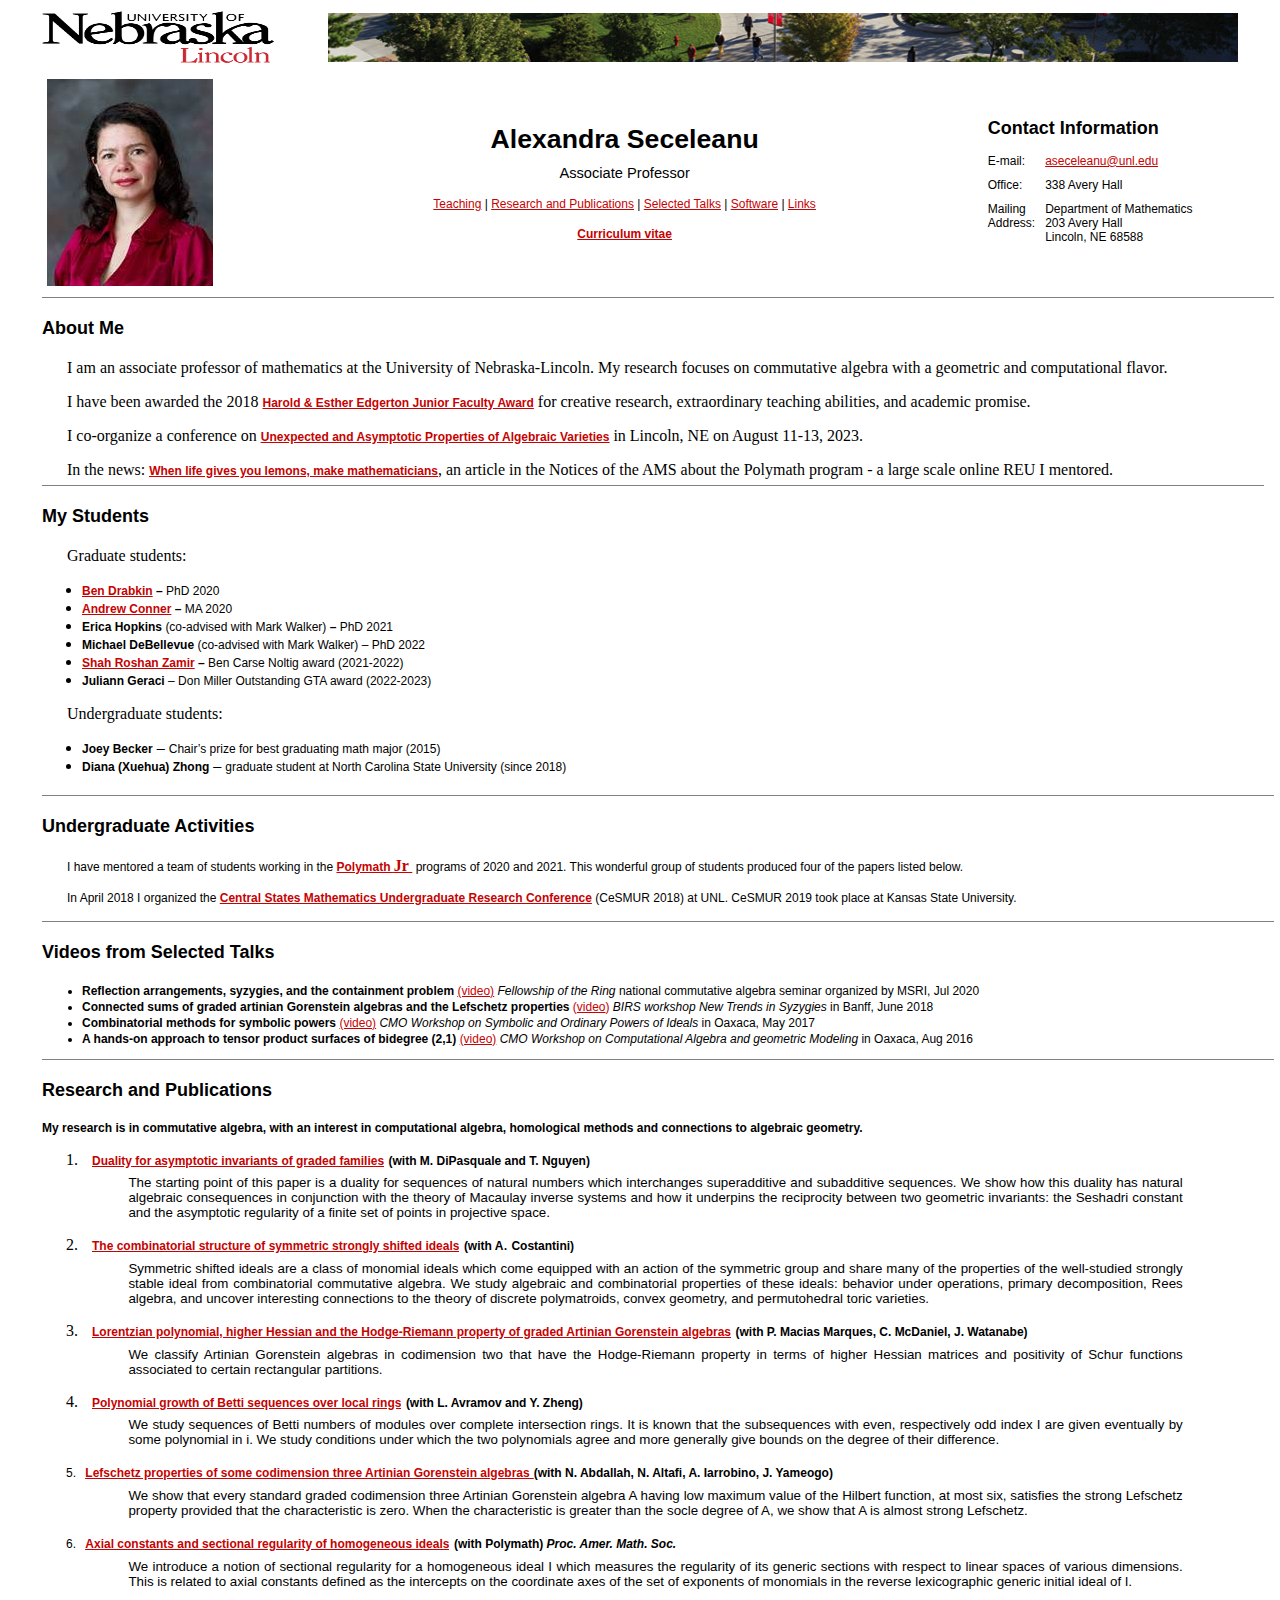
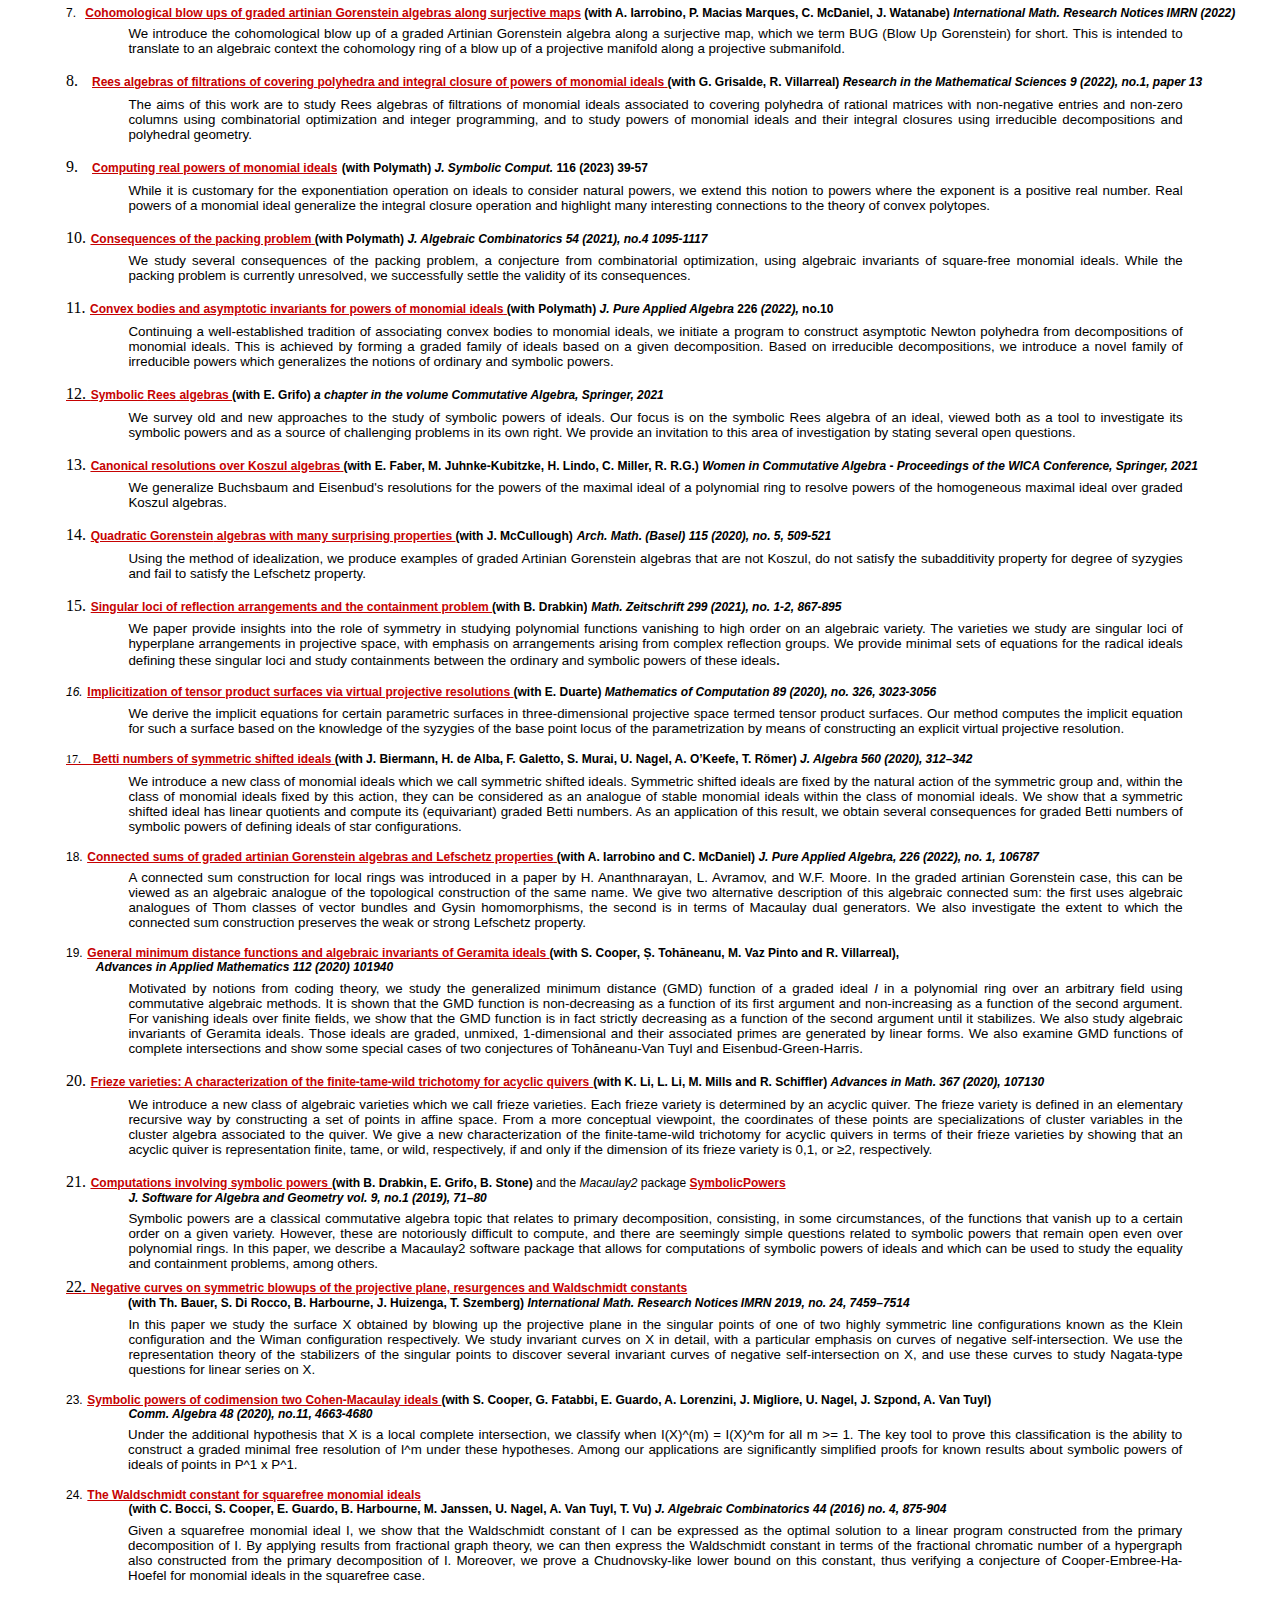
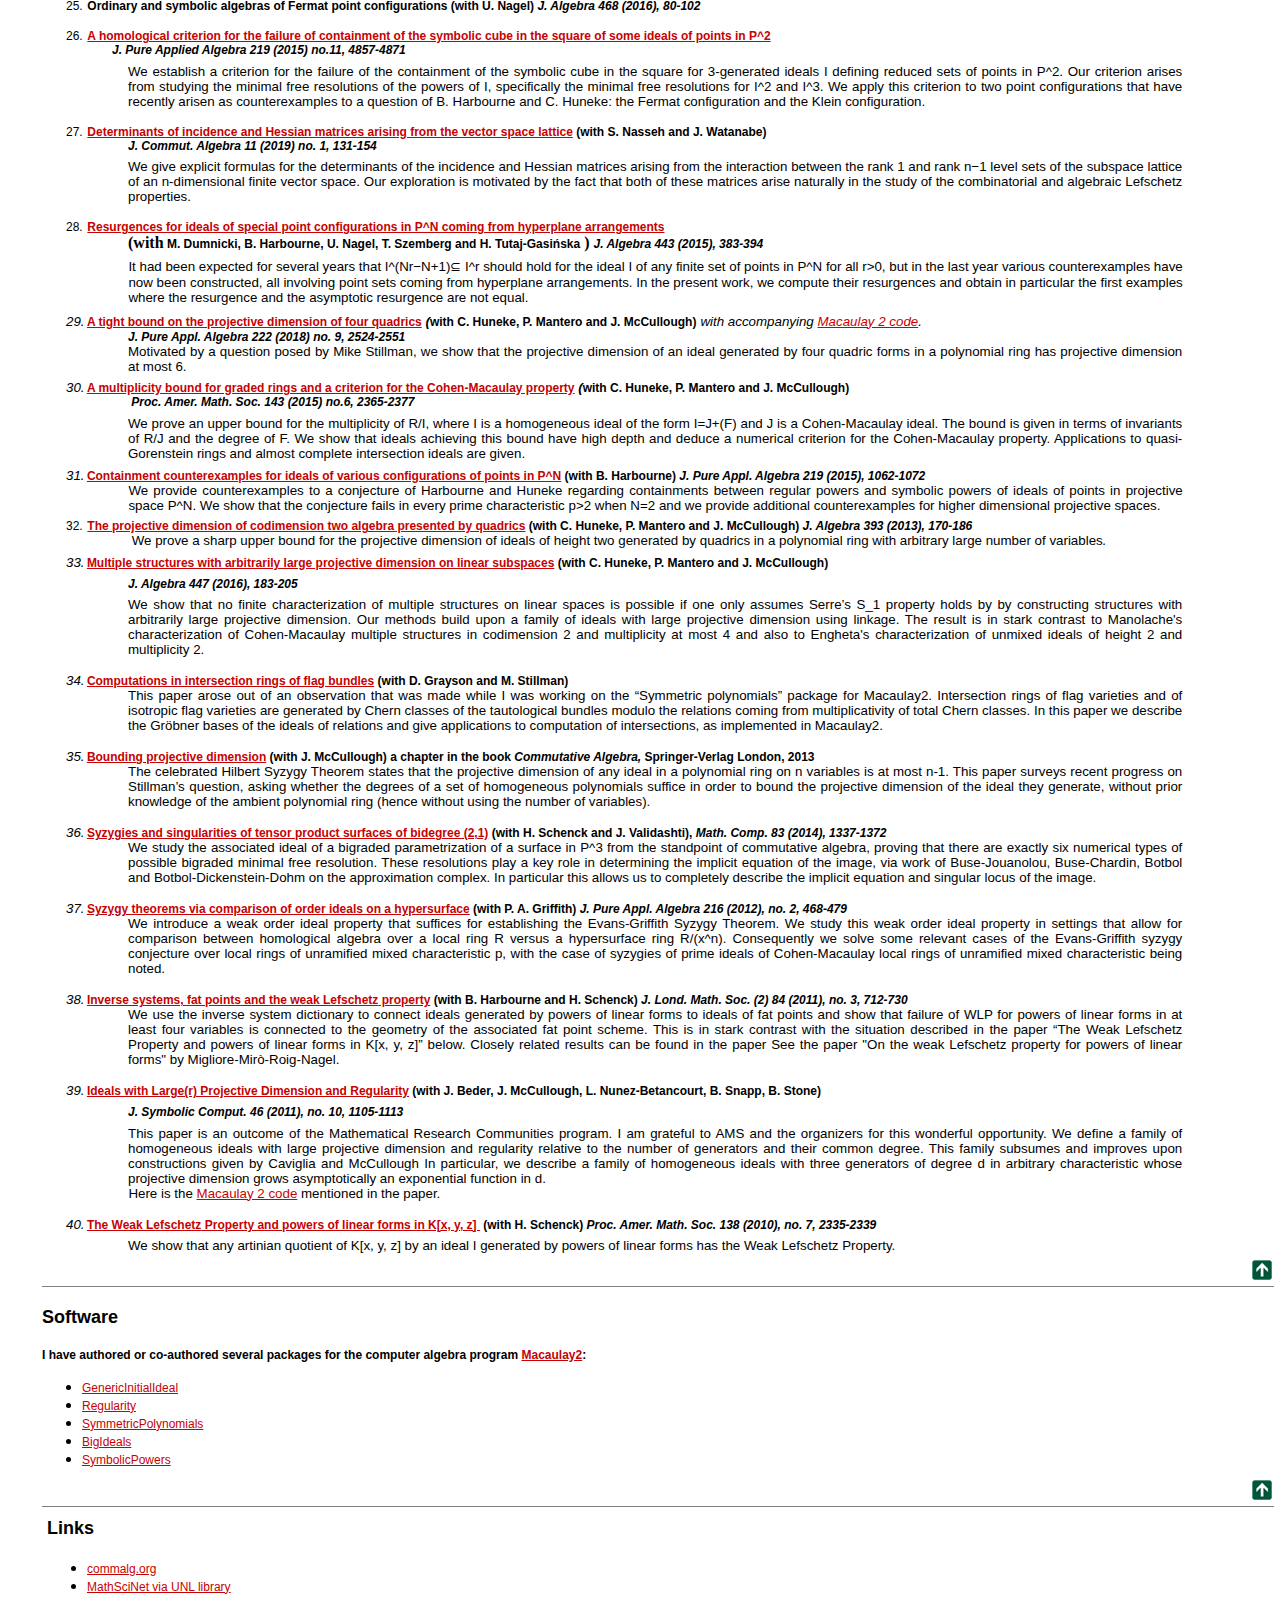
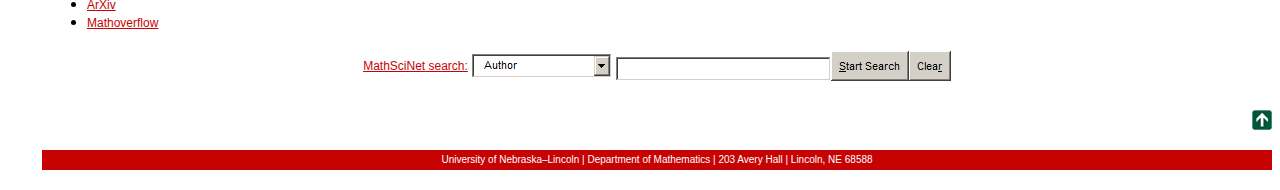
<file: index_12_22.html>
<html xmlns:v="urn:schemas-microsoft-com:vml"
xmlns:o="urn:schemas-microsoft-com:office:office"
xmlns:w="urn:schemas-microsoft-com:office:word"
xmlns:m="http://schemas.microsoft.com/office/2004/12/omml"
xmlns="http://www.w3.org/TR/REC-html40">
<!-- InstanceBegin template="/Templates/template-fluid-2column.dwt" codeOutsideHTMLIsLocked="false" -->

<head>
<meta http-equiv=Content-Type content="text/html; charset=windows-1252">
<meta name=ProgId content=Word.Document>
<meta name=Generator content="Microsoft Word 15">
<meta name=Originator content="Microsoft Word 15">
<link rel=File-List href="index_files/filelist.xml">
<link rel=Edit-Time-Data href="index_files/editdata.mso">
<!--[if !mso]>
<style>
v\:* {behavior:url(#default#VML);}
o\:* {behavior:url(#default#VML);}
w\:* {behavior:url(#default#VML);}
.shape {behavior:url(#default#VML);}
</style>
<![endif]-->
<title>Alexandra Seceleanu UNL</title>
<!--[if gte mso 9]><xml>
 <o:DocumentProperties>
  <o:Author>aseceleanu2</o:Author>
  <o:Template>Normal</o:Template>
  <o:LastAuthor>Alexandra Seceleanu</o:LastAuthor>
  <o:Revision>52</o:Revision>
  <o:TotalTime>6116</o:TotalTime>
  <o:Created>2021-11-02T18:24:00Z</o:Created>
  <o:LastSaved>2022-12-06T16:59:00Z</o:LastSaved>
  <o:Pages>1</o:Pages>
  <o:Words>4466</o:Words>
  <o:Characters>25458</o:Characters>
  <o:Company>University of Nebraska&#45;-Lincoln</o:Company>
  <o:Lines>212</o:Lines>
  <o:Paragraphs>59</o:Paragraphs>
  <o:CharactersWithSpaces>29865</o:CharactersWithSpaces>
  <o:Version>16.00</o:Version>
 </o:DocumentProperties>
</xml><![endif]-->
<link rel=dataStoreItem href="index_files/item0032.xml"
target="index_files/props033.xml">
<link rel=themeData href="index_files/themedata.thmx">
<link rel=colorSchemeMapping href="index_files/colorschememapping.xml">
<!--[if gte mso 9]><xml>
 <w:WordDocument>
  <w:SpellingState>Clean</w:SpellingState>
  <w:GrammarState>Clean</w:GrammarState>
  <w:TrackMoves>false</w:TrackMoves>
  <w:TrackFormatting/>
  <w:DrawingGridHorizontalSpacing>6 pt</w:DrawingGridHorizontalSpacing>
  <w:DisplayHorizontalDrawingGridEvery>2</w:DisplayHorizontalDrawingGridEvery>
  <w:ValidateAgainstSchemas/>
  <w:SaveIfXMLInvalid>false</w:SaveIfXMLInvalid>
  <w:IgnoreMixedContent>false</w:IgnoreMixedContent>
  <w:AlwaysShowPlaceholderText>false</w:AlwaysShowPlaceholderText>
  <w:DoNotPromoteQF/>
  <w:LidThemeOther>EN-US</w:LidThemeOther>
  <w:LidThemeAsian>X-NONE</w:LidThemeAsian>
  <w:LidThemeComplexScript>X-NONE</w:LidThemeComplexScript>
  <w:Compatibility>
   <w:BreakWrappedTables/>
   <w:SnapToGridInCell/>
   <w:WrapTextWithPunct/>
   <w:UseAsianBreakRules/>
   <w:DontGrowAutofit/>
   <w:SplitPgBreakAndParaMark/>
   <w:DontVertAlignCellWithSp/>
   <w:DontBreakConstrainedForcedTables/>
   <w:DontVertAlignInTxbx/>
   <w:Word11KerningPairs/>
   <w:CachedColBalance/>
  </w:Compatibility>
  <w:BrowserLevel>MicrosoftInternetExplorer4</w:BrowserLevel>
  <m:mathPr>
   <m:mathFont m:val="Cambria Math"/>
   <m:brkBin m:val="before"/>
   <m:brkBinSub m:val="&#45;-"/>
   <m:smallFrac m:val="off"/>
   <m:dispDef/>
   <m:lMargin m:val="0"/>
   <m:rMargin m:val="0"/>
   <m:defJc m:val="centerGroup"/>
   <m:wrapIndent m:val="1440"/>
   <m:intLim m:val="subSup"/>
   <m:naryLim m:val="undOvr"/>
  </m:mathPr></w:WordDocument>
</xml><![endif]--><!--[if gte mso 9]><xml>
 <w:LatentStyles DefLockedState="false" DefUnhideWhenUsed="false"
  DefSemiHidden="false" DefQFormat="false" DefPriority="99"
  LatentStyleCount="375">
  <w:LsdException Locked="false" Priority="0" QFormat="true" Name="Normal"/>
  <w:LsdException Locked="false" Priority="9" QFormat="true" Name="heading 1"/>
  <w:LsdException Locked="false" Priority="9" QFormat="true" Name="heading 2"/>
  <w:LsdException Locked="false" Priority="9" QFormat="true" Name="heading 3"/>
  <w:LsdException Locked="false" Priority="9" QFormat="true" Name="heading 4"/>
  <w:LsdException Locked="false" Priority="9" QFormat="true" Name="heading 5"/>
  <w:LsdException Locked="false" Priority="9" QFormat="true" Name="heading 6"/>
  <w:LsdException Locked="false" Priority="9" SemiHidden="true"
   UnhideWhenUsed="true" QFormat="true" Name="heading 7"/>
  <w:LsdException Locked="false" Priority="9" SemiHidden="true"
   UnhideWhenUsed="true" QFormat="true" Name="heading 8"/>
  <w:LsdException Locked="false" Priority="9" SemiHidden="true"
   UnhideWhenUsed="true" QFormat="true" Name="heading 9"/>
  <w:LsdException Locked="false" SemiHidden="true" UnhideWhenUsed="true"
   Name="index 1"/>
  <w:LsdException Locked="false" SemiHidden="true" UnhideWhenUsed="true"
   Name="index 2"/>
  <w:LsdException Locked="false" SemiHidden="true" UnhideWhenUsed="true"
   Name="index 3"/>
  <w:LsdException Locked="false" SemiHidden="true" UnhideWhenUsed="true"
   Name="index 4"/>
  <w:LsdException Locked="false" SemiHidden="true" UnhideWhenUsed="true"
   Name="index 5"/>
  <w:LsdException Locked="false" SemiHidden="true" UnhideWhenUsed="true"
   Name="index 6"/>
  <w:LsdException Locked="false" SemiHidden="true" UnhideWhenUsed="true"
   Name="index 7"/>
  <w:LsdException Locked="false" SemiHidden="true" UnhideWhenUsed="true"
   Name="index 8"/>
  <w:LsdException Locked="false" SemiHidden="true" UnhideWhenUsed="true"
   Name="index 9"/>
  <w:LsdException Locked="false" Priority="39" SemiHidden="true"
   UnhideWhenUsed="true" Name="toc 1"/>
  <w:LsdException Locked="false" Priority="39" SemiHidden="true"
   UnhideWhenUsed="true" Name="toc 2"/>
  <w:LsdException Locked="false" Priority="39" SemiHidden="true"
   UnhideWhenUsed="true" Name="toc 3"/>
  <w:LsdException Locked="false" Priority="39" SemiHidden="true"
   UnhideWhenUsed="true" Name="toc 4"/>
  <w:LsdException Locked="false" Priority="39" SemiHidden="true"
   UnhideWhenUsed="true" Name="toc 5"/>
  <w:LsdException Locked="false" Priority="39" SemiHidden="true"
   UnhideWhenUsed="true" Name="toc 6"/>
  <w:LsdException Locked="false" Priority="39" SemiHidden="true"
   UnhideWhenUsed="true" Name="toc 7"/>
  <w:LsdException Locked="false" Priority="39" SemiHidden="true"
   UnhideWhenUsed="true" Name="toc 8"/>
  <w:LsdException Locked="false" Priority="39" SemiHidden="true"
   UnhideWhenUsed="true" Name="toc 9"/>
  <w:LsdException Locked="false" SemiHidden="true" UnhideWhenUsed="true"
   Name="Normal Indent"/>
  <w:LsdException Locked="false" SemiHidden="true" UnhideWhenUsed="true"
   Name="footnote text"/>
  <w:LsdException Locked="false" SemiHidden="true" UnhideWhenUsed="true"
   Name="annotation text"/>
  <w:LsdException Locked="false" SemiHidden="true" UnhideWhenUsed="true"
   Name="header"/>
  <w:LsdException Locked="false" SemiHidden="true" UnhideWhenUsed="true"
   Name="footer"/>
  <w:LsdException Locked="false" SemiHidden="true" UnhideWhenUsed="true"
   Name="index heading"/>
  <w:LsdException Locked="false" Priority="35" SemiHidden="true"
   UnhideWhenUsed="true" QFormat="true" Name="caption"/>
  <w:LsdException Locked="false" SemiHidden="true" UnhideWhenUsed="true"
   Name="table of figures"/>
  <w:LsdException Locked="false" SemiHidden="true" UnhideWhenUsed="true"
   Name="envelope address"/>
  <w:LsdException Locked="false" SemiHidden="true" UnhideWhenUsed="true"
   Name="envelope return"/>
  <w:LsdException Locked="false" SemiHidden="true" UnhideWhenUsed="true"
   Name="footnote reference"/>
  <w:LsdException Locked="false" SemiHidden="true" UnhideWhenUsed="true"
   Name="annotation reference"/>
  <w:LsdException Locked="false" SemiHidden="true" UnhideWhenUsed="true"
   Name="line number"/>
  <w:LsdException Locked="false" SemiHidden="true" UnhideWhenUsed="true"
   Name="page number"/>
  <w:LsdException Locked="false" SemiHidden="true" UnhideWhenUsed="true"
   Name="endnote reference"/>
  <w:LsdException Locked="false" SemiHidden="true" UnhideWhenUsed="true"
   Name="endnote text"/>
  <w:LsdException Locked="false" SemiHidden="true" UnhideWhenUsed="true"
   Name="table of authorities"/>
  <w:LsdException Locked="false" SemiHidden="true" UnhideWhenUsed="true"
   Name="macro"/>
  <w:LsdException Locked="false" SemiHidden="true" UnhideWhenUsed="true"
   Name="toa heading"/>
  <w:LsdException Locked="false" SemiHidden="true" UnhideWhenUsed="true"
   Name="List"/>
  <w:LsdException Locked="false" SemiHidden="true" UnhideWhenUsed="true"
   Name="List Bullet"/>
  <w:LsdException Locked="false" SemiHidden="true" UnhideWhenUsed="true"
   Name="List Number"/>
  <w:LsdException Locked="false" SemiHidden="true" UnhideWhenUsed="true"
   Name="List 2"/>
  <w:LsdException Locked="false" SemiHidden="true" UnhideWhenUsed="true"
   Name="List 3"/>
  <w:LsdException Locked="false" SemiHidden="true" UnhideWhenUsed="true"
   Name="List 4"/>
  <w:LsdException Locked="false" SemiHidden="true" UnhideWhenUsed="true"
   Name="List 5"/>
  <w:LsdException Locked="false" SemiHidden="true" UnhideWhenUsed="true"
   Name="List Bullet 2"/>
  <w:LsdException Locked="false" SemiHidden="true" UnhideWhenUsed="true"
   Name="List Bullet 3"/>
  <w:LsdException Locked="false" SemiHidden="true" UnhideWhenUsed="true"
   Name="List Bullet 4"/>
  <w:LsdException Locked="false" SemiHidden="true" UnhideWhenUsed="true"
   Name="List Bullet 5"/>
  <w:LsdException Locked="false" SemiHidden="true" UnhideWhenUsed="true"
   Name="List Number 2"/>
  <w:LsdException Locked="false" SemiHidden="true" UnhideWhenUsed="true"
   Name="List Number 3"/>
  <w:LsdException Locked="false" SemiHidden="true" UnhideWhenUsed="true"
   Name="List Number 4"/>
  <w:LsdException Locked="false" SemiHidden="true" UnhideWhenUsed="true"
   Name="List Number 5"/>
  <w:LsdException Locked="false" Priority="10" QFormat="true" Name="Title"/>
  <w:LsdException Locked="false" SemiHidden="true" UnhideWhenUsed="true"
   Name="Closing"/>
  <w:LsdException Locked="false" SemiHidden="true" UnhideWhenUsed="true"
   Name="Signature"/>
  <w:LsdException Locked="false" Priority="1" SemiHidden="true"
   UnhideWhenUsed="true" Name="Default Paragraph Font"/>
  <w:LsdException Locked="false" SemiHidden="true" UnhideWhenUsed="true"
   Name="Body Text"/>
  <w:LsdException Locked="false" SemiHidden="true" UnhideWhenUsed="true"
   Name="Body Text Indent"/>
  <w:LsdException Locked="false" SemiHidden="true" UnhideWhenUsed="true"
   Name="List Continue"/>
  <w:LsdException Locked="false" SemiHidden="true" UnhideWhenUsed="true"
   Name="List Continue 2"/>
  <w:LsdException Locked="false" SemiHidden="true" UnhideWhenUsed="true"
   Name="List Continue 3"/>
  <w:LsdException Locked="false" SemiHidden="true" UnhideWhenUsed="true"
   Name="List Continue 4"/>
  <w:LsdException Locked="false" SemiHidden="true" UnhideWhenUsed="true"
   Name="List Continue 5"/>
  <w:LsdException Locked="false" SemiHidden="true" UnhideWhenUsed="true"
   Name="Message Header"/>
  <w:LsdException Locked="false" Priority="11" QFormat="true" Name="Subtitle"/>
  <w:LsdException Locked="false" SemiHidden="true" UnhideWhenUsed="true"
   Name="Salutation"/>
  <w:LsdException Locked="false" SemiHidden="true" UnhideWhenUsed="true"
   Name="Date"/>
  <w:LsdException Locked="false" SemiHidden="true" UnhideWhenUsed="true"
   Name="Body Text First Indent"/>
  <w:LsdException Locked="false" SemiHidden="true" UnhideWhenUsed="true"
   Name="Body Text First Indent 2"/>
  <w:LsdException Locked="false" SemiHidden="true" UnhideWhenUsed="true"
   Name="Note Heading"/>
  <w:LsdException Locked="false" SemiHidden="true" UnhideWhenUsed="true"
   Name="Body Text 2"/>
  <w:LsdException Locked="false" SemiHidden="true" UnhideWhenUsed="true"
   Name="Body Text 3"/>
  <w:LsdException Locked="false" SemiHidden="true" UnhideWhenUsed="true"
   Name="Body Text Indent 2"/>
  <w:LsdException Locked="false" SemiHidden="true" UnhideWhenUsed="true"
   Name="Body Text Indent 3"/>
  <w:LsdException Locked="false" SemiHidden="true" UnhideWhenUsed="true"
   Name="Block Text"/>
  <w:LsdException Locked="false" SemiHidden="true" UnhideWhenUsed="true"
   Name="Hyperlink"/>
  <w:LsdException Locked="false" SemiHidden="true" UnhideWhenUsed="true"
   Name="FollowedHyperlink"/>
  <w:LsdException Locked="false" Priority="22" QFormat="true" Name="Strong"/>
  <w:LsdException Locked="false" Priority="20" QFormat="true" Name="Emphasis"/>
  <w:LsdException Locked="false" SemiHidden="true" UnhideWhenUsed="true"
   Name="Document Map"/>
  <w:LsdException Locked="false" SemiHidden="true" UnhideWhenUsed="true"
   Name="Plain Text"/>
  <w:LsdException Locked="false" SemiHidden="true" UnhideWhenUsed="true"
   Name="E-mail Signature"/>
  <w:LsdException Locked="false" SemiHidden="true" UnhideWhenUsed="true"
   Name="HTML Top of Form"/>
  <w:LsdException Locked="false" SemiHidden="true" UnhideWhenUsed="true"
   Name="HTML Bottom of Form"/>
  <w:LsdException Locked="false" SemiHidden="true" UnhideWhenUsed="true"
   Name="Normal (Web)"/>
  <w:LsdException Locked="false" SemiHidden="true" UnhideWhenUsed="true"
   Name="HTML Acronym"/>
  <w:LsdException Locked="false" SemiHidden="true" UnhideWhenUsed="true"
   Name="HTML Address"/>
  <w:LsdException Locked="false" SemiHidden="true" UnhideWhenUsed="true"
   Name="HTML Cite"/>
  <w:LsdException Locked="false" SemiHidden="true" UnhideWhenUsed="true"
   Name="HTML Code"/>
  <w:LsdException Locked="false" SemiHidden="true" UnhideWhenUsed="true"
   Name="HTML Definition"/>
  <w:LsdException Locked="false" SemiHidden="true" UnhideWhenUsed="true"
   Name="HTML Keyboard"/>
  <w:LsdException Locked="false" SemiHidden="true" UnhideWhenUsed="true"
   Name="HTML Preformatted"/>
  <w:LsdException Locked="false" SemiHidden="true" UnhideWhenUsed="true"
   Name="HTML Sample"/>
  <w:LsdException Locked="false" SemiHidden="true" UnhideWhenUsed="true"
   Name="HTML Typewriter"/>
  <w:LsdException Locked="false" SemiHidden="true" UnhideWhenUsed="true"
   Name="HTML Variable"/>
  <w:LsdException Locked="false" SemiHidden="true" UnhideWhenUsed="true"
   Name="Normal Table"/>
  <w:LsdException Locked="false" SemiHidden="true" UnhideWhenUsed="true"
   Name="annotation subject"/>
  <w:LsdException Locked="false" SemiHidden="true" UnhideWhenUsed="true"
   Name="No List"/>
  <w:LsdException Locked="false" SemiHidden="true" UnhideWhenUsed="true"
   Name="Outline List 1"/>
  <w:LsdException Locked="false" SemiHidden="true" UnhideWhenUsed="true"
   Name="Outline List 2"/>
  <w:LsdException Locked="false" SemiHidden="true" UnhideWhenUsed="true"
   Name="Outline List 3"/>
  <w:LsdException Locked="false" SemiHidden="true" UnhideWhenUsed="true"
   Name="Table Simple 1"/>
  <w:LsdException Locked="false" SemiHidden="true" UnhideWhenUsed="true"
   Name="Table Simple 2"/>
  <w:LsdException Locked="false" SemiHidden="true" UnhideWhenUsed="true"
   Name="Table Simple 3"/>
  <w:LsdException Locked="false" SemiHidden="true" UnhideWhenUsed="true"
   Name="Table Classic 1"/>
  <w:LsdException Locked="false" SemiHidden="true" UnhideWhenUsed="true"
   Name="Table Classic 2"/>
  <w:LsdException Locked="false" SemiHidden="true" UnhideWhenUsed="true"
   Name="Table Classic 3"/>
  <w:LsdException Locked="false" SemiHidden="true" UnhideWhenUsed="true"
   Name="Table Classic 4"/>
  <w:LsdException Locked="false" SemiHidden="true" UnhideWhenUsed="true"
   Name="Table Colorful 1"/>
  <w:LsdException Locked="false" SemiHidden="true" UnhideWhenUsed="true"
   Name="Table Colorful 2"/>
  <w:LsdException Locked="false" SemiHidden="true" UnhideWhenUsed="true"
   Name="Table Colorful 3"/>
  <w:LsdException Locked="false" SemiHidden="true" UnhideWhenUsed="true"
   Name="Table Columns 1"/>
  <w:LsdException Locked="false" SemiHidden="true" UnhideWhenUsed="true"
   Name="Table Columns 2"/>
  <w:LsdException Locked="false" SemiHidden="true" UnhideWhenUsed="true"
   Name="Table Columns 3"/>
  <w:LsdException Locked="false" SemiHidden="true" UnhideWhenUsed="true"
   Name="Table Columns 4"/>
  <w:LsdException Locked="false" SemiHidden="true" UnhideWhenUsed="true"
   Name="Table Columns 5"/>
  <w:LsdException Locked="false" SemiHidden="true" UnhideWhenUsed="true"
   Name="Table Grid 1"/>
  <w:LsdException Locked="false" SemiHidden="true" UnhideWhenUsed="true"
   Name="Table Grid 2"/>
  <w:LsdException Locked="false" SemiHidden="true" UnhideWhenUsed="true"
   Name="Table Grid 3"/>
  <w:LsdException Locked="false" SemiHidden="true" UnhideWhenUsed="true"
   Name="Table Grid 4"/>
  <w:LsdException Locked="false" SemiHidden="true" UnhideWhenUsed="true"
   Name="Table Grid 5"/>
  <w:LsdException Locked="false" SemiHidden="true" UnhideWhenUsed="true"
   Name="Table Grid 6"/>
  <w:LsdException Locked="false" SemiHidden="true" UnhideWhenUsed="true"
   Name="Table Grid 7"/>
  <w:LsdException Locked="false" SemiHidden="true" UnhideWhenUsed="true"
   Name="Table Grid 8"/>
  <w:LsdException Locked="false" SemiHidden="true" UnhideWhenUsed="true"
   Name="Table List 1"/>
  <w:LsdException Locked="false" SemiHidden="true" UnhideWhenUsed="true"
   Name="Table List 2"/>
  <w:LsdException Locked="false" SemiHidden="true" UnhideWhenUsed="true"
   Name="Table List 3"/>
  <w:LsdException Locked="false" SemiHidden="true" UnhideWhenUsed="true"
   Name="Table List 4"/>
  <w:LsdException Locked="false" SemiHidden="true" UnhideWhenUsed="true"
   Name="Table List 5"/>
  <w:LsdException Locked="false" SemiHidden="true" UnhideWhenUsed="true"
   Name="Table List 6"/>
  <w:LsdException Locked="false" SemiHidden="true" UnhideWhenUsed="true"
   Name="Table List 7"/>
  <w:LsdException Locked="false" SemiHidden="true" UnhideWhenUsed="true"
   Name="Table List 8"/>
  <w:LsdException Locked="false" SemiHidden="true" UnhideWhenUsed="true"
   Name="Table 3D effects 1"/>
  <w:LsdException Locked="false" SemiHidden="true" UnhideWhenUsed="true"
   Name="Table 3D effects 2"/>
  <w:LsdException Locked="false" SemiHidden="true" UnhideWhenUsed="true"
   Name="Table 3D effects 3"/>
  <w:LsdException Locked="false" SemiHidden="true" UnhideWhenUsed="true"
   Name="Table Contemporary"/>
  <w:LsdException Locked="false" SemiHidden="true" UnhideWhenUsed="true"
   Name="Table Elegant"/>
  <w:LsdException Locked="false" SemiHidden="true" UnhideWhenUsed="true"
   Name="Table Professional"/>
  <w:LsdException Locked="false" SemiHidden="true" UnhideWhenUsed="true"
   Name="Table Subtle 1"/>
  <w:LsdException Locked="false" SemiHidden="true" UnhideWhenUsed="true"
   Name="Table Subtle 2"/>
  <w:LsdException Locked="false" SemiHidden="true" UnhideWhenUsed="true"
   Name="Table Web 1"/>
  <w:LsdException Locked="false" SemiHidden="true" UnhideWhenUsed="true"
   Name="Table Web 2"/>
  <w:LsdException Locked="false" SemiHidden="true" UnhideWhenUsed="true"
   Name="Table Web 3"/>
  <w:LsdException Locked="false" SemiHidden="true" UnhideWhenUsed="true"
   Name="Balloon Text"/>
  <w:LsdException Locked="false" Priority="59" Name="Table Grid"/>
  <w:LsdException Locked="false" SemiHidden="true" UnhideWhenUsed="true"
   Name="Table Theme"/>
  <w:LsdException Locked="false" SemiHidden="true" Name="Placeholder Text"/>
  <w:LsdException Locked="false" Priority="1" QFormat="true" Name="No Spacing"/>
  <w:LsdException Locked="false" Priority="60" Name="Light Shading"/>
  <w:LsdException Locked="false" Priority="61" Name="Light List"/>
  <w:LsdException Locked="false" Priority="62" Name="Light Grid"/>
  <w:LsdException Locked="false" Priority="63" Name="Medium Shading 1"/>
  <w:LsdException Locked="false" Priority="64" Name="Medium Shading 2"/>
  <w:LsdException Locked="false" Priority="65" Name="Medium List 1"/>
  <w:LsdException Locked="false" Priority="66" Name="Medium List 2"/>
  <w:LsdException Locked="false" Priority="67" Name="Medium Grid 1"/>
  <w:LsdException Locked="false" Priority="68" Name="Medium Grid 2"/>
  <w:LsdException Locked="false" Priority="69" Name="Medium Grid 3"/>
  <w:LsdException Locked="false" Priority="70" Name="Dark List"/>
  <w:LsdException Locked="false" Priority="71" Name="Colorful Shading"/>
  <w:LsdException Locked="false" Priority="72" Name="Colorful List"/>
  <w:LsdException Locked="false" Priority="73" Name="Colorful Grid"/>
  <w:LsdException Locked="false" Priority="60" Name="Light Shading Accent 1"/>
  <w:LsdException Locked="false" Priority="61" Name="Light List Accent 1"/>
  <w:LsdException Locked="false" Priority="62" Name="Light Grid Accent 1"/>
  <w:LsdException Locked="false" Priority="63" Name="Medium Shading 1 Accent 1"/>
  <w:LsdException Locked="false" Priority="64" Name="Medium Shading 2 Accent 1"/>
  <w:LsdException Locked="false" Priority="65" Name="Medium List 1 Accent 1"/>
  <w:LsdException Locked="false" SemiHidden="true" Name="Revision"/>
  <w:LsdException Locked="false" Priority="34" QFormat="true"
   Name="List Paragraph"/>
  <w:LsdException Locked="false" Priority="29" QFormat="true" Name="Quote"/>
  <w:LsdException Locked="false" Priority="30" QFormat="true"
   Name="Intense Quote"/>
  <w:LsdException Locked="false" Priority="66" Name="Medium List 2 Accent 1"/>
  <w:LsdException Locked="false" Priority="67" Name="Medium Grid 1 Accent 1"/>
  <w:LsdException Locked="false" Priority="68" Name="Medium Grid 2 Accent 1"/>
  <w:LsdException Locked="false" Priority="69" Name="Medium Grid 3 Accent 1"/>
  <w:LsdException Locked="false" Priority="70" Name="Dark List Accent 1"/>
  <w:LsdException Locked="false" Priority="71" Name="Colorful Shading Accent 1"/>
  <w:LsdException Locked="false" Priority="72" Name="Colorful List Accent 1"/>
  <w:LsdException Locked="false" Priority="73" Name="Colorful Grid Accent 1"/>
  <w:LsdException Locked="false" Priority="60" Name="Light Shading Accent 2"/>
  <w:LsdException Locked="false" Priority="61" Name="Light List Accent 2"/>
  <w:LsdException Locked="false" Priority="62" Name="Light Grid Accent 2"/>
  <w:LsdException Locked="false" Priority="63" Name="Medium Shading 1 Accent 2"/>
  <w:LsdException Locked="false" Priority="64" Name="Medium Shading 2 Accent 2"/>
  <w:LsdException Locked="false" Priority="65" Name="Medium List 1 Accent 2"/>
  <w:LsdException Locked="false" Priority="66" Name="Medium List 2 Accent 2"/>
  <w:LsdException Locked="false" Priority="67" Name="Medium Grid 1 Accent 2"/>
  <w:LsdException Locked="false" Priority="68" Name="Medium Grid 2 Accent 2"/>
  <w:LsdException Locked="false" Priority="69" Name="Medium Grid 3 Accent 2"/>
  <w:LsdException Locked="false" Priority="70" Name="Dark List Accent 2"/>
  <w:LsdException Locked="false" Priority="71" Name="Colorful Shading Accent 2"/>
  <w:LsdException Locked="false" Priority="72" Name="Colorful List Accent 2"/>
  <w:LsdException Locked="false" Priority="73" Name="Colorful Grid Accent 2"/>
  <w:LsdException Locked="false" Priority="60" Name="Light Shading Accent 3"/>
  <w:LsdException Locked="false" Priority="61" Name="Light List Accent 3"/>
  <w:LsdException Locked="false" Priority="62" Name="Light Grid Accent 3"/>
  <w:LsdException Locked="false" Priority="63" Name="Medium Shading 1 Accent 3"/>
  <w:LsdException Locked="false" Priority="64" Name="Medium Shading 2 Accent 3"/>
  <w:LsdException Locked="false" Priority="65" Name="Medium List 1 Accent 3"/>
  <w:LsdException Locked="false" Priority="66" Name="Medium List 2 Accent 3"/>
  <w:LsdException Locked="false" Priority="67" Name="Medium Grid 1 Accent 3"/>
  <w:LsdException Locked="false" Priority="68" Name="Medium Grid 2 Accent 3"/>
  <w:LsdException Locked="false" Priority="69" Name="Medium Grid 3 Accent 3"/>
  <w:LsdException Locked="false" Priority="70" Name="Dark List Accent 3"/>
  <w:LsdException Locked="false" Priority="71" Name="Colorful Shading Accent 3"/>
  <w:LsdException Locked="false" Priority="72" Name="Colorful List Accent 3"/>
  <w:LsdException Locked="false" Priority="73" Name="Colorful Grid Accent 3"/>
  <w:LsdException Locked="false" Priority="60" Name="Light Shading Accent 4"/>
  <w:LsdException Locked="false" Priority="61" Name="Light List Accent 4"/>
  <w:LsdException Locked="false" Priority="62" Name="Light Grid Accent 4"/>
  <w:LsdException Locked="false" Priority="63" Name="Medium Shading 1 Accent 4"/>
  <w:LsdException Locked="false" Priority="64" Name="Medium Shading 2 Accent 4"/>
  <w:LsdException Locked="false" Priority="65" Name="Medium List 1 Accent 4"/>
  <w:LsdException Locked="false" Priority="66" Name="Medium List 2 Accent 4"/>
  <w:LsdException Locked="false" Priority="67" Name="Medium Grid 1 Accent 4"/>
  <w:LsdException Locked="false" Priority="68" Name="Medium Grid 2 Accent 4"/>
  <w:LsdException Locked="false" Priority="69" Name="Medium Grid 3 Accent 4"/>
  <w:LsdException Locked="false" Priority="70" Name="Dark List Accent 4"/>
  <w:LsdException Locked="false" Priority="71" Name="Colorful Shading Accent 4"/>
  <w:LsdException Locked="false" Priority="72" Name="Colorful List Accent 4"/>
  <w:LsdException Locked="false" Priority="73" Name="Colorful Grid Accent 4"/>
  <w:LsdException Locked="false" Priority="60" Name="Light Shading Accent 5"/>
  <w:LsdException Locked="false" Priority="61" Name="Light List Accent 5"/>
  <w:LsdException Locked="false" Priority="62" Name="Light Grid Accent 5"/>
  <w:LsdException Locked="false" Priority="63" Name="Medium Shading 1 Accent 5"/>
  <w:LsdException Locked="false" Priority="64" Name="Medium Shading 2 Accent 5"/>
  <w:LsdException Locked="false" Priority="65" Name="Medium List 1 Accent 5"/>
  <w:LsdException Locked="false" Priority="66" Name="Medium List 2 Accent 5"/>
  <w:LsdException Locked="false" Priority="67" Name="Medium Grid 1 Accent 5"/>
  <w:LsdException Locked="false" Priority="68" Name="Medium Grid 2 Accent 5"/>
  <w:LsdException Locked="false" Priority="69" Name="Medium Grid 3 Accent 5"/>
  <w:LsdException Locked="false" Priority="70" Name="Dark List Accent 5"/>
  <w:LsdException Locked="false" Priority="71" Name="Colorful Shading Accent 5"/>
  <w:LsdException Locked="false" Priority="72" Name="Colorful List Accent 5"/>
  <w:LsdException Locked="false" Priority="73" Name="Colorful Grid Accent 5"/>
  <w:LsdException Locked="false" Priority="60" Name="Light Shading Accent 6"/>
  <w:LsdException Locked="false" Priority="61" Name="Light List Accent 6"/>
  <w:LsdException Locked="false" Priority="62" Name="Light Grid Accent 6"/>
  <w:LsdException Locked="false" Priority="63" Name="Medium Shading 1 Accent 6"/>
  <w:LsdException Locked="false" Priority="64" Name="Medium Shading 2 Accent 6"/>
  <w:LsdException Locked="false" Priority="65" Name="Medium List 1 Accent 6"/>
  <w:LsdException Locked="false" Priority="66" Name="Medium List 2 Accent 6"/>
  <w:LsdException Locked="false" Priority="67" Name="Medium Grid 1 Accent 6"/>
  <w:LsdException Locked="false" Priority="68" Name="Medium Grid 2 Accent 6"/>
  <w:LsdException Locked="false" Priority="69" Name="Medium Grid 3 Accent 6"/>
  <w:LsdException Locked="false" Priority="70" Name="Dark List Accent 6"/>
  <w:LsdException Locked="false" Priority="71" Name="Colorful Shading Accent 6"/>
  <w:LsdException Locked="false" Priority="72" Name="Colorful List Accent 6"/>
  <w:LsdException Locked="false" Priority="73" Name="Colorful Grid Accent 6"/>
  <w:LsdException Locked="false" Priority="19" QFormat="true"
   Name="Subtle Emphasis"/>
  <w:LsdException Locked="false" Priority="21" QFormat="true"
   Name="Intense Emphasis"/>
  <w:LsdException Locked="false" Priority="31" QFormat="true"
   Name="Subtle Reference"/>
  <w:LsdException Locked="false" Priority="32" QFormat="true"
   Name="Intense Reference"/>
  <w:LsdException Locked="false" Priority="33" QFormat="true" Name="Book Title"/>
  <w:LsdException Locked="false" Priority="37" SemiHidden="true"
   UnhideWhenUsed="true" Name="Bibliography"/>
  <w:LsdException Locked="false" Priority="39" SemiHidden="true"
   UnhideWhenUsed="true" QFormat="true" Name="TOC Heading"/>
  <w:LsdException Locked="false" Priority="41" Name="Plain Table 1"/>
  <w:LsdException Locked="false" Priority="42" Name="Plain Table 2"/>
  <w:LsdException Locked="false" Priority="43" Name="Plain Table 3"/>
  <w:LsdException Locked="false" Priority="44" Name="Plain Table 4"/>
  <w:LsdException Locked="false" Priority="45" Name="Plain Table 5"/>
  <w:LsdException Locked="false" Priority="40" Name="Grid Table Light"/>
  <w:LsdException Locked="false" Priority="46" Name="Grid Table 1 Light"/>
  <w:LsdException Locked="false" Priority="47" Name="Grid Table 2"/>
  <w:LsdException Locked="false" Priority="48" Name="Grid Table 3"/>
  <w:LsdException Locked="false" Priority="49" Name="Grid Table 4"/>
  <w:LsdException Locked="false" Priority="50" Name="Grid Table 5 Dark"/>
  <w:LsdException Locked="false" Priority="51" Name="Grid Table 6 Colorful"/>
  <w:LsdException Locked="false" Priority="52" Name="Grid Table 7 Colorful"/>
  <w:LsdException Locked="false" Priority="46"
   Name="Grid Table 1 Light Accent 1"/>
  <w:LsdException Locked="false" Priority="47" Name="Grid Table 2 Accent 1"/>
  <w:LsdException Locked="false" Priority="48" Name="Grid Table 3 Accent 1"/>
  <w:LsdException Locked="false" Priority="49" Name="Grid Table 4 Accent 1"/>
  <w:LsdException Locked="false" Priority="50" Name="Grid Table 5 Dark Accent 1"/>
  <w:LsdException Locked="false" Priority="51"
   Name="Grid Table 6 Colorful Accent 1"/>
  <w:LsdException Locked="false" Priority="52"
   Name="Grid Table 7 Colorful Accent 1"/>
  <w:LsdException Locked="false" Priority="46"
   Name="Grid Table 1 Light Accent 2"/>
  <w:LsdException Locked="false" Priority="47" Name="Grid Table 2 Accent 2"/>
  <w:LsdException Locked="false" Priority="48" Name="Grid Table 3 Accent 2"/>
  <w:LsdException Locked="false" Priority="49" Name="Grid Table 4 Accent 2"/>
  <w:LsdException Locked="false" Priority="50" Name="Grid Table 5 Dark Accent 2"/>
  <w:LsdException Locked="false" Priority="51"
   Name="Grid Table 6 Colorful Accent 2"/>
  <w:LsdException Locked="false" Priority="52"
   Name="Grid Table 7 Colorful Accent 2"/>
  <w:LsdException Locked="false" Priority="46"
   Name="Grid Table 1 Light Accent 3"/>
  <w:LsdException Locked="false" Priority="47" Name="Grid Table 2 Accent 3"/>
  <w:LsdException Locked="false" Priority="48" Name="Grid Table 3 Accent 3"/>
  <w:LsdException Locked="false" Priority="49" Name="Grid Table 4 Accent 3"/>
  <w:LsdException Locked="false" Priority="50" Name="Grid Table 5 Dark Accent 3"/>
  <w:LsdException Locked="false" Priority="51"
   Name="Grid Table 6 Colorful Accent 3"/>
  <w:LsdException Locked="false" Priority="52"
   Name="Grid Table 7 Colorful Accent 3"/>
  <w:LsdException Locked="false" Priority="46"
   Name="Grid Table 1 Light Accent 4"/>
  <w:LsdException Locked="false" Priority="47" Name="Grid Table 2 Accent 4"/>
  <w:LsdException Locked="false" Priority="48" Name="Grid Table 3 Accent 4"/>
  <w:LsdException Locked="false" Priority="49" Name="Grid Table 4 Accent 4"/>
  <w:LsdException Locked="false" Priority="50" Name="Grid Table 5 Dark Accent 4"/>
  <w:LsdException Locked="false" Priority="51"
   Name="Grid Table 6 Colorful Accent 4"/>
  <w:LsdException Locked="false" Priority="52"
   Name="Grid Table 7 Colorful Accent 4"/>
  <w:LsdException Locked="false" Priority="46"
   Name="Grid Table 1 Light Accent 5"/>
  <w:LsdException Locked="false" Priority="47" Name="Grid Table 2 Accent 5"/>
  <w:LsdException Locked="false" Priority="48" Name="Grid Table 3 Accent 5"/>
  <w:LsdException Locked="false" Priority="49" Name="Grid Table 4 Accent 5"/>
  <w:LsdException Locked="false" Priority="50" Name="Grid Table 5 Dark Accent 5"/>
  <w:LsdException Locked="false" Priority="51"
   Name="Grid Table 6 Colorful Accent 5"/>
  <w:LsdException Locked="false" Priority="52"
   Name="Grid Table 7 Colorful Accent 5"/>
  <w:LsdException Locked="false" Priority="46"
   Name="Grid Table 1 Light Accent 6"/>
  <w:LsdException Locked="false" Priority="47" Name="Grid Table 2 Accent 6"/>
  <w:LsdException Locked="false" Priority="48" Name="Grid Table 3 Accent 6"/>
  <w:LsdException Locked="false" Priority="49" Name="Grid Table 4 Accent 6"/>
  <w:LsdException Locked="false" Priority="50" Name="Grid Table 5 Dark Accent 6"/>
  <w:LsdException Locked="false" Priority="51"
   Name="Grid Table 6 Colorful Accent 6"/>
  <w:LsdException Locked="false" Priority="52"
   Name="Grid Table 7 Colorful Accent 6"/>
  <w:LsdException Locked="false" Priority="46" Name="List Table 1 Light"/>
  <w:LsdException Locked="false" Priority="47" Name="List Table 2"/>
  <w:LsdException Locked="false" Priority="48" Name="List Table 3"/>
  <w:LsdException Locked="false" Priority="49" Name="List Table 4"/>
  <w:LsdException Locked="false" Priority="50" Name="List Table 5 Dark"/>
  <w:LsdException Locked="false" Priority="51" Name="List Table 6 Colorful"/>
  <w:LsdException Locked="false" Priority="52" Name="List Table 7 Colorful"/>
  <w:LsdException Locked="false" Priority="46"
   Name="List Table 1 Light Accent 1"/>
  <w:LsdException Locked="false" Priority="47" Name="List Table 2 Accent 1"/>
  <w:LsdException Locked="false" Priority="48" Name="List Table 3 Accent 1"/>
  <w:LsdException Locked="false" Priority="49" Name="List Table 4 Accent 1"/>
  <w:LsdException Locked="false" Priority="50" Name="List Table 5 Dark Accent 1"/>
  <w:LsdException Locked="false" Priority="51"
   Name="List Table 6 Colorful Accent 1"/>
  <w:LsdException Locked="false" Priority="52"
   Name="List Table 7 Colorful Accent 1"/>
  <w:LsdException Locked="false" Priority="46"
   Name="List Table 1 Light Accent 2"/>
  <w:LsdException Locked="false" Priority="47" Name="List Table 2 Accent 2"/>
  <w:LsdException Locked="false" Priority="48" Name="List Table 3 Accent 2"/>
  <w:LsdException Locked="false" Priority="49" Name="List Table 4 Accent 2"/>
  <w:LsdException Locked="false" Priority="50" Name="List Table 5 Dark Accent 2"/>
  <w:LsdException Locked="false" Priority="51"
   Name="List Table 6 Colorful Accent 2"/>
  <w:LsdException Locked="false" Priority="52"
   Name="List Table 7 Colorful Accent 2"/>
  <w:LsdException Locked="false" Priority="46"
   Name="List Table 1 Light Accent 3"/>
  <w:LsdException Locked="false" Priority="47" Name="List Table 2 Accent 3"/>
  <w:LsdException Locked="false" Priority="48" Name="List Table 3 Accent 3"/>
  <w:LsdException Locked="false" Priority="49" Name="List Table 4 Accent 3"/>
  <w:LsdException Locked="false" Priority="50" Name="List Table 5 Dark Accent 3"/>
  <w:LsdException Locked="false" Priority="51"
   Name="List Table 6 Colorful Accent 3"/>
  <w:LsdException Locked="false" Priority="52"
   Name="List Table 7 Colorful Accent 3"/>
  <w:LsdException Locked="false" Priority="46"
   Name="List Table 1 Light Accent 4"/>
  <w:LsdException Locked="false" Priority="47" Name="List Table 2 Accent 4"/>
  <w:LsdException Locked="false" Priority="48" Name="List Table 3 Accent 4"/>
  <w:LsdException Locked="false" Priority="49" Name="List Table 4 Accent 4"/>
  <w:LsdException Locked="false" Priority="50" Name="List Table 5 Dark Accent 4"/>
  <w:LsdException Locked="false" Priority="51"
   Name="List Table 6 Colorful Accent 4"/>
  <w:LsdException Locked="false" Priority="52"
   Name="List Table 7 Colorful Accent 4"/>
  <w:LsdException Locked="false" Priority="46"
   Name="List Table 1 Light Accent 5"/>
  <w:LsdException Locked="false" Priority="47" Name="List Table 2 Accent 5"/>
  <w:LsdException Locked="false" Priority="48" Name="List Table 3 Accent 5"/>
  <w:LsdException Locked="false" Priority="49" Name="List Table 4 Accent 5"/>
  <w:LsdException Locked="false" Priority="50" Name="List Table 5 Dark Accent 5"/>
  <w:LsdException Locked="false" Priority="51"
   Name="List Table 6 Colorful Accent 5"/>
  <w:LsdException Locked="false" Priority="52"
   Name="List Table 7 Colorful Accent 5"/>
  <w:LsdException Locked="false" Priority="46"
   Name="List Table 1 Light Accent 6"/>
  <w:LsdException Locked="false" Priority="47" Name="List Table 2 Accent 6"/>
  <w:LsdException Locked="false" Priority="48" Name="List Table 3 Accent 6"/>
  <w:LsdException Locked="false" Priority="49" Name="List Table 4 Accent 6"/>
  <w:LsdException Locked="false" Priority="50" Name="List Table 5 Dark Accent 6"/>
  <w:LsdException Locked="false" Priority="51"
   Name="List Table 6 Colorful Accent 6"/>
  <w:LsdException Locked="false" Priority="52"
   Name="List Table 7 Colorful Accent 6"/>
  <w:LsdException Locked="false" SemiHidden="true" UnhideWhenUsed="true"
   Name="Mention"/>
  <w:LsdException Locked="false" SemiHidden="true" UnhideWhenUsed="true"
   Name="Smart Hyperlink"/>
  <w:LsdException Locked="false" SemiHidden="true" UnhideWhenUsed="true"
   Name="Hashtag"/>
  <w:LsdException Locked="false" SemiHidden="true" UnhideWhenUsed="true"
   Name="Unresolved Mention"/>
 </w:LatentStyles>
</xml><![endif]-->
<link rel=Stylesheet type="text/css" media=all href="css/webstyles.css">
<style>
<!--
 /* Font Definitions */
 @font-face
	{font-family:Helvetica;
	panose-1:2 11 6 4 2 2 2 2 2 4;
	mso-font-charset:0;
	mso-generic-font-family:swiss;
	mso-font-pitch:variable;
	mso-font-signature:-536858881 -1073711013 9 0 511 0;}
@font-face
	{font-family:"Cambria Math";
	panose-1:2 4 5 3 5 4 6 3 2 4;
	mso-font-charset:0;
	mso-generic-font-family:roman;
	mso-font-pitch:variable;
	mso-font-signature:-536869121 1107305727 33554432 0 415 0;}
@font-face
	{font-family:Verdana;
	panose-1:2 11 6 4 3 5 4 4 2 4;
	mso-font-charset:0;
	mso-generic-font-family:swiss;
	mso-font-pitch:variable;
	mso-font-signature:-1610610945 1073750107 16 0 415 0;}
@font-face
	{font-family:Tahoma;
	panose-1:2 11 6 4 3 5 4 4 2 4;
	mso-font-charset:0;
	mso-generic-font-family:swiss;
	mso-font-pitch:variable;
	mso-font-signature:-520081665 -1073717157 41 0 66047 0;}
 /* Style Definitions */
 p.MsoNormal, li.MsoNormal, div.MsoNormal
	{mso-style-unhide:no;
	mso-style-qformat:yes;
	mso-style-parent:"";
	mso-margin-top-alt:auto;
	margin-right:0in;
	mso-margin-bottom-alt:auto;
	margin-left:0in;
	mso-pagination:widow-orphan;
	font-size:12.0pt;
	font-family:"Times New Roman",serif;
	mso-fareast-font-family:"Times New Roman";
	mso-fareast-theme-font:minor-fareast;
	mso-believe-normal-left:yes;}
h1
	{mso-style-priority:9;
	mso-style-unhide:no;
	mso-style-qformat:yes;
	mso-style-link:"Heading 1 Char";
	margin:0in;
	margin-bottom:.0001pt;
	mso-pagination:widow-orphan;
	mso-outline-level:1;
	font-size:26.5pt;
	font-family:"Times New Roman",serif;
	mso-fareast-font-family:"Times New Roman";
	mso-fareast-theme-font:minor-fareast;
	font-weight:bold;}
h2
	{mso-style-priority:9;
	mso-style-unhide:no;
	mso-style-qformat:yes;
	mso-style-link:"Heading 2 Char";
	mso-margin-top-alt:auto;
	margin-right:0in;
	mso-margin-bottom-alt:auto;
	margin-left:0in;
	mso-pagination:widow-orphan;
	mso-outline-level:2;
	font-size:18.0pt;
	font-family:"Times New Roman",serif;
	mso-fareast-font-family:"Times New Roman";
	mso-fareast-theme-font:minor-fareast;
	font-weight:bold;}
h3
	{mso-style-priority:9;
	mso-style-unhide:no;
	mso-style-qformat:yes;
	mso-style-link:"Heading 3 Char";
	mso-margin-top-alt:auto;
	margin-right:0in;
	mso-margin-bottom-alt:auto;
	margin-left:0in;
	mso-pagination:widow-orphan;
	mso-outline-level:3;
	font-size:16.0pt;
	font-family:"Times New Roman",serif;
	mso-fareast-font-family:"Times New Roman";
	mso-fareast-theme-font:minor-fareast;
	font-weight:bold;}
h4
	{mso-style-priority:9;
	mso-style-unhide:no;
	mso-style-qformat:yes;
	mso-style-link:"Heading 4 Char";
	margin-top:7.5pt;
	margin-right:0in;
	margin-bottom:7.5pt;
	margin-left:0in;
	mso-pagination:widow-orphan;
	mso-outline-level:4;
	font-size:14.5pt;
	font-family:"Times New Roman",serif;
	mso-fareast-font-family:"Times New Roman";
	mso-fareast-theme-font:minor-fareast;
	font-weight:bold;}
h5
	{mso-style-priority:9;
	mso-style-unhide:no;
	mso-style-qformat:yes;
	mso-style-link:"Heading 5 Char";
	mso-margin-top-alt:auto;
	margin-right:0in;
	mso-margin-bottom-alt:auto;
	margin-left:0in;
	mso-pagination:widow-orphan;
	mso-outline-level:5;
	font-size:12.5pt;
	font-family:"Times New Roman",serif;
	mso-fareast-font-family:"Times New Roman";
	mso-fareast-theme-font:minor-fareast;
	font-weight:bold;}
h6
	{mso-style-priority:9;
	mso-style-unhide:no;
	mso-style-qformat:yes;
	mso-style-link:"Heading 6 Char";
	mso-margin-top-alt:auto;
	margin-right:0in;
	mso-margin-bottom-alt:auto;
	margin-left:0in;
	mso-pagination:widow-orphan;
	mso-outline-level:6;
	font-size:12.0pt;
	font-family:"Times New Roman",serif;
	mso-fareast-font-family:"Times New Roman";
	mso-fareast-theme-font:minor-fareast;
	font-weight:bold;}
a:link, span.MsoHyperlink
	{mso-style-noshow:yes;
	mso-style-priority:99;
	color:#C60202;
	text-decoration:underline;
	text-underline:single;}
a:visited, span.MsoHyperlinkFollowed
	{mso-style-noshow:yes;
	mso-style-priority:99;
	color:#C60202;
	text-decoration:underline;
	text-underline:single;}
p
	{mso-style-noshow:yes;
	mso-style-priority:99;
	mso-margin-top-alt:auto;
	margin-right:0in;
	mso-margin-bottom-alt:auto;
	margin-left:0in;
	mso-pagination:widow-orphan;
	font-size:12.0pt;
	font-family:"Times New Roman",serif;
	mso-fareast-font-family:"Times New Roman";
	mso-fareast-theme-font:minor-fareast;}
p.MsoAcetate, li.MsoAcetate, div.MsoAcetate
	{mso-style-noshow:yes;
	mso-style-priority:99;
	mso-style-link:"Balloon Text Char";
	mso-margin-top-alt:auto;
	margin-right:0in;
	mso-margin-bottom-alt:auto;
	margin-left:0in;
	mso-pagination:widow-orphan;
	font-size:8.0pt;
	font-family:"Tahoma",sans-serif;
	mso-fareast-font-family:"Times New Roman";
	mso-fareast-theme-font:minor-fareast;}
span.MsoPlaceholderText
	{mso-style-noshow:yes;
	mso-style-priority:99;
	mso-style-unhide:no;
	color:gray;}
p.MsoListParagraph, li.MsoListParagraph, div.MsoListParagraph
	{mso-style-noshow:yes;
	mso-style-priority:34;
	mso-style-unhide:no;
	mso-style-qformat:yes;
	mso-margin-top-alt:auto;
	margin-right:0in;
	mso-margin-bottom-alt:auto;
	margin-left:.5in;
	mso-add-space:auto;
	mso-pagination:widow-orphan;
	font-size:12.0pt;
	font-family:"Times New Roman",serif;
	mso-fareast-font-family:"Times New Roman";
	mso-fareast-theme-font:minor-fareast;}
p.MsoListParagraphCxSpFirst, li.MsoListParagraphCxSpFirst, div.MsoListParagraphCxSpFirst
	{mso-style-noshow:yes;
	mso-style-priority:34;
	mso-style-unhide:no;
	mso-style-qformat:yes;
	mso-style-type:export-only;
	mso-margin-top-alt:auto;
	margin-right:0in;
	mso-margin-bottom-alt:auto;
	margin-left:.5in;
	mso-add-space:auto;
	mso-pagination:widow-orphan;
	font-size:12.0pt;
	font-family:"Times New Roman",serif;
	mso-fareast-font-family:"Times New Roman";
	mso-fareast-theme-font:minor-fareast;}
p.MsoListParagraphCxSpMiddle, li.MsoListParagraphCxSpMiddle, div.MsoListParagraphCxSpMiddle
	{mso-style-noshow:yes;
	mso-style-priority:34;
	mso-style-unhide:no;
	mso-style-qformat:yes;
	mso-style-type:export-only;
	mso-margin-top-alt:auto;
	margin-right:0in;
	mso-margin-bottom-alt:auto;
	margin-left:.5in;
	mso-add-space:auto;
	mso-pagination:widow-orphan;
	font-size:12.0pt;
	font-family:"Times New Roman",serif;
	mso-fareast-font-family:"Times New Roman";
	mso-fareast-theme-font:minor-fareast;}
p.MsoListParagraphCxSpLast, li.MsoListParagraphCxSpLast, div.MsoListParagraphCxSpLast
	{mso-style-noshow:yes;
	mso-style-priority:34;
	mso-style-unhide:no;
	mso-style-qformat:yes;
	mso-style-type:export-only;
	mso-margin-top-alt:auto;
	margin-right:0in;
	mso-margin-bottom-alt:auto;
	margin-left:.5in;
	mso-add-space:auto;
	mso-pagination:widow-orphan;
	font-size:12.0pt;
	font-family:"Times New Roman",serif;
	mso-fareast-font-family:"Times New Roman";
	mso-fareast-theme-font:minor-fareast;}
span.Heading1Char
	{mso-style-name:"Heading 1 Char";
	mso-style-priority:9;
	mso-style-unhide:no;
	mso-style-locked:yes;
	mso-style-link:"Heading 1";
	mso-ansi-font-size:14.0pt;
	mso-bidi-font-size:14.0pt;
	font-family:"Cambria",serif;
	mso-ascii-font-family:Cambria;
	mso-ascii-theme-font:major-latin;
	mso-fareast-font-family:"Times New Roman";
	mso-fareast-theme-font:major-fareast;
	mso-hansi-font-family:Cambria;
	mso-hansi-theme-font:major-latin;
	mso-bidi-font-family:"Times New Roman";
	mso-bidi-theme-font:major-bidi;
	color:#365F91;
	mso-themecolor:accent1;
	mso-themeshade:191;
	font-weight:bold;}
span.Heading2Char
	{mso-style-name:"Heading 2 Char";
	mso-style-priority:9;
	mso-style-unhide:no;
	mso-style-locked:yes;
	mso-style-link:"Heading 2";
	mso-ansi-font-size:13.0pt;
	mso-bidi-font-size:13.0pt;
	font-family:"Cambria",serif;
	mso-ascii-font-family:Cambria;
	mso-ascii-theme-font:major-latin;
	mso-fareast-font-family:"Times New Roman";
	mso-fareast-theme-font:major-fareast;
	mso-hansi-font-family:Cambria;
	mso-hansi-theme-font:major-latin;
	mso-bidi-font-family:"Times New Roman";
	mso-bidi-theme-font:major-bidi;
	color:#4F81BD;
	mso-themecolor:accent1;
	font-weight:bold;}
span.Heading3Char
	{mso-style-name:"Heading 3 Char";
	mso-style-noshow:yes;
	mso-style-priority:9;
	mso-style-unhide:no;
	mso-style-locked:yes;
	mso-style-link:"Heading 3";
	mso-ansi-font-size:12.0pt;
	mso-bidi-font-size:12.0pt;
	font-family:"Cambria",serif;
	mso-ascii-font-family:Cambria;
	mso-ascii-theme-font:major-latin;
	mso-fareast-font-family:"Times New Roman";
	mso-fareast-theme-font:major-fareast;
	mso-hansi-font-family:Cambria;
	mso-hansi-theme-font:major-latin;
	mso-bidi-font-family:"Times New Roman";
	mso-bidi-theme-font:major-bidi;
	color:#4F81BD;
	mso-themecolor:accent1;
	font-weight:bold;}
span.Heading4Char
	{mso-style-name:"Heading 4 Char";
	mso-style-noshow:yes;
	mso-style-priority:9;
	mso-style-unhide:no;
	mso-style-locked:yes;
	mso-style-link:"Heading 4";
	mso-ansi-font-size:12.0pt;
	mso-bidi-font-size:12.0pt;
	font-family:"Cambria",serif;
	mso-ascii-font-family:Cambria;
	mso-ascii-theme-font:major-latin;
	mso-fareast-font-family:"Times New Roman";
	mso-fareast-theme-font:major-fareast;
	mso-hansi-font-family:Cambria;
	mso-hansi-theme-font:major-latin;
	mso-bidi-font-family:"Times New Roman";
	mso-bidi-theme-font:major-bidi;
	color:#4F81BD;
	mso-themecolor:accent1;
	font-weight:bold;
	font-style:italic;}
span.Heading5Char
	{mso-style-name:"Heading 5 Char";
	mso-style-noshow:yes;
	mso-style-priority:9;
	mso-style-unhide:no;
	mso-style-locked:yes;
	mso-style-link:"Heading 5";
	mso-ansi-font-size:12.0pt;
	mso-bidi-font-size:12.0pt;
	font-family:"Cambria",serif;
	mso-ascii-font-family:Cambria;
	mso-ascii-theme-font:major-latin;
	mso-fareast-font-family:"Times New Roman";
	mso-fareast-theme-font:major-fareast;
	mso-hansi-font-family:Cambria;
	mso-hansi-theme-font:major-latin;
	mso-bidi-font-family:"Times New Roman";
	mso-bidi-theme-font:major-bidi;
	color:#243F60;
	mso-themecolor:accent1;
	mso-themeshade:127;}
span.Heading6Char
	{mso-style-name:"Heading 6 Char";
	mso-style-noshow:yes;
	mso-style-priority:9;
	mso-style-unhide:no;
	mso-style-locked:yes;
	mso-style-link:"Heading 6";
	mso-ansi-font-size:12.0pt;
	mso-bidi-font-size:12.0pt;
	font-family:"Cambria",serif;
	mso-ascii-font-family:Cambria;
	mso-ascii-theme-font:major-latin;
	mso-fareast-font-family:"Times New Roman";
	mso-fareast-theme-font:major-fareast;
	mso-hansi-font-family:Cambria;
	mso-hansi-theme-font:major-latin;
	mso-bidi-font-family:"Times New Roman";
	mso-bidi-theme-font:major-bidi;
	color:#243F60;
	mso-themecolor:accent1;
	mso-themeshade:127;
	font-style:italic;}
p.msonormal0, li.msonormal0, div.msonormal0
	{mso-style-name:msonormal;
	mso-style-noshow:yes;
	mso-style-priority:99;
	mso-style-unhide:no;
	mso-margin-top-alt:auto;
	margin-right:0in;
	mso-margin-bottom-alt:auto;
	margin-left:0in;
	mso-pagination:widow-orphan;
	font-size:12.0pt;
	font-family:"Times New Roman",serif;
	mso-fareast-font-family:"Times New Roman";
	mso-fareast-theme-font:minor-fareast;}
span.BalloonTextChar
	{mso-style-name:"Balloon Text Char";
	mso-style-noshow:yes;
	mso-style-priority:99;
	mso-style-unhide:no;
	mso-style-locked:yes;
	mso-style-link:"Balloon Text";
	mso-ansi-font-size:8.0pt;
	mso-bidi-font-size:8.0pt;
	font-family:"Tahoma",sans-serif;
	mso-ascii-font-family:Tahoma;
	mso-fareast-font-family:"Times New Roman";
	mso-fareast-theme-font:minor-fareast;
	mso-hansi-font-family:Tahoma;
	mso-bidi-font-family:Tahoma;}
p.horiznav, li.horiznav, div.horiznav
	{mso-style-name:horiznav;
	mso-style-noshow:yes;
	mso-style-priority:99;
	mso-style-unhide:no;
	mso-margin-top-alt:auto;
	margin-right:0in;
	mso-margin-bottom-alt:auto;
	margin-left:0in;
	mso-pagination:widow-orphan;
	font-size:12.0pt;
	font-family:"Times New Roman",serif;
	mso-fareast-font-family:"Times New Roman";
	mso-fareast-theme-font:minor-fareast;}
p.vertnavcell, li.vertnavcell, div.vertnavcell
	{mso-style-name:vertnavcell;
	mso-style-noshow:yes;
	mso-style-priority:99;
	mso-style-unhide:no;
	mso-margin-top-alt:auto;
	margin-right:0in;
	mso-margin-bottom-alt:auto;
	margin-left:0in;
	mso-pagination:widow-orphan;
	background:#FFF2F2;
	font-size:12.0pt;
	font-family:"Times New Roman",serif;
	mso-fareast-font-family:"Times New Roman";
	mso-fareast-theme-font:minor-fareast;}
p.vertnav, li.vertnav, div.vertnav
	{mso-style-name:vertnav;
	mso-style-noshow:yes;
	mso-style-priority:99;
	mso-style-unhide:no;
	margin:0in;
	margin-bottom:.0001pt;
	mso-pagination:widow-orphan;
	font-size:12.0pt;
	font-family:"Times New Roman",serif;
	mso-fareast-font-family:"Times New Roman";
	mso-fareast-theme-font:minor-fareast;}
p.vertnavheader, li.vertnavheader, div.vertnavheader
	{mso-style-name:vertnavheader;
	mso-style-noshow:yes;
	mso-style-priority:99;
	mso-style-unhide:no;
	mso-margin-top-alt:auto;
	margin-right:0in;
	mso-margin-bottom-alt:auto;
	margin-left:0in;
	mso-pagination:widow-orphan;
	font-size:12.0pt;
	font-family:"Times New Roman",serif;
	mso-fareast-font-family:"Times New Roman";
	mso-fareast-theme-font:minor-fareast;
	font-weight:bold;}
p.content, li.content, div.content
	{mso-style-name:content;
	mso-style-noshow:yes;
	mso-style-priority:99;
	mso-style-unhide:no;
	margin-top:0in;
	margin-right:7.5pt;
	margin-bottom:3.75pt;
	margin-left:7.5pt;
	mso-pagination:widow-orphan;
	font-size:12.0pt;
	font-family:"Times New Roman",serif;
	mso-fareast-font-family:"Times New Roman";
	mso-fareast-theme-font:minor-fareast;}
p.calloutboxborder, li.calloutboxborder, div.calloutboxborder
	{mso-style-name:calloutboxborder;
	mso-style-noshow:yes;
	mso-style-priority:99;
	mso-style-unhide:no;
	margin-top:7.5pt;
	margin-right:0in;
	margin-bottom:7.5pt;
	margin-left:0in;
	mso-pagination:widow-orphan;
	border:none;
	mso-border-alt:solid #EEE6CE .75pt;
	padding:0in;
	mso-padding-alt:0in 0in 0in 0in;
	font-size:12.0pt;
	font-family:"Times New Roman",serif;
	mso-fareast-font-family:"Times New Roman";
	mso-fareast-theme-font:minor-fareast;}
p.calloutboxheader, li.calloutboxheader, div.calloutboxheader
	{mso-style-name:calloutboxheader;
	mso-style-noshow:yes;
	mso-style-priority:99;
	mso-style-unhide:no;
	margin:0in;
	margin-bottom:.0001pt;
	mso-pagination:widow-orphan;
	background:#EEE6CE;
	font-size:12.0pt;
	font-family:"Times New Roman",serif;
	mso-fareast-font-family:"Times New Roman";
	mso-fareast-theme-font:minor-fareast;
	font-weight:bold;}
p.calloutbox, li.calloutbox, div.calloutbox
	{mso-style-name:calloutbox;
	mso-style-noshow:yes;
	mso-style-priority:99;
	mso-style-unhide:no;
	margin:0in;
	margin-bottom:.0001pt;
	mso-pagination:widow-orphan;
	font-size:12.0pt;
	font-family:"Times New Roman",serif;
	mso-fareast-font-family:"Times New Roman";
	mso-fareast-theme-font:minor-fareast;}
p.darkgreen, li.darkgreen, div.darkgreen
	{mso-style-name:darkgreen;
	mso-style-noshow:yes;
	mso-style-priority:99;
	mso-style-unhide:no;
	mso-margin-top-alt:auto;
	margin-right:0in;
	mso-margin-bottom-alt:auto;
	margin-left:0in;
	mso-pagination:widow-orphan;
	background:#C60202;
	font-size:12.0pt;
	font-family:"Times New Roman",serif;
	mso-fareast-font-family:"Times New Roman";
	mso-fareast-theme-font:minor-fareast;}
p.lightgreen, li.lightgreen, div.lightgreen
	{mso-style-name:lightgreen;
	mso-style-noshow:yes;
	mso-style-priority:99;
	mso-style-unhide:no;
	mso-margin-top-alt:auto;
	margin-right:0in;
	mso-margin-bottom-alt:auto;
	margin-left:0in;
	mso-pagination:widow-orphan;
	background:#EEEEEE;
	font-size:12.0pt;
	font-family:"Times New Roman",serif;
	mso-fareast-font-family:"Times New Roman";
	mso-fareast-theme-font:minor-fareast;}
p.darkgreentext, li.darkgreentext, div.darkgreentext
	{mso-style-name:darkgreentext;
	mso-style-noshow:yes;
	mso-style-priority:99;
	mso-style-unhide:no;
	mso-margin-top-alt:auto;
	margin-right:0in;
	mso-margin-bottom-alt:auto;
	margin-left:0in;
	mso-pagination:widow-orphan;
	font-size:12.0pt;
	font-family:"Times New Roman",serif;
	mso-fareast-font-family:"Times New Roman";
	mso-fareast-theme-font:minor-fareast;}
p.lightgreentext, li.lightgreentext, div.lightgreentext
	{mso-style-name:lightgreentext;
	mso-style-noshow:yes;
	mso-style-priority:99;
	mso-style-unhide:no;
	mso-margin-top-alt:auto;
	margin-right:0in;
	mso-margin-bottom-alt:auto;
	margin-left:0in;
	mso-pagination:widow-orphan;
	font-size:12.0pt;
	font-family:"Times New Roman",serif;
	mso-fareast-font-family:"Times New Roman";
	mso-fareast-theme-font:minor-fareast;}
span.z-TopofFormChar
	{mso-style-name:"z-Top of Form Char";
	mso-style-noshow:yes;
	mso-style-priority:99;
	mso-style-unhide:no;
	mso-style-locked:yes;
	mso-style-link:"z-Top of Form";
	mso-ansi-font-size:8.0pt;
	mso-bidi-font-size:8.0pt;
	font-family:"Arial",sans-serif;
	mso-ascii-font-family:Arial;
	mso-fareast-font-family:"Times New Roman";
	mso-fareast-theme-font:minor-fareast;
	mso-hansi-font-family:Arial;
	mso-bidi-font-family:Arial;
	display:none;
	mso-hide:all;}
span.z-BottomofFormChar
	{mso-style-name:"z-Bottom of Form Char";
	mso-style-noshow:yes;
	mso-style-priority:99;
	mso-style-unhide:no;
	mso-style-locked:yes;
	mso-style-link:"z-Bottom of Form";
	mso-ansi-font-size:8.0pt;
	mso-bidi-font-size:8.0pt;
	font-family:"Arial",sans-serif;
	mso-ascii-font-family:Arial;
	mso-fareast-font-family:"Times New Roman";
	mso-fareast-theme-font:minor-fareast;
	mso-hansi-font-family:Arial;
	mso-bidi-font-family:Arial;
	display:none;
	mso-hide:all;}
span.mathjax1
	{mso-style-name:mathjax1;
	mso-style-unhide:no;
	mso-ansi-font-size:12.0pt;
	mso-bidi-font-size:12.0pt;
	mso-hide:none;
	text-transform:none;
	letter-spacing:0pt;
	border:none windowtext 1.0pt;
	mso-border-alt:none windowtext 0in;
	padding:0in;
	font-weight:normal;
	font-style:normal;}
span.descriptor
	{mso-style-name:descriptor;
	mso-style-unhide:no;}
span.abstract-short
	{mso-style-name:abstract-short;
	mso-style-unhide:no;}
span.abstract-full
	{mso-style-name:abstract-full;
	mso-style-unhide:no;}
span.mi
	{mso-style-name:mi;
	mso-style-unhide:no;}
span.mn
	{mso-style-name:mn;
	mso-style-unhide:no;}
span.mo
	{mso-style-name:mo;
	mso-style-unhide:no;}
span.mtext
	{mso-style-name:mtext;
	mso-style-unhide:no;}
span.SpellE
	{mso-style-name:"";
	mso-spl-e:yes;}
span.GramE
	{mso-style-name:"";
	mso-gram-e:yes;}
.MsoChpDefault
	{mso-style-type:export-only;
	mso-default-props:yes;
	font-size:10.0pt;
	mso-ansi-font-size:10.0pt;
	mso-bidi-font-size:10.0pt;}
@page WordSection1
	{size:8.5in 11.0in;
	margin:1.0in 1.0in 1.0in 1.0in;
	mso-header-margin:.5in;
	mso-footer-margin:.5in;
	mso-paper-source:0;}
div.WordSection1
	{page:WordSection1;}
 /* List Definitions */
 @list l0
	{mso-list-id:40902370;
	mso-list-template-ids:-42971282;}
@list l0:level1
	{mso-level-number-format:bullet;
	mso-level-text:\F0B7;
	mso-level-tab-stop:.5in;
	mso-level-number-position:left;
	text-indent:-.25in;
	mso-ansi-font-size:10.0pt;
	font-family:Symbol;}
@list l0:level2
	{mso-level-number-format:bullet;
	mso-level-text:\F0B7;
	mso-level-tab-stop:1.0in;
	mso-level-number-position:left;
	text-indent:-.25in;
	mso-ansi-font-size:10.0pt;
	font-family:Symbol;}
@list l0:level3
	{mso-level-number-format:bullet;
	mso-level-text:\F0B7;
	mso-level-tab-stop:1.5in;
	mso-level-number-position:left;
	text-indent:-.25in;
	mso-ansi-font-size:10.0pt;
	font-family:Symbol;}
@list l0:level4
	{mso-level-number-format:bullet;
	mso-level-text:\F0B7;
	mso-level-tab-stop:2.0in;
	mso-level-number-position:left;
	text-indent:-.25in;
	mso-ansi-font-size:10.0pt;
	font-family:Symbol;}
@list l0:level5
	{mso-level-number-format:bullet;
	mso-level-text:\F0B7;
	mso-level-tab-stop:2.5in;
	mso-level-number-position:left;
	text-indent:-.25in;
	mso-ansi-font-size:10.0pt;
	font-family:Symbol;}
@list l0:level6
	{mso-level-number-format:bullet;
	mso-level-text:\F0B7;
	mso-level-tab-stop:3.0in;
	mso-level-number-position:left;
	text-indent:-.25in;
	mso-ansi-font-size:10.0pt;
	font-family:Symbol;}
@list l0:level7
	{mso-level-number-format:bullet;
	mso-level-text:\F0B7;
	mso-level-tab-stop:3.5in;
	mso-level-number-position:left;
	text-indent:-.25in;
	mso-ansi-font-size:10.0pt;
	font-family:Symbol;}
@list l0:level8
	{mso-level-number-format:bullet;
	mso-level-text:\F0B7;
	mso-level-tab-stop:4.0in;
	mso-level-number-position:left;
	text-indent:-.25in;
	mso-ansi-font-size:10.0pt;
	font-family:Symbol;}
@list l0:level9
	{mso-level-number-format:bullet;
	mso-level-text:\F0B7;
	mso-level-tab-stop:4.5in;
	mso-level-number-position:left;
	text-indent:-.25in;
	mso-ansi-font-size:10.0pt;
	font-family:Symbol;}
@list l1
	{mso-list-id:516770758;
	mso-list-template-ids:1200131204;}
@list l1:level1
	{mso-level-number-format:bullet;
	mso-level-text:\F0B7;
	mso-level-tab-stop:.5in;
	mso-level-number-position:left;
	text-indent:-.25in;
	mso-ansi-font-size:10.0pt;
	font-family:Symbol;}
@list l1:level2
	{mso-level-number-format:bullet;
	mso-level-text:\F0B7;
	mso-level-tab-stop:1.0in;
	mso-level-number-position:left;
	text-indent:-.25in;
	mso-ansi-font-size:10.0pt;
	font-family:Symbol;}
@list l1:level3
	{mso-level-number-format:bullet;
	mso-level-text:\F0B7;
	mso-level-tab-stop:1.5in;
	mso-level-number-position:left;
	text-indent:-.25in;
	mso-ansi-font-size:10.0pt;
	font-family:Symbol;}
@list l1:level4
	{mso-level-number-format:bullet;
	mso-level-text:\F0B7;
	mso-level-tab-stop:2.0in;
	mso-level-number-position:left;
	text-indent:-.25in;
	mso-ansi-font-size:10.0pt;
	font-family:Symbol;}
@list l1:level5
	{mso-level-number-format:bullet;
	mso-level-text:\F0B7;
	mso-level-tab-stop:2.5in;
	mso-level-number-position:left;
	text-indent:-.25in;
	mso-ansi-font-size:10.0pt;
	font-family:Symbol;}
@list l1:level6
	{mso-level-number-format:bullet;
	mso-level-text:\F0B7;
	mso-level-tab-stop:3.0in;
	mso-level-number-position:left;
	text-indent:-.25in;
	mso-ansi-font-size:10.0pt;
	font-family:Symbol;}
@list l1:level7
	{mso-level-number-format:bullet;
	mso-level-text:\F0B7;
	mso-level-tab-stop:3.5in;
	mso-level-number-position:left;
	text-indent:-.25in;
	mso-ansi-font-size:10.0pt;
	font-family:Symbol;}
@list l1:level8
	{mso-level-number-format:bullet;
	mso-level-text:\F0B7;
	mso-level-tab-stop:4.0in;
	mso-level-number-position:left;
	text-indent:-.25in;
	mso-ansi-font-size:10.0pt;
	font-family:Symbol;}
@list l1:level9
	{mso-level-number-format:bullet;
	mso-level-text:\F0B7;
	mso-level-tab-stop:4.5in;
	mso-level-number-position:left;
	text-indent:-.25in;
	mso-ansi-font-size:10.0pt;
	font-family:Symbol;}
@list l2
	{mso-list-id:574432862;
	mso-list-template-ids:1269750904;}
@list l2:level1
	{mso-level-number-format:bullet;
	mso-level-text:\F0B7;
	mso-level-tab-stop:.5in;
	mso-level-number-position:left;
	text-indent:-.25in;
	mso-ansi-font-size:10.0pt;
	font-family:Symbol;}
@list l2:level2
	{mso-level-number-format:bullet;
	mso-level-text:\F0B7;
	mso-level-tab-stop:1.0in;
	mso-level-number-position:left;
	text-indent:-.25in;
	mso-ansi-font-size:10.0pt;
	font-family:Symbol;}
@list l2:level3
	{mso-level-number-format:bullet;
	mso-level-text:\F0B7;
	mso-level-tab-stop:1.5in;
	mso-level-number-position:left;
	text-indent:-.25in;
	mso-ansi-font-size:10.0pt;
	font-family:Symbol;}
@list l2:level4
	{mso-level-number-format:bullet;
	mso-level-text:\F0B7;
	mso-level-tab-stop:2.0in;
	mso-level-number-position:left;
	text-indent:-.25in;
	mso-ansi-font-size:10.0pt;
	font-family:Symbol;}
@list l2:level5
	{mso-level-number-format:bullet;
	mso-level-text:\F0B7;
	mso-level-tab-stop:2.5in;
	mso-level-number-position:left;
	text-indent:-.25in;
	mso-ansi-font-size:10.0pt;
	font-family:Symbol;}
@list l2:level6
	{mso-level-number-format:bullet;
	mso-level-text:\F0B7;
	mso-level-tab-stop:3.0in;
	mso-level-number-position:left;
	text-indent:-.25in;
	mso-ansi-font-size:10.0pt;
	font-family:Symbol;}
@list l2:level7
	{mso-level-number-format:bullet;
	mso-level-text:\F0B7;
	mso-level-tab-stop:3.5in;
	mso-level-number-position:left;
	text-indent:-.25in;
	mso-ansi-font-size:10.0pt;
	font-family:Symbol;}
@list l2:level8
	{mso-level-number-format:bullet;
	mso-level-text:\F0B7;
	mso-level-tab-stop:4.0in;
	mso-level-number-position:left;
	text-indent:-.25in;
	mso-ansi-font-size:10.0pt;
	font-family:Symbol;}
@list l2:level9
	{mso-level-number-format:bullet;
	mso-level-text:\F0B7;
	mso-level-tab-stop:4.5in;
	mso-level-number-position:left;
	text-indent:-.25in;
	mso-ansi-font-size:10.0pt;
	font-family:Symbol;}
@list l3
	{mso-list-id:1250655672;
	mso-list-template-ids:-1236469292;}
@list l3:level1
	{mso-level-number-format:bullet;
	mso-level-text:\F0B7;
	mso-level-tab-stop:.5in;
	mso-level-number-position:left;
	text-indent:-.25in;
	mso-ansi-font-size:10.0pt;
	font-family:Symbol;}
@list l3:level2
	{mso-level-tab-stop:1.0in;
	mso-level-number-position:left;
	text-indent:-.25in;}
@list l3:level3
	{mso-level-tab-stop:1.5in;
	mso-level-number-position:left;
	text-indent:-.25in;}
@list l3:level4
	{mso-level-tab-stop:2.0in;
	mso-level-number-position:left;
	text-indent:-.25in;}
@list l3:level5
	{mso-level-tab-stop:2.5in;
	mso-level-number-position:left;
	text-indent:-.25in;}
@list l3:level6
	{mso-level-tab-stop:3.0in;
	mso-level-number-position:left;
	text-indent:-.25in;}
@list l3:level7
	{mso-level-tab-stop:3.5in;
	mso-level-number-position:left;
	text-indent:-.25in;}
@list l3:level8
	{mso-level-tab-stop:4.0in;
	mso-level-number-position:left;
	text-indent:-.25in;}
@list l3:level9
	{mso-level-tab-stop:4.5in;
	mso-level-number-position:left;
	text-indent:-.25in;}
@list l4
	{mso-list-id:1428690558;
	mso-list-type:hybrid;
	mso-list-template-ids:1734136690 1363324064 67698713 67698715 67698703 67698713 67698715 67698703 67698713 67698715;}
@list l4:level1
	{mso-level-tab-stop:none;
	mso-level-number-position:left;
	text-indent:-.25in;
	color:black;
	mso-style-textfill-fill-color:black;
	mso-style-textfill-fill-alpha:100.0%;
	mso-text-animation:none;
	mso-ansi-font-weight:normal;
	text-underline:black;
	text-decoration:none;
	text-underline:none;
	text-decoration:none;
	text-line-through:none;}
@list l4:level2
	{mso-level-number-format:alpha-lower;
	mso-level-tab-stop:none;
	mso-level-number-position:left;
	text-indent:-.25in;}
@list l4:level3
	{mso-level-number-format:roman-lower;
	mso-level-tab-stop:none;
	mso-level-number-position:right;
	text-indent:-9.0pt;}
@list l4:level4
	{mso-level-tab-stop:none;
	mso-level-number-position:left;
	text-indent:-.25in;}
@list l4:level5
	{mso-level-number-format:alpha-lower;
	mso-level-tab-stop:none;
	mso-level-number-position:left;
	text-indent:-.25in;}
@list l4:level6
	{mso-level-number-format:roman-lower;
	mso-level-tab-stop:none;
	mso-level-number-position:right;
	text-indent:-9.0pt;}
@list l4:level7
	{mso-level-tab-stop:none;
	mso-level-number-position:left;
	text-indent:-.25in;}
@list l4:level8
	{mso-level-number-format:alpha-lower;
	mso-level-tab-stop:none;
	mso-level-number-position:left;
	text-indent:-.25in;}
@list l4:level9
	{mso-level-number-format:roman-lower;
	mso-level-tab-stop:none;
	mso-level-number-position:right;
	text-indent:-9.0pt;}
@list l5
	{mso-list-id:1559516616;
	mso-list-template-ids:710313978;}
@list l5:level1
	{mso-level-number-format:bullet;
	mso-level-text:\F0B7;
	mso-level-tab-stop:.5in;
	mso-level-number-position:left;
	text-indent:-.25in;
	mso-ansi-font-size:10.0pt;
	font-family:Symbol;}
@list l5:level2
	{mso-level-number-format:bullet;
	mso-level-text:\F0B7;
	mso-level-tab-stop:1.0in;
	mso-level-number-position:left;
	text-indent:-.25in;
	mso-ansi-font-size:10.0pt;
	font-family:Symbol;}
@list l5:level3
	{mso-level-number-format:bullet;
	mso-level-text:\F0B7;
	mso-level-tab-stop:1.5in;
	mso-level-number-position:left;
	text-indent:-.25in;
	mso-ansi-font-size:10.0pt;
	font-family:Symbol;}
@list l5:level4
	{mso-level-number-format:bullet;
	mso-level-text:\F0B7;
	mso-level-tab-stop:2.0in;
	mso-level-number-position:left;
	text-indent:-.25in;
	mso-ansi-font-size:10.0pt;
	font-family:Symbol;}
@list l5:level5
	{mso-level-number-format:bullet;
	mso-level-text:\F0B7;
	mso-level-tab-stop:2.5in;
	mso-level-number-position:left;
	text-indent:-.25in;
	mso-ansi-font-size:10.0pt;
	font-family:Symbol;}
@list l5:level6
	{mso-level-number-format:bullet;
	mso-level-text:\F0B7;
	mso-level-tab-stop:3.0in;
	mso-level-number-position:left;
	text-indent:-.25in;
	mso-ansi-font-size:10.0pt;
	font-family:Symbol;}
@list l5:level7
	{mso-level-number-format:bullet;
	mso-level-text:\F0B7;
	mso-level-tab-stop:3.5in;
	mso-level-number-position:left;
	text-indent:-.25in;
	mso-ansi-font-size:10.0pt;
	font-family:Symbol;}
@list l5:level8
	{mso-level-number-format:bullet;
	mso-level-text:\F0B7;
	mso-level-tab-stop:4.0in;
	mso-level-number-position:left;
	text-indent:-.25in;
	mso-ansi-font-size:10.0pt;
	font-family:Symbol;}
@list l5:level9
	{mso-level-number-format:bullet;
	mso-level-text:\F0B7;
	mso-level-tab-stop:4.5in;
	mso-level-number-position:left;
	text-indent:-.25in;
	mso-ansi-font-size:10.0pt;
	font-family:Symbol;}
@list l6
	{mso-list-id:1657420366;
	mso-list-template-ids:-221361674;}
@list l6:level1
	{mso-level-number-format:bullet;
	mso-level-text:\F0B7;
	mso-level-tab-stop:.5in;
	mso-level-number-position:left;
	text-indent:-.25in;
	mso-ansi-font-size:10.0pt;
	font-family:Symbol;}
@list l6:level2
	{mso-level-number-format:bullet;
	mso-level-text:\F0B7;
	mso-level-tab-stop:1.0in;
	mso-level-number-position:left;
	text-indent:-.25in;
	mso-ansi-font-size:10.0pt;
	font-family:Symbol;}
@list l6:level3
	{mso-level-number-format:bullet;
	mso-level-text:\F0B7;
	mso-level-tab-stop:1.5in;
	mso-level-number-position:left;
	text-indent:-.25in;
	mso-ansi-font-size:10.0pt;
	font-family:Symbol;}
@list l6:level4
	{mso-level-number-format:bullet;
	mso-level-text:\F0B7;
	mso-level-tab-stop:2.0in;
	mso-level-number-position:left;
	text-indent:-.25in;
	mso-ansi-font-size:10.0pt;
	font-family:Symbol;}
@list l6:level5
	{mso-level-number-format:bullet;
	mso-level-text:\F0B7;
	mso-level-tab-stop:2.5in;
	mso-level-number-position:left;
	text-indent:-.25in;
	mso-ansi-font-size:10.0pt;
	font-family:Symbol;}
@list l6:level6
	{mso-level-number-format:bullet;
	mso-level-text:\F0B7;
	mso-level-tab-stop:3.0in;
	mso-level-number-position:left;
	text-indent:-.25in;
	mso-ansi-font-size:10.0pt;
	font-family:Symbol;}
@list l6:level7
	{mso-level-number-format:bullet;
	mso-level-text:\F0B7;
	mso-level-tab-stop:3.5in;
	mso-level-number-position:left;
	text-indent:-.25in;
	mso-ansi-font-size:10.0pt;
	font-family:Symbol;}
@list l6:level8
	{mso-level-number-format:bullet;
	mso-level-text:\F0B7;
	mso-level-tab-stop:4.0in;
	mso-level-number-position:left;
	text-indent:-.25in;
	mso-ansi-font-size:10.0pt;
	font-family:Symbol;}
@list l6:level9
	{mso-level-number-format:bullet;
	mso-level-text:\F0B7;
	mso-level-tab-stop:4.5in;
	mso-level-number-position:left;
	text-indent:-.25in;
	mso-ansi-font-size:10.0pt;
	font-family:Symbol;}
-->
</style>
<!--[if gte mso 10]>
<style>
 /* Style Definitions */
 table.MsoNormalTable
	{mso-style-name:"Table Normal";
	mso-tstyle-rowband-size:0;
	mso-tstyle-colband-size:0;
	mso-style-noshow:yes;
	mso-style-priority:99;
	mso-style-parent:"";
	mso-padding-alt:0in 5.4pt 0in 5.4pt;
	mso-para-margin:0in;
	mso-para-margin-bottom:.0001pt;
	mso-pagination:widow-orphan;
	font-size:10.0pt;
	font-family:"Times New Roman",serif;}
</style>
<![endif]--><![if mso 9]>
<style>
p.MsoNormal
	{margin-left:18.75pt;}
</style>
<![endif]><!-- InstanceBeginEditable name="doctitle" --><!-- InstanceEndEditable --><!-- InstanceBeginEditable name="head" --><!-- InstanceEndEditable -->
<script language="JavaScript"  type="text/javascript">
<!--

function MM_swapImgRestore() { //v3.0
  var i,x,a=document.MM_sr; for(i=0;a&&i<a.length&&(x=a[i])&&x.oSrc;i++) x.src=x.oSrc;
}

function MM_preloadImages() { //v3.0
  var d=document; if(d.images){ if(!d.MM_p) d.MM_p=new Array();
    var i,j=d.MM_p.length,a=MM_preloadImages.arguments; for(i=0; i<a.length; i++)
    if (a[i].indexOf("#")!=0){ d.MM_p[j]=new Image; d.MM_p[j++].src=a[i];}}
}



function MM_swapImage() { //v3.0
  var i,j=0,x,a=MM_swapImage.arguments; document.MM_sr=new Array; for(i=0;i<(a.length-2);i+=3)
   if ((x=MM_findObj(a[i]))!=null){document.MM_sr[j++]=x; if(!x.oSrc) x.oSrc=x.src; x.src=a[i+2];}
}
//-->
</script>
<!--[if gte mso 9]><xml>
 <o:shapedefaults v:ext="edit" spidmax="1031"/>
</xml><![endif]--><!--[if gte mso 9]><xml>
 <o:shapelayout v:ext="edit">
  <o:idmap v:ext="edit" data="1"/>
 </o:shapelayout></xml><![endif]-->
</head>

<body lang=EN-US link="#C60202" vlink="#C60202" style='tab-interval:.5in;
margin-left:18.75pt;margin-right:18.75pt'>

<div class=WordSection1>

<table class=MsoNormalTable border=0 cellspacing=0 cellpadding=0 width="100%"
 style='width:100.0%;mso-cellspacing:0in;margin-left:12.75pt;mso-yfti-tbllook:
 1184;mso-padding-alt:0in 0in 0in 0in'>
 <tr style='mso-yfti-irow:0;mso-yfti-firstrow:yes'>
  <td width="100%" style='width:100.0%;padding:0in 0in 0in 0in'>
  <table class=MsoNormalTable border=0 cellspacing=0 cellpadding=0 width="97%"
   style='width:97.2%;mso-cellspacing:0in;mso-yfti-tbllook:1184;mso-padding-alt:
   0in 0in 0in 0in'>
   <tr style='mso-yfti-irow:0;mso-yfti-firstrow:yes;mso-yfti-lastrow:yes;
    height:55.5pt'>
    <td width="25%" style='width:25.0%;padding:0in 0in 0in 0in;height:55.5pt'>
    <p class=MsoNormal style='margin:0in;margin-bottom:.0001pt'><span
    style='font-size:9.0pt;font-family:"Verdana",sans-serif;mso-fareast-font-family:
    "Times New Roman";mso-no-proof:yes'><img width=232 height=52
    id="_x0000_i1652" src="images/UNL-logo2.gif" alt=UNL></span><span
    style='font-size:9.0pt;font-family:"Verdana",sans-serif;mso-fareast-font-family:
    "Times New Roman"'><o:p></o:p></span></p>
    </td>
    <td width="75%" style='width:75.0%;padding:0in 0in 0in 0in;height:55.5pt'>
    <p class=MsoNormal style='margin:0in;margin-bottom:.0001pt'><span
    style='font-size:9.0pt;font-family:"Verdana",sans-serif;mso-fareast-font-family:
    "Times New Roman";mso-no-proof:yes'><img width=910 height=49
    id="_x0000_i1651" src="images/UNLcampus.jpg" alt="UNL campus"></span><span
    style='font-size:9.0pt;font-family:"Verdana",sans-serif;mso-fareast-font-family:
    "Times New Roman"'><o:p></o:p></span></p>
    </td>
   </tr>
  </table>
  </td>
 </tr>
 <tr style='mso-yfti-irow:1'>
  <td width="100%" valign=top style='width:100.0%;padding:0in 0in 0in 0in'>
  <div align=center><!-- InstanceBeginEditable name="contentbody" -->
  <table class=MsoNormalTable border=0 cellspacing=0 cellpadding=0 width="100%"
   style='width:100.0%;mso-cellspacing:0in;mso-yfti-tbllook:1184;mso-padding-alt:
   0in 0in 0in 0in'>
   <tr style='mso-yfti-irow:0;mso-yfti-firstrow:yes;mso-yfti-lastrow:yes'>
    <td width="20%" style='width:20.0%;padding:3.75pt 3.75pt 3.75pt 3.75pt'>
    <p class=MsoNormal style='margin:0in;margin-bottom:.0001pt'><!--[if gte vml 1]><v:shapetype
     id="_x0000_t75" coordsize="21600,21600" o:spt="75" o:preferrelative="t"
     path="m@4@5l@4@11@9@11@9@5xe" filled="f" stroked="f">
     <v:stroke joinstyle="miter"/>
     <v:formulas>
      <v:f eqn="if lineDrawn pixelLineWidth 0"/>
      <v:f eqn="sum @0 1 0"/>
      <v:f eqn="sum 0 0 @1"/>
      <v:f eqn="prod @2 1 2"/>
      <v:f eqn="prod @3 21600 pixelWidth"/>
      <v:f eqn="prod @3 21600 pixelHeight"/>
      <v:f eqn="sum @0 0 1"/>
      <v:f eqn="prod @6 1 2"/>
      <v:f eqn="prod @7 21600 pixelWidth"/>
      <v:f eqn="sum @8 21600 0"/>
      <v:f eqn="prod @7 21600 pixelHeight"/>
      <v:f eqn="sum @10 21600 0"/>
     </v:formulas>
     <v:path o:extrusionok="f" gradientshapeok="t" o:connecttype="rect"/>
     <o:lock v:ext="edit" aspectratio="t"/>
    </v:shapetype><v:shape id="Picture_x0020_2" o:spid="_x0000_s1030" type="#_x0000_t75"
     style='position:absolute;margin-left:0;margin-top:0;width:124.35pt;
     height:155.05pt;z-index:251655168;visibility:visible;mso-wrap-style:square;
     mso-width-percent:0;mso-height-percent:0;mso-wrap-distance-left:0;
     mso-wrap-distance-top:0;mso-wrap-distance-right:0;
     mso-wrap-distance-bottom:0;mso-position-horizontal:left;
     mso-position-horizontal-relative:text;mso-position-vertical:absolute;
     mso-position-vertical-relative:line;mso-width-percent:0;
     mso-height-percent:0;mso-width-relative:page;mso-height-relative:page'
     o:allowoverlap="f">
     <v:imagedata src="index_files/image001.jpg" o:title=""/>
     <w:wrap type="square" anchory="line"/>
    </v:shape><![endif]--><![if !vml]><img width=166 height=207
    src="index_files/image001.jpg" align=left v:shapes="Picture_x0020_2"><![endif]><span
    style='mso-no-proof:yes'><a name=content></a><o:p></o:p></span></p>
    </td>
    <td width="50%" style='width:50.0%;padding:3.75pt 3.75pt 3.75pt 3.75pt'>
    <h1 align=center style='text-align:center'><span style='font-size:20.0pt;
    font-family:"Verdana",sans-serif;mso-fareast-font-family:"Times New Roman"'>Alexandra
    Seceleanu<o:p></o:p></span></h1>
    <h4 align=center style='text-align:center'><span style='font-size:11.0pt;
    font-family:"Verdana",sans-serif;mso-fareast-font-family:"Times New Roman";
    font-weight:normal;mso-bidi-font-weight:bold'>Associate Professor<o:p></o:p></span></h4>
    <p align=center style='text-align:center'><span style='font-size:9.0pt;
    font-family:"Verdana",sans-serif'><a href="teaching.html">Teaching</a> | <a
    href="#_Research_and_Publications">Research and Publications</a> | <a
    href="#_Videos_from_Selected">Selected Talks</a> | <a href="#research">Software</a>
    | <a href="#associations">Links</a><o:p></o:p></span></p>
    <p align=center style='text-align:center'><strong><span style='font-size:
    9.0pt;font-family:"Verdana",sans-serif'><a href="Alexandra_Seceleanu_CV.pdf"
    target="_blank">Curriculum vitae</a></span></strong><b><u><span
    style='color:#C60202'><o:p></o:p></span></u></b></p>
    </td>
    <td width="25%" style='width:25.0%;padding:3.75pt 3.75pt 3.75pt 3.75pt'>
    <div align=center>
    <table class=MsoNormalTable border=0 cellspacing=0 cellpadding=0 width=255
     style='width:191.05pt;mso-cellspacing:0in;mso-yfti-tbllook:1184;
     mso-padding-alt:3.75pt 3.75pt 3.75pt 3.75pt'>
     <tr style='mso-yfti-irow:0;mso-yfti-firstrow:yes;height:20.1pt'>
      <td width=255 colspan=2 style='width:191.05pt;padding:3.75pt 3.75pt 3.75pt 3.75pt;
      height:20.1pt'>
      <h2 style='margin-top:0in;margin-right:0in;margin-bottom:3.75pt;
      margin-left:0in'><span style='font-size:13.5pt;font-family:"Verdana",sans-serif;
      mso-fareast-font-family:"Times New Roman"'>Contact Information<o:p></o:p></span></h2>
      </td>
     </tr>
     <tr style='mso-yfti-irow:1;height:10.3pt' bordercolor=grey>
      <td valign=top style='padding:3.75pt 3.75pt 3.75pt 3.75pt;height:10.3pt'>
      <p class=MsoNormal style='margin:0in;margin-bottom:.0001pt'><span
      style='font-size:9.0pt;font-family:"Verdana",sans-serif;mso-fareast-font-family:
      "Times New Roman"'>E-mail:<o:p></o:p></span></p>
      </td>
      <td width=191 valign=top style='width:143.3pt;padding:3.75pt 3.75pt 3.75pt 3.75pt;
      height:10.3pt'>
      <p class=MsoNormal style='margin:0in;margin-bottom:.0001pt'><span
      style='font-size:9.0pt;font-family:"Verdana",sans-serif;mso-fareast-font-family:
      "Times New Roman"'><a href="mailto:aseceleanu@unl.edu">aseceleanu@unl.edu</a><o:p></o:p></span></p>
      </td>
     </tr>
     <tr style='mso-yfti-irow:2;height:10.3pt' bordercolor=grey>
      <td valign=top style='padding:3.75pt 3.75pt 3.75pt 3.75pt;height:10.3pt'>
      <p class=MsoNormal style='margin:0in;margin-bottom:.0001pt'><span
      style='font-size:9.0pt;font-family:"Verdana",sans-serif;mso-fareast-font-family:
      "Times New Roman"'>Office:<o:p></o:p></span></p>
      </td>
      <td width=191 valign=top style='width:143.3pt;padding:3.75pt 3.75pt 3.75pt 3.75pt;
      height:10.3pt'>
      <p class=MsoNormal style='margin:0in;margin-bottom:.0001pt'><span
      style='font-size:9.0pt;font-family:"Verdana",sans-serif;mso-fareast-font-family:
      "Times New Roman"'>338 Avery Hall<o:p></o:p></span></p>
      </td>
     </tr>
     <tr style='mso-yfti-irow:3;mso-yfti-lastrow:yes;height:41.8pt'
      bordercolor=grey>
      <td valign=top style='padding:3.75pt 3.75pt 3.75pt 3.75pt;height:41.8pt'>
      <p class=MsoNormal style='margin:0in;margin-bottom:.0001pt'><span
      style='font-size:9.0pt;font-family:"Verdana",sans-serif;mso-fareast-font-family:
      "Times New Roman"'>Mailing<br>
      Address:<o:p></o:p></span></p>
      </td>
      <td width=191 valign=top style='width:143.3pt;padding:3.75pt 3.75pt 3.75pt 3.75pt;
      height:41.8pt'>
      <p class=MsoNormal style='margin:0in;margin-bottom:.0001pt'><span
      style='font-size:9.0pt;font-family:"Verdana",sans-serif;mso-fareast-font-family:
      "Times New Roman"'>Department of Mathematics<br>
      203 Avery Hall<br>
      Lincoln, NE 68588<o:p></o:p></span></p>
      </td>
     </tr>
    </table>
    </div>
    </td>
   </tr>
  </table>
  </div>
  <div>
  <div>
  <div>
  <div>
  <div>
  <div>
  <div>
  <div>
  <div>
  <div>
  <div>
  <div>
  <div>
  <div>
  <div>
  <div>
  <div>
  <div>
  <div>
  <div>
  <div>
  <div>
  <div>
  <div>
  <div>
  <div>
  <div>
  <div>
  <div>
  <div>
  <div>
  <div>
  <div>
  <div>
  <div>
  <div>
  <div>
  <div>
  <div>
  <div>
  <div>
  <div>
  <div>
  <div>
  <div>
  <div>
  <div>
  <div>
  <div>
  <div>
  <div>
  <div>
  <div>
  <div>
  <div>
  <div>
  <div>
  <div>
  <div>
  <div>
  <div>
  <div>
  <div>
  <div>
  <div>
  <div>
  <div>
  <div>
  <div>
  <div>
  <div>
  <div>
  <div>
  <div>
  <div>
  <div>
  <div>
  <div>
  <div>
  <div>
  <div>
  <div>
  <div>
  <div>
  <div>
  <div>
  <div>
  <div>
  <div>
  <div>
  <div>
  <div>
  <div>
  <div>
  <div>
  <div class=MsoNormal style='margin:0in;margin-bottom:.0001pt'><span
  style='font-size:9.0pt;font-family:"Verdana",sans-serif;mso-fareast-font-family:
  "Times New Roman"'>
  <hr size=1 width="100%" noshade style='color:gray' align=left>
  </span></div>
  </div>
  </div>
  </div>
  </div>
  </div>
  </div>
  </div>
  </div>
  </div>
  </div>
  </div>
  </div>
  </div>
  </div>
  </div>
  </div>
  </div>
  </div>
  </div>
  </div>
  </div>
  </div>
  </div>
  </div>
  </div>
  </div>
  </div>
  </div>
  </div>
  </div>
  </div>
  </div>
  </div>
  </div>
  </div>
  </div>
  </div>
  </div>
  </div>
  </div>
  </div>
  </div>
  </div>
  </div>
  </div>
  </div>
  </div>
  </div>
  </div>
  </div>
  </div>
  </div>
  </div>
  </div>
  </div>
  </div>
  </div>
  </div>
  </div>
  </div>
  </div>
  </div>
  </div>
  </div>
  </div>
  </div>
  </div>
  </div>
  </div>
  </div>
  </div>
  </div>
  </div>
  </div>
  </div>
  </div>
  </div>
  </div>
  </div>
  </div>
  </div>
  </div>
  </div>
  </div>
  </div>
  </div>
  </div>
  </div>
  </div>
  </div>
  </div>
  </div>
  </div>
  </div>
  </div>
  <h2 style='text-align:justify'><a name=papers></a><span style='font-size:
  13.5pt;font-family:"Verdana",sans-serif;mso-fareast-font-family:"Times New Roman"'>About
  Me<span style='mso-spacerun:yes'>� </span><o:p></o:p></span></h2>
  <p class=MsoNormal style='margin-bottom:0in;margin-bottom:.0001pt'><span
  style='mso-fareast-font-family:"Times New Roman"'>I am an associate professor
  of mathematics at the University of Nebraska-Lincoln. My research focuses on
  commutative algebra with a geometric and computational flavor.<o:p></o:p></span></p>
  <p class=MsoNormal style='margin-bottom:0in;margin-bottom:.0001pt'><span
  style='mso-fareast-font-family:"Times New Roman"'>I have been awarded the
  2018 <b style='mso-bidi-font-weight:normal'><a
  href="https://academicaffairs.unl.edu/honors-development/awards/edgerton"><span
  style='font-size:9.0pt;font-family:"Verdana",sans-serif'>Harold &amp; Esther
  Edgerton Junior Faculty Award</span></a></b> for creative research,
  extraordinary teaching abilities, and academic promise.<o:p></o:p></span></p>
  <p class=MsoNormal style='margin-bottom:0in;margin-bottom:.0001pt'><span
  style='mso-fareast-font-family:"Times New Roman"'>I co-organize a conference
  on </span><span class=MsoHyperlink><b style='mso-bidi-font-weight:normal'><span
  style='font-size:9.0pt;font-family:"Verdana",sans-serif'><a
  href="https://math.unl.edu/brianfest2023">Unexpected and Asymptotic
  Properties of Algebraic Varieties</a></span></b></span><span
  style='mso-fareast-font-family:"Times New Roman"'> in Lincoln, NE on August
  11-13, 2023.<o:p></o:p></span></p>
  <p class=MsoNormal style='margin-bottom:0in;margin-bottom:.0001pt'><span
  style='mso-fareast-font-family:"Times New Roman"'>In the news: </span><span
  class=MsoHyperlink><b style='mso-bidi-font-weight:normal'><span
  style='font-size:9.0pt;font-family:"Verdana",sans-serif'><a
  href="https://www.ams.org/journals/notices/202103/rnoti-p375.pdf">When life
  gives you lemons, make mathematicians</a></span></b></span><span
  style='mso-fareast-font-family:"Times New Roman"'>, an article in the Notices
  of the AMS about the Polymath program - a large scale online REU I mentored.</span><span
  style='font-size:9.0pt;font-family:"Verdana",sans-serif;mso-fareast-font-family:
  "Times New Roman"'><o:p></o:p></span></p>
  <div style='margin-top:5.0pt;margin-right:7.5pt;margin-bottom:5.0pt'>
  <div>
  <div>
  <div>
  <div>
  <div>
  <div>
  <div>
  <div>
  <div>
  <div>
  <div>
  <div>
  <div>
  <div>
  <div>
  <div>
  <div>
  <div>
  <div>
  <div>
  <div>
  <div>
  <div>
  <div>
  <div>
  <div>
  <div>
  <div>
  <div>
  <div>
  <div>
  <div>
  <div>
  <div>
  <div>
  <div>
  <div>
  <div class=MsoNormal style='margin:0in;margin-bottom:.0001pt'><span
  style='font-size:9.0pt;font-family:"Verdana",sans-serif;mso-fareast-font-family:
  "Times New Roman"'>
  <hr size=1 width="100%" noshade style='color:gray' align=left>
  </span></div>
  </div>
  </div>
  </div>
  </div>
  </div>
  </div>
  </div>
  </div>
  </div>
  </div>
  </div>
  </div>
  </div>
  </div>
  </div>
  </div>
  </div>
  </div>
  </div>
  </div>
  </div>
  </div>
  </div>
  </div>
  </div>
  </div>
  </div>
  </div>
  </div>
  </div>
  </div>
  </div>
  </div>
  </div>
  </div>
  </div>
  </div>
  </div>
  <h2 style='text-align:justify'><span style='font-size:13.5pt;font-family:
  "Verdana",sans-serif;mso-fareast-font-family:"Times New Roman"'>My Students <o:p></o:p></span></h2>
  <p class=MsoNormal style='margin-top:0in'><span style='mso-fareast-font-family:
  "Times New Roman"'>Graduate students:<o:p></o:p></span></p>
  <ul type=disc>
   <li class=MsoNormal style='margin-bottom:0in;margin-bottom:.0001pt;
       mso-list:l3 level1 lfo3;tab-stops:list .5in'><b><span style='font-size:
       9.0pt;font-family:"Verdana",sans-serif;mso-fareast-font-family:"Times New Roman"'><a
       href="http://www.math.unl.edu/~bdrabkin2/">Ben <span class=SpellE>Drabkin</span></a>
       � </span></b><span style='font-size:9.0pt;font-family:"Verdana",sans-serif;
       mso-fareast-font-family:"Times New Roman";mso-bidi-font-weight:bold'>PhD
       2020 <b><o:p></o:p></b></span></li>
   <li class=MsoNormal style='margin-bottom:0in;margin-bottom:.0001pt;
       mso-list:l3 level1 lfo3;tab-stops:list .5in'><b><span style='font-size:
       9.0pt;font-family:"Verdana",sans-serif;mso-fareast-font-family:"Times New Roman"'><a
       href="https://youtu.be/j368pBapgRE">Andrew Conner</a> � </span></b><span
       style='font-size:9.0pt;font-family:"Verdana",sans-serif;mso-fareast-font-family:
       "Times New Roman";mso-bidi-font-weight:bold'>MA 2020<b> <o:p></o:p></b></span></li>
   <li class=MsoNormal style='margin-bottom:0in;margin-bottom:.0001pt;
       mso-list:l3 level1 lfo3;tab-stops:list .5in'><b><span style='font-size:
       9.0pt;font-family:"Verdana",sans-serif;mso-fareast-font-family:"Times New Roman"'>Erica
       Hopkins </span></b><span style='font-size:9.0pt;font-family:"Verdana",sans-serif;
       mso-fareast-font-family:"Times New Roman";mso-bidi-font-weight:bold'>(co-advised
       with Mark Walker) <b>� </b>PhD 2021<b><o:p></o:p></b></span></li>
   <li class=MsoNormal style='margin-bottom:0in;margin-bottom:.0001pt;
       mso-list:l3 level1 lfo3;tab-stops:list .5in'><b><span style='font-size:
       9.0pt;font-family:"Verdana",sans-serif;mso-fareast-font-family:"Times New Roman"'>Michael
       <span class=SpellE>DeBellevue</span> </span></b><span style='font-size:
       9.0pt;font-family:"Verdana",sans-serif;mso-fareast-font-family:"Times New Roman";
       mso-bidi-font-weight:bold'>(co-advised with Mark Walker) � PhD 2022<b><o:p></o:p></b></span></li>
   <li class=MsoNormal style='margin-bottom:0in;margin-bottom:.0001pt;
       mso-list:l3 level1 lfo3;tab-stops:list .5in'><b><span style='font-size:
       9.0pt;font-family:"Verdana",sans-serif;mso-fareast-font-family:"Times New Roman"'><a
       href="https://sroshanzamir2.github.io/index.html">Shah Roshan Zamir</a>
       � </span></b><span style='font-size:9.0pt;font-family:"Verdana",sans-serif;
       mso-fareast-font-family:"Times New Roman";mso-bidi-font-weight:bold'>Ben
       <span class=SpellE>Carse</span> <span class=SpellE>Noltig</span> award
       (2021-2022)<b><o:p></o:p></b></span></li>
   <li class=MsoNormal style='margin-bottom:0in;margin-bottom:.0001pt;
       mso-list:l3 level1 lfo3;tab-stops:list .5in'><b><span style='font-size:
       9.0pt;font-family:"Verdana",sans-serif;mso-fareast-font-family:"Times New Roman"'>Juliann
       Geraci </span></b><span style='font-size:9.0pt;font-family:"Verdana",sans-serif;
       mso-fareast-font-family:"Times New Roman";mso-bidi-font-weight:bold'>�
       Don Miller Outstanding GTA award (2022-2023)<b><o:p></o:p></b></span></li>
  </ul>
  <p class=MsoNormal><span style='mso-fareast-font-family:"Times New Roman"'>Undergraduate
  students:<o:p></o:p></span></p>
  <ul type=disc>
   <li class=MsoNormal style='margin-bottom:0in;margin-bottom:.0001pt;
       mso-list:l3 level1 lfo3;tab-stops:list .5in'><b><span style='font-size:
       9.0pt;font-family:"Verdana",sans-serif;mso-fareast-font-family:"Times New Roman"'>Joey
       Becker</span></b><span style='mso-fareast-font-family:"Times New Roman"'>
       � </span><span style='font-size:9.0pt;font-family:"Verdana",sans-serif;
       mso-fareast-font-family:"Times New Roman";mso-bidi-font-weight:bold'>Chair�s
       prize for best graduating math major (2015)</span><span
       style='mso-fareast-font-family:"Times New Roman"'><o:p></o:p></span></li>
   <li class=MsoNormal style='margin-bottom:0in;margin-bottom:.0001pt;
       mso-list:l3 level1 lfo3;tab-stops:list .5in'><b><span style='font-size:
       9.0pt;font-family:"Verdana",sans-serif;mso-fareast-font-family:"Times New Roman"'>Diana
       (<span class=SpellE>Xuehua</span>) Zhong</span></b><b style='mso-bidi-font-weight:
       normal'><span style='mso-fareast-font-family:"Times New Roman"'> </span></b><span
       style='mso-fareast-font-family:"Times New Roman"'>� </span><span
       style='font-size:9.0pt;font-family:"Verdana",sans-serif;mso-fareast-font-family:
       "Times New Roman";mso-bidi-font-weight:bold'>graduate student at North
       Carolina State University (since 2018)</span><span style='mso-fareast-font-family:
       "Times New Roman"'><o:p></o:p></span></li>
  </ul>
  <h2><span style='font-size:9.0pt;font-family:"Verdana",sans-serif;mso-fareast-font-family:
  "Times New Roman"'>
  <hr size=1 width="100%" noshade style='color:gray' align=left>
  </span></h2>
  <h2 style='text-align:justify'><span style='font-size:13.5pt;font-family:
  "Verdana",sans-serif;mso-fareast-font-family:"Times New Roman"'>Undergraduate
  Activities<o:p></o:p></span></h2>
  <div>
  <div>
  <div>
  <div>
  <div>
  <div>
  <div>
  <div>
  <div>
  <div>
  <div>
  <div>
  <div>
  <div>
  <div>
  <div>
  <div>
  <div>
  <div>
  <div>
  <div>
  <div>
  <div>
  <div>
  <div>
  <div>
  <div>
  <div>
  <div>
  <div>
  <div>
  <div>
  <div>
  <div>
  <p class=MsoNormal style='margin-right:.1in'><span style='font-size:9.0pt;
  font-family:"Verdana",sans-serif;mso-fareast-font-family:"Times New Roman";
  mso-bidi-font-weight:bold'>I have mentored a team of students working in the <b><a
  href="https://geometrynyc.wixsite.com/polymathreu">Polymath <span
  style='font-size:12.0pt;font-family:"Times New Roman",serif;mso-fareast-font-family:
  "Times New Roman";mso-fareast-theme-font:minor-fareast;mso-bidi-font-weight:
  normal'>Jr</span> </a><span style='mso-spacerun:yes'>�</span></b>programs of<b>
  </b>2020 and 2021. This wonderful group of students produced four of the
  papers listed below.<o:p></o:p></span></p>
  <p class=MsoNormal style='margin-right:.1in'><span style='font-size:9.0pt;
  font-family:"Verdana",sans-serif;mso-fareast-font-family:"Times New Roman";
  mso-bidi-font-weight:bold'>In April 2018 I organized the <b><a
  href="https://www.math.unl.edu/events/cesmur">Central States Mathematics
  Undergraduate Research Conference</a></b> (<span class=SpellE>CeSMUR</span>
  2018) at UNL. <span class=SpellE>CeSMUR</span> 2019 took place at Kansas
  State University.<o:p></o:p></span></p>
  <div>
  <div>
  <div>
  <div>
  <div>
  <div>
  <div>
  <div>
  <div>
  <div>
  <div>
  <div>
  <div>
  <div>
  <div>
  <div>
  <div class=MsoNormal style='margin:0in;margin-bottom:.0001pt'><span
  style='font-size:9.0pt;font-family:"Verdana",sans-serif;mso-fareast-font-family:
  "Times New Roman"'>
  <hr size=1 width="100%" noshade style='color:gray' align=left>
  </span></div>
  </div>
  </div>
  </div>
  </div>
  </div>
  </div>
  </div>
  </div>
  </div>
  </div>
  </div>
  </div>
  </div>
  </div>
  </div>
  </div>
  </div>
  </div>
  </div>
  </div>
  </div>
  </div>
  </div>
  </div>
  </div>
  </div>
  </div>
  </div>
  </div>
  </div>
  </div>
  </div>
  </div>
  </div>
  </div>
  </div>
  </div>
  </div>
  </div>
  </div>
  </div>
  </div>
  </div>
  </div>
  </div>
  </div>
  </div>
  </div>
  </div>
  </div>
  <div>
  <div>
  <div>
  <div>
  <div>
  <div>
  <div>
  <div>
  <div>
  <div>
  <div>
  <div>
  <div>
  <div>
  <div>
  <div>
  <div>
  <div>
  <div>
  <div>
  <div>
  <div>
  <div>
  <div>
  <div>
  <div>
  <div>
  <div>
  <div>
  <div>
  <div>
  <div>
  <div>
  <div>
  <div>
  <div>
  <div>
  <div>
  <div>
  <div>
  <div>
  <div>
  <div>
  <div>
  <div>
  <div>
  <div>
  <div>
  <div>
  <div>
  <div>
  <div>
  <div>
  <div>
  <div>
  <div>
  <div>
  <div>
  <div>
  <div>
  <div>
  <div>
  <div>
  <div>
  <div>
  <div>
  <div>
  <div>
  <div>
  <div>
  <div>
  <div>
  <div>
  <div>
  <div>
  <div>
  <div>
  <div>
  <div>
  <h2><a name="_Videos_from_Selected"></a><span style='font-size:13.5pt;
  font-family:"Verdana",sans-serif;mso-fareast-font-family:"Times New Roman"'>Videos
  from Selected Talks</span><span style='font-size:13.5pt'><o:p></o:p></span></h2>
  <ul style='margin-top:0in' type=disc>
   <li class=MsoNormalCxSpFirst style='margin-top:0in;margin-bottom:0in;
       margin-bottom:.0001pt;mso-add-space:auto;line-height:12.0pt;mso-line-height-rule:
       exactly;mso-list:l3 level1 lfo3;tab-stops:list .5in'><strong><span
       style='font-size:9.0pt;font-family:"Verdana",sans-serif;mso-fareast-font-family:
       "Times New Roman"'>R</span></strong><strong><span style='font-size:9.0pt;
       font-family:"Verdana",sans-serif'>eflection arrangements, syzygies, and
       the containment problem</span> </strong><span class=MsoHyperlink><span
       style='font-size:9.0pt;font-family:"Verdana",sans-serif;mso-fareast-font-family:
       "Times New Roman";mso-bidi-font-weight:bold'><a
       href="https://www.msri.org/seminars/25088">(video)</a></span></span><strong>
       </strong><i><span style='font-size:9.0pt;font-family:"Verdana",sans-serif;
       mso-fareast-font-family:"Times New Roman"'>F</span>ellowship of the Ring
       </i><span style='font-size:9.0pt;font-family:"Verdana",sans-serif;
       mso-fareast-font-family:"Times New Roman";mso-bidi-font-weight:bold'>national
       commutative algebra seminar</span><span style='font-size:9.0pt;
       font-family:"Verdana",sans-serif;mso-fareast-font-family:"Times New Roman"'>
       organized by MSRI, Jul 2020</span><b><o:p></o:p></b></li>
   <li class=MsoNormalCxSpMiddle style='margin-top:0in;margin-bottom:0in;
       margin-bottom:.0001pt;mso-add-space:auto;line-height:12.0pt;mso-line-height-rule:
       exactly;mso-list:l3 level1 lfo3;tab-stops:list .5in'><strong>Connected
       sums of graded <span class=SpellE>artinian</span> <span class=SpellE>Gorenstein</span>
       algebras and the <span class=SpellE>Lefschetz</span> properties </strong><strong><span
       style='color:#C00000;font-weight:normal;mso-bidi-font-weight:bold'>(<a
       href="http://www.birs.ca/events/2018/5-day-workshops/18w5133/videos/watch/201806281730-Seceleanu.html"><span
       style='mso-bidi-font-weight:normal'>video</span></a>) </span></strong><i><span
       style='font-size:9.0pt;font-family:"Verdana",sans-serif;mso-fareast-font-family:
       "Times New Roman"'>BIRS workshop <span style='mso-bidi-font-weight:bold'>New
       Trends in Syzygies</span> </span></i><span style='font-size:9.0pt;
       font-family:"Verdana",sans-serif;mso-fareast-font-family:"Times New Roman";
       mso-bidi-font-weight:bold'>in Banff, June 2018</span><strong><o:p></o:p></strong></li>
   <li class=MsoNormalCxSpMiddle style='margin-top:0in;margin-bottom:0in;
       margin-bottom:.0001pt;mso-add-space:auto;line-height:12.0pt;mso-line-height-rule:
       exactly;mso-list:l3 level1 lfo3;tab-stops:list .5in'><strong><span
       style='font-size:9.0pt;font-family:"Verdana",sans-serif;mso-fareast-font-family:
       "Times New Roman"'>Combinatorial methods for symbolic powers</span> </strong><strong><span
       style='font-size:9.0pt;font-family:"Verdana",sans-serif;mso-fareast-font-family:
       "Times New Roman"'><a
       href="https://www.birs.ca/events/2017/5-day-workshops/17w5027/videos/watch/201705161102-Seceleanu.html"><span
       style='font-weight:normal'>(video)</span></a> </span></strong><i><span
       style='font-size:9.0pt;font-family:"Verdana",sans-serif;mso-fareast-font-family:
       "Times New Roman";mso-bidi-font-weight:bold'>CMO Workshop on Symbolic
       and Ordinary Powers of Ideals</span></i><span style='font-size:9.0pt;
       font-family:"Verdana",sans-serif;mso-fareast-font-family:"Times New Roman";
       mso-bidi-font-weight:bold'> in Oaxaca, May 2017</span><strong><o:p></o:p></strong></li>
   <li class=MsoNormalCxSpMiddle style='margin-top:0in;margin-bottom:0in;
       margin-bottom:.0001pt;mso-add-space:auto;line-height:12.0pt;mso-line-height-rule:
       exactly;mso-list:l3 level1 lfo3;tab-stops:list .5in'><strong><span
       style='font-size:9.0pt;font-family:"Verdana",sans-serif;mso-fareast-font-family:
       "Times New Roman"'>A hands-on approach to tensor product surfaces of
       bidegree (2,1)</span> </strong><strong><span style='font-size:9.0pt;
       font-family:"Verdana",sans-serif;mso-fareast-font-family:"Times New Roman"'><a
       href="http://www.birs.ca/events/2016/5-day-workshops/16w5115/videos/watch/201608091431-Seceleanu.html"><span
       style='font-weight:normal'>(video)</span></a> </span></strong><i><span
       style='font-size:9.0pt;font-family:"Verdana",sans-serif;mso-fareast-font-family:
       "Times New Roman";mso-bidi-font-weight:bold'>CMO Workshop on
       Computational Algebra and geometric Modeling</span></i><span
       style='font-size:9.0pt;font-family:"Verdana",sans-serif;mso-fareast-font-family:
       "Times New Roman";mso-bidi-font-weight:bold'> in Oaxaca, Aug 2016</span><strong><o:p></o:p></strong></li>
  </ul>
  <div>
  <div>
  <div>
  <div>
  <div>
  <div>
  <div>
  <div>
  <div>
  <div>
  <div>
  <div>
  <div>
  <div>
  <div>
  <div>
  <div class=MsoNormal style='margin:0in;margin-bottom:.0001pt'><span
  style='font-size:9.0pt;font-family:"Verdana",sans-serif;mso-fareast-font-family:
  "Times New Roman"'>
  <hr size=1 width="100%" noshade style='color:gray' align=left>
  </span></div>
  </div>
  </div>
  </div>
  </div>
  </div>
  </div>
  </div>
  </div>
  </div>
  </div>
  </div>
  </div>
  </div>
  </div>
  </div>
  </div>
  </div>
  </div>
  </div>
  </div>
  </div>
  </div>
  </div>
  </div>
  </div>
  </div>
  </div>
  </div>
  </div>
  </div>
  </div>
  </div>
  </div>
  </div>
  </div>
  </div>
  </div>
  </div>
  </div>
  </div>
  </div>
  </div>
  </div>
  </div>
  </div>
  </div>
  </div>
  </div>
  </div>
  </div>
  </div>
  </div>
  </div>
  </div>
  </div>
  </div>
  </div>
  </div>
  </div>
  </div>
  </div>
  </div>
  </div>
  </div>
  </div>
  </div>
  </div>
  </div>
  </div>
  </div>
  </div>
  </div>
  </div>
  </div>
  </div>
  </div>
  </div>
  </div>
  </div>
  </div>
  </div>
  </div>
  </div>
  </div>
  </div>
  </div>
  </div>
  </div>
  </div>
  </div>
  </div>
  </div>
  </div>
  </div>
  </div>
  <h2 style='text-align:justify'><a name="_Research_and_Publications"></a><span
  style='font-size:13.5pt;font-family:"Verdana",sans-serif;mso-fareast-font-family:
  "Times New Roman"'>Research and Publications<o:p></o:p></span></h2>
  <p style='text-align:justify'><b><span style='font-size:9.0pt;font-family:
  "Verdana",sans-serif'>My research is in commutative algebra, with an interest
  in computational algebra, homological methods and connections to algebraic
  geometry.<o:p></o:p></span></b></p>
  <p class=MsoListParagraph style='margin-top:12.0pt;margin-right:22.3pt;
  margin-bottom:0in;margin-left:.5in;margin-bottom:.0001pt;mso-add-space:auto;
  text-indent:-.25in;mso-list:l4 level1 lfo7'><![if !supportLists]><span
  style='mso-fareast-font-family:"Times New Roman";color:black'><span
  style='mso-list:Ignore'>1.<span style='font:7.0pt "Times New Roman"'>&nbsp;&nbsp;&nbsp;&nbsp;&nbsp;
  </span></span></span><![endif]><span class=MsoHyperlink><b style='mso-bidi-font-weight:
  normal'><span style='font-size:9.0pt;font-family:"Verdana",sans-serif'><a
  href="https://arxiv.org/pdf/2208.11110.pdf">Duality for asymptotic invariants
  of graded families</a></span></b></span><b><span style='font-family:"Helvetica",sans-serif;
  color:#2D2D2D;background:white'> </span></b><b style='mso-bidi-font-weight:
  normal'><span style='font-size:9.0pt;font-family:"Verdana",sans-serif'>(with
  M. DiPasquale and T. Nguyen) </span><o:p></o:p></b></p>
  <p class=MsoNormal style='margin-top:5.0pt;margin-right:66.95pt;margin-bottom:
  5.0pt;margin-left:.9in;text-align:justify'><span style='font-size:10.0pt;
  font-family:"Verdana",sans-serif'>The starting point of this paper is a
  duality for sequences of natural numbers which interchanges <span
  class=SpellE>superadditive</span> and <span class=SpellE>subadditive</span>
  sequences. We show how this duality has natural algebraic consequences in
  conjunction with the theory of Macaulay inverse systems and how it underpins
  the reciprocity between two geometric invariants: the Seshadri constant and
  the asymptotic regularity of a finite set of points in projective space. </span><span
  class=MsoHyperlink><span style='color:windowtext;text-decoration:none;
  text-underline:none'><o:p></o:p></span></span></p>
  <p class=MsoListParagraph style='margin-top:12.0pt;margin-right:22.3pt;
  margin-bottom:0in;margin-left:.5in;margin-bottom:.0001pt;mso-add-space:auto;
  text-indent:-.25in;mso-list:l4 level1 lfo7'><![if !supportLists]><span
  style='mso-fareast-font-family:"Times New Roman";color:black'><span
  style='mso-list:Ignore'>2.<span style='font:7.0pt "Times New Roman"'>&nbsp;&nbsp;&nbsp;&nbsp;&nbsp;
  </span></span></span><![endif]><span class=MsoHyperlink><b style='mso-bidi-font-weight:
  normal'><span style='font-size:9.0pt;font-family:"Verdana",sans-serif'><a
  href="https://arxiv.org/pdf/2208.10476.pdf">The combinatorial structure of
  symmetric strongly shifted ideals</a></span></b></span><b><span
  style='font-family:"Helvetica",sans-serif;color:#2D2D2D;background:white'> </span></b><b
  style='mso-bidi-font-weight:normal'><span style='font-size:9.0pt;font-family:
  "Verdana",sans-serif'>(with A</span></b>. <span class=SpellE><b
  style='mso-bidi-font-weight:normal'><span style='font-size:9.0pt;font-family:
  "Verdana",sans-serif'>Costantini</span></b></span><b style='mso-bidi-font-weight:
  normal'><span style='font-size:9.0pt;font-family:"Verdana",sans-serif'>)</span><o:p></o:p></b></p>
  <p class=MsoNormal style='margin-top:5.0pt;margin-right:66.95pt;margin-bottom:
  5.0pt;margin-left:.9in;text-align:justify'><span style='font-size:10.0pt;
  font-family:"Verdana",sans-serif'>Symmetric shifted ideals are a class of monomial
  ideals which come equipped with an action of the symmetric group and share
  many of the properties of the well-studied strongly stable ideal from
  combinatorial commutative algebra. We study algebraic and combinatorial
  properties of these ideals: behavior under operations, primary decomposition,
  Rees algebra, and uncover interesting connections to the theory of discrete
  polymatroids, convex geometry, and permutohedral <span class=SpellE>toric</span>
  varieties.<o:p></o:p></span></p>
  <p class=MsoListParagraph style='margin-top:12.0pt;margin-right:22.3pt;
  margin-bottom:0in;margin-left:.5in;margin-bottom:.0001pt;mso-add-space:auto;
  text-indent:-.25in;mso-list:l4 level1 lfo7'><![if !supportLists]><span
  style='mso-fareast-font-family:"Times New Roman";color:black'><span
  style='mso-list:Ignore'>3.<span style='font:7.0pt "Times New Roman"'>&nbsp;&nbsp;&nbsp;&nbsp;&nbsp;
  </span></span></span><![endif]><span class=MsoHyperlink><b style='mso-bidi-font-weight:
  normal'><span style='font-size:9.0pt;font-family:"Verdana",sans-serif'><a
  href="https://arxiv.org/pdf/2208.05653.pdf">Lorentzian polynomial, higher
  Hessian and the Hodge-Riemann property of graded Artinian <span class=SpellE>Gorenstein</span>
  algebras</a></span></b></span><b><span style='font-family:"Helvetica",sans-serif;
  color:#2D2D2D;background:white'> </span></b><b style='mso-bidi-font-weight:
  normal'><span style='font-size:9.0pt;font-family:"Verdana",sans-serif'>(with
  P. Macias Marques, C. McDaniel, J. Watanabe)</span><o:p></o:p></b></p>
  <p class=MsoNormal style='margin-top:5.0pt;margin-right:66.95pt;margin-bottom:
  5.0pt;margin-left:.9in;text-align:justify'><span style='font-size:10.0pt;
  font-family:"Verdana",sans-serif'>We classify Artinian <span class=SpellE>Gorenstein</span>
  algebras in codimension two that have the Hodge-Riemann property in terms of
  higher Hessian matrices and positivity of Schur functions associated to
  certain rectangular partitions.</span></p>
  <p class=MsoListParagraph style='margin-top:12.0pt;margin-right:22.3pt;
  margin-bottom:0in;margin-left:.5in;margin-bottom:.0001pt;mso-add-space:auto;
  text-indent:-.25in;mso-list:l4 level1 lfo7'><![if !supportLists]><span
  style='mso-fareast-font-family:"Times New Roman";color:black'><span
  style='mso-list:Ignore'>4.<span style='font:7.0pt "Times New Roman"'>&nbsp;&nbsp;&nbsp;&nbsp;&nbsp;
  </span></span></span><![endif]><span class=MsoHyperlink><b style='mso-bidi-font-weight:
  normal'><span style='font-size:9.0pt;font-family:"Verdana",sans-serif'><a
  href="https://arxiv.org/pdf/2208.04770.pdf">Polynomial growth of <span
  class=SpellE>Betti</span> sequences over local rings</a></span></b></span><b><span
  style='font-family:"Helvetica",sans-serif;color:#2D2D2D;background:white'> </span></b><b
  style='mso-bidi-font-weight:normal'><span style='font-size:9.0pt;font-family:
  "Verdana",sans-serif'>(with L. <span class=SpellE>Avramov</span> and Y.
  Zheng)</span><o:p></o:p></b></p>
  <p class=MsoNormal style='margin-top:5.0pt;margin-right:66.95pt;margin-bottom:
  5.0pt;margin-left:.9in;text-align:justify'><span style='font-size:10.0pt;
  font-family:"Verdana",sans-serif'>We study sequences of <span class=SpellE>Betti</span>
  numbers of modules over complete intersection rings. It is known that the
  subsequences with even, respectively odd index I are given eventually by some
  polynomial in <span class=SpellE>i</span>. We study conditions under which
  the two polynomials agree and more generally give bounds on the degree of
  their difference.<o:p></o:p></span></p>
  <p class=MsoListParagraph style='margin-top:12.0pt;margin-right:22.3pt;
  margin-bottom:0in;margin-left:.5in;margin-bottom:.0001pt;mso-add-space:auto;
  text-indent:-.25in;mso-list:l4 level1 lfo7'><![if !supportLists]><span
  style='font-size:9.0pt;font-family:"Verdana",sans-serif;mso-fareast-font-family:
  Verdana;mso-bidi-font-family:Verdana;color:black'><span style='mso-list:Ignore'>5.<span
  style='font:7.0pt "Times New Roman"'>&nbsp;&nbsp;&nbsp; </span></span></span><![endif]><span
  class=MsoHyperlink><b style='mso-bidi-font-weight:normal'><span
  style='font-size:9.0pt;font-family:"Verdana",sans-serif'><a
  href="https://arxiv.org/pdf/2203.01258.pdf"><span class=SpellE>Lefschetz</span>
  properties of some codimension three Artinian <span class=SpellE>Gorenstein</span>
  algebras</a></span></b> </span><b style='mso-bidi-font-weight:normal'><span
  style='font-size:9.0pt;font-family:"Verdana",sans-serif'>(with N. Abdallah,
  N. <span class=SpellE>Altafi</span>, A. <span class=SpellE>Iarrobino</span>,
  J. <span class=SpellE>Yameogo</span>)<u><span style='color:#C60202'><o:p></o:p></span></u></span></b></p>
  <p class=MsoNormal style='margin-top:5.0pt;margin-right:66.95pt;margin-bottom:
  5.0pt;margin-left:.9in;text-align:justify'><span style='font-size:10.0pt;
  font-family:"Verdana",sans-serif'>We show that every standard graded
  codimension three Artinian <span class=SpellE>Gorenstein</span> algebra A
  having low maximum value of the Hilbert function, at most six, satisfies the
  strong <span class=SpellE>Lefschetz</span> property provided that the
  characteristic is zero. When the characteristic is greater than the <span
  class=SpellE>socle</span> degree of A, we show that A is almost strong <span
  class=SpellE>Lefschetz</span>. </span><span style='font-size:10.0pt'><o:p></o:p></span></p>
  <p class=MsoListParagraph style='margin-top:12.0pt;margin-right:22.3pt;
  margin-bottom:0in;margin-left:.5in;margin-bottom:.0001pt;mso-add-space:auto;
  text-indent:-.25in;mso-list:l4 level1 lfo7'><![if !supportLists]><span
  style='font-size:9.0pt;font-family:"Verdana",sans-serif;mso-fareast-font-family:
  Verdana;mso-bidi-font-family:Verdana;color:black'><span style='mso-list:Ignore'>6.<span
  style='font:7.0pt "Times New Roman"'>&nbsp;&nbsp;&nbsp; </span></span></span><![endif]><span
  class=MsoHyperlink><b style='mso-bidi-font-weight:normal'><span
  style='font-size:9.0pt;font-family:"Verdana",sans-serif'><a
  href="https://arxiv.org/pdf/2110.13782.pdf">Axial constants and sectional
  regularity of homogeneous ideals</a></span></b></span><b><span
  style='font-family:"Helvetica",sans-serif;color:#2D2D2D;background:white'> </span></b><b
  style='mso-bidi-font-weight:normal'><span style='font-size:9.0pt;font-family:
  "Verdana",sans-serif'>(with Polymath) </span></b><b><i><span
  style='font-size:9.0pt;font-family:"Verdana",sans-serif;mso-fareast-font-family:
  "Times New Roman"'>Proc. Amer. Math. Soc.</span></i></b><b style='mso-bidi-font-weight:
  normal'><u><span style='font-size:9.0pt;font-family:"Verdana",sans-serif;
  color:#C60202'><o:p></o:p></span></u></b></p>
  <p class=MsoNormal style='margin-top:5.0pt;margin-right:66.95pt;margin-bottom:
  5.0pt;margin-left:.9in;text-align:justify'><span style='font-size:10.0pt;
  font-family:"Verdana",sans-serif'>We introduce a notion of sectional regularity
  for a homogeneous ideal I which measures the regularity of its generic
  sections with respect to linear spaces of various dimensions. This is related
  to axial constants defined as the intercepts on the coordinate axes of the
  set of exponents of monomials in the reverse lexicographic generic initial
  ideal of I</span><span style='font-size:10.0pt'>.<o:p></o:p></span></p>
  <p class=MsoListParagraph style='margin-top:12.0pt;margin-right:22.3pt;
  margin-bottom:0in;margin-left:.5in;margin-bottom:.0001pt;mso-add-space:auto;
  text-indent:-.25in;mso-list:l4 level1 lfo7'><![if !supportLists]><span
  style='font-size:9.0pt;font-family:"Verdana",sans-serif;mso-fareast-font-family:
  Verdana;mso-bidi-font-family:Verdana;color:black'><span style='mso-list:Ignore'>7.<span
  style='font:7.0pt "Times New Roman"'>&nbsp;&nbsp;&nbsp; </span></span></span><![endif]><span
  class=MsoHyperlink><b style='mso-bidi-font-weight:normal'><span
  style='font-size:9.0pt;font-family:"Verdana",sans-serif'><a
  href="https://arxiv.org/pdf/2109.05065.pdf">Cohomological blow ups of graded <span
  class=SpellE>artinian</span> <span class=SpellE>Gorenstein</span> algebras
  along surjective maps</a></span></b></span><b style='mso-bidi-font-weight:
  normal'><i style='mso-bidi-font-style:normal'><span style='font-size:9.0pt;
  font-family:"Verdana",sans-serif'> </span></i></b><b style='mso-bidi-font-weight:
  normal'><span style='font-size:9.0pt;font-family:"Verdana",sans-serif'>(with
  A. <span class=SpellE>Iarrobino</span>, P. Macias Marques, C. McDaniel, J.
  Watanabe) </span></b><b style='mso-bidi-font-weight:normal'><i
  style='mso-bidi-font-style:normal'><span lang=EN style='font-size:9.0pt;
  font-family:"Verdana",sans-serif;mso-ansi-language:EN'>International Math.
  Research Notices</span></i></b><span lang=EN style='font-size:8.0pt;
  color:#3D464D;background:#F7F9FA;mso-ansi-language:EN'> </span><b
  style='mso-bidi-font-weight:normal'><i style='mso-bidi-font-style:normal'><span
  style='font-size:9.0pt;font-family:"Verdana",sans-serif'>IMRN (2022)</span></i></b><span
  style='font-size:9.0pt;font-family:"Verdana",sans-serif'><o:p></o:p></span></p>
  <p class=MsoNormal style='margin-top:5.0pt;margin-right:66.95pt;margin-bottom:
  5.0pt;margin-left:.9in;text-align:justify'><span style='font-size:10.0pt;
  font-family:"Verdana",sans-serif'>We introduce the cohomological blow up of a
  graded Artinian <span class=SpellE>Gorenstein</span> algebra along a
  surjective map, which we term BUG (Blow Up <span class=SpellE>Gorenstein</span>)
  for short. This is intended to translate to an algebraic context the <span
  class=SpellE>cohomology</span> ring of a blow up of a projective manifold
  along a projective submanifold.<o:p></o:p></span></p>
  <p class=MsoListParagraph style='margin-top:12.0pt;margin-right:22.3pt;
  margin-bottom:0in;margin-left:.5in;margin-bottom:.0001pt;mso-add-space:auto;
  text-indent:-.25in;mso-list:l4 level1 lfo7'><![if !supportLists]><span
  style='mso-fareast-font-family:"Times New Roman";color:black'><span
  style='mso-list:Ignore'>8.<span style='font:7.0pt "Times New Roman"'>&nbsp;&nbsp;&nbsp;&nbsp;&nbsp;
  </span></span></span><![endif]><span class=MsoHyperlink><b style='mso-bidi-font-weight:
  normal'><span style='font-size:9.0pt;font-family:"Verdana",sans-serif'><a
  href="https://arxiv.org/pdf/2106.16185.pdf">Rees algebras of filtrations of
  covering <span class=SpellE>polyhedra</span> and integral closure of powers
  of monomial ideals</a> </span></b></span><b style='mso-bidi-font-weight:normal'><span
  style='font-size:9.0pt;font-family:"Verdana",sans-serif'>(with G. <span
  class=SpellE>Grisalde</span>, R. Villarreal) </span></b><b style='mso-bidi-font-weight:
  normal'><i style='mso-bidi-font-style:normal'><span lang=EN style='font-size:
  9.0pt;font-family:"Verdana",sans-serif;mso-fareast-font-family:"Times New Roman";
  mso-ansi-language:EN'>Research in the Mathematical Sciences 9 (2022), no.1,
  paper 13</span></i><o:p></o:p></b></p>
  <p class=MsoNormal style='margin-top:5.0pt;margin-right:66.95pt;margin-bottom:
  5.0pt;margin-left:.9in;text-align:justify'><span style='font-size:10.0pt;
  font-family:"Verdana",sans-serif'>The aims of this work are to study Rees
  algebras of filtrations of monomial ideals associated to covering <span
  class=SpellE>polyhedra</span> of rational matrices with non-negative entries
  and non-zero columns using combinatorial optimization and integer
  programming, and to study powers of monomial ideals and their integral
  closures using irreducible decompositions and polyhedral geometry.</span></p>
  <p class=MsoListParagraph style='margin-top:12.0pt;margin-right:22.3pt;
  margin-bottom:0in;margin-left:.5in;margin-bottom:.0001pt;mso-add-space:auto;
  text-indent:-.25in;mso-list:l4 level1 lfo7'><![if !supportLists]><span
  style='mso-fareast-font-family:"Times New Roman";color:black'><span
  style='mso-list:Ignore'>9.<span style='font:7.0pt "Times New Roman"'>&nbsp;&nbsp;&nbsp;&nbsp;&nbsp;
  </span></span></span><![endif]><span class=MsoHyperlink><b style='mso-bidi-font-weight:
  normal'><span style='font-size:9.0pt;font-family:"Verdana",sans-serif'>Computing
  real powers of <a href="https://arxiv.org/pdf/2101.10462.pdf">monomial</a>
  ideals</span></b></span><b><span style='font-family:"Helvetica",sans-serif;
  color:#2D2D2D;background:white'> </span></b><b style='mso-bidi-font-weight:
  normal'><span style='font-size:9.0pt;font-family:"Verdana",sans-serif'>(with
  Polymath) </span></b><b><i><span style='font-size:9.0pt;font-family:"Verdana",sans-serif;
  mso-fareast-font-family:"Times New Roman"'>J. Symbolic <span class=SpellE>Comput</span>.
  </span></i></b><b><span style='font-size:9.0pt;font-family:"Verdana",sans-serif;
  mso-fareast-font-family:"Times New Roman";mso-bidi-font-style:italic'>116
  (2023) 39-57</span></b><b style='mso-bidi-font-weight:normal'><o:p></o:p></b></p>
  <p class=MsoNormal style='margin-top:5.0pt;margin-right:66.95pt;margin-bottom:
  5.0pt;margin-left:.9in;text-align:justify'><span style='font-size:10.0pt;
  font-family:"Verdana",sans-serif'>While it is customary for the
  exponentiation operation on ideals to consider natural powers, we extend this
  notion to powers where the exponent is a positive real number. Real powers of
  a monomial ideal generalize the integral closure operation and highlight many
  interesting connections to the theory of convex polytopes.</span></p>
  <p class=MsoListParagraph style='margin-top:12.0pt;margin-right:22.3pt;
  margin-bottom:0in;margin-left:.5in;margin-bottom:.0001pt;mso-add-space:auto;
  text-indent:-.25in;mso-list:l4 level1 lfo7'><![if !supportLists]><span
  style='mso-fareast-font-family:"Times New Roman";color:black'><span
  style='mso-list:Ignore'>10.<span style='font:7.0pt "Times New Roman"'>&nbsp; </span></span></span><![endif]><span
  class=MsoHyperlink><b style='mso-bidi-font-weight:normal'><span
  style='font-size:9.0pt;font-family:"Verdana",sans-serif'><a
  href="https://arxiv.org/pdf/2101.04010.pdf">Consequences of the packing
  problem</a> </span></b></span><b style='mso-bidi-font-weight:normal'><span
  style='font-size:9.0pt;font-family:"Verdana",sans-serif'>(with Polymath)<i
  style='mso-bidi-font-style:normal'> </i></span></b><b style='mso-bidi-font-weight:
  normal'><i style='mso-bidi-font-style:normal'><span lang=EN style='font-size:
  9.0pt;font-family:"Verdana",sans-serif;mso-fareast-font-family:"Times New Roman";
  mso-ansi-language:EN'>J. Algebraic Combinatorics 54 (2021), no.4 1095-1117</span></i><o:p></o:p></b></p>
  <p class=MsoNormal style='margin-top:5.0pt;margin-right:66.95pt;margin-bottom:
  5.0pt;margin-left:.9in;text-align:justify'><span style='font-size:10.0pt;
  font-family:"Verdana",sans-serif'>We study several consequences of the
  packing problem, a conjecture from combinatorial optimization, using
  algebraic invariants of square-free monomial ideals. While the packing
  problem is currently unresolved, we successfully settle the validity of its
  consequences.<o:p></o:p></span></p>
  <p class=MsoListParagraph style='margin-top:12.0pt;margin-right:22.3pt;
  margin-bottom:0in;margin-left:.5in;margin-bottom:.0001pt;mso-add-space:auto;
  text-indent:-.25in;mso-list:l4 level1 lfo7'><![if !supportLists]><span
  style='mso-fareast-font-family:"Times New Roman";color:black'><span
  style='mso-list:Ignore'>11.<span style='font:7.0pt "Times New Roman"'>&nbsp; </span></span></span><![endif]><span
  class=MsoHyperlink><b style='mso-bidi-font-weight:normal'><span
  style='font-size:9.0pt;font-family:"Verdana",sans-serif'><a
  href="https://arxiv.org/pdf/2101.04008.pdf">Convex bodies and asymptotic
  invariants for powers of monomial ideals</a> </span></b></span><b
  style='mso-bidi-font-weight:normal'><span style='font-size:9.0pt;font-family:
  "Verdana",sans-serif'>(with Polymath)</span></b><b style='mso-bidi-font-weight:
  normal'><i style='mso-bidi-font-style:normal'><span lang=EN style='font-size:
  9.0pt;font-family:"Verdana",sans-serif;mso-fareast-font-family:"Times New Roman";
  mso-ansi-language:EN'> J. Pure Applied Algebra </span></i></b><b
  style='mso-bidi-font-weight:normal'><span lang=EN style='font-size:9.0pt;
  font-family:"Verdana",sans-serif;mso-fareast-font-family:"Times New Roman";
  mso-ansi-language:EN'>226<i style='mso-bidi-font-style:normal'> (2022), </i>no.10</span><o:p></o:p></b></p>
  <p class=MsoNormal style='margin-top:5.0pt;margin-right:66.95pt;margin-bottom:
  5.0pt;margin-left:.9in;text-align:justify'><span style='font-size:10.0pt;
  font-family:"Verdana",sans-serif'>Continuing a well-established tradition of
  associating convex bodies to monomial ideals, we initiate a program to
  construct asymptotic Newton <span class=SpellE>polyhedra</span> from
  decompositions of monomial ideals. This is achieved by forming a graded
  family of ideals based on a given decomposition. Based on irreducible
  decompositions, we introduce a novel family of irreducible powers which
  generalizes the notions of ordinary and symbolic powers.<o:p></o:p></span></p>
  <p class=MsoListParagraph style='margin-top:12.0pt;margin-right:22.3pt;
  margin-bottom:0in;margin-left:.5in;margin-bottom:.0001pt;mso-add-space:auto;
  text-indent:-.25in;mso-list:l4 level1 lfo7'><![if !supportLists]><span
  class=MsoHyperlink><u style='text-underline:black'><span style='mso-fareast-font-family:
  "Times New Roman";color:black;text-underline:black;text-decoration:none;
  text-underline:none'><span style='mso-list:Ignore'>12.<span style='font:7.0pt "Times New Roman"'>&nbsp;
  </span></span></span></u></span><![endif]><span class=MsoHyperlink><b
  style='mso-bidi-font-weight:normal'><span style='font-size:9.0pt;font-family:
  "Verdana",sans-serif'>Symbolic <a href="https://arxiv.org/pdf/2012.01617.pdf">Rees</a>
  algebras </span></b></span><b style='mso-bidi-font-weight:normal'><span
  style='font-size:9.0pt;font-family:"Verdana",sans-serif'>(with E. <span
  class=SpellE>Grifo</span>) </span></b><b style='mso-bidi-font-weight:normal'><i
  style='mso-bidi-font-style:normal'><span lang=EN style='font-size:9.0pt;
  font-family:"Verdana",sans-serif;mso-fareast-font-family:"Times New Roman";
  mso-ansi-language:EN'>a chapter in the volume</span></i></b><b
  style='mso-bidi-font-weight:normal'><span lang=EN style='font-size:9.0pt;
  font-family:"Verdana",sans-serif;mso-ansi-language:EN'> </span></b><b
  style='mso-bidi-font-weight:normal'><i style='mso-bidi-font-style:normal'><span
  lang=EN style='font-size:9.0pt;font-family:"Verdana",sans-serif;mso-fareast-font-family:
  "Times New Roman";mso-ansi-language:EN'>Commutative Algebra, Springer, 2021</span></i><span
  class=MsoHyperlink><span style='color:windowtext;text-decoration:none;
  text-underline:none'><o:p></o:p></span></span></b></p>
  <p class=MsoNormal style='margin-top:5.0pt;margin-right:66.95pt;margin-bottom:
  5.0pt;margin-left:.9in;text-align:justify'><span style='font-size:10.0pt;
  font-family:"Verdana",sans-serif'>We survey old and new approaches to the
  study of symbolic powers of ideals. Our focus is on the symbolic Rees algebra
  of an ideal, viewed both as a tool to investigate its symbolic powers and as
  a source of challenging problems in its own right. We provide an invitation
  to this area of investigation by stating several open questions.<o:p></o:p></span></p>
  <p class=MsoListParagraph style='margin-top:12.0pt;margin-right:22.3pt;
  margin-bottom:0in;margin-left:.5in;margin-bottom:.0001pt;mso-add-space:auto;
  text-indent:-.25in;mso-list:l4 level1 lfo7'><![if !supportLists]><span
  style='mso-fareast-font-family:"Times New Roman";color:black'><span
  style='mso-list:Ignore'>13.<span style='font:7.0pt "Times New Roman"'>&nbsp; </span></span></span><![endif]><span
  class=MsoHyperlink><b style='mso-bidi-font-weight:normal'><span
  style='font-size:9.0pt;font-family:"Verdana",sans-serif'><a
  href="https://arxiv.org/pdf/2011.12409.pdf">Canonical resolutions over <span
  class=SpellE>Koszul</span> algebras</a> </span></b></span><b
  style='mso-bidi-font-weight:normal'><span style='font-size:9.0pt;font-family:
  "Verdana",sans-serif'>(with E. Faber, M. <span class=SpellE>Juhnke-Kubitzke</span>,
  H. Lindo, C. Miller, R. R.G.) </span></b><b style='mso-bidi-font-weight:normal'><i
  style='mso-bidi-font-style:normal'><span lang=EN style='font-size:9.0pt;
  font-family:"Verdana",sans-serif;mso-fareast-font-family:"Times New Roman";
  mso-ansi-language:EN'>Women in Commutative Algebra</span></i></b><b
  style='mso-bidi-font-weight:normal'><span style='font-size:9.0pt;font-family:
  "Verdana",sans-serif'> - </span></b><b style='mso-bidi-font-weight:normal'><i
  style='mso-bidi-font-style:normal'><span lang=EN style='font-size:9.0pt;
  font-family:"Verdana",sans-serif;mso-fareast-font-family:"Times New Roman";
  mso-ansi-language:EN'>Proceedings of the WICA Conference, Springer, 2021</span></i><o:p></o:p></b></p>
  <p class=MsoNormal style='margin-top:5.0pt;margin-right:66.95pt;margin-bottom:
  5.0pt;margin-left:.9in;text-align:justify'><span style='font-size:10.0pt;
  font-family:"Verdana",sans-serif'>We generalize <span class=SpellE>Buchsbaum</span>
  and <span class=SpellE>Eisenbud's</span> resolutions for the powers of the maximal
  ideal of a polynomial ring to resolve powers of the homogeneous maximal ideal
  over graded <span class=SpellE>Koszul</span> algebras.<span
  class=MsoHyperlink><span style='color:windowtext;text-decoration:none;
  text-underline:none'><o:p></o:p></span></span></span></p>
  <p class=MsoListParagraph style='margin-top:12.0pt;margin-right:22.3pt;
  margin-bottom:0in;margin-left:.5in;margin-bottom:.0001pt;mso-add-space:auto;
  text-indent:-.25in;mso-list:l4 level1 lfo7'><![if !supportLists]><span
  style='mso-fareast-font-family:"Times New Roman";color:black'><span
  style='mso-list:Ignore'>14.<span style='font:7.0pt "Times New Roman"'>&nbsp; </span></span></span><![endif]><span
  class=MsoHyperlink><b style='mso-bidi-font-weight:normal'><span
  style='font-size:9.0pt;font-family:"Verdana",sans-serif'>Quadratic <span
  class=SpellE>Gorenstein</span> algebras with many surprising properties </span></b></span><b
  style='mso-bidi-font-weight:normal'><span style='font-size:9.0pt;font-family:
  "Verdana",sans-serif'>(with J. McCullough)</span></b><span style='font-size:
  10.5pt;font-family:"Helvetica",sans-serif;color:#333333;background:white'> </span><b
  style='mso-bidi-font-weight:normal'><i style='mso-bidi-font-style:normal'><span
  style='font-size:9.0pt;font-family:"Verdana",sans-serif'>Arch. Math. (Basel)
  115 (2020), no. 5, 509-521</span></i><o:p></o:p></b></p>
  <p class=MsoNormal style='margin-top:5.0pt;margin-right:66.95pt;margin-bottom:
  5.0pt;margin-left:.9in;text-align:justify'><span style='font-size:10.0pt;
  font-family:"Verdana",sans-serif'>Using the method of idealization, we
  produce examples of graded Artinian <span class=SpellE>Gorenstein</span>
  algebras that are not <span class=SpellE>Koszul</span>, do not satisfy the
  subadditivity property for degree of syzygies and fail to satisfy the <span
  class=SpellE>Lefschetz</span> property.<o:p></o:p></span></p>
  <p class=MsoListParagraph style='margin-top:12.0pt;margin-right:22.3pt;
  margin-bottom:0in;margin-left:.5in;margin-bottom:.0001pt;mso-add-space:auto;
  text-indent:-.25in;mso-list:l4 level1 lfo7'><![if !supportLists]><span
  style='mso-fareast-font-family:"Times New Roman";color:black'><span
  style='mso-list:Ignore'>15.<span style='font:7.0pt "Times New Roman"'>&nbsp; </span></span></span><![endif]><span
  class=MsoHyperlink><b style='mso-bidi-font-weight:normal'><span
  style='font-size:9.0pt;font-family:"Verdana",sans-serif'>Singular loci of
  reflection arrangements and the containment problem </span></b></span><b
  style='mso-bidi-font-weight:normal'><span style='font-size:9.0pt;font-family:
  "Verdana",sans-serif'>(with B. <span class=SpellE>Drabkin</span>)</span></b><span
  style='font-size:10.5pt;font-family:"Helvetica",sans-serif;color:#333333;
  background:white'> </span><b style='mso-bidi-font-weight:normal'><i
  style='mso-bidi-font-style:normal'><span style='font-size:9.0pt;font-family:
  "Verdana",sans-serif'>Math. <span class=SpellE>Zeitschrift</span> 299 (2021),
  no. 1-2, 867-895</span></i><o:p></o:p></b></p>
  <p class=MsoNormal style='margin-top:5.0pt;margin-right:66.95pt;margin-bottom:
  5.0pt;margin-left:.9in;text-align:justify'><span style='font-size:10.0pt;
  font-family:"Verdana",sans-serif'>We paper provide insights into the role of
  symmetry in studying polynomial functions vanishing to high order on an
  algebraic variety. The varieties we study are singular loci of hyperplane
  arrangements in projective space, with emphasis on arrangements arising from
  complex reflection groups. We provide minimal sets of equations for the
  radical ideals defining these singular loci and study containments between
  the ordinary and symbolic powers of these ideals</span>.<span
  class=MsoHyperlink><span style='color:windowtext;text-decoration:none;
  text-underline:none'><o:p></o:p></span></span></p>
  <p class=MsoListParagraph style='margin-top:12.0pt;margin-right:22.3pt;
  margin-bottom:0in;margin-left:.5in;margin-bottom:.0001pt;mso-add-space:auto;
  text-indent:-.25in;mso-list:l4 level1 lfo7'><![if !supportLists]><i
  style='mso-bidi-font-style:normal'><span style='font-size:9.0pt;font-family:
  "Verdana",sans-serif;mso-fareast-font-family:Verdana;mso-bidi-font-family:
  Verdana;color:black'><span style='mso-list:Ignore'>16.<span style='font:7.0pt "Times New Roman"'>&nbsp;
  </span></span></span></i><![endif]><span class=MsoHyperlink><b
  style='mso-bidi-font-weight:normal'><span style='font-size:9.0pt;font-family:
  "Verdana",sans-serif'><a href="https://arxiv.org/pdf/1908.02086.pdf">Implicitization
  of tensor product surfaces via virtual projective resolutions</a></span></b></span><span
  class=MsoHyperlink><b style='mso-bidi-font-weight:normal'><span
  style='font-size:9.0pt;font-family:"Verdana",sans-serif;color:windowtext;
  text-decoration:none;text-underline:none'> </span></b></span><b
  style='mso-bidi-font-weight:normal'><span style='font-size:9.0pt;font-family:
  "Verdana",sans-serif'>(with E. Duarte) <i style='mso-bidi-font-style:normal'>Mathematics
  of Computation 89 (2020), no. 326, 3023-3056<o:p></o:p></i></span></b></p>
  <p class=MsoNormal style='margin-top:5.0pt;margin-right:66.95pt;margin-bottom:
  5.0pt;margin-left:.9in;text-align:justify'><span style='font-size:10.0pt;
  font-family:"Verdana",sans-serif'>We derive the implicit equations for
  certain parametric surfaces in three-dimensional projective space termed
  tensor product surfaces. Our method computes the implicit equation for such a
  surface based on the knowledge of the syzygies of the base point locus of the
  parametrization by means of constructing an explicit virtual projective
  resolution.</span><span style='font-size:10.0pt'><o:p></o:p></span></p>
  <p class=MsoListParagraph style='margin-top:12.0pt;margin-right:22.3pt;
  margin-bottom:0in;margin-left:.5in;margin-bottom:.0001pt;mso-add-space:auto;
  text-indent:-.25in;mso-list:l4 level1 lfo7'><![if !supportLists]><span
  class=MsoHyperlink><u style='text-underline:black'><span style='font-size:
  9.0pt;mso-fareast-font-family:"Times New Roman";color:black;text-underline:
  black;text-decoration:none;text-underline:none'><span style='mso-list:Ignore'>17.<span
  style='font:7.0pt "Times New Roman"'>&nbsp;&nbsp;&nbsp;&nbsp; </span></span></span></u></span><![endif]><span
  class=MsoHyperlink><b style='mso-bidi-font-weight:normal'><span
  style='font-size:9.0pt;font-family:"Verdana",sans-serif'><a
  href="https://arxiv.org/pdf/1907.04288.pdf"><span class=SpellE>Betti</span>
  numbers of symmetric shifted ideals</a></span></b></span><span
  class=MsoHyperlink><b style='mso-bidi-font-weight:normal'><span
  style='font-size:9.0pt;font-family:"Verdana",sans-serif;color:windowtext;
  text-decoration:none;text-underline:none'> </span></b></span><b
  style='mso-bidi-font-weight:normal'><span style='font-size:9.0pt;font-family:
  "Verdana",sans-serif'>(with J. Biermann, H. de Alba, F. <span class=SpellE>Galetto</span>,
  S. <span class=SpellE>Murai</span>, U. Nagel, A. O�Keefe, T. <span
  class=SpellE>R�mer</span>) <i style='mso-bidi-font-style:normal'>J. Algebra
  560 (2020), 312�342</i></span></b><span class=MsoHyperlink><b
  style='mso-bidi-font-weight:normal'><span style='font-size:9.0pt;color:windowtext;
  text-decoration:none;text-underline:none'><o:p></o:p></span></b></span></p>
  <p class=MsoNormal style='margin-top:5.0pt;margin-right:66.95pt;margin-bottom:
  5.0pt;margin-left:.9in;text-align:justify'><span style='font-size:10.0pt;
  font-family:"Verdana",sans-serif'>We introduce a new class of monomial ideals
  which we call symmetric shifted ideals. Symmetric shifted ideals are fixed by
  the natural action of the symmetric group and, within the class of monomial ideals
  fixed by this action, they can be considered as an analogue of stable
  monomial ideals within the class of monomial ideals. We show that a symmetric
  shifted ideal has linear quotients and compute its (equivariant) graded <span
  class=SpellE>Betti</span> numbers. As an application of this result, we
  obtain several consequences for graded <span class=SpellE>Betti</span>
  numbers of symbolic powers of defining ideals of star configurations.</span><span
  style='font-size:10.0pt'><o:p></o:p></span></p>
  <p class=MsoListParagraph style='margin-top:12.0pt;margin-right:22.3pt;
  margin-bottom:0in;margin-left:.5in;margin-bottom:.0001pt;mso-add-space:auto;
  text-indent:-.25in;mso-list:l4 level1 lfo7'><![if !supportLists]><span
  style='font-size:9.0pt;font-family:"Verdana",sans-serif;mso-fareast-font-family:
  Verdana;mso-bidi-font-family:Verdana;color:black'><span style='mso-list:Ignore'>18.<span
  style='font:7.0pt "Times New Roman"'>&nbsp; </span></span></span><![endif]><span
  class=MsoHyperlink><b><span style='font-size:9.0pt;font-family:"Verdana",sans-serif;
  mso-fareast-font-family:"Times New Roman"'><a
  href="https://arxiv.org/pdf/1904.06297.pdf">Connected sums of graded <span
  class=SpellE>artinian</span> <span class=SpellE>Gorenstein</span> algebras
  and <span class=SpellE>Lefschetz</span> properties</a></span></b></span><span
  class=MsoHyperlink><b style='mso-bidi-font-weight:normal'><span
  style='font-size:9.0pt;font-family:"Verdana",sans-serif'> </span></b></span><b
  style='mso-bidi-font-weight:normal'><span style='font-size:9.0pt;font-family:
  "Verdana",sans-serif'>(with A. <span class=SpellE>Iarrobino</span> and C.
  McDaniel)</span></b><b style='mso-bidi-font-weight:normal'><i
  style='mso-bidi-font-style:normal'><span lang=EN style='font-size:9.0pt;
  font-family:"Verdana",sans-serif;mso-fareast-font-family:"Times New Roman";
  mso-ansi-language:EN'> J. Pure Applied Algebra, 226 (2022), no. 1, 106787</span></i></b><b
  style='mso-bidi-font-weight:normal'><span style='font-size:9.0pt;font-family:
  "Verdana",sans-serif'><o:p></o:p></span></b></p>
  <p class=MsoNormal style='margin-top:5.0pt;margin-right:66.95pt;margin-bottom:
  5.0pt;margin-left:.9in;text-align:justify'><span style='font-size:10.0pt;
  font-family:"Verdana",sans-serif'>A connected sum construction for local
  rings was introduced in a paper by H. <span class=SpellE>Ananthnarayan</span>,
  L. <span class=SpellE>Avramov</span>, and W.F. Moore. In the graded <span
  class=SpellE>artinian</span> <span class=SpellE>Gorenstein</span> case, this
  can be viewed as an algebraic analogue of the topological construction of the
  same name. We give two alternative description of this algebraic connected
  sum: the first uses algebraic analogues of Thom classes of vector bundles and
  Gysin homomorphisms, the second is in terms of Macaulay dual generators. We
  also investigate the extent to which the connected sum construction preserves
  the weak or strong <span class=SpellE>Lefschetz</span> property.</span><span
  lang=EN style='font-family:"Verdana",sans-serif;mso-ansi-language:EN'><o:p></o:p></span></p>
  <p class=MsoListParagraphCxSpFirst style='margin-top:12.0pt;margin-right:
  22.3pt;margin-bottom:0in;margin-left:.5in;margin-bottom:.0001pt;mso-add-space:
  auto;text-indent:-.25in;mso-list:l4 level1 lfo7'><![if !supportLists]><span
  style='font-size:9.0pt;font-family:"Verdana",sans-serif;mso-fareast-font-family:
  Verdana;mso-bidi-font-family:Verdana;color:black'><span style='mso-list:Ignore'>19.<span
  style='font:7.0pt "Times New Roman"'>&nbsp; </span></span></span><![endif]><span
  class=MsoHyperlink><b style='mso-bidi-font-weight:normal'><span
  style='font-size:9.0pt;font-family:"Verdana",sans-serif'><a
  href="https://arxiv.org/pdf/1812.06529.pdf">General minimum distance functions
  and algebraic invariants of <span class=SpellE>Geramita</span> ideals</a> </span></b></span><b
  style='mso-bidi-font-weight:normal'><span style='font-size:9.0pt;font-family:
  "Verdana",sans-serif'>(with S. Cooper, &#536;. <span class=SpellE>Toh&#259;neanu</span>,
  M. <span class=SpellE>Vaz</span> Pinto and R. Villarreal), <o:p></o:p></span></b></p>
  <p class=MsoListParagraphCxSpLast style='margin-top:0in;margin-right:22.3pt;
  margin-bottom:0in;margin-left:40.3pt;margin-bottom:.0001pt;mso-add-space:
  auto'><b style='mso-bidi-font-weight:normal'><i style='mso-bidi-font-style:
  normal'><span style='font-size:9.0pt;font-family:"Verdana",sans-serif'>Advances
  in Applied Mathematics 112 (2020) 101940<o:p></o:p></span></i></b></p>
  <p class=MsoNormal style='margin-top:5.0pt;margin-right:66.95pt;margin-bottom:
  5.0pt;margin-left:.9in;text-align:justify'><span lang=EN style='font-size:
  10.0pt;font-family:"Verdana",sans-serif;mso-ansi-language:EN'>Motivated by
  notions from coding theory, we study the generalized minimum distance (GMD)
  function of a graded ideal <i style='mso-bidi-font-style:normal'>I</i> in a
  polynomial ring over an arbitrary field using commutative algebraic methods.
  It is shown that the GMD function is non-decreasing as a function of its
  first argument and non-increasing as a function of the second argument. For
  vanishing ideals over finite fields, we show that the GMD function is in fact
  strictly decreasing as a function of the second argument until it stabilizes.
  We also study algebraic invariants of <span class=SpellE>Geramita</span>
  ideals. Those ideals are graded, unmixed, 1-dimensional and their associated
  primes are generated by linear forms. We also examine GMD functions of
  complete intersections and show some special cases of two conjectures of <span
  class=SpellE>Toh&#259;neanu</span>-Van <span class=SpellE>Tuyl</span> and <span
  class=SpellE>Eisenbud</span>-Green-Harris.</span><span lang=EN
  style='font-size:10.0pt;mso-ansi-language:EN'><o:p></o:p></span></p>
  <p class=MsoListParagraph style='margin-top:12.0pt;margin-right:22.3pt;
  margin-bottom:0in;margin-left:.5in;margin-bottom:.0001pt;mso-add-space:auto;
  text-indent:-.25in;mso-list:l4 level1 lfo7'><![if !supportLists]><span
  style='mso-fareast-font-family:"Times New Roman";color:black'><span
  style='mso-list:Ignore'>20.<span style='font:7.0pt "Times New Roman"'>&nbsp; </span></span></span><![endif]><span
  class=MsoHyperlink><b style='mso-bidi-font-weight:normal'><span
  style='font-size:9.0pt;font-family:"Verdana",sans-serif'><a
  href="https://arxiv.org/abs/1803.08459">Frieze varieties: A characterization
  of the finite-tame-wild trichotomy for acyclic quivers</a></span></b></span><span
  class=MsoHyperlink><b style='mso-bidi-font-weight:normal'><span
  style='mso-ansi-language:EN;text-decoration:none;text-underline:none'> </span></b></span><b
  style='mso-bidi-font-weight:normal'><span style='font-size:9.0pt;font-family:
  "Verdana",sans-serif'>(with K. Li, L. Li, M. Mills and R. Schiffler) <i
  style='mso-bidi-font-style:normal'>Advances in Math. 367 (2020), 107130</i></span><o:p></o:p></b></p>
  <p class=MsoNormal style='margin-top:5.0pt;margin-right:66.95pt;margin-bottom:
  5.0pt;margin-left:.9in;text-align:justify'><span lang=EN style='font-size:
  10.0pt;font-family:"Verdana",sans-serif;mso-ansi-language:EN'>We introduce a new
  class of algebraic varieties which we call frieze varieties. Each frieze
  variety is determined by an acyclic quiver. The frieze variety is defined in
  an elementary recursive way by constructing a set of points in affine space.
  From a more conceptual viewpoint, the coordinates of these points are
  specializations of cluster variables in the cluster algebra associated to the
  quiver. We give a new characterization of the finite-tame-wild trichotomy for
  acyclic quivers in terms of their frieze varieties by showing that an acyclic
  quiver is representation finite, tame, or wild, respectively, if and only if
  the dimension of its frieze variety is 0,1, or &#8805;2, respectively.</span><span
  class=MsoHyperlink><span style='color:windowtext;text-decoration:none;
  text-underline:none'><o:p></o:p></span></span></p>
  <p class=MsoListParagraphCxSpFirst style='margin-top:12.0pt;margin-right:
  22.3pt;margin-bottom:0in;margin-left:.5in;margin-bottom:.0001pt;mso-add-space:
  auto;text-indent:-.25in;mso-list:l4 level1 lfo7'><![if !supportLists]><span
  style='mso-fareast-font-family:"Times New Roman";color:black'><span
  style='mso-list:Ignore'>21.<span style='font:7.0pt "Times New Roman"'>&nbsp; </span></span></span><![endif]><span
  class=MsoHyperlink><b style='mso-bidi-font-weight:normal'><span lang=EN
  style='font-size:9.0pt;font-family:"Verdana",sans-serif;mso-ansi-language:
  EN'><a href="https://arxiv.org/pdf/1712.01440.pdf">Computations involving
  symbolic powers</a></span></b></span><span class=MsoHyperlink><b
  style='mso-bidi-font-weight:normal'><span lang=EN style='mso-ansi-language:
  EN;text-decoration:none;text-underline:none'> </span></b></span><b
  style='mso-bidi-font-weight:normal'><span style='font-size:9.0pt;font-family:
  "Verdana",sans-serif'>(with B. <span class=SpellE>Drabkin</span>, E. <span
  class=SpellE>Grifo</span>, B. Stone) </span></b><span style='font-size:9.0pt;
  font-family:"Verdana",sans-serif'>and the <i style='mso-bidi-font-style:normal'>Macaulay2</i>
  package<b style='mso-bidi-font-weight:normal'> <a
  href="https://github.com/eloisagrifo/SymbolicPowers"><span class=SpellE>SymbolicPowers</span></a>
  </b></span></p>
  <p class=MsoListParagraphCxSpLast style='margin-top:0in;margin-right:22.3pt;
  margin-bottom:0in;margin-left:.9in;margin-bottom:.0001pt;mso-add-space:auto'><b
  style='mso-bidi-font-weight:normal'><i style='mso-bidi-font-style:normal'><span
  style='font-size:9.0pt;font-family:"Verdana",sans-serif'>J. Software for
  Algebra and Geometry vol. 9, no.1 (2019), 71�80</span></i></b></p>
  <p class=MsoNormal style='margin-top:5.0pt;margin-right:66.95pt;margin-bottom:
  5.0pt;margin-left:.9in;text-align:justify'><span lang=EN style='font-size:
  10.0pt;font-family:"Verdana",sans-serif;mso-ansi-language:EN'>Symbolic powers
  are a classical commutative algebra topic that relates to primary
  decomposition, consisting, in some circumstances, of the functions that
  vanish up to a certain order on a given variety. However, these are
  notoriously difficult to compute, and there are seemingly simple questions
  related to symbolic powers that remain open even over polynomial rings. In
  this paper, we describe a Macaulay2 software package that allows for
  computations of symbolic powers of ideals and which can be used to study the
  equality and containment problems, among others.<o:p></o:p></span></p>
  <p class=MsoListParagraphCxSpFirst style='margin-top:5.0pt;margin-right:66.95pt;
  margin-bottom:0in;margin-left:.5in;margin-bottom:.0001pt;mso-add-space:auto;
  text-align:justify;text-indent:-.25in;mso-list:l4 level1 lfo7'><![if !supportLists]><span
  class=MsoHyperlink><u style='text-underline:black'><span style='mso-fareast-font-family:
  "Times New Roman";color:black;text-underline:black;text-decoration:none;
  text-underline:none'><span style='mso-list:Ignore'>22.<span style='font:7.0pt "Times New Roman"'>&nbsp;
  </span></span></span></u></span><![endif]><span class=MsoHyperlink><b
  style='mso-bidi-font-weight:normal'><span lang=EN style='font-size:9.0pt;
  font-family:"Verdana",sans-serif;mso-ansi-language:EN;text-decoration:none;
  text-underline:none'><a href="https://arxiv.org/abs/1609.08648">Negative
  curves on symmetric blowups of the projective plane, resurgences and <span
  class=SpellE>Waldschmidt</span> constants</a> </span></b></span><span
  class=MsoHyperlink><span style='color:windowtext;text-decoration:none;
  text-underline:none'><o:p></o:p></span></span></p>
  <p class=MsoListParagraphCxSpLast style='margin-top:0in;margin-right:22.3pt;
  margin-bottom:0in;margin-left:64.5pt;margin-bottom:.0001pt;mso-add-space:
  auto'><b style='mso-bidi-font-weight:normal'><span lang=EN style='font-size:
  9.0pt;font-family:"Verdana",sans-serif;mso-ansi-language:EN'>(with Th. Bauer,
  S. Di Rocco, B. <span class=SpellE>Harbourne</span>, J. Huizenga, T. <span
  class=SpellE>Szemberg</span>) <i style='mso-bidi-font-style:normal'>International
  Math. Research Notices</i></span></b><span lang=EN style='font-size:8.0pt;
  color:#3D464D;background:#F7F9FA;mso-ansi-language:EN'> </span><b
  style='mso-bidi-font-weight:normal'><i style='mso-bidi-font-style:normal'><span
  style='font-size:9.0pt;font-family:"Verdana",sans-serif'>IMRN 2019, no. 24,
  7459�7514</span></i></b></p>
  <p class=MsoNormal style='margin-top:5.0pt;margin-right:66.95pt;margin-bottom:
  5.0pt;margin-left:.9in;text-align:justify'><span lang=EN style='font-size:
  10.0pt;font-family:"Verdana",sans-serif;mso-ansi-language:EN'>In this paper
  we study the surface X obtained by blowing up the projective plane in the
  singular points of one of two highly symmetric line configurations known as
  the Klein configuration and the <span class=SpellE>Wiman</span> configuration
  respectively. We study invariant curves on X in detail, with a particular
  emphasis on curves of negative self-intersection. We use the representation
  theory of the stabilizers of the singular points to discover several
  invariant curves of negative self-intersection on X, and use these curves to
  study Nagata-type questions for linear series on X.</span><span
  style='font-size:10.0pt'><o:p></o:p></span></p>
  <p class=MsoListParagraphCxSpFirst style='margin-top:12.0pt;margin-right:
  0in;margin-bottom:0in;margin-left:.5in;margin-bottom:.0001pt;mso-add-space:
  auto;text-indent:-.25in;mso-list:l4 level1 lfo7'><![if !supportLists]><span
  lang=EN style='font-size:9.0pt;font-family:"Verdana",sans-serif;mso-fareast-font-family:
  Verdana;mso-bidi-font-family:Verdana;color:black;mso-ansi-language:EN'><span
  style='mso-list:Ignore'>23.<span style='font:7.0pt "Times New Roman"'>&nbsp; </span></span></span><![endif]><span
  class=MsoHyperlink><b style='mso-bidi-font-weight:normal'><span lang=EN
  style='font-size:9.0pt;font-family:"Verdana",sans-serif;mso-ansi-language:
  EN;text-decoration:none;text-underline:none'><a
  href="https://arxiv.org/abs/1606.00935">Symbolic powers of codimension two
  Cohen-Macaulay</a> ideals </span></b></span><b style='mso-bidi-font-weight:
  normal'><span lang=EN style='font-size:9.0pt;font-family:"Verdana",sans-serif;
  mso-ansi-language:EN'>(with S. Cooper, G. <span class=SpellE>Fatabbi</span>,
  E. <span class=SpellE>Guardo</span>, A. <span class=SpellE>Lorenzini</span>,
  J. <span class=SpellE>Migliore</span>, U. Nagel, J. <span class=SpellE>Szpond</span>,
  A. Van <span class=SpellE>Tuyl</span>) <u><span style='color:#C60202'><o:p></o:p></span></u></span></b></p>
  <p class=MsoListParagraphCxSpLast style='margin-top:0in;margin-right:22.3pt;
  margin-bottom:0in;margin-left:.9in;margin-bottom:.0001pt;mso-add-space:auto'><b
  style='mso-bidi-font-weight:normal'><i style='mso-bidi-font-style:normal'><span
  style='font-size:9.0pt;font-family:"Verdana",sans-serif'>Comm. Algebra 48
  (2020), no.11, 4663-4680</span></i></b><i style='mso-bidi-font-style:normal'><o:p></o:p></i></p>
  <p class=MsoNormal style='margin-top:5.0pt;margin-right:67.3pt;margin-bottom:
  5.0pt;margin-left:64.5pt;text-align:justify'><span lang=EN style='font-size:
  10.0pt;font-family:"Verdana",sans-serif;mso-ansi-language:EN'>Under the
  additional hypothesis that X is a local complete intersection, we classify
  when I(X)^(m) = I(X)^m for all m &gt;= 1. The key tool to prove this classification
  is the ability to construct a graded minimal free resolution of <span
  class=SpellE>I^m</span> under these hypotheses. Among our applications are
  significantly simplified proofs for known results about symbolic powers of
  ideals of points in P^1 x P^1.</span><span style='font-size:10.0pt'><o:p></o:p></span></p>
  <p class=MsoListParagraphCxSpFirst style='margin-top:12.0pt;margin-right:
  0in;margin-bottom:0in;margin-left:.5in;margin-bottom:.0001pt;mso-add-space:
  auto;text-indent:-.25in;mso-list:l4 level1 lfo7'><![if !supportLists]><span
  lang=EN style='font-size:9.0pt;font-family:"Verdana",sans-serif;mso-fareast-font-family:
  Verdana;mso-bidi-font-family:Verdana;color:black;mso-ansi-language:EN'><span
  style='mso-list:Ignore'>24.<span style='font:7.0pt "Times New Roman"'>&nbsp; </span></span></span><![endif]><b
  style='mso-bidi-font-weight:normal'><span lang=EN style='font-size:9.0pt;
  font-family:"Verdana",sans-serif;mso-ansi-language:EN'><a
  href="http://arxiv.org/abs/1508.00477">The <span class=SpellE>Waldschmidt</span>
  constant for <span class=SpellE>squarefree</span> monomial ideals</a></span></b><b
  style='mso-bidi-font-weight:normal'><span lang=EN style='font-size:9.0pt;
  font-family:"Verdana",sans-serif;mso-fareast-font-family:"Times New Roman";
  mso-ansi-language:EN'><o:p></o:p></span></b></p>
  <p class=MsoListParagraphCxSpLast style='margin-top:0in;margin-right:0in;
  margin-bottom:0in;margin-left:.9in;margin-bottom:.0001pt;mso-add-space:auto'><b
  style='mso-bidi-font-weight:normal'><span lang=EN style='font-size:9.0pt;
  font-family:"Verdana",sans-serif;mso-ansi-language:EN'>(with C. <span
  class=SpellE>Bocci</span>, S. Cooper, E. <span class=SpellE>Guardo</span>, B.
  <span class=SpellE>Harbourne</span>, M. Janssen, U. Nagel, A. Van <span
  class=SpellE>Tuyl</span>, T. Vu) </span></b><b style='mso-bidi-font-weight:
  normal'><i style='mso-bidi-font-style:normal'><span lang=EN style='font-size:
  9.0pt;font-family:"Verdana",sans-serif;mso-fareast-font-family:"Times New Roman";
  mso-ansi-language:EN'>J. Algebraic Combinatorics 44 (2016) no. 4, 875-904</span></i></b><b
  style='mso-bidi-font-weight:normal'><span lang=EN style='font-size:9.0pt;
  font-family:"Verdana",sans-serif;mso-fareast-font-family:"Times New Roman";
  mso-ansi-language:EN'> </span></b><b style='mso-bidi-font-weight:normal'><span
  lang=EN style='font-size:9.0pt;font-family:"Verdana",sans-serif;mso-ansi-language:
  EN'><span style='mso-spacerun:yes'>�����������������������������</span><span
  style='mso-spacerun:yes'>����</span></span></b><b style='mso-bidi-font-weight:
  normal'><span lang=EN style='font-size:9.0pt;font-family:"Verdana",sans-serif;
  mso-fareast-font-family:"Times New Roman";mso-ansi-language:EN'><o:p></o:p></span></b></p>
  <p class=MsoNormal style='margin-top:5.0pt;margin-right:67.3pt;margin-bottom:
  5.0pt;margin-left:64.5pt;text-align:justify'><span lang=EN style='font-size:
  10.0pt;font-family:"Verdana",sans-serif;mso-ansi-language:EN'>Given a <span
  class=SpellE>squarefree</span> monomial ideal I, we show that the <span
  class=SpellE>Waldschmidt</span> constant of I can be expressed as the optimal
  solution to a linear program constructed from the primary decomposition of I.
  By applying results from fractional graph theory, we can then express the <span
  class=SpellE>Waldschmidt</span> constant in terms of the fractional chromatic
  number of a hypergraph also constructed from the primary decomposition of I.
  Moreover, we prove a <span class=SpellE>Chudnovsky</span>-like lower bound on
  this constant, thus verifying a conjecture of Cooper-<span class=SpellE>Embree</span>-Ha-<span
  class=SpellE>Hoefel</span> for monomial ideals in the <span class=SpellE>squarefree</span>
  case.<o:p></o:p></span></p>
  <p class=MsoListParagraphCxSpFirst style='margin-top:12.0pt;margin-right:
  0in;margin-bottom:0in;margin-left:.5in;margin-bottom:.0001pt;mso-add-space:
  auto;text-indent:-.25in;mso-list:l4 level1 lfo7'><![if !supportLists]><span
  lang=EN style='font-size:9.0pt;font-family:"Verdana",sans-serif;mso-fareast-font-family:
  Verdana;mso-bidi-font-family:Verdana;color:black;mso-ansi-language:EN'><span
  style='mso-list:Ignore'>25.<span style='font:7.0pt "Times New Roman"'>&nbsp; </span></span></span><![endif]><b
  style='mso-bidi-font-weight:normal'><span lang=EN style='font-size:9.0pt;
  font-family:"Verdana",sans-serif;mso-fareast-font-family:"Times New Roman";
  mso-ansi-language:EN'>Ordinary and symbolic algebras of Fermat point
  configurations (with U. Nagel) <i style='mso-bidi-font-style:normal'>J.
  Algebra 468 (2016), 80-102</i><o:p></o:p></span></b></p>
  <p class=MsoListParagraphCxSpLast style='margin-top:12.0pt;margin-right:0in;
  margin-bottom:0in;margin-left:.5in;margin-bottom:.0001pt;mso-add-space:auto;
  text-indent:-.25in;mso-list:l4 level1 lfo7'><![if !supportLists]><span
  lang=EN style='font-size:9.0pt;font-family:"Verdana",sans-serif;mso-fareast-font-family:
  Verdana;mso-bidi-font-family:Verdana;color:black;mso-ansi-language:EN'><span
  style='mso-list:Ignore'>26.<span style='font:7.0pt "Times New Roman"'>&nbsp; </span></span></span><![endif]><b
  style='mso-bidi-font-weight:normal'><span lang=EN style='font-size:9.0pt;
  font-family:"Verdana",sans-serif;mso-fareast-font-family:"Times New Roman";
  mso-ansi-language:EN'><a href="http://arxiv.org/abs/1410.0312">A homological
  criterion for the failure of containment of the symbolic cube in the square
  of some ideals of points in P^2</a> <o:p></o:p></span></b></p>
  <p class=MsoNormal style='margin:0in;margin-bottom:.0001pt'><b
  style='mso-bidi-font-weight:normal'><i style='mso-bidi-font-style:normal'><span
  lang=EN style='font-size:9.0pt;font-family:"Verdana",sans-serif;mso-fareast-font-family:
  "Times New Roman";mso-ansi-language:EN'><span
  style='mso-spacerun:yes'>�������������������� </span>J. Pure Applied Algebra
  219 (2015) no.11, 4857-4871 <o:p></o:p></span></i></b></p>
  <p class=MsoNormal style='margin-top:5.0pt;margin-right:67.3pt;margin-bottom:
  5.0pt;margin-left:64.5pt;text-align:justify'><span lang=EN style='font-size:
  10.0pt;font-family:"Verdana",sans-serif;mso-ansi-language:EN'>We establish a
  criterion for the failure of the containment of the symbolic cube in the
  square for 3-generated ideals I defining reduced sets of points in P^2. Our
  criterion arises from studying the minimal free resolutions of the powers of
  I, specifically the minimal free resolutions for I^2 and I^3. We apply this
  criterion to <span class=GramE>two point</span> configurations that have
  recently arisen as counterexamples to a question of B. <span class=SpellE>Harbourne</span>
  and C. <span class=SpellE>Huneke</span>: the Fermat configuration and the
  Klein configuration.</span><b style='mso-bidi-font-weight:normal'><span
  lang=EN style='font-size:9.0pt;font-family:"Verdana",sans-serif;mso-fareast-font-family:
  "Times New Roman";mso-ansi-language:EN'><o:p></o:p></span></b></p>
  <p class=MsoListParagraphCxSpFirst style='margin-top:12.0pt;margin-right:
  0in;margin-bottom:0in;margin-left:.5in;margin-bottom:.0001pt;mso-add-space:
  auto;text-indent:-.25in;mso-list:l4 level1 lfo7'><![if !supportLists]><span
  lang=EN style='font-size:9.0pt;font-family:"Verdana",sans-serif;mso-fareast-font-family:
  Verdana;mso-bidi-font-family:Verdana;color:black;mso-ansi-language:EN'><span
  style='mso-list:Ignore'>27.<span style='font:7.0pt "Times New Roman"'>&nbsp; </span></span></span><![endif]><b
  style='mso-bidi-font-weight:normal'><span lang=EN style='font-size:9.0pt;
  font-family:"Verdana",sans-serif;mso-fareast-font-family:"Times New Roman";
  mso-ansi-language:EN'><a href="http://arxiv.org/abs/1408.2136">Determinants
  of incidence and Hessian matrices arising from the vector space lattice</a>
  (with S. <span class=SpellE>Nasseh</span> and J. Watanabe) <o:p></o:p></span></b></p>
  <p class=MsoListParagraphCxSpLast style='margin-top:0in;margin-right:0in;
  margin-bottom:0in;margin-left:64.5pt;margin-bottom:.0001pt;mso-add-space:
  auto'><b style='mso-bidi-font-weight:normal'><i style='mso-bidi-font-style:
  normal'><span lang=EN style='font-size:9.0pt;font-family:"Verdana",sans-serif;
  mso-fareast-font-family:"Times New Roman";mso-ansi-language:EN'>J. <span
  class=SpellE>Commut</span>. Algebra 11 (2019) no. 1, 131-154<o:p></o:p></span></i></b></p>
  <p class=MsoNormal style='margin-top:5.0pt;margin-right:67.3pt;margin-bottom:
  5.0pt;margin-left:64.5pt;text-align:justify'><span lang=EN style='font-size:
  10.0pt;font-family:"Verdana",sans-serif;mso-ansi-language:EN'>We give
  explicit formulas for the determinants of the incidence and Hessian matrices
  arising from the interaction between the rank 1 and rank n&#8722;1 level sets
  of the subspace lattice of an n-dimensional finite vector space. Our
  exploration is motivated by the fact that both of these matrices arise
  naturally in the study of the combinatorial and algebraic <span class=SpellE>Lefschetz</span>
  properties.<o:p></o:p></span></p>
  <p class=MsoListParagraphCxSpFirst style='margin-top:12.0pt;margin-right:
  0in;margin-bottom:0in;margin-left:.5in;margin-bottom:.0001pt;mso-add-space:
  auto;text-indent:-.25in;mso-list:l4 level1 lfo7'><![if !supportLists]><span
  lang=EN style='font-size:9.0pt;font-family:"Verdana",sans-serif;mso-fareast-font-family:
  Verdana;mso-bidi-font-family:Verdana;color:black;mso-ansi-language:EN'><span
  style='mso-list:Ignore'>28.<span style='font:7.0pt "Times New Roman"'>&nbsp; </span></span></span><![endif]><b
  style='mso-bidi-font-weight:normal'><span lang=EN style='font-size:9.0pt;
  font-family:"Verdana",sans-serif;mso-ansi-language:EN'><a
  href="http://arxiv.org/abs/1404.4957">Resurgences for ideals of special point
  configurations in P^N coming from hyperplane arrangements</a> </span></b><b
  style='mso-bidi-font-weight:normal'><span lang=EN style='font-size:9.0pt;
  font-family:"Verdana",sans-serif;mso-fareast-font-family:"Times New Roman";
  mso-ansi-language:EN'><o:p></o:p></span></b></p>
  <p class=MsoListParagraphCxSpLast style='margin-top:0in;margin-right:0in;
  margin-bottom:0in;margin-left:64.5pt;margin-bottom:.0001pt;mso-add-space:
  auto'><span class=descriptor><b style='mso-bidi-font-weight:normal'>(with</b></span><b
  style='mso-bidi-font-weight:normal'><span lang=EN style='font-size:9.0pt;
  font-family:"Verdana",sans-serif;mso-ansi-language:EN'> M. <span
  class=SpellE>Dumnicki</span>, B. <span class=SpellE>Harbourne</span>, U.
  Nagel, T. <span class=SpellE>Szemberg</span> and H. <span class=SpellE>Tutaj-<span
  class=GramE>Gasi&#324;ska</span></span></span></b><span class=GramE><span
  lang=EN style='mso-ansi-language:EN'> <b style='mso-bidi-font-weight:normal'>)</b></span></span><b
  style='mso-bidi-font-weight:normal'><span lang=EN style='mso-ansi-language:
  EN'> </span></b><b style='mso-bidi-font-weight:normal'><i style='mso-bidi-font-style:
  normal'><span lang=EN style='font-size:9.0pt;font-family:"Verdana",sans-serif;
  mso-ansi-language:EN'>J. Algebra 443 (2015), 383-394</span></i></b><span
  lang=EN style='mso-ansi-language:EN'><o:p></o:p></span></p>
  <p class=MsoNormal style='margin-top:5.0pt;margin-right:66.95pt;margin-bottom:
  5.0pt;margin-left:.9in;text-align:justify'><span style='font-size:10.0pt;
  font-family:"Verdana",sans-serif'>It had been expected for several years that
  I^(Nr&#8722;N+<span class=GramE>1)<span style='font-family:"Cambria Math",serif;
  mso-bidi-font-family:"Cambria Math"'>&#8838;</span></span> <span
  class=SpellE>I^r</span> should hold for the ideal I of any finite set of
  points in P^N for all r&gt;0, but in the last year various counterexamples
  have now been constructed, all involving point sets coming from hyperplane
  arrangements. In the present work, we compute their resurgences and obtain in
  particular the first examples where the resurgence and the asymptotic
  resurgence are not equal.<o:p></o:p></span></p>
  <p class=MsoListParagraph style='margin-top:5.0pt;margin-right:67.3pt;
  margin-bottom:0in;margin-left:.5in;margin-bottom:.0001pt;mso-add-space:auto;
  text-align:justify;text-indent:-.25in;mso-list:l4 level1 lfo7'><![if !supportLists]><i
  style='mso-bidi-font-style:normal'><span lang=EN style='font-size:10.0pt;
  font-family:"Verdana",sans-serif;mso-fareast-font-family:Verdana;mso-bidi-font-family:
  Verdana;color:black;mso-ansi-language:EN'><span style='mso-list:Ignore'>29.<span
  style='font:7.0pt "Times New Roman"'> </span></span></span></i><![endif]><b
  style='mso-bidi-font-weight:normal'><span lang=EN style='font-size:9.0pt;
  font-family:"Verdana",sans-serif;mso-fareast-font-family:"Times New Roman";
  mso-ansi-language:EN'><a href="http://arxiv.org/abs/1403.6334">A tight bound
  on the projective dimension of four quadrics</a></span></b><b
  style='mso-bidi-font-weight:normal'><i style='mso-bidi-font-style:normal'><span
  lang=EN style='font-size:10.0pt;font-family:"Verdana",sans-serif;mso-fareast-font-family:
  "Times New Roman";mso-ansi-language:EN'> (</span></i></b><b><span
  style='font-size:9.0pt;font-family:"Verdana",sans-serif;mso-fareast-font-family:
  "Times New Roman"'>with C. <span class=SpellE>Huneke</span>, P. <span
  class=SpellE>Mantero</span> and J. McCullough)</span></b><span
  style='mso-ansi-language:EN'> </span><i style='mso-bidi-font-style:normal'><span
  style='font-size:10.0pt;font-family:"Verdana",sans-serif;mso-fareast-font-family:
  "Times New Roman";mso-bidi-font-weight:bold'>with accompanying <a
  href="research/fourQuadrics.m2">Macaulay 2 code</a>.</span></i><i
  style='mso-bidi-font-style:normal'><span style='font-size:10.0pt;font-family:
  "Verdana",sans-serif;mso-fareast-font-family:"Times New Roman";mso-ansi-language:
  EN'> <span lang=EN><o:p></o:p></span></span></i></p>
  <p class=MsoNormal style='margin-top:0in;margin-right:67.3pt;margin-bottom:
  0in;margin-left:64.5pt;margin-bottom:.0001pt;text-align:justify'><b><i><span
  style='font-size:9.0pt;font-family:"Verdana",sans-serif;mso-fareast-font-family:
  "Times New Roman"'>J. Pure Appl. Algebra 222 (2018) no. 9, 2524-2551</span></i></b><i
  style='mso-bidi-font-style:normal'><span lang=EN style='font-size:10.0pt;
  font-family:"Verdana",sans-serif;mso-fareast-font-family:"Times New Roman";
  mso-ansi-language:EN'><o:p></o:p></span></i></p>
  <p class=MsoNormal style='margin-top:0in;margin-right:67.3pt;margin-bottom:
  0in;margin-left:64.5pt;margin-bottom:.0001pt;text-align:justify'><span
  lang=EN style='font-size:10.0pt;font-family:"Verdana",sans-serif;mso-ansi-language:
  EN'>Motivated by a question posed by Mike <span class=SpellE>Stillman</span>,
  we show that the projective dimension of an ideal generated by four quadric
  forms in a polynomial ring has projective dimension at most 6.<o:p></o:p></span></p>
  <p class=MsoListParagraph style='margin-top:5.0pt;margin-right:67.3pt;
  margin-bottom:0in;margin-left:.5in;margin-bottom:.0001pt;mso-add-space:auto;
  text-align:justify;text-indent:-.25in;mso-list:l4 level1 lfo7'><![if !supportLists]><i
  style='mso-bidi-font-style:normal'><span lang=EN style='font-size:10.0pt;
  font-family:"Verdana",sans-serif;mso-fareast-font-family:Verdana;mso-bidi-font-family:
  Verdana;color:black;mso-ansi-language:EN'><span style='mso-list:Ignore'>30.<span
  style='font:7.0pt "Times New Roman"'> </span></span></span></i><![endif]><span
  class=MsoHyperlink><span style='mso-bidi-font-weight:bold'><a
  href="http://arxiv.org/abs/1401.6216"><b><span style='font-size:9.0pt;
  font-family:"Verdana",sans-serif;mso-fareast-font-family:"Times New Roman"'>A
  multiplicity bound for graded rings and a criterion for the Cohen-Macaulay
  property</span></b></a></span></span><b style='mso-bidi-font-weight:normal'><i
  style='mso-bidi-font-style:normal'><span lang=EN style='font-size:10.0pt;
  font-family:"Verdana",sans-serif;mso-fareast-font-family:"Times New Roman";
  mso-ansi-language:EN'> (</span></i></b><b><span style='font-size:9.0pt;
  font-family:"Verdana",sans-serif;mso-fareast-font-family:"Times New Roman"'>with
  C. <span class=SpellE>Huneke</span>, P. <span class=SpellE>Mantero</span> and
  J. McCullough)</span></b><b style='mso-bidi-font-weight:normal'><i
  style='mso-bidi-font-style:normal'><span lang=EN style='font-size:10.0pt;
  font-family:"Verdana",sans-serif;mso-fareast-font-family:"Times New Roman";
  mso-ansi-language:EN'><o:p></o:p></span></i></b></p>
  <p class=MsoNormal style='margin-top:0in;margin-right:67.3pt;margin-bottom:
  5.0pt;margin-left:64.5pt;text-align:justify'><b><span lang=EN
  style='font-size:9.0pt;font-family:"Verdana",sans-serif;mso-fareast-font-family:
  "Times New Roman";mso-ansi-language:EN'><span
  style='mso-spacerun:yes'>�</span></span></b><b><i><span style='font-size:
  9.0pt;font-family:"Verdana",sans-serif;mso-fareast-font-family:"Times New Roman"'>Proc.
  Amer. Math. Soc. 143 (2015) no.6, 2365-2377</span></i></b><b
  style='mso-bidi-font-weight:normal'><i style='mso-bidi-font-style:normal'><span
  lang=EN style='font-size:10.0pt;font-family:"Verdana",sans-serif;mso-fareast-font-family:
  "Times New Roman";mso-ansi-language:EN'><o:p></o:p></span></i></b></p>
  <p class=MsoNormal style='margin-top:5.0pt;margin-right:67.3pt;margin-bottom:
  5.0pt;margin-left:64.5pt;text-align:justify'><span lang=EN style='font-size:
  10.0pt;font-family:"Verdana",sans-serif;mso-ansi-language:EN'>We prove an
  upper bound for the multiplicity of R/I, where I is a homogeneous ideal of
  the form I=J+(F) and J is a Cohen-Macaulay ideal. The bound is given in terms
  of invariants of R/J and the degree of F. We show that ideals achieving this
  bound have high depth and deduce a numerical criterion for the Cohen-Macaulay
  property. Applications to quasi-<span class=SpellE>Gorenstein</span> rings
  and almost complete intersection ideals are given.<o:p></o:p></span></p>
  <p class=MsoListParagraph style='margin-top:5.0pt;margin-right:67.3pt;
  margin-bottom:0in;margin-left:.5in;margin-bottom:.0001pt;mso-add-space:auto;
  text-align:justify;text-indent:-.25in;mso-list:l4 level1 lfo7'><![if !supportLists]><i
  style='mso-bidi-font-style:normal'><span lang=EN style='font-size:10.0pt;
  font-family:"Verdana",sans-serif;mso-fareast-font-family:Verdana;mso-bidi-font-family:
  Verdana;color:black;mso-ansi-language:EN'><span style='mso-list:Ignore'>31.<span
  style='font:7.0pt "Times New Roman"'> </span></span></span></i><![endif]><b><span
  style='font-size:9.0pt;font-family:"Verdana",sans-serif;mso-fareast-font-family:
  "Times New Roman"'><a href="http://arxiv.org/abs/1306.3668">Containment
  counterexamples for ideals of various configurations of points in P^N</a>
  (with B. <span class=SpellE>Harbourne</span>) <i>J. Pure Appl. Algebra 219
  (2015), 1062-1072</i></span></b><i style='mso-bidi-font-style:normal'><span
  lang=EN style='font-size:10.0pt;font-family:"Verdana",sans-serif;mso-fareast-font-family:
  "Times New Roman";mso-ansi-language:EN'><o:p></o:p></span></i></p>
  <p class=MsoNormal style='margin-top:0in;margin-right:66.95pt;margin-bottom:
  0in;margin-left:.9in;margin-bottom:.0001pt;text-align:justify'><span lang=EN
  style='font-size:10.0pt;font-family:"Verdana",sans-serif;mso-ansi-language:
  EN'>We provide counterexamples to a conjecture of <span class=SpellE>Harbourne</span>
  and <span class=SpellE>Huneke</span> regarding containments between regular powers
  and symbolic powers of ideals of points in projective space P^N. We show that
  the conjecture fails in every prime characteristic p&gt;2 when N=2 and we
  provide additional counterexamples for higher dimensional projective spaces.<o:p></o:p></span></p>
  <p class=MsoListParagraph style='margin-top:5.0pt;margin-right:44.8pt;
  margin-bottom:0in;margin-left:.5in;margin-bottom:.0001pt;mso-add-space:auto;
  text-align:justify;text-indent:-.25in;mso-list:l4 level1 lfo7'><![if !supportLists]><span
  style='font-size:9.0pt;font-family:"Verdana",sans-serif;mso-fareast-font-family:
  Verdana;mso-bidi-font-family:Verdana;color:black;mso-bidi-font-weight:bold'><span
  style='mso-list:Ignore'>32.<span style='font:7.0pt "Times New Roman"'>&nbsp; </span></span></span><![endif]><b><span
  style='font-size:9.0pt;font-family:"Verdana",sans-serif;mso-fareast-font-family:
  "Times New Roman"'><a href="http://arxiv.org/abs/1304.0745">The projective
  dimension of codimension two algebra presented by quadrics</a> (with C. <span
  class=SpellE>Huneke</span>, P. <span class=SpellE>Mantero</span> and J.
  McCullough) <i style='mso-bidi-font-style:normal'>J. Algebra 393 (2013),
  170-186</i><o:p></o:p></span></b></p>
  <p class=MsoNormal style='margin-top:0in;margin-right:67.3pt;margin-bottom:
  0in;margin-left:64.5pt;margin-bottom:.0001pt;text-align:justify'><span
  lang=EN style='font-size:10.0pt;font-family:"Verdana",sans-serif;mso-ansi-language:
  EN'><span style='mso-spacerun:yes'>�</span>We prove a sharp upper bound for
  the projective dimension of ideals of height two generated by quadrics in a
  polynomial ring with arbitrary large number of variables<i style='mso-bidi-font-style:
  normal'>. <o:p></o:p></i></span></p>
  <p class=MsoListParagraph style='margin-top:5.0pt;margin-right:67.3pt;
  margin-bottom:0in;margin-left:.5in;margin-bottom:.0001pt;mso-add-space:auto;
  text-align:justify;text-indent:-.25in;mso-list:l4 level1 lfo7'><![if !supportLists]><i
  style='mso-bidi-font-style:normal'><span lang=EN style='font-size:10.0pt;
  font-family:"Verdana",sans-serif;mso-fareast-font-family:Verdana;mso-bidi-font-family:
  Verdana;color:black;mso-ansi-language:EN'><span style='mso-list:Ignore'>33.<span
  style='font:7.0pt "Times New Roman"'> </span></span></span></i><![endif]><b><span
  style='font-size:9.0pt;font-family:"Verdana",sans-serif;mso-fareast-font-family:
  "Times New Roman"'><a href="http://arxiv.org/abs/1301.4147">Multiple
  structures with arbitrarily large projective dimension on linear subspaces</a>
  (with C. <span class=SpellE>Huneke</span>, P. <span class=SpellE>Mantero</span>
  and J. McCullough) </span></b><i style='mso-bidi-font-style:normal'><span
  lang=EN style='font-size:10.0pt;font-family:"Verdana",sans-serif;mso-fareast-font-family:
  "Times New Roman";mso-ansi-language:EN'><o:p></o:p></span></i></p>
  <p class=MsoNormal style='margin-top:5.0pt;margin-right:67.3pt;margin-bottom:
  5.0pt;margin-left:64.5pt;text-align:justify'><b><i style='mso-bidi-font-style:
  normal'><span style='font-size:9.0pt;font-family:"Verdana",sans-serif;
  mso-fareast-font-family:"Times New Roman"'>J. Algebra 447 (2016), 183-205</span></i></b><i
  style='mso-bidi-font-style:normal'><span lang=EN style='font-size:10.0pt;
  font-family:"Verdana",sans-serif;mso-fareast-font-family:"Times New Roman";
  mso-ansi-language:EN'><o:p></o:p></span></i></p>
  <p class=MsoNormal style='margin-top:0in;margin-right:67.3pt;margin-bottom:
  0in;margin-left:64.5pt;margin-bottom:.0001pt;text-align:justify'><span
  lang=EN style='font-size:10.0pt;font-family:"Verdana",sans-serif;mso-ansi-language:
  EN'>We show that no finite characterization of multiple structures on linear
  spaces is possible if one only assumes Serre�s S_1 property holds by <span
  class=SpellE>by</span> constructing structures with arbitrarily large
  projective dimension. Our methods build upon a family of ideals with large
  projective dimension using linkage. The result is in stark contrast to <span
  class=SpellE>Manolache's</span> characterization of Cohen-Macaulay multiple
  structures in codimension 2 and multiplicity at most 4 and also to <span
  class=SpellE>Engheta's</span> characterization of unmixed ideals of height 2
  and multiplicity 2.<o:p></o:p></span></p>
  <p class=MsoListParagraph style='margin-top:12.0pt;margin-right:67.3pt;
  margin-bottom:0in;margin-left:.5in;margin-bottom:.0001pt;mso-add-space:auto;
  text-align:justify;text-indent:-.25in;mso-list:l4 level1 lfo7'><![if !supportLists]><i
  style='mso-bidi-font-style:normal'><span lang=EN style='font-size:10.0pt;
  font-family:"Verdana",sans-serif;mso-fareast-font-family:Verdana;mso-bidi-font-family:
  Verdana;color:black;mso-ansi-language:EN'><span style='mso-list:Ignore'>34.<span
  style='font:7.0pt "Times New Roman"'> </span></span></span></i><![endif]><b><span
  style='font-size:9.0pt;font-family:"Verdana",sans-serif;mso-fareast-font-family:
  "Times New Roman"'><a href="http://arxiv.org/abs/1205.4190" target="_blank">Computations
  in intersection rings of flag bundles</a> (with D. Grayson and M. <span
  class=SpellE>Stillman</span>) </span></b><i style='mso-bidi-font-style:normal'><span
  lang=EN style='font-size:10.0pt;font-family:"Verdana",sans-serif;mso-fareast-font-family:
  "Times New Roman";mso-ansi-language:EN'><o:p></o:p></span></i></p>
  <p class=MsoNormal style='margin-top:0in;margin-right:67.3pt;margin-bottom:
  0in;margin-left:64.5pt;margin-bottom:.0001pt;text-align:justify'><span
  lang=EN style='font-size:10.0pt;font-family:"Verdana",sans-serif;mso-ansi-language:
  EN'>This paper arose out of an observation that was made while I was working
  on the �Symmetric polynomials� package for Macaulay2. Intersection rings of
  flag varieties and of isotropic flag varieties are generated by <span
  class=SpellE>Chern</span> classes of the tautological bundles modulo the
  relations coming from multiplicativity of total <span class=SpellE>Chern</span>
  classes. In this paper we describe the <span class=SpellE>Gr�bner</span>
  bases of the ideals of relations and give applications to computation of
  intersections, as implemented in Macaulay2. <o:p></o:p></span></p>
  <p class=MsoListParagraph style='margin-top:12.0pt;margin-right:67.3pt;
  margin-bottom:0in;margin-left:.5in;margin-bottom:.0001pt;mso-add-space:auto;
  text-align:justify;text-indent:-.25in;mso-list:l4 level1 lfo7'><![if !supportLists]><i
  style='mso-bidi-font-style:normal'><span lang=EN style='font-size:10.0pt;
  font-family:"Verdana",sans-serif;mso-fareast-font-family:Verdana;mso-bidi-font-family:
  Verdana;color:black;mso-ansi-language:EN'><span style='mso-list:Ignore'>35.<span
  style='font:7.0pt "Times New Roman"'> </span></span></span></i><![endif]><b><span
  style='font-size:9.0pt;font-family:"Verdana",sans-serif;mso-fareast-font-family:
  "Times New Roman"'><a href="research/BoundingProjectiveDimension.pdf">Bounding
  projective dimension</a> (with J. McCullough) a chapter in the book <i
  style='mso-bidi-font-style:normal'>Commutative Algebra, </i>Springer-Verlag
  London, 2013</span></b><i style='mso-bidi-font-style:normal'><span lang=EN
  style='font-size:10.0pt;font-family:"Verdana",sans-serif;mso-fareast-font-family:
  "Times New Roman";mso-ansi-language:EN'><o:p></o:p></span></i></p>
  <p class=MsoNormal style='margin-top:0in;margin-right:67.3pt;margin-bottom:
  0in;margin-left:64.5pt;margin-bottom:.0001pt;text-align:justify'><span
  lang=EN style='font-size:10.0pt;font-family:"Verdana",sans-serif;mso-ansi-language:
  EN'>The celebrated Hilbert Syzygy Theorem states that the projective
  dimension of any ideal in a polynomial ring on n variables is at most n-1.
  This paper surveys recent progress on <span class=SpellE>Stillman�s</span>
  question, asking whether the degrees of a set of homogeneous polynomials
  suffice in order to bound the projective dimension of the ideal they
  generate, without prior knowledge of the ambient polynomial ring (hence
  without using the number of variables). <o:p></o:p></span></p>
  <p class=MsoListParagraph style='margin-top:12.0pt;margin-right:67.3pt;
  margin-bottom:0in;margin-left:.5in;margin-bottom:.0001pt;mso-add-space:auto;
  text-align:justify;text-indent:-.25in;mso-list:l4 level1 lfo7'><![if !supportLists]><i
  style='mso-bidi-font-style:normal'><span lang=EN style='font-size:10.0pt;
  font-family:"Verdana",sans-serif;mso-fareast-font-family:Verdana;mso-bidi-font-family:
  Verdana;color:black;mso-ansi-language:EN'><span style='mso-list:Ignore'>36.<span
  style='font:7.0pt "Times New Roman"'> </span></span></span></i><![endif]><b><span
  style='font-size:9.0pt;font-family:"Verdana",sans-serif;mso-fareast-font-family:
  "Times New Roman"'><a href="http://arxiv.org/abs/1211.1648">Syzygies and
  singularities of tensor product surfaces of bidegree (2,1)</a> (with H.
  Schenck and J. <span class=SpellE>Validashti</span>), <i style='mso-bidi-font-style:
  normal'>Math. Comp. 83 (2014), 1337-1372</i></span></b><i style='mso-bidi-font-style:
  normal'><span lang=EN style='font-size:10.0pt;font-family:"Verdana",sans-serif;
  mso-fareast-font-family:"Times New Roman";mso-ansi-language:EN'><o:p></o:p></span></i></p>
  <p class=MsoNormal style='margin-top:0in;margin-right:67.3pt;margin-bottom:
  0in;margin-left:64.5pt;margin-bottom:.0001pt;text-align:justify'><span
  lang=EN style='font-size:10.0pt;font-family:"Verdana",sans-serif;mso-ansi-language:
  EN'>We study the associated ideal of a bigraded parametrization of a surface
  in P^3 from the standpoint of commutative algebra, proving that there are
  exactly six numerical types of possible bigraded minimal free resolution.
  These resolutions play a key role in determining the implicit equation of the
  image, via work of <span class=SpellE>Buse-Jouanolou</span>, <span
  class=SpellE>Buse</span>-Chardin, <span class=SpellE>Botbol</span> and <span
  class=SpellE>Botbol-Dickenstein-Dohm</span> on the approximation complex. In
  particular this allows us to completely describe the implicit equation and
  singular locus of the image. <o:p></o:p></span></p>
  <p class=MsoListParagraph style='margin-top:12.0pt;margin-right:67.3pt;
  margin-bottom:0in;margin-left:.5in;margin-bottom:.0001pt;mso-add-space:auto;
  text-align:justify;text-indent:-.25in;mso-list:l4 level1 lfo7'><![if !supportLists]><i
  style='mso-bidi-font-style:normal'><span lang=EN style='font-size:10.0pt;
  font-family:"Verdana",sans-serif;mso-fareast-font-family:Verdana;mso-bidi-font-family:
  Verdana;color:black;mso-ansi-language:EN'><span style='mso-list:Ignore'>37.<span
  style='font:7.0pt "Times New Roman"'> </span></span></span></i><![endif]><b><span
  style='font-size:9.0pt;font-family:"Verdana",sans-serif;mso-fareast-font-family:
  "Times New Roman"'><a href="http://arxiv.org/abs/1106.3663" target="_blank">Syzygy
  theorems via comparison of order ideals on a hypersurface</a> (with P. A.
  Griffith) <i>J. Pure Appl. Algebra 216 (2012), no. 2, 468-479</i></span></b><i
  style='mso-bidi-font-style:normal'><span lang=EN style='font-size:10.0pt;
  font-family:"Verdana",sans-serif;mso-fareast-font-family:"Times New Roman";
  mso-ansi-language:EN'><o:p></o:p></span></i></p>
  <p class=MsoNormal style='margin-top:0in;margin-right:67.3pt;margin-bottom:
  0in;margin-left:64.5pt;margin-bottom:.0001pt;text-align:justify'><span
  lang=EN style='font-size:10.0pt;font-family:"Verdana",sans-serif;mso-ansi-language:
  EN'>We introduce a weak order ideal property that suffices for establishing
  the Evans-Griffith Syzygy Theorem. We study this weak order ideal property in
  settings that allow for comparison between homological algebra over a local
  ring R versus a hypersurface ring R/(<span class=SpellE>x^n</span>). <span
  class=GramE>Consequently</span> we solve some relevant cases of the Evans-Griffith
  syzygy conjecture over local rings of unramified mixed characteristic p, with
  the case of syzygies of prime ideals of Cohen-Macaulay local rings of
  unramified mixed characteristic being noted. <o:p></o:p></span></p>
  <p class=MsoListParagraph style='margin-top:12.0pt;margin-right:67.3pt;
  margin-bottom:0in;margin-left:.5in;margin-bottom:.0001pt;mso-add-space:auto;
  text-align:justify;text-indent:-.25in;mso-list:l4 level1 lfo7'><![if !supportLists]><i
  style='mso-bidi-font-style:normal'><span lang=EN style='font-size:10.0pt;
  font-family:"Verdana",sans-serif;mso-fareast-font-family:Verdana;mso-bidi-font-family:
  Verdana;color:black;mso-ansi-language:EN'><span style='mso-list:Ignore'>38.<span
  style='font:7.0pt "Times New Roman"'> </span></span></span></i><![endif]><b><span
  style='font-size:9.0pt;font-family:"Verdana",sans-serif;mso-fareast-font-family:
  "Times New Roman"'><a href="http://arxiv.org/abs/1008.2377" target="_blank">Inverse
  systems, fat points and the weak <span class=SpellE>Lefschetz</span> property</a>
  (with B. <span class=SpellE>Harbourne</span> and H. Schenck) <i>J. <span
  class=SpellE>Lond</span>. Math. Soc. (2) 84 (2011), no. 3, 712-730</i> </span></b><i
  style='mso-bidi-font-style:normal'><span lang=EN style='font-size:10.0pt;
  font-family:"Verdana",sans-serif;mso-fareast-font-family:"Times New Roman";
  mso-ansi-language:EN'><o:p></o:p></span></i></p>
  <p class=MsoNormal style='margin-top:0in;margin-right:67.3pt;margin-bottom:
  0in;margin-left:64.5pt;margin-bottom:.0001pt;text-align:justify'><span
  lang=EN style='font-size:10.0pt;font-family:"Verdana",sans-serif;mso-ansi-language:
  EN'>We use the inverse system dictionary to connect ideals generated by powers
  of linear forms to ideals of fat points and show that failure of WLP for
  powers of linear forms in at least four variables is connected to the
  geometry of the associated fat point scheme. This is in stark contrast with
  the situation described in the paper �The Weak <span class=SpellE>Lefschetz</span>
  Property and powers of linear forms in <span class=GramE>K[</span>x, y, z]�
  below. Closely related results can be found in the paper See the paper
  &quot;On the weak <span class=SpellE>Lefschetz</span> property for powers of
  linear forms&quot; by <span class=SpellE>Migliore</span>-<span class=SpellE>Mir�</span>-<span
  class=SpellE>Roig</span>-Nagel. <o:p></o:p></span></p>
  <p class=MsoListParagraph style='margin-top:12.0pt;margin-right:67.3pt;
  margin-bottom:0in;margin-left:.5in;margin-bottom:.0001pt;mso-add-space:auto;
  text-align:justify;text-indent:-.25in;mso-list:l4 level1 lfo7'><![if !supportLists]><i
  style='mso-bidi-font-style:normal'><span lang=EN style='font-size:10.0pt;
  font-family:"Verdana",sans-serif;mso-fareast-font-family:Verdana;mso-bidi-font-family:
  Verdana;color:black;mso-ansi-language:EN'><span style='mso-list:Ignore'>39.<span
  style='font:7.0pt "Times New Roman"'> </span></span></span></i><![endif]><b><span
  style='font-size:9.0pt;font-family:"Verdana",sans-serif;mso-fareast-font-family:
  "Times New Roman"'><a href="http://arxiv.org/abs/1101.3368" target="_blank">Ideals
  with Large(r) Projective Dimension and Regularity</a> (with J. <span
  class=SpellE>Beder</span>, J. McCullough, L. Nunez-Betancourt, B. Snapp, B.
  Stone) </span></b><i style='mso-bidi-font-style:normal'><span lang=EN
  style='font-size:10.0pt;font-family:"Verdana",sans-serif;mso-fareast-font-family:
  "Times New Roman";mso-ansi-language:EN'><o:p></o:p></span></i></p>
  <p class=MsoNormal style='margin-top:5.0pt;margin-right:67.3pt;margin-bottom:
  5.0pt;margin-left:64.5pt;text-align:justify'><b><i><span style='font-size:
  9.0pt;font-family:"Verdana",sans-serif;mso-fareast-font-family:"Times New Roman"'>J.
  Symbolic <span class=SpellE>Comput</span>. 46 (2011), no. 10, 1105-1113</span></i></b><i
  style='mso-bidi-font-style:normal'><span lang=EN style='font-size:10.0pt;
  font-family:"Verdana",sans-serif;mso-fareast-font-family:"Times New Roman";
  mso-ansi-language:EN'><o:p></o:p></span></i></p>
  <p class=MsoNormal style='margin-top:0in;margin-right:67.3pt;margin-bottom:
  0in;margin-left:64.5pt;margin-bottom:.0001pt;text-align:justify'><span
  lang=EN style='font-size:10.0pt;font-family:"Verdana",sans-serif;mso-ansi-language:
  EN'>This paper is an outcome of the Mathematical Research Communities
  program. I am grateful to AMS and the organizers for this wonderful
  opportunity. We define a family of homogeneous ideals with large projective
  dimension and regularity relative to the number of generators and their
  common degree. This family subsumes and improves upon constructions given by <span
  class=SpellE>Caviglia</span> and McCullough <span class=GramE>In</span>
  particular, we describe a family of homogeneous ideals with three generators
  of degree d in arbitrary characteristic whose projective dimension grows
  asymptotically an exponential function in d.<o:p></o:p></span></p>
  <p class=MsoNormal style='margin-top:0in;margin-right:67.3pt;margin-bottom:
  0in;margin-left:.9in;margin-bottom:.0001pt;text-align:justify'><span
  style='font-size:10.0pt;font-family:"Verdana",sans-serif;mso-fareast-font-family:
  "Times New Roman";mso-bidi-font-weight:bold'>Here is the <a
  href="code/BigIdeals.m2">Macaulay 2 code</a> mentioned in the paper.</span><span
  lang=EN style='font-size:10.0pt;font-family:"Verdana",sans-serif;mso-fareast-font-family:
  "Times New Roman";mso-ansi-language:EN'><o:p></o:p></span></p>
  <p class=MsoListParagraph style='margin-top:12.0pt;margin-right:67.3pt;
  margin-bottom:0in;margin-left:.5in;margin-bottom:.0001pt;mso-add-space:auto;
  text-align:justify;text-indent:-.25in;mso-list:l4 level1 lfo7'><![if !supportLists]><i
  style='mso-bidi-font-style:normal'><span lang=EN style='font-size:10.0pt;
  font-family:"Verdana",sans-serif;mso-fareast-font-family:Verdana;mso-bidi-font-family:
  Verdana;color:black;mso-ansi-language:EN'><span style='mso-list:Ignore'>40.<span
  style='font:7.0pt "Times New Roman"'> </span></span></span></i><![endif]><b><span
  style='font-size:9.0pt;font-family:"Verdana",sans-serif;mso-fareast-font-family:
  "Times New Roman"'><a href="http://arxiv.org/abs/0911.0876" target="_blank">The
  Weak <span class=SpellE>Lefschetz</span> Property and powers of linear forms
  in <span class=GramE>K[</span>x, y, z] </a><span
  style='mso-spacerun:yes'>�</span>(with H. Schenck) <i>Proc. Amer. Math. Soc.
  138 (2010), no. 7, 2335-2339</i> </span></b><i style='mso-bidi-font-style:
  normal'><span lang=EN style='font-size:10.0pt;font-family:"Verdana",sans-serif;
  mso-fareast-font-family:"Times New Roman";mso-ansi-language:EN'><o:p></o:p></span></i></p>
  <p class=MsoNormal style='margin-top:5.0pt;margin-right:67.3pt;margin-bottom:
  5.0pt;margin-left:64.5pt;text-align:justify'><span lang=EN style='font-size:
  10.0pt;font-family:"Verdana",sans-serif;mso-ansi-language:EN'>We show that
  any <span class=SpellE>artinian</span> quotient of <span class=GramE>K[</span>x,
  y, z] by an ideal I generated by powers of linear forms has the Weak <span
  class=SpellE>Lefschetz</span> Property. <o:p></o:p></span></p>
  <div>
  <div>
  <div>
  <div>
  <div>
  <div>
  <div>
  <div>
  <div>
  <div>
  <div>
  <div>
  <div>
  <div>
  <div>
  <div>
  <div>
  <div>
  <div>
  <div>
  <div>
  <div>
  <div>
  <div>
  <div>
  <div>
  <div>
  <div>
  <p class=MsoNormal style='margin:0in;margin-bottom:.0001pt'><!--[if gte vml 1]><o:wrapblock><v:shape
    id="Picture_x0020_4" o:spid="_x0000_s1029" type="#_x0000_t75" alt="back to top"
    href="#top" style='position:absolute;margin-left:22in;margin-top:1.25pt;
    width:15.1pt;height:15.1pt;z-index:251658240;visibility:visible;
    mso-wrap-style:square;mso-width-percent:0;mso-height-percent:0;
    mso-wrap-distance-left:9pt;mso-wrap-distance-top:0;
    mso-wrap-distance-right:9pt;mso-wrap-distance-bottom:0;
    mso-position-horizontal:absolute;mso-position-horizontal-relative:text;
    mso-position-vertical:absolute;mso-position-vertical-relative:text;
    mso-width-percent:0;mso-height-percent:0;mso-width-relative:page;
    mso-height-relative:page' o:button="t">
    <v:imagedata src="images/backtotop.gif"/>
    <w:wrap type="topAndBottom"/>
   </v:shape><v:shape id="_x0000_s1028" type="#_x0000_t75" alt="back to top"
    href="#top" style='position:absolute;margin-left:22in;margin-top:1.25pt;
    width:15.1pt;height:15.1pt;z-index:251665408;visibility:visible;
    mso-wrap-style:square;mso-width-percent:0;mso-height-percent:0;
    mso-wrap-distance-left:9pt;mso-wrap-distance-top:0;
    mso-wrap-distance-right:9pt;mso-wrap-distance-bottom:0;
    mso-position-horizontal:absolute;mso-position-horizontal-relative:text;
    mso-position-vertical:absolute;mso-position-vertical-relative:text;
    mso-width-percent:0;mso-height-percent:0;mso-width-relative:page;
    mso-height-relative:page' o:button="t">
    <v:imagedata src="images/backtotop.gif"/>
    <w:wrap type="topAndBottom"/>
   </v:shape><![endif]--><![if !vml]><span style='mso-ignore:vglayout'>
   <table cellpadding=0 cellspacing=0 align=left>
    <tr>
     <td width=2112 height=0></td>
    </tr>
    <tr>
     <td></td>
     <td><map name=MicrosoftOfficeMap0><area shape=Rect
     coords="0, 0, 20, 20" href="#top" title=""><area shape=Rect
     coords="0, 0, 20, 20" href="#top" title=""></map><img border=0 width=20
     height=20 src="index_files/image002.gif" usemap="#MicrosoftOfficeMap0"
     alt="back to top,back to top" v:shapes="Picture_x0020_4 _x0000_s1028"></td>
    </tr>
   </table>
   </span><![endif]><!--[if gte vml 1]></o:wrapblock><![endif]--><br
  style='mso-ignore:vglayout' clear=ALL>
  <strong><span style='font-size:9.0pt;mso-fareast-font-family:"Times New Roman"'><o:p></o:p></span></strong></p>
  </div>
  </div>
  </div>
  </div>
  </div>
  </div>
  </div>
  </div>
  </div>
  </div>
  </div>
  </div>
  </div>
  </div>
  </div>
  </div>
  </div>
  </div>
  </div>
  </div>
  </div>
  </div>
  </div>
  </div>
  </div>
  </div>
  </div>
  </div>
  <div>
  <div>
  <div>
  <div>
  <div>
  <div>
  <div>
  <div>
  <div>
  <div>
  <div>
  <div>
  <div>
  <div>
  <div>
  <div>
  <div>
  <div>
  <div>
  <div>
  <div>
  <div>
  <div>
  <div>
  <div>
  <div>
  <div>
  <div>
  <div>
  <div>
  <div>
  <div>
  <div>
  <div>
  <div>
  <div>
  <div>
  <div>
  <div>
  <div>
  <div>
  <div>
  <div>
  <div>
  <div>
  <div>
  <div>
  <div>
  <div class=MsoNormal style='margin:0in;margin-bottom:.0001pt'><strong><span
  style='font-size:9.0pt;font-family:"Verdana",sans-serif;mso-fareast-font-family:
  "Times New Roman"'>
  <hr size=1 width="100%" noshade style='color:gray' align=left>
  </span></strong></div>
  </div>
  </div>
  </div>
  </div>
  </div>
  </div>
  </div>
  </div>
  </div>
  </div>
  </div>
  </div>
  </div>
  </div>
  </div>
  </div>
  </div>
  </div>
  </div>
  </div>
  </div>
  </div>
  </div>
  </div>
  </div>
  </div>
  </div>
  </div>
  </div>
  </div>
  </div>
  </div>
  </div>
  </div>
  </div>
  </div>
  </div>
  </div>
  </div>
  </div>
  </div>
  </div>
  </div>
  </div>
  </div>
  </div>
  </div>
  </div>
  <h2><a name=research></a><span style='font-size:13.5pt;font-family:"Verdana",sans-serif;
  mso-fareast-font-family:"Times New Roman"'>Software</span><span
  style='font-size:13.5pt'><o:p></o:p></span></h2>
  <p><b><span style='font-size:9.0pt;font-family:"Verdana",sans-serif'>I have
  authored or co-authored several packages for the computer algebra program <a
  href="http://www.math.uiuc.edu/Macaulay2/" target="_blank">Macaulay2</a>:<o:p></o:p></span></b></p>
  <ul type=disc>
   <li class=MsoNormal style='mso-list:l3 level1 lfo3;tab-stops:list .5in'><span
       style='font-size:9.0pt;font-family:"Verdana",sans-serif;mso-fareast-font-family:
       "Times New Roman";mso-bidi-font-weight:bold'><a
       href="http://www.math.uiuc.edu/Macaulay2/doc/Macaulay2-1.3.1/share/doc/Macaulay2/GenericInitialIdeal/html/index.html"
       target="_blank"><span class=SpellE>GenericInitialIdeal</span></a><o:p></o:p></span></li>
   <li class=MsoNormal style='mso-list:l3 level1 lfo3;tab-stops:list .5in'><span
       style='font-size:9.0pt;font-family:"Verdana",sans-serif;mso-fareast-font-family:
       "Times New Roman";mso-bidi-font-weight:bold'><a
       href="http://www.math.uiuc.edu/Macaulay2/doc/Macaulay2-1.3.1/share/doc/Macaulay2/Regularity/html/index.html"
       target="_blank">Regularity</a><o:p></o:p></span></li>
   <li class=MsoNormal style='mso-list:l3 level1 lfo3;tab-stops:list .5in'><span
       style='font-size:9.0pt;font-family:"Verdana",sans-serif;mso-fareast-font-family:
       "Times New Roman";mso-bidi-font-weight:bold'><a
       href="http://www.math.uiuc.edu/Macaulay2/doc/Macaulay2-1.3.1/share/doc/Macaulay2/SymmetricPolynomials/html/index.html"
       target="_blank"><span class=SpellE>SymmetricPolynomials</span></a><o:p></o:p></span></li>
   <li class=MsoNormal style='margin-bottom:0in;margin-bottom:.0001pt;
       mso-list:l3 level1 lfo3;tab-stops:list .5in'><span style='font-size:
       9.0pt;font-family:"Verdana",sans-serif;mso-fareast-font-family:"Times New Roman";
       mso-bidi-font-weight:bold'><a href="code/BigIdeals.m2"><span
       class=SpellE>BigIdeals</span></a><o:p></o:p></span></li>
   <li class=MsoNormal style='margin-bottom:0in;margin-bottom:.0001pt;
       mso-list:l3 level1 lfo3;tab-stops:list .5in'><span style='font-size:
       9.0pt;font-family:"Verdana",sans-serif;mso-fareast-font-family:"Times New Roman";
       mso-bidi-font-weight:bold'><a
       href="http://www2.macaulay2.com/Macaulay2/doc/Macaulay2-1.11/share/doc/Macaulay2/SymbolicPowers/html/"><span
       class=SpellE>SymbolicPowers</span></a><o:p></o:p></span></li>
  </ul>
  <p class=MsoNormal style='margin:0in;margin-bottom:.0001pt'><!--[if gte vml 1]><o:wrapblock><v:shape
    id="_x0000_s1027" type="#_x0000_t75" alt="back to top" href="#top" style='position:absolute;
    margin-left:22in;margin-top:1.25pt;width:15.1pt;height:15.1pt;z-index:251667456;
    visibility:visible;mso-wrap-style:square;mso-width-percent:0;
    mso-height-percent:0;mso-wrap-distance-left:9pt;mso-wrap-distance-top:0;
    mso-wrap-distance-right:9pt;mso-wrap-distance-bottom:0;
    mso-position-horizontal:absolute;mso-position-horizontal-relative:text;
    mso-position-vertical:absolute;mso-position-vertical-relative:text;
    mso-width-percent:0;mso-height-percent:0;mso-width-relative:page;
    mso-height-relative:page' o:button="t">
    <v:imagedata src="images/backtotop.gif"/>
    <w:wrap type="topAndBottom"/>
   </v:shape><![endif]--><![if !vml]><span style='mso-ignore:vglayout'>
   <table cellpadding=0 cellspacing=0 align=left>
    <tr>
     <td width=2112 height=0></td>
    </tr>
    <tr>
     <td></td>
     <td><a href="#top"><img border=0 width=20 height=20
     src="images/backtotop.gif" alt="back to top" title="" v:shapes="_x0000_s1027"></a></td>
    </tr>
   </table>
   </span><![endif]><!--[if gte vml 1]></o:wrapblock><![endif]--><br
  style='mso-ignore:vglayout' clear=ALL>
  <strong><o:p></o:p></strong></p>
  <div>
  <div>
  <div>
  <div>
  <div>
  <div>
  <div>
  <div>
  <div>
  <div>
  <div>
  <div>
  <div>
  <div>
  <div>
  <div>
  <div>
  <div>
  <div>
  <div>
  <div>
  <div>
  <div>
  <div>
  <div>
  <div>
  <div>
  <div>
  <div>
  <div>
  <div>
  <div>
  <div>
  <div>
  <div>
  <div>
  <div>
  <div>
  <div>
  <div>
  <div>
  <div>
  <div>
  <div>
  <div>
  <div>
  <div>
  <div>
  <div class=MsoNormal style='margin:0in;margin-bottom:.0001pt'><strong><span
  style='font-size:9.0pt;font-family:"Verdana",sans-serif;mso-fareast-font-family:
  "Times New Roman"'>
  <hr size=1 width="100%" noshade style='color:gray' align=left>
  </span></strong></div>
  </div>
  </div>
  </div>
  </div>
  </div>
  </div>
  </div>
  </div>
  </div>
  </div>
  </div>
  </div>
  </div>
  </div>
  </div>
  </div>
  </div>
  </div>
  </div>
  </div>
  </div>
  </div>
  </div>
  </div>
  </div>
  </div>
  </div>
  </div>
  </div>
  </div>
  </div>
  </div>
  </div>
  </div>
  </div>
  </div>
  </div>
  </div>
  </div>
  </div>
  </div>
  </div>
  </div>
  </div>
  </div>
  </div>
  </div>
  </div>
  <div align=center>
  <table class=MsoNormalTable border=0 cellspacing=0 cellpadding=0 width="100%"
   style='width:100.0%;mso-cellspacing:0in;mso-yfti-tbllook:1184;mso-padding-alt:
   3.75pt 3.75pt 3.75pt 3.75pt'>
   <tr style='mso-yfti-irow:0;mso-yfti-firstrow:yes;mso-yfti-lastrow:yes'>
    <td width="47%" style='width:47.48%;padding:3.75pt 3.75pt 3.75pt 3.75pt'>
    <h2><a name=associations></a><span style='font-size:13.5pt;font-family:
    "Verdana",sans-serif;mso-fareast-font-family:"Times New Roman"'>Links</span><span
    style='font-size:13.5pt'><o:p></o:p></span></h2>
    <ul type=disc>
     <li class=MsoNormal style='mso-list:l3 level1 lfo3;tab-stops:list .5in'><span
         style='font-size:9.0pt;font-family:"Verdana",sans-serif;mso-fareast-font-family:
         "Times New Roman"'><a href="http://www.commalg.org/" target="_blank">commalg.org</a><o:p></o:p></span></li>
     <li class=MsoNormal style='mso-list:l3 level1 lfo3;tab-stops:list .5in'><span
         style='font-size:9.0pt;font-family:"Verdana",sans-serif;mso-fareast-font-family:
         "Times New Roman"'><a
         href="http://0-www.ams.org.library.unl.edu/mathscinet/" target="_blank"><span
         class=SpellE>MathSciNet</span> via UNL library</a><o:p></o:p></span></li>
     <li class=MsoNormal style='mso-list:l3 level1 lfo3;tab-stops:list .5in'><span
         style='font-size:9.0pt;font-family:"Verdana",sans-serif;mso-fareast-font-family:
         "Times New Roman"'><a href="http://arxiv.org/list/math.AC/recent"
         target="_blank"><span class=SpellE>ArXiv</span></a><o:p></o:p></span></li>
     <li class=MsoNormal style='margin-bottom:0in;margin-bottom:.0001pt;
         mso-list:l3 level1 lfo3;tab-stops:list .5in'><span style='font-size:
         9.0pt;font-family:"Verdana",sans-serif;mso-fareast-font-family:"Times New Roman"'><a
         href="http://mathoverflow.net" target="_blank"><span class=SpellE>Mathoverflow</span></a><o:p></o:p></span></li>
    </ul>
    </td>
    <td width="40%" style='width:40.9%;padding:3.75pt 3.75pt 3.75pt 3.75pt'>
    <p class=MsoNormal align=center style='margin-left:1.0in;text-align:center'><span
    style='font-size:9.0pt;font-family:"Verdana",sans-serif;mso-fareast-font-family:
    "Times New Roman"'><span style='mso-spacerun:yes'>�������������� </span><script  src="http://mathoverflow.net/users/flair/6989.js?theme=clean" type="text/javascript" align="middle">
    </script><o:p></o:p></span></p>
    </td>
    <td width="5%" style='width:5.62%;padding:3.75pt 3.75pt 3.75pt 3.75pt'>
    <p class=MsoNormal><span style='font-size:9.0pt;font-family:"Verdana",sans-serif;
    mso-fareast-font-family:"Times New Roman"'><script  type="text/javascript">
var _clustrmaps = {'url' : 'http://www.math.unl.edu/~aseceleanu2', 'user' : 1166050, 'server' : '3', 'id' : 'clustrmaps-widget', 'version' : 1, 'date' : '2015-04-06', 'lang' : 'en', 'corners' : 'square' };(function (){ var s = document.createElement('script'); s.type = 'text/javascript'; s.async = true; s.src = 'http://www3.clustrmaps.com/counter/map.js'; var x = document.getElementsByTagName('script')[0]; x.parentNode.insertBefore(s, x);})();
    </script><script id="clustrmaps"  type="text/javascript" src="//uofnelincoln.sharepoint.com///cdn.clustrmaps.com/map_v2.js?u=yyzS&amp;d=8Z0P7XbluFMr9QY1y-QhOyMRJH2Z9wejvwQp77-v-RQ">
    </script><o:p>&nbsp;</o:p></span></p>
    </td>
   </tr>
  </table>
  </div>
  <form>
  <div align=center>
  <table class=MsoNormalTable border=0 cellpadding=0 style='mso-cellspacing:
   1.5pt;mso-yfti-tbllook:1184;mso-padding-alt:0in 5.4pt 0in 5.4pt'>
   <tr style='mso-yfti-irow:0;mso-yfti-firstrow:yes;mso-yfti-lastrow:yes'>
    <td style='padding:.75pt .75pt .75pt .75pt'>
    <p class=MsoNormal style='margin:0in;margin-bottom:.0001pt'><span
    style='font-size:9.0pt;font-family:"Verdana",sans-serif;mso-fareast-font-family:
    "Times New Roman"'><a href="http://www.ams.org/mathscinet/search"><span
    class=SpellE><!-- Search MathSciNet -->MathSciNet</span> search:</a><o:p></o:p></span></p>
    </td>
    <td style='padding:.75pt .75pt .75pt .75pt'>
    <p class=MsoNormal style='margin:0in;margin-bottom:.0001pt'><span
    style='font-size:9.0pt;font-family:"Verdana",sans-serif;mso-fareast-font-family:
    "Times New Roman";mso-no-proof:yes'><!--[if gte vml 1]><v:shape id="Picture_x0020_28"
     o:spid="_x0000_i1650" type="#_x0000_t75" style='width:105pt;height:18pt;
     visibility:visible;mso-wrap-style:square'>
     <v:imagedata src="index_files/image005.wmz" o:title=""/>
    </v:shape><![endif]--><![if !vml]><img border=0 width=140 height=24
    src="index_files/image007.gif" v:shapes="Picture_x0020_28"><![endif]></span><span
    style='font-size:9.0pt;font-family:"Verdana",sans-serif;mso-fareast-font-family:
    "Times New Roman"'><o:p></o:p></span></p>
    </td>
    <td style='padding:.75pt .75pt .75pt .75pt'>
    <p class=MsoNormal style='margin:0in;margin-bottom:.0001pt'><span
    style='font-size:9.0pt;font-family:"Verdana",sans-serif;mso-fareast-font-family:
    "Times New Roman";mso-no-proof:yes'><!--[if gte vml 1]><v:shape id="Picture_x0020_29"
     o:spid="_x0000_i1649" type="#_x0000_t75" style='width:161.25pt;height:18pt;
     visibility:visible;mso-wrap-style:square'>
     <v:imagedata src="index_files/image009.wmz" o:title=""/>
    </v:shape><![endif]--><![if !vml]><img border=0 width=215 height=24
    src="index_files/image011.gif" v:shapes="Picture_x0020_29"><![endif]><span
    style='display:none;mso-hide:all'><!--[if gte vml 1]><v:shape id="Picture_x0020_30"
     o:spid="_x0000_i1648" type="#_x0000_t75" style='width:1in;height:18pt;
     visibility:visible;mso-wrap-style:square'>
     <v:imagedata src="index_files/image013.wmz" o:title=""/>
    </v:shape><![endif]--><![if !vml]><img border=0 width=96 height=24
    src="index_files/image016.gif" v:shapes="Picture_x0020_30"><![endif]><!--[if gte vml 1]><v:shape
     id="Picture_x0020_31" o:spid="_x0000_i1647" type="#_x0000_t75" style='width:1in;
     height:18pt;visibility:visible;mso-wrap-style:square'>
     <v:imagedata src="index_files/image029.wmz" o:title=""/>
    </v:shape><![endif]--><![if !vml]><img border=0 width=96 height=24
    src="index_files/image022.gif" v:shapes="Picture_x0020_31"><![endif]><!--[if gte vml 1]><v:shape
     id="Picture_x0020_32" o:spid="_x0000_i1646" type="#_x0000_t75" style='width:1in;
     height:18pt;visibility:visible;mso-wrap-style:square'>
     <v:imagedata src="index_files/image033.wmz" o:title=""/>
    </v:shape><![endif]--><![if !vml]><img border=0 width=96 height=24
    src="index_files/image023.gif" v:shapes="Picture_x0020_32"><![endif]><!--[if gte vml 1]><v:shape
     id="Picture_x0020_33" o:spid="_x0000_i1645" type="#_x0000_t75" style='width:1in;
     height:18pt;visibility:visible;mso-wrap-style:square'>
     <v:imagedata src="index_files/image036.wmz" o:title=""/>
    </v:shape><![endif]--><![if !vml]><img border=0 width=96 height=24
    src="index_files/image024.gif" v:shapes="Picture_x0020_33"><![endif]><!--[if gte vml 1]><v:shape
     id="Picture_x0020_34" o:spid="_x0000_i1644" type="#_x0000_t75" style='width:1in;
     height:18pt;visibility:visible;mso-wrap-style:square'>
     <v:imagedata src="index_files/image038.wmz" o:title=""/>
    </v:shape><![endif]--><![if !vml]><img border=0 width=96 height=24
    src="index_files/image025.gif" v:shapes="Picture_x0020_34"><![endif]><!--[if gte vml 1]><v:shape
     id="Picture_x0020_35" o:spid="_x0000_i1643" type="#_x0000_t75" style='width:1in;
     height:18pt;visibility:visible;mso-wrap-style:square'>
     <v:imagedata src="index_files/image041.wmz" o:title=""/>
    </v:shape><![endif]--><![if !vml]><img border=0 width=96 height=24
    src="index_files/image026.gif" v:shapes="Picture_x0020_35"><![endif]></span><!--[if gte vml 1]><v:shape
     id="Picture_x0020_36" o:spid="_x0000_i1642" type="#_x0000_t75" style='width:58.5pt;
     height:22.5pt;visibility:visible;mso-wrap-style:square'>
     <v:imagedata src="index_files/image043.wmz" o:title=""/>
    </v:shape><![endif]--><![if !vml]><img border=0 width=78 height=30
    src="index_files/image027.gif" v:shapes="Picture_x0020_36"><![endif]><!--[if gte vml 1]><v:shape
     id="Picture_x0020_37" o:spid="_x0000_i1641" type="#_x0000_t75" style='width:31.5pt;
     height:22.5pt;visibility:visible;mso-wrap-style:square'>
     <v:imagedata src="index_files/image045.wmz" o:title=""/>
    </v:shape><![endif]--><![if !vml]><img border=0 width=42 height=30
    src="index_files/image028.gif" v:shapes="Picture_x0020_37"><![endif]><span
    style='display:none;mso-hide:all'><!--[if gte vml 1]><v:shape id="Picture_x0020_38"
     o:spid="_x0000_i1640" type="#_x0000_t75" style='width:1in;height:18pt;
     visibility:visible;mso-wrap-style:square'>
     <v:imagedata src="index_files/image048.wmz" o:title=""/>
    </v:shape><![endif]--><![if !vml]><img border=0 width=96 height=24
    src="index_files/image030.gif" v:shapes="Picture_x0020_38"><![endif]><!--[if gte vml 1]><v:shape
     id="Picture_x0020_39" o:spid="_x0000_i1639" type="#_x0000_t75" style='width:1in;
     height:18pt;visibility:visible;mso-wrap-style:square'>
     <v:imagedata src="index_files/image050.wmz" o:title=""/>
    </v:shape><![endif]--><![if !vml]><img border=0 width=96 height=24
    src="index_files/image031.gif" v:shapes="Picture_x0020_39"><![endif]></span></span><span
    style='font-size:9.0pt;font-family:"Verdana",sans-serif;mso-fareast-font-family:
    "Times New Roman"'><o:p></o:p></span></p>
    </td>
   </tr>
  </table>
  </div>
  </form>
  <p class=MsoNormal align=center style='margin:0in;margin-bottom:.0001pt;
  text-align:center'><span style='font-size:9.0pt;font-family:"Verdana",sans-serif;
  mso-fareast-font-family:"Times New Roman"'><o:p>&nbsp;</o:p></span></p>
  </td>
 </tr>
 <tr style='mso-yfti-irow:2;height:3.75pt'>
  <td width="100%" style='width:100.0%;padding:0in 0in 0in 0in;height:3.75pt'>
  <p class=MsoNormal style='margin:0in;margin-bottom:.0001pt;mso-line-height-alt:
  3.75pt'><!--[if gte vml 1]><o:wrapblock><v:shape id="Picture_x0020_3" o:spid="_x0000_s1026"
    type="#_x0000_t75" alt="back to top" href="#top" style='position:absolute;
    margin-left:22in;margin-top:-16.1pt;width:15.1pt;height:15.1pt;z-index:251659264;
    visibility:visible;mso-wrap-style:square;mso-width-percent:0;
    mso-height-percent:0;mso-wrap-distance-left:9pt;mso-wrap-distance-top:0;
    mso-wrap-distance-right:9pt;mso-wrap-distance-bottom:0;
    mso-position-horizontal:absolute;mso-position-horizontal-relative:text;
    mso-position-vertical:absolute;mso-position-vertical-relative:text;
    mso-width-percent:0;mso-height-percent:0;mso-width-relative:page;
    mso-height-relative:page' o:button="t">
    <v:imagedata src="images/backtotop.gif"/>
    <w:wrap type="topAndBottom"/>
   </v:shape><![endif]--><![if !vml]><span style='mso-ignore:vglayout'>
   <table cellpadding=0 cellspacing=0>
    <tr>
     <td width=2112 height=0></td>
    </tr>
    <tr>
     <td></td>
     <td><a href="#top"><img border=0 width=20 height=20
     src="images/backtotop.gif" alt="back to top" title="" v:shapes="Picture_x0020_3"></a></td>
    </tr>
   </table>
   </span><![endif]><!--[if gte vml 1]></o:wrapblock><![endif]--><br
  style='mso-ignore:vglayout' clear=ALL>
  <span style='font-size:9.0pt;font-family:"Verdana",sans-serif;mso-fareast-font-family:
  "Times New Roman"'><o:p></o:p></span></p>
  </td>
 </tr>
 <tr style='mso-yfti-irow:3;mso-yfti-lastrow:yes;height:.25in'>
  <td width="100%" style='width:100.0%;padding:0in 0in 0in 0in;height:.25in'><!-- footer table -->
  <table class=MsoNormalTable border=0 cellspacing=0 cellpadding=0 width="100%"
   style='width:100.0%;mso-cellspacing:0in;mso-yfti-tbllook:1184;mso-padding-alt:
   0in 0in 0in 0in'>
   <tr style='mso-yfti-irow:0;mso-yfti-firstrow:yes;mso-yfti-lastrow:yes;
    height:15.0pt'>
    <td style='background:#C60202;padding:0in 0in 0in 0in;height:15.0pt'><!-- InstanceBeginEditable name="footer" -->
    <div id=footer>
    <p class=MsoNormal align=center style='margin:0in;margin-bottom:.0001pt;
    text-align:center'><span style='font-size:7.5pt;font-family:"Verdana",sans-serif;
    mso-fareast-font-family:"Times New Roman";color:white'><a
    href="http://www.unl.edu" target="_blank"><span style='color:white'>University
    of Nebraska�Lincoln</span></a> | <a href="http://www.math.unl.edu"
    target="_blank"><span style='color:white'>Department of Mathematics</span></a>
    | 203 Avery Hall | Lincoln, NE 68588<o:p></o:p></span></p>
    </div>
    </td>
   </tr>
  </table>
<!-- END footer table --></td>
 </tr>
</table>

<p class=MsoNormal style='margin:0in;margin-bottom:.0001pt'><span
style='mso-fareast-font-family:"Times New Roman"'><o:p>&nbsp;</o:p></span></p>

</div>

</body>

<!-- InstanceEnd -->
</html>
</file>
<file: css/webstyles.css>
/* to hide top-level nav (global), uncomment next line */
 #sacstate-nav-images { display: none; } 
body { 

	margin: 0px 25px 0px 25px;
	padding: 0px;	
	font-family: Verdana, Arial, sans-serif;
	font-size: 12px; /* about 9pt */
	
}

@media print { 

	body {

		margin: 0px 0px 0px 0px;
		padding: 0px;	

	}
	
}

td, th {

	font-family: Verdana, Arial, sans-serif;
	font-size: 12px;
	
}

a {

	color: #c60202;
	text-decoration: underline;

}

#search {

	margin: 0px;
	padding: 0px;

}

#search label {

	color: #c60202;
	font-size: 10px;
	font-weight: bold;
}

#searchbox {

	background-color: #EEE6CE;
	border: 1px solid #c60202;
	color: #c60202;
	width: 105px;
	min-height: 16px;
	font-size: 10px;
	margin: 0px;
	padding: 0px;

}

/* hide horizontal nav */
.horiznav { display: none; }

.vertnavcell {

	background-color: #fff2f2;
	border-right: 1px solid grey;
	/* close to 160 at 1024x768 */
	width: 15%; 

}

.vertnav {

	margin: 0px;
	padding: 5px;

}

.vertnav ul {
	padding: 0px;
	margin: 0px 0px 1em 0px;
	list-style: none;
}

.vertnav li {
	padding: 0px;
	margin: .5em;
}

.vertnavheader {

	color: #c60202;
	font-weight: bold;

}

.vertnav a:link, .vertnav a:visited, .vertnav a:active {

	color: #c60202;
	text-decoration: none;

}

.vertnav a:hover {

	color: #c60202;
	text-decoration: underline;

}

.vertnav table {
	padding: 0px;
	margin: 0em;
   
    
}

.content {

	margin: 0px 10px 5px 10px;
	padding: 0px;
	
}

.calloutboxborder {

	border: 1px solid #EEE6CE;
	margin: 10px 0px 10px 0px;
	
}

.calloutboxheader {

	background-color: #EEE6CE;
	color: #c60202;
	font-weight: bold;
	margin: 0px;
	padding: 5px;
	
}

.calloutbox {

	color: #c60202;
	margin: 0px;
	padding: 5px;
	
}

#footer {

	color: #ffffff;
	font-size: 10px;

}

#footercell {
	background-repeat: no-repeat;
}

.footer a:link , .footer a:visited, .footer a:active{
    color: white;
    }

h1 {

	font-size: 220%;
	margin-top: 0px;
    margin-bottom: 0px;
	
}

h2 {

	font-size: 150%;
	
}

h3 {
    
	font-size: 135%;
}

h4 {
    margin-top: 10px;  
        margin-bottom: 10px;   
	font-size: 120%;
	
}

h5 {

	font-size: 105%;
	
}

h6 {

	font-size: 100%;
	
}

.darkgreen {

	background-color: #c60202;
	
}

.lightgreen {

	background-color: #EEEEEE;
	
}

.darkgreentext {

	color: #c60202;
	
}

.lightgreentext {

	color: #EEE6CE;
	
}
</file>
